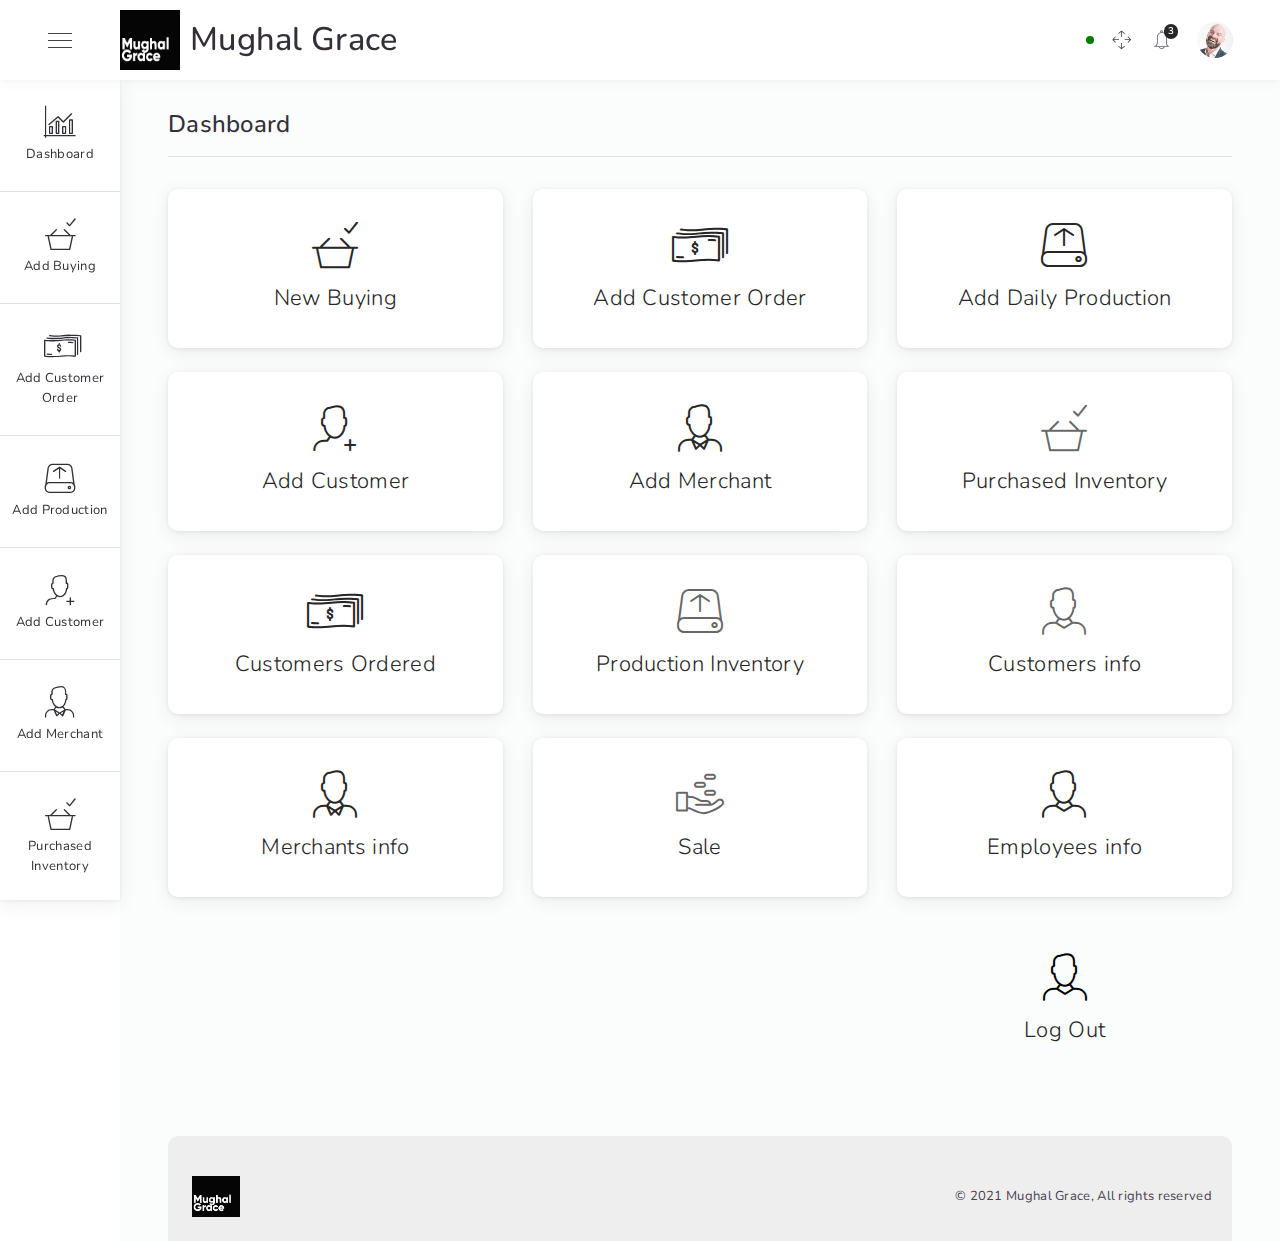
<file: admin.html>
﻿<!DOCTYPE html>
<html lang="en">

<head>
    <meta charset="UTF-8">
    <meta name="viewport" content="width=device-width,initial-scale=1">
    <meta http-equiv="X-UA-Compatible" content="ie=edge">
    <link rel="shortcut icon" href="./assets/images/fav-icon.png" type="image/x-icon">
    <title>Home | Mughal Grace</title>
    <link href="https://fonts.googleapis.com/css?family=Nunito:300,400,400i,600,700,800,900" rel="stylesheet">
    <link rel="stylesheet" href="assets\styles\css\themes\lite-purple.min.css">
    <link rel="stylesheet" href="assets\styles\vendor\perfect-scrollbar.css">
    <link rel="stylesheet" href="assets\styles\vendor\datatables.min.css">
    <link rel="stylesheet" href="./assets/js/datepicker/datepicker.css">
    <link rel="stylesheet" href="assets\styles\vendor\sweetalert2.min.css">
    <link rel="stylesheet" href="assets\styles\vendor\pickadate\classic.css">
    <link rel="stylesheet" href="assets\styles\vendor\pickadate\classic.date.css">
    <style>
        .modal input,
        .modal select {
            background-color: transparent !important;
            border: 0 !important;
            border-bottom: 1px solid #272727 !important;
            border-radius: 0 !important;
            margin-bottom: 25px !important;
        }

        .modal #collapseExample {
            margin-bottom: 25px;
        }

        @media screen and (max-width: 768px) {
            .brand-name {
                display: none;
            }
        }
    </style>
</head>

<body>
    <div class="app-admin-wrap">
        <div class="main-header">
            <div class="menu-toggle" style="width: 120px;margin: 0;">
                <div></div>
                <div></div>
                <div></div>
            </div>

            <div class="logo" style="width: auto;display: flex;align-items: center;">
                <img src="assets\images\logo.png" alt="" style="margin-right: 10px;">
                <h1 class="brand-name" style="margin: 0;">Mughal Grace</h1>
            </div>

            <div style="margin: auto"></div>

            <div class="header-part-right">

                <div class="mr-2" style="width: 8px;height: 8px;background: green;border-radius: 30px;"></div>

                <!-- Full screen toggle -->
                <i class="i-Full-Screen header-icon d-none d-sm-inline-block" data-fullscreen=""></i>
                <!-- Notificaiton -->
                <div class="dropdown">
                    <div class="badge-top-container" id="dropdownNotification" role="button" data-toggle="dropdown"
                        aria-haspopup="true" aria-expanded="false">
                        <span class="badge badge-primary">3</span>
                        <i class="i-Bell text-muted header-icon"></i>
                    </div>
                    <!-- Notification dropdown -->
                    <div class="dropdown-menu dropdown-menu-right notification-dropdown"
                        aria-labelledby="dropdownNotification" data-perfect-scrollbar="" data-suppress-scroll-x="true">
                        <div class="dropdown-item d-flex">
                            <div class="notification-icon">
                                <i class="i-Speach-Bubble-6 text-primary mr-1"></i>
                            </div>
                            <div class="notification-details flex-grow-1">
                                <p class="m-0 d-flex align-items-center">
                                    <span>New message</span>
                                    <span class="badge badge-pill badge-primary ml-1 mr-1">new</span>
                                    <span class="flex-grow-1"></span>
                                    <span class="text-small text-muted ml-auto">10 sec ago</span>
                                </p>
                                <p class="text-small text-muted m-0">James: Hey! are you busy?</p>
                            </div>
                        </div>
                        <div class="dropdown-item d-flex">
                            <div class="notification-icon">
                                <i class="i-Receipt-3 text-success mr-1"></i>
                            </div>
                            <div class="notification-details flex-grow-1">
                                <p class="m-0 d-flex align-items-center">
                                    <span>New order received</span>
                                    <span class="badge badge-pill badge-success ml-1 mr-1">new</span>
                                    <span class="flex-grow-1"></span>
                                    <span class="text-small text-muted ml-auto">2 hours ago</span>
                                </p>
                                <p class="text-small text-muted m-0">1 Headphone, 3 iPhone x</p>
                            </div>
                        </div>
                        <div class="dropdown-item d-flex">
                            <div class="notification-icon">
                                <i class="i-Empty-Box text-danger mr-1"></i>
                            </div>
                            <div class="notification-details flex-grow-1">
                                <p class="m-0 d-flex align-items-center">
                                    <span>Product out of stock</span>
                                    <span class="badge badge-pill badge-danger ml-1 mr-1">3</span>
                                    <span class="flex-grow-1"></span>
                                    <span class="text-small text-muted ml-auto">10 hours ago</span>
                                </p>
                                <p class="text-small text-muted m-0">Headphone E67, R98, XL90, Q77</p>
                            </div>
                        </div>
                        <div class="dropdown-item d-flex">
                            <div class="notification-icon">
                                <i class="i-Data-Power text-success mr-1"></i>
                            </div>
                            <div class="notification-details flex-grow-1">
                                <p class="m-0 d-flex align-items-center">
                                    <span>Server Up!</span>
                                    <span class="badge badge-pill badge-success ml-1 mr-1">3</span>
                                    <span class="flex-grow-1"></span>
                                    <span class="text-small text-muted ml-auto">14 hours ago</span>
                                </p>
                                <p class="text-small text-muted m-0">Server rebooted successfully</p>
                            </div>
                        </div>
                    </div>
                </div>
                <!-- Notificaiton End -->

                <!-- User avatar dropdown -->
                <div class="dropdown">
                    <div class="user col align-self-end">
                        <img src="assets\images\faces\1.jpeg" id="userDropdown" alt="" data-toggle="dropdown"
                            aria-haspopup="true" aria-expanded="false" style="cursor: pointer;">

                        <div class="dropdown-menu dropdown-menu-right" aria-labelledby="userDropdown">
                            <div class="dropdown-header">
                                <strong>Mr. Umer</strong>
                            </div>
                            <a class="dropdown-item" href="../index.html">Sign out</a>
                        </div>
                    </div>
                </div>
            </div>

        </div>

        <div class="side-content-wrap">
            <div class="sidebar-left open" data-perfect-scrollbar="" data-suppress-scroll-x="true">
                <ul class="navigation-left">
                    <li class="nav-item">
                        <a class="nav-item-hold" href="./admin.html">
                            <i class="nav-icon i-Bar-Chart"></i>
                            <span class="nav-text">Dashboard</span>
                        </a>
                        <div class="triangle"></div>
                    </li>
                    <li class="nav-item" type="button" data-toggle="modal" data-target="#newOrder">
                        <a class="nav-item-hold" href="#">
                            <i class="nav-icon i-Checkout-Basket"></i>
                            <span class="nav-text">Add Buying</span>
                        </a>
                        <div class="triangle"></div>
                    </li>
                    <li class="nav-item" type="button" data-toggle="modal" data-target="#newCustomerOrder">
                        <a class="nav-item-hold" href="#">
                            <i class="nav-icon i-Money-2"></i>
                            <span class="nav-text">Add Customer Order</span>
                        </a>
                        <div class="triangle"></div>
                    </li>
                    <li class="nav-item" type="button" data-toggle="modal" data-target="#newProduct">
                        <a class="nav-item-hold" href="#">
                            <i class="nav-icon i-Data-Upload"></i>
                            <span class="nav-text">Add Production</span>
                        </a>
                        <div class="triangle"></div>
                    </li>
                    <li class="nav-item" type="button" data-toggle="modal" data-target="#newCustomer">
                        <a class="nav-item-hold" href="#">
                            <i class="nav-icon i-Add-User"></i>
                            <span class="nav-text">Add Customer</span>
                        </a>
                        <div class="triangle"></div>
                    </li>
                    <li class="nav-item" type="button" data-toggle="modal" data-target="#newMerchant">
                        <a class="nav-item-hold" href="#">
                            <i class="nav-icon i-Business-Man"></i>
                            <span class="nav-text">Add Merchant</span>
                        </a>
                        <div class="triangle"></div>
                    </li>
                    <li class="nav-item">
                        <a class="nav-item-hold" href="./purchased-stock.html">
                            <i class="nav-icon i-Checkout-Basket"></i>
                            <span class="nav-text">Purchased Inventory</span>
                        </a>
                        <div class="triangle"></div>
                    </li>
                    <li class="nav-item">
                        <a class="nav-item-hold" href="./customers-order.html">
                            <i class="nav-icon i-Money-2"></i>
                            <span class="nav-text">Customer Ordered</span>
                        </a>
                        <div class="triangle"></div>
                    </li>
                    <li class="nav-item">
                        <a class="nav-item-hold" href="./production.html">
                            <i class="nav-icon i-Data-Upload"></i>
                            <span class="nav-text">Production Inventory</span>
                        </a>
                        <div class="triangle"></div>
                    </li>
                    <li class="nav-item">
                        <a class="nav-item-hold" href="./customers.html">
                            <i class="nav-icon i-Administrator"></i>
                            <span class="nav-text">Customers info</span>
                        </a>
                        <div class="triangle"></div>
                    </li>
                    <li class="nav-item">
                        <a class="nav-item-hold" href="./merchant.html">
                            <i class="nav-icon i-Business-Man"></i>
                            <span class="nav-text">Merchants info</span>
                        </a>
                        <div class="triangle"></div>
                    </li>
                    <li class="nav-item">
                        <a class="nav-item-hold" href="./invoice.html">
                            <i class="nav-icon i-Financial"></i>
                            <span class="nav-text">Sale</span>
                        </a>
                        <div class="triangle"></div>
                    </li>
                    <li class="nav-item">
                        <a class="nav-item-hold" href="./employee.html">
                            <i class="nav-icon i-Administrator"></i>
                            <span class="nav-text">Employees info</span>
                        </a>
                        <div class="triangle"></div>
                    </li>
                    <li class="nav-item">
                        <a class="nav-item-hold" href="../index.html" style="color: white;background: black;">
                            <i class="nav-icon i-Administrator"></i>
                            <span class="nav-text">Log Out</span>
                        </a>
                        <div class="triangle"></div>
                    </li>
                </ul>
            </div>
            <div class="sidebar-overlay"></div>
        </div>
        <!--=============== Left side End ================-->

        <!-- ============ Body content start ============= -->
        <div class="main-content-wrap sidenav-open d-flex flex-column pl-5 pr-5">
            <div class="breadcrumb">
                <h1>Dashboard</h1>
            </div>

            <div class="separator-breadcrumb border-top"></div>

            <div class="row">
                <div class="col-md-4">
                    <div style="cursor: pointer;" class="card card-icon mb-4" type="button" data-toggle="modal"
                    data-target="#newOrder">
                        <div class="card-body text-center">
                            <i class="i-Checkout-Basket"></i>
                            <p class="text-muted mt-2 mb-2"></p>
                            <p class="lead text-22 m-0">New Buying</p>
                        </div>
                    </div>
                </div>
                <div class="col-md-4">
                    <div style="cursor: pointer;" class="card card-icon mb-4" type="button" data-toggle="modal"
                    data-target="#newCustomerOrder">
                        <div class="card-body text-center">
                            <i class="i-Money-2"></i>
                            <p class="text-muted mt-2 mb-2"></p>
                            <p class="lead text-22 m-0">Add Customer Order</p>
                        </div>
                    </div>
                </div>
                <div class="col-md-4">
                    <div style="cursor: pointer;" class="card card-icon mb-4" type="button" data-toggle="modal"
                    data-target="#newProduct">
                        <div class="card-body text-center">
                            <i class="i-Data-Upload"></i>
                            <p class="text-muted mt-2 mb-2"></p>
                            <p class="lead text-22 m-0">Add Daily Production</p>
                        </div>
                    </div>
                </div>
                <div class="col-md-4">
                    <div style="cursor: pointer;" class="card card-icon mb-4" type="button" data-toggle="modal"
                    data-target="#newCustomer">
                        <div class="card-body text-center">
                            <i class="i-Add-User"></i>
                            <p class="text-muted mt-2 mb-2"></p>
                            <p class="lead text-22 m-0">Add Customer</p>
                        </div>
                    </div>
                </div>
                <div class="col-md-4">
                    <div style="cursor: pointer;" class="card card-icon mb-4" type="button" data-toggle="modal"
                    data-target="#newMerchant">
                        <div class="card-body text-center">
                            <i class="i-Business-Man"></i>
                            <p class="text-muted mt-2 mb-2"></p>
                            <p class="lead text-22 m-0">Add Merchant</p>
                        </div>
                    </div>
                </div>
                <div class="col-md-4">
                    <a href="purchased-stock.html">
                        <div class="card card-icon-big mb-4">
                            <div class="card-body text-center">
                                <i class="i-Checkout-Basket"></i>
                                <p class="text-muted mt-2 mb-2"></p>
                                <p class="lead text-22 mb-0">Purchased Inventory</p>
                            </div>
                        </div>
                    </a>
                </div>
                <div class="col-md-4">
                    <a href="customers-order.html">
                        <div class="card card-icon mb-4">
                            <div class="card-body text-center">
                                <i class="i-Money-2"></i>
                                <p class="text-muted mt-2 mb-2"></p>
                                <p class="lead text-22 m-0">Customers Ordered</p>
                            </div>
                        </div>
                    </a>
                </div>
                <div class="col-md-4">
                    <a href="./production.html">
                        <div class="card card-icon-big mb-4">
                            <div class="card-body text-center">
                                <i class="i-Data-Upload"></i>
                                <p class="text-muted mt-2 mb-2"></p>
                                <p class="lead text-22 mb-0">Production Inventory</p>
                            </div>
                        </div>
                    </a>
                </div>
                <div class="col-md-4">
                    <a href="./customers.html">
                        <div class="card card-icon-big mb-4">
                            <div class="card-body text-center">
                                <i class="i-Administrator"></i>
                                <p class="text-muted mt-2 mb-2"></p>
                                <p class="lead text-22 mb-0">Customers info</p>
                            </div>
                        </div>
                    </a>
                </div>
                <div class="col-md-4">
                    <a href="./merchant.html">
                        <div class="card card-icon mb-4">
                            <div class="card-body text-center">
                                <i class="i-Business-Man"></i>
                                <p class="text-muted mt-2 mb-2"></p>
                                <p class="lead text-22 m-0">Merchants info</p>
                            </div>
                        </div>
                    </a>
                </div>
                <div class="col-md-4">
                    <a href="invoice.html">
                        <div class="card card-icon-big mb-4">
                            <div class="card-body text-center">
                                <i class="i-Financial"></i>
                                <p class="text-muted mt-2 mb-2"></p>
                                <p class="lead text-22 mb-0">Sale</p>
                            </div>
                        </div>
                    </a>
                </div>
                <div class="col-md-4">
                    <a href="./employee.html">
                        <div class="card card-icon mb-4">
                            <div class="card-body text-center">
                                <i class="i-Administrator"></i>
                                <p class="text-muted mt-2 mb-2"></p>
                                <p class="lead text-22 m-0">Employees info</p>
                            </div>
                        </div>
                    </a>
                </div>
                <div class="col-md-4 ml-auto">
                    <a href="../index.html">
                        <div class="card-icon-big mb-4">
                            <div class="card-body text-center">
                                <i class="i-Administrator" style="color: black;"></i>
                                <p class="text-muted mt-2 mb-2"></p>
                                <p class="lead text-22 mb-0">Log Out</p>
                            </div>
                        </div>
                    </a>
                </div>
            </div>

            <!-- Footer Start -->
            <div class="flex-grow-1"></div>
            <div class="app-footer">
                <div class="footer-bottom pt-3 d-flex flex-column flex-sm-row align-items-center">
                    <img class="logo" src="assets\images\logo.png" alt="">
                    <!-- <a class="btn btn-primary text-white btn-rounded" href="https://themeforest.net/user/mh_rafi" target="_blank">
                    </a> -->
                    <span class="flex-grow-1"></span>
                    <div class="d-flex align-items-center">
                        <div>
                            <p class="m-0">&copy; 2021 Mughal Grace, All rights reserved</p>
                            <!-- <p class="m-0">All rights reserved</p> -->
                        </div>
                    </div>
                </div>
            </div>
            <!-- fotter end -->
        </div>
        <!-- ============ Body content End ============= -->
    </div>
    <!--=============== End app-admin-wrap ================-->


    <div class="modal fade" id="newOrder" tabindex="-1" role="dialog" aria-labelledby="newOrderLabel"
        style="display: none;" aria-hidden="true">
        <div class="modal-dialog modal-lg" role="document">
            <div class="modal-content">
                <div class="modal-header">
                    <h5 class="modal-title" id="newOrderLabel">New Buying</h5>
                    <button type="button" class="close" data-dismiss="modal" aria-label="Close">
                        <span aria-hidden="true">×</span>
                    </button>
                </div>
                <div class="modal-body card-body">
                    <form class="card-body">
                        <div class="row">
                            <div class="col-md-6">
                                <div class="form-group">
                                    <label for="customerNameList">Select Merchant</label>
                                    <select id="customerNameList" class="form-control">
                                        <option>Merchant Name</option>
                                        <option>Merchant 1</option>
                                        <option>Merchant 2</option>
                                        <option>Merchant 3</option>
                                    </select>
                                </div>
                            </div>
                            <div class="col-md-3">
                                <div class="form-group">
                                    <label for="customerName">
                                        <p class="m-0"></p>
                                    </label>
                                    <button class="d-block btn btn-primary mx-auto" type="button" data-toggle="collapse"
                                        data-target="#collapseExample" aria-expanded="false"
                                        aria-controls="collapseExample">
                                        Add Merchant
                                    </button>
                                </div>
                            </div>
                            <div class="col-md-3">
                                <div class="form-group float-right">
                                    <label for="customerName">
                                        <p class="m-0">Date</p>
                                    </label>
                                    <input type="date" class="form-control" id="date" placeholder="Enter Date">
                                </div>
                            </div>
                        </div>
                        <div class="row">
                            <div class="col-md-12">
                                <div class="collapse" id="collapseExample">
                                    <div class="card card-body">
                                        <div class="card-body">
                                            <div class="form-group">
                                                <label for="formGroupExampleInput4">Merchant Name:*</label>
                                                <input type="text" class="form-control" id="formGroupExampleInput4"
                                                    placeholder="Enter Merchant Name">
                                            </div>
                                            <div class="form-group">
                                                <label for="phone-1">CNIC Number:</label>
                                                <input type="number" class="form-control" id="phone-1"
                                                    placeholder="Enter CNIC Number">
                                            </div>
                                            <div class="row">
                                                <div class="col-md-6">
                                                    <div class="form-group">
                                                        <label for="officePhone">Phone:*</label>
                                                        <input type="tel" class="form-control" id="officePhone"
                                                            placeholder="Enter Phone Number">
                                                    </div>
                                                </div>
                                                <div class="col-md-6">
                                                    <div class="form-group">
                                                        <label for="formGroupExampleInput3">Email:*</label>
                                                        <input type="email" class="form-control" id="formGroupExampleInput3"
                                                            placeholder="Enter Email Address">
                                                    </div>
                                                </div>
                                            </div>
                                            <div class="form-group">
                                                <label for="formGroupExampleInput5">Address:*</label>
                                                <input type="text" class="form-control" id="formGroupExampleInput5"
                                                    placeholder="Enter Company Address">
                                            </div>
                                            <button class="btn btn-secondary" type="button" data-toggle="collapse"
                                                data-target="#collapseExample" aria-expanded="false"
                                                aria-controls="collapseExample">
                                                Cancel
                                            </button>
                                            <button class="btn btn-primary" type="button" data-toggle="collapse"
                                                data-target="#collapseExample" aria-expanded="false"
                                                aria-controls="collapseExample">
                                                Add Merchant
                                            </button>
                                        </div>
                                    </div>
                                </div>
                            </div>
                        </div>
                        <div class="row">
                            <div class="col-md-6">
                                <div class="form-group">
                                    <label for="formGroupExampleInput">Product Name:</label>
                                    <select id="formGroupExampleInput" class="form-control">
                                        <option>Yarn</option>
                                        <option>Niddles</option>
                                        <option>Product 1</option>
                                        <option>Product 2</option>
                                        <option>Product 3</option>
                                    </select>
                                </div>
                            </div>
                            <div class="col-md-6">
                                <div class="form-group">
                                    <label for="formGroupExampleInput2">Product Type</label>
                                    <select id="formGroupExampleInput2" class="form-control">
                                        <option>Nylone</option>
                                        <option>Cotton</option>
                                        <option>Polyster</option>
                                        <option>Type 1</option>
                                        <option>Type 2</option>
                                        <option>Type 3</option>
                                    </select>
                                </div>
                            </div>
                        </div>
                        <div class="row">
                            <div class="col-md-6">
                                <div class="form-group">
                                    <label for="lot-number-1">Lot Number:</label>
                                    <input type="number" class="form-control" id="lot-number-1"
                                        placeholder="Enter Lot Number">
                                </div>
                            </div>
                            <div class="col-md-6">
                                <div class="form-group">
                                    <label for="color">Select Color:</label>
                                    <select id="color" class="form-control">
                                        <option>Select Color</option>
                                        <option>Black</option>
                                        <option>White</option>
                                    </select>
                                </div>
                            </div>
                        </div>
                        <div class="row">
                            <div class="col-md-3">
                                <div class="form-group">
                                    <label for="box-weight-1">Box Weight:</label>
                                    <input type="number" class="form-control" id="box-weight-1"
                                        placeholder="Enter Box Weight">
                                </div>
                            </div>
                            <div class="col-md-3">
                                <div class="form-group">
                                    <label for="weight-type-1">Select Weight Type:</label>
                                    <select id="weight-type-1" class="form-control">
                                        <option>Kgs / Pounds</option>
                                        <option>Kgs</option>
                                        <option>Pounds</option>
                                    </select>
                                </div>
                            </div>
                            <div class="col-md-3">
                                <div class="form-group">
                                    <label for="quantity-1">Quantity</label>
                                    <input type="number" class="form-control" id="quantity-1"
                                        placeholder="Enter quantity">
                                </div>
                            </div>
                            <div class="col-md-3">
                                <div class="form-group">
                                    <label for="per-price-1">Price Per Quantity</label>
                                    <input type="number" class="form-control" id="per-price-1"
                                        placeholder="Enter Price Per Quantity">
                                </div>
                            </div>
                        </div>
                        <div class="row">
                            <div class="col-md-12">
                                <div class="form-group">
                                    <label for="total-price-1">Total Price</label>
                                    <input type="number" class="form-control" id="total-price-1"
                                        placeholder="Enter Total Price">
                                </div>
                            </div>
                        </div>
                        <div class="form-group">
                            <button class="d-block btn btn-primary" type="button" data-toggle="collapse"
                                data-target="#paymentMethodAddCollapseExample" aria-expanded="false"
                                aria-controls="paymentMethodAddCollapseExample">
                                Add Payment
                            </button>
                        </div>
                        <div class="row">
                            <div class="col-md-12">
                                <div class="collapse" id="paymentMethodAddCollapseExample">
                                    <div class="card card-body">
                                        <div class="card-body">
                                            <ul role="tablist" class="nav bg-light nav-pills nav-fill mb-3"
                                                style="border-radius: 30px;">
                                                <li class="nav-item">
                                                    <a data-toggle="pill" href="#nav-tab-paypal" class="nav-link active"
                                                        style="border-radius: 30px;">
                                                        Cash
                                                    </a>
                                                </li>
                                                <li class="nav-item">
                                                    <a data-toggle="pill" href="#nav-tab-cheque" class="nav-link"
                                                        style="border-radius: 30px;">
                                                        Cheque
                                                    </a>
                                                </li>
                                                <li class="nav-item">
                                                    <a data-toggle="pill" href="#nav-tab-card" class="nav-link"
                                                        style="border-radius: 30px;">
                                                        Bank Transfer
                                                    </a>
                                                </li>
                                            </ul>
                                            <div class="tab-content">

                                                <!-- cheque info -->
                                                <div id="nav-tab-cheque" class="tab-pane fade">
                                                    <div class="form-group mb-5">
                                                        <label data-toggle="tooltip">Cheque From:
                                                        </label>
                                                        <input type="text" required="" class="form-control"
                                                            name="chequeFrom">
                                                    </div>
                                                    <div class="form-group mb-5">
                                                        <label data-toggle="tooltip">Cheque Number:
                                                        </label>
                                                        <input type="number" required="" class="form-control"
                                                            name="chequeNumber">
                                                    </div>
                                                    <div class="form-group mb-5">
                                                        <label data-toggle="tooltip">Cheque To:
                                                        </label>
                                                        <input type="text" required="" class="form-control"
                                                            name="chequeTo">
                                                    </div>
                                                    <div class="form-group mb-5">
                                                        <label data-toggle="tooltip">Amount:
                                                        </label>
                                                        <input type="text" required="" class="form-control"
                                                            name="chequeAmount">
                                                    </div>
                                                    <div class="form-group mb-5">
                                                        <label data-toggle="tooltip">Cheque Image:
                                                        </label>
                                                        <input type="file" required="" class="form-control"
                                                            name="chequeAmount">
                                                    </div>
                                                </div>
                                                <!-- End -->

                                                <!-- credit card info-->
                                                <div id="nav-tab-card" class="tab-pane fade">
                                                    <div class="form-group">
                                                        <label for="username">Account Title</label>
                                                        <input type="text" name="title" placeholder="Account Title"
                                                            required="" class="form-control">
                                                    </div>
                                                    <div class="form-group mt-5 mb-5">
                                                        <label for="cardNumber">Account Number</label>
                                                        <input type="text" name="chk_no"
                                                            placeholder="54000**********" class="form-control"
                                                            required="" style="margin-bottom: 0px !important;">
                                                    </div>
                                                    <div class="form-group mt-5 mb-5">
                                                        <label for="cardNumber">IBAN</label>
                                                        <input type="text" name="chk_no"
                                                            placeholder="PK123000000000000000000"
                                                            class="form-control" required=""
                                                            style="margin-bottom: 0px !important;">
                                                    </div>
                                                    <div class="form-group mt-5 mb-5">
                                                        <label for="cardNumber">Amount</label>
                                                        <input type="number" name="chk_no" placeholder="Amount"
                                                            class="form-control" required=""
                                                            style="margin-bottom: 0px !important;">
                                                    </div>
                                                </div>
                                                <!-- End -->

                                                <!-- Paypal info -->
                                                <div id="nav-tab-paypal" class="tab-pane fade show active">
                                                    <div class="form-group mb-5">
                                                        <label data-toggle="tooltip">Name
                                                        </label>
                                                        <input type="text" required="" class="form-control"
                                                            name="amount">
                                                    </div>
                                                    <div class="form-group mb-5">
                                                        <label data-toggle="tooltip">Amount
                                                        </label>
                                                        <input type="text" required="" class="form-control"
                                                            name="amount">
                                                    </div>
                                                    <div class="row">
                                                        <div class="col-md-12">
                                                            <h4 class="card-title mb-3">Payment Category</h4>
                                                            <label class="radio radio-warning">
                                                                <input type="radio" name="radio" value="3">
                                                                <span>Debit</span>
                                                                <span class="checkmark"></span>
                                                            </label>
                                                            <label class="radio radio-success">
                                                                <input type="radio" name="radio" value="2">
                                                                <span>Credit</span>
                                                                <span class="checkmark"></span>
                                                            </label>
                                                        </div>
                                                    </div>
                                                </div>
                                                <!-- End -->
                                            </div>
                                            <button class="btn btn-secondary" type="button" data-toggle="collapse"
                                                data-target="#paymentMethodAddCollapseExample" aria-expanded="false"
                                                aria-controls="paymentMethodAddCollapseExample">
                                                Cancel
                                            </button>
                                            <button class="btn btn-primary" type="button" data-toggle="collapse"
                                                data-target="#paymentMethodAddCollapseExample" aria-expanded="false"
                                                aria-controls="paymentMethodAddCollapseExample">
                                                Add Payment
                                            </button>
                                        </div>
                                    </div>
                                </div>
                            </div>
                        </div>
                    </form>
                </div>
                <div class="modal-footer">
                    <button type="button" class="btn btn-secondary" data-dismiss="modal">Close</button>
                    <button type="button" class="btn btn-primary" data-dismiss="modal">Place Order</button>
                </div>
            </div>
        </div>
    </div>
    <div class="modal fade" id="newCustomerOrder" tabindex="-1" role="dialog" aria-labelledby="newCustomerOrderLabel"
        style="display: none;" aria-hidden="true">
        <div class="modal-dialog modal-lg" role="document">
            <div class="modal-content">
                <div class="modal-header">
                    <h5 class="modal-title" id="newCustomerOrderLabel">New Customer Order</h5>
                    <button type="button" class="close" data-dismiss="modal" aria-label="Close">
                        <span aria-hidden="true">×</span>
                    </button>
                </div>
                <div class="modal-body card-body">
                    <form class="card-body">
                        <div class="row">
                            <div class="col-md-5">
                                <div class="form-group">
                                    <label for="productName">Product Name:</label>
                                    <select id="productName" class="form-control">
                                        <option>Yarn</option>
                                        <option>Niddles</option>
                                        <option>Product 1</option>
                                        <option>Product 2</option>
                                        <option>Product 3</option>
                                    </select>
                                </div>
                            </div>
                            <div class="col-md-4">
                                <div class="form-group">
                                    <label for="productQuantity">Product Quantity(Kg)</label>
                                    <input type="number" class="form-control" id="productQuantity"
                                        placeholder="Enter Quantity">
                                </div>
                            </div>
                            <div class="col-md-3">
                                <div class="form-group">
                                    <label for="date">Date</label>
                                    <input type="date" class="form-control" id="date" placeholder="Enter Date">
                                </div>
                            </div>
                        </div>
                        <div class="row">
                            <div class="col-md-4">
                                <div class="form-group">
                                    <label for="pricePerQuantity">Price Per Quantity(Rs)</label>
                                    <input type="number" class="form-control" id="pricePerQuantity"
                                        placeholder="Enter Price Per Quantity">
                                </div>
                            </div>
                            <div class="col-md-3">
                                <div class="form-group">
                                    <label for="weight-type-1">Select Weight Type:</label>
                                    <select id="weight-type-1" class="form-control">
                                        <option>Kgs / Pounds</option>
                                        <option>Kgs</option>
                                        <option>Pounds</option>
                                    </select>
                                </div>
                            </div>
                            <div class="col-md-5">
                                <div class="row">
                                    <div class="col-sm-9">
                                        <div class="form-group">
                                            <label for="color-1">Select Product Color</label>
                                            <select id="color-1" class="form-control">
                                                <option>Product Color</option>
                                                <option>White</option>
                                                <option>Black</option>
                                            </select>
                                        </div>
                                    </div>
                                    <div class="col-sm-3">
                                        <div class="form-group">
                                            <label for="customerName">
                                                <p class="m-0">Daying</p>
                                            </label>
                                            <label class="checkbox checkbox-dark mt-2">
                                                <input type="checkbox">
                                                <span class="checkmark"></span>
                                            </label>
                                        </div>
                                    </div>
                                </div>
                            </div>
                        </div>
                        <div class="row">
                            <div class="col-md-12">
                                <div class="form-group">
                                    <label for="total-price-1">Total Price</label>
                                    <input type="number" class="form-control" id="total-price-1"
                                        placeholder="Enter Total Price">
                                </div>
                            </div>
                        </div>
                        <div class="form-group">
                            <button class="d-block btn btn-primary" type="button" data-toggle="collapse"
                                data-target="#customerOrderPaymentMethodAddCollapse" aria-expanded="false"
                                aria-controls="customerOrderPaymentMethodAddCollapse">
                                Add Payment
                            </button>
                        </div>
                        <div class="row">
                            <div class="col-md-12">
                                <div class="collapse" id="customerOrderPaymentMethodAddCollapse">
                                    <div class="card card-body">
                                        <div class="card-body">
                                            <ul role="tablist" class="nav bg-light nav-pills nav-fill mb-3"
                                                style="border-radius: 30px;">
                                                <li class="nav-item">
                                                    <a data-toggle="pill" href="#nav-tab-paypal-1" class="nav-link active"
                                                        style="border-radius: 30px;">
                                                        Cash
                                                    </a>
                                                </li>
                                                <li class="nav-item">
                                                    <a data-toggle="pill" href="#nav-tab-cheque-1" class="nav-link"
                                                        style="border-radius: 30px;">
                                                        Cheque
                                                    </a>
                                                </li>
                                                <li class="nav-item">
                                                    <a data-toggle="pill" href="#nav-tab-card-1" class="nav-link"
                                                        style="border-radius: 30px;">
                                                        Bank Transfer
                                                    </a>
                                                </li>
                                            </ul>
                                            <div class="tab-content">

                                                <!-- cheque info -->
                                                <div id="nav-tab-cheque-1" class="tab-pane fade">
                                                    <div class="form-group mb-5">
                                                        <label data-toggle="tooltip">Cheque From:
                                                        </label>
                                                        <input type="text" required="" class="form-control"
                                                            name="chequeFrom">
                                                    </div>
                                                    <div class="form-group mb-5">
                                                        <label data-toggle="tooltip">Cheque Number:
                                                        </label>
                                                        <input type="number" required="" class="form-control"
                                                            name="chequeNumber">
                                                    </div>
                                                    <div class="form-group mb-5">
                                                        <label data-toggle="tooltip">Cheque To:
                                                        </label>
                                                        <input type="text" required="" class="form-control"
                                                            name="chequeTo">
                                                    </div>
                                                    <div class="form-group mb-5">
                                                        <label data-toggle="tooltip">Amount:
                                                        </label>
                                                        <input type="text" required="" class="form-control"
                                                            name="chequeAmount">
                                                    </div>
                                                    <div class="form-group mb-5">
                                                        <label data-toggle="tooltip">Cheque Image:
                                                        </label>
                                                        <input type="file" required="" class="form-control"
                                                            name="chequeAmount">
                                                    </div>
                                                </div>
                                                <!-- End -->

                                                <!-- credit card info-->
                                                <div id="nav-tab-card-1" class="tab-pane fade">
                                                    <div class="form-group">
                                                        <label for="username">Account Title</label>
                                                        <input type="text" name="title" placeholder="Account Title"
                                                            required="" class="form-control">
                                                    </div>
                                                    <div class="form-group mt-5 mb-5">
                                                        <label for="cardNumber">Account Number</label>
                                                        <input type="text" name="chk_no"
                                                            placeholder="54000**********" class="form-control"
                                                            required="" style="margin-bottom: 0px !important;">
                                                    </div>
                                                    <div class="form-group mt-5 mb-5">
                                                        <label for="cardNumber">IBAN</label>
                                                        <input type="text" name="chk_no"
                                                            placeholder="PK123000000000000000000"
                                                            class="form-control" required=""
                                                            style="margin-bottom: 0px !important;">
                                                    </div>
                                                    <div class="form-group mt-5 mb-5">
                                                        <label for="cardNumber">Amount</label>
                                                        <input type="number" name="chk_no" placeholder="Amount"
                                                            class="form-control" required=""
                                                            style="margin-bottom: 0px !important;">
                                                    </div>
                                                </div>
                                                <!-- End -->

                                                <!-- Paypal info -->
                                                <div id="nav-tab-paypal-1" class="tab-pane fade show active">
                                                    <div class="form-group mb-5">
                                                        <label data-toggle="tooltip">Name
                                                        </label>
                                                        <input type="text" required="" class="form-control"
                                                            name="amount">
                                                    </div>
                                                    <div class="form-group mb-5">
                                                        <label data-toggle="tooltip">Amount
                                                        </label>
                                                        <input type="text" required="" class="form-control"
                                                            name="amount">
                                                    </div>
                                                    <div class="row">
                                                        <div class="col-md-12">
                                                            <h4 class="card-title mb-3">Payment Category</h4>
                                                            <label class="radio radio-warning">
                                                                <input type="radio" name="radio" value="3">
                                                                <span>Debit</span>
                                                                <span class="checkmark"></span>
                                                            </label>
                                                            <label class="radio radio-success">
                                                                <input type="radio" name="radio" value="2">
                                                                <span>Credit</span>
                                                                <span class="checkmark"></span>
                                                            </label>
                                                        </div>
                                                    </div>
                                                </div>
                                                <!-- End -->
                                            </div>
                                            <button class="btn btn-secondary" type="button" data-toggle="collapse"
                                                data-target="#customerOrderPaymentMethodAddCollapse" aria-expanded="false"
                                                aria-controls="customerOrderPaymentMethodAddCollapse">
                                                Cancel
                                            </button>
                                            <button class="btn btn-primary" type="button" data-toggle="collapse"
                                                data-target="#customerOrderPaymentMethodAddCollapse" aria-expanded="false"
                                                aria-controls="customerOrderPaymentMethodAddCollapse">
                                                Add Payment
                                            </button>
                                        </div>
                                    </div>
                                </div>
                            </div>
                        </div>
                    </form>
                </div>
                <div class="modal-footer">
                    <button type="button" class="btn btn-secondary" data-dismiss="modal">Close</button>
                    <button type="button" class="btn btn-primary" data-dismiss="modal">Place Order</button>
                </div>
            </div>
        </div>
    </div>
    <div class="modal fade" id="newProduct" tabindex="-1" role="dialog" aria-labelledby="newProductLabel"
        style="display: none;" aria-hidden="true">
        <div class="modal-dialog modal-lg" role="document">
            <div class="modal-content">
                <div class="modal-header">
                    <h5 class="modal-title" id="newProductLabel">New Daily Production</h5>
                    <button type="button" class="close" data-dismiss="modal" aria-label="Close">
                        <span aria-hidden="true">×</span>
                    </button>
                </div>
                <div class="modal-body">
                    <form>
                        <div class="row">
                            <div class="col-md-5">
                                <div class="form-group">
                                    <label for="formGroupExampleInput7">Product Name</label>
                                    <input type="text" class="form-control" id="formGroupExampleInput7"
                                        placeholder="Enter Product Name">
                                </div>
                            </div>
                            <div class="col-md-4">
                                <div class="form-group">
                                    <label for="quantity-2">Quantity</label>
                                    <input type="number" class="form-control" id="quantity-2"
                                        placeholder="Enter quantity">
                                </div>
                            </div>
                            <div class="col-md-3">
                                <div class="form-group">
                                    <label for="date">Date</label>
                                    <input type="date" class="form-control" id="date"
                                        placeholder="Enter Date">
                                </div>
                            </div>
                        </div>
                        <div class="row">
                            <div class="col-md-6">
                                <div class="form-group">
                                    <label for="warehouse-id">Warehouse ID</label>
                                    <input type="number" class="form-control" id="warehouse-id"
                                        placeholder="Enter Warehouse ID">
                                </div>
                            </div>
                            <div class="col-md-6">
                                <div class="row">
                                    <div class="col-sm-3">
                                        <div class="form-group">
                                            <label for="customerName">
                                                <p class="m-0">Daying</p>
                                            </label>
                                            <label class="checkbox checkbox-dark mt-2">
                                                <input type="checkbox">
                                                <span class="checkmark"></span>
                                            </label>
                                        </div>
                                    </div>
                                    <div class="col-sm-9">
                                        <div class="form-group">
                                            <label for="color-1">Select Product Color</label>
                                            <select id="color-1" class="form-control">
                                                <option>Product Color</option>
                                                <option>White</option>
                                                <option>Black</option>
                                            </select>
                                        </div>
                                    </div>
                                </div>
                            </div>
                        </div>
                    </form>
                </div>
                <div class="modal-footer">
                    <button type="button" class="btn btn-secondary" data-dismiss="modal">Close</button>
                    <button type="button" class="btn btn-primary" data-dismiss="modal">Save Product</button>
                </div>
            </div>
        </div>
    </div>
    <div class="modal fade" id="newCustomer" tabindex="-1" role="dialog" aria-labelledby="newCustomerLabel"
        style="display: none;" aria-hidden="true">
        <div class="modal-dialog modal-lg" role="document">
            <div class="modal-content">
                <div class="modal-header">
                    <h5 class="modal-title" id="newCustomerLabel">New Customer</h5>
                    <button type="button" class="close" data-dismiss="modal" aria-label="Close">
                        <span aria-hidden="true">×</span>
                    </button>
                </div>
                <div class="modal-body">
                    <form class="card-body">
                        <div class="row">
                            <div class="col-md-6">
                                <label for="ntnNumber">NTN:</label>
                                <input type="number" class="form-control" id="ntnNumber"
                                    placeholder="Enter NTN Number">
                            </div>
                            <div class="col-md-6">
                                <label for="customer-name">Name:</label>
                                <input type="text" class="form-control" id="customer-name"
                                    placeholder="Enter Customer Name">
                            </div>
                        </div>
                        <div class="form-group">
                            <label for="formGroupExampleInput9">Company:</label>
                            <input type="text" class="form-control" id="formGroupExampleInput9"
                                placeholder="Enter Company Name">
                        </div>
                        <div class="row">
                            <div class="col-md-6">
                                <div class="form-group">
                                    <label for="phone-2">Phone:</label>
                                    <input type="number" class="form-control" id="phone-2"
                                        placeholder="Enter Phone Number">
                                </div>
                            </div>
                            <div class="col-md-6">
                                <div class="form-group">
                                    <label for="office-email">Email:</label>
                                    <input type="number" class="form-control" id="office-email"
                                        placeholder="Enter Office Phone Number">
                                </div>
                            </div>
                        </div>
                        <div class="form-group">
                            <label for="formGroupExampleInput10">Address</label>
                            <input type="text" class="form-control" id="formGroupExampleInput10"
                                placeholder="Enter Company Address">
                        </div>
                    </form>
                </div>
                <div class="modal-footer">
                    <button type="button" class="btn btn-secondary" data-dismiss="modal">Close</button>
                    <button type="button" class="btn btn-primary" data-dismiss="modal">Save</button>
                </div>
            </div>
        </div>
    </div>
    <div class="modal fade" id="newEmployee" tabindex="-1" role="dialog" aria-labelledby="newEmployeeLabel"
        style="display: none;" aria-hidden="true">
        <div class="modal-dialog" role="document">
            <div class="modal-content">
                <div class="modal-header">
                    <h5 class="modal-title" id="newEmployeeLabel">New Employee</h5>
                    <button type="button" class="close" data-dismiss="modal" aria-label="Close">
                        <span aria-hidden="true">×</span>
                    </button>
                </div>
                <div class="modal-body">
                    <form class="card-body">
                        <div class="form-group">
                            <label for="formGroupExampleInput11">Full Name:</label>
                            <input type="text" class="form-control" id="formGroupExampleInput11"
                                placeholder="Enter Customer Name">
                        </div>
                        <div class="row">
                            <div class="col-md-6">
                                <div class="form-group">
                                    <label for="phone-3">Phone:</label>
                                    <input type="number" class="form-control" id="phone-3"
                                        placeholder="Enter Phone Number">
                                </div>
                            </div>
                            <div class="col-md-6">
                                <div class="form-group">
                                    <label for="email">Email:</label>
                                    <input type="number" class="form-control" id="email" placeholder="Enter Email">
                                </div>
                            </div>
                        </div>
                        <div class="form-group">
                            <label for="formGroupExampleInput12">CNIC Number:</label>
                            <input type="text" class="form-control" id="formGroupExampleInput12"
                                placeholder="Enter CNIC Number">
                        </div>
                        <div class="form-group">
                            <label for="formGroupExampleInput13">Address</label>
                            <input type="text" class="form-control" id="formGroupExampleInput13"
                                placeholder="Enter Address">
                        </div>
                        <div class="form-group">
                            <label for="formGroupExampleInput14">Department:</label>
                            <input type="text" class="form-control" id="formGroupExampleInput14"
                                placeholder="Enter Employee Department">
                        </div>
                    </form>
                </div>
                <div class="modal-footer">
                    <button type="button" class="btn btn-secondary" data-dismiss="modal">Close</button>
                    <button type="button" class="btn btn-primary" data-dismiss="modal">Save</button>
                </div>
            </div>
        </div>
    </div>
    <div class="modal fade" id="newMerchant" tabindex="-1" role="dialog"
        aria-labelledby="newMerchantLabel" style="display: none;" aria-hidden="true">
        <div class="modal-dialog" role="document">
            <div class="modal-content">
                <div class="modal-header">
                    <h5 class="modal-title" id="newMerchantLabel">Add Merchant</h5>
                    <button type="button" class="close" data-dismiss="modal" aria-label="Close">
                        <span aria-hidden="true">×</span>
                    </button>
                </div>
                <div class="modal-body">
                    <form class="card-body">
                        <div class="form-group">
                            <label for="merchantName">Name:</label>
                            <input type="text" class="form-control" id="merchantName"
                                placeholder="Enter Merchant Name">
                        </div>
                        <div class="row">
                            <div class="col-md-6">
                                <div class="form-group">
                                    <label for="merchantPhoneNumber">Phone:</label>
                                    <input type="number" class="form-control" id="merchantPhoneNumber"
                                        placeholder="Enter Phone Number">
                                </div>
                            </div>
                            <div class="col-md-6">
                                <div class="form-group">
                                    <label for="merchantEmail">Email:</label>
                                    <input type="email" class="form-control" id="merchantEmail" placeholder="Enter Office Email">
                                </div>
                            </div>
                        </div>
                        <div class="form-group">
                            <label for="merchant-cnic-number">CNIC</label>
                            <input type="text" class="form-control" id="merchant-cnic-number"
                                placeholder="Enter CNIC Number">
                        </div>
                        <div class="form-group">
                            <label for="merchantAddress">Address</label>
                            <input type="text" class="form-control" id="merchantAddress"
                                placeholder="Enter Company Address">
                        </div>
                    </form>
                </div>
                <div class="modal-footer">
                    <button type="button" class="btn btn-secondary" data-dismiss="modal">Close</button>
                    <button type="button" class="btn btn-primary" data-dismiss="modal">Add Merchant</button>
                </div>
            </div>
        </div>
    </div>
    <div class="modal fade" id="perchasedUpdateModal" tabindex="-1" role="dialog" aria-labelledby="perchasedUpdateModalLabel"
        style="display: none;" aria-hidden="true">
        <div class="modal-dialog modal-lg" role="document">
            <div class="modal-content">
                <div class="modal-header">
                    <h5 class="modal-title" id="perchasedUpdateModalLabel">New Buying</h5>
                    <button type="button" class="close" data-dismiss="modal" aria-label="Close">
                        <span aria-hidden="true">×</span>
                    </button>
                </div>
                <div class="modal-body card-body">
                    <form class="card-body">
                        <div class="row">
                            <div class="col-md-9">
                                <div class="form-group">
                                    <label for="customerNameList">Select Merchant</label>
                                    <select id="customerNameList" class="form-control" disabled>
                                        <option>Merchant Name</option>
                                        <option selected>Mr.Ahmed</option>
                                        <option>Merchant 2</option>
                                        <option>Merchant 3</option>
                                    </select>
                                </div>
                            </div>
                            <div class="col-md-3">
                                <div class="form-group float-right">
                                    <label for="customerName">
                                        <p class="m-0"></p>
                                    </label>
                                    <button class="d-block btn btn-primary ml-auto" type="button" data-toggle="collapse"
                                        data-target="#collapseExample" aria-expanded="false"
                                        aria-controls="collapseExample" disabled>
                                        Add Merchant
                                    </button>
                                </div>
                            </div>
                        </div>
                        <div class="row">
                            <div class="col-md-12">
                                <div class="collapse" id="collapseExample">
                                    <div class="card card-body">
                                        <div class="card-body">
                                            <div class="form-group">
                                                <label for="formGroupExampleInput4">Merchant Name:*</label>
                                                <input type="text" class="form-control" id="formGroupExampleInput4"
                                                    placeholder="Enter Merchant Name">
                                            </div>
                                            <div class="form-group">
                                                <label for="phone-1">CNIC Number:</label>
                                                <input type="number" class="form-control" id="phone-1"
                                                    placeholder="Enter CNIC Number">
                                            </div>
                                            <div class="row">
                                                <div class="col-md-6">
                                                    <div class="form-group">
                                                        <label for="officePhone">Phone:*</label>
                                                        <input type="tel" class="form-control" id="officePhone"
                                                            placeholder="Enter Phone Number">
                                                    </div>
                                                </div>
                                                <div class="col-md-6">
                                                    <div class="form-group">
                                                        <label for="formGroupExampleInput3">Email:*</label>
                                                        <input type="email" class="form-control" id="formGroupExampleInput3"
                                                            placeholder="Enter Email Address">
                                                    </div>
                                                </div>
                                            </div>
                                            <div class="form-group">
                                                <label for="formGroupExampleInput5">Address:*</label>
                                                <input type="text" class="form-control" id="formGroupExampleInput5"
                                                    placeholder="Enter Company Address">
                                            </div>
                                            <button class="btn btn-secondary" type="button" data-toggle="collapse"
                                                data-target="#collapseExample" aria-expanded="false"
                                                aria-controls="collapseExample">
                                                Cancel
                                            </button>
                                            <button class="btn btn-primary" type="button" data-toggle="collapse"
                                                data-target="#collapseExample" aria-expanded="false"
                                                aria-controls="collapseExample">
                                                Add Merchant
                                            </button>
                                        </div>
                                    </div>
                                </div>
                            </div>
                        </div>
                        <div class="row">
                            <div class="col-md-6">
                                <div class="form-group">
                                    <label for="formGroupExampleInput">Product Name:</label>
                                    <select id="formGroupExampleInput" class="form-control">
                                        <option>Product Name</option>
                                        <option selected>Yarn</option>
                                        <option>Niddles</option>
                                        <option>Product 1</option>
                                        <option>Product 2</option>
                                        <option>Product 3</option>
                                    </select>
                                </div>
                            </div>
                            <div class="col-md-6">
                                <div class="form-group">
                                    <label for="formGroupExampleInput2">Product Type</label>
                                    <select id="formGroupExampleInput2" class="form-control">
                                        <option>Nylone</option>
                                        <option selected>Cotton</option>
                                        <option>Polyster</option>
                                        <option>Type 1</option>
                                        <option>Type 2</option>
                                        <option>Type 3</option>
                                    </select>
                                </div>
                            </div>
                        </div>
                        <div class="row">
                            <div class="col-md-6">
                                <div class="form-group">
                                    <label for="lot-number-1">Lot Number:</label>
                                    <input type="number" class="form-control" id="lot-number-1"
                                        placeholder="Enter Lot Number" value="LPG-111">
                                </div>
                            </div>
                            <div class="col-md-6">
                                <div class="form-group">
                                    <label for="color">Select Color:</label>
                                    <select id="color" class="form-control">
                                        <option>Select Color</option>
                                        <option>Black</option>
                                        <option selected>White</option>
                                    </select>
                                </div>
                            </div>
                        </div>
                        <div class="row">
                            <div class="col-md-9">
                                <div class="form-group">
                                    <label for="box-weight-1">Box Weight:</label>
                                    <input type="number" class="form-control" id="box-weight-1"
                                        placeholder="Enter Box Weight" value="1000">
                                </div>
                            </div>
                            <div class="col-md-3">
                                <div class="form-group">
                                    <label for="weight-type-1">Select Weight Type:</label>
                                    <select id="weight-type-1" class="form-control">
                                        <option>Kgs / Pounds</option>
                                        <option selected>Kgs</option>
                                        <option>Pounds</option>
                                    </select>
                                </div>
                            </div>
                        </div>
                        <div class="row">
                            <div class="col-md-6">
                                <div class="form-group">
                                    <label for="quantity-1">Quantity</label>
                                    <input type="number" class="form-control" id="quantity-1"
                                        placeholder="Enter quantity" value="300">
                                </div>
                            </div>
                            <div class="col-md-6">
                                <div class="form-group">
                                    <label for="per-price-1">Price Per Quantity</label>
                                    <input type="number" class="form-control" id="per-price-1"
                                        placeholder="Enter Price Per Quantity" value="1300">
                                </div>
                            </div>
                        </div>
                        <div class="row">
                            <div class="col-sm-4">
                                <div class="form-group">
                                    <label for="date">Date</label>
                                    <input type="date" class="form-control" id="date" placeholder="Enter Date" value="12-01-2021">
                                </div>
                            </div>
                            <div class="col-md-5">
                                <div class="form-group">
                                    <label for="total-price-1">Total Price</label>
                                    <input type="number" class="form-control" id="total-price-1"
                                        placeholder="Enter Total Price" value="761300">
                                </div>
                            </div>
                            <div class="col-md-3">
                                <div class="form-group float-right">
                                    <label for="customerName">
                                        <p class="m-0"></p>
                                    </label>
                                    <button class="d-block btn btn-primary ml-auto" type="button" data-toggle="collapse"
                                        data-target="#paymentMethodAddCollapseExample" aria-expanded="false"
                                        aria-controls="paymentMethodAddCollapseExample">
                                        Add Payment
                                    </button>
                                </div>
                            </div>
                        </div>
                        <div class="row">
                            <div class="col-md-12">
                                <div class="collapse" id="paymentMethodAddCollapseExample">
                                    <div class="card card-body">
                                        <div class="card-body">
                                            <ul role="tablist" class="nav bg-light nav-pills nav-fill mb-3"
                                                style="border-radius: 30px;">
                                                <li class="nav-item">
                                                    <a data-toggle="pill" href="#nav-tab-paypal" class="nav-link active"
                                                        style="border-radius: 30px;">
                                                        Cash
                                                    </a>
                                                </li>
                                                <li class="nav-item">
                                                    <a data-toggle="pill" href="#nav-tab-cheque" class="nav-link"
                                                        style="border-radius: 30px;">
                                                        Cheque
                                                    </a>
                                                </li>
                                                <li class="nav-item">
                                                    <a data-toggle="pill" href="#nav-tab-card" class="nav-link"
                                                        style="border-radius: 30px;">
                                                        Bank Transfer
                                                    </a>
                                                </li>
                                            </ul>
                                            <div class="tab-content">

                                                <!-- cheque info -->
                                                <div id="nav-tab-cheque" class="tab-pane fade">
                                                    <div class="form-group mb-5">
                                                        <label data-toggle="tooltip">Cheque From:
                                                        </label>
                                                        <input type="text" required="" class="form-control"
                                                            name="chequeFrom">
                                                    </div>
                                                    <div class="form-group mb-5">
                                                        <label data-toggle="tooltip">Cheque Number:
                                                        </label>
                                                        <input type="number" required="" class="form-control"
                                                            name="chequeNumber">
                                                    </div>
                                                    <div class="form-group mb-5">
                                                        <label data-toggle="tooltip">Cheque To:
                                                        </label>
                                                        <input type="text" required="" class="form-control"
                                                            name="chequeTo">
                                                    </div>
                                                    <div class="form-group mb-5">
                                                        <label data-toggle="tooltip">Amount:
                                                        </label>
                                                        <input type="text" required="" class="form-control"
                                                            name="chequeAmount">
                                                    </div>
                                                    <div class="form-group mb-5">
                                                        <label data-toggle="tooltip">Cheque Image:
                                                        </label>
                                                        <input type="file" required="" class="form-control"
                                                            name="chequeAmount">
                                                    </div>
                                                </div>
                                                <!-- End -->

                                                <!-- credit card info-->
                                                <div id="nav-tab-card" class="tab-pane fade">
                                                    <div class="form-group">
                                                        <label for="username">Account Title</label>
                                                        <input type="text" name="title" placeholder="Account Title"
                                                            required="" class="form-control">
                                                    </div>
                                                    <div class="form-group mt-5 mb-5">
                                                        <label for="cardNumber">Account Number</label>
                                                        <input type="text" name="chk_no"
                                                            placeholder="54000**********" class="form-control"
                                                            required="" style="margin-bottom: 0px !important;">
                                                    </div>
                                                    <div class="form-group mt-5 mb-5">
                                                        <label for="cardNumber">IBAN</label>
                                                        <input type="text" name="chk_no"
                                                            placeholder="PK123000000000000000000"
                                                            class="form-control" required=""
                                                            style="margin-bottom: 0px !important;">
                                                    </div>
                                                    <div class="form-group mt-5 mb-5">
                                                        <label for="cardNumber">Amount</label>
                                                        <input type="number" name="chk_no" placeholder="Amount"
                                                            class="form-control" required=""
                                                            style="margin-bottom: 0px !important;">
                                                    </div>
                                                </div>
                                                <!-- End -->

                                                <!-- Paypal info -->
                                                <div id="nav-tab-paypal" class="tab-pane fade show active">
                                                    <div class="form-group mb-5">
                                                        <label data-toggle="tooltip">Name
                                                        </label>
                                                        <input type="text" required="" class="form-control"
                                                            name="amount">
                                                    </div>
                                                    <div class="form-group mb-5">
                                                        <label data-toggle="tooltip">Amount
                                                        </label>
                                                        <input type="text" required="" class="form-control"
                                                            name="amount">
                                                    </div>
                                                    <div class="row">
                                                        <div class="col-md-12">
                                                            <h4 class="card-title mb-3">Payment Category</h4>
                                                            <label class="radio radio-warning">
                                                                <input type="radio" name="radio" value="3">
                                                                <span>Debit</span>
                                                                <span class="checkmark"></span>
                                                            </label>
                                                            <label class="radio radio-success">
                                                                <input type="radio" name="radio" value="2">
                                                                <span>Credit</span>
                                                                <span class="checkmark"></span>
                                                            </label>
                                                        </div>
                                                    </div>
                                                </div>
                                                <!-- End -->
                                            </div>
                                            <button class="btn btn-secondary" type="button" data-toggle="collapse"
                                                data-target="#paymentMethodAddCollapseExample" aria-expanded="false"
                                                aria-controls="paymentMethodAddCollapseExample">
                                                Cancel
                                            </button>
                                            <button class="btn btn-primary" type="button" data-toggle="collapse"
                                                data-target="#paymentMethodAddCollapseExample" aria-expanded="false"
                                                aria-controls="paymentMethodAddCollapseExample">
                                                Add Payment
                                            </button>
                                        </div>
                                    </div>
                                </div>
                            </div>
                        </div>
                    </form>
                </div>
                <div class="modal-footer">
                    <button type="button" class="btn btn-secondary" data-dismiss="modal">Close</button>
                    <button type="button" class="btn btn-primary" data-dismiss="modal">Place Order</button>
                </div>
            </div>
        </div>
    </div>
    <div class="modal fade" id="updateEmployee" tabindex="-1" role="dialog" aria-labelledby="updateEmployeeLabel"
        style="display: none;" aria-hidden="true">
        <div class="modal-dialog" role="document">
            <div class="modal-content">
                <div class="modal-header">
                    <h5 class="modal-title" id="updateEmployeeLabel">Update employee</h5>
                    <button type="button" class="close" data-dismiss="modal" aria-label="Close">
                        <span aria-hidden="true">×</span>
                    </button>
                </div>
                <div class="modal-body">
                    <form>
                        <div class="form-group">
                            <label for="formGroupExampleInput15">Full Name:</label>
                            <input type="text" class="form-control" id="formGroupExampleInput15"
                                placeholder="Enter Customer Name" value="John Wick">
                        </div>
                        <div class="row">
                            <div class="col-md-6">
                                <div class="form-group">
                                    <label for="phone-4">Phone:</label>
                                    <input type="tel" class="form-control" id="phone-4"
                                        placeholder="Enter Phone Number" value="0312 1234567">
                                </div>
                            </div>
                            <div class="col-md-6">
                                <div class="form-group">
                                    <label for="email-1">Email:</label>
                                    <input type="email" class="form-control" id="email-1"
                                        placeholder="Enter Email" value="example@email.com">
                                </div>
                            </div>
                        </div>
                        <div class="form-group">
                            <label for="formGroupExampleInput16">CNIC Number:</label>
                            <input type="text" class="form-control" id="formGroupExampleInput16"
                                placeholder="Enter CNIC Number" value="12345-12345678-0">
                        </div>
                        <div class="form-group">
                            <label for="formGroupExampleInput17">Address</label>
                            <input type="text" class="form-control" id="formGroupExampleInput17"
                                placeholder="Enter Address" value="house no 112 block - m mustafabad gulberg - 3">
                        </div>
                        <div class="form-group">
                            <label for="formGroupExampleInput18">Department:</label>
                            <input type="text" class="form-control" id="formGroupExampleInput18"
                                placeholder="Enter Employee Department" value="Operator">
                        </div>
                    </form>
                </div>
                <div class="modal-footer">
                    <button type="button" class="btn btn-secondary" data-dismiss="modal">Close</button>
                    <button type="button" class="btn btn-primary" data-dismiss="modal">Update</button>
                </div>
            </div>
        </div>
    </div>
    <div class="modal fade" id="viewInvoice" tabindex="-1" role="dialog" aria-labelledby="viewInvoiceLabel"
        style="display: none;" aria-hidden="true">
        <div class="modal-dialog modal-lg" role="document">
            <div class="modal-content">
                <div class="modal-header">
                    <h5 class="modal-title" id="newOrderLabel">Invoice</h5>
                    <button type="button" class="close" data-dismiss="modal" aria-label="Close">
                        <span aria-hidden="true">×</span>
                    </button>
                </div>
                <div class="modal-body">
                    <div class="tab-content" id="myTabContent">
                        <div class="tab-pane fade show active" id="invoice" role="tabpanel"
                            aria-labelledby="invoice-tab">
                            <div class="d-sm-flex mb-5" data-view="print">
                                <span class="m-auto"></span>
                                <button class="btn btn-primary mb-sm-0 mb-3 print-invoice">Print Invoice</button>
                            </div>
                            <!---===== Print Area =======-->
                            <div id="print-area">
                                <div class="row">
                                    <div class="col-md-6">
                                        <h4 class="font-weight-bold">Order Info</h4>
                                        <p>#106</p>
                                    </div>
                                    <div class="col-md-6 text-sm-right">
                                        <p><strong>Order status: </strong> Delivered</p>
                                        <p><strong>Order date: </strong> 10 Dec, 2018</p>
                                    </div>
                                </div>
                                <div class="mt-3 mb-4 border-top"></div>
                                <div class="row mb-5">
                                    <div class="col-md-6 mb-3 mb-sm-0">
                                        <h5 class="font-weight-bold">Bill From</h5>
                                        <p>New Age Inc.</p>
                                        <span style="white-space: pre-line">
                                            rodriguez.trent@senger.com
                                            61 Johnson St. Shirley, NY 11967.

                                            +202-555-0170
                                        </span>
                                    </div>
                                    <div class="col-md-6 text-sm-right">
                                        <h5 class="font-weight-bold">Bill To</h5>
                                        <p>UI Lib</p>
                                        <span style="white-space: pre-line">
                                            sales@ui-lib.com
                                            8254 S. Garfield Street. Villa Rica, GA 30180.

                                            +1-202-555-0170
                                        </span>
                                    </div>
                                </div>
                                <div class="row">
                                    <div class="col-md-12 table-responsive">
                                        <table class="table table-hover mb-4">
                                            <thead class="bg-gray-300">
                                                <tr>
                                                    <th scope="col">#</th>
                                                    <th scope="col">Serial Number</th>
                                                    <th scope="col">Name</th>
                                                    <th scope="col">Quantity</th>
                                                    <th scope="col">Price Per Quantity(Rs)</th>
                                                    <th scope="col">Total Price(Rs)</th>
                                                </tr>
                                            </thead>
                                            <tbody>
                                                <tr>
                                                    <th scope="row">1</th>
                                                    <td>300</td>
                                                    <td>Product 1</td>
                                                    <td>300</td>
                                                    <td>2200</td>
                                                    <td>10600</td>
                                                </tr>
                                                <tr>
                                                    <th scope="row">2</th>
                                                    <td>V-10</td>
                                                    <td>Product 2</td>
                                                    <td>100</td>
                                                    <td>200</td>
                                                    <td>10600</td>
                                                </tr>
                                            </tbody>
                                        </table>
                                    </div>

                                    <div class="col-md-12">
                                        <div class="invoice-summary">
                                            <p>Sub total: <span>PKR 1200</span></p>
                                            <p>Vat: <span>PKR 120</span></p>
                                            <h5 class="font-weight-bold">Grand Total: <span> PKR 1320</span></h5>
                                        </div>
                                    </div>
                                </div>
                            </div>
                            <!--==== / Print Area =====-->
                        </div>
                    </div>
                </div>
                <div class="modal-footer">
                    <button type="button" class="btn btn-secondary" data-dismiss="modal">Close</button>
                    <button class="btn btn-primary mb-sm-0 mb-3 print-invoice" data-dismiss="modal">Print
                        Invoice</button>
                </div>
            </div>
        </div>
    </div>
    <div class="modal fade" id="unpublishInvoice" tabindex="-1" role="dialog" aria-labelledby="unpublishInvoiceLabel"
        style="display: none;" aria-hidden="true">
        <div class="modal-dialog modal-lg" role="document">
            <div class="modal-content">
                <div class="modal-header">
                    <h5 class="modal-title" id="newOrderLabel">Invoice</h5>
                    <button type="button" class="close" data-dismiss="modal" aria-label="Close">
                        <span aria-hidden="true">×</span>
                    </button>
                </div>
                <div class="modal-body">
                    <div class="tab-content" id="myTabContent">
                        <div class="tab-pane fade show active" id="invoice" role="tabpanel"
                            aria-labelledby="invoice-tab">
                            <!---===== Print Area =======-->
                            <div id="print-area">
                                <div class="row">
                                    <div class="col-md-6">
                                        <h4 class="font-weight-bold">Order Info</h4>
                                        <p>#106</p>
                                    </div>
                                    <div class="col-md-6 text-sm-right">
                                        <p><strong>Order status: </strong> Delivered</p>
                                        <p><strong>Order date: </strong> 10 Dec, 2018</p>
                                    </div>
                                </div>
                                <div class="mt-3 mb-4 border-top"></div>
                                <div class="row mb-5">
                                    <div class="col-md-6 mb-3 mb-sm-0">
                                        <h5 class="font-weight-bold">Bill From</h5>
                                        <p>New Age Inc.</p>
                                        <span style="white-space: pre-line">
                                            rodriguez.trent@senger.com
                                            61 Johnson St. Shirley, NY 11967.

                                            +202-555-0170
                                        </span>
                                    </div>
                                    <div class="col-md-6 text-sm-right">
                                        <h5 class="font-weight-bold">Bill To</h5>
                                        <p>UI Lib</p>
                                        <span style="white-space: pre-line">
                                            sales@ui-lib.com
                                            8254 S. Garfield Street. Villa Rica, GA 30180.

                                            +1-202-555-0170
                                        </span>
                                    </div>
                                </div>
                                <div class="row">
                                    <div class="col-md-12 table-responsive">
                                        <table class="table table-hover mb-4">
                                            <thead class="bg-gray-300">
                                                <tr>
                                                    <th scope="col">#</th>
                                                    <th scope="col">Serial Number</th>
                                                    <th scope="col">Name</th>
                                                    <th scope="col">Quantity</th>
                                                    <th scope="col">Price Per Quantity(Rs)</th>
                                                    <th scope="col">Total Price(Rs)</th>
                                                </tr>
                                            </thead>
                                            <tbody>
                                                <tr>
                                                    <th scope="row">1</th>
                                                    <td>300</td>
                                                    <td>Product 1</td>
                                                    <td>300</td>
                                                    <td>2200</td>
                                                    <td>10600</td>
                                                </tr>
                                                <tr>
                                                    <th scope="row">2</th>
                                                    <td>V-10</td>
                                                    <td>Product 2</td>
                                                    <td>100</td>
                                                    <td>200</td>
                                                    <td>10600</td>
                                                </tr>
                                            </tbody>
                                        </table>
                                    </div>

                                    <div class="col-md-12">
                                        <div class="invoice-summary">
                                            <p>Sub total: <span>PKR 1200</span></p>
                                            <p>Vat: <span>PKR 120</span></p>
                                            <h5 class="font-weight-bold">Grand Total: <span> PKR 1320</span></h5>
                                        </div>
                                    </div>
                                </div>
                            </div>
                            <!--==== / Print Area =====-->
                        </div>
                    </div>
                </div>
                <div class="modal-footer">
                    <button type="button" class="btn btn-secondary" data-dismiss="modal">Close</button>
                </div>
            </div>
        </div>
    </div>
    <div class="modal fade" id="UpdateModal" tabindex="-1" role="dialog" aria-labelledby="newOrderLabel"
        style="display: none;" aria-hidden="true">
        <div class="modal-dialog modal-lg" role="document">
            <div class="modal-content">
                <div class="modal-header">
                    <h5 class="modal-title" id="newOrderLabel">Update Order</h5>
                    <button type="button" class="close" data-dismiss="modal" aria-label="Close">
                        <span aria-hidden="true">×</span>
                    </button>
                </div>
                <div class="modal-body">
                    <form>
                        <div class="row">
                            <div class="col-md-9">
                                <div class="form-group">
                                    <label for="updateCustomerNameList">Select Customer Name</label>
                                    <select id="updateCustomerNameList" class="form-control" disabled style="cursor: no-drop;">
                                        <option>Customer Name</option>
                                        <option selected>Pel</option>
                                        <option>Nadeem</option>
                                        <option>Customer 3</option>
                                    </select>
                                </div>
                            </div>
                            <div class="col-md-3">
                                <div class="form-group float-right">
                                    <label for="customerName">
                                        <p class="m-0"></p>
                                    </label>
                                    <button class="d-block btn btn-primary ml-auto" type="button" data-toggle="collapse"
                                        data-target="#customerDisabledCollapseExample" aria-expanded="false"
                                        aria-controls="customerDisabledCollapseExample" disabled style="cursor: no-drop;">
                                        Add Customer
                                    </button>
                                </div>
                            </div>
                        </div>
                        <div class="row">
                            <div class="col-md-12">
                                <div class="collapse" id="customerDisabledCollapseExample">
                                    <div class="card card-body">
                                        <div class="card-body">
                                            <div class="row">
                                                <div class="col-md-6">
                                                    <label for="ntnNumber">NTN:</label>
                                                    <input type="number" class="form-control" id="ntnNumber" placeholder="Enter NTN Number">
                                                </div>
                                                <div class="col-md-6">
                                                    <label for="customer-name">Name:</label>
                                                    <input type="text" class="form-control" id="customer-name" placeholder="Enter Customer Name">
                                                </div>
                                            </div>
                                            <div class="form-group">
                                                <label for="formGroupExampleInput9">Company:</label>
                                                <input type="text" class="form-control" id="formGroupExampleInput9" placeholder="Enter Company Name">
                                            </div>
                                            <div class="row">
                                                <div class="col-md-6">
                                                    <div class="form-group">
                                                        <label for="phone-2">Phone:</label>
                                                        <input type="number" class="form-control" id="phone-2" placeholder="Enter Phone Number">
                                                    </div>
                                                </div>
                                                <div class="col-md-6">
                                                    <div class="form-group">
                                                        <label for="office-email">Email:</label>
                                                        <input type="number" class="form-control" id="office-email" placeholder="Enter Office Phone Number">
                                                    </div>
                                                </div>
                                            </div>
                                            <div class="form-group">
                                                <label for="formGroupExampleInput10">Address</label>
                                                <input type="text" class="form-control" id="formGroupExampleInput10" placeholder="Enter Company Address">
                                            </div>
                                            <button class="btn btn-secondary" type="button" data-toggle="collapse"
                                                data-target="#collapseExample" aria-expanded="false"
                                                aria-controls="collapseExample">
                                                Cancel
                                            </button>
                                            <button class="btn btn-primary" type="button" data-toggle="collapse"
                                                data-target="#collapseExample" aria-expanded="false"
                                                aria-controls="collapseExample">
                                                Add Customer
                                            </button>
                                        </div>
                                    </div>
                                </div>
                            </div>
                        </div>
                        <div class="row">
                            <div class="col-md-6">
                                <div class="form-group">
                                    <label for="updateCustomerNameList">Select Product Name</label>
                                    <select id="updateCustomerNameList" class="form-control">
                                        <option>Product Name</option>
                                        <option selected>Niddle</option>
                                        <option>Product 2</option>
                                        <option>Product 3</option>
                                    </select>
                                </div>
                            </div>
                            <div class="col-md-6">
                                <div class="row">
                                    <div class="col-sm-3">
                                        <div class="form-group">
                                            <label for="customerName">
                                                <p class="m-0">Daying</p>
                                            </label>
                                            <label class="checkbox checkbox-dark mt-2">
                                                <input type="checkbox" checked="checked">
                                                <span class="checkmark"></span>
                                            </label>
                                        </div>
                                    </div>
                                    <div class="col-sm-9">
                                        <div class="form-group">
                                            <label for="color-1">Select Product Color</label>
                                            <select id="color-1" class="form-control">
                                                <option>Product Color</option>
                                                <option selected>White</option>
                                                <option>Black</option>
                                            </select>
                                        </div>
                                    </div>
                                </div>
                            </div>
                        </div>
                        <div class="row">
                            <div class="col-md-6">
                                <div class="form-group">
                                    <label for="per-price-3">Price Per Quantity (Rs)</label>
                                    <input type="number" class="form-control" id="per-price-3" placeholder="Enter Price Per Quantity" value="1600">
                                </div>
                            </div>
                            <div class="col-md-6">
                                <div class="form-group">
                                    <label for="total-price-2"> Total Price</label>
                                    <input type="number" class="form-control" id="total-price-2" placeholder="Enter Total Price" value="44600">
                                </div>
                            </div>
                        </div>
                    </form>
                </div>
                <div class="modal-footer">
                    <button type="button" class="btn btn-secondary" data-dismiss="modal">Close</button>
                    <button type="button" class="btn btn-primary" data-dismiss="modal">Update</button>
                </div>
            </div>
        </div>
    </div>
    <div class="modal fade" id="deliveryStatusModal" tabindex="-1" role="dialog"
        aria-labelledby="deliveryStatusModalLabel" style="display: none;" aria-hidden="true">
        <div class="modal-dialog" role="document">
            <div class="modal-content">
                <div class="modal-header">
                    <h5 class="modal-title" id="newOrderLabel">Order Status</h5>
                    <button type="button" class="close" data-dismiss="modal" aria-label="Close">
                        <span aria-hidden="true">×</span>
                    </button>
                </div>
                <div class="modal-body">
                    <form>
                        <div class="card-title">Delivery Status</div>
                        <label class="radio radio-warning">
                            <input type="radio" name="radio" value="3" checked>
                            <span>Not Delivered</span>
                            <span class="checkmark"></span>
                        </label>
                        <label class="radio radio-success">
                            <input type="radio" name="radio" value="2">
                            <span>Delivered</span>
                            <span class="checkmark"></span>
                        </label>
                    </form>
                </div>
                <div class="modal-footer">
                    <button type="button" class="btn btn-secondary" data-dismiss="modal">Close</button>
                    <button type="button" class="btn btn-primary" data-dismiss="modal">Update</button>
                </div>
            </div>
        </div>
    </div>
    <div class="modal fade" id="customerUpdateModal" tabindex="-1" role="dialog"
        aria-labelledby="customerUpdateModalLabel" style="display: none;" aria-hidden="true">
        <div class="modal-dialog" role="document">
            <div class="modal-content">
                <div class="modal-header">
                    <h5 class="modal-title" id="newOrderLabel">Customer Info Update</h5>
                    <button type="button" class="close" data-dismiss="modal" aria-label="Close">
                        <span aria-hidden="true">×</span>
                    </button>
                </div>
                <div class="modal-body">
                    <form>
                        <div class="row">
                            <div class="col-md-6">
                                <div class="form-group">
                                    <label for="ntn-number">NTN:</label>
                                    <input type="number" class="form-control" id="ntn-number"
                                        placeholder="Enter NTN Number" value="123456-7">
                                </div>
                            </div>
                            <div class="col-md-6">
                                <div class="form-group">
                                    <label for="formGroupExampleInput23">Name:</label>
                                    <input type="text" class="form-control" id="formGroupExampleInput23"
                                        placeholder="Enter Name" value="Mr. Ahmed">
                                </div>
                            </div>
                        </div>
                        <div class="form-group">
                            <label for="company-name">Company:</label>
                            <input type="text" class="form-control" id="company-name"
                                placeholder="Enter Company Name" value="Pel">
                        </div>
                        <div class="row">
                            <div class="col-md-6">
                                <div class="form-group">
                                    <label for="office-phone-1">Phone:</label>
                                    <input type="number" class="form-control" id="office-phone-1"
                                        placeholder="Enter Phone Number" value="0322841803">
                                </div>
                            </div>
                            <div class="col-md-6">
                                <div class="form-group">
                                    <label for="office-email-1">Email:</label>
                                    <input type="email" class="form-control" id="office-email-1" placeholder="Enter Office Email"
                                        value="example@email.com">
                                </div>
                            </div>
                        </div>
                        <div class="form-group">
                            <label for="formGroupExampleInput24">Address</label>
                            <input type="text" class="form-control" id="formGroupExampleInput24"
                                placeholder="Enter Company Address"
                                value="house no 112 block - m mustafabad gulberg - 3">
                        </div>
                    </form>
                </div>
                <div class="modal-footer">
                    <button type="button" class="btn btn-secondary" data-dismiss="modal">Close</button>
                    <button type="button" class="btn btn-primary" data-dismiss="modal">Update</button>
                </div>
            </div>
        </div>
    </div>
    <div class="modal fade" id="merchantUpdateModal" tabindex="-1" role="dialog"
        aria-labelledby="merchantUpdateModalLabel" style="display: none;" aria-hidden="true">
        <div class="modal-dialog" role="document">
            <div class="modal-content">
                <div class="modal-header">
                    <h5 class="modal-title" id="newOrderLabel">Merchant Info Update</h5>
                    <button type="button" class="close" data-dismiss="modal" aria-label="Close">
                        <span aria-hidden="true">×</span>
                    </button>
                </div>
                <div class="modal-body">
                    <form>
                        <div class="form-group">
                            <label for="merchantName">Name:</label>
                            <input type="text" class="form-control" id="merchantName"
                                placeholder="Enter Company Name" value="Mr. Ahmed">
                        </div>
                        <div class="row">
                            <div class="col-md-6">
                                <div class="form-group">
                                    <label for="merchantPhoneNumber">Phone:</label>
                                    <input type="number" class="form-control" id="merchantPhoneNumber"
                                        placeholder="Enter Phone Number" value="0322841803">
                                </div>
                            </div>
                            <div class="col-md-6">
                                <div class="form-group">
                                    <label for="merchantEmail">Email:</label>
                                    <input type="email" class="form-control" id="merchantEmail" placeholder="Enter Office Email"
                                        value="example@email.com">
                                </div>
                            </div>
                        </div>
                        <div class="form-group">
                            <label for="merchant-cnic-number">CNIC</label>
                            <input type="text" class="form-control" id="merchant-cnic-number"
                                placeholder="Enter CNIC Number"
                                value="12345-1234567-0">
                        </div>
                        <div class="form-group">
                            <label for="merchantAddress">Address</label>
                            <input type="text" class="form-control" id="merchantAddress"
                                placeholder="Enter Company Address"
                                value="house no 112 block - m mustafabad gulberg - 3">
                        </div>
                    </form>
                </div>
                <div class="modal-footer">
                    <button type="button" class="btn btn-secondary" data-dismiss="modal">Close</button>
                    <button type="button" class="btn btn-primary" data-dismiss="modal">Update</button>
                </div>
            </div>
        </div>
    </div>
    <div class="modal fade" id="stockInventoryUpdateModal" tabindex="-1" role="dialog"
        aria-labelledby="stockInventoryUpdateModalLabel" style="display: none;" aria-hidden="true">
        <div class="modal-dialog" role="document">
            <div class="modal-content">
                <div class="modal-header">
                    <h5 class="modal-title" id="newOrderLabel">Product Update</h5>
                    <button type="button" class="close" data-dismiss="modal" aria-label="Close">
                        <span aria-hidden="true">×</span>
                    </button>
                </div>
                <div class="modal-body">
                    <form>
                        <div class="row">
                            <div class="col-md-6">
                                <div class="form-group">
                                    <label for="formGroupExampleInput25">Serial Number:</label>
                                    <input type="text" class="form-control" id="formGroupExampleInput25"
                                        placeholder="Enter Product Serial Number" value="Q-11" disabled>
                                </div>
                            </div>
                            <div class="col-md-6">
                                <div class="form-group">
                                    <label for="formGroupExampleInput26">Product Name:</label>
                                    <input type="text" class="form-control" id="formGroupExampleInput26"
                                        placeholder="Enter Product Name" value="Tiger Nixon">
                                </div>
                            </div>
                        </div>
                        <div class="row">
                            <div class="col-md-6">
                                <div class="form-group">
                                    <label for="quantity-4">Quantity:</label>
                                    <input type="text" class="form-control" id="quantity-4"
                                        placeholder="Enter Product Quantity" value="22">
                                </div>
                            </div>
                            <div class="col-md-6">
                                <div class="form-group">
                                    <label for="warehouseID">Warehouse ID:</label>
                                    <input type="text" class="form-control" id="warehouseID"
                                        placeholder="Enter Warehouse ID" value="PG-11">
                                </div>
                            </div>
                        </div>
                        <div class="row">
                            <div class="col-md-6">
                                <div class="form-group">
                                    <label for="color-1">Select Product Color</label>
                                    <select id="color-1" class="form-control">
                                        <option>Product Color</option>
                                        <option>White</option>
                                        <option selected>Black</option>
                                    </select>
                                </div>
                            </div>
                            <div class="col-md-6">
                                <div class="form-group">
                                    <label for="customerName">
                                        <p class="m-0">Daying</p>
                                    </label>
                                    <label class="checkbox checkbox-dark mt-2">
                                        <input type="checkbox" checked="checked">
                                        <span class="checkmark"></span>
                                    </label>
                                </div>
                            </div>
                        </div>
                    </form>
                </div>
                <div class="modal-footer">
                    <button type="button" class="btn btn-secondary" data-dismiss="modal">Close</button>
                    <button type="button" class="btn btn-primary" data-dismiss="modal">Update</button>
                </div>
            </div>
        </div>
    </div>
    <div class="modal fade" id="paymentInfoModal" tabindex="-1" role="dialog"
        aria-labelledby="paymentInfoModalLabel" style="display: none;" aria-hidden="true">
        <div class="modal-dialog modal-lg" role="document">
            <div class="modal-content">
                <div class="modal-header">
                    <h5 class="modal-title" id="newOrderLabel">Payment info</h5>
                    <button type="button" class="close" data-dismiss="modal" aria-label="Close">
                        <span aria-hidden="true">×</span>
                    </button>
                </div>
                <div class="modal-body">
                    <div class="row">
                        <div class="col-lg-12 mx-auto">
                            <div class="px-5 py-3">
                                <!-- Credit card form tabs -->
                                <ul role="tablist" class="nav bg-light nav-pills nav-fill mb-3"
                                    style="border-radius: 30px;">
                                    <li class="nav-item">
                                        <a data-toggle="pill" href="#nav-tab-cheque-2" class="nav-link active" style="border-radius: 30px;">
                                            Cheque
                                        </a>
                                    </li>
                                    <li class="nav-item">
                                        <a data-toggle="pill" href="#nav-tab-card-2" class="nav-link"
                                            style="border-radius: 30px;">
                                            <i class="fas fa-money-check-alt text-dark" aria-hidden="true"></i>
                                            Online Transfer
                                        </a>
                                    </li>
                                    <li class="nav-item">
                                        <a data-toggle="pill" href="#nav-tab-paypal-2" class="nav-link"
                                            style="border-radius: 30px;">
                                            <i class="fas fa-money-bill-alt text-dark" aria-hidden="true"></i>
                                            Cash
                                        </a>
                                    </li>
                                </ul>
                                <!-- End -->


                                <!-- Credit card form content -->
                                <div class="tab-content">

                                    <!--  -->
                                    <div id="nav-tab-cheque-2" class="tab-pane fade show active">
                                        <div class="row">
                                            <div class="col-md-12 table-responsive">
                                                <table class="table table-hover mb-4">
                                                    <thead class="bg-gray-300">
                                                        <tr>
                                                            <th scope="col" class="text-center">#</th>
                                                            <th scope="col" class="text-center">Date</th>
                                                            <th scope="col" class="text-center">Cheque From</th>
                                                            <th scope="col">Cheque Number</th>
                                                            <th scope="col" class="text-center">Cheque To</th>
                                                            <th scope="col" class="text-center">Amount</th>
                                                        </tr>
                                                    </thead>
                                                    <tbody>
                                                        <tr>
                                                            <td class="text-center">1</td>
                                                            <td class="text-center">24-12-2020</td>
                                                            <td class="text-center">Ahmed</td>
                                                            <td>PK123000000000000000000</td>
                                                            <td class="text-center">Abdul Rehamn</td>
                                                            <td class="text-center">74000</td>
                                                        </tr>
                                                        <tr>
                                                            <td class="text-center">2</td>
                                                            <td class="text-center">24-2-2021</td>
                                                            <td class="text-center">Ahmed</td>
                                                            <td>PK123000000000000000000</td>
                                                            <td class="text-center">Abdul Rehamn</td>
                                                            <td class="text-center">74000</td>
                                                        </tr>
                                                        <tr>
                                                            <td class="text-center">3</td>
                                                            <td class="text-center">04-03-2021</td>
                                                            <td class="text-center">Ahmed</td>
                                                            <td>PK123000000000000000000</td>
                                                            <td class="text-center">Abdul Rehamn</td>
                                                            <td class="text-center">74000</td>
                                                        </tr>
                                                    </tbody>
                                                </table>
                                            </div>
                                        </div>
                                    </div>

                                    <!-- credit card info-->
                                    <div id="nav-tab-card-2" class="tab-pane fade">
                                        <div class="row">
                                            <div class="col-md-12 table-responsive">
                                                <table class="table table-hover mb-4">
                                                    <thead class="bg-gray-300">
                                                        <tr>
                                                            <th scope="col" class="text-center">#</th>
                                                            <th scope="col" class="text-center">Date</th>
                                                            <th scope="col">Name</th>
                                                            <th scope="col" class="text-center">IBAN</th>
                                                            <th scope="col" class="text-center">Acount Number</th>
                                                        </tr>
                                                    </thead>
                                                    <tbody>
                                                        <tr>
                                                            <td class="text-center">1</td>
                                                            <td class="text-center">18-12-2020</td>
                                                            <td>Abdul Rehamn</td>
                                                            <td class="text-center">PK123000000000000000000</td>
                                                            <td class="text-center">54000**********</td>
                                                        </tr>
                                                        <tr>
                                                            <td class="text-center">2</td>
                                                            <td class="text-center">19-12-2020</td>
                                                            <td>Abdul Rehamn</td>
                                                            <td class="text-center">PK123000000000000000000</td>
                                                            <td class="text-center">54000**********</td>
                                                        </tr>
                                                        <tr>
                                                            <td class="text-center">3</td>
                                                            <td class="text-center">25-12-2020</td>
                                                            <td>Abdul Rehamn</td>
                                                            <td class="text-center">PK123000000000000000000</td>
                                                            <td class="text-center">54000**********</td>
                                                        </tr>
                                                    </tbody>
                                                </table>
                                            </div>
                                        </div>
                                    </div>
                                    <!-- End -->

                                    <!-- Paypal info -->
                                    <div id="nav-tab-paypal-2" class="tab-pane fade">
                                        <div class="row">
                                            <div class="col-md-12 table-responsive">
                                                <table class="table table-hover mb-4">
                                                    <thead class="bg-gray-300">
                                                        <tr>
                                                            <td class="text-center">#</td>
                                                            <td class="text-center">Date</td>
                                                            <th scope="col">Customer Name</th>
                                                            <th scope="col">Receiver Name</th>
                                                            <th scope="col" class="text-center">Amount(Rs)</th>
                                                        </tr>
                                                    </thead>
                                                    <tbody>
                                                        <tr>
                                                            <td class="text-center">1</td>
                                                            <td class="text-center">17-12-2020</td>
                                                            <td>Mr. Abdul Rehamn</td>
                                                            <td>Mr. Arsalan</td>
                                                            <td class="text-center">1,000,000</td>
                                                        </tr>
                                                        <tr>
                                                            <td class="text-center">2</td>
                                                            <td class="text-center">23-12-2020</td>
                                                            <td>Mr. Abdul Rehamn</td>
                                                            <td>Mr. Arsalan</td>
                                                            <td class="text-center">1,000,000</td>
                                                        </tr>
                                                        <tr>
                                                            <td class="text-center">3</td>
                                                            <td class="text-center">27-12-2020</td>
                                                            <td>Mr. Abdul Rehamn</td>
                                                            <td>Mr. Arsalan</td>
                                                            <td class="text-center">1,000,000</td>
                                                        </tr>
                                                    </tbody>
                                                </table>
                                            </div>
                                        </div>
                                    </div>
                                    <!-- End -->
                                </div>
                                <!-- End -->

                            </div>
                        </div>
                    </div>
                </div>
                <div class="modal-footer">
                    <button type="button" class="btn btn-secondary" data-dismiss="modal">Close</button>
                </div>
            </div>
        </div>
    </div>
    <div class="modal fade" id="paymentUpdateModal" tabindex="-1" role="dialog"
        aria-labelledby="paymentUpdateModalLabel" style="display: none;" aria-hidden="true">
        <div class="modal-dialog" role="document">
            <div class="modal-content">
                <div class="modal-header">
                    <h5 class="modal-title" id="newOrderLabel">Add Payment</h5>
                    <button type="button" class="close" data-dismiss="modal" aria-label="Close">
                        <span aria-hidden="true">×</span>
                    </button>
                </div>
                <div class="modal-body">
                    <div class="">
                        <div class="card-body">
                            <ul role="tablist" class="nav bg-light nav-pills nav-fill mb-3"
                                style="border-radius: 30px;">
                                <li class="nav-item">
                                    <a data-toggle="pill" href="#nav-tab-paypal-3" class="nav-link active"
                                        style="border-radius: 30px;">
                                        Cash
                                    </a>
                                </li>
                                <li class="nav-item">
                                    <a data-toggle="pill" href="#nav-tab-cheque-3" class="nav-link"
                                        style="border-radius: 30px;">
                                        Cheque
                                    </a>
                                </li>
                                <li class="nav-item">
                                    <a data-toggle="pill" href="#nav-tab-card-3" class="nav-link"
                                        style="border-radius: 30px;">
                                        Bank Transfer
                                    </a>
                                </li>
                            </ul>
                            <div class="tab-content">

                                <!-- cheque info -->
                                <div id="nav-tab-cheque-3" class="tab-pane fade">
                                    <div class="form-group mb-5">
                                        <label data-toggle="tooltip">Cheque From:
                                        </label>
                                        <input type="text" required="" class="form-control"
                                            name="chequeFrom">
                                    </div>
                                    <div class="form-group mb-5">
                                        <label data-toggle="tooltip">Cheque Number:
                                        </label>
                                        <input type="number" required="" class="form-control"
                                            name="chequeNumber">
                                    </div>
                                    <div class="form-group mb-5">
                                        <label data-toggle="tooltip">Cheque To:
                                        </label>
                                        <input type="text" required="" class="form-control"
                                            name="chequeTo">
                                    </div>
                                    <div class="form-group mb-5">
                                        <label data-toggle="tooltip">Amount:
                                        </label>
                                        <input type="text" required="" class="form-control"
                                            name="chequeAmount">
                                    </div>
                                    <div class="form-group mb-5">
                                        <label data-toggle="tooltip">Cheque Image:
                                        </label>
                                        <input type="file" required="" class="form-control"
                                            name="chequeAmount">
                                    </div>
                                </div>
                                <!-- End -->

                                <!-- credit card info-->
                                <div id="nav-tab-card-3" class="tab-pane fade">
                                    <div class="form-group">
                                        <label for="username">Account Title</label>
                                        <input type="text" name="title" placeholder="Account Title"
                                            required="" class="form-control">
                                    </div>
                                    <div class="form-group mt-5 mb-5">
                                        <label for="cardNumber">Account Number</label>
                                        <input type="text" name="chk_no"
                                            placeholder="54000**********" class="form-control"
                                            required="" style="margin-bottom: 0px !important;">
                                    </div>
                                    <div class="form-group mt-5 mb-5">
                                        <label for="cardNumber">IBAN</label>
                                        <input type="text" name="chk_no"
                                            placeholder="PK123000000000000000000"
                                            class="form-control" required=""
                                            style="margin-bottom: 0px !important;">
                                    </div>
                                    <div class="form-group mt-5 mb-5">
                                        <label for="cardNumber">Amount</label>
                                        <input type="number" name="chk_no" placeholder="Amount"
                                            class="form-control" required=""
                                            style="margin-bottom: 0px !important;">
                                    </div>
                                </div>
                                <!-- End -->

                                <!-- Paypal info -->
                                <div id="nav-tab-paypal-3" class="tab-pane fade show active">
                                    <div class="form-group mb-5">
                                        <label data-toggle="tooltip">Name
                                        </label>
                                        <input type="text" required="" class="form-control"
                                            name="amount">
                                    </div>
                                    <div class="form-group mb-5">
                                        <label data-toggle="tooltip">Amount
                                        </label>
                                        <input type="text" required="" class="form-control"
                                            name="amount">
                                    </div>
                                    <div class="row">
                                        <div class="col-md-12">
                                            <h4 class="card-title mb-3">Payment Category</h4>
                                            <label class="radio radio-warning">
                                                <input type="radio" name="radio" value="3">
                                                <span>Debit</span>
                                                <span class="checkmark"></span>
                                            </label>
                                            <label class="radio radio-success">
                                                <input type="radio" name="radio" value="2">
                                                <span>Credit</span>
                                                <span class="checkmark"></span>
                                            </label>
                                        </div>
                                    </div>
                                </div>
                                <!-- End -->
                            </div>
                        </div>
                    </div>
                </div>
                <div class="modal-footer">
                    <button type="button" class="btn btn-secondary" data-dismiss="modal">Close</button>
                    <button type="button" class="btn btn-primary" data-dismiss="modal">Add Payment</button>
                </div>
            </div>
        </div>
    </div>
    <div class="modal fade" id="deleteModal" tabindex="-1" role="dialog" aria-labelledby="deleteModalLabel"
        style="display: none;" aria-hidden="true">
        <div class="modal-dialog" role="document">
            <div class="modal-content">
                <div class="modal-header">
                    <h5 class="modal-title" id="newOrderLabel">Delete Order</h5>
                    <button type="button" class="close" data-dismiss="modal" aria-label="Close">
                        <span aria-hidden="true">×</span>
                    </button>
                </div>
                <div class="modal-body">
                    <form>
                        <h3 class="card-title mb2">Delete Order</h3>
                        <p>* You are going to delete this order permanently</p>
                        <form>
                            <div class="form-group">
                                <label for="reEnterPassword-1">Password</label>
                                <input type="password" class="form-control" id="reEnterPassword-1"
                                    placeholder="Please Enter Your Password">
                            </div>
                        </form>
                    </form>
                </div>
                <div class="modal-footer">
                    <button type="button" class="btn btn-secondary" data-dismiss="modal">Cancel</button>
                    <button type="button" class="btn btn-primary" data-dismiss="modal">Delete</button>
                </div>
            </div>
        </div>
    </div>
    <div class="modal fade" id="deleteCustomerModal" tabindex="-1" role="dialog"
        aria-labelledby="deleteCustomerModalLabel" style="display: none;" aria-hidden="true">
        <div class="modal-dialog" role="document">
            <div class="modal-content">
                <div class="modal-header">
                    <h5 class="modal-title" id="newCustomerLabel">Delete Customer</h5>
                    <button type="button" class="close" data-dismiss="modal" aria-label="Close">
                        <span aria-hidden="true">×</span>
                    </button>
                </div>
                <div class="modal-body">
                    <form>
                        <h3 class="card-title mb2">Delete Customer</h3>
                        <p>* You are going to delete this Customer permanently</p>
                        <form>
                            <div class="form-group">
                                <label for="reEnterPassword-2">Password</label>
                                <input type="password" class="form-control" id="reEnterPassword-2"
                                    placeholder="Please Enter Your Password">
                            </div>
                        </form>
                    </form>
                </div>
                <div class="modal-footer">
                    <button type="button" class="btn btn-secondary" data-dismiss="modal">Cancel</button>
                    <button type="button" class="btn btn-primary" data-dismiss="modal">Delete</button>
                </div>
            </div>
        </div>
    </div>
    <div class="modal fade" id="deleteMerchantModal" tabindex="-1" role="dialog"
        aria-labelledby="deleteMerchantModalLabel" style="display: none;" aria-hidden="true">
        <div class="modal-dialog" role="document">
            <div class="modal-content">
                <div class="modal-header">
                    <h5 class="modal-title" id="newMerchantLabel">Delete Merchant</h5>
                    <button type="button" class="close" data-dismiss="modal" aria-label="Close">
                        <span aria-hidden="true">×</span>
                    </button>
                </div>
                <div class="modal-body">
                    <form>
                        <h3 class="card-title mb2">Delete Merchant</h3>
                        <p>* You are going to delete this Merchant permanently</p>
                        <form>
                            <div class="form-group">
                                <label for="reEnterPassword-2">Password</label>
                                <input type="password" class="form-control" id="reEnterPassword-2"
                                    placeholder="Please Enter Your Password">
                            </div>
                        </form>
                    </form>
                </div>
                <div class="modal-footer">
                    <button type="button" class="btn btn-secondary" data-dismiss="modal">Cancel</button>
                    <button type="button" class="btn btn-primary" data-dismiss="modal">Delete</button>
                </div>
            </div>
        </div>
    </div>
    <div class="modal fade" id="deleteEmployeeModal" tabindex="-1" role="dialog" aria-labelledby="deleteEmployeeModalLabel"
        style="display: none;" aria-hidden="true">
        <div class="modal-dialog" role="document">
            <div class="modal-content">
                <div class="modal-header">
                    <h5 class="modal-title" id="newEmployeeLabel">Delete Employee</h5>
                    <button type="button" class="close" data-dismiss="modal" aria-label="Close">
                        <span aria-hidden="true">×</span>
                    </button>
                </div>
                <div class="modal-body">
                    <form>
                        <h3 class="card-title mb2">Delete Employee</h3>
                        <p>* You are going to delete this order permanently</p>
                        <form>
                            <div class="form-group">
                                <label for="reEnterPassword-3">Password</label>
                                <input type="password" class="form-control" id="reEnterPassword-3"
                                    placeholder="Please Enter Your Password">
                            </div>
                        </form>
                    </form>
                </div>
                <div class="modal-footer">
                    <button type="button" class="btn btn-secondary" data-dismiss="modal">Cancel</button>
                    <button type="button" class="btn btn-primary" data-dismiss="modal">Delete</button>
                </div>
            </div>
        </div>
    </div>


    <script src="assets\js\vendor\jquery-3.3.1.min.js"></script>
    <script src="assets\js\vendor\bootstrap.bundle.min.js"></script>
    <script src="assets\js\vendor\perfect-scrollbar.min.js"></script>
    <script src="assets\js\vendor\echarts.min.js"></script>

    <script src="assets\js\es5\echart.options.min.js"></script>
    <script src="assets\js\es5\dashboard.v1.script.min.js"></script>

    <script src="assets\js\vendor\pickadate\picker.js"></script>
    <script src="assets\js\vendor\pickadate\picker.date.js"></script>

    <!-- page vendor js -->
    <script src="assets\js\vendor\datatables.min.js"></script>
    <script src="assets\js\vendor\sweetalert2.min.js"></script>
    <script src="assets\js\es5\script.min.js"></script>
    <script src="assets\js\sweetalert.script.js"></script>

    <!-- page custom js -->
    <script src="assets\js\datatables.script.js"></script>
    <script src="assets\js\modal.script.js"></script>
    <script src="assets\js\invoice.script.js"></script>
    <script src="./assets/js/datepicker/datepicker.js"></script>
    <script>
        $(function () {
            var $startDate = $('.start-date');
            var $endDate = $('.end-date');

            $startDate.datepicker({
                autoHide: true,
            });
            $endDate.datepicker({
                autoHide: true,
                startDate: $startDate.datepicker('getDate'),
            });

            $startDate.on('change', function () {
                $endDate.datepicker('setStartDate', $startDate.datepicker('getDate'));
            });
        });
    </script>
</body>

</html>
</file>
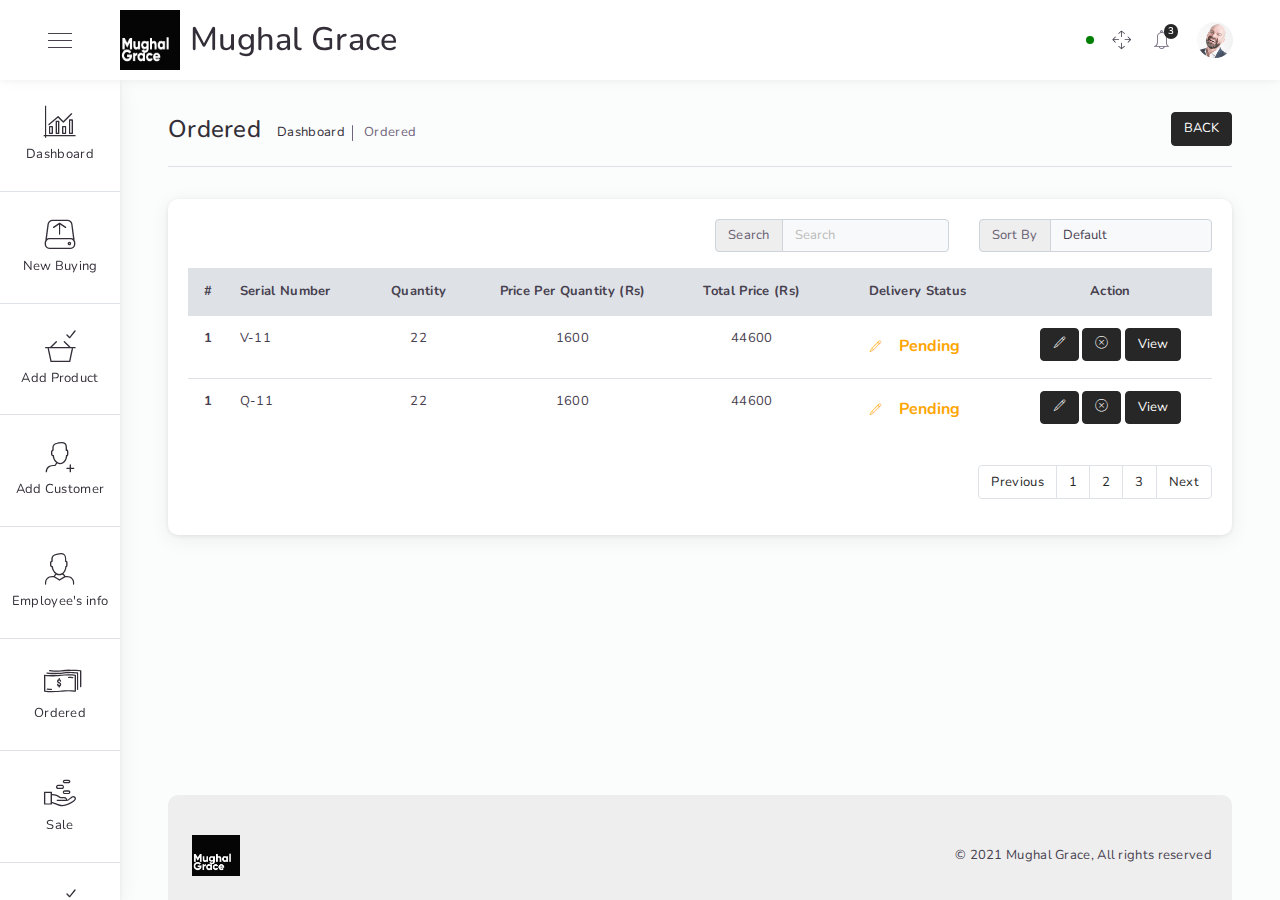
<file: billing-history.html>
<!DOCTYPE html>
<html lang="en">

<head>
    <meta charset="UTF-8">
    <meta name="viewport" content="width=device-width,initial-scale=1">
    <meta http-equiv="X-UA-Compatible" content="ie=edge">
    <link rel="shortcut icon" href="assets/images/fav-icon.png" type="image/x-icon">
    <title>Ordered | Mughal Grace</title>
    <link href="https://fonts.googleapis.com/css?family=Nunito:300,400,400i,600,700,800,900" rel="stylesheet">
    <link rel="stylesheet" href="assets\styles\css\themes\lite-purple.min.css">
    <link rel="stylesheet" href="assets\styles\vendor\perfect-scrollbar.css">
    <link rel="stylesheet" href="assets\styles\vendor\datatables.min.css">
    <link rel="stylesheet" href="./assets/js/datepicker/datepicker.css">
    <link rel="stylesheet" href="assets\styles\vendor\sweetalert2.min.css">
    <link rel="stylesheet" href="assets\styles\vendor\pickadate\classic.css">
    <link rel="stylesheet" href="assets\styles\vendor\pickadate\classic.date.css">
    <style>
        .modal input,.modal select{
            background: transparent !important;
            border: 0 !important;
            border-bottom: 1px solid #272727 !important;
            border-radius: 0 !important;
            margin-bottom: 25px !important;
        }
        .modal #collapseExample{
            margin-bottom: 25px;
        }
        @media screen and (max-width: 768px) {
            .brand-name{
                display: none;
            }
        }
    </style>
</head>

<body>
    <div class="app-admin-wrap">
        <div class="main-header">
            <div class="menu-toggle" style="width: 120px;margin: 0;">
                <div></div>
                <div></div>
                <div></div>
            </div>

            <div class="logo" style="width: auto;display: flex;align-items: center;">
                <img src="assets\images\logo.png" alt="" style="margin-right: 10px;">
                <h1 class="brand-name" style="margin: 0;">Mughal Grace</h1>
            </div>

            <div style="margin: auto"></div>

            <div class="header-part-right">

                <div class="mr-2" style="width: 8px;height: 8px;background: green;border-radius: 30px;"></div>

                <!-- Full screen toggle -->
                <i class="i-Full-Screen header-icon d-none d-sm-inline-block" data-fullscreen=""></i>
                <!-- Notificaiton -->
                <div class="dropdown">
                    <div class="badge-top-container" id="dropdownNotification" role="button" data-toggle="dropdown"
                        aria-haspopup="true" aria-expanded="false">
                        <span class="badge badge-primary">3</span>
                        <i class="i-Bell text-muted header-icon"></i>
                    </div>
                    <!-- Notification dropdown -->
                    <div class="dropdown-menu dropdown-menu-right notification-dropdown"
                        aria-labelledby="dropdownNotification" data-perfect-scrollbar="" data-suppress-scroll-x="true">
                        <div class="dropdown-item d-flex">
                            <div class="notification-icon">
                                <i class="i-Speach-Bubble-6 text-primary mr-1"></i>
                            </div>
                            <div class="notification-details flex-grow-1">
                                <p class="m-0 d-flex align-items-center">
                                    <span>New message</span>
                                    <span class="badge badge-pill badge-primary ml-1 mr-1">new</span>
                                    <span class="flex-grow-1"></span>
                                    <span class="text-small text-muted ml-auto">10 sec ago</span>
                                </p>
                                <p class="text-small text-muted m-0">James: Hey! are you busy?</p>
                            </div>
                        </div>
                        <div class="dropdown-item d-flex">
                            <div class="notification-icon">
                                <i class="i-Receipt-3 text-success mr-1"></i>
                            </div>
                            <div class="notification-details flex-grow-1">
                                <p class="m-0 d-flex align-items-center">
                                    <span>New order received</span>
                                    <span class="badge badge-pill badge-success ml-1 mr-1">new</span>
                                    <span class="flex-grow-1"></span>
                                    <span class="text-small text-muted ml-auto">2 hours ago</span>
                                </p>
                                <p class="text-small text-muted m-0">1 Headphone, 3 iPhone x</p>
                            </div>
                        </div>
                        <div class="dropdown-item d-flex">
                            <div class="notification-icon">
                                <i class="i-Empty-Box text-danger mr-1"></i>
                            </div>
                            <div class="notification-details flex-grow-1">
                                <p class="m-0 d-flex align-items-center">
                                    <span>Product out of stock</span>
                                    <span class="badge badge-pill badge-danger ml-1 mr-1">3</span>
                                    <span class="flex-grow-1"></span>
                                    <span class="text-small text-muted ml-auto">10 hours ago</span>
                                </p>
                                <p class="text-small text-muted m-0">Headphone E67, R98, XL90, Q77</p>
                            </div>
                        </div>
                        <div class="dropdown-item d-flex">
                            <div class="notification-icon">
                                <i class="i-Data-Power text-success mr-1"></i>
                            </div>
                            <div class="notification-details flex-grow-1">
                                <p class="m-0 d-flex align-items-center">
                                    <span>Server Up!</span>
                                    <span class="badge badge-pill badge-success ml-1 mr-1">3</span>
                                    <span class="flex-grow-1"></span>
                                    <span class="text-small text-muted ml-auto">14 hours ago</span>
                                </p>
                                <p class="text-small text-muted m-0">Server rebooted successfully</p>
                            </div>
                        </div>
                    </div>
                </div>
                <!-- Notificaiton End -->

                <!-- User avatar dropdown -->
                <div class="dropdown">
                    <div class="user col align-self-end">
                        <img src="assets\images\faces\1.jpeg" id="userDropdown" alt="" data-toggle="dropdown"
                            aria-haspopup="true" aria-expanded="false" style="cursor: pointer;">

                        <div class="dropdown-menu dropdown-menu-right" aria-labelledby="userDropdown">
                            <div class="dropdown-header">
                                <strong>Mr. Umer</strong>
                            </div>
                            <a class="dropdown-item" href="../index.html">Sign out</a>
                        </div>
                    </div>
                </div>
            </div>

        </div>

        <div class="side-content-wrap">
            <div class="sidebar-left open" data-perfect-scrollbar="" data-suppress-scroll-x="true">
                <ul class="navigation-left">
                    <li class="nav-item">
                        <a class="nav-item-hold" href="./admin.html">
                            <i class="nav-icon i-Bar-Chart"></i>
                            <span class="nav-text">Dashboard</span>
                        </a>
                        <div class="triangle"></div>
                    </li>
                    <li class="nav-item" type="button" data-toggle="modal" data-target="#newOrder">
                        <a class="nav-item-hold" href="#">
                            <i class="nav-icon i-Data-Upload"></i>
                            <span class="nav-text">New Buying</span>
                        </a>
                        <div class="triangle"></div>
                    </li>
                    <li class="nav-item" type="button" data-toggle="modal" data-target="#newProduct">
                        <a class="nav-item-hold" href="#">
                            <i class="nav-icon i-Checkout-Basket"></i>
                            <span class="nav-text">Add Product</span>
                        </a>
                        <div class="triangle"></div>
                    </li>
                    <li class="nav-item" type="button" data-toggle="modal" data-target="#newCustomer">
                        <a class="nav-item-hold" href="#">
                            <i class="nav-icon i-Add-User"></i>
                            <span class="nav-text">Add Customer</span>
                        </a>
                        <div class="triangle"></div>
                    </li>
                    <li class="nav-item">
                        <a class="nav-item-hold" href="./employee.html">
                            <i class="nav-icon i-Administrator"></i>
                            <span class="nav-text">Employee's info</span>
                        </a>
                        <div class="triangle"></div>
                    </li>
                    <li class="nav-item">
                        <a class="nav-item-hold" href="./billing-history.html">
                            <i class="nav-icon i-Money-2"></i>
                            <span class="nav-text">Ordered</span>
                        </a>
                        <div class="triangle"></div>
                    </li>
                    <li class="nav-item">
                        <a class="nav-item-hold" href="./invoice.html">
                            <i class="nav-icon i-Financial"></i>
                            <span class="nav-text">Sale</span>
                        </a>
                        <div class="triangle"></div>
                    </li>
                    <li class="nav-item">
                        <a class="nav-item-hold" href="./stock-list.html">
                            <i class="nav-icon i-Checkout-Basket"></i>
                            <span class="nav-text">Stock Inventory</span>
                        </a>
                        <div class="triangle"></div>
                    </li>
                    <li class="nav-item">
                        <a class="nav-item-hold" href="./customers.html">
                            <i class="nav-icon i-Administrator"></i>
                            <span class="nav-text">Customer</span>
                        </a>
                        <div class="triangle"></div>
                    </li>
                    <li class="nav-item">
                        <a class="nav-item-hold" href="./merchant.html">
                            <i class="nav-icon i-Business-Man"></i>
                            <span class="nav-text">Merchant</span>
                        </a>
                        <div class="triangle"></div>
                    </li>
                    <li class="nav-item">
                        <a class="nav-item-hold" href="../index.html" style="color: white;background: black;">
                            <i class="nav-icon i-Administrator"></i>
                            <span class="nav-text">Log Out</span>
                        </a>
                        <div class="triangle"></div>
                    </li>
                </ul>
            </div>
            <div class="sidebar-overlay"></div>
        </div>
        <!--=============== Left side End ================-->

        <!-- ============ Body content start ============= -->
        <div class="main-content-wrap sidenav-open d-flex flex-column pl-5 pr-5">
            <div class="breadcrumb">
                <h1>Ordered</h1>
                <ul>
                    <li><a href="./admin.html">Dashboard</a></li>
                    <li>Ordered</li>
                </ul>
                <button type="button" class="btn btn-primary ml-auto text-uppercase" onclick="history.back()">Back</button>
            </div>

            <div class="separator-breadcrumb border-top"></div>

            <div class="card">
                <div class="card-body">
                    <div class="row mb-3">
                        <div class="col-md-6">
                        </div>
                        <div class="col-md-6">
                            <div class="row">
                                <div class="col-md-6 ml-auto">
                                    <div class="input-group">
                                        <div class="input-group-prepend">
                                          <span class="input-group-text">Search</span>
                                        </div>
                                        <input type="search" placeholder="Search" class="form-control">
                                    </div>
                                </div>
                                <div class="col-md-6">
                                    <div class="input-group">
                                        <div class="input-group-prepend">
                                          <span class="input-group-text">Sort By</span>
                                        </div>
                                        <select id="customerNameList" class="form-control">
                                            <option>Default</option>
                                            <option>Ascending</option>
                                            <option>Descending</option>
                                            <option>Alphabetical</option>
                                        </select>
                                    </div>
                                </div>
                            </div>
                        </div>
                    </div>
                    <div class="row">
                        <div class="col-md-12 table-responsive">
                            <table class="table table-hover mb-4">
                                <thead class="bg-gray-300">
                                    <tr>
                                        <th scope="col" class="text-center">#</th>
                                        <th scope="col">Serial Number</th>
                                        <th scope="col" class="text-center">Quantity</th>
                                        <th scope="col" class="text-center">Price Per Quantity (Rs)</th>
                                        <th scope="col" class="text-center">Total Price (Rs)</th>
                                        <th scope="col" class="text-center">Delivery Status</th>
                                        <th scope="col" class="text-center">Action</th>
                                    </tr>
                                </thead>
                                <tbody>
                                    <tr>
                                        <th scope="row" class="text-center">1</th>
                                        <td>V-11</td>
                                        <td class="text-center">22</td>
                                        <td class="text-center">1600</td>
                                        <td class="text-center">44600</td>
                                        <td class="text-center">
                                            <button type="button" class="btn" style="background: transparent;" data-toggle="modal" data-target="#deliveryStatusModal">
                                                <i class="nav-icon i-Pen-2 mr-2" style="color: orange;"></i>
                                                <span class="badge"style="color: orange;font-weight: bold;font-size: 16px;">Pending</span>
                                            </button>
                                        </td>
                                        <td class="text-center">
                                            <button type="button" class="btn btn-primary" data-toggle="modal" data-target="#UpdateModal">
                                                <i class="nav-icon i-Pen-2"></i>
                                            </button>
                                            <button type="button" class="btn btn-primary" data-toggle="modal" data-target="#deleteModal">
                                                <i class="nav-icon i-Close-Window"></i>
                                            </button>
                                            <button type="button" class="btn btn-primary" data-toggle="modal" data-target="#unpublishInvoice">View</button>
                                        </td>
                                    </tr>
                                    <tr>
                                        <th scope="row" class="text-center">1</th>
                                        <td>Q-11</td>
                                        <td class="text-center">22</td>
                                        <td class="text-center">1600</td>
                                        <td class="text-center">44600</td>
                                        <td class="text-center">
                                            <button type="button" class="btn" style="background: transparent;" data-toggle="modal" data-target="#deliveryStatusModal">
                                                <i class="nav-icon i-Pen-2 mr-2" style="color: orange;"></i>
                                                <span class="badge"style="color: orange;font-weight: bold;font-size: 16px;">Pending</span>
                                            </button>
                                        </td>
                                        <td class="text-center">
                                            <button type="button" class="btn btn-primary" data-toggle="modal" data-target="#UpdateModal">
                                                <i class="nav-icon i-Pen-2"></i>
                                            </button>
                                            <button type="button" class="btn btn-primary" id="alert-confirm">
                                                <i class="nav-icon i-Close-Window"></i>
                                            </button>
                                            <button type="button" class="btn btn-primary" data-toggle="modal" data-target="#unpublishInvoice">View</button>
                                        </td>
                                    </tr>
                                </tbody>
                            </table>
                        </div>
                    </div>
                    <div class="row">
                        <div class="col-md-12">
                            <nav aria-label="Page navigation example" style="float: right;">
                                <ul class="pagination">
                                    <li class="page-item"><a class="page-link" href="#">Previous</a></li>
                                    <li class="page-item"><a class="page-link" href="#">1</a></li>
                                    <li class="page-item"><a class="page-link" href="#">2</a></li>
                                    <li class="page-item"><a class="page-link" href="#">3</a></li>
                                    <li class="page-item"><a class="page-link" href="#">Next</a></li>
                                </ul>
                            </nav>
                        </div>
                    </div>
                </div>
            </div>

            <!-- Footer Start -->
            <div class="flex-grow-1"></div>
            <div class="app-footer">
                <div class="footer-bottom pt-3 d-flex flex-column flex-sm-row align-items-center">
                    <img class="logo" src="assets\images\logo.png" alt="">
                    <!-- <a class="btn btn-primary text-white btn-rounded" href="https://themeforest.net/user/mh_rafi" target="_blank">
                    </a> -->
                    <span class="flex-grow-1"></span>
                    <div class="d-flex align-items-center">
                        <div>
                            <p class="m-0">&copy; 2021 Mughal Grace, All rights reserved</p>
                            <!-- <p class="m-0">All rights reserved</p> -->
                        </div>
                    </div>
                </div>
            </div>
            <!-- fotter end -->
        </div>
        <!-- ============ Body content End ============= -->
    </div>
    <!--=============== End app-admin-wrap ================-->

    
    <div class="modal fade" id="newOrder" tabindex="-1" role="dialog" aria-labelledby="newOrderLabel"
        style="display: none;" aria-hidden="true">
        <div class="modal-dialog modal-lg" role="document">
            <div class="modal-content">
                <div class="modal-header">
                    <h5 class="modal-title" id="newOrderLabel">New Buying</h5>
                    <button type="button" class="close" data-dismiss="modal" aria-label="Close">
                        <span aria-hidden="true">×</span>
                    </button>
                </div>
                <div class="modal-body card-body">
                    <form class="card-body">
                        <div class="row">
                            <div class="col-md-9">
                                <div class="form-group">
                                    <label for="customerNameList">Select Merchant</label>
                                    <select id="customerNameList" class="form-control">
                                        <option>Merchant Name</option>
                                        <option>Merchant 1</option>
                                        <option>Merchant 2</option>
                                        <option>Merchant 3</option>
                                    </select>
                                </div>
                            </div>
                            <div class="col-md-3">
                                <div class="form-group float-right">
                                    <label for="customerName">
                                        <p class="m-0"></p>
                                    </label>
                                    <button class="d-block btn btn-primary ml-auto" type="button" data-toggle="collapse"
                                        data-target="#collapseExample" aria-expanded="false"
                                        aria-controls="collapseExample">
                                        Add Merchant
                                    </button>
                                </div>
                            </div>
                        </div>
                        <div class="row">
                            <div class="col-md-12">
                                <div class="collapse" id="collapseExample">
                                    <div class="card card-body">
                                        <div class="card-body">
                                            <div class="form-group">
                                                <label for="formGroupExampleInput4">Merchant Name:*</label>
                                                <input type="text" class="form-control" id="formGroupExampleInput4"
                                                    placeholder="Enter Merchant Name">
                                            </div>
                                            <div class="form-group">
                                                <label for="phone-1">CNIC Number:</label>
                                                <input type="number" class="form-control" id="phone-1"
                                                    placeholder="Enter CNIC Number">
                                            </div>
                                            <div class="row">
                                                <div class="col-md-6">
                                                    <div class="form-group">
                                                        <label for="officePhone">Phone:*</label>
                                                        <input type="tel" class="form-control" id="officePhone"
                                                            placeholder="Enter Phone Number">
                                                    </div>
                                                </div>
                                                <div class="col-md-6">
                                                    <div class="form-group">
                                                        <label for="formGroupExampleInput3">Email:*</label>
                                                        <input type="email" class="form-control" id="formGroupExampleInput3"
                                                            placeholder="Enter Email Address">
                                                    </div>
                                                </div>
                                            </div>
                                            <div class="form-group">
                                                <label for="formGroupExampleInput5">Address:*</label>
                                                <input type="text" class="form-control" id="formGroupExampleInput5"
                                                    placeholder="Enter Company Address">
                                            </div>
                                            <button class="btn btn-secondary" type="button" data-toggle="collapse"
                                                data-target="#collapseExample" aria-expanded="false"
                                                aria-controls="collapseExample">
                                                Cancel
                                            </button>
                                            <button class="btn btn-primary" type="button" data-toggle="collapse"
                                                data-target="#collapseExample" aria-expanded="false"
                                                aria-controls="collapseExample">
                                                Add Merchant
                                            </button>
                                        </div>
                                    </div>
                                </div>
                            </div>
                        </div>
                        <div class="row">
                            <div class="col-md-6">
                                <div class="form-group">
                                    <label for="formGroupExampleInput">Product Name:</label>
                                    <select id="formGroupExampleInput" class="form-control">
                                        <option>Yarn</option>
                                        <option>Niddles</option>
                                        <option>Product 1</option>
                                        <option>Product 2</option>
                                        <option>Product 3</option>
                                    </select>
                                </div>
                            </div>
                            <div class="col-md-6">
                                <div class="form-group">
                                    <label for="formGroupExampleInput2">Product Type</label>
                                    <select id="formGroupExampleInput2" class="form-control">
                                        <option>Nylone</option>
                                        <option>Cotton</option>
                                        <option>Polyster</option>
                                        <option>Type 1</option>
                                        <option>Type 2</option>
                                        <option>Type 3</option>
                                    </select>
                                </div>
                            </div>
                        </div>
                        <div class="row">
                            <div class="col-md-6">
                                <div class="form-group">
                                    <label for="lot-number-1">Lot Number:</label>
                                    <input type="number" class="form-control" id="lot-number-1"
                                        placeholder="Enter Lot Number">
                                </div>
                            </div>
                            <div class="col-md-6">
                                <div class="form-group">
                                    <label for="color">Select Color:</label>
                                    <select id="color" class="form-control">
                                        <option>Select Color</option>
                                        <option>Black</option>
                                        <option>White</option>
                                    </select>
                                </div>
                            </div>
                        </div>
                        <div class="row">
                            <div class="col-md-9">
                                <div class="form-group">
                                    <label for="box-weight-1">Box Weight:</label>
                                    <input type="number" class="form-control" id="box-weight-1"
                                        placeholder="Enter Box Weight">
                                </div>
                            </div>
                            <div class="col-md-3">
                                <div class="form-group">
                                    <label for="weight-type-1">Select Weight Type:</label>
                                    <select id="weight-type-1" class="form-control">
                                        <option>Kgs / Pounds</option>
                                        <option>Kgs</option>
                                        <option>Pounds</option>
                                    </select>
                                </div>
                            </div>
                        </div>
                        <div class="row">
                            <div class="col-md-6">
                                <div class="form-group">
                                    <label for="quantity-1">Quantity</label>
                                    <input type="number" class="form-control" id="quantity-1"
                                        placeholder="Enter quantity">
                                </div>
                            </div>
                            <div class="col-md-6">
                                <div class="form-group">
                                    <label for="per-price-1">Price Per Quantity</label>
                                    <input type="number" class="form-control" id="per-price-1"
                                        placeholder="Enter Price Per Quantity">
                                </div>
                            </div>
                        </div>
                        <div class="row">
                            <div class="col-md-9">
                                <div class="form-group">
                                    <label for="total-price-1">Total Price</label>
                                    <input type="number" class="form-control" id="total-price-1"
                                        placeholder="Enter Total Price">
                                </div>
                            </div>
                            <div class="col-md-3">
                                <div class="form-group float-right">
                                    <label for="customerName">
                                        <p class="m-0"></p>
                                    </label>
                                    <button class="d-block btn btn-primary ml-auto" type="button" data-toggle="collapse"
                                        data-target="#paymentMethodAddCollapseExample" aria-expanded="false"
                                        aria-controls="paymentMethodAddCollapseExample">
                                        Add Payment
                                    </button>
                                </div>
                            </div>
                        </div>
                        <div class="row">
                            <div class="col-md-12">
                                <div class="collapse" id="paymentMethodAddCollapseExample">
                                    <div class="card card-body">
                                        <div class="card-body">
                                            <ul role="tablist" class="nav bg-light nav-pills nav-fill mb-3"
                                                style="border-radius: 30px;">
                                                <li class="nav-item">
                                                    <a data-toggle="pill" href="#nav-tab-paypal" class="nav-link active"
                                                        style="border-radius: 30px;">
                                                        Cash
                                                    </a>
                                                </li>
                                                <li class="nav-item">
                                                    <a data-toggle="pill" href="#nav-tab-cheque" class="nav-link"
                                                        style="border-radius: 30px;">
                                                        Cheque
                                                    </a>
                                                </li>
                                                <li class="nav-item">
                                                    <a data-toggle="pill" href="#nav-tab-card" class="nav-link"
                                                        style="border-radius: 30px;">
                                                        Bank Transfer
                                                    </a>
                                                </li>
                                            </ul>
                                            <div class="tab-content">

                                                <!-- cheque info -->
                                                <div id="nav-tab-cheque" class="tab-pane fade">
                                                    <div class="form-group mb-5">
                                                        <label data-toggle="tooltip">Cheque From:
                                                        </label>
                                                        <input type="text" required="" class="form-control"
                                                            name="chequeFrom">
                                                    </div>
                                                    <div class="form-group mb-5">
                                                        <label data-toggle="tooltip">Cheque Number:
                                                        </label>
                                                        <input type="number" required="" class="form-control"
                                                            name="chequeNumber">
                                                    </div>
                                                    <div class="form-group mb-5">
                                                        <label data-toggle="tooltip">Cheque To:
                                                        </label>
                                                        <input type="text" required="" class="form-control"
                                                            name="chequeTo">
                                                    </div>
                                                    <div class="form-group mb-5">
                                                        <label data-toggle="tooltip">Amount:
                                                        </label>
                                                        <input type="text" required="" class="form-control"
                                                            name="chequeAmount">
                                                    </div>
                                                    <div class="form-group mb-5">
                                                        <label data-toggle="tooltip">Amount:
                                                        </label>
                                                        <input type="file" required="" class="form-control"
                                                            name="chequeAmount">
                                                    </div>
                                                    <div class="form-group">
                                                        <label for="order-datepicker">Date:</label>
                                                        <input id="order-datepicker" class="form-control picker__input" placeholder="dd-mm-yyyy" name="dp" readonly="" aria-haspopup="true" aria-expanded="false" aria-readonly="false" aria-owns="order-datepicker_root"><div class="picker" id="order-datepicker_root" aria-hidden="true"><div class="picker__holder" tabindex="-1"><div class="picker__frame"><div class="picker__wrap"><div class="picker__box"><div class="picker__header"><div class="picker__month">April</div><div class="picker__year">2021</div><div class="picker__nav--prev" data-nav="-1" role="button" aria-controls="order-datepicker_table" title="Previous month"> </div><div class="picker__nav--next" data-nav="1" role="button" aria-controls="order-datepicker_table" title="Next month"> </div></div><table class="picker__table" id="order-datepicker_table" role="grid" aria-controls="order-datepicker" aria-readonly="true"><thead><tr><th class="picker__weekday" scope="col" title="Sunday">Sun</th><th class="picker__weekday" scope="col" title="Monday">Mon</th><th class="picker__weekday" scope="col" title="Tuesday">Tue</th><th class="picker__weekday" scope="col" title="Wednesday">Wed</th><th class="picker__weekday" scope="col" title="Thursday">Thu</th><th class="picker__weekday" scope="col" title="Friday">Fri</th><th class="picker__weekday" scope="col" title="Saturday">Sat</th></tr></thead><tbody><tr><td role="presentation"><div class="picker__day picker__day--outfocus" data-pick="1616871600000" role="gridcell" aria-label="28 March, 2021">28</div></td><td role="presentation"><div class="picker__day picker__day--outfocus" data-pick="1616958000000" role="gridcell" aria-label="29 March, 2021">29</div></td><td role="presentation"><div class="picker__day picker__day--outfocus" data-pick="1617044400000" role="gridcell" aria-label="30 March, 2021">30</div></td><td role="presentation"><div class="picker__day picker__day--outfocus" data-pick="1617130800000" role="gridcell" aria-label="31 March, 2021">31</div></td><td role="presentation"><div class="picker__day picker__day--infocus" data-pick="1617217200000" role="gridcell" aria-label="1 April, 2021">1</div></td><td role="presentation"><div class="picker__day picker__day--infocus" data-pick="1617303600000" role="gridcell" aria-label="2 April, 2021">2</div></td><td role="presentation"><div class="picker__day picker__day--infocus" data-pick="1617390000000" role="gridcell" aria-label="3 April, 2021">3</div></td></tr><tr><td role="presentation"><div class="picker__day picker__day--infocus" data-pick="1617476400000" role="gridcell" aria-label="4 April, 2021">4</div></td><td role="presentation"><div class="picker__day picker__day--infocus" data-pick="1617562800000" role="gridcell" aria-label="5 April, 2021">5</div></td><td role="presentation"><div class="picker__day picker__day--infocus" data-pick="1617649200000" role="gridcell" aria-label="6 April, 2021">6</div></td><td role="presentation"><div class="picker__day picker__day--infocus" data-pick="1617735600000" role="gridcell" aria-label="7 April, 2021">7</div></td><td role="presentation"><div class="picker__day picker__day--infocus" data-pick="1617822000000" role="gridcell" aria-label="8 April, 2021">8</div></td><td role="presentation"><div class="picker__day picker__day--infocus" data-pick="1617908400000" role="gridcell" aria-label="9 April, 2021">9</div></td><td role="presentation"><div class="picker__day picker__day--infocus" data-pick="1617994800000" role="gridcell" aria-label="10 April, 2021">10</div></td></tr><tr><td role="presentation"><div class="picker__day picker__day--infocus" data-pick="1618081200000" role="gridcell" aria-label="11 April, 2021">11</div></td><td role="presentation"><div class="picker__day picker__day--infocus" data-pick="1618167600000" role="gridcell" aria-label="12 April, 2021">12</div></td><td role="presentation"><div class="picker__day picker__day--infocus" data-pick="1618254000000" role="gridcell" aria-label="13 April, 2021">13</div></td><td role="presentation"><div class="picker__day picker__day--infocus" data-pick="1618340400000" role="gridcell" aria-label="14 April, 2021">14</div></td><td role="presentation"><div class="picker__day picker__day--infocus" data-pick="1618426800000" role="gridcell" aria-label="15 April, 2021">15</div></td><td role="presentation"><div class="picker__day picker__day--infocus" data-pick="1618513200000" role="gridcell" aria-label="16 April, 2021">16</div></td><td role="presentation"><div class="picker__day picker__day--infocus" data-pick="1618599600000" role="gridcell" aria-label="17 April, 2021">17</div></td></tr><tr><td role="presentation"><div class="picker__day picker__day--infocus" data-pick="1618686000000" role="gridcell" aria-label="18 April, 2021">18</div></td><td role="presentation"><div class="picker__day picker__day--infocus" data-pick="1618772400000" role="gridcell" aria-label="19 April, 2021">19</div></td><td role="presentation"><div class="picker__day picker__day--infocus" data-pick="1618858800000" role="gridcell" aria-label="20 April, 2021">20</div></td><td role="presentation"><div class="picker__day picker__day--infocus picker__day--today picker__day--highlighted" data-pick="1618945200000" role="gridcell" aria-label="21 April, 2021" aria-activedescendant="true">21</div></td><td role="presentation"><div class="picker__day picker__day--infocus" data-pick="1619031600000" role="gridcell" aria-label="22 April, 2021">22</div></td><td role="presentation"><div class="picker__day picker__day--infocus" data-pick="1619118000000" role="gridcell" aria-label="23 April, 2021">23</div></td><td role="presentation"><div class="picker__day picker__day--infocus" data-pick="1619204400000" role="gridcell" aria-label="24 April, 2021">24</div></td></tr><tr><td role="presentation"><div class="picker__day picker__day--infocus" data-pick="1619290800000" role="gridcell" aria-label="25 April, 2021">25</div></td><td role="presentation"><div class="picker__day picker__day--infocus" data-pick="1619377200000" role="gridcell" aria-label="26 April, 2021">26</div></td><td role="presentation"><div class="picker__day picker__day--infocus" data-pick="1619463600000" role="gridcell" aria-label="27 April, 2021">27</div></td><td role="presentation"><div class="picker__day picker__day--infocus" data-pick="1619550000000" role="gridcell" aria-label="28 April, 2021">28</div></td><td role="presentation"><div class="picker__day picker__day--infocus" data-pick="1619636400000" role="gridcell" aria-label="29 April, 2021">29</div></td><td role="presentation"><div class="picker__day picker__day--infocus" data-pick="1619722800000" role="gridcell" aria-label="30 April, 2021">30</div></td><td role="presentation"><div class="picker__day picker__day--outfocus" data-pick="1619809200000" role="gridcell" aria-label="1 May, 2021">1</div></td></tr><tr><td role="presentation"><div class="picker__day picker__day--outfocus" data-pick="1619895600000" role="gridcell" aria-label="2 May, 2021">2</div></td><td role="presentation"><div class="picker__day picker__day--outfocus" data-pick="1619982000000" role="gridcell" aria-label="3 May, 2021">3</div></td><td role="presentation"><div class="picker__day picker__day--outfocus" data-pick="1620068400000" role="gridcell" aria-label="4 May, 2021">4</div></td><td role="presentation"><div class="picker__day picker__day--outfocus" data-pick="1620154800000" role="gridcell" aria-label="5 May, 2021">5</div></td><td role="presentation"><div class="picker__day picker__day--outfocus" data-pick="1620241200000" role="gridcell" aria-label="6 May, 2021">6</div></td><td role="presentation"><div class="picker__day picker__day--outfocus" data-pick="1620327600000" role="gridcell" aria-label="7 May, 2021">7</div></td><td role="presentation"><div class="picker__day picker__day--outfocus" data-pick="1620414000000" role="gridcell" aria-label="8 May, 2021">8</div></td></tr></tbody></table><div class="picker__footer"><button class="picker__button--today" type="button" data-pick="1618945200000" disabled="" aria-controls="order-datepicker">Today</button><button class="picker__button--clear" type="button" data-clear="1" disabled="" aria-controls="order-datepicker">Clear</button><button class="picker__button--close" type="button" data-close="true" disabled="" aria-controls="order-datepicker">Close</button></div></div></div></div></div></div>
                                                    </div>
                                                </div>
                                                <!-- End -->

                                                <!-- credit card info-->
                                                <div id="nav-tab-card" class="tab-pane fade">
                                                    <div class="form-group">
                                                        <label for="username">Account Title</label>
                                                        <input type="text" name="title" placeholder="Account Title"
                                                            required="" class="form-control">
                                                    </div>
                                                    <div class="form-group mt-5 mb-5">
                                                        <label for="cardNumber">Account Number</label>
                                                        <input type="text" name="chk_no"
                                                            placeholder="54000**********" class="form-control"
                                                            required="" style="margin-bottom: 0px !important;">
                                                    </div>
                                                    <div class="form-group mt-5 mb-5">
                                                        <label for="cardNumber">IBAN</label>
                                                        <input type="text" name="chk_no"
                                                            placeholder="PK123000000000000000000"
                                                            class="form-control" required=""
                                                            style="margin-bottom: 0px !important;">
                                                    </div>
                                                    <div class="form-group mt-5 mb-5">
                                                        <label for="cardNumber">Amount</label>
                                                        <input type="number" name="chk_no" placeholder="Amount"
                                                            class="form-control" required=""
                                                            style="margin-bottom: 0px !important;">
                                                    </div>
                                                    <div class="form-group mb-3">
                                                        <label for="order-datepicker">Date</label>
                                                        <input id="order-datepicker" class="form-control picker__input" placeholder="dd-mm-yyyy" name="dp" readonly="" aria-haspopup="true" aria-expanded="false" aria-readonly="false" aria-owns="order-datepicker_root"><div class="picker" id="order-datepicker_root" aria-hidden="true"><div class="picker__holder" tabindex="-1"><div class="picker__frame"><div class="picker__wrap"><div class="picker__box"><div class="picker__header"><div class="picker__month">April</div><div class="picker__year">2021</div><div class="picker__nav--prev" data-nav="-1" role="button" aria-controls="order-datepicker_table" title="Previous month"> </div><div class="picker__nav--next" data-nav="1" role="button" aria-controls="order-datepicker_table" title="Next month"> </div></div><table class="picker__table" id="order-datepicker_table" role="grid" aria-controls="order-datepicker" aria-readonly="true"><thead><tr><th class="picker__weekday" scope="col" title="Sunday">Sun</th><th class="picker__weekday" scope="col" title="Monday">Mon</th><th class="picker__weekday" scope="col" title="Tuesday">Tue</th><th class="picker__weekday" scope="col" title="Wednesday">Wed</th><th class="picker__weekday" scope="col" title="Thursday">Thu</th><th class="picker__weekday" scope="col" title="Friday">Fri</th><th class="picker__weekday" scope="col" title="Saturday">Sat</th></tr></thead><tbody><tr><td role="presentation"><div class="picker__day picker__day--outfocus" data-pick="1616871600000" role="gridcell" aria-label="28 March, 2021">28</div></td><td role="presentation"><div class="picker__day picker__day--outfocus" data-pick="1616958000000" role="gridcell" aria-label="29 March, 2021">29</div></td><td role="presentation"><div class="picker__day picker__day--outfocus" data-pick="1617044400000" role="gridcell" aria-label="30 March, 2021">30</div></td><td role="presentation"><div class="picker__day picker__day--outfocus" data-pick="1617130800000" role="gridcell" aria-label="31 March, 2021">31</div></td><td role="presentation"><div class="picker__day picker__day--infocus" data-pick="1617217200000" role="gridcell" aria-label="1 April, 2021">1</div></td><td role="presentation"><div class="picker__day picker__day--infocus" data-pick="1617303600000" role="gridcell" aria-label="2 April, 2021">2</div></td><td role="presentation"><div class="picker__day picker__day--infocus" data-pick="1617390000000" role="gridcell" aria-label="3 April, 2021">3</div></td></tr><tr><td role="presentation"><div class="picker__day picker__day--infocus" data-pick="1617476400000" role="gridcell" aria-label="4 April, 2021">4</div></td><td role="presentation"><div class="picker__day picker__day--infocus" data-pick="1617562800000" role="gridcell" aria-label="5 April, 2021">5</div></td><td role="presentation"><div class="picker__day picker__day--infocus" data-pick="1617649200000" role="gridcell" aria-label="6 April, 2021">6</div></td><td role="presentation"><div class="picker__day picker__day--infocus" data-pick="1617735600000" role="gridcell" aria-label="7 April, 2021">7</div></td><td role="presentation"><div class="picker__day picker__day--infocus" data-pick="1617822000000" role="gridcell" aria-label="8 April, 2021">8</div></td><td role="presentation"><div class="picker__day picker__day--infocus" data-pick="1617908400000" role="gridcell" aria-label="9 April, 2021">9</div></td><td role="presentation"><div class="picker__day picker__day--infocus" data-pick="1617994800000" role="gridcell" aria-label="10 April, 2021">10</div></td></tr><tr><td role="presentation"><div class="picker__day picker__day--infocus" data-pick="1618081200000" role="gridcell" aria-label="11 April, 2021">11</div></td><td role="presentation"><div class="picker__day picker__day--infocus" data-pick="1618167600000" role="gridcell" aria-label="12 April, 2021">12</div></td><td role="presentation"><div class="picker__day picker__day--infocus" data-pick="1618254000000" role="gridcell" aria-label="13 April, 2021">13</div></td><td role="presentation"><div class="picker__day picker__day--infocus" data-pick="1618340400000" role="gridcell" aria-label="14 April, 2021">14</div></td><td role="presentation"><div class="picker__day picker__day--infocus" data-pick="1618426800000" role="gridcell" aria-label="15 April, 2021">15</div></td><td role="presentation"><div class="picker__day picker__day--infocus" data-pick="1618513200000" role="gridcell" aria-label="16 April, 2021">16</div></td><td role="presentation"><div class="picker__day picker__day--infocus" data-pick="1618599600000" role="gridcell" aria-label="17 April, 2021">17</div></td></tr><tr><td role="presentation"><div class="picker__day picker__day--infocus" data-pick="1618686000000" role="gridcell" aria-label="18 April, 2021">18</div></td><td role="presentation"><div class="picker__day picker__day--infocus" data-pick="1618772400000" role="gridcell" aria-label="19 April, 2021">19</div></td><td role="presentation"><div class="picker__day picker__day--infocus" data-pick="1618858800000" role="gridcell" aria-label="20 April, 2021">20</div></td><td role="presentation"><div class="picker__day picker__day--infocus picker__day--today picker__day--highlighted" data-pick="1618945200000" role="gridcell" aria-label="21 April, 2021" aria-activedescendant="true">21</div></td><td role="presentation"><div class="picker__day picker__day--infocus" data-pick="1619031600000" role="gridcell" aria-label="22 April, 2021">22</div></td><td role="presentation"><div class="picker__day picker__day--infocus" data-pick="1619118000000" role="gridcell" aria-label="23 April, 2021">23</div></td><td role="presentation"><div class="picker__day picker__day--infocus" data-pick="1619204400000" role="gridcell" aria-label="24 April, 2021">24</div></td></tr><tr><td role="presentation"><div class="picker__day picker__day--infocus" data-pick="1619290800000" role="gridcell" aria-label="25 April, 2021">25</div></td><td role="presentation"><div class="picker__day picker__day--infocus" data-pick="1619377200000" role="gridcell" aria-label="26 April, 2021">26</div></td><td role="presentation"><div class="picker__day picker__day--infocus" data-pick="1619463600000" role="gridcell" aria-label="27 April, 2021">27</div></td><td role="presentation"><div class="picker__day picker__day--infocus" data-pick="1619550000000" role="gridcell" aria-label="28 April, 2021">28</div></td><td role="presentation"><div class="picker__day picker__day--infocus" data-pick="1619636400000" role="gridcell" aria-label="29 April, 2021">29</div></td><td role="presentation"><div class="picker__day picker__day--infocus" data-pick="1619722800000" role="gridcell" aria-label="30 April, 2021">30</div></td><td role="presentation"><div class="picker__day picker__day--outfocus" data-pick="1619809200000" role="gridcell" aria-label="1 May, 2021">1</div></td></tr><tr><td role="presentation"><div class="picker__day picker__day--outfocus" data-pick="1619895600000" role="gridcell" aria-label="2 May, 2021">2</div></td><td role="presentation"><div class="picker__day picker__day--outfocus" data-pick="1619982000000" role="gridcell" aria-label="3 May, 2021">3</div></td><td role="presentation"><div class="picker__day picker__day--outfocus" data-pick="1620068400000" role="gridcell" aria-label="4 May, 2021">4</div></td><td role="presentation"><div class="picker__day picker__day--outfocus" data-pick="1620154800000" role="gridcell" aria-label="5 May, 2021">5</div></td><td role="presentation"><div class="picker__day picker__day--outfocus" data-pick="1620241200000" role="gridcell" aria-label="6 May, 2021">6</div></td><td role="presentation"><div class="picker__day picker__day--outfocus" data-pick="1620327600000" role="gridcell" aria-label="7 May, 2021">7</div></td><td role="presentation"><div class="picker__day picker__day--outfocus" data-pick="1620414000000" role="gridcell" aria-label="8 May, 2021">8</div></td></tr></tbody></table><div class="picker__footer"><button class="picker__button--today" type="button" data-pick="1618945200000" disabled="" aria-controls="order-datepicker">Today</button><button class="picker__button--clear" type="button" data-clear="1" disabled="" aria-controls="order-datepicker">Clear</button><button class="picker__button--close" type="button" data-close="true" disabled="" aria-controls="order-datepicker">Close</button></div></div></div></div></div></div>
                                                    </div>
                                                </div>
                                                <!-- End -->

                                                <!-- Paypal info -->
                                                <div id="nav-tab-paypal" class="tab-pane fade show active">
                                                    <div class="form-group mb-5">
                                                        <label data-toggle="tooltip">Name
                                                        </label>
                                                        <input type="text" required="" class="form-control"
                                                            name="amount">
                                                    </div>
                                                    <div class="form-group mb-5">
                                                        <label data-toggle="tooltip">Amount
                                                        </label>
                                                        <input type="text" required="" class="form-control"
                                                            name="amount">
                                                    </div>
                                                    <div class="form-group mb-3">
                                                        <label for="order-datepicker">Date</label>
                                                        <input id="order-datepicker" class="form-control picker__input" placeholder="dd-mm-yyyy" name="dp" readonly="" aria-haspopup="true" aria-expanded="false" aria-readonly="false" aria-owns="order-datepicker_root"><div class="picker" id="order-datepicker_root" aria-hidden="true"><div class="picker__holder" tabindex="-1"><div class="picker__frame"><div class="picker__wrap"><div class="picker__box"><div class="picker__header"><div class="picker__month">April</div><div class="picker__year">2021</div><div class="picker__nav--prev" data-nav="-1" role="button" aria-controls="order-datepicker_table" title="Previous month"> </div><div class="picker__nav--next" data-nav="1" role="button" aria-controls="order-datepicker_table" title="Next month"> </div></div><table class="picker__table" id="order-datepicker_table" role="grid" aria-controls="order-datepicker" aria-readonly="true"><thead><tr><th class="picker__weekday" scope="col" title="Sunday">Sun</th><th class="picker__weekday" scope="col" title="Monday">Mon</th><th class="picker__weekday" scope="col" title="Tuesday">Tue</th><th class="picker__weekday" scope="col" title="Wednesday">Wed</th><th class="picker__weekday" scope="col" title="Thursday">Thu</th><th class="picker__weekday" scope="col" title="Friday">Fri</th><th class="picker__weekday" scope="col" title="Saturday">Sat</th></tr></thead><tbody><tr><td role="presentation"><div class="picker__day picker__day--outfocus" data-pick="1616871600000" role="gridcell" aria-label="28 March, 2021">28</div></td><td role="presentation"><div class="picker__day picker__day--outfocus" data-pick="1616958000000" role="gridcell" aria-label="29 March, 2021">29</div></td><td role="presentation"><div class="picker__day picker__day--outfocus" data-pick="1617044400000" role="gridcell" aria-label="30 March, 2021">30</div></td><td role="presentation"><div class="picker__day picker__day--outfocus" data-pick="1617130800000" role="gridcell" aria-label="31 March, 2021">31</div></td><td role="presentation"><div class="picker__day picker__day--infocus" data-pick="1617217200000" role="gridcell" aria-label="1 April, 2021">1</div></td><td role="presentation"><div class="picker__day picker__day--infocus" data-pick="1617303600000" role="gridcell" aria-label="2 April, 2021">2</div></td><td role="presentation"><div class="picker__day picker__day--infocus" data-pick="1617390000000" role="gridcell" aria-label="3 April, 2021">3</div></td></tr><tr><td role="presentation"><div class="picker__day picker__day--infocus" data-pick="1617476400000" role="gridcell" aria-label="4 April, 2021">4</div></td><td role="presentation"><div class="picker__day picker__day--infocus" data-pick="1617562800000" role="gridcell" aria-label="5 April, 2021">5</div></td><td role="presentation"><div class="picker__day picker__day--infocus" data-pick="1617649200000" role="gridcell" aria-label="6 April, 2021">6</div></td><td role="presentation"><div class="picker__day picker__day--infocus" data-pick="1617735600000" role="gridcell" aria-label="7 April, 2021">7</div></td><td role="presentation"><div class="picker__day picker__day--infocus" data-pick="1617822000000" role="gridcell" aria-label="8 April, 2021">8</div></td><td role="presentation"><div class="picker__day picker__day--infocus" data-pick="1617908400000" role="gridcell" aria-label="9 April, 2021">9</div></td><td role="presentation"><div class="picker__day picker__day--infocus" data-pick="1617994800000" role="gridcell" aria-label="10 April, 2021">10</div></td></tr><tr><td role="presentation"><div class="picker__day picker__day--infocus" data-pick="1618081200000" role="gridcell" aria-label="11 April, 2021">11</div></td><td role="presentation"><div class="picker__day picker__day--infocus" data-pick="1618167600000" role="gridcell" aria-label="12 April, 2021">12</div></td><td role="presentation"><div class="picker__day picker__day--infocus" data-pick="1618254000000" role="gridcell" aria-label="13 April, 2021">13</div></td><td role="presentation"><div class="picker__day picker__day--infocus" data-pick="1618340400000" role="gridcell" aria-label="14 April, 2021">14</div></td><td role="presentation"><div class="picker__day picker__day--infocus" data-pick="1618426800000" role="gridcell" aria-label="15 April, 2021">15</div></td><td role="presentation"><div class="picker__day picker__day--infocus" data-pick="1618513200000" role="gridcell" aria-label="16 April, 2021">16</div></td><td role="presentation"><div class="picker__day picker__day--infocus" data-pick="1618599600000" role="gridcell" aria-label="17 April, 2021">17</div></td></tr><tr><td role="presentation"><div class="picker__day picker__day--infocus" data-pick="1618686000000" role="gridcell" aria-label="18 April, 2021">18</div></td><td role="presentation"><div class="picker__day picker__day--infocus" data-pick="1618772400000" role="gridcell" aria-label="19 April, 2021">19</div></td><td role="presentation"><div class="picker__day picker__day--infocus" data-pick="1618858800000" role="gridcell" aria-label="20 April, 2021">20</div></td><td role="presentation"><div class="picker__day picker__day--infocus picker__day--today picker__day--highlighted" data-pick="1618945200000" role="gridcell" aria-label="21 April, 2021" aria-activedescendant="true">21</div></td><td role="presentation"><div class="picker__day picker__day--infocus" data-pick="1619031600000" role="gridcell" aria-label="22 April, 2021">22</div></td><td role="presentation"><div class="picker__day picker__day--infocus" data-pick="1619118000000" role="gridcell" aria-label="23 April, 2021">23</div></td><td role="presentation"><div class="picker__day picker__day--infocus" data-pick="1619204400000" role="gridcell" aria-label="24 April, 2021">24</div></td></tr><tr><td role="presentation"><div class="picker__day picker__day--infocus" data-pick="1619290800000" role="gridcell" aria-label="25 April, 2021">25</div></td><td role="presentation"><div class="picker__day picker__day--infocus" data-pick="1619377200000" role="gridcell" aria-label="26 April, 2021">26</div></td><td role="presentation"><div class="picker__day picker__day--infocus" data-pick="1619463600000" role="gridcell" aria-label="27 April, 2021">27</div></td><td role="presentation"><div class="picker__day picker__day--infocus" data-pick="1619550000000" role="gridcell" aria-label="28 April, 2021">28</div></td><td role="presentation"><div class="picker__day picker__day--infocus" data-pick="1619636400000" role="gridcell" aria-label="29 April, 2021">29</div></td><td role="presentation"><div class="picker__day picker__day--infocus" data-pick="1619722800000" role="gridcell" aria-label="30 April, 2021">30</div></td><td role="presentation"><div class="picker__day picker__day--outfocus" data-pick="1619809200000" role="gridcell" aria-label="1 May, 2021">1</div></td></tr><tr><td role="presentation"><div class="picker__day picker__day--outfocus" data-pick="1619895600000" role="gridcell" aria-label="2 May, 2021">2</div></td><td role="presentation"><div class="picker__day picker__day--outfocus" data-pick="1619982000000" role="gridcell" aria-label="3 May, 2021">3</div></td><td role="presentation"><div class="picker__day picker__day--outfocus" data-pick="1620068400000" role="gridcell" aria-label="4 May, 2021">4</div></td><td role="presentation"><div class="picker__day picker__day--outfocus" data-pick="1620154800000" role="gridcell" aria-label="5 May, 2021">5</div></td><td role="presentation"><div class="picker__day picker__day--outfocus" data-pick="1620241200000" role="gridcell" aria-label="6 May, 2021">6</div></td><td role="presentation"><div class="picker__day picker__day--outfocus" data-pick="1620327600000" role="gridcell" aria-label="7 May, 2021">7</div></td><td role="presentation"><div class="picker__day picker__day--outfocus" data-pick="1620414000000" role="gridcell" aria-label="8 May, 2021">8</div></td></tr></tbody></table><div class="picker__footer"><button class="picker__button--today" type="button" data-pick="1618945200000" disabled="" aria-controls="order-datepicker">Today</button><button class="picker__button--clear" type="button" data-clear="1" disabled="" aria-controls="order-datepicker">Clear</button><button class="picker__button--close" type="button" data-close="true" disabled="" aria-controls="order-datepicker">Close</button></div></div></div></div></div></div>
                                                    </div>
                                                    <div class="row">
                                                        <div class="col-md-12">
                                                            <h4 class="card-title mb-3">Payment Category</h4>
                                                            <label class="radio radio-warning">
                                                                <input type="radio" name="radio" value="3">
                                                                <span>Debit</span>
                                                                <span class="checkmark"></span>
                                                            </label>
                                                            <label class="radio radio-success">
                                                                <input type="radio" name="radio" value="2">
                                                                <span>Credit</span>
                                                                <span class="checkmark"></span>
                                                            </label>
                                                        </div>
                                                    </div>
                                                </div>
                                                <!-- End -->
                                            </div>
                                            <button class="btn btn-secondary" type="button" data-toggle="collapse"
                                                data-target="#paymentMethodAddCollapseExample" aria-expanded="false"
                                                aria-controls="paymentMethodAddCollapseExample">
                                                Cancel
                                            </button>
                                            <button class="btn btn-primary" type="button" data-toggle="collapse"
                                                data-target="#paymentMethodAddCollapseExample" aria-expanded="false"
                                                aria-controls="paymentMethodAddCollapseExample">
                                                Add Payment
                                            </button>
                                        </div>
                                    </div>
                                </div>
                            </div>
                        </div>
                    </form>
                </div>
                <div class="modal-footer">
                    <button type="button" class="btn btn-secondary" data-dismiss="modal">Close</button>
                    <button type="button" class="btn btn-primary" data-dismiss="modal">Place Order</button>
                </div>
            </div>
        </div>
    </div>
    <div class="modal fade" id="newProduct" tabindex="-1" role="dialog" aria-labelledby="newProductLabel"
        style="display: none;" aria-hidden="true">
        <div class="modal-dialog modal-lg" role="document">
            <div class="modal-content">
                <div class="modal-header">
                    <h5 class="modal-title" id="newProductLabel">New Product</h5>
                    <button type="button" class="close" data-dismiss="modal" aria-label="Close">
                        <span aria-hidden="true">×</span>
                    </button>
                </div>
                <div class="modal-body">
                    <form>
                        <div class="row">
                            <div class="col-md-6">
                                <div class="form-group">
                                    <label for="formGroupExampleInput6">Serial Number</label>
                                    <input type="text" class="form-control" id="formGroupExampleInput6"
                                        placeholder="Enter Serial Number">
                                </div>
                            </div>
                            <div class="col-md-6">
                                <div class="form-group">
                                    <label for="formGroupExampleInput7">Product Name</label>
                                    <input type="text" class="form-control" id="formGroupExampleInput7"
                                        placeholder="Enter Product Name">
                                </div>
                            </div>
                        </div>
                        <div class="row">
                            <div class="col-md-6">
                                <div class="form-group">
                                    <label for="quantity-2">Quantity</label>
                                    <input type="number" class="form-control" id="quantity-2"
                                        placeholder="Enter quantity">
                                </div>
                            </div>
                            <div class="col-md-6">
                                <div class="form-group">
                                    <label for="per-price-2">Price Per Quantity</label>
                                    <input type="number" class="form-control" id="per-price-2" placeholder="Enter Price Per Quantity">
                                </div>
                            </div>
                        </div>
                    </form>
                </div>
                <div class="modal-footer">
                    <button type="button" class="btn btn-secondary" data-dismiss="modal">Close</button>
                    <button type="button" class="btn btn-primary" data-dismiss="modal">Save Product</button>
                </div>
            </div>
        </div>
    </div>
    <div class="modal fade" id="newCustomer" tabindex="-1" role="dialog" aria-labelledby="newCustomerLabel"
        style="display: none;" aria-hidden="true">
        <div class="modal-dialog modal-lg" role="document">
            <div class="modal-content">
                <div class="modal-header">
                    <h5 class="modal-title" id="newCustomerLabel">New Customer</h5>
                    <button type="button" class="close" data-dismiss="modal" aria-label="Close">
                        <span aria-hidden="true">×</span>
                    </button>
                </div>
                <div class="modal-body">
                    <form>
                        <div class="row">
                            <div class="col-md-6">
                                <label for="ntnNumber">NTN:</label>
                                <input type="number" class="form-control" id="ntnNumber"
                                    placeholder="Enter NTN Number">
                            </div>
                            <div class="col-md-6">
                                <label for="customer-name">Name:</label>
                                <input type="text" class="form-control" id="customer-name"
                                    placeholder="Enter Customer Name">
                            </div>
                        </div>
                        <div class="form-group">
                            <label for="formGroupExampleInput9">Company:</label>
                            <input type="text" class="form-control" id="formGroupExampleInput9"
                                placeholder="Enter Company Name">
                        </div>
                        <div class="row">
                            <div class="col-md-6">
                                <div class="form-group">
                                    <label for="phone-2">Phone:</label>
                                    <input type="number" class="form-control" id="phone-2"
                                        placeholder="Enter Phone Number">
                                </div>
                            </div>
                            <div class="col-md-6">
                                <div class="form-group">
                                    <label for="office-email">Email:</label>
                                    <input type="number" class="form-control" id="office-email"
                                        placeholder="Enter Office Phone Number">
                                </div>
                            </div>
                        </div>
                        <div class="form-group">
                            <label for="formGroupExampleInput10">Address</label>
                            <input type="text" class="form-control" id="formGroupExampleInput10"
                                placeholder="Enter Company Address">
                        </div>
                    </form>
                </div>
                <div class="modal-footer">
                    <button type="button" class="btn btn-secondary" data-dismiss="modal">Close</button>
                    <button type="button" class="btn btn-primary" data-dismiss="modal">Save</button>
                </div>
            </div>
        </div>
    </div>
    <div class="modal fade" id="newEmployee" tabindex="-1" role="dialog" aria-labelledby="newEmployeeLabel"
        style="display: none;" aria-hidden="true">
        <div class="modal-dialog" role="document">
            <div class="modal-content">
                <div class="modal-header">
                    <h5 class="modal-title" id="newEmployeeLabel">New Employee</h5>
                    <button type="button" class="close" data-dismiss="modal" aria-label="Close">
                        <span aria-hidden="true">×</span>
                    </button>
                </div>
                <div class="modal-body">
                    <form>
                        <div class="form-group">
                            <label for="formGroupExampleInput11">Full Name:</label>
                            <input type="text" class="form-control" id="formGroupExampleInput11"
                                placeholder="Enter Customer Name">
                        </div>
                        <div class="row">
                            <div class="col-md-6">
                                <div class="form-group">
                                    <label for="phone-3">Phone:</label>
                                    <input type="number" class="form-control" id="phone-3"
                                        placeholder="Enter Phone Number">
                                </div>
                            </div>
                            <div class="col-md-6">
                                <div class="form-group">
                                    <label for="email">Email:</label>
                                    <input type="number" class="form-control" id="email" placeholder="Enter Email">
                                </div>
                            </div>
                        </div>
                        <div class="form-group">
                            <label for="formGroupExampleInput12">CNIC Number:</label>
                            <input type="text" class="form-control" id="formGroupExampleInput12"
                                placeholder="Enter CNIC Number">
                        </div>
                        <div class="form-group">
                            <label for="formGroupExampleInput13">Address</label>
                            <input type="text" class="form-control" id="formGroupExampleInput13"
                                placeholder="Enter Address">
                        </div>
                        <div class="form-group">
                            <label for="formGroupExampleInput14">Department:</label>
                            <input type="text" class="form-control" id="formGroupExampleInput14"
                                placeholder="Enter Employee Department">
                        </div>
                    </form>
                </div>
                <div class="modal-footer">
                    <button type="button" class="btn btn-secondary" data-dismiss="modal">Close</button>
                    <button type="button" class="btn btn-primary" data-dismiss="modal">Save</button>
                </div>
            </div>
        </div>
    </div>
    <div class="modal fade" id="updateEmployee" tabindex="-1" role="dialog" aria-labelledby="updateEmployeeLabel"
        style="display: none;" aria-hidden="true">
        <div class="modal-dialog" role="document">
            <div class="modal-content">
                <div class="modal-header">
                    <h5 class="modal-title" id="updateEmployeeLabel">Update employee</h5>
                    <button type="button" class="close" data-dismiss="modal" aria-label="Close">
                        <span aria-hidden="true">×</span>
                    </button>
                </div>
                <div class="modal-body">
                    <form>
                        <div class="form-group">
                            <label for="formGroupExampleInput15">Full Name:</label>
                            <input type="text" class="form-control" id="formGroupExampleInput15"
                                placeholder="Enter Customer Name" value="John Wick">
                        </div>
                        <div class="row">
                            <div class="col-md-6">
                                <div class="form-group">
                                    <label for="phone-4">Phone:</label>
                                    <input type="tel" class="form-control" id="phone-4"
                                        placeholder="Enter Phone Number" value="0312 1234567">
                                </div>
                            </div>
                            <div class="col-md-6">
                                <div class="form-group">
                                    <label for="email-1">Email:</label>
                                    <input type="email" class="form-control" id="email-1"
                                        placeholder="Enter Email" value="example@email.com">
                                </div>
                            </div>
                        </div>
                        <div class="form-group">
                            <label for="formGroupExampleInput16">CNIC Number:</label>
                            <input type="text" class="form-control" id="formGroupExampleInput16"
                                placeholder="Enter CNIC Number" value="12345-12345678-0">
                        </div>
                        <div class="form-group">
                            <label for="formGroupExampleInput17">Address</label>
                            <input type="text" class="form-control" id="formGroupExampleInput17"
                                placeholder="Enter Address" value="house no 112 block - m mustafabad gulberg - 3">
                        </div>
                        <div class="form-group">
                            <label for="formGroupExampleInput18">Department:</label>
                            <input type="text" class="form-control" id="formGroupExampleInput18"
                                placeholder="Enter Employee Department" value="Operator">
                        </div>
                    </form>
                </div>
                <div class="modal-footer">
                    <button type="button" class="btn btn-secondary" data-dismiss="modal">Close</button>
                    <button type="button" class="btn btn-primary" data-dismiss="modal">Update</button>
                </div>
            </div>
        </div>
    </div>
    <div class="modal fade" id="viewInvoice" tabindex="-1" role="dialog" aria-labelledby="viewInvoiceLabel"
        style="display: none;" aria-hidden="true">
        <div class="modal-dialog modal-lg" role="document">
            <div class="modal-content">
                <div class="modal-header">
                    <h5 class="modal-title" id="newOrderLabel">Invoice</h5>
                    <button type="button" class="close" data-dismiss="modal" aria-label="Close">
                        <span aria-hidden="true">×</span>
                    </button>
                </div>
                <div class="modal-body">
                    <div class="tab-content" id="myTabContent">
                        <div class="tab-pane fade show active" id="invoice" role="tabpanel"
                            aria-labelledby="invoice-tab">
                            <div class="d-sm-flex mb-5" data-view="print">
                                <span class="m-auto"></span>
                                <button class="btn btn-primary mb-sm-0 mb-3 print-invoice">Print Invoice</button>
                            </div>
                            <!---===== Print Area =======-->
                            <div id="print-area">
                                <div class="row">
                                    <div class="col-md-6">
                                        <h4 class="font-weight-bold">Order Info</h4>
                                        <p>#106</p>
                                    </div>
                                    <div class="col-md-6 text-sm-right">
                                        <p><strong>Order status: </strong> Delivered</p>
                                        <p><strong>Order date: </strong> 10 Dec, 2018</p>
                                    </div>
                                </div>
                                <div class="mt-3 mb-4 border-top"></div>
                                <div class="row mb-5">
                                    <div class="col-md-6 mb-3 mb-sm-0">
                                        <h5 class="font-weight-bold">Bill From</h5>
                                        <p>New Age Inc.</p>
                                        <span style="white-space: pre-line">
                                            rodriguez.trent@senger.com
                                            61 Johnson St. Shirley, NY 11967.

                                            +202-555-0170
                                        </span>
                                    </div>
                                    <div class="col-md-6 text-sm-right">
                                        <h5 class="font-weight-bold">Bill To</h5>
                                        <p>UI Lib</p>
                                        <span style="white-space: pre-line">
                                            sales@ui-lib.com
                                            8254 S. Garfield Street. Villa Rica, GA 30180.

                                            +1-202-555-0170
                                        </span>
                                    </div>
                                </div>
                                <div class="row">
                                    <div class="col-md-12 table-responsive">
                                        <table class="table table-hover mb-4">
                                            <thead class="bg-gray-300">
                                                <tr>
                                                    <th scope="col">#</th>
                                                    <th scope="col">Item Name</th>
                                                    <th scope="col">Unit Price</th>
                                                    <th scope="col">Unit</th>
                                                    <th scope="col">Cost</th>
                                                </tr>
                                            </thead>
                                            <tbody>
                                                <tr>
                                                    <th scope="row">1</th>
                                                    <td>Product 1</td>
                                                    <td>300</td>
                                                    <td>2</td>
                                                    <td>600</td>
                                                </tr>
                                                <tr>
                                                    <th scope="row">1</th>
                                                    <td>Product 2</td>
                                                    <td>200</td>
                                                    <td>3</td>
                                                    <td>600</td>
                                                </tr>
                                            </tbody>
                                        </table>
                                    </div>

                                    <div class="col-md-12">
                                        <div class="invoice-summary">
                                            <p>Sub total: <span>PKR 1200</span></p>
                                            <p>Vat: <span>PKR 120</span></p>
                                            <h5 class="font-weight-bold">Grand Total: <span> PKR 1320</span></h5>
                                        </div>
                                    </div>
                                </div>
                            </div>
                            <!--==== / Print Area =====-->
                        </div>
                    </div>
                </div>
                <div class="modal-footer">
                    <button type="button" class="btn btn-secondary" data-dismiss="modal">Close</button>
                    <button class="btn btn-primary mb-sm-0 mb-3 print-invoice" data-dismiss="modal">Print
                        Invoice</button>
                </div>
            </div>
        </div>
    </div>
    <div class="modal fade" id="unpublishInvoice" tabindex="-1" role="dialog" aria-labelledby="unpublishInvoiceLabel"
        style="display: none;" aria-hidden="true">
        <div class="modal-dialog modal-lg" role="document">
            <div class="modal-content">
                <div class="modal-header">
                    <h5 class="modal-title" id="newOrderLabel">Invoice</h5>
                    <button type="button" class="close" data-dismiss="modal" aria-label="Close">
                        <span aria-hidden="true">×</span>
                    </button>
                </div>
                <div class="modal-body">
                    <div class="tab-content" id="myTabContent">
                        <div class="tab-pane fade show active" id="invoice" role="tabpanel"
                            aria-labelledby="invoice-tab">
                            <!---===== Print Area =======-->
                            <div id="print-area">
                                <div class="row">
                                    <div class="col-md-6">
                                        <h4 class="font-weight-bold">Order Info</h4>
                                        <p>#106</p>
                                    </div>
                                    <div class="col-md-6 text-sm-right">
                                        <p><strong>Order status: </strong> Delivered</p>
                                        <p><strong>Order date: </strong> 10 Dec, 2018</p>
                                    </div>
                                </div>
                                <div class="mt-3 mb-4 border-top"></div>
                                <div class="row mb-5">
                                    <div class="col-md-6 mb-3 mb-sm-0">
                                        <h5 class="font-weight-bold">Bill From</h5>
                                        <p>New Age Inc.</p>
                                        <span style="white-space: pre-line">
                                            rodriguez.trent@senger.com
                                            61 Johnson St. Shirley, NY 11967.

                                            +202-555-0170
                                        </span>
                                    </div>
                                    <div class="col-md-6 text-sm-right">
                                        <h5 class="font-weight-bold">Bill To</h5>
                                        <p>UI Lib</p>
                                        <span style="white-space: pre-line">
                                            sales@ui-lib.com
                                            8254 S. Garfield Street. Villa Rica, GA 30180.

                                            +1-202-555-0170
                                        </span>
                                    </div>
                                </div>
                                <div class="row">
                                    <div class="col-md-12 table-responsive">
                                        <table class="table table-hover mb-4">
                                            <thead class="bg-gray-300">
                                                <tr>
                                                    <th scope="col">#</th>
                                                    <th scope="col">Item Name</th>
                                                    <th scope="col">Unit Price</th>
                                                    <th scope="col">Unit</th>
                                                    <th scope="col">Cost</th>
                                                </tr>
                                            </thead>
                                            <tbody>
                                                <tr>
                                                    <th scope="row">1</th>
                                                    <td>Product 1</td>
                                                    <td>300</td>
                                                    <td>2</td>
                                                    <td>600</td>
                                                </tr>
                                                <tr>
                                                    <th scope="row">1</th>
                                                    <td>Product 2</td>
                                                    <td>200</td>
                                                    <td>3</td>
                                                    <td>600</td>
                                                </tr>
                                            </tbody>
                                        </table>
                                    </div>

                                    <div class="col-md-12">
                                        <div class="invoice-summary">
                                            <p>Sub total: <span>PKR 1200</span></p>
                                            <p>Vat: <span>PKR 120</span></p>
                                            <h5 class="font-weight-bold">Grand Total: <span> PKR 1320</span></h5>
                                        </div>
                                    </div>
                                </div>
                            </div>
                            <!--==== / Print Area =====-->
                        </div>
                    </div>
                </div>
                <div class="modal-footer">
                    <button type="button" class="btn btn-secondary" data-dismiss="modal">Close</button>
                </div>
            </div>
        </div>
    </div>
    <div class="modal fade" id="UpdateModal" tabindex="-1" role="dialog" aria-labelledby="newOrderLabel"
        style="display: none;" aria-hidden="true">
        <div class="modal-dialog modal-lg" role="document">
            <div class="modal-content">
                <div class="modal-header">
                    <h5 class="modal-title" id="newOrderLabel">Update Order</h5>
                    <button type="button" class="close" data-dismiss="modal" aria-label="Close">
                        <span aria-hidden="true">×</span>
                    </button>
                </div>
                <div class="modal-body">
                    <form>
                        <div class="row">
                            <div class="col-md-6">
                                <div class="form-group">
                                    <label for="formGroupExampleInput19">Serial Number</label>
                                    <input type="text" class="form-control" id="formGroupExampleInput19"
                                        placeholder="Enter Serial Number" value="V-11">
                                </div>
                            </div>
                            <div class="col-md-6">
                                <div class="form-group">
                                    <label for="quantity-3">Quantity</label>
                                    <input type="number" class="form-control" id="quantity-3"
                                        placeholder="Enter quantity" value="22">
                                </div>
                            </div>
                        </div>
                        <div class="row">
                            <div class="col-md-9">
                                <div class="form-group">
                                    <label for="updateCustomerNameList">Select Customer Name</label>
                                    <select id="updateCustomerNameList" class="form-control" disabled style="cursor: no-drop;">
                                        <option>Customer Name</option>
                                        <option selected>Aslam</option>
                                        <option>Nadeem</option>
                                        <option>Customer 3</option>
                                    </select>
                                </div>
                            </div>
                            <div class="col-md-3">
                                <div class="form-group float-right">
                                    <label for="customerName">
                                        <p class="m-0"></p>
                                    </label>
                                    <button class="d-block btn btn-primary ml-auto" type="button" data-toggle="collapse"
                                        data-target="#disabledCollapseExample" aria-expanded="false"
                                        aria-controls="disabledCollapseExample" disabled style="cursor: no-drop;">
                                        Add Customer
                                    </button>
                                </div>
                            </div>
                        </div>
                        <div class="row">
                            <div class="col-md-12">
                                <div class="collapse" id="disabledCollapseExample">
                                    <div class="card card-body">
                                        <div class="card-body">
                                            <div class="form-group">
                                                <label for="formGroupExampleInput20">Customer:</label>
                                                <input type="text" class="form-control" id="formGroupExampleInput20"
                                                    placeholder="Enter Customer Name">
                                            </div>
                                            <div class="form-group">
                                                <label for="formGroupExampleInput21">Company:</label>
                                                <input type="text" class="form-control" id="formGroupExampleInput21"
                                                    placeholder="Enter Company Name">
                                            </div>
                                            <div class="row">
                                                <div class="col-md-6">
                                                    <div class="form-group">
                                                        <label for="phone-5">Phone:</label>
                                                        <input type="number" class="form-control" id="phone-5"
                                                            placeholder="Enter Phone Number">
                                                    </div>
                                                </div>
                                                <div class="col-md-6">
                                                    <div class="form-group">
                                                        <label for="officePhone-1">Office Phone:</label>
                                                        <input type="number" class="form-control" id="officePhone-1"
                                                            placeholder="Enter Office Phone Number">
                                                    </div>
                                                </div>
                                            </div>
                                            <div class="form-group">
                                                <label for="formGroupExampleInput22">Address</label>
                                                <input type="text" class="form-control" id="formGroupExampleInput22"
                                                    placeholder="Enter Company Address">
                                            </div>
                                            <button class="btn btn-secondary" type="button" data-toggle="collapse"
                                                data-target="#collapseExample" aria-expanded="false"
                                                aria-controls="collapseExample">
                                                Cancel
                                            </button>
                                            <button class="btn btn-primary" type="button" data-toggle="collapse"
                                                data-target="#collapseExample" aria-expanded="false"
                                                aria-controls="collapseExample">
                                                Add Customer
                                            </button>
                                        </div>
                                    </div>
                                </div>
                            </div>
                        </div>
                        <div class="row">
                            <div class="col-md-6">
                                <div class="form-group">
                                    <label for="per-price-3">Price Per Quantity (Rs)</label>
                                    <input type="number" class="form-control" id="per-price-3" placeholder="Enter Price Per Quantity" value="1600">
                                </div>
                            </div>
                            <div class="col-md-6">
                                <div class="form-group">
                                    <label for="total-price-2"> Total Price</label>
                                    <input type="number" class="form-control" id="total-price-2" placeholder="Enter Total Price" value="44600">
                                </div>
                            </div>
                        </div>
                    </form>
                </div>
                <div class="modal-footer">
                    <button type="button" class="btn btn-secondary" data-dismiss="modal">Close</button>
                    <button type="button" class="btn btn-primary" data-dismiss="modal">Update</button>
                </div>
            </div>
        </div>
    </div>
    <div class="modal fade" id="deliveryStatusModal" tabindex="-1" role="dialog"
        aria-labelledby="deliveryStatusModalLabel" style="display: none;" aria-hidden="true">
        <div class="modal-dialog" role="document">
            <div class="modal-content">
                <div class="modal-header">
                    <h5 class="modal-title" id="newOrderLabel">Order Status</h5>
                    <button type="button" class="close" data-dismiss="modal" aria-label="Close">
                        <span aria-hidden="true">×</span>
                    </button>
                </div>
                <div class="modal-body">
                    <form>
                        <div class="card-title">Delivery Status</div>
                        <label class="radio radio-warning">
                            <input type="radio" name="radio" value="3" checked>
                            <span>Not Delivered</span>
                            <span class="checkmark"></span>
                        </label>
                        <label class="radio radio-success">
                            <input type="radio" name="radio" value="2">
                            <span>Delivered</span>
                            <span class="checkmark"></span>
                        </label>
                    </form>
                </div>
                <div class="modal-footer">
                    <button type="button" class="btn btn-secondary" data-dismiss="modal">Close</button>
                    <button type="button" class="btn btn-primary" data-dismiss="modal">Update</button>
                </div>
            </div>
        </div>
    </div>
    <div class="modal fade" id="customerUpdateModal" tabindex="-1" role="dialog"
        aria-labelledby="customerUpdateModalLabel" style="display: none;" aria-hidden="true">
        <div class="modal-dialog" role="document">
            <div class="modal-content">
                <div class="modal-header">
                    <h5 class="modal-title" id="newOrderLabel">Customer Info Update</h5>
                    <button type="button" class="close" data-dismiss="modal" aria-label="Close">
                        <span aria-hidden="true">×</span>
                    </button>
                </div>
                <div class="modal-body">
                    <form>
                        <div class="row">
                            <div class="col-md-6">
                                <div class="form-group">
                                    <label for="ntn-number">NTN:</label>
                                    <input type="number" class="form-control" id="ntn-number"
                                        placeholder="Enter NTN Number" value="123456-7">
                                </div>
                            </div>
                            <div class="col-md-6">
                                <div class="form-group">
                                    <label for="formGroupExampleInput23">Name:</label>
                                    <input type="text" class="form-control" id="formGroupExampleInput23"
                                        placeholder="Enter Name" value="Mr. Ahmed">
                                </div>
                            </div>
                        </div>
                        <div class="form-group">
                            <label for="company-name">Company:</label>
                            <input type="text" class="form-control" id="company-name"
                                placeholder="Enter Company Name" value="Pel">
                        </div>
                        <div class="row">
                            <div class="col-md-6">
                                <div class="form-group">
                                    <label for="office-phone-1">Phone:</label>
                                    <input type="number" class="form-control" id="office-phone-1"
                                        placeholder="Enter Phone Number" value="0322841803">
                                </div>
                            </div>
                            <div class="col-md-6">
                                <div class="form-group">
                                    <label for="office-email-1">Email:</label>
                                    <input type="email" class="form-control" id="office-email-1" placeholder="Enter Office Email"
                                        value="example@email.com">
                                </div>
                            </div>
                        </div>
                        <div class="form-group">
                            <label for="formGroupExampleInput24">Address</label>
                            <input type="text" class="form-control" id="formGroupExampleInput24"
                                placeholder="Enter Company Address"
                                value="house no 112 block - m mustafabad gulberg - 3">
                        </div>
                    </form>
                </div>
                <div class="modal-footer">
                    <button type="button" class="btn btn-secondary" data-dismiss="modal">Close</button>
                    <button type="button" class="btn btn-primary" data-dismiss="modal">Update</button>
                </div>
            </div>
        </div>
    </div>
    <div class="modal fade" id="merchantUpdateModal" tabindex="-1" role="dialog"
        aria-labelledby="merchantUpdateModalLabel" style="display: none;" aria-hidden="true">
        <div class="modal-dialog" role="document">
            <div class="modal-content">
                <div class="modal-header">
                    <h5 class="modal-title" id="newOrderLabel">Merchant Info Update</h5>
                    <button type="button" class="close" data-dismiss="modal" aria-label="Close">
                        <span aria-hidden="true">×</span>
                    </button>
                </div>
                <div class="modal-body">
                    <form>
                        <div class="form-group">
                            <label for="merchantName">Name:</label>
                            <input type="text" class="form-control" id="merchantName"
                                placeholder="Enter Company Name" value="Mr. Ahmed">
                        </div>
                        <div class="row">
                            <div class="col-md-6">
                                <div class="form-group">
                                    <label for="merchantPhoneNumber">Phone:</label>
                                    <input type="number" class="form-control" id="merchantPhoneNumber"
                                        placeholder="Enter Phone Number" value="0322841803">
                                </div>
                            </div>
                            <div class="col-md-6">
                                <div class="form-group">
                                    <label for="merchantEmail">Email:</label>
                                    <input type="email" class="form-control" id="merchantEmail" placeholder="Enter Office Email"
                                        value="example@email.com">
                                </div>
                            </div>
                        </div>
                        <div class="form-group">
                            <label for="merchant-cnic-number">CNIC</label>
                            <input type="text" class="form-control" id="merchant-cnic-number"
                                placeholder="Enter CNIC Number"
                                value="12345-1234567-0">
                        </div>
                        <div class="form-group">
                            <label for="merchantAddress">Address</label>
                            <input type="text" class="form-control" id="merchantAddress"
                                placeholder="Enter Company Address"
                                value="house no 112 block - m mustafabad gulberg - 3">
                        </div>
                    </form>
                </div>
                <div class="modal-footer">
                    <button type="button" class="btn btn-secondary" data-dismiss="modal">Close</button>
                    <button type="button" class="btn btn-primary" data-dismiss="modal">Update</button>
                </div>
            </div>
        </div>
    </div>
    <div class="modal fade" id="stockInventoryUpdateModal" tabindex="-1" role="dialog"
        aria-labelledby="stockInventoryUpdateModalLabel" style="display: none;" aria-hidden="true">
        <div class="modal-dialog" role="document">
            <div class="modal-content">
                <div class="modal-header">
                    <h5 class="modal-title" id="newOrderLabel">Product Update</h5>
                    <button type="button" class="close" data-dismiss="modal" aria-label="Close">
                        <span aria-hidden="true">×</span>
                    </button>
                </div>
                <div class="modal-body">
                    <form>
                        <div class="row">
                            <div class="col-md-6">
                                <div class="form-group">
                                    <label for="formGroupExampleInput25">Serial Number:</label>
                                    <input type="text" class="form-control" id="formGroupExampleInput25"
                                        placeholder="Enter Product Serial Number" value="Q-11">
                                </div>
                            </div>
                            <div class="col-md-6">
                                <div class="form-group">
                                    <label for="formGroupExampleInput26">Product Name:</label>
                                    <input type="text" class="form-control" id="formGroupExampleInput26"
                                        placeholder="Enter Product Name" value="Tiger Nixon">
                                </div>
                            </div>
                        </div>
                        <div class="row">
                            <div class="col-md-6">
                                <div class="form-group">
                                    <label for="quantity-4">Quantity:</label>
                                    <input type="number" class="form-control" id="quantity-4"
                                        placeholder="Enter Product Quantity" value="22">
                                </div>
                            </div>
                            <div class="col-md-6">
                                <div class="form-group">
                                    <label for="perPrice">Price Per Quantity (Rs):</label>
                                    <input type="number" class="form-control" id="perPrice"
                                        placeholder="Enter Per Quantity Price" value="1600">
                                </div>
                            </div>
                        </div>
                        <div class="form-group">
                            <label for="total-price">Total Price (Rs):</label>
                            <input type="number" class="form-control" id="total-price"
                                placeholder="Enter Total Price" value="4600">
                        </div>
                    </form>
                </div>
                <div class="modal-footer">
                    <button type="button" class="btn btn-secondary" data-dismiss="modal">Close</button>
                    <button type="button" class="btn btn-primary" data-dismiss="modal">Update</button>
                </div>
            </div>
        </div>
    </div>
    <div class="modal fade" id="paymentInfoModal" tabindex="-1" role="dialog"
        aria-labelledby="paymentInfoModalLabel" style="display: none;" aria-hidden="true">
        <div class="modal-dialog modal-lg" role="document">
            <div class="modal-content">
                <div class="modal-header">
                    <h5 class="modal-title" id="newOrderLabel">Payment info</h5>
                    <button type="button" class="close" data-dismiss="modal" aria-label="Close">
                        <span aria-hidden="true">×</span>
                    </button>
                </div>
                <div class="modal-body">
                    <div class="row">
                        <div class="col-lg-12 mx-auto">
                            <div class="px-5 py-3">
                                <!-- Credit card form tabs -->
                                <ul role="tablist" class="nav bg-light nav-pills nav-fill mb-3"
                                    style="border-radius: 30px;">
                                    <li class="nav-item">
                                        <a data-toggle="pill" href="#nav-tab-card-2" class="nav-link active"
                                            style="border-radius: 30px;">
                                            <i class="fas fa-money-check-alt text-dark" aria-hidden="true"></i>
                                            Online Transfer
                                        </a>
                                    </li>
                                    <li class="nav-item">
                                        <a data-toggle="pill" href="#nav-tab-paypal-2" class="nav-link"
                                            style="border-radius: 30px;">
                                            <i class="fas fa-money-bill-alt text-dark" aria-hidden="true"></i>
                                            Cash
                                        </a>
                                    </li>
                                </ul>
                                <!-- End -->


                                <!-- Credit card form content -->
                                <div class="tab-content">

                                    <!-- credit card info-->
                                    <div id="nav-tab-card-2" class="tab-pane fade show active">
                                        <div class="row">
                                            <div class="col-md-12 table-responsive">
                                                <table class="table table-hover mb-4">
                                                    <thead class="bg-gray-300">
                                                        <tr>
                                                            <th scope="col" class="text-center">#</th>
                                                            <th scope="col" class="text-center">Date</th>
                                                            <th scope="col">Name</th>
                                                            <th scope="col" class="text-center">IBAN</th>
                                                            <th scope="col" class="text-center">Acount Number</th>
                                                        </tr>
                                                    </thead>
                                                    <tbody>
                                                        <tr>
                                                            <td class="text-center">1</td>
                                                            <td class="text-center">18-12-2020</td>
                                                            <td>Abdul Rehamn</td>
                                                            <td class="text-center">PK123000000000000000000</td>
                                                            <td class="text-center">54000**********</td>
                                                        </tr>
                                                        <tr>
                                                            <td class="text-center">2</td>
                                                            <td class="text-center">19-12-2020</td>
                                                            <td>Abdul Rehamn</td>
                                                            <td class="text-center">PK123000000000000000000</td>
                                                            <td class="text-center">54000**********</td>
                                                        </tr>
                                                        <tr>
                                                            <td class="text-center">3</td>
                                                            <td class="text-center">25-12-2020</td>
                                                            <td>Abdul Rehamn</td>
                                                            <td class="text-center">PK123000000000000000000</td>
                                                            <td class="text-center">54000**********</td>
                                                        </tr>
                                                    </tbody>
                                                </table>
                                            </div>
                                        </div>
                                    </div>
                                    <!-- End -->

                                    <!-- Paypal info -->
                                    <div id="nav-tab-paypal-2" class="tab-pane fade">
                                        <div class="row">
                                            <div class="col-md-12 table-responsive">
                                                <table class="table table-hover mb-4">
                                                    <thead class="bg-gray-300">
                                                        <tr>
                                                            <td class="text-center">#</td>
                                                            <td class="text-center">Date</td>
                                                            <th scope="col">Customer Name</th>
                                                            <th scope="col">Receiver Name</th>
                                                            <th scope="col" class="text-center">Amount(Rs)</th>
                                                        </tr>
                                                    </thead>
                                                    <tbody>
                                                        <tr>
                                                            <td class="text-center">1</td>
                                                            <td class="text-center">17-12-2020</td>
                                                            <td>Mr. Abdul Rehamn</td>
                                                            <td>Mr. Arsalan</td>
                                                            <td class="text-center">1,000,000</td>
                                                        </tr>
                                                        <tr>
                                                            <td class="text-center">2</td>
                                                            <td class="text-center">23-12-2020</td>
                                                            <td>Mr. Abdul Rehamn</td>
                                                            <td>Mr. Arsalan</td>
                                                            <td class="text-center">1,000,000</td>
                                                        </tr>
                                                        <tr>
                                                            <td class="text-center">3</td>
                                                            <td class="text-center">27-12-2020</td>
                                                            <td>Mr. Abdul Rehamn</td>
                                                            <td>Mr. Arsalan</td>
                                                            <td class="text-center">1,000,000</td>
                                                        </tr>
                                                    </tbody>
                                                </table>
                                            </div>
                                        </div>
                                    </div>
                                    <!-- End -->
                                </div>
                                <!-- End -->

                            </div>
                        </div>
                    </div>
                </div>
                <div class="modal-footer">
                    <button type="button" class="btn btn-secondary" data-dismiss="modal">Close</button>
                </div>
            </div>
        </div>
    </div>
    <div class="modal fade" id="paymentUpdateModal" tabindex="-1" role="dialog"
        aria-labelledby="paymentUpdateModalLabel" style="display: none;" aria-hidden="true">
        <div class="modal-dialog" role="document">
            <div class="modal-content">
                <div class="modal-header">
                    <h5 class="modal-title" id="newOrderLabel">Payment info</h5>
                    <button type="button" class="close" data-dismiss="modal" aria-label="Close">
                        <span aria-hidden="true">×</span>
                    </button>
                </div>
                <div class="modal-body">
                    <div class="row">
                        <div class="col-lg-12 mx-auto">
                            <div class="px-5 py-3">
                                <!-- Credit card form tabs -->
                                <ul role="tablist" class="nav bg-light nav-pills nav-fill mb-3"
                                    style="border-radius: 30px;">
                                    <li class="nav-item">
                                        <a data-toggle="pill" href="#nav-tab-card-1" class="nav-link active show"
                                            style="border-radius: 30px;">
                                            <i class="fas fa-money-check-alt text-dark" aria-hidden="true"></i>
                                            Online Transfer
                                        </a>
                                    </li>
                                    <li class="nav-item">
                                        <a data-toggle="pill" href="#nav-tab-paypal-1" class="nav-link"
                                            style="border-radius: 30px;">
                                            <i class="fas fa-money-bill-alt text-dark" aria-hidden="true"></i>
                                            Cash
                                        </a>
                                    </li>
                                </ul>
                                <!-- End -->


                                <!-- Credit card form content -->
                                <div class="tab-content">

                                    <!-- credit card info-->
                                    <div id="nav-tab-card-1" class="tab-pane fade active show">
                                        <form role="form" action="f_payment.php?sr=1" method="post">
                                            <div class="form-group">
                                                <label for="username">Account Title</label>
                                                <input type="text" name="title" placeholder="Account Title"
                                                    required="" class="form-control">
                                            </div>
                                            <div class="form-group mt-5 mb-5">
                                                <label for="cardNumber">Account Number</label>
                                                <input type="text" name="chk_no"
                                                    placeholder="54000**********" class="form-control"
                                                    required="" style="margin-bottom: 0px !important;">
                                            </div>
                                            <div class="form-group mt-5 mb-5">
                                                <label for="cardNumber">IBAN</label>
                                                <input type="text" name="chk_no"
                                                    placeholder="PK123000000000000000000" class="form-control"
                                                    required="" style="margin-bottom: 0px !important;">
                                            </div>
                                            <div class="form-group mt-5 mb-5">
                                                <label for="cardNumber">Amount</label>
                                                <input type="number" name="chk_no"
                                                    placeholder="Amount" class="form-control"
                                                    required="" style="margin-bottom: 0px !important;">
                                            </div>
                                            <div class="row">
                                                <div class="col-md-12">
                                                    <h4 class="card-title mb-3">Payment Category</h4>
                                                    <label class="radio radio-warning">
                                                        <input type="radio" name="radio" value="3">
                                                        <span>Debit</span>
                                                        <span class="checkmark"></span>
                                                    </label>
                                                    <label class="radio radio-success">
                                                        <input type="radio" name="radio" value="2">
                                                        <span>Credit</span>
                                                        <span class="checkmark"></span>
                                                    </label>
                                                </div>
                                            </div>
                                        </form>
                                    </div>
                                    <!-- End -->

                                    <!-- Paypal info -->
                                    <div id="nav-tab-paypal-1" class="tab-pane fade">
                                        <form role="form" action="f_payment.php?sr=1" method="post">
                                            <div class="form-group mb-5">
                                                <label data-toggle="tooltip">Name
                                                </label>
                                                <input type="text" required="" class="form-control" name="amount">
                                            </div>
                                            <div class="form-group mb-5">
                                                <label data-toggle="tooltip">Amount
                                                </label>
                                                <input type="text" required="" class="form-control" name="amount">
                                            </div>
                                            <div class="row">
                                                <div class="col-md-12">
                                                    <h4 class="card-title mb-3">Payment Category</h4>
                                                    <label class="radio radio-warning">
                                                        <input type="radio" name="radio" value="3">
                                                        <span>Debit</span>
                                                        <span class="checkmark"></span>
                                                    </label>
                                                    <label class="radio radio-success">
                                                        <input type="radio" name="radio" value="2">
                                                        <span>Credit</span>
                                                        <span class="checkmark"></span>
                                                    </label>
                                                </div>
                                            </div>
                                        </form>
                                    </div>
                                    <!-- End -->
                                </div>
                                <!-- End -->

                            </div>
                        </div>
                    </div>
                </div>
                <div class="modal-footer">
                    <button type="button" class="btn btn-secondary" data-dismiss="modal">Close</button>
                    <button type="button" class="btn btn-primary" data-dismiss="modal">Add Payment</button>
                </div>
            </div>
        </div>
    </div>
    <div class="modal fade" id="deleteModal" tabindex="-1" role="dialog" aria-labelledby="deleteModalLabel"
        style="display: none;" aria-hidden="true">
        <div class="modal-dialog" role="document">
            <div class="modal-content">
                <div class="modal-header">
                    <h5 class="modal-title" id="newOrderLabel">Delete Order</h5>
                    <button type="button" class="close" data-dismiss="modal" aria-label="Close">
                        <span aria-hidden="true">×</span>
                    </button>
                </div>
                <div class="modal-body">
                    <form>
                        <h3 class="card-title mb2">Delete Order</h3>
                        <p>* You are going to delete this order permanently</p>
                        <form>
                            <div class="form-group">
                                <label for="reEnterPassword-1">Password</label>
                                <input type="password" class="form-control" id="reEnterPassword-1"
                                    placeholder="Please Enter Your Password">
                            </div>
                        </form>
                    </form>
                </div>
                <div class="modal-footer">
                    <button type="button" class="btn btn-secondary" data-dismiss="modal">Cancel</button>
                    <button type="button" class="btn btn-primary" data-dismiss="modal">Delete</button>
                </div>
            </div>
        </div>
    </div>
    <div class="modal fade" id="deleteCustomerModal" tabindex="-1" role="dialog"
        aria-labelledby="deleteCustomerModalLabel" style="display: none;" aria-hidden="true">
        <div class="modal-dialog" role="document">
            <div class="modal-content">
                <div class="modal-header">
                    <h5 class="modal-title" id="newCustomerLabel">Delete Customer</h5>
                    <button type="button" class="close" data-dismiss="modal" aria-label="Close">
                        <span aria-hidden="true">×</span>
                    </button>
                </div>
                <div class="modal-body">
                    <form>
                        <h3 class="card-title mb2">Delete Customer</h3>
                        <p>* You are going to delete this Customer permanently</p>
                        <form>
                            <div class="form-group">
                                <label for="reEnterPassword-2">Password</label>
                                <input type="password" class="form-control" id="reEnterPassword-2"
                                    placeholder="Please Enter Your Password">
                            </div>
                        </form>
                    </form>
                </div>
                <div class="modal-footer">
                    <button type="button" class="btn btn-secondary" data-dismiss="modal">Cancel</button>
                    <button type="button" class="btn btn-primary" data-dismiss="modal">Delete</button>
                </div>
            </div>
        </div>
    </div>
    <div class="modal fade" id="deleteMerchantModal" tabindex="-1" role="dialog"
        aria-labelledby="deleteMerchantModalLabel" style="display: none;" aria-hidden="true">
        <div class="modal-dialog" role="document">
            <div class="modal-content">
                <div class="modal-header">
                    <h5 class="modal-title" id="newMerchantLabel">Delete Merchant</h5>
                    <button type="button" class="close" data-dismiss="modal" aria-label="Close">
                        <span aria-hidden="true">×</span>
                    </button>
                </div>
                <div class="modal-body">
                    <form>
                        <h3 class="card-title mb2">Delete Merchant</h3>
                        <p>* You are going to delete this Merchant permanently</p>
                        <form>
                            <div class="form-group">
                                <label for="reEnterPassword-2">Password</label>
                                <input type="password" class="form-control" id="reEnterPassword-2"
                                    placeholder="Please Enter Your Password">
                            </div>
                        </form>
                    </form>
                </div>
                <div class="modal-footer">
                    <button type="button" class="btn btn-secondary" data-dismiss="modal">Cancel</button>
                    <button type="button" class="btn btn-primary" data-dismiss="modal">Delete</button>
                </div>
            </div>
        </div>
    </div>
    <div class="modal fade" id="deleteEmployeeModal" tabindex="-1" role="dialog" aria-labelledby="deleteEmployeeModalLabel"
        style="display: none;" aria-hidden="true">
        <div class="modal-dialog" role="document">
            <div class="modal-content">
                <div class="modal-header">
                    <h5 class="modal-title" id="newEmployeeLabel">Delete Employee</h5>
                    <button type="button" class="close" data-dismiss="modal" aria-label="Close">
                        <span aria-hidden="true">×</span>
                    </button>
                </div>
                <div class="modal-body">
                    <form>
                        <h3 class="card-title mb2">Delete Employee</h3>
                        <p>* You are going to delete this order permanently</p>
                        <form>
                            <div class="form-group">
                                <label for="reEnterPassword-3">Password</label>
                                <input type="password" class="form-control" id="reEnterPassword-3"
                                    placeholder="Please Enter Your Password">
                            </div>
                        </form>
                    </form>
                </div>
                <div class="modal-footer">
                    <button type="button" class="btn btn-secondary" data-dismiss="modal">Cancel</button>
                    <button type="button" class="btn btn-primary" data-dismiss="modal">Delete</button>
                </div>
            </div>
        </div>
    </div>



    <script src="assets\js\vendor\jquery-3.3.1.min.js"></script>
    <script src="assets\js\vendor\bootstrap.bundle.min.js"></script>
    <script src="assets\js\vendor\perfect-scrollbar.min.js"></script>
    <script src="assets\js\vendor\echarts.min.js"></script>

    <script src="assets\js\es5\echart.options.min.js"></script>
    <script src="assets\js\es5\dashboard.v1.script.min.js"></script>

    <script src="assets\js\vendor\pickadate\picker.js"></script>
    <script src="assets\js\vendor\pickadate\picker.date.js"></script>

    <!-- page vendor js -->
    <script src="assets\js\vendor\datatables.min.js"></script>
    <script src="assets\js\vendor\sweetalert2.min.js"></script>
    <script src="assets\js\es5\script.min.js"></script>
    <script src="assets\js\sweetalert.script.js"></script>

    <!-- page custom js -->
    <script src="assets\js\datatables.script.js"></script>
    <script src="assets\js\modal.script.js"></script>
    <script src="assets\js\invoice.script.js"></script>
    <script src="./assets/js/datepicker/datepicker.js"></script>
    <script>
        $(function() {
          var $startDate = $('.start-date');
          var $endDate = $('.end-date');
    
          $startDate.datepicker({
            autoHide: true,
          });
          $endDate.datepicker({
            autoHide: true,
            startDate: $startDate.datepicker('getDate'),
          });
    
          $startDate.on('change', function () {
            $endDate.datepicker('setStartDate', $startDate.datepicker('getDate'));
          });
        });
      </script>
</body>

</html>
</file>
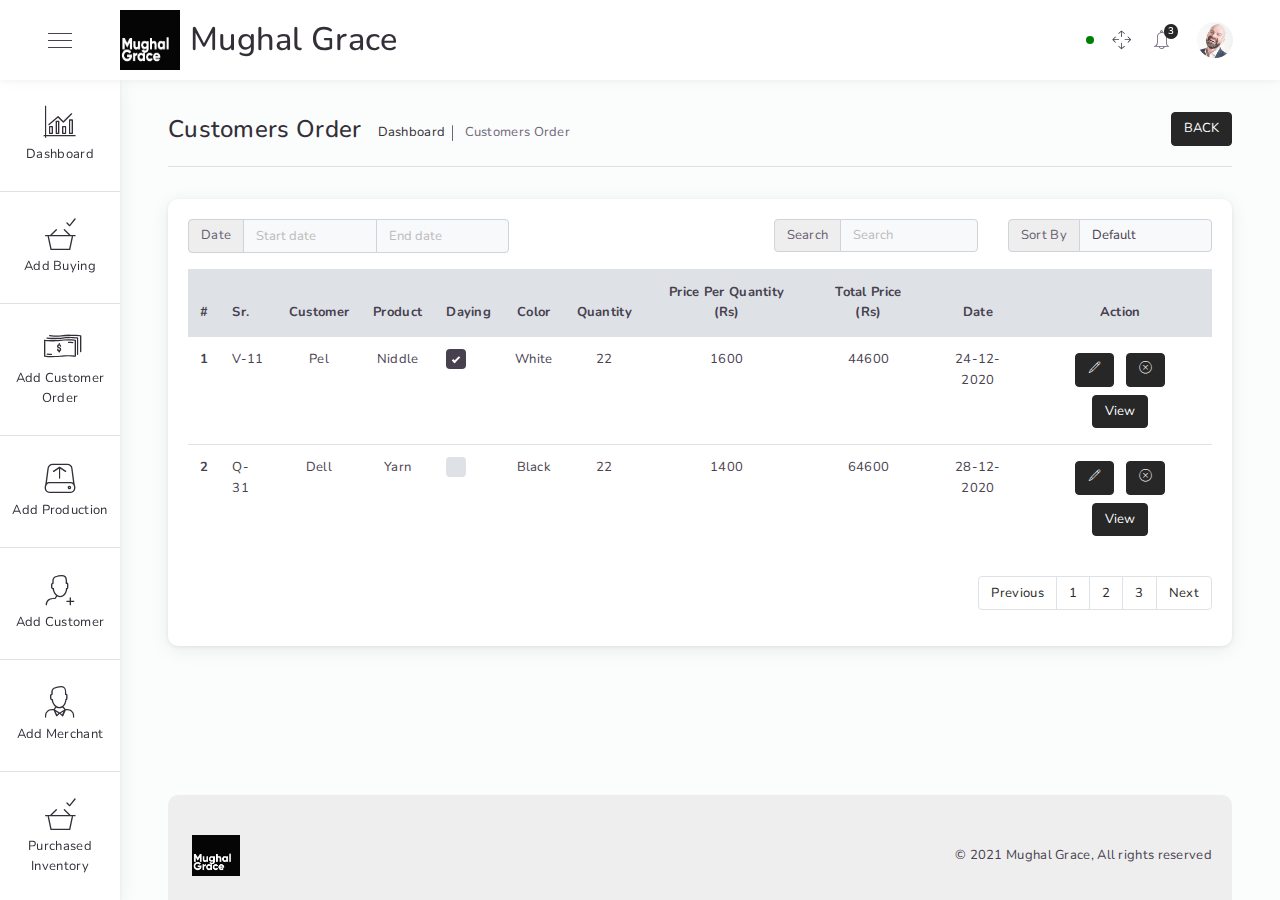
<file: customers-order.html>
<!DOCTYPE html>
<html lang="en">

<head>
    <meta charset="UTF-8">
    <meta name="viewport" content="width=device-width,initial-scale=1">
    <meta http-equiv="X-UA-Compatible" content="ie=edge">
    <link rel="shortcut icon" href="assets/images/fav-icon.png" type="image/x-icon">
    <title>Customers Ordered | Mughal Grace</title>
    <link href="https://fonts.googleapis.com/css?family=Nunito:300,400,400i,600,700,800,900" rel="stylesheet">
    <link rel="stylesheet" href="assets\styles\css\themes\lite-purple.min.css">
    <link rel="stylesheet" href="assets\styles\vendor\perfect-scrollbar.css">
    <link rel="stylesheet" href="assets\styles\vendor\datatables.min.css">
    <link rel="stylesheet" href="./assets/js/datepicker/datepicker.css">
    <link rel="stylesheet" href="assets\styles\vendor\sweetalert2.min.css">
    <link rel="stylesheet" href="assets\styles\vendor\pickadate\classic.css">
    <link rel="stylesheet" href="assets\styles\vendor\pickadate\classic.date.css">
    <style>
        .modal input,.modal select{
            background: transparent !important;
            border: 0 !important;
            border-bottom: 1px solid #272727 !important;
            border-radius: 0 !important;
            margin-bottom: 25px !important;
        }
        .modal #collapseExample{
            margin-bottom: 25px;
        }
        @media screen and (max-width: 768px) {
            .brand-name{
                display: none;
            }
        }
    </style>
</head>

<body>
    <div class="app-admin-wrap">
        <div class="main-header">
            <div class="menu-toggle" style="width: 120px;margin: 0;">
                <div></div>
                <div></div>
                <div></div>
            </div>

            <div class="logo" style="width: auto;display: flex;align-items: center;">
                <img src="assets\images\logo.png" alt="" style="margin-right: 10px;">
                <h1 class="brand-name" style="margin: 0;">Mughal Grace</h1>
            </div>

            <div style="margin: auto"></div>

            <div class="header-part-right">

                <div class="mr-2" style="width: 8px;height: 8px;background: green;border-radius: 30px;"></div>

                <!-- Full screen toggle -->
                <i class="i-Full-Screen header-icon d-none d-sm-inline-block" data-fullscreen=""></i>
                <!-- Notificaiton -->
                <div class="dropdown">
                    <div class="badge-top-container" id="dropdownNotification" role="button" data-toggle="dropdown"
                        aria-haspopup="true" aria-expanded="false">
                        <span class="badge badge-primary">3</span>
                        <i class="i-Bell text-muted header-icon"></i>
                    </div>
                    <!-- Notification dropdown -->
                    <div class="dropdown-menu dropdown-menu-right notification-dropdown"
                        aria-labelledby="dropdownNotification" data-perfect-scrollbar="" data-suppress-scroll-x="true">
                        <div class="dropdown-item d-flex">
                            <div class="notification-icon">
                                <i class="i-Speach-Bubble-6 text-primary mr-1"></i>
                            </div>
                            <div class="notification-details flex-grow-1">
                                <p class="m-0 d-flex align-items-center">
                                    <span>New message</span>
                                    <span class="badge badge-pill badge-primary ml-1 mr-1">new</span>
                                    <span class="flex-grow-1"></span>
                                    <span class="text-small text-muted ml-auto">10 sec ago</span>
                                </p>
                                <p class="text-small text-muted m-0">James: Hey! are you busy?</p>
                            </div>
                        </div>
                        <div class="dropdown-item d-flex">
                            <div class="notification-icon">
                                <i class="i-Receipt-3 text-success mr-1"></i>
                            </div>
                            <div class="notification-details flex-grow-1">
                                <p class="m-0 d-flex align-items-center">
                                    <span>New order received</span>
                                    <span class="badge badge-pill badge-success ml-1 mr-1">new</span>
                                    <span class="flex-grow-1"></span>
                                    <span class="text-small text-muted ml-auto">2 hours ago</span>
                                </p>
                                <p class="text-small text-muted m-0">1 Headphone, 3 iPhone x</p>
                            </div>
                        </div>
                        <div class="dropdown-item d-flex">
                            <div class="notification-icon">
                                <i class="i-Empty-Box text-danger mr-1"></i>
                            </div>
                            <div class="notification-details flex-grow-1">
                                <p class="m-0 d-flex align-items-center">
                                    <span>Product out of stock</span>
                                    <span class="badge badge-pill badge-danger ml-1 mr-1">3</span>
                                    <span class="flex-grow-1"></span>
                                    <span class="text-small text-muted ml-auto">10 hours ago</span>
                                </p>
                                <p class="text-small text-muted m-0">Headphone E67, R98, XL90, Q77</p>
                            </div>
                        </div>
                        <div class="dropdown-item d-flex">
                            <div class="notification-icon">
                                <i class="i-Data-Power text-success mr-1"></i>
                            </div>
                            <div class="notification-details flex-grow-1">
                                <p class="m-0 d-flex align-items-center">
                                    <span>Server Up!</span>
                                    <span class="badge badge-pill badge-success ml-1 mr-1">3</span>
                                    <span class="flex-grow-1"></span>
                                    <span class="text-small text-muted ml-auto">14 hours ago</span>
                                </p>
                                <p class="text-small text-muted m-0">Server rebooted successfully</p>
                            </div>
                        </div>
                    </div>
                </div>
                <!-- Notificaiton End -->

                <!-- User avatar dropdown -->
                <div class="dropdown">
                    <div class="user col align-self-end">
                        <img src="assets\images\faces\1.jpeg" id="userDropdown" alt="" data-toggle="dropdown"
                            aria-haspopup="true" aria-expanded="false" style="cursor: pointer;">

                        <div class="dropdown-menu dropdown-menu-right" aria-labelledby="userDropdown">
                            <div class="dropdown-header">
                                <strong>Mr. Umer</strong>
                            </div>
                            <a class="dropdown-item" href="../index.html">Sign out</a>
                        </div>
                    </div>
                </div>
            </div>

        </div>

        <div class="side-content-wrap">
            <div class="sidebar-left open" data-perfect-scrollbar="" data-suppress-scroll-x="true">
                <ul class="navigation-left">
                    <li class="nav-item">
                        <a class="nav-item-hold" href="./admin.html">
                            <i class="nav-icon i-Bar-Chart"></i>
                            <span class="nav-text">Dashboard</span>
                        </a>
                        <div class="triangle"></div>
                    </li>
                    <li class="nav-item" type="button" data-toggle="modal" data-target="#newOrder">
                        <a class="nav-item-hold" href="#">
                            <i class="nav-icon i-Checkout-Basket"></i>
                            <span class="nav-text">Add Buying</span>
                        </a>
                        <div class="triangle"></div>
                    </li>
                    <li class="nav-item" type="button" data-toggle="modal" data-target="#newCustomerOrder">
                        <a class="nav-item-hold" href="#">
                            <i class="nav-icon i-Money-2"></i>
                            <span class="nav-text">Add Customer Order</span>
                        </a>
                        <div class="triangle"></div>
                    </li>
                    <li class="nav-item" type="button" data-toggle="modal" data-target="#newProduct">
                        <a class="nav-item-hold" href="#">
                            <i class="nav-icon i-Data-Upload"></i>
                            <span class="nav-text">Add Production</span>
                        </a>
                        <div class="triangle"></div>
                    </li>
                    <li class="nav-item" type="button" data-toggle="modal" data-target="#newCustomer">
                        <a class="nav-item-hold" href="#">
                            <i class="nav-icon i-Add-User"></i>
                            <span class="nav-text">Add Customer</span>
                        </a>
                        <div class="triangle"></div>
                    </li>
                    <li class="nav-item" type="button" data-toggle="modal" data-target="#newMerchant">
                        <a class="nav-item-hold" href="#">
                            <i class="nav-icon i-Business-Man"></i>
                            <span class="nav-text">Add Merchant</span>
                        </a>
                        <div class="triangle"></div>
                    </li>
                    <li class="nav-item">
                        <a class="nav-item-hold" href="./purchased-stock.html">
                            <i class="nav-icon i-Checkout-Basket"></i>
                            <span class="nav-text">Purchased Inventory</span>
                        </a>
                        <div class="triangle"></div>
                    </li>
                    <li class="nav-item">
                        <a class="nav-item-hold" href="./customers-order.html">
                            <i class="nav-icon i-Money-2"></i>
                            <span class="nav-text">Customer Ordered</span>
                        </a>
                        <div class="triangle"></div>
                    </li>
                    <li class="nav-item">
                        <a class="nav-item-hold" href="./production.html">
                            <i class="nav-icon i-Data-Upload"></i>
                            <span class="nav-text">Production Inventory</span>
                        </a>
                        <div class="triangle"></div>
                    </li>
                    <li class="nav-item">
                        <a class="nav-item-hold" href="./customers.html">
                            <i class="nav-icon i-Administrator"></i>
                            <span class="nav-text">Customers info</span>
                        </a>
                        <div class="triangle"></div>
                    </li>
                    <li class="nav-item">
                        <a class="nav-item-hold" href="./merchant.html">
                            <i class="nav-icon i-Business-Man"></i>
                            <span class="nav-text">Merchants info</span>
                        </a>
                        <div class="triangle"></div>
                    </li>
                    <li class="nav-item">
                        <a class="nav-item-hold" href="./invoice.html">
                            <i class="nav-icon i-Financial"></i>
                            <span class="nav-text">Sale</span>
                        </a>
                        <div class="triangle"></div>
                    </li>
                    <li class="nav-item">
                        <a class="nav-item-hold" href="./employee.html">
                            <i class="nav-icon i-Administrator"></i>
                            <span class="nav-text">Employees info</span>
                        </a>
                        <div class="triangle"></div>
                    </li>
                    <li class="nav-item">
                        <a class="nav-item-hold" href="../index.html" style="color: white;background: black;">
                            <i class="nav-icon i-Administrator"></i>
                            <span class="nav-text">Log Out</span>
                        </a>
                        <div class="triangle"></div>
                    </li>
                </ul>
            </div>
            <div class="sidebar-overlay"></div>
        </div>
        <!--=============== Left side End ================-->

        <!-- ============ Body content start ============= -->
        <div class="main-content-wrap sidenav-open d-flex flex-column pl-5 pr-5">
            <div class="breadcrumb">
                <h1>Customers Order</h1>
                <ul>
                    <li><a href="./admin.html">Dashboard</a></li>
                    <li>Customers Order</li>
                </ul>
                <button type="button" class="btn btn-primary ml-auto text-uppercase" onclick="history.back()">Back</button>
            </div>

            <div class="separator-breadcrumb border-top"></div>

            <div class="card">
                <div class="card-body">
                    <div class="row mb-3">
                        <div class="col-md-4">
                            <div class="input-group">
                                <div class="input-group-prepend">
                                  <span class="input-group-text">Date</span>
                                </div>
                                <input type="text" placeholder="Start date" aria-label="First name" class="form-control start-date">
                                <input type="text" placeholder="End date" aria-label="Last name" class="form-control end-date">
                              </div>
                        </div>
                        <div class="col-md-8">
                            <div class="row">
                                <div class="col-md-4 ml-auto">
                                    <div class="input-group">
                                        <div class="input-group-prepend">
                                          <span class="input-group-text">Search</span>
                                        </div>
                                        <input type="search" placeholder="Search" class="form-control">
                                    </div>
                                </div>
                                <div class="col-md-4">
                                    <div class="input-group">
                                        <div class="input-group-prepend">
                                          <span class="input-group-text">Sort By</span>
                                        </div>
                                        <select id="customerNameList" class="form-control">
                                            <option>Default</option>
                                            <option>Ascending</option>
                                            <option>Descending</option>
                                            <option>Alphabetical</option>
                                        </select>
                                    </div>
                                </div>
                            </div>
                        </div>
                    </div>
                    <div class="row">
                        <div class="col-md-12 table-responsive">
                            <table class="table table-hover mb-4">
                                <thead class="bg-gray-300">
                                    <tr>
                                        <th scope="col" class="text-center">#</th>
                                        <th scope="col">Sr.</th>
                                        <th scope="col" class="text-center">Customer</th>
                                        <th scope="col" class="text-center">Product</th>
                                        <th scope="col" class="text-center">Daying</th>
                                        <th scope="col" class="text-center">Color</th>
                                        <th scope="col" class="text-center">Quantity</th>
                                        <th scope="col" class="text-center">Price Per Quantity (Rs)</th>
                                        <th scope="col" class="text-center">Total Price (Rs)</th>
                                        <th scope="col" class="text-center">Date</th>
                                        <!-- <th scope="col" class="text-center">Delivery Status</th> -->
                                        <th scope="col" class="text-center">Action</th>
                                    </tr>
                                </thead>
                                <tbody>
                                    <tr>
                                        <th scope="row" class="text-center">1</th>
                                        <td>V-11</td>
                                        <td class="text-center">Pel</td>
                                        <td class="text-center">Niddle</td>
                                        <td class="text-center">
                                            <label class="checkbox checkbox-dark">
                                                <input type="checkbox" checked="checked" disabled>
                                                <span class="checkmark"></span>
                                            </label>
                                        </td>
                                        <td class="text-center">White</td>
                                        <td class="text-center">22</td>
                                        <td class="text-center">1600</td>
                                        <td class="text-center">44600</td>
                                        <td class="text-center">24-12-2020</td>
                                        <!-- <td class="text-center">
                                            <button type="button" class="btn" style="background: transparent;" data-toggle="modal" data-target="#deliveryStatusModal">
                                                <i class="nav-icon i-Pen-2 mr-2" style="color: orange;"></i>
                                                <span class="badge"style="color: orange;font-weight: bold;font-size: 16px;">Pending</span>
                                            </button>
                                        </td> -->
                                        <td class="text-center">
                                            <button type="button" class="btn btn-primary m-1" data-toggle="modal" data-target="#UpdateModal">
                                                <i class="nav-icon i-Pen-2"></i>
                                            </button>
                                            <button type="button" class="btn btn-primary m-1" data-toggle="modal" data-target="#deleteModal">
                                                <i class="nav-icon i-Close-Window"></i>
                                            </button>
                                            <button type="button" class="btn btn-primary m-1" data-toggle="modal" data-target="#unpublishInvoice">View</button>
                                        </td>
                                    </tr>
                                    <tr>
                                        <th scope="row" class="text-center">2</th>
                                        <td>Q-31</td>
                                        <td class="text-center">Dell</td>
                                        <td class="text-center">Yarn</td>
                                        <td class="text-center">
                                            <label class="checkbox checkbox-dark">
                                                <input type="checkbox" disabled>
                                                <span class="checkmark"></span>
                                            </label>
                                        </td>
                                        <td class="text-center">Black</td>
                                        <td class="text-center">22</td>
                                        <td class="text-center">1400</td>
                                        <td class="text-center">64600</td>
                                        <td class="text-center">28-12-2020</td>
                                        <!-- <td class="text-center">
                                            <button type="button" class="btn" style="background: transparent;" data-toggle="modal" data-target="#deliveryStatusModal">
                                                <i class="nav-icon i-Pen-2 mr-2" style="color: orange;"></i>
                                                <span class="badge"style="color: orange;font-weight: bold;font-size: 16px;">Pending</span>
                                            </button>
                                        </td> -->
                                        <td class="text-center">
                                            <button type="button" class="btn btn-primary m-1" data-toggle="modal" data-target="#UpdateModal">
                                                <i class="nav-icon i-Pen-2"></i>
                                            </button>
                                            <button type="button" class="btn btn-primary m-1" data-toggle="modal" data-target="#deleteModal">
                                                <i class="nav-icon i-Close-Window"></i>
                                            </button>
                                            <button type="button" class="btn btn-primary m-1" data-toggle="modal" data-target="#unpublishInvoice">View</button>
                                        </td>
                                    </tr>
                                </tbody>
                            </table>
                        </div>
                    </div>
                    <div class="row">
                        <div class="col-md-12">
                            <nav aria-label="Page navigation example" style="float: right;">
                                <ul class="pagination">
                                    <li class="page-item"><a class="page-link" href="#">Previous</a></li>
                                    <li class="page-item"><a class="page-link" href="#">1</a></li>
                                    <li class="page-item"><a class="page-link" href="#">2</a></li>
                                    <li class="page-item"><a class="page-link" href="#">3</a></li>
                                    <li class="page-item"><a class="page-link" href="#">Next</a></li>
                                </ul>
                            </nav>
                        </div>
                    </div>
                </div>
            </div>

            <!-- Footer Start -->
            <div class="flex-grow-1"></div>
            <div class="app-footer">
                <div class="footer-bottom pt-3 d-flex flex-column flex-sm-row align-items-center">
                    <img class="logo" src="assets\images\logo.png" alt="">
                    <!-- <a class="btn btn-primary text-white btn-rounded" href="https://themeforest.net/user/mh_rafi" target="_blank">
                    </a> -->
                    <span class="flex-grow-1"></span>
                    <div class="d-flex align-items-center">
                        <div>
                            <p class="m-0">&copy; 2021 Mughal Grace, All rights reserved</p>
                            <!-- <p class="m-0">All rights reserved</p> -->
                        </div>
                    </div>
                </div>
            </div>
            <!-- fotter end -->
        </div>
        <!-- ============ Body content End ============= -->
    </div>
    <!--=============== End app-admin-wrap ================-->

    
    <div class="modal fade" id="newOrder" tabindex="-1" role="dialog" aria-labelledby="newOrderLabel"
        style="display: none;" aria-hidden="true">
        <div class="modal-dialog modal-lg" role="document">
            <div class="modal-content">
                <div class="modal-header">
                    <h5 class="modal-title" id="newOrderLabel">New Buying</h5>
                    <button type="button" class="close" data-dismiss="modal" aria-label="Close">
                        <span aria-hidden="true">×</span>
                    </button>
                </div>
                <div class="modal-body card-body">
                    <form class="card-body">
                        <div class="row">
                            <div class="col-md-6">
                                <div class="form-group">
                                    <label for="customerNameList">Select Merchant</label>
                                    <select id="customerNameList" class="form-control">
                                        <option>Merchant Name</option>
                                        <option>Merchant 1</option>
                                        <option>Merchant 2</option>
                                        <option>Merchant 3</option>
                                    </select>
                                </div>
                            </div>
                            <div class="col-md-3">
                                <div class="form-group">
                                    <label for="customerName">
                                        <p class="m-0"></p>
                                    </label>
                                    <button class="d-block btn btn-primary mx-auto" type="button" data-toggle="collapse"
                                        data-target="#collapseExample" aria-expanded="false"
                                        aria-controls="collapseExample">
                                        Add Merchant
                                    </button>
                                </div>
                            </div>
                            <div class="col-md-3">
                                <div class="form-group float-right">
                                    <label for="customerName">
                                        <p class="m-0">Date</p>
                                    </label>
                                    <input type="date" class="form-control" id="date" placeholder="Enter Date">
                                </div>
                            </div>
                        </div>
                        <div class="row">
                            <div class="col-md-12">
                                <div class="collapse" id="collapseExample">
                                    <div class="card card-body">
                                        <div class="card-body">
                                            <div class="form-group">
                                                <label for="formGroupExampleInput4">Merchant Name:*</label>
                                                <input type="text" class="form-control" id="formGroupExampleInput4"
                                                    placeholder="Enter Merchant Name">
                                            </div>
                                            <div class="form-group">
                                                <label for="phone-1">CNIC Number:</label>
                                                <input type="number" class="form-control" id="phone-1"
                                                    placeholder="Enter CNIC Number">
                                            </div>
                                            <div class="row">
                                                <div class="col-md-6">
                                                    <div class="form-group">
                                                        <label for="officePhone">Phone:*</label>
                                                        <input type="tel" class="form-control" id="officePhone"
                                                            placeholder="Enter Phone Number">
                                                    </div>
                                                </div>
                                                <div class="col-md-6">
                                                    <div class="form-group">
                                                        <label for="formGroupExampleInput3">Email:*</label>
                                                        <input type="email" class="form-control" id="formGroupExampleInput3"
                                                            placeholder="Enter Email Address">
                                                    </div>
                                                </div>
                                            </div>
                                            <div class="form-group">
                                                <label for="formGroupExampleInput5">Address:*</label>
                                                <input type="text" class="form-control" id="formGroupExampleInput5"
                                                    placeholder="Enter Company Address">
                                            </div>
                                            <button class="btn btn-secondary" type="button" data-toggle="collapse"
                                                data-target="#collapseExample" aria-expanded="false"
                                                aria-controls="collapseExample">
                                                Cancel
                                            </button>
                                            <button class="btn btn-primary" type="button" data-toggle="collapse"
                                                data-target="#collapseExample" aria-expanded="false"
                                                aria-controls="collapseExample">
                                                Add Merchant
                                            </button>
                                        </div>
                                    </div>
                                </div>
                            </div>
                        </div>
                        <div class="row">
                            <div class="col-md-6">
                                <div class="form-group">
                                    <label for="formGroupExampleInput">Product Name:</label>
                                    <select id="formGroupExampleInput" class="form-control">
                                        <option>Yarn</option>
                                        <option>Niddles</option>
                                        <option>Product 1</option>
                                        <option>Product 2</option>
                                        <option>Product 3</option>
                                    </select>
                                </div>
                            </div>
                            <div class="col-md-6">
                                <div class="form-group">
                                    <label for="formGroupExampleInput2">Product Type</label>
                                    <select id="formGroupExampleInput2" class="form-control">
                                        <option>Nylone</option>
                                        <option>Cotton</option>
                                        <option>Polyster</option>
                                        <option>Type 1</option>
                                        <option>Type 2</option>
                                        <option>Type 3</option>
                                    </select>
                                </div>
                            </div>
                        </div>
                        <div class="row">
                            <div class="col-md-6">
                                <div class="form-group">
                                    <label for="lot-number-1">Lot Number:</label>
                                    <input type="number" class="form-control" id="lot-number-1"
                                        placeholder="Enter Lot Number">
                                </div>
                            </div>
                            <div class="col-md-6">
                                <div class="form-group">
                                    <label for="color">Select Color:</label>
                                    <select id="color" class="form-control">
                                        <option>Select Color</option>
                                        <option>Black</option>
                                        <option>White</option>
                                    </select>
                                </div>
                            </div>
                        </div>
                        <div class="row">
                            <div class="col-md-3">
                                <div class="form-group">
                                    <label for="box-weight-1">Box Weight:</label>
                                    <input type="number" class="form-control" id="box-weight-1"
                                        placeholder="Enter Box Weight">
                                </div>
                            </div>
                            <div class="col-md-3">
                                <div class="form-group">
                                    <label for="weight-type-1">Select Weight Type:</label>
                                    <select id="weight-type-1" class="form-control">
                                        <option>Kgs / Pounds</option>
                                        <option>Kgs</option>
                                        <option>Pounds</option>
                                    </select>
                                </div>
                            </div>
                            <div class="col-md-3">
                                <div class="form-group">
                                    <label for="quantity-1">Quantity</label>
                                    <input type="number" class="form-control" id="quantity-1"
                                        placeholder="Enter quantity">
                                </div>
                            </div>
                            <div class="col-md-3">
                                <div class="form-group">
                                    <label for="per-price-1">Price Per Quantity</label>
                                    <input type="number" class="form-control" id="per-price-1"
                                        placeholder="Enter Price Per Quantity">
                                </div>
                            </div>
                        </div>
                        <div class="row">
                            <div class="col-md-12">
                                <div class="form-group">
                                    <label for="total-price-1">Total Price</label>
                                    <input type="number" class="form-control" id="total-price-1"
                                        placeholder="Enter Total Price">
                                </div>
                            </div>
                        </div>
                        <div class="form-group">
                            <button class="d-block btn btn-primary" type="button" data-toggle="collapse"
                                data-target="#paymentMethodAddCollapseExample" aria-expanded="false"
                                aria-controls="paymentMethodAddCollapseExample">
                                Add Payment
                            </button>
                        </div>
                        <div class="row">
                            <div class="col-md-12">
                                <div class="collapse" id="paymentMethodAddCollapseExample">
                                    <div class="card card-body">
                                        <div class="card-body">
                                            <ul role="tablist" class="nav bg-light nav-pills nav-fill mb-3"
                                                style="border-radius: 30px;">
                                                <li class="nav-item">
                                                    <a data-toggle="pill" href="#nav-tab-paypal" class="nav-link active"
                                                        style="border-radius: 30px;">
                                                        Cash
                                                    </a>
                                                </li>
                                                <li class="nav-item">
                                                    <a data-toggle="pill" href="#nav-tab-cheque" class="nav-link"
                                                        style="border-radius: 30px;">
                                                        Cheque
                                                    </a>
                                                </li>
                                                <li class="nav-item">
                                                    <a data-toggle="pill" href="#nav-tab-card" class="nav-link"
                                                        style="border-radius: 30px;">
                                                        Bank Transfer
                                                    </a>
                                                </li>
                                            </ul>
                                            <div class="tab-content">

                                                <!-- cheque info -->
                                                <div id="nav-tab-cheque" class="tab-pane fade">
                                                    <div class="form-group mb-5">
                                                        <label data-toggle="tooltip">Cheque From:
                                                        </label>
                                                        <input type="text" required="" class="form-control"
                                                            name="chequeFrom">
                                                    </div>
                                                    <div class="form-group mb-5">
                                                        <label data-toggle="tooltip">Cheque Number:
                                                        </label>
                                                        <input type="number" required="" class="form-control"
                                                            name="chequeNumber">
                                                    </div>
                                                    <div class="form-group mb-5">
                                                        <label data-toggle="tooltip">Cheque To:
                                                        </label>
                                                        <input type="text" required="" class="form-control"
                                                            name="chequeTo">
                                                    </div>
                                                    <div class="form-group mb-5">
                                                        <label data-toggle="tooltip">Amount:
                                                        </label>
                                                        <input type="text" required="" class="form-control"
                                                            name="chequeAmount">
                                                    </div>
                                                    <div class="form-group mb-5">
                                                        <label data-toggle="tooltip">Cheque Image:
                                                        </label>
                                                        <input type="file" required="" class="form-control"
                                                            name="chequeAmount">
                                                    </div>
                                                </div>
                                                <!-- End -->

                                                <!-- credit card info-->
                                                <div id="nav-tab-card" class="tab-pane fade">
                                                    <div class="form-group">
                                                        <label for="username">Account Title</label>
                                                        <input type="text" name="title" placeholder="Account Title"
                                                            required="" class="form-control">
                                                    </div>
                                                    <div class="form-group mt-5 mb-5">
                                                        <label for="cardNumber">Account Number</label>
                                                        <input type="text" name="chk_no"
                                                            placeholder="54000**********" class="form-control"
                                                            required="" style="margin-bottom: 0px !important;">
                                                    </div>
                                                    <div class="form-group mt-5 mb-5">
                                                        <label for="cardNumber">IBAN</label>
                                                        <input type="text" name="chk_no"
                                                            placeholder="PK123000000000000000000"
                                                            class="form-control" required=""
                                                            style="margin-bottom: 0px !important;">
                                                    </div>
                                                    <div class="form-group mt-5 mb-5">
                                                        <label for="cardNumber">Amount</label>
                                                        <input type="number" name="chk_no" placeholder="Amount"
                                                            class="form-control" required=""
                                                            style="margin-bottom: 0px !important;">
                                                    </div>
                                                </div>
                                                <!-- End -->

                                                <!-- Paypal info -->
                                                <div id="nav-tab-paypal" class="tab-pane fade show active">
                                                    <div class="form-group mb-5">
                                                        <label data-toggle="tooltip">Name
                                                        </label>
                                                        <input type="text" required="" class="form-control"
                                                            name="amount">
                                                    </div>
                                                    <div class="form-group mb-5">
                                                        <label data-toggle="tooltip">Amount
                                                        </label>
                                                        <input type="text" required="" class="form-control"
                                                            name="amount">
                                                    </div>
                                                    <div class="row">
                                                        <div class="col-md-12">
                                                            <h4 class="card-title mb-3">Payment Category</h4>
                                                            <label class="radio radio-warning">
                                                                <input type="radio" name="radio" value="3">
                                                                <span>Debit</span>
                                                                <span class="checkmark"></span>
                                                            </label>
                                                            <label class="radio radio-success">
                                                                <input type="radio" name="radio" value="2">
                                                                <span>Credit</span>
                                                                <span class="checkmark"></span>
                                                            </label>
                                                        </div>
                                                    </div>
                                                </div>
                                                <!-- End -->
                                            </div>
                                            <button class="btn btn-secondary" type="button" data-toggle="collapse"
                                                data-target="#paymentMethodAddCollapseExample" aria-expanded="false"
                                                aria-controls="paymentMethodAddCollapseExample">
                                                Cancel
                                            </button>
                                            <button class="btn btn-primary" type="button" data-toggle="collapse"
                                                data-target="#paymentMethodAddCollapseExample" aria-expanded="false"
                                                aria-controls="paymentMethodAddCollapseExample">
                                                Add Payment
                                            </button>
                                        </div>
                                    </div>
                                </div>
                            </div>
                        </div>
                    </form>
                </div>
                <div class="modal-footer">
                    <button type="button" class="btn btn-secondary" data-dismiss="modal">Close</button>
                    <button type="button" class="btn btn-primary" data-dismiss="modal">Place Order</button>
                </div>
            </div>
        </div>
    </div>
    <div class="modal fade" id="newCustomerOrder" tabindex="-1" role="dialog" aria-labelledby="newCustomerOrderLabel"
        style="display: none;" aria-hidden="true">
        <div class="modal-dialog modal-lg" role="document">
            <div class="modal-content">
                <div class="modal-header">
                    <h5 class="modal-title" id="newCustomerOrderLabel">New Customer Order</h5>
                    <button type="button" class="close" data-dismiss="modal" aria-label="Close">
                        <span aria-hidden="true">×</span>
                    </button>
                </div>
                <div class="modal-body card-body">
                    <form class="card-body">
                        <div class="row">
                            <div class="col-md-5">
                                <div class="form-group">
                                    <label for="productName">Product Name:</label>
                                    <select id="productName" class="form-control">
                                        <option>Yarn</option>
                                        <option>Niddles</option>
                                        <option>Product 1</option>
                                        <option>Product 2</option>
                                        <option>Product 3</option>
                                    </select>
                                </div>
                            </div>
                            <div class="col-md-4">
                                <div class="form-group">
                                    <label for="productQuantity">Product Quantity(Kg)</label>
                                    <input type="number" class="form-control" id="productQuantity"
                                        placeholder="Enter Quantity">
                                </div>
                            </div>
                            <div class="col-md-3">
                                <div class="form-group">
                                    <label for="date">Date</label>
                                    <input type="date" class="form-control" id="date" placeholder="Enter Date">
                                </div>
                            </div>
                        </div>
                        <div class="row">
                            <div class="col-md-4">
                                <div class="form-group">
                                    <label for="pricePerQuantity">Price Per Quantity(Rs)</label>
                                    <input type="number" class="form-control" id="pricePerQuantity"
                                        placeholder="Enter Price Per Quantity">
                                </div>
                            </div>
                            <div class="col-md-3">
                                <div class="form-group">
                                    <label for="weight-type-1">Select Weight Type:</label>
                                    <select id="weight-type-1" class="form-control">
                                        <option>Kgs / Pounds</option>
                                        <option>Kgs</option>
                                        <option>Pounds</option>
                                    </select>
                                </div>
                            </div>
                            <div class="col-md-5">
                                <div class="row">
                                    <div class="col-sm-9">
                                        <div class="form-group">
                                            <label for="color-1">Select Product Color</label>
                                            <select id="color-1" class="form-control">
                                                <option>Product Color</option>
                                                <option>White</option>
                                                <option>Black</option>
                                            </select>
                                        </div>
                                    </div>
                                    <div class="col-sm-3">
                                        <div class="form-group">
                                            <label for="customerName">
                                                <p class="m-0">Daying</p>
                                            </label>
                                            <label class="checkbox checkbox-dark mt-2">
                                                <input type="checkbox">
                                                <span class="checkmark"></span>
                                            </label>
                                        </div>
                                    </div>
                                </div>
                            </div>
                        </div>
                        <div class="row">
                            <div class="col-md-12">
                                <div class="form-group">
                                    <label for="total-price-1">Total Price</label>
                                    <input type="number" class="form-control" id="total-price-1"
                                        placeholder="Enter Total Price">
                                </div>
                            </div>
                        </div>
                        <div class="form-group">
                            <button class="d-block btn btn-primary" type="button" data-toggle="collapse"
                                data-target="#customerOrderPaymentMethodAddCollapse" aria-expanded="false"
                                aria-controls="customerOrderPaymentMethodAddCollapse">
                                Add Payment
                            </button>
                        </div>
                        <div class="row">
                            <div class="col-md-12">
                                <div class="collapse" id="customerOrderPaymentMethodAddCollapse">
                                    <div class="card card-body">
                                        <div class="card-body">
                                            <ul role="tablist" class="nav bg-light nav-pills nav-fill mb-3"
                                                style="border-radius: 30px;">
                                                <li class="nav-item">
                                                    <a data-toggle="pill" href="#nav-tab-paypal-1" class="nav-link active"
                                                        style="border-radius: 30px;">
                                                        Cash
                                                    </a>
                                                </li>
                                                <li class="nav-item">
                                                    <a data-toggle="pill" href="#nav-tab-cheque-1" class="nav-link"
                                                        style="border-radius: 30px;">
                                                        Cheque
                                                    </a>
                                                </li>
                                                <li class="nav-item">
                                                    <a data-toggle="pill" href="#nav-tab-card-1" class="nav-link"
                                                        style="border-radius: 30px;">
                                                        Bank Transfer
                                                    </a>
                                                </li>
                                            </ul>
                                            <div class="tab-content">

                                                <!-- cheque info -->
                                                <div id="nav-tab-cheque-1" class="tab-pane fade">
                                                    <div class="form-group mb-5">
                                                        <label data-toggle="tooltip">Cheque From:
                                                        </label>
                                                        <input type="text" required="" class="form-control"
                                                            name="chequeFrom">
                                                    </div>
                                                    <div class="form-group mb-5">
                                                        <label data-toggle="tooltip">Cheque Number:
                                                        </label>
                                                        <input type="number" required="" class="form-control"
                                                            name="chequeNumber">
                                                    </div>
                                                    <div class="form-group mb-5">
                                                        <label data-toggle="tooltip">Cheque To:
                                                        </label>
                                                        <input type="text" required="" class="form-control"
                                                            name="chequeTo">
                                                    </div>
                                                    <div class="form-group mb-5">
                                                        <label data-toggle="tooltip">Amount:
                                                        </label>
                                                        <input type="text" required="" class="form-control"
                                                            name="chequeAmount">
                                                    </div>
                                                    <div class="form-group mb-5">
                                                        <label data-toggle="tooltip">Cheque Image:
                                                        </label>
                                                        <input type="file" required="" class="form-control"
                                                            name="chequeAmount">
                                                    </div>
                                                </div>
                                                <!-- End -->

                                                <!-- credit card info-->
                                                <div id="nav-tab-card-1" class="tab-pane fade">
                                                    <div class="form-group">
                                                        <label for="username">Account Title</label>
                                                        <input type="text" name="title" placeholder="Account Title"
                                                            required="" class="form-control">
                                                    </div>
                                                    <div class="form-group mt-5 mb-5">
                                                        <label for="cardNumber">Account Number</label>
                                                        <input type="text" name="chk_no"
                                                            placeholder="54000**********" class="form-control"
                                                            required="" style="margin-bottom: 0px !important;">
                                                    </div>
                                                    <div class="form-group mt-5 mb-5">
                                                        <label for="cardNumber">IBAN</label>
                                                        <input type="text" name="chk_no"
                                                            placeholder="PK123000000000000000000"
                                                            class="form-control" required=""
                                                            style="margin-bottom: 0px !important;">
                                                    </div>
                                                    <div class="form-group mt-5 mb-5">
                                                        <label for="cardNumber">Amount</label>
                                                        <input type="number" name="chk_no" placeholder="Amount"
                                                            class="form-control" required=""
                                                            style="margin-bottom: 0px !important;">
                                                    </div>
                                                </div>
                                                <!-- End -->

                                                <!-- Paypal info -->
                                                <div id="nav-tab-paypal-1" class="tab-pane fade show active">
                                                    <div class="form-group mb-5">
                                                        <label data-toggle="tooltip">Name
                                                        </label>
                                                        <input type="text" required="" class="form-control"
                                                            name="amount">
                                                    </div>
                                                    <div class="form-group mb-5">
                                                        <label data-toggle="tooltip">Amount
                                                        </label>
                                                        <input type="text" required="" class="form-control"
                                                            name="amount">
                                                    </div>
                                                    <div class="row">
                                                        <div class="col-md-12">
                                                            <h4 class="card-title mb-3">Payment Category</h4>
                                                            <label class="radio radio-warning">
                                                                <input type="radio" name="radio" value="3">
                                                                <span>Debit</span>
                                                                <span class="checkmark"></span>
                                                            </label>
                                                            <label class="radio radio-success">
                                                                <input type="radio" name="radio" value="2">
                                                                <span>Credit</span>
                                                                <span class="checkmark"></span>
                                                            </label>
                                                        </div>
                                                    </div>
                                                </div>
                                                <!-- End -->
                                            </div>
                                            <button class="btn btn-secondary" type="button" data-toggle="collapse"
                                                data-target="#customerOrderPaymentMethodAddCollapse" aria-expanded="false"
                                                aria-controls="customerOrderPaymentMethodAddCollapse">
                                                Cancel
                                            </button>
                                            <button class="btn btn-primary" type="button" data-toggle="collapse"
                                                data-target="#customerOrderPaymentMethodAddCollapse" aria-expanded="false"
                                                aria-controls="customerOrderPaymentMethodAddCollapse">
                                                Add Payment
                                            </button>
                                        </div>
                                    </div>
                                </div>
                            </div>
                        </div>
                    </form>
                </div>
                <div class="modal-footer">
                    <button type="button" class="btn btn-secondary" data-dismiss="modal">Close</button>
                    <button type="button" class="btn btn-primary" data-dismiss="modal">Place Order</button>
                </div>
            </div>
        </div>
    </div>
    <div class="modal fade" id="newProduct" tabindex="-1" role="dialog" aria-labelledby="newProductLabel"
        style="display: none;" aria-hidden="true">
        <div class="modal-dialog modal-lg" role="document">
            <div class="modal-content">
                <div class="modal-header">
                    <h5 class="modal-title" id="newProductLabel">New Daily Production</h5>
                    <button type="button" class="close" data-dismiss="modal" aria-label="Close">
                        <span aria-hidden="true">×</span>
                    </button>
                </div>
                <div class="modal-body">
                    <form>
                        <div class="row">
                            <div class="col-md-5">
                                <div class="form-group">
                                    <label for="formGroupExampleInput7">Product Name</label>
                                    <input type="text" class="form-control" id="formGroupExampleInput7"
                                        placeholder="Enter Product Name">
                                </div>
                            </div>
                            <div class="col-md-4">
                                <div class="form-group">
                                    <label for="quantity-2">Quantity</label>
                                    <input type="number" class="form-control" id="quantity-2"
                                        placeholder="Enter quantity">
                                </div>
                            </div>
                            <div class="col-md-3">
                                <div class="form-group">
                                    <label for="date">Date</label>
                                    <input type="date" class="form-control" id="date"
                                        placeholder="Enter Date">
                                </div>
                            </div>
                        </div>
                        <div class="row">
                            <div class="col-md-6">
                                <div class="form-group">
                                    <label for="warehouse-id">Warehouse ID</label>
                                    <input type="number" class="form-control" id="warehouse-id"
                                        placeholder="Enter Warehouse ID">
                                </div>
                            </div>
                            <div class="col-md-6">
                                <div class="row">
                                    <div class="col-sm-3">
                                        <div class="form-group">
                                            <label for="customerName">
                                                <p class="m-0">Daying</p>
                                            </label>
                                            <label class="checkbox checkbox-dark mt-2">
                                                <input type="checkbox">
                                                <span class="checkmark"></span>
                                            </label>
                                        </div>
                                    </div>
                                    <div class="col-sm-9">
                                        <div class="form-group">
                                            <label for="color-1">Select Product Color</label>
                                            <select id="color-1" class="form-control">
                                                <option>Product Color</option>
                                                <option>White</option>
                                                <option>Black</option>
                                            </select>
                                        </div>
                                    </div>
                                </div>
                            </div>
                        </div>
                    </form>
                </div>
                <div class="modal-footer">
                    <button type="button" class="btn btn-secondary" data-dismiss="modal">Close</button>
                    <button type="button" class="btn btn-primary" data-dismiss="modal">Save Product</button>
                </div>
            </div>
        </div>
    </div>
    <div class="modal fade" id="newCustomer" tabindex="-1" role="dialog" aria-labelledby="newCustomerLabel"
        style="display: none;" aria-hidden="true">
        <div class="modal-dialog modal-lg" role="document">
            <div class="modal-content">
                <div class="modal-header">
                    <h5 class="modal-title" id="newCustomerLabel">New Customer</h5>
                    <button type="button" class="close" data-dismiss="modal" aria-label="Close">
                        <span aria-hidden="true">×</span>
                    </button>
                </div>
                <div class="modal-body">
                    <form class="card-body">
                        <div class="row">
                            <div class="col-md-6">
                                <label for="ntnNumber">NTN:</label>
                                <input type="number" class="form-control" id="ntnNumber"
                                    placeholder="Enter NTN Number">
                            </div>
                            <div class="col-md-6">
                                <label for="customer-name">Name:</label>
                                <input type="text" class="form-control" id="customer-name"
                                    placeholder="Enter Customer Name">
                            </div>
                        </div>
                        <div class="form-group">
                            <label for="formGroupExampleInput9">Company:</label>
                            <input type="text" class="form-control" id="formGroupExampleInput9"
                                placeholder="Enter Company Name">
                        </div>
                        <div class="row">
                            <div class="col-md-6">
                                <div class="form-group">
                                    <label for="phone-2">Phone:</label>
                                    <input type="number" class="form-control" id="phone-2"
                                        placeholder="Enter Phone Number">
                                </div>
                            </div>
                            <div class="col-md-6">
                                <div class="form-group">
                                    <label for="office-email">Email:</label>
                                    <input type="number" class="form-control" id="office-email"
                                        placeholder="Enter Office Phone Number">
                                </div>
                            </div>
                        </div>
                        <div class="form-group">
                            <label for="formGroupExampleInput10">Address</label>
                            <input type="text" class="form-control" id="formGroupExampleInput10"
                                placeholder="Enter Company Address">
                        </div>
                    </form>
                </div>
                <div class="modal-footer">
                    <button type="button" class="btn btn-secondary" data-dismiss="modal">Close</button>
                    <button type="button" class="btn btn-primary" data-dismiss="modal">Save</button>
                </div>
            </div>
        </div>
    </div>
    <div class="modal fade" id="newEmployee" tabindex="-1" role="dialog" aria-labelledby="newEmployeeLabel"
        style="display: none;" aria-hidden="true">
        <div class="modal-dialog" role="document">
            <div class="modal-content">
                <div class="modal-header">
                    <h5 class="modal-title" id="newEmployeeLabel">New Employee</h5>
                    <button type="button" class="close" data-dismiss="modal" aria-label="Close">
                        <span aria-hidden="true">×</span>
                    </button>
                </div>
                <div class="modal-body">
                    <form class="card-body">
                        <div class="form-group">
                            <label for="formGroupExampleInput11">Full Name:</label>
                            <input type="text" class="form-control" id="formGroupExampleInput11"
                                placeholder="Enter Customer Name">
                        </div>
                        <div class="row">
                            <div class="col-md-6">
                                <div class="form-group">
                                    <label for="phone-3">Phone:</label>
                                    <input type="number" class="form-control" id="phone-3"
                                        placeholder="Enter Phone Number">
                                </div>
                            </div>
                            <div class="col-md-6">
                                <div class="form-group">
                                    <label for="email">Email:</label>
                                    <input type="number" class="form-control" id="email" placeholder="Enter Email">
                                </div>
                            </div>
                        </div>
                        <div class="form-group">
                            <label for="formGroupExampleInput12">CNIC Number:</label>
                            <input type="text" class="form-control" id="formGroupExampleInput12"
                                placeholder="Enter CNIC Number">
                        </div>
                        <div class="form-group">
                            <label for="formGroupExampleInput13">Address</label>
                            <input type="text" class="form-control" id="formGroupExampleInput13"
                                placeholder="Enter Address">
                        </div>
                        <div class="form-group">
                            <label for="formGroupExampleInput14">Department:</label>
                            <input type="text" class="form-control" id="formGroupExampleInput14"
                                placeholder="Enter Employee Department">
                        </div>
                    </form>
                </div>
                <div class="modal-footer">
                    <button type="button" class="btn btn-secondary" data-dismiss="modal">Close</button>
                    <button type="button" class="btn btn-primary" data-dismiss="modal">Save</button>
                </div>
            </div>
        </div>
    </div>
    <div class="modal fade" id="newMerchant" tabindex="-1" role="dialog"
        aria-labelledby="newMerchantLabel" style="display: none;" aria-hidden="true">
        <div class="modal-dialog" role="document">
            <div class="modal-content">
                <div class="modal-header">
                    <h5 class="modal-title" id="newMerchantLabel">Add Merchant</h5>
                    <button type="button" class="close" data-dismiss="modal" aria-label="Close">
                        <span aria-hidden="true">×</span>
                    </button>
                </div>
                <div class="modal-body">
                    <form class="card-body">
                        <div class="form-group">
                            <label for="merchantName">Name:</label>
                            <input type="text" class="form-control" id="merchantName"
                                placeholder="Enter Merchant Name">
                        </div>
                        <div class="row">
                            <div class="col-md-6">
                                <div class="form-group">
                                    <label for="merchantPhoneNumber">Phone:</label>
                                    <input type="number" class="form-control" id="merchantPhoneNumber"
                                        placeholder="Enter Phone Number">
                                </div>
                            </div>
                            <div class="col-md-6">
                                <div class="form-group">
                                    <label for="merchantEmail">Email:</label>
                                    <input type="email" class="form-control" id="merchantEmail" placeholder="Enter Office Email">
                                </div>
                            </div>
                        </div>
                        <div class="form-group">
                            <label for="merchant-cnic-number">CNIC</label>
                            <input type="text" class="form-control" id="merchant-cnic-number"
                                placeholder="Enter CNIC Number">
                        </div>
                        <div class="form-group">
                            <label for="merchantAddress">Address</label>
                            <input type="text" class="form-control" id="merchantAddress"
                                placeholder="Enter Company Address">
                        </div>
                    </form>
                </div>
                <div class="modal-footer">
                    <button type="button" class="btn btn-secondary" data-dismiss="modal">Close</button>
                    <button type="button" class="btn btn-primary" data-dismiss="modal">Add Merchant</button>
                </div>
            </div>
        </div>
    </div>
    <div class="modal fade" id="perchasedUpdateModal" tabindex="-1" role="dialog" aria-labelledby="perchasedUpdateModalLabel"
        style="display: none;" aria-hidden="true">
        <div class="modal-dialog modal-lg" role="document">
            <div class="modal-content">
                <div class="modal-header">
                    <h5 class="modal-title" id="perchasedUpdateModalLabel">New Buying</h5>
                    <button type="button" class="close" data-dismiss="modal" aria-label="Close">
                        <span aria-hidden="true">×</span>
                    </button>
                </div>
                <div class="modal-body card-body">
                    <form class="card-body">
                        <div class="row">
                            <div class="col-md-9">
                                <div class="form-group">
                                    <label for="customerNameList">Select Merchant</label>
                                    <select id="customerNameList" class="form-control" disabled>
                                        <option>Merchant Name</option>
                                        <option selected>Mr.Ahmed</option>
                                        <option>Merchant 2</option>
                                        <option>Merchant 3</option>
                                    </select>
                                </div>
                            </div>
                            <div class="col-md-3">
                                <div class="form-group float-right">
                                    <label for="customerName">
                                        <p class="m-0"></p>
                                    </label>
                                    <button class="d-block btn btn-primary ml-auto" type="button" data-toggle="collapse"
                                        data-target="#collapseExample" aria-expanded="false"
                                        aria-controls="collapseExample" disabled>
                                        Add Merchant
                                    </button>
                                </div>
                            </div>
                        </div>
                        <div class="row">
                            <div class="col-md-12">
                                <div class="collapse" id="collapseExample">
                                    <div class="card card-body">
                                        <div class="card-body">
                                            <div class="form-group">
                                                <label for="formGroupExampleInput4">Merchant Name:*</label>
                                                <input type="text" class="form-control" id="formGroupExampleInput4"
                                                    placeholder="Enter Merchant Name">
                                            </div>
                                            <div class="form-group">
                                                <label for="phone-1">CNIC Number:</label>
                                                <input type="number" class="form-control" id="phone-1"
                                                    placeholder="Enter CNIC Number">
                                            </div>
                                            <div class="row">
                                                <div class="col-md-6">
                                                    <div class="form-group">
                                                        <label for="officePhone">Phone:*</label>
                                                        <input type="tel" class="form-control" id="officePhone"
                                                            placeholder="Enter Phone Number">
                                                    </div>
                                                </div>
                                                <div class="col-md-6">
                                                    <div class="form-group">
                                                        <label for="formGroupExampleInput3">Email:*</label>
                                                        <input type="email" class="form-control" id="formGroupExampleInput3"
                                                            placeholder="Enter Email Address">
                                                    </div>
                                                </div>
                                            </div>
                                            <div class="form-group">
                                                <label for="formGroupExampleInput5">Address:*</label>
                                                <input type="text" class="form-control" id="formGroupExampleInput5"
                                                    placeholder="Enter Company Address">
                                            </div>
                                            <button class="btn btn-secondary" type="button" data-toggle="collapse"
                                                data-target="#collapseExample" aria-expanded="false"
                                                aria-controls="collapseExample">
                                                Cancel
                                            </button>
                                            <button class="btn btn-primary" type="button" data-toggle="collapse"
                                                data-target="#collapseExample" aria-expanded="false"
                                                aria-controls="collapseExample">
                                                Add Merchant
                                            </button>
                                        </div>
                                    </div>
                                </div>
                            </div>
                        </div>
                        <div class="row">
                            <div class="col-md-6">
                                <div class="form-group">
                                    <label for="formGroupExampleInput">Product Name:</label>
                                    <select id="formGroupExampleInput" class="form-control">
                                        <option>Product Name</option>
                                        <option selected>Yarn</option>
                                        <option>Niddles</option>
                                        <option>Product 1</option>
                                        <option>Product 2</option>
                                        <option>Product 3</option>
                                    </select>
                                </div>
                            </div>
                            <div class="col-md-6">
                                <div class="form-group">
                                    <label for="formGroupExampleInput2">Product Type</label>
                                    <select id="formGroupExampleInput2" class="form-control">
                                        <option>Nylone</option>
                                        <option selected>Cotton</option>
                                        <option>Polyster</option>
                                        <option>Type 1</option>
                                        <option>Type 2</option>
                                        <option>Type 3</option>
                                    </select>
                                </div>
                            </div>
                        </div>
                        <div class="row">
                            <div class="col-md-6">
                                <div class="form-group">
                                    <label for="lot-number-1">Lot Number:</label>
                                    <input type="number" class="form-control" id="lot-number-1"
                                        placeholder="Enter Lot Number" value="LPG-111">
                                </div>
                            </div>
                            <div class="col-md-6">
                                <div class="form-group">
                                    <label for="color">Select Color:</label>
                                    <select id="color" class="form-control">
                                        <option>Select Color</option>
                                        <option>Black</option>
                                        <option selected>White</option>
                                    </select>
                                </div>
                            </div>
                        </div>
                        <div class="row">
                            <div class="col-md-9">
                                <div class="form-group">
                                    <label for="box-weight-1">Box Weight:</label>
                                    <input type="number" class="form-control" id="box-weight-1"
                                        placeholder="Enter Box Weight" value="1000">
                                </div>
                            </div>
                            <div class="col-md-3">
                                <div class="form-group">
                                    <label for="weight-type-1">Select Weight Type:</label>
                                    <select id="weight-type-1" class="form-control">
                                        <option>Kgs / Pounds</option>
                                        <option selected>Kgs</option>
                                        <option>Pounds</option>
                                    </select>
                                </div>
                            </div>
                        </div>
                        <div class="row">
                            <div class="col-md-6">
                                <div class="form-group">
                                    <label for="quantity-1">Quantity</label>
                                    <input type="number" class="form-control" id="quantity-1"
                                        placeholder="Enter quantity" value="300">
                                </div>
                            </div>
                            <div class="col-md-6">
                                <div class="form-group">
                                    <label for="per-price-1">Price Per Quantity</label>
                                    <input type="number" class="form-control" id="per-price-1"
                                        placeholder="Enter Price Per Quantity" value="1300">
                                </div>
                            </div>
                        </div>
                        <div class="row">
                            <div class="col-sm-4">
                                <div class="form-group">
                                    <label for="date">Date</label>
                                    <input type="date" class="form-control" id="date" placeholder="Enter Date" value="12-01-2021">
                                </div>
                            </div>
                            <div class="col-md-5">
                                <div class="form-group">
                                    <label for="total-price-1">Total Price</label>
                                    <input type="number" class="form-control" id="total-price-1"
                                        placeholder="Enter Total Price" value="761300">
                                </div>
                            </div>
                            <div class="col-md-3">
                                <div class="form-group float-right">
                                    <label for="customerName">
                                        <p class="m-0"></p>
                                    </label>
                                    <button class="d-block btn btn-primary ml-auto" type="button" data-toggle="collapse"
                                        data-target="#paymentMethodAddCollapseExample" aria-expanded="false"
                                        aria-controls="paymentMethodAddCollapseExample">
                                        Add Payment
                                    </button>
                                </div>
                            </div>
                        </div>
                        <div class="row">
                            <div class="col-md-12">
                                <div class="collapse" id="paymentMethodAddCollapseExample">
                                    <div class="card card-body">
                                        <div class="card-body">
                                            <ul role="tablist" class="nav bg-light nav-pills nav-fill mb-3"
                                                style="border-radius: 30px;">
                                                <li class="nav-item">
                                                    <a data-toggle="pill" href="#nav-tab-paypal" class="nav-link active"
                                                        style="border-radius: 30px;">
                                                        Cash
                                                    </a>
                                                </li>
                                                <li class="nav-item">
                                                    <a data-toggle="pill" href="#nav-tab-cheque" class="nav-link"
                                                        style="border-radius: 30px;">
                                                        Cheque
                                                    </a>
                                                </li>
                                                <li class="nav-item">
                                                    <a data-toggle="pill" href="#nav-tab-card" class="nav-link"
                                                        style="border-radius: 30px;">
                                                        Bank Transfer
                                                    </a>
                                                </li>
                                            </ul>
                                            <div class="tab-content">

                                                <!-- cheque info -->
                                                <div id="nav-tab-cheque" class="tab-pane fade">
                                                    <div class="form-group mb-5">
                                                        <label data-toggle="tooltip">Cheque From:
                                                        </label>
                                                        <input type="text" required="" class="form-control"
                                                            name="chequeFrom">
                                                    </div>
                                                    <div class="form-group mb-5">
                                                        <label data-toggle="tooltip">Cheque Number:
                                                        </label>
                                                        <input type="number" required="" class="form-control"
                                                            name="chequeNumber">
                                                    </div>
                                                    <div class="form-group mb-5">
                                                        <label data-toggle="tooltip">Cheque To:
                                                        </label>
                                                        <input type="text" required="" class="form-control"
                                                            name="chequeTo">
                                                    </div>
                                                    <div class="form-group mb-5">
                                                        <label data-toggle="tooltip">Amount:
                                                        </label>
                                                        <input type="text" required="" class="form-control"
                                                            name="chequeAmount">
                                                    </div>
                                                    <div class="form-group mb-5">
                                                        <label data-toggle="tooltip">Cheque Image:
                                                        </label>
                                                        <input type="file" required="" class="form-control"
                                                            name="chequeAmount">
                                                    </div>
                                                </div>
                                                <!-- End -->

                                                <!-- credit card info-->
                                                <div id="nav-tab-card" class="tab-pane fade">
                                                    <div class="form-group">
                                                        <label for="username">Account Title</label>
                                                        <input type="text" name="title" placeholder="Account Title"
                                                            required="" class="form-control">
                                                    </div>
                                                    <div class="form-group mt-5 mb-5">
                                                        <label for="cardNumber">Account Number</label>
                                                        <input type="text" name="chk_no"
                                                            placeholder="54000**********" class="form-control"
                                                            required="" style="margin-bottom: 0px !important;">
                                                    </div>
                                                    <div class="form-group mt-5 mb-5">
                                                        <label for="cardNumber">IBAN</label>
                                                        <input type="text" name="chk_no"
                                                            placeholder="PK123000000000000000000"
                                                            class="form-control" required=""
                                                            style="margin-bottom: 0px !important;">
                                                    </div>
                                                    <div class="form-group mt-5 mb-5">
                                                        <label for="cardNumber">Amount</label>
                                                        <input type="number" name="chk_no" placeholder="Amount"
                                                            class="form-control" required=""
                                                            style="margin-bottom: 0px !important;">
                                                    </div>
                                                </div>
                                                <!-- End -->

                                                <!-- Paypal info -->
                                                <div id="nav-tab-paypal" class="tab-pane fade show active">
                                                    <div class="form-group mb-5">
                                                        <label data-toggle="tooltip">Name
                                                        </label>
                                                        <input type="text" required="" class="form-control"
                                                            name="amount">
                                                    </div>
                                                    <div class="form-group mb-5">
                                                        <label data-toggle="tooltip">Amount
                                                        </label>
                                                        <input type="text" required="" class="form-control"
                                                            name="amount">
                                                    </div>
                                                    <div class="row">
                                                        <div class="col-md-12">
                                                            <h4 class="card-title mb-3">Payment Category</h4>
                                                            <label class="radio radio-warning">
                                                                <input type="radio" name="radio" value="3">
                                                                <span>Debit</span>
                                                                <span class="checkmark"></span>
                                                            </label>
                                                            <label class="radio radio-success">
                                                                <input type="radio" name="radio" value="2">
                                                                <span>Credit</span>
                                                                <span class="checkmark"></span>
                                                            </label>
                                                        </div>
                                                    </div>
                                                </div>
                                                <!-- End -->
                                            </div>
                                            <button class="btn btn-secondary" type="button" data-toggle="collapse"
                                                data-target="#paymentMethodAddCollapseExample" aria-expanded="false"
                                                aria-controls="paymentMethodAddCollapseExample">
                                                Cancel
                                            </button>
                                            <button class="btn btn-primary" type="button" data-toggle="collapse"
                                                data-target="#paymentMethodAddCollapseExample" aria-expanded="false"
                                                aria-controls="paymentMethodAddCollapseExample">
                                                Add Payment
                                            </button>
                                        </div>
                                    </div>
                                </div>
                            </div>
                        </div>
                    </form>
                </div>
                <div class="modal-footer">
                    <button type="button" class="btn btn-secondary" data-dismiss="modal">Close</button>
                    <button type="button" class="btn btn-primary" data-dismiss="modal">Place Order</button>
                </div>
            </div>
        </div>
    </div>
    <div class="modal fade" id="updateEmployee" tabindex="-1" role="dialog" aria-labelledby="updateEmployeeLabel"
        style="display: none;" aria-hidden="true">
        <div class="modal-dialog" role="document">
            <div class="modal-content">
                <div class="modal-header">
                    <h5 class="modal-title" id="updateEmployeeLabel">Update employee</h5>
                    <button type="button" class="close" data-dismiss="modal" aria-label="Close">
                        <span aria-hidden="true">×</span>
                    </button>
                </div>
                <div class="modal-body">
                    <form>
                        <div class="form-group">
                            <label for="formGroupExampleInput15">Full Name:</label>
                            <input type="text" class="form-control" id="formGroupExampleInput15"
                                placeholder="Enter Customer Name" value="John Wick">
                        </div>
                        <div class="row">
                            <div class="col-md-6">
                                <div class="form-group">
                                    <label for="phone-4">Phone:</label>
                                    <input type="tel" class="form-control" id="phone-4"
                                        placeholder="Enter Phone Number" value="0312 1234567">
                                </div>
                            </div>
                            <div class="col-md-6">
                                <div class="form-group">
                                    <label for="email-1">Email:</label>
                                    <input type="email" class="form-control" id="email-1"
                                        placeholder="Enter Email" value="example@email.com">
                                </div>
                            </div>
                        </div>
                        <div class="form-group">
                            <label for="formGroupExampleInput16">CNIC Number:</label>
                            <input type="text" class="form-control" id="formGroupExampleInput16"
                                placeholder="Enter CNIC Number" value="12345-12345678-0">
                        </div>
                        <div class="form-group">
                            <label for="formGroupExampleInput17">Address</label>
                            <input type="text" class="form-control" id="formGroupExampleInput17"
                                placeholder="Enter Address" value="house no 112 block - m mustafabad gulberg - 3">
                        </div>
                        <div class="form-group">
                            <label for="formGroupExampleInput18">Department:</label>
                            <input type="text" class="form-control" id="formGroupExampleInput18"
                                placeholder="Enter Employee Department" value="Operator">
                        </div>
                    </form>
                </div>
                <div class="modal-footer">
                    <button type="button" class="btn btn-secondary" data-dismiss="modal">Close</button>
                    <button type="button" class="btn btn-primary" data-dismiss="modal">Update</button>
                </div>
            </div>
        </div>
    </div>
    <div class="modal fade" id="viewInvoice" tabindex="-1" role="dialog" aria-labelledby="viewInvoiceLabel"
        style="display: none;" aria-hidden="true">
        <div class="modal-dialog modal-lg" role="document">
            <div class="modal-content">
                <div class="modal-header">
                    <h5 class="modal-title" id="newOrderLabel">Invoice</h5>
                    <button type="button" class="close" data-dismiss="modal" aria-label="Close">
                        <span aria-hidden="true">×</span>
                    </button>
                </div>
                <div class="modal-body">
                    <div class="tab-content" id="myTabContent">
                        <div class="tab-pane fade show active" id="invoice" role="tabpanel"
                            aria-labelledby="invoice-tab">
                            <div class="d-sm-flex mb-5" data-view="print">
                                <span class="m-auto"></span>
                                <button class="btn btn-primary mb-sm-0 mb-3 print-invoice">Print Invoice</button>
                            </div>
                            <!---===== Print Area =======-->
                            <div id="print-area">
                                <div class="row">
                                    <div class="col-md-6">
                                        <h4 class="font-weight-bold">Order Info</h4>
                                        <p>#106</p>
                                    </div>
                                    <div class="col-md-6 text-sm-right">
                                        <p><strong>Order status: </strong> Delivered</p>
                                        <p><strong>Order date: </strong> 10 Dec, 2018</p>
                                    </div>
                                </div>
                                <div class="mt-3 mb-4 border-top"></div>
                                <div class="row mb-5">
                                    <div class="col-md-6 mb-3 mb-sm-0">
                                        <h5 class="font-weight-bold">Bill From</h5>
                                        <p>New Age Inc.</p>
                                        <span style="white-space: pre-line">
                                            rodriguez.trent@senger.com
                                            61 Johnson St. Shirley, NY 11967.

                                            +202-555-0170
                                        </span>
                                    </div>
                                    <div class="col-md-6 text-sm-right">
                                        <h5 class="font-weight-bold">Bill To</h5>
                                        <p>UI Lib</p>
                                        <span style="white-space: pre-line">
                                            sales@ui-lib.com
                                            8254 S. Garfield Street. Villa Rica, GA 30180.

                                            +1-202-555-0170
                                        </span>
                                    </div>
                                </div>
                                <div class="row">
                                    <div class="col-md-12 table-responsive">
                                        <table class="table table-hover mb-4">
                                            <thead class="bg-gray-300">
                                                <tr>
                                                    <th scope="col">#</th>
                                                    <th scope="col">Serial Number</th>
                                                    <th scope="col">Name</th>
                                                    <th scope="col">Quantity</th>
                                                    <th scope="col">Price Per Quantity(Rs)</th>
                                                    <th scope="col">Total Price(Rs)</th>
                                                </tr>
                                            </thead>
                                            <tbody>
                                                <tr>
                                                    <th scope="row">1</th>
                                                    <td>300</td>
                                                    <td>Product 1</td>
                                                    <td>300</td>
                                                    <td>2200</td>
                                                    <td>10600</td>
                                                </tr>
                                                <tr>
                                                    <th scope="row">2</th>
                                                    <td>V-10</td>
                                                    <td>Product 2</td>
                                                    <td>100</td>
                                                    <td>200</td>
                                                    <td>10600</td>
                                                </tr>
                                            </tbody>
                                        </table>
                                    </div>

                                    <div class="col-md-12">
                                        <div class="invoice-summary">
                                            <p>Sub total: <span>PKR 1200</span></p>
                                            <p>Vat: <span>PKR 120</span></p>
                                            <h5 class="font-weight-bold">Grand Total: <span> PKR 1320</span></h5>
                                        </div>
                                    </div>
                                </div>
                            </div>
                            <!--==== / Print Area =====-->
                        </div>
                    </div>
                </div>
                <div class="modal-footer">
                    <button type="button" class="btn btn-secondary" data-dismiss="modal">Close</button>
                    <button class="btn btn-primary mb-sm-0 mb-3 print-invoice" data-dismiss="modal">Print
                        Invoice</button>
                </div>
            </div>
        </div>
    </div>
    <div class="modal fade" id="unpublishInvoice" tabindex="-1" role="dialog" aria-labelledby="unpublishInvoiceLabel"
        style="display: none;" aria-hidden="true">
        <div class="modal-dialog modal-lg" role="document">
            <div class="modal-content">
                <div class="modal-header">
                    <h5 class="modal-title" id="newOrderLabel">Invoice</h5>
                    <button type="button" class="close" data-dismiss="modal" aria-label="Close">
                        <span aria-hidden="true">×</span>
                    </button>
                </div>
                <div class="modal-body">
                    <div class="tab-content" id="myTabContent">
                        <div class="tab-pane fade show active" id="invoice" role="tabpanel"
                            aria-labelledby="invoice-tab">
                            <!---===== Print Area =======-->
                            <div id="print-area">
                                <div class="row">
                                    <div class="col-md-6">
                                        <h4 class="font-weight-bold">Order Info</h4>
                                        <p>#106</p>
                                    </div>
                                    <div class="col-md-6 text-sm-right">
                                        <p><strong>Order status: </strong> Delivered</p>
                                        <p><strong>Order date: </strong> 10 Dec, 2018</p>
                                    </div>
                                </div>
                                <div class="mt-3 mb-4 border-top"></div>
                                <div class="row mb-5">
                                    <div class="col-md-6 mb-3 mb-sm-0">
                                        <h5 class="font-weight-bold">Bill From</h5>
                                        <p>New Age Inc.</p>
                                        <span style="white-space: pre-line">
                                            rodriguez.trent@senger.com
                                            61 Johnson St. Shirley, NY 11967.

                                            +202-555-0170
                                        </span>
                                    </div>
                                    <div class="col-md-6 text-sm-right">
                                        <h5 class="font-weight-bold">Bill To</h5>
                                        <p>UI Lib</p>
                                        <span style="white-space: pre-line">
                                            sales@ui-lib.com
                                            8254 S. Garfield Street. Villa Rica, GA 30180.

                                            +1-202-555-0170
                                        </span>
                                    </div>
                                </div>
                                <div class="row">
                                    <div class="col-md-12 table-responsive">
                                        <table class="table table-hover mb-4">
                                            <thead class="bg-gray-300">
                                                <tr>
                                                    <th scope="col">#</th>
                                                    <th scope="col">Serial Number</th>
                                                    <th scope="col">Name</th>
                                                    <th scope="col">Quantity</th>
                                                    <th scope="col">Price Per Quantity(Rs)</th>
                                                    <th scope="col">Total Price(Rs)</th>
                                                </tr>
                                            </thead>
                                            <tbody>
                                                <tr>
                                                    <th scope="row">1</th>
                                                    <td>300</td>
                                                    <td>Product 1</td>
                                                    <td>300</td>
                                                    <td>2200</td>
                                                    <td>10600</td>
                                                </tr>
                                                <tr>
                                                    <th scope="row">2</th>
                                                    <td>V-10</td>
                                                    <td>Product 2</td>
                                                    <td>100</td>
                                                    <td>200</td>
                                                    <td>10600</td>
                                                </tr>
                                            </tbody>
                                        </table>
                                    </div>

                                    <div class="col-md-12">
                                        <div class="invoice-summary">
                                            <p>Sub total: <span>PKR 1200</span></p>
                                            <p>Vat: <span>PKR 120</span></p>
                                            <h5 class="font-weight-bold">Grand Total: <span> PKR 1320</span></h5>
                                        </div>
                                    </div>
                                </div>
                            </div>
                            <!--==== / Print Area =====-->
                        </div>
                    </div>
                </div>
                <div class="modal-footer">
                    <button type="button" class="btn btn-secondary" data-dismiss="modal">Close</button>
                </div>
            </div>
        </div>
    </div>
    <div class="modal fade" id="UpdateModal" tabindex="-1" role="dialog" aria-labelledby="newOrderLabel"
        style="display: none;" aria-hidden="true">
        <div class="modal-dialog modal-lg" role="document">
            <div class="modal-content">
                <div class="modal-header">
                    <h5 class="modal-title" id="newOrderLabel">Update Order</h5>
                    <button type="button" class="close" data-dismiss="modal" aria-label="Close">
                        <span aria-hidden="true">×</span>
                    </button>
                </div>
                <div class="modal-body">
                    <form>
                        <div class="row">
                            <div class="col-md-9">
                                <div class="form-group">
                                    <label for="updateCustomerNameList">Select Customer Name</label>
                                    <select id="updateCustomerNameList" class="form-control" disabled style="cursor: no-drop;">
                                        <option>Customer Name</option>
                                        <option selected>Pel</option>
                                        <option>Nadeem</option>
                                        <option>Customer 3</option>
                                    </select>
                                </div>
                            </div>
                            <div class="col-md-3">
                                <div class="form-group float-right">
                                    <label for="customerName">
                                        <p class="m-0"></p>
                                    </label>
                                    <button class="d-block btn btn-primary ml-auto" type="button" data-toggle="collapse"
                                        data-target="#customerDisabledCollapseExample" aria-expanded="false"
                                        aria-controls="customerDisabledCollapseExample" disabled style="cursor: no-drop;">
                                        Add Customer
                                    </button>
                                </div>
                            </div>
                        </div>
                        <div class="row">
                            <div class="col-md-12">
                                <div class="collapse" id="customerDisabledCollapseExample">
                                    <div class="card card-body">
                                        <div class="card-body">
                                            <div class="row">
                                                <div class="col-md-6">
                                                    <label for="ntnNumber">NTN:</label>
                                                    <input type="number" class="form-control" id="ntnNumber" placeholder="Enter NTN Number">
                                                </div>
                                                <div class="col-md-6">
                                                    <label for="customer-name">Name:</label>
                                                    <input type="text" class="form-control" id="customer-name" placeholder="Enter Customer Name">
                                                </div>
                                            </div>
                                            <div class="form-group">
                                                <label for="formGroupExampleInput9">Company:</label>
                                                <input type="text" class="form-control" id="formGroupExampleInput9" placeholder="Enter Company Name">
                                            </div>
                                            <div class="row">
                                                <div class="col-md-6">
                                                    <div class="form-group">
                                                        <label for="phone-2">Phone:</label>
                                                        <input type="number" class="form-control" id="phone-2" placeholder="Enter Phone Number">
                                                    </div>
                                                </div>
                                                <div class="col-md-6">
                                                    <div class="form-group">
                                                        <label for="office-email">Email:</label>
                                                        <input type="number" class="form-control" id="office-email" placeholder="Enter Office Phone Number">
                                                    </div>
                                                </div>
                                            </div>
                                            <div class="form-group">
                                                <label for="formGroupExampleInput10">Address</label>
                                                <input type="text" class="form-control" id="formGroupExampleInput10" placeholder="Enter Company Address">
                                            </div>
                                            <button class="btn btn-secondary" type="button" data-toggle="collapse"
                                                data-target="#collapseExample" aria-expanded="false"
                                                aria-controls="collapseExample">
                                                Cancel
                                            </button>
                                            <button class="btn btn-primary" type="button" data-toggle="collapse"
                                                data-target="#collapseExample" aria-expanded="false"
                                                aria-controls="collapseExample">
                                                Add Customer
                                            </button>
                                        </div>
                                    </div>
                                </div>
                            </div>
                        </div>
                        <div class="row">
                            <div class="col-md-6">
                                <div class="form-group">
                                    <label for="updateCustomerNameList">Select Product Name</label>
                                    <select id="updateCustomerNameList" class="form-control">
                                        <option>Product Name</option>
                                        <option selected>Niddle</option>
                                        <option>Product 2</option>
                                        <option>Product 3</option>
                                    </select>
                                </div>
                            </div>
                            <div class="col-md-6">
                                <div class="row">
                                    <div class="col-sm-3">
                                        <div class="form-group">
                                            <label for="customerName">
                                                <p class="m-0">Daying</p>
                                            </label>
                                            <label class="checkbox checkbox-dark mt-2">
                                                <input type="checkbox" checked="checked">
                                                <span class="checkmark"></span>
                                            </label>
                                        </div>
                                    </div>
                                    <div class="col-sm-9">
                                        <div class="form-group">
                                            <label for="color-1">Select Product Color</label>
                                            <select id="color-1" class="form-control">
                                                <option>Product Color</option>
                                                <option selected>White</option>
                                                <option>Black</option>
                                            </select>
                                        </div>
                                    </div>
                                </div>
                            </div>
                        </div>
                        <div class="row">
                            <div class="col-md-6">
                                <div class="form-group">
                                    <label for="per-price-3">Price Per Quantity (Rs)</label>
                                    <input type="number" class="form-control" id="per-price-3" placeholder="Enter Price Per Quantity" value="1600">
                                </div>
                            </div>
                            <div class="col-md-6">
                                <div class="form-group">
                                    <label for="total-price-2"> Total Price</label>
                                    <input type="number" class="form-control" id="total-price-2" placeholder="Enter Total Price" value="44600">
                                </div>
                            </div>
                        </div>
                    </form>
                </div>
                <div class="modal-footer">
                    <button type="button" class="btn btn-secondary" data-dismiss="modal">Close</button>
                    <button type="button" class="btn btn-primary" data-dismiss="modal">Update</button>
                </div>
            </div>
        </div>
    </div>
    <div class="modal fade" id="deliveryStatusModal" tabindex="-1" role="dialog"
        aria-labelledby="deliveryStatusModalLabel" style="display: none;" aria-hidden="true">
        <div class="modal-dialog" role="document">
            <div class="modal-content">
                <div class="modal-header">
                    <h5 class="modal-title" id="newOrderLabel">Order Status</h5>
                    <button type="button" class="close" data-dismiss="modal" aria-label="Close">
                        <span aria-hidden="true">×</span>
                    </button>
                </div>
                <div class="modal-body">
                    <form>
                        <div class="card-title">Delivery Status</div>
                        <label class="radio radio-warning">
                            <input type="radio" name="radio" value="3" checked>
                            <span>Not Delivered</span>
                            <span class="checkmark"></span>
                        </label>
                        <label class="radio radio-success">
                            <input type="radio" name="radio" value="2">
                            <span>Delivered</span>
                            <span class="checkmark"></span>
                        </label>
                    </form>
                </div>
                <div class="modal-footer">
                    <button type="button" class="btn btn-secondary" data-dismiss="modal">Close</button>
                    <button type="button" class="btn btn-primary" data-dismiss="modal">Update</button>
                </div>
            </div>
        </div>
    </div>
    <div class="modal fade" id="customerUpdateModal" tabindex="-1" role="dialog"
        aria-labelledby="customerUpdateModalLabel" style="display: none;" aria-hidden="true">
        <div class="modal-dialog" role="document">
            <div class="modal-content">
                <div class="modal-header">
                    <h5 class="modal-title" id="newOrderLabel">Customer Info Update</h5>
                    <button type="button" class="close" data-dismiss="modal" aria-label="Close">
                        <span aria-hidden="true">×</span>
                    </button>
                </div>
                <div class="modal-body">
                    <form>
                        <div class="row">
                            <div class="col-md-6">
                                <div class="form-group">
                                    <label for="ntn-number">NTN:</label>
                                    <input type="number" class="form-control" id="ntn-number"
                                        placeholder="Enter NTN Number" value="123456-7">
                                </div>
                            </div>
                            <div class="col-md-6">
                                <div class="form-group">
                                    <label for="formGroupExampleInput23">Name:</label>
                                    <input type="text" class="form-control" id="formGroupExampleInput23"
                                        placeholder="Enter Name" value="Mr. Ahmed">
                                </div>
                            </div>
                        </div>
                        <div class="form-group">
                            <label for="company-name">Company:</label>
                            <input type="text" class="form-control" id="company-name"
                                placeholder="Enter Company Name" value="Pel">
                        </div>
                        <div class="row">
                            <div class="col-md-6">
                                <div class="form-group">
                                    <label for="office-phone-1">Phone:</label>
                                    <input type="number" class="form-control" id="office-phone-1"
                                        placeholder="Enter Phone Number" value="0322841803">
                                </div>
                            </div>
                            <div class="col-md-6">
                                <div class="form-group">
                                    <label for="office-email-1">Email:</label>
                                    <input type="email" class="form-control" id="office-email-1" placeholder="Enter Office Email"
                                        value="example@email.com">
                                </div>
                            </div>
                        </div>
                        <div class="form-group">
                            <label for="formGroupExampleInput24">Address</label>
                            <input type="text" class="form-control" id="formGroupExampleInput24"
                                placeholder="Enter Company Address"
                                value="house no 112 block - m mustafabad gulberg - 3">
                        </div>
                    </form>
                </div>
                <div class="modal-footer">
                    <button type="button" class="btn btn-secondary" data-dismiss="modal">Close</button>
                    <button type="button" class="btn btn-primary" data-dismiss="modal">Update</button>
                </div>
            </div>
        </div>
    </div>
    <div class="modal fade" id="merchantUpdateModal" tabindex="-1" role="dialog"
        aria-labelledby="merchantUpdateModalLabel" style="display: none;" aria-hidden="true">
        <div class="modal-dialog" role="document">
            <div class="modal-content">
                <div class="modal-header">
                    <h5 class="modal-title" id="newOrderLabel">Merchant Info Update</h5>
                    <button type="button" class="close" data-dismiss="modal" aria-label="Close">
                        <span aria-hidden="true">×</span>
                    </button>
                </div>
                <div class="modal-body">
                    <form>
                        <div class="form-group">
                            <label for="merchantName">Name:</label>
                            <input type="text" class="form-control" id="merchantName"
                                placeholder="Enter Company Name" value="Mr. Ahmed">
                        </div>
                        <div class="row">
                            <div class="col-md-6">
                                <div class="form-group">
                                    <label for="merchantPhoneNumber">Phone:</label>
                                    <input type="number" class="form-control" id="merchantPhoneNumber"
                                        placeholder="Enter Phone Number" value="0322841803">
                                </div>
                            </div>
                            <div class="col-md-6">
                                <div class="form-group">
                                    <label for="merchantEmail">Email:</label>
                                    <input type="email" class="form-control" id="merchantEmail" placeholder="Enter Office Email"
                                        value="example@email.com">
                                </div>
                            </div>
                        </div>
                        <div class="form-group">
                            <label for="merchant-cnic-number">CNIC</label>
                            <input type="text" class="form-control" id="merchant-cnic-number"
                                placeholder="Enter CNIC Number"
                                value="12345-1234567-0">
                        </div>
                        <div class="form-group">
                            <label for="merchantAddress">Address</label>
                            <input type="text" class="form-control" id="merchantAddress"
                                placeholder="Enter Company Address"
                                value="house no 112 block - m mustafabad gulberg - 3">
                        </div>
                    </form>
                </div>
                <div class="modal-footer">
                    <button type="button" class="btn btn-secondary" data-dismiss="modal">Close</button>
                    <button type="button" class="btn btn-primary" data-dismiss="modal">Update</button>
                </div>
            </div>
        </div>
    </div>
    <div class="modal fade" id="stockInventoryUpdateModal" tabindex="-1" role="dialog"
        aria-labelledby="stockInventoryUpdateModalLabel" style="display: none;" aria-hidden="true">
        <div class="modal-dialog" role="document">
            <div class="modal-content">
                <div class="modal-header">
                    <h5 class="modal-title" id="newOrderLabel">Product Update</h5>
                    <button type="button" class="close" data-dismiss="modal" aria-label="Close">
                        <span aria-hidden="true">×</span>
                    </button>
                </div>
                <div class="modal-body">
                    <form>
                        <div class="row">
                            <div class="col-md-6">
                                <div class="form-group">
                                    <label for="formGroupExampleInput25">Serial Number:</label>
                                    <input type="text" class="form-control" id="formGroupExampleInput25"
                                        placeholder="Enter Product Serial Number" value="Q-11" disabled>
                                </div>
                            </div>
                            <div class="col-md-6">
                                <div class="form-group">
                                    <label for="formGroupExampleInput26">Product Name:</label>
                                    <input type="text" class="form-control" id="formGroupExampleInput26"
                                        placeholder="Enter Product Name" value="Tiger Nixon">
                                </div>
                            </div>
                        </div>
                        <div class="row">
                            <div class="col-md-6">
                                <div class="form-group">
                                    <label for="quantity-4">Quantity:</label>
                                    <input type="text" class="form-control" id="quantity-4"
                                        placeholder="Enter Product Quantity" value="22">
                                </div>
                            </div>
                            <div class="col-md-6">
                                <div class="form-group">
                                    <label for="warehouseID">Warehouse ID:</label>
                                    <input type="text" class="form-control" id="warehouseID"
                                        placeholder="Enter Warehouse ID" value="PG-11">
                                </div>
                            </div>
                        </div>
                        <div class="row">
                            <div class="col-md-6">
                                <div class="form-group">
                                    <label for="color-1">Select Product Color</label>
                                    <select id="color-1" class="form-control">
                                        <option>Product Color</option>
                                        <option>White</option>
                                        <option selected>Black</option>
                                    </select>
                                </div>
                            </div>
                            <div class="col-md-6">
                                <div class="form-group">
                                    <label for="customerName">
                                        <p class="m-0">Daying</p>
                                    </label>
                                    <label class="checkbox checkbox-dark mt-2">
                                        <input type="checkbox" checked="checked">
                                        <span class="checkmark"></span>
                                    </label>
                                </div>
                            </div>
                        </div>
                    </form>
                </div>
                <div class="modal-footer">
                    <button type="button" class="btn btn-secondary" data-dismiss="modal">Close</button>
                    <button type="button" class="btn btn-primary" data-dismiss="modal">Update</button>
                </div>
            </div>
        </div>
    </div>
    <div class="modal fade" id="paymentInfoModal" tabindex="-1" role="dialog"
        aria-labelledby="paymentInfoModalLabel" style="display: none;" aria-hidden="true">
        <div class="modal-dialog modal-lg" role="document">
            <div class="modal-content">
                <div class="modal-header">
                    <h5 class="modal-title" id="newOrderLabel">Payment info</h5>
                    <button type="button" class="close" data-dismiss="modal" aria-label="Close">
                        <span aria-hidden="true">×</span>
                    </button>
                </div>
                <div class="modal-body">
                    <div class="row">
                        <div class="col-lg-12 mx-auto">
                            <div class="px-5 py-3">
                                <!-- Credit card form tabs -->
                                <ul role="tablist" class="nav bg-light nav-pills nav-fill mb-3"
                                    style="border-radius: 30px;">
                                    <li class="nav-item">
                                        <a data-toggle="pill" href="#nav-tab-cheque-2" class="nav-link active" style="border-radius: 30px;">
                                            Cheque
                                        </a>
                                    </li>
                                    <li class="nav-item">
                                        <a data-toggle="pill" href="#nav-tab-card-2" class="nav-link"
                                            style="border-radius: 30px;">
                                            <i class="fas fa-money-check-alt text-dark" aria-hidden="true"></i>
                                            Online Transfer
                                        </a>
                                    </li>
                                    <li class="nav-item">
                                        <a data-toggle="pill" href="#nav-tab-paypal-2" class="nav-link"
                                            style="border-radius: 30px;">
                                            <i class="fas fa-money-bill-alt text-dark" aria-hidden="true"></i>
                                            Cash
                                        </a>
                                    </li>
                                </ul>
                                <!-- End -->


                                <!-- Credit card form content -->
                                <div class="tab-content">

                                    <!--  -->
                                    <div id="nav-tab-cheque-2" class="tab-pane fade show active">
                                        <div class="row">
                                            <div class="col-md-12 table-responsive">
                                                <table class="table table-hover mb-4">
                                                    <thead class="bg-gray-300">
                                                        <tr>
                                                            <th scope="col" class="text-center">#</th>
                                                            <th scope="col" class="text-center">Date</th>
                                                            <th scope="col" class="text-center">Cheque From</th>
                                                            <th scope="col">Cheque Number</th>
                                                            <th scope="col" class="text-center">Cheque To</th>
                                                            <th scope="col" class="text-center">Amount</th>
                                                        </tr>
                                                    </thead>
                                                    <tbody>
                                                        <tr>
                                                            <td class="text-center">1</td>
                                                            <td class="text-center">24-12-2020</td>
                                                            <td class="text-center">Ahmed</td>
                                                            <td>PK123000000000000000000</td>
                                                            <td class="text-center">Abdul Rehamn</td>
                                                            <td class="text-center">74000</td>
                                                        </tr>
                                                        <tr>
                                                            <td class="text-center">2</td>
                                                            <td class="text-center">24-2-2021</td>
                                                            <td class="text-center">Ahmed</td>
                                                            <td>PK123000000000000000000</td>
                                                            <td class="text-center">Abdul Rehamn</td>
                                                            <td class="text-center">74000</td>
                                                        </tr>
                                                        <tr>
                                                            <td class="text-center">3</td>
                                                            <td class="text-center">04-03-2021</td>
                                                            <td class="text-center">Ahmed</td>
                                                            <td>PK123000000000000000000</td>
                                                            <td class="text-center">Abdul Rehamn</td>
                                                            <td class="text-center">74000</td>
                                                        </tr>
                                                    </tbody>
                                                </table>
                                            </div>
                                        </div>
                                    </div>

                                    <!-- credit card info-->
                                    <div id="nav-tab-card-2" class="tab-pane fade">
                                        <div class="row">
                                            <div class="col-md-12 table-responsive">
                                                <table class="table table-hover mb-4">
                                                    <thead class="bg-gray-300">
                                                        <tr>
                                                            <th scope="col" class="text-center">#</th>
                                                            <th scope="col" class="text-center">Date</th>
                                                            <th scope="col">Name</th>
                                                            <th scope="col" class="text-center">IBAN</th>
                                                            <th scope="col" class="text-center">Acount Number</th>
                                                        </tr>
                                                    </thead>
                                                    <tbody>
                                                        <tr>
                                                            <td class="text-center">1</td>
                                                            <td class="text-center">18-12-2020</td>
                                                            <td>Abdul Rehamn</td>
                                                            <td class="text-center">PK123000000000000000000</td>
                                                            <td class="text-center">54000**********</td>
                                                        </tr>
                                                        <tr>
                                                            <td class="text-center">2</td>
                                                            <td class="text-center">19-12-2020</td>
                                                            <td>Abdul Rehamn</td>
                                                            <td class="text-center">PK123000000000000000000</td>
                                                            <td class="text-center">54000**********</td>
                                                        </tr>
                                                        <tr>
                                                            <td class="text-center">3</td>
                                                            <td class="text-center">25-12-2020</td>
                                                            <td>Abdul Rehamn</td>
                                                            <td class="text-center">PK123000000000000000000</td>
                                                            <td class="text-center">54000**********</td>
                                                        </tr>
                                                    </tbody>
                                                </table>
                                            </div>
                                        </div>
                                    </div>
                                    <!-- End -->

                                    <!-- Paypal info -->
                                    <div id="nav-tab-paypal-2" class="tab-pane fade">
                                        <div class="row">
                                            <div class="col-md-12 table-responsive">
                                                <table class="table table-hover mb-4">
                                                    <thead class="bg-gray-300">
                                                        <tr>
                                                            <td class="text-center">#</td>
                                                            <td class="text-center">Date</td>
                                                            <th scope="col">Customer Name</th>
                                                            <th scope="col">Receiver Name</th>
                                                            <th scope="col" class="text-center">Amount(Rs)</th>
                                                        </tr>
                                                    </thead>
                                                    <tbody>
                                                        <tr>
                                                            <td class="text-center">1</td>
                                                            <td class="text-center">17-12-2020</td>
                                                            <td>Mr. Abdul Rehamn</td>
                                                            <td>Mr. Arsalan</td>
                                                            <td class="text-center">1,000,000</td>
                                                        </tr>
                                                        <tr>
                                                            <td class="text-center">2</td>
                                                            <td class="text-center">23-12-2020</td>
                                                            <td>Mr. Abdul Rehamn</td>
                                                            <td>Mr. Arsalan</td>
                                                            <td class="text-center">1,000,000</td>
                                                        </tr>
                                                        <tr>
                                                            <td class="text-center">3</td>
                                                            <td class="text-center">27-12-2020</td>
                                                            <td>Mr. Abdul Rehamn</td>
                                                            <td>Mr. Arsalan</td>
                                                            <td class="text-center">1,000,000</td>
                                                        </tr>
                                                    </tbody>
                                                </table>
                                            </div>
                                        </div>
                                    </div>
                                    <!-- End -->
                                </div>
                                <!-- End -->

                            </div>
                        </div>
                    </div>
                </div>
                <div class="modal-footer">
                    <button type="button" class="btn btn-secondary" data-dismiss="modal">Close</button>
                </div>
            </div>
        </div>
    </div>
    <div class="modal fade" id="paymentUpdateModal" tabindex="-1" role="dialog"
        aria-labelledby="paymentUpdateModalLabel" style="display: none;" aria-hidden="true">
        <div class="modal-dialog" role="document">
            <div class="modal-content">
                <div class="modal-header">
                    <h5 class="modal-title" id="newOrderLabel">Add Payment</h5>
                    <button type="button" class="close" data-dismiss="modal" aria-label="Close">
                        <span aria-hidden="true">×</span>
                    </button>
                </div>
                <div class="modal-body">
                    <div class="">
                        <div class="card-body">
                            <ul role="tablist" class="nav bg-light nav-pills nav-fill mb-3"
                                style="border-radius: 30px;">
                                <li class="nav-item">
                                    <a data-toggle="pill" href="#nav-tab-paypal-3" class="nav-link active"
                                        style="border-radius: 30px;">
                                        Cash
                                    </a>
                                </li>
                                <li class="nav-item">
                                    <a data-toggle="pill" href="#nav-tab-cheque-3" class="nav-link"
                                        style="border-radius: 30px;">
                                        Cheque
                                    </a>
                                </li>
                                <li class="nav-item">
                                    <a data-toggle="pill" href="#nav-tab-card-3" class="nav-link"
                                        style="border-radius: 30px;">
                                        Bank Transfer
                                    </a>
                                </li>
                            </ul>
                            <div class="tab-content">

                                <!-- cheque info -->
                                <div id="nav-tab-cheque-3" class="tab-pane fade">
                                    <div class="form-group mb-5">
                                        <label data-toggle="tooltip">Cheque From:
                                        </label>
                                        <input type="text" required="" class="form-control"
                                            name="chequeFrom">
                                    </div>
                                    <div class="form-group mb-5">
                                        <label data-toggle="tooltip">Cheque Number:
                                        </label>
                                        <input type="number" required="" class="form-control"
                                            name="chequeNumber">
                                    </div>
                                    <div class="form-group mb-5">
                                        <label data-toggle="tooltip">Cheque To:
                                        </label>
                                        <input type="text" required="" class="form-control"
                                            name="chequeTo">
                                    </div>
                                    <div class="form-group mb-5">
                                        <label data-toggle="tooltip">Amount:
                                        </label>
                                        <input type="text" required="" class="form-control"
                                            name="chequeAmount">
                                    </div>
                                    <div class="form-group mb-5">
                                        <label data-toggle="tooltip">Cheque Image:
                                        </label>
                                        <input type="file" required="" class="form-control"
                                            name="chequeAmount">
                                    </div>
                                </div>
                                <!-- End -->

                                <!-- credit card info-->
                                <div id="nav-tab-card-3" class="tab-pane fade">
                                    <div class="form-group">
                                        <label for="username">Account Title</label>
                                        <input type="text" name="title" placeholder="Account Title"
                                            required="" class="form-control">
                                    </div>
                                    <div class="form-group mt-5 mb-5">
                                        <label for="cardNumber">Account Number</label>
                                        <input type="text" name="chk_no"
                                            placeholder="54000**********" class="form-control"
                                            required="" style="margin-bottom: 0px !important;">
                                    </div>
                                    <div class="form-group mt-5 mb-5">
                                        <label for="cardNumber">IBAN</label>
                                        <input type="text" name="chk_no"
                                            placeholder="PK123000000000000000000"
                                            class="form-control" required=""
                                            style="margin-bottom: 0px !important;">
                                    </div>
                                    <div class="form-group mt-5 mb-5">
                                        <label for="cardNumber">Amount</label>
                                        <input type="number" name="chk_no" placeholder="Amount"
                                            class="form-control" required=""
                                            style="margin-bottom: 0px !important;">
                                    </div>
                                </div>
                                <!-- End -->

                                <!-- Paypal info -->
                                <div id="nav-tab-paypal-3" class="tab-pane fade show active">
                                    <div class="form-group mb-5">
                                        <label data-toggle="tooltip">Name
                                        </label>
                                        <input type="text" required="" class="form-control"
                                            name="amount">
                                    </div>
                                    <div class="form-group mb-5">
                                        <label data-toggle="tooltip">Amount
                                        </label>
                                        <input type="text" required="" class="form-control"
                                            name="amount">
                                    </div>
                                    <div class="row">
                                        <div class="col-md-12">
                                            <h4 class="card-title mb-3">Payment Category</h4>
                                            <label class="radio radio-warning">
                                                <input type="radio" name="radio" value="3">
                                                <span>Debit</span>
                                                <span class="checkmark"></span>
                                            </label>
                                            <label class="radio radio-success">
                                                <input type="radio" name="radio" value="2">
                                                <span>Credit</span>
                                                <span class="checkmark"></span>
                                            </label>
                                        </div>
                                    </div>
                                </div>
                                <!-- End -->
                            </div>
                        </div>
                    </div>
                </div>
                <div class="modal-footer">
                    <button type="button" class="btn btn-secondary" data-dismiss="modal">Close</button>
                    <button type="button" class="btn btn-primary" data-dismiss="modal">Add Payment</button>
                </div>
            </div>
        </div>
    </div>
    <div class="modal fade" id="deleteModal" tabindex="-1" role="dialog" aria-labelledby="deleteModalLabel"
        style="display: none;" aria-hidden="true">
        <div class="modal-dialog" role="document">
            <div class="modal-content">
                <div class="modal-header">
                    <h5 class="modal-title" id="newOrderLabel">Delete Order</h5>
                    <button type="button" class="close" data-dismiss="modal" aria-label="Close">
                        <span aria-hidden="true">×</span>
                    </button>
                </div>
                <div class="modal-body">
                    <form>
                        <h3 class="card-title mb2">Delete Order</h3>
                        <p>* You are going to delete this order permanently</p>
                        <form>
                            <div class="form-group">
                                <label for="reEnterPassword-1">Password</label>
                                <input type="password" class="form-control" id="reEnterPassword-1"
                                    placeholder="Please Enter Your Password">
                            </div>
                        </form>
                    </form>
                </div>
                <div class="modal-footer">
                    <button type="button" class="btn btn-secondary" data-dismiss="modal">Cancel</button>
                    <button type="button" class="btn btn-primary" data-dismiss="modal">Delete</button>
                </div>
            </div>
        </div>
    </div>
    <div class="modal fade" id="deleteCustomerModal" tabindex="-1" role="dialog"
        aria-labelledby="deleteCustomerModalLabel" style="display: none;" aria-hidden="true">
        <div class="modal-dialog" role="document">
            <div class="modal-content">
                <div class="modal-header">
                    <h5 class="modal-title" id="newCustomerLabel">Delete Customer</h5>
                    <button type="button" class="close" data-dismiss="modal" aria-label="Close">
                        <span aria-hidden="true">×</span>
                    </button>
                </div>
                <div class="modal-body">
                    <form>
                        <h3 class="card-title mb2">Delete Customer</h3>
                        <p>* You are going to delete this Customer permanently</p>
                        <form>
                            <div class="form-group">
                                <label for="reEnterPassword-2">Password</label>
                                <input type="password" class="form-control" id="reEnterPassword-2"
                                    placeholder="Please Enter Your Password">
                            </div>
                        </form>
                    </form>
                </div>
                <div class="modal-footer">
                    <button type="button" class="btn btn-secondary" data-dismiss="modal">Cancel</button>
                    <button type="button" class="btn btn-primary" data-dismiss="modal">Delete</button>
                </div>
            </div>
        </div>
    </div>
    <div class="modal fade" id="deleteMerchantModal" tabindex="-1" role="dialog"
        aria-labelledby="deleteMerchantModalLabel" style="display: none;" aria-hidden="true">
        <div class="modal-dialog" role="document">
            <div class="modal-content">
                <div class="modal-header">
                    <h5 class="modal-title" id="newMerchantLabel">Delete Merchant</h5>
                    <button type="button" class="close" data-dismiss="modal" aria-label="Close">
                        <span aria-hidden="true">×</span>
                    </button>
                </div>
                <div class="modal-body">
                    <form>
                        <h3 class="card-title mb2">Delete Merchant</h3>
                        <p>* You are going to delete this Merchant permanently</p>
                        <form>
                            <div class="form-group">
                                <label for="reEnterPassword-2">Password</label>
                                <input type="password" class="form-control" id="reEnterPassword-2"
                                    placeholder="Please Enter Your Password">
                            </div>
                        </form>
                    </form>
                </div>
                <div class="modal-footer">
                    <button type="button" class="btn btn-secondary" data-dismiss="modal">Cancel</button>
                    <button type="button" class="btn btn-primary" data-dismiss="modal">Delete</button>
                </div>
            </div>
        </div>
    </div>
    <div class="modal fade" id="deleteEmployeeModal" tabindex="-1" role="dialog" aria-labelledby="deleteEmployeeModalLabel"
        style="display: none;" aria-hidden="true">
        <div class="modal-dialog" role="document">
            <div class="modal-content">
                <div class="modal-header">
                    <h5 class="modal-title" id="newEmployeeLabel">Delete Employee</h5>
                    <button type="button" class="close" data-dismiss="modal" aria-label="Close">
                        <span aria-hidden="true">×</span>
                    </button>
                </div>
                <div class="modal-body">
                    <form>
                        <h3 class="card-title mb2">Delete Employee</h3>
                        <p>* You are going to delete this order permanently</p>
                        <form>
                            <div class="form-group">
                                <label for="reEnterPassword-3">Password</label>
                                <input type="password" class="form-control" id="reEnterPassword-3"
                                    placeholder="Please Enter Your Password">
                            </div>
                        </form>
                    </form>
                </div>
                <div class="modal-footer">
                    <button type="button" class="btn btn-secondary" data-dismiss="modal">Cancel</button>
                    <button type="button" class="btn btn-primary" data-dismiss="modal">Delete</button>
                </div>
            </div>
        </div>
    </div>



    <script src="assets\js\vendor\jquery-3.3.1.min.js"></script>
    <script src="assets\js\vendor\bootstrap.bundle.min.js"></script>
    <script src="assets\js\vendor\perfect-scrollbar.min.js"></script>
    <script src="assets\js\vendor\echarts.min.js"></script>

    <script src="assets\js\es5\echart.options.min.js"></script>
    <script src="assets\js\es5\dashboard.v1.script.min.js"></script>

    <script src="assets\js\vendor\pickadate\picker.js"></script>
    <script src="assets\js\vendor\pickadate\picker.date.js"></script>

    <!-- page vendor js -->
    <script src="assets\js\vendor\datatables.min.js"></script>
    <script src="assets\js\vendor\sweetalert2.min.js"></script>
    <script src="assets\js\es5\script.min.js"></script>
    <script src="assets\js\sweetalert.script.js"></script>

    <!-- page custom js -->
    <script src="assets\js\datatables.script.js"></script>
    <script src="assets\js\modal.script.js"></script>
    <script src="assets\js\invoice.script.js"></script>
    <script src="./assets/js/datepicker/datepicker.js"></script>
    <script>
        $(function() {
          var $startDate = $('.start-date');
          var $endDate = $('.end-date');
    
          $startDate.datepicker({
            autoHide: true,
          });
          $endDate.datepicker({
            autoHide: true,
            startDate: $startDate.datepicker('getDate'),
          });
    
          $startDate.on('change', function () {
            $endDate.datepicker('setStartDate', $startDate.datepicker('getDate'));
          });
        });
      </script>
</body>

</html>
</file>
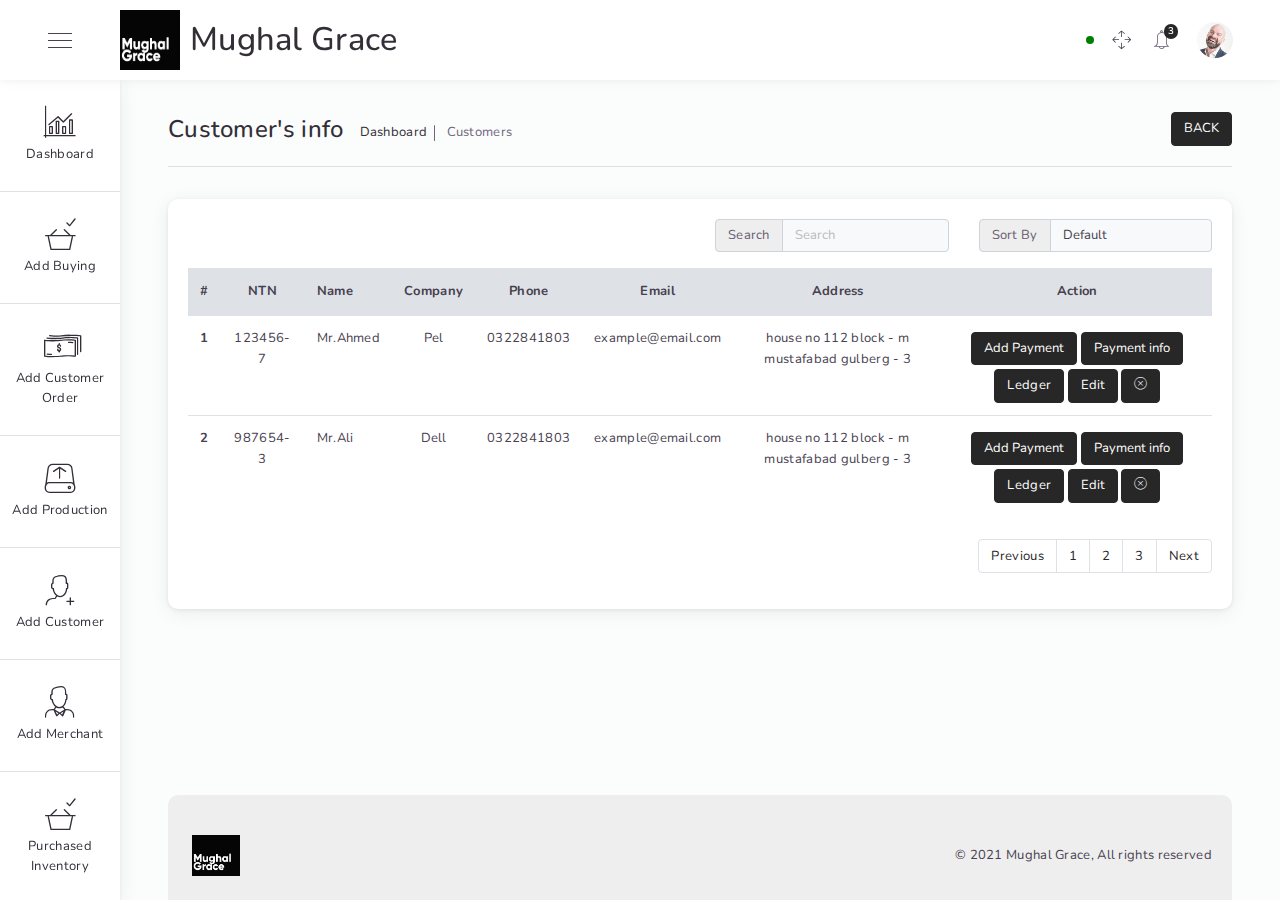
<file: customers.html>
<!DOCTYPE html>
<html lang="en">

<head>
    <meta charset="UTF-8">
    <meta name="viewport" content="width=device-width,initial-scale=1">
    <meta http-equiv="X-UA-Compatible" content="ie=edge">
    <link rel="shortcut icon" href="./assets/images/fav-icon.png" type="image/x-icon">
    <title>Customers | Mughal Grace</title>
    <link href="https://fonts.googleapis.com/css?family=Nunito:300,400,400i,600,700,800,900" rel="stylesheet">
    <link rel="stylesheet" href="assets\styles\css\themes\lite-purple.min.css">
    <link rel="stylesheet" href="assets\styles\vendor\perfect-scrollbar.css">
    <link rel="stylesheet" href="assets\styles\vendor\datatables.min.css">
    <link rel="stylesheet" href="./assets/js/datepicker/datepicker.css">
    <link rel="stylesheet" href="assets\styles\vendor\sweetalert2.min.css">
    <link rel="stylesheet" href="assets\styles\vendor\pickadate\classic.css">
    <link rel="stylesheet" href="assets\styles\vendor\pickadate\classic.date.css">
    <style>
        .modal input,
        .modal select {
            background: transparent !important;
            border: 0 !important;
            border-bottom: 1px solid #272727 !important;
            border-radius: 0 !important;
            margin-bottom: 25px !important;
        }

        .modal #collapseExample {
            margin-bottom: 25px;
        }

        @media screen and (max-width: 768px) {
            .brand-name {
                display: none;
            }
        }
    </style>
</head>

<body>
    <div class="app-admin-wrap">
        <div class="main-header">
            <div class="menu-toggle" style="width: 120px;margin: 0;">
                <div></div>
                <div></div>
                <div></div>
            </div>

            <div class="logo" style="width: auto;display: flex;align-items: center;">
                <img src="assets\images\logo.png" alt="" style="margin-right: 10px;">
                <h1 class="brand-name" style="margin: 0;">Mughal Grace</h1>
            </div>

            <div style="margin: auto"></div>

            <div class="header-part-right">

                <div class="mr-2" style="width: 8px;height: 8px;background: green;border-radius: 30px;"></div>

                <!-- Full screen toggle -->
                <i class="i-Full-Screen header-icon d-none d-sm-inline-block" data-fullscreen=""></i>
                <!-- Notificaiton -->
                <div class="dropdown">
                    <div class="badge-top-container" id="dropdownNotification" role="button" data-toggle="dropdown"
                        aria-haspopup="true" aria-expanded="false">
                        <span class="badge badge-primary">3</span>
                        <i class="i-Bell text-muted header-icon"></i>
                    </div>
                    <!-- Notification dropdown -->
                    <div class="dropdown-menu dropdown-menu-right notification-dropdown"
                        aria-labelledby="dropdownNotification" data-perfect-scrollbar="" data-suppress-scroll-x="true">
                        <div class="dropdown-item d-flex">
                            <div class="notification-icon">
                                <i class="i-Speach-Bubble-6 text-primary mr-1"></i>
                            </div>
                            <div class="notification-details flex-grow-1">
                                <p class="m-0 d-flex align-items-center">
                                    <span>New message</span>
                                    <span class="badge badge-pill badge-primary ml-1 mr-1">new</span>
                                    <span class="flex-grow-1"></span>
                                    <span class="text-small text-muted ml-auto">10 sec ago</span>
                                </p>
                                <p class="text-small text-muted m-0">James: Hey! are you busy?</p>
                            </div>
                        </div>
                        <div class="dropdown-item d-flex">
                            <div class="notification-icon">
                                <i class="i-Receipt-3 text-success mr-1"></i>
                            </div>
                            <div class="notification-details flex-grow-1">
                                <p class="m-0 d-flex align-items-center">
                                    <span>New order received</span>
                                    <span class="badge badge-pill badge-success ml-1 mr-1">new</span>
                                    <span class="flex-grow-1"></span>
                                    <span class="text-small text-muted ml-auto">2 hours ago</span>
                                </p>
                                <p class="text-small text-muted m-0">1 Headphone, 3 iPhone x</p>
                            </div>
                        </div>
                        <div class="dropdown-item d-flex">
                            <div class="notification-icon">
                                <i class="i-Empty-Box text-danger mr-1"></i>
                            </div>
                            <div class="notification-details flex-grow-1">
                                <p class="m-0 d-flex align-items-center">
                                    <span>Product out of stock</span>
                                    <span class="badge badge-pill badge-danger ml-1 mr-1">3</span>
                                    <span class="flex-grow-1"></span>
                                    <span class="text-small text-muted ml-auto">10 hours ago</span>
                                </p>
                                <p class="text-small text-muted m-0">Headphone E67, R98, XL90, Q77</p>
                            </div>
                        </div>
                        <div class="dropdown-item d-flex">
                            <div class="notification-icon">
                                <i class="i-Data-Power text-success mr-1"></i>
                            </div>
                            <div class="notification-details flex-grow-1">
                                <p class="m-0 d-flex align-items-center">
                                    <span>Server Up!</span>
                                    <span class="badge badge-pill badge-success ml-1 mr-1">3</span>
                                    <span class="flex-grow-1"></span>
                                    <span class="text-small text-muted ml-auto">14 hours ago</span>
                                </p>
                                <p class="text-small text-muted m-0">Server rebooted successfully</p>
                            </div>
                        </div>
                    </div>
                </div>
                <!-- Notificaiton End -->

                <!-- User avatar dropdown -->
                <div class="dropdown">
                    <div class="user col align-self-end">
                        <img src="assets\images\faces\1.jpeg" id="userDropdown" alt="" data-toggle="dropdown"
                            aria-haspopup="true" aria-expanded="false" style="cursor: pointer;">

                        <div class="dropdown-menu dropdown-menu-right" aria-labelledby="userDropdown">
                            <div class="dropdown-header">
                                <strong>Mr. Umer</strong>
                            </div>
                            <a class="dropdown-item" href="../index.html">Sign out</a>
                        </div>
                    </div>
                </div>
            </div>

        </div>

        <div class="side-content-wrap">
            <div class="sidebar-left open" data-perfect-scrollbar="" data-suppress-scroll-x="true">
                <ul class="navigation-left">
                    <li class="nav-item">
                        <a class="nav-item-hold" href="./admin.html">
                            <i class="nav-icon i-Bar-Chart"></i>
                            <span class="nav-text">Dashboard</span>
                        </a>
                        <div class="triangle"></div>
                    </li>
                    <li class="nav-item" type="button" data-toggle="modal" data-target="#newOrder">
                        <a class="nav-item-hold" href="#">
                            <i class="nav-icon i-Checkout-Basket"></i>
                            <span class="nav-text">Add Buying</span>
                        </a>
                        <div class="triangle"></div>
                    </li>
                    <li class="nav-item" type="button" data-toggle="modal" data-target="#newCustomerOrder">
                        <a class="nav-item-hold" href="#">
                            <i class="nav-icon i-Money-2"></i>
                            <span class="nav-text">Add Customer Order</span>
                        </a>
                        <div class="triangle"></div>
                    </li>
                    <li class="nav-item" type="button" data-toggle="modal" data-target="#newProduct">
                        <a class="nav-item-hold" href="#">
                            <i class="nav-icon i-Data-Upload"></i>
                            <span class="nav-text">Add Production</span>
                        </a>
                        <div class="triangle"></div>
                    </li>
                    <li class="nav-item" type="button" data-toggle="modal" data-target="#newCustomer">
                        <a class="nav-item-hold" href="#">
                            <i class="nav-icon i-Add-User"></i>
                            <span class="nav-text">Add Customer</span>
                        </a>
                        <div class="triangle"></div>
                    </li>
                    <li class="nav-item" type="button" data-toggle="modal" data-target="#newMerchant">
                        <a class="nav-item-hold" href="#">
                            <i class="nav-icon i-Business-Man"></i>
                            <span class="nav-text">Add Merchant</span>
                        </a>
                        <div class="triangle"></div>
                    </li>
                    <li class="nav-item">
                        <a class="nav-item-hold" href="./purchased-stock.html">
                            <i class="nav-icon i-Checkout-Basket"></i>
                            <span class="nav-text">Purchased Inventory</span>
                        </a>
                        <div class="triangle"></div>
                    </li>
                    <li class="nav-item">
                        <a class="nav-item-hold" href="./customers-order.html">
                            <i class="nav-icon i-Money-2"></i>
                            <span class="nav-text">Customer Ordered</span>
                        </a>
                        <div class="triangle"></div>
                    </li>
                    <li class="nav-item">
                        <a class="nav-item-hold" href="./production.html">
                            <i class="nav-icon i-Data-Upload"></i>
                            <span class="nav-text">Production Inventory</span>
                        </a>
                        <div class="triangle"></div>
                    </li>
                    <li class="nav-item">
                        <a class="nav-item-hold" href="./customers.html">
                            <i class="nav-icon i-Administrator"></i>
                            <span class="nav-text">Customers info</span>
                        </a>
                        <div class="triangle"></div>
                    </li>
                    <li class="nav-item">
                        <a class="nav-item-hold" href="./merchant.html">
                            <i class="nav-icon i-Business-Man"></i>
                            <span class="nav-text">Merchants info</span>
                        </a>
                        <div class="triangle"></div>
                    </li>
                    <li class="nav-item">
                        <a class="nav-item-hold" href="./invoice.html">
                            <i class="nav-icon i-Financial"></i>
                            <span class="nav-text">Sale</span>
                        </a>
                        <div class="triangle"></div>
                    </li>
                    <li class="nav-item">
                        <a class="nav-item-hold" href="./employee.html">
                            <i class="nav-icon i-Administrator"></i>
                            <span class="nav-text">Employees info</span>
                        </a>
                        <div class="triangle"></div>
                    </li>
                    <li class="nav-item">
                        <a class="nav-item-hold" href="../index.html" style="color: white;background: black;">
                            <i class="nav-icon i-Administrator"></i>
                            <span class="nav-text">Log Out</span>
                        </a>
                        <div class="triangle"></div>
                    </li>
                </ul>
            </div>
            <div class="sidebar-overlay"></div>
        </div>
        <!--=============== Left side End ================-->

        <!-- ============ Body content start ============= -->
        <div class="main-content-wrap sidenav-open d-flex flex-column pl-5 pr-5">
            <div class="breadcrumb">
                <h1>Customer's info</h1>
                <ul>
                    <li><a href="./admin.html">Dashboard</a></li>
                    <li>Customers</li>
                </ul>
                <button type="button" class="btn btn-primary ml-auto text-uppercase" onclick="history.back()">Back</button>
            </div>
            <div class="separator-breadcrumb border-top"></div>

            <div class="card">
                <div class="card-body">
                    <div class="row mb-3">
                        <div class="col-md-6">
                        </div>
                        <div class="col-md-6">
                            <div class="row">
                                <div class="col-md-6 ml-auto">
                                    <div class="input-group">
                                        <div class="input-group-prepend">
                                            <span class="input-group-text">Search</span>
                                        </div>
                                        <input type="search" placeholder="Search" class="form-control">
                                    </div>
                                </div>
                                <div class="col-md-6">
                                    <div class="input-group">
                                        <div class="input-group-prepend">
                                            <span class="input-group-text">Sort By</span>
                                        </div>
                                        <select id="customerNameList" class="form-control">
                                            <option>Default</option>
                                            <option>Ascending</option>
                                            <option>Descending</option>
                                            <option>Alphabetical</option>
                                        </select>
                                    </div>
                                </div>
                            </div>
                        </div>
                    </div>
                    <div class="row">
                        <div class="col-md-12 table-responsive">
                            <table class="table table-hover mb-4">
                                <thead class="bg-gray-300">
                                    <tr>
                                        <th scope="col" class="text-center">#</th>
                                        <th scope="col" class="text-center">NTN</th>
                                        <th scope="col">Name</th>
                                        <th scope="col" class="text-center">Company</th>
                                        <th scope="col" class="text-center">Phone</th>
                                        <th scope="col" class="text-center">Email</th>
                                        <th scope="col" class="text-center">Address</th>
                                        <th scope="col" class="text-center">Action</th>
                                    </tr>
                                </thead>
                                <tbody>
                                    <tr>
                                        <th scope="row" class="text-center">1</th>
                                        <td class="text-center">123456-7</td>
                                        <td>Mr.Ahmed</td>
                                        <td class="text-center">Pel</td>
                                        <td class="text-center">0322841803</td>
                                        <td class="text-center">example@email.com</td>
                                        <td class="text-center">house no 112 block - m mustafabad gulberg - 3</td>
                                        <td class="text-center">
                                            <button type="button" class="btn btn-primary mt-1" data-toggle="modal"
                                                data-target="#paymentUpdateModal">Add Payment</button>
                                            <button type="button" class="btn btn-primary mt-1" data-toggle="modal"
                                                data-target="#paymentInfoModal">Payment info</button>
                                            <a type="button" class="btn btn-primary mt-1" href="./ledger.html">Ledger</a>
                                            <button type="button" class="btn btn-primary mt-1" data-toggle="modal"
                                                data-target="#customerUpdateModal">Edit</button>
                                            <button type="button" class="btn btn-primary mt-1" data-toggle="modal" data-target="#deleteCustomerModal">
                                                <i class="nav-icon i-Close-Window"></i>
                                            </button>
                                        </td>
                                    </tr>
                                    <tr>
                                        <th scope="row" class="text-center">2</th>
                                        <td class="text-center">987654-3</td>
                                        <td>Mr.Ali</td>
                                        <td class="text-center">Dell</td>
                                        <td class="text-center">0322841803</td>
                                        <td class="text-center">example@email.com</td>
                                        <td class="text-center">house no 112 block - m mustafabad gulberg - 3</td>
                                        <td class="text-center">
                                            <button type="button" class="btn btn-primary mt-1" data-toggle="modal"
                                                data-target="#paymentUpdateModal">Add Payment</button>
                                            <button type="button" class="btn btn-primary mt-1" data-toggle="modal"
                                                data-target="#paymentInfoModal">Payment info</button>
                                            <a type="button" class="btn btn-primary mt-1" href="./ledger.html">Ledger</a>
                                            <button type="button" class="btn btn-primary mt-1" data-toggle="modal"
                                                data-target="#customerUpdateModal">Edit</button>
                                            <button type="button" class="btn btn-primary mt-1" data-toggle="modal" data-target="#deleteCustomerModal">
                                                <i class="nav-icon i-Close-Window"></i>
                                            </button>
                                        </td>
                                    </tr>
                                </tbody>
                            </table>
                        </div>
                    </div>
                    <div class="row">
                        <div class="col-md-12">
                            <nav aria-label="Page navigation example" style="float: right;">
                                <ul class="pagination">
                                    <li class="page-item"><a class="page-link" href="#">Previous</a></li>
                                    <li class="page-item"><a class="page-link" href="#">1</a></li>
                                    <li class="page-item"><a class="page-link" href="#">2</a></li>
                                    <li class="page-item"><a class="page-link" href="#">3</a></li>
                                    <li class="page-item"><a class="page-link" href="#">Next</a></li>
                                </ul>
                            </nav>
                        </div>
                    </div>
                </div>
            </div>
            <!-- end of row -->

            <!-- Footer Start -->
            <div class="flex-grow-1"></div>
            <div class="app-footer">
                <div class="footer-bottom pt-3 d-flex flex-column flex-sm-row align-items-center">
                    <img class="logo" src="assets\images\logo.png" alt="">
                    <!-- <a class="btn btn-primary text-white btn-rounded" href="https://themeforest.net/user/mh_rafi" target="_blank">
                    </a> -->
                    <span class="flex-grow-1"></span>
                    <div class="d-flex align-items-center">
                        <div>
                            <p class="m-0">&copy; 2021 Mughal Grace, All rights reserved</p>
                            <!-- <p class="m-0">All rights reserved</p> -->
                        </div>
                    </div>
                </div>
            </div>
            <!-- fotter end -->
        </div>
        <!-- ============ Body content End ============= -->
    </div>
    <!--=============== End app-admin-wrap ================-->



    <div class="modal fade" id="newOrder" tabindex="-1" role="dialog" aria-labelledby="newOrderLabel"
        style="display: none;" aria-hidden="true">
        <div class="modal-dialog modal-lg" role="document">
            <div class="modal-content">
                <div class="modal-header">
                    <h5 class="modal-title" id="newOrderLabel">New Buying</h5>
                    <button type="button" class="close" data-dismiss="modal" aria-label="Close">
                        <span aria-hidden="true">×</span>
                    </button>
                </div>
                <div class="modal-body card-body">
                    <form class="card-body">
                        <div class="row">
                            <div class="col-md-6">
                                <div class="form-group">
                                    <label for="customerNameList">Select Merchant</label>
                                    <select id="customerNameList" class="form-control">
                                        <option>Merchant Name</option>
                                        <option>Merchant 1</option>
                                        <option>Merchant 2</option>
                                        <option>Merchant 3</option>
                                    </select>
                                </div>
                            </div>
                            <div class="col-md-3">
                                <div class="form-group">
                                    <label for="customerName">
                                        <p class="m-0"></p>
                                    </label>
                                    <button class="d-block btn btn-primary mx-auto" type="button" data-toggle="collapse"
                                        data-target="#collapseExample" aria-expanded="false"
                                        aria-controls="collapseExample">
                                        Add Merchant
                                    </button>
                                </div>
                            </div>
                            <div class="col-md-3">
                                <div class="form-group float-right">
                                    <label for="customerName">
                                        <p class="m-0">Date</p>
                                    </label>
                                    <input type="date" class="form-control" id="date" placeholder="Enter Date">
                                </div>
                            </div>
                        </div>
                        <div class="row">
                            <div class="col-md-12">
                                <div class="collapse" id="collapseExample">
                                    <div class="card card-body">
                                        <div class="card-body">
                                            <div class="form-group">
                                                <label for="formGroupExampleInput4">Merchant Name:*</label>
                                                <input type="text" class="form-control" id="formGroupExampleInput4"
                                                    placeholder="Enter Merchant Name">
                                            </div>
                                            <div class="form-group">
                                                <label for="phone-1">CNIC Number:</label>
                                                <input type="number" class="form-control" id="phone-1"
                                                    placeholder="Enter CNIC Number">
                                            </div>
                                            <div class="row">
                                                <div class="col-md-6">
                                                    <div class="form-group">
                                                        <label for="officePhone">Phone:*</label>
                                                        <input type="tel" class="form-control" id="officePhone"
                                                            placeholder="Enter Phone Number">
                                                    </div>
                                                </div>
                                                <div class="col-md-6">
                                                    <div class="form-group">
                                                        <label for="formGroupExampleInput3">Email:*</label>
                                                        <input type="email" class="form-control" id="formGroupExampleInput3"
                                                            placeholder="Enter Email Address">
                                                    </div>
                                                </div>
                                            </div>
                                            <div class="form-group">
                                                <label for="formGroupExampleInput5">Address:*</label>
                                                <input type="text" class="form-control" id="formGroupExampleInput5"
                                                    placeholder="Enter Company Address">
                                            </div>
                                            <button class="btn btn-secondary" type="button" data-toggle="collapse"
                                                data-target="#collapseExample" aria-expanded="false"
                                                aria-controls="collapseExample">
                                                Cancel
                                            </button>
                                            <button class="btn btn-primary" type="button" data-toggle="collapse"
                                                data-target="#collapseExample" aria-expanded="false"
                                                aria-controls="collapseExample">
                                                Add Merchant
                                            </button>
                                        </div>
                                    </div>
                                </div>
                            </div>
                        </div>
                        <div class="row">
                            <div class="col-md-6">
                                <div class="form-group">
                                    <label for="formGroupExampleInput">Product Name:</label>
                                    <select id="formGroupExampleInput" class="form-control">
                                        <option>Yarn</option>
                                        <option>Niddles</option>
                                        <option>Product 1</option>
                                        <option>Product 2</option>
                                        <option>Product 3</option>
                                    </select>
                                </div>
                            </div>
                            <div class="col-md-6">
                                <div class="form-group">
                                    <label for="formGroupExampleInput2">Product Type</label>
                                    <select id="formGroupExampleInput2" class="form-control">
                                        <option>Nylone</option>
                                        <option>Cotton</option>
                                        <option>Polyster</option>
                                        <option>Type 1</option>
                                        <option>Type 2</option>
                                        <option>Type 3</option>
                                    </select>
                                </div>
                            </div>
                        </div>
                        <div class="row">
                            <div class="col-md-6">
                                <div class="form-group">
                                    <label for="lot-number-1">Lot Number:</label>
                                    <input type="number" class="form-control" id="lot-number-1"
                                        placeholder="Enter Lot Number">
                                </div>
                            </div>
                            <div class="col-md-6">
                                <div class="form-group">
                                    <label for="color">Select Color:</label>
                                    <select id="color" class="form-control">
                                        <option>Select Color</option>
                                        <option>Black</option>
                                        <option>White</option>
                                    </select>
                                </div>
                            </div>
                        </div>
                        <div class="row">
                            <div class="col-md-3">
                                <div class="form-group">
                                    <label for="box-weight-1">Box Weight:</label>
                                    <input type="number" class="form-control" id="box-weight-1"
                                        placeholder="Enter Box Weight">
                                </div>
                            </div>
                            <div class="col-md-3">
                                <div class="form-group">
                                    <label for="weight-type-1">Select Weight Type:</label>
                                    <select id="weight-type-1" class="form-control">
                                        <option>Kgs / Pounds</option>
                                        <option>Kgs</option>
                                        <option>Pounds</option>
                                    </select>
                                </div>
                            </div>
                            <div class="col-md-3">
                                <div class="form-group">
                                    <label for="quantity-1">Quantity</label>
                                    <input type="number" class="form-control" id="quantity-1"
                                        placeholder="Enter quantity">
                                </div>
                            </div>
                            <div class="col-md-3">
                                <div class="form-group">
                                    <label for="per-price-1">Price Per Quantity</label>
                                    <input type="number" class="form-control" id="per-price-1"
                                        placeholder="Enter Price Per Quantity">
                                </div>
                            </div>
                        </div>
                        <div class="row">
                            <div class="col-md-12">
                                <div class="form-group">
                                    <label for="total-price-1">Total Price</label>
                                    <input type="number" class="form-control" id="total-price-1"
                                        placeholder="Enter Total Price">
                                </div>
                            </div>
                        </div>
                        <div class="form-group">
                            <button class="d-block btn btn-primary" type="button" data-toggle="collapse"
                                data-target="#paymentMethodAddCollapseExample" aria-expanded="false"
                                aria-controls="paymentMethodAddCollapseExample">
                                Add Payment
                            </button>
                        </div>
                        <div class="row">
                            <div class="col-md-12">
                                <div class="collapse" id="paymentMethodAddCollapseExample">
                                    <div class="card card-body">
                                        <div class="card-body">
                                            <ul role="tablist" class="nav bg-light nav-pills nav-fill mb-3"
                                                style="border-radius: 30px;">
                                                <li class="nav-item">
                                                    <a data-toggle="pill" href="#nav-tab-paypal" class="nav-link active"
                                                        style="border-radius: 30px;">
                                                        Cash
                                                    </a>
                                                </li>
                                                <li class="nav-item">
                                                    <a data-toggle="pill" href="#nav-tab-cheque" class="nav-link"
                                                        style="border-radius: 30px;">
                                                        Cheque
                                                    </a>
                                                </li>
                                                <li class="nav-item">
                                                    <a data-toggle="pill" href="#nav-tab-card" class="nav-link"
                                                        style="border-radius: 30px;">
                                                        Bank Transfer
                                                    </a>
                                                </li>
                                            </ul>
                                            <div class="tab-content">

                                                <!-- cheque info -->
                                                <div id="nav-tab-cheque" class="tab-pane fade">
                                                    <div class="form-group mb-5">
                                                        <label data-toggle="tooltip">Cheque From:
                                                        </label>
                                                        <input type="text" required="" class="form-control"
                                                            name="chequeFrom">
                                                    </div>
                                                    <div class="form-group mb-5">
                                                        <label data-toggle="tooltip">Cheque Number:
                                                        </label>
                                                        <input type="number" required="" class="form-control"
                                                            name="chequeNumber">
                                                    </div>
                                                    <div class="form-group mb-5">
                                                        <label data-toggle="tooltip">Cheque To:
                                                        </label>
                                                        <input type="text" required="" class="form-control"
                                                            name="chequeTo">
                                                    </div>
                                                    <div class="form-group mb-5">
                                                        <label data-toggle="tooltip">Amount:
                                                        </label>
                                                        <input type="text" required="" class="form-control"
                                                            name="chequeAmount">
                                                    </div>
                                                    <div class="form-group mb-5">
                                                        <label data-toggle="tooltip">Cheque Image:
                                                        </label>
                                                        <input type="file" required="" class="form-control"
                                                            name="chequeAmount">
                                                    </div>
                                                </div>
                                                <!-- End -->

                                                <!-- credit card info-->
                                                <div id="nav-tab-card" class="tab-pane fade">
                                                    <div class="form-group">
                                                        <label for="username">Account Title</label>
                                                        <input type="text" name="title" placeholder="Account Title"
                                                            required="" class="form-control">
                                                    </div>
                                                    <div class="form-group mt-5 mb-5">
                                                        <label for="cardNumber">Account Number</label>
                                                        <input type="text" name="chk_no"
                                                            placeholder="54000**********" class="form-control"
                                                            required="" style="margin-bottom: 0px !important;">
                                                    </div>
                                                    <div class="form-group mt-5 mb-5">
                                                        <label for="cardNumber">IBAN</label>
                                                        <input type="text" name="chk_no"
                                                            placeholder="PK123000000000000000000"
                                                            class="form-control" required=""
                                                            style="margin-bottom: 0px !important;">
                                                    </div>
                                                    <div class="form-group mt-5 mb-5">
                                                        <label for="cardNumber">Amount</label>
                                                        <input type="number" name="chk_no" placeholder="Amount"
                                                            class="form-control" required=""
                                                            style="margin-bottom: 0px !important;">
                                                    </div>
                                                </div>
                                                <!-- End -->

                                                <!-- Paypal info -->
                                                <div id="nav-tab-paypal" class="tab-pane fade show active">
                                                    <div class="form-group mb-5">
                                                        <label data-toggle="tooltip">Name
                                                        </label>
                                                        <input type="text" required="" class="form-control"
                                                            name="amount">
                                                    </div>
                                                    <div class="form-group mb-5">
                                                        <label data-toggle="tooltip">Amount
                                                        </label>
                                                        <input type="text" required="" class="form-control"
                                                            name="amount">
                                                    </div>
                                                    <div class="row">
                                                        <div class="col-md-12">
                                                            <h4 class="card-title mb-3">Payment Category</h4>
                                                            <label class="radio radio-warning">
                                                                <input type="radio" name="radio" value="3">
                                                                <span>Debit</span>
                                                                <span class="checkmark"></span>
                                                            </label>
                                                            <label class="radio radio-success">
                                                                <input type="radio" name="radio" value="2">
                                                                <span>Credit</span>
                                                                <span class="checkmark"></span>
                                                            </label>
                                                        </div>
                                                    </div>
                                                </div>
                                                <!-- End -->
                                            </div>
                                            <button class="btn btn-secondary" type="button" data-toggle="collapse"
                                                data-target="#paymentMethodAddCollapseExample" aria-expanded="false"
                                                aria-controls="paymentMethodAddCollapseExample">
                                                Cancel
                                            </button>
                                            <button class="btn btn-primary" type="button" data-toggle="collapse"
                                                data-target="#paymentMethodAddCollapseExample" aria-expanded="false"
                                                aria-controls="paymentMethodAddCollapseExample">
                                                Add Payment
                                            </button>
                                        </div>
                                    </div>
                                </div>
                            </div>
                        </div>
                    </form>
                </div>
                <div class="modal-footer">
                    <button type="button" class="btn btn-secondary" data-dismiss="modal">Close</button>
                    <button type="button" class="btn btn-primary" data-dismiss="modal">Place Order</button>
                </div>
            </div>
        </div>
    </div>
    <div class="modal fade" id="newCustomerOrder" tabindex="-1" role="dialog" aria-labelledby="newCustomerOrderLabel"
        style="display: none;" aria-hidden="true">
        <div class="modal-dialog modal-lg" role="document">
            <div class="modal-content">
                <div class="modal-header">
                    <h5 class="modal-title" id="newCustomerOrderLabel">New Customer Order</h5>
                    <button type="button" class="close" data-dismiss="modal" aria-label="Close">
                        <span aria-hidden="true">×</span>
                    </button>
                </div>
                <div class="modal-body card-body">
                    <form class="card-body">
                        <div class="row">
                            <div class="col-md-5">
                                <div class="form-group">
                                    <label for="productName">Product Name:</label>
                                    <select id="productName" class="form-control">
                                        <option>Yarn</option>
                                        <option>Niddles</option>
                                        <option>Product 1</option>
                                        <option>Product 2</option>
                                        <option>Product 3</option>
                                    </select>
                                </div>
                            </div>
                            <div class="col-md-4">
                                <div class="form-group">
                                    <label for="productQuantity">Product Quantity(Kg)</label>
                                    <input type="number" class="form-control" id="productQuantity"
                                        placeholder="Enter Quantity">
                                </div>
                            </div>
                            <div class="col-md-3">
                                <div class="form-group">
                                    <label for="date">Date</label>
                                    <input type="date" class="form-control" id="date" placeholder="Enter Date">
                                </div>
                            </div>
                        </div>
                        <div class="row">
                            <div class="col-md-4">
                                <div class="form-group">
                                    <label for="pricePerQuantity">Price Per Quantity(Rs)</label>
                                    <input type="number" class="form-control" id="pricePerQuantity"
                                        placeholder="Enter Price Per Quantity">
                                </div>
                            </div>
                            <div class="col-md-3">
                                <div class="form-group">
                                    <label for="weight-type-1">Select Weight Type:</label>
                                    <select id="weight-type-1" class="form-control">
                                        <option>Kgs / Pounds</option>
                                        <option>Kgs</option>
                                        <option>Pounds</option>
                                    </select>
                                </div>
                            </div>
                            <div class="col-md-5">
                                <div class="row">
                                    <div class="col-sm-9">
                                        <div class="form-group">
                                            <label for="color-1">Select Product Color</label>
                                            <select id="color-1" class="form-control">
                                                <option>Product Color</option>
                                                <option>White</option>
                                                <option>Black</option>
                                            </select>
                                        </div>
                                    </div>
                                    <div class="col-sm-3">
                                        <div class="form-group">
                                            <label for="customerName">
                                                <p class="m-0">Daying</p>
                                            </label>
                                            <label class="checkbox checkbox-dark mt-2">
                                                <input type="checkbox">
                                                <span class="checkmark"></span>
                                            </label>
                                        </div>
                                    </div>
                                </div>
                            </div>
                        </div>
                        <div class="row">
                            <div class="col-md-12">
                                <div class="form-group">
                                    <label for="total-price-1">Total Price</label>
                                    <input type="number" class="form-control" id="total-price-1"
                                        placeholder="Enter Total Price">
                                </div>
                            </div>
                        </div>
                        <div class="form-group">
                            <button class="d-block btn btn-primary" type="button" data-toggle="collapse"
                                data-target="#customerOrderPaymentMethodAddCollapse" aria-expanded="false"
                                aria-controls="customerOrderPaymentMethodAddCollapse">
                                Add Payment
                            </button>
                        </div>
                        <div class="row">
                            <div class="col-md-12">
                                <div class="collapse" id="customerOrderPaymentMethodAddCollapse">
                                    <div class="card card-body">
                                        <div class="card-body">
                                            <ul role="tablist" class="nav bg-light nav-pills nav-fill mb-3"
                                                style="border-radius: 30px;">
                                                <li class="nav-item">
                                                    <a data-toggle="pill" href="#nav-tab-paypal-1" class="nav-link active"
                                                        style="border-radius: 30px;">
                                                        Cash
                                                    </a>
                                                </li>
                                                <li class="nav-item">
                                                    <a data-toggle="pill" href="#nav-tab-cheque-1" class="nav-link"
                                                        style="border-radius: 30px;">
                                                        Cheque
                                                    </a>
                                                </li>
                                                <li class="nav-item">
                                                    <a data-toggle="pill" href="#nav-tab-card-1" class="nav-link"
                                                        style="border-radius: 30px;">
                                                        Bank Transfer
                                                    </a>
                                                </li>
                                            </ul>
                                            <div class="tab-content">

                                                <!-- cheque info -->
                                                <div id="nav-tab-cheque-1" class="tab-pane fade">
                                                    <div class="form-group mb-5">
                                                        <label data-toggle="tooltip">Cheque From:
                                                        </label>
                                                        <input type="text" required="" class="form-control"
                                                            name="chequeFrom">
                                                    </div>
                                                    <div class="form-group mb-5">
                                                        <label data-toggle="tooltip">Cheque Number:
                                                        </label>
                                                        <input type="number" required="" class="form-control"
                                                            name="chequeNumber">
                                                    </div>
                                                    <div class="form-group mb-5">
                                                        <label data-toggle="tooltip">Cheque To:
                                                        </label>
                                                        <input type="text" required="" class="form-control"
                                                            name="chequeTo">
                                                    </div>
                                                    <div class="form-group mb-5">
                                                        <label data-toggle="tooltip">Amount:
                                                        </label>
                                                        <input type="text" required="" class="form-control"
                                                            name="chequeAmount">
                                                    </div>
                                                    <div class="form-group mb-5">
                                                        <label data-toggle="tooltip">Cheque Image:
                                                        </label>
                                                        <input type="file" required="" class="form-control"
                                                            name="chequeAmount">
                                                    </div>
                                                </div>
                                                <!-- End -->

                                                <!-- credit card info-->
                                                <div id="nav-tab-card-1" class="tab-pane fade">
                                                    <div class="form-group">
                                                        <label for="username">Account Title</label>
                                                        <input type="text" name="title" placeholder="Account Title"
                                                            required="" class="form-control">
                                                    </div>
                                                    <div class="form-group mt-5 mb-5">
                                                        <label for="cardNumber">Account Number</label>
                                                        <input type="text" name="chk_no"
                                                            placeholder="54000**********" class="form-control"
                                                            required="" style="margin-bottom: 0px !important;">
                                                    </div>
                                                    <div class="form-group mt-5 mb-5">
                                                        <label for="cardNumber">IBAN</label>
                                                        <input type="text" name="chk_no"
                                                            placeholder="PK123000000000000000000"
                                                            class="form-control" required=""
                                                            style="margin-bottom: 0px !important;">
                                                    </div>
                                                    <div class="form-group mt-5 mb-5">
                                                        <label for="cardNumber">Amount</label>
                                                        <input type="number" name="chk_no" placeholder="Amount"
                                                            class="form-control" required=""
                                                            style="margin-bottom: 0px !important;">
                                                    </div>
                                                </div>
                                                <!-- End -->

                                                <!-- Paypal info -->
                                                <div id="nav-tab-paypal-1" class="tab-pane fade show active">
                                                    <div class="form-group mb-5">
                                                        <label data-toggle="tooltip">Name
                                                        </label>
                                                        <input type="text" required="" class="form-control"
                                                            name="amount">
                                                    </div>
                                                    <div class="form-group mb-5">
                                                        <label data-toggle="tooltip">Amount
                                                        </label>
                                                        <input type="text" required="" class="form-control"
                                                            name="amount">
                                                    </div>
                                                    <div class="row">
                                                        <div class="col-md-12">
                                                            <h4 class="card-title mb-3">Payment Category</h4>
                                                            <label class="radio radio-warning">
                                                                <input type="radio" name="radio" value="3">
                                                                <span>Debit</span>
                                                                <span class="checkmark"></span>
                                                            </label>
                                                            <label class="radio radio-success">
                                                                <input type="radio" name="radio" value="2">
                                                                <span>Credit</span>
                                                                <span class="checkmark"></span>
                                                            </label>
                                                        </div>
                                                    </div>
                                                </div>
                                                <!-- End -->
                                            </div>
                                            <button class="btn btn-secondary" type="button" data-toggle="collapse"
                                                data-target="#customerOrderPaymentMethodAddCollapse" aria-expanded="false"
                                                aria-controls="customerOrderPaymentMethodAddCollapse">
                                                Cancel
                                            </button>
                                            <button class="btn btn-primary" type="button" data-toggle="collapse"
                                                data-target="#customerOrderPaymentMethodAddCollapse" aria-expanded="false"
                                                aria-controls="customerOrderPaymentMethodAddCollapse">
                                                Add Payment
                                            </button>
                                        </div>
                                    </div>
                                </div>
                            </div>
                        </div>
                    </form>
                </div>
                <div class="modal-footer">
                    <button type="button" class="btn btn-secondary" data-dismiss="modal">Close</button>
                    <button type="button" class="btn btn-primary" data-dismiss="modal">Place Order</button>
                </div>
            </div>
        </div>
    </div>
    <div class="modal fade" id="newProduct" tabindex="-1" role="dialog" aria-labelledby="newProductLabel"
        style="display: none;" aria-hidden="true">
        <div class="modal-dialog modal-lg" role="document">
            <div class="modal-content">
                <div class="modal-header">
                    <h5 class="modal-title" id="newProductLabel">New Daily Production</h5>
                    <button type="button" class="close" data-dismiss="modal" aria-label="Close">
                        <span aria-hidden="true">×</span>
                    </button>
                </div>
                <div class="modal-body">
                    <form>
                        <div class="row">
                            <div class="col-md-5">
                                <div class="form-group">
                                    <label for="formGroupExampleInput7">Product Name</label>
                                    <input type="text" class="form-control" id="formGroupExampleInput7"
                                        placeholder="Enter Product Name">
                                </div>
                            </div>
                            <div class="col-md-4">
                                <div class="form-group">
                                    <label for="quantity-2">Quantity</label>
                                    <input type="number" class="form-control" id="quantity-2"
                                        placeholder="Enter quantity">
                                </div>
                            </div>
                            <div class="col-md-3">
                                <div class="form-group">
                                    <label for="date">Date</label>
                                    <input type="date" class="form-control" id="date"
                                        placeholder="Enter Date">
                                </div>
                            </div>
                        </div>
                        <div class="row">
                            <div class="col-md-6">
                                <div class="form-group">
                                    <label for="warehouse-id">Warehouse ID</label>
                                    <input type="number" class="form-control" id="warehouse-id"
                                        placeholder="Enter Warehouse ID">
                                </div>
                            </div>
                            <div class="col-md-6">
                                <div class="row">
                                    <div class="col-sm-3">
                                        <div class="form-group">
                                            <label for="customerName">
                                                <p class="m-0">Daying</p>
                                            </label>
                                            <label class="checkbox checkbox-dark mt-2">
                                                <input type="checkbox">
                                                <span class="checkmark"></span>
                                            </label>
                                        </div>
                                    </div>
                                    <div class="col-sm-9">
                                        <div class="form-group">
                                            <label for="color-1">Select Product Color</label>
                                            <select id="color-1" class="form-control">
                                                <option>Product Color</option>
                                                <option>White</option>
                                                <option>Black</option>
                                            </select>
                                        </div>
                                    </div>
                                </div>
                            </div>
                        </div>
                    </form>
                </div>
                <div class="modal-footer">
                    <button type="button" class="btn btn-secondary" data-dismiss="modal">Close</button>
                    <button type="button" class="btn btn-primary" data-dismiss="modal">Save Product</button>
                </div>
            </div>
        </div>
    </div>
    <div class="modal fade" id="newCustomer" tabindex="-1" role="dialog" aria-labelledby="newCustomerLabel"
        style="display: none;" aria-hidden="true">
        <div class="modal-dialog modal-lg" role="document">
            <div class="modal-content">
                <div class="modal-header">
                    <h5 class="modal-title" id="newCustomerLabel">New Customer</h5>
                    <button type="button" class="close" data-dismiss="modal" aria-label="Close">
                        <span aria-hidden="true">×</span>
                    </button>
                </div>
                <div class="modal-body">
                    <form class="card-body">
                        <div class="row">
                            <div class="col-md-6">
                                <label for="ntnNumber">NTN:</label>
                                <input type="number" class="form-control" id="ntnNumber"
                                    placeholder="Enter NTN Number">
                            </div>
                            <div class="col-md-6">
                                <label for="customer-name">Name:</label>
                                <input type="text" class="form-control" id="customer-name"
                                    placeholder="Enter Customer Name">
                            </div>
                        </div>
                        <div class="form-group">
                            <label for="formGroupExampleInput9">Company:</label>
                            <input type="text" class="form-control" id="formGroupExampleInput9"
                                placeholder="Enter Company Name">
                        </div>
                        <div class="row">
                            <div class="col-md-6">
                                <div class="form-group">
                                    <label for="phone-2">Phone:</label>
                                    <input type="number" class="form-control" id="phone-2"
                                        placeholder="Enter Phone Number">
                                </div>
                            </div>
                            <div class="col-md-6">
                                <div class="form-group">
                                    <label for="office-email">Email:</label>
                                    <input type="number" class="form-control" id="office-email"
                                        placeholder="Enter Office Phone Number">
                                </div>
                            </div>
                        </div>
                        <div class="form-group">
                            <label for="formGroupExampleInput10">Address</label>
                            <input type="text" class="form-control" id="formGroupExampleInput10"
                                placeholder="Enter Company Address">
                        </div>
                    </form>
                </div>
                <div class="modal-footer">
                    <button type="button" class="btn btn-secondary" data-dismiss="modal">Close</button>
                    <button type="button" class="btn btn-primary" data-dismiss="modal">Save</button>
                </div>
            </div>
        </div>
    </div>
    <div class="modal fade" id="newEmployee" tabindex="-1" role="dialog" aria-labelledby="newEmployeeLabel"
        style="display: none;" aria-hidden="true">
        <div class="modal-dialog" role="document">
            <div class="modal-content">
                <div class="modal-header">
                    <h5 class="modal-title" id="newEmployeeLabel">New Employee</h5>
                    <button type="button" class="close" data-dismiss="modal" aria-label="Close">
                        <span aria-hidden="true">×</span>
                    </button>
                </div>
                <div class="modal-body">
                    <form class="card-body">
                        <div class="form-group">
                            <label for="formGroupExampleInput11">Full Name:</label>
                            <input type="text" class="form-control" id="formGroupExampleInput11"
                                placeholder="Enter Customer Name">
                        </div>
                        <div class="row">
                            <div class="col-md-6">
                                <div class="form-group">
                                    <label for="phone-3">Phone:</label>
                                    <input type="number" class="form-control" id="phone-3"
                                        placeholder="Enter Phone Number">
                                </div>
                            </div>
                            <div class="col-md-6">
                                <div class="form-group">
                                    <label for="email">Email:</label>
                                    <input type="number" class="form-control" id="email" placeholder="Enter Email">
                                </div>
                            </div>
                        </div>
                        <div class="form-group">
                            <label for="formGroupExampleInput12">CNIC Number:</label>
                            <input type="text" class="form-control" id="formGroupExampleInput12"
                                placeholder="Enter CNIC Number">
                        </div>
                        <div class="form-group">
                            <label for="formGroupExampleInput13">Address</label>
                            <input type="text" class="form-control" id="formGroupExampleInput13"
                                placeholder="Enter Address">
                        </div>
                        <div class="form-group">
                            <label for="formGroupExampleInput14">Department:</label>
                            <input type="text" class="form-control" id="formGroupExampleInput14"
                                placeholder="Enter Employee Department">
                        </div>
                    </form>
                </div>
                <div class="modal-footer">
                    <button type="button" class="btn btn-secondary" data-dismiss="modal">Close</button>
                    <button type="button" class="btn btn-primary" data-dismiss="modal">Save</button>
                </div>
            </div>
        </div>
    </div>
    <div class="modal fade" id="newMerchant" tabindex="-1" role="dialog"
        aria-labelledby="newMerchantLabel" style="display: none;" aria-hidden="true">
        <div class="modal-dialog" role="document">
            <div class="modal-content">
                <div class="modal-header">
                    <h5 class="modal-title" id="newMerchantLabel">Add Merchant</h5>
                    <button type="button" class="close" data-dismiss="modal" aria-label="Close">
                        <span aria-hidden="true">×</span>
                    </button>
                </div>
                <div class="modal-body">
                    <form class="card-body">
                        <div class="form-group">
                            <label for="merchantName">Name:</label>
                            <input type="text" class="form-control" id="merchantName"
                                placeholder="Enter Merchant Name">
                        </div>
                        <div class="row">
                            <div class="col-md-6">
                                <div class="form-group">
                                    <label for="merchantPhoneNumber">Phone:</label>
                                    <input type="number" class="form-control" id="merchantPhoneNumber"
                                        placeholder="Enter Phone Number">
                                </div>
                            </div>
                            <div class="col-md-6">
                                <div class="form-group">
                                    <label for="merchantEmail">Email:</label>
                                    <input type="email" class="form-control" id="merchantEmail" placeholder="Enter Office Email">
                                </div>
                            </div>
                        </div>
                        <div class="form-group">
                            <label for="merchant-cnic-number">CNIC</label>
                            <input type="text" class="form-control" id="merchant-cnic-number"
                                placeholder="Enter CNIC Number">
                        </div>
                        <div class="form-group">
                            <label for="merchantAddress">Address</label>
                            <input type="text" class="form-control" id="merchantAddress"
                                placeholder="Enter Company Address">
                        </div>
                    </form>
                </div>
                <div class="modal-footer">
                    <button type="button" class="btn btn-secondary" data-dismiss="modal">Close</button>
                    <button type="button" class="btn btn-primary" data-dismiss="modal">Add Merchant</button>
                </div>
            </div>
        </div>
    </div>
    <div class="modal fade" id="perchasedUpdateModal" tabindex="-1" role="dialog" aria-labelledby="perchasedUpdateModalLabel"
        style="display: none;" aria-hidden="true">
        <div class="modal-dialog modal-lg" role="document">
            <div class="modal-content">
                <div class="modal-header">
                    <h5 class="modal-title" id="perchasedUpdateModalLabel">New Buying</h5>
                    <button type="button" class="close" data-dismiss="modal" aria-label="Close">
                        <span aria-hidden="true">×</span>
                    </button>
                </div>
                <div class="modal-body card-body">
                    <form class="card-body">
                        <div class="row">
                            <div class="col-md-9">
                                <div class="form-group">
                                    <label for="customerNameList">Select Merchant</label>
                                    <select id="customerNameList" class="form-control" disabled>
                                        <option>Merchant Name</option>
                                        <option selected>Mr.Ahmed</option>
                                        <option>Merchant 2</option>
                                        <option>Merchant 3</option>
                                    </select>
                                </div>
                            </div>
                            <div class="col-md-3">
                                <div class="form-group float-right">
                                    <label for="customerName">
                                        <p class="m-0"></p>
                                    </label>
                                    <button class="d-block btn btn-primary ml-auto" type="button" data-toggle="collapse"
                                        data-target="#collapseExample" aria-expanded="false"
                                        aria-controls="collapseExample" disabled>
                                        Add Merchant
                                    </button>
                                </div>
                            </div>
                        </div>
                        <div class="row">
                            <div class="col-md-12">
                                <div class="collapse" id="collapseExample">
                                    <div class="card card-body">
                                        <div class="card-body">
                                            <div class="form-group">
                                                <label for="formGroupExampleInput4">Merchant Name:*</label>
                                                <input type="text" class="form-control" id="formGroupExampleInput4"
                                                    placeholder="Enter Merchant Name">
                                            </div>
                                            <div class="form-group">
                                                <label for="phone-1">CNIC Number:</label>
                                                <input type="number" class="form-control" id="phone-1"
                                                    placeholder="Enter CNIC Number">
                                            </div>
                                            <div class="row">
                                                <div class="col-md-6">
                                                    <div class="form-group">
                                                        <label for="officePhone">Phone:*</label>
                                                        <input type="tel" class="form-control" id="officePhone"
                                                            placeholder="Enter Phone Number">
                                                    </div>
                                                </div>
                                                <div class="col-md-6">
                                                    <div class="form-group">
                                                        <label for="formGroupExampleInput3">Email:*</label>
                                                        <input type="email" class="form-control" id="formGroupExampleInput3"
                                                            placeholder="Enter Email Address">
                                                    </div>
                                                </div>
                                            </div>
                                            <div class="form-group">
                                                <label for="formGroupExampleInput5">Address:*</label>
                                                <input type="text" class="form-control" id="formGroupExampleInput5"
                                                    placeholder="Enter Company Address">
                                            </div>
                                            <button class="btn btn-secondary" type="button" data-toggle="collapse"
                                                data-target="#collapseExample" aria-expanded="false"
                                                aria-controls="collapseExample">
                                                Cancel
                                            </button>
                                            <button class="btn btn-primary" type="button" data-toggle="collapse"
                                                data-target="#collapseExample" aria-expanded="false"
                                                aria-controls="collapseExample">
                                                Add Merchant
                                            </button>
                                        </div>
                                    </div>
                                </div>
                            </div>
                        </div>
                        <div class="row">
                            <div class="col-md-6">
                                <div class="form-group">
                                    <label for="formGroupExampleInput">Product Name:</label>
                                    <select id="formGroupExampleInput" class="form-control">
                                        <option>Product Name</option>
                                        <option selected>Yarn</option>
                                        <option>Niddles</option>
                                        <option>Product 1</option>
                                        <option>Product 2</option>
                                        <option>Product 3</option>
                                    </select>
                                </div>
                            </div>
                            <div class="col-md-6">
                                <div class="form-group">
                                    <label for="formGroupExampleInput2">Product Type</label>
                                    <select id="formGroupExampleInput2" class="form-control">
                                        <option>Nylone</option>
                                        <option selected>Cotton</option>
                                        <option>Polyster</option>
                                        <option>Type 1</option>
                                        <option>Type 2</option>
                                        <option>Type 3</option>
                                    </select>
                                </div>
                            </div>
                        </div>
                        <div class="row">
                            <div class="col-md-6">
                                <div class="form-group">
                                    <label for="lot-number-1">Lot Number:</label>
                                    <input type="number" class="form-control" id="lot-number-1"
                                        placeholder="Enter Lot Number" value="LPG-111">
                                </div>
                            </div>
                            <div class="col-md-6">
                                <div class="form-group">
                                    <label for="color">Select Color:</label>
                                    <select id="color" class="form-control">
                                        <option>Select Color</option>
                                        <option>Black</option>
                                        <option selected>White</option>
                                    </select>
                                </div>
                            </div>
                        </div>
                        <div class="row">
                            <div class="col-md-9">
                                <div class="form-group">
                                    <label for="box-weight-1">Box Weight:</label>
                                    <input type="number" class="form-control" id="box-weight-1"
                                        placeholder="Enter Box Weight" value="1000">
                                </div>
                            </div>
                            <div class="col-md-3">
                                <div class="form-group">
                                    <label for="weight-type-1">Select Weight Type:</label>
                                    <select id="weight-type-1" class="form-control">
                                        <option>Kgs / Pounds</option>
                                        <option selected>Kgs</option>
                                        <option>Pounds</option>
                                    </select>
                                </div>
                            </div>
                        </div>
                        <div class="row">
                            <div class="col-md-6">
                                <div class="form-group">
                                    <label for="quantity-1">Quantity</label>
                                    <input type="number" class="form-control" id="quantity-1"
                                        placeholder="Enter quantity" value="300">
                                </div>
                            </div>
                            <div class="col-md-6">
                                <div class="form-group">
                                    <label for="per-price-1">Price Per Quantity</label>
                                    <input type="number" class="form-control" id="per-price-1"
                                        placeholder="Enter Price Per Quantity" value="1300">
                                </div>
                            </div>
                        </div>
                        <div class="row">
                            <div class="col-sm-4">
                                <div class="form-group">
                                    <label for="date">Date</label>
                                    <input type="date" class="form-control" id="date" placeholder="Enter Date" value="12-01-2021">
                                </div>
                            </div>
                            <div class="col-md-5">
                                <div class="form-group">
                                    <label for="total-price-1">Total Price</label>
                                    <input type="number" class="form-control" id="total-price-1"
                                        placeholder="Enter Total Price" value="761300">
                                </div>
                            </div>
                            <div class="col-md-3">
                                <div class="form-group float-right">
                                    <label for="customerName">
                                        <p class="m-0"></p>
                                    </label>
                                    <button class="d-block btn btn-primary ml-auto" type="button" data-toggle="collapse"
                                        data-target="#paymentMethodAddCollapseExample" aria-expanded="false"
                                        aria-controls="paymentMethodAddCollapseExample">
                                        Add Payment
                                    </button>
                                </div>
                            </div>
                        </div>
                        <div class="row">
                            <div class="col-md-12">
                                <div class="collapse" id="paymentMethodAddCollapseExample">
                                    <div class="card card-body">
                                        <div class="card-body">
                                            <ul role="tablist" class="nav bg-light nav-pills nav-fill mb-3"
                                                style="border-radius: 30px;">
                                                <li class="nav-item">
                                                    <a data-toggle="pill" href="#nav-tab-paypal" class="nav-link active"
                                                        style="border-radius: 30px;">
                                                        Cash
                                                    </a>
                                                </li>
                                                <li class="nav-item">
                                                    <a data-toggle="pill" href="#nav-tab-cheque" class="nav-link"
                                                        style="border-radius: 30px;">
                                                        Cheque
                                                    </a>
                                                </li>
                                                <li class="nav-item">
                                                    <a data-toggle="pill" href="#nav-tab-card" class="nav-link"
                                                        style="border-radius: 30px;">
                                                        Bank Transfer
                                                    </a>
                                                </li>
                                            </ul>
                                            <div class="tab-content">

                                                <!-- cheque info -->
                                                <div id="nav-tab-cheque" class="tab-pane fade">
                                                    <div class="form-group mb-5">
                                                        <label data-toggle="tooltip">Cheque From:
                                                        </label>
                                                        <input type="text" required="" class="form-control"
                                                            name="chequeFrom">
                                                    </div>
                                                    <div class="form-group mb-5">
                                                        <label data-toggle="tooltip">Cheque Number:
                                                        </label>
                                                        <input type="number" required="" class="form-control"
                                                            name="chequeNumber">
                                                    </div>
                                                    <div class="form-group mb-5">
                                                        <label data-toggle="tooltip">Cheque To:
                                                        </label>
                                                        <input type="text" required="" class="form-control"
                                                            name="chequeTo">
                                                    </div>
                                                    <div class="form-group mb-5">
                                                        <label data-toggle="tooltip">Amount:
                                                        </label>
                                                        <input type="text" required="" class="form-control"
                                                            name="chequeAmount">
                                                    </div>
                                                    <div class="form-group mb-5">
                                                        <label data-toggle="tooltip">Cheque Image:
                                                        </label>
                                                        <input type="file" required="" class="form-control"
                                                            name="chequeAmount">
                                                    </div>
                                                </div>
                                                <!-- End -->

                                                <!-- credit card info-->
                                                <div id="nav-tab-card" class="tab-pane fade">
                                                    <div class="form-group">
                                                        <label for="username">Account Title</label>
                                                        <input type="text" name="title" placeholder="Account Title"
                                                            required="" class="form-control">
                                                    </div>
                                                    <div class="form-group mt-5 mb-5">
                                                        <label for="cardNumber">Account Number</label>
                                                        <input type="text" name="chk_no"
                                                            placeholder="54000**********" class="form-control"
                                                            required="" style="margin-bottom: 0px !important;">
                                                    </div>
                                                    <div class="form-group mt-5 mb-5">
                                                        <label for="cardNumber">IBAN</label>
                                                        <input type="text" name="chk_no"
                                                            placeholder="PK123000000000000000000"
                                                            class="form-control" required=""
                                                            style="margin-bottom: 0px !important;">
                                                    </div>
                                                    <div class="form-group mt-5 mb-5">
                                                        <label for="cardNumber">Amount</label>
                                                        <input type="number" name="chk_no" placeholder="Amount"
                                                            class="form-control" required=""
                                                            style="margin-bottom: 0px !important;">
                                                    </div>
                                                </div>
                                                <!-- End -->

                                                <!-- Paypal info -->
                                                <div id="nav-tab-paypal" class="tab-pane fade show active">
                                                    <div class="form-group mb-5">
                                                        <label data-toggle="tooltip">Name
                                                        </label>
                                                        <input type="text" required="" class="form-control"
                                                            name="amount">
                                                    </div>
                                                    <div class="form-group mb-5">
                                                        <label data-toggle="tooltip">Amount
                                                        </label>
                                                        <input type="text" required="" class="form-control"
                                                            name="amount">
                                                    </div>
                                                    <div class="row">
                                                        <div class="col-md-12">
                                                            <h4 class="card-title mb-3">Payment Category</h4>
                                                            <label class="radio radio-warning">
                                                                <input type="radio" name="radio" value="3">
                                                                <span>Debit</span>
                                                                <span class="checkmark"></span>
                                                            </label>
                                                            <label class="radio radio-success">
                                                                <input type="radio" name="radio" value="2">
                                                                <span>Credit</span>
                                                                <span class="checkmark"></span>
                                                            </label>
                                                        </div>
                                                    </div>
                                                </div>
                                                <!-- End -->
                                            </div>
                                            <button class="btn btn-secondary" type="button" data-toggle="collapse"
                                                data-target="#paymentMethodAddCollapseExample" aria-expanded="false"
                                                aria-controls="paymentMethodAddCollapseExample">
                                                Cancel
                                            </button>
                                            <button class="btn btn-primary" type="button" data-toggle="collapse"
                                                data-target="#paymentMethodAddCollapseExample" aria-expanded="false"
                                                aria-controls="paymentMethodAddCollapseExample">
                                                Add Payment
                                            </button>
                                        </div>
                                    </div>
                                </div>
                            </div>
                        </div>
                    </form>
                </div>
                <div class="modal-footer">
                    <button type="button" class="btn btn-secondary" data-dismiss="modal">Close</button>
                    <button type="button" class="btn btn-primary" data-dismiss="modal">Place Order</button>
                </div>
            </div>
        </div>
    </div>
    <div class="modal fade" id="updateEmployee" tabindex="-1" role="dialog" aria-labelledby="updateEmployeeLabel"
        style="display: none;" aria-hidden="true">
        <div class="modal-dialog" role="document">
            <div class="modal-content">
                <div class="modal-header">
                    <h5 class="modal-title" id="updateEmployeeLabel">Update employee</h5>
                    <button type="button" class="close" data-dismiss="modal" aria-label="Close">
                        <span aria-hidden="true">×</span>
                    </button>
                </div>
                <div class="modal-body">
                    <form>
                        <div class="form-group">
                            <label for="formGroupExampleInput15">Full Name:</label>
                            <input type="text" class="form-control" id="formGroupExampleInput15"
                                placeholder="Enter Customer Name" value="John Wick">
                        </div>
                        <div class="row">
                            <div class="col-md-6">
                                <div class="form-group">
                                    <label for="phone-4">Phone:</label>
                                    <input type="tel" class="form-control" id="phone-4"
                                        placeholder="Enter Phone Number" value="0312 1234567">
                                </div>
                            </div>
                            <div class="col-md-6">
                                <div class="form-group">
                                    <label for="email-1">Email:</label>
                                    <input type="email" class="form-control" id="email-1"
                                        placeholder="Enter Email" value="example@email.com">
                                </div>
                            </div>
                        </div>
                        <div class="form-group">
                            <label for="formGroupExampleInput16">CNIC Number:</label>
                            <input type="text" class="form-control" id="formGroupExampleInput16"
                                placeholder="Enter CNIC Number" value="12345-12345678-0">
                        </div>
                        <div class="form-group">
                            <label for="formGroupExampleInput17">Address</label>
                            <input type="text" class="form-control" id="formGroupExampleInput17"
                                placeholder="Enter Address" value="house no 112 block - m mustafabad gulberg - 3">
                        </div>
                        <div class="form-group">
                            <label for="formGroupExampleInput18">Department:</label>
                            <input type="text" class="form-control" id="formGroupExampleInput18"
                                placeholder="Enter Employee Department" value="Operator">
                        </div>
                    </form>
                </div>
                <div class="modal-footer">
                    <button type="button" class="btn btn-secondary" data-dismiss="modal">Close</button>
                    <button type="button" class="btn btn-primary" data-dismiss="modal">Update</button>
                </div>
            </div>
        </div>
    </div>
    <div class="modal fade" id="viewInvoice" tabindex="-1" role="dialog" aria-labelledby="viewInvoiceLabel"
        style="display: none;" aria-hidden="true">
        <div class="modal-dialog modal-lg" role="document">
            <div class="modal-content">
                <div class="modal-header">
                    <h5 class="modal-title" id="newOrderLabel">Invoice</h5>
                    <button type="button" class="close" data-dismiss="modal" aria-label="Close">
                        <span aria-hidden="true">×</span>
                    </button>
                </div>
                <div class="modal-body">
                    <div class="tab-content" id="myTabContent">
                        <div class="tab-pane fade show active" id="invoice" role="tabpanel"
                            aria-labelledby="invoice-tab">
                            <div class="d-sm-flex mb-5" data-view="print">
                                <span class="m-auto"></span>
                                <button class="btn btn-primary mb-sm-0 mb-3 print-invoice">Print Invoice</button>
                            </div>
                            <!---===== Print Area =======-->
                            <div id="print-area">
                                <div class="row">
                                    <div class="col-md-6">
                                        <h4 class="font-weight-bold">Order Info</h4>
                                        <p>#106</p>
                                    </div>
                                    <div class="col-md-6 text-sm-right">
                                        <p><strong>Order status: </strong> Delivered</p>
                                        <p><strong>Order date: </strong> 10 Dec, 2018</p>
                                    </div>
                                </div>
                                <div class="mt-3 mb-4 border-top"></div>
                                <div class="row mb-5">
                                    <div class="col-md-6 mb-3 mb-sm-0">
                                        <h5 class="font-weight-bold">Bill From</h5>
                                        <p>New Age Inc.</p>
                                        <span style="white-space: pre-line">
                                            rodriguez.trent@senger.com
                                            61 Johnson St. Shirley, NY 11967.

                                            +202-555-0170
                                        </span>
                                    </div>
                                    <div class="col-md-6 text-sm-right">
                                        <h5 class="font-weight-bold">Bill To</h5>
                                        <p>UI Lib</p>
                                        <span style="white-space: pre-line">
                                            sales@ui-lib.com
                                            8254 S. Garfield Street. Villa Rica, GA 30180.

                                            +1-202-555-0170
                                        </span>
                                    </div>
                                </div>
                                <div class="row">
                                    <div class="col-md-12 table-responsive">
                                        <table class="table table-hover mb-4">
                                            <thead class="bg-gray-300">
                                                <tr>
                                                    <th scope="col">#</th>
                                                    <th scope="col">Serial Number</th>
                                                    <th scope="col">Name</th>
                                                    <th scope="col">Quantity</th>
                                                    <th scope="col">Price Per Quantity(Rs)</th>
                                                    <th scope="col">Total Price(Rs)</th>
                                                </tr>
                                            </thead>
                                            <tbody>
                                                <tr>
                                                    <th scope="row">1</th>
                                                    <td>300</td>
                                                    <td>Product 1</td>
                                                    <td>300</td>
                                                    <td>2200</td>
                                                    <td>10600</td>
                                                </tr>
                                                <tr>
                                                    <th scope="row">2</th>
                                                    <td>V-10</td>
                                                    <td>Product 2</td>
                                                    <td>100</td>
                                                    <td>200</td>
                                                    <td>10600</td>
                                                </tr>
                                            </tbody>
                                        </table>
                                    </div>

                                    <div class="col-md-12">
                                        <div class="invoice-summary">
                                            <p>Sub total: <span>PKR 1200</span></p>
                                            <p>Vat: <span>PKR 120</span></p>
                                            <h5 class="font-weight-bold">Grand Total: <span> PKR 1320</span></h5>
                                        </div>
                                    </div>
                                </div>
                            </div>
                            <!--==== / Print Area =====-->
                        </div>
                    </div>
                </div>
                <div class="modal-footer">
                    <button type="button" class="btn btn-secondary" data-dismiss="modal">Close</button>
                    <button class="btn btn-primary mb-sm-0 mb-3 print-invoice" data-dismiss="modal">Print
                        Invoice</button>
                </div>
            </div>
        </div>
    </div>
    <div class="modal fade" id="unpublishInvoice" tabindex="-1" role="dialog" aria-labelledby="unpublishInvoiceLabel"
        style="display: none;" aria-hidden="true">
        <div class="modal-dialog modal-lg" role="document">
            <div class="modal-content">
                <div class="modal-header">
                    <h5 class="modal-title" id="newOrderLabel">Invoice</h5>
                    <button type="button" class="close" data-dismiss="modal" aria-label="Close">
                        <span aria-hidden="true">×</span>
                    </button>
                </div>
                <div class="modal-body">
                    <div class="tab-content" id="myTabContent">
                        <div class="tab-pane fade show active" id="invoice" role="tabpanel"
                            aria-labelledby="invoice-tab">
                            <!---===== Print Area =======-->
                            <div id="print-area">
                                <div class="row">
                                    <div class="col-md-6">
                                        <h4 class="font-weight-bold">Order Info</h4>
                                        <p>#106</p>
                                    </div>
                                    <div class="col-md-6 text-sm-right">
                                        <p><strong>Order status: </strong> Delivered</p>
                                        <p><strong>Order date: </strong> 10 Dec, 2018</p>
                                    </div>
                                </div>
                                <div class="mt-3 mb-4 border-top"></div>
                                <div class="row mb-5">
                                    <div class="col-md-6 mb-3 mb-sm-0">
                                        <h5 class="font-weight-bold">Bill From</h5>
                                        <p>New Age Inc.</p>
                                        <span style="white-space: pre-line">
                                            rodriguez.trent@senger.com
                                            61 Johnson St. Shirley, NY 11967.

                                            +202-555-0170
                                        </span>
                                    </div>
                                    <div class="col-md-6 text-sm-right">
                                        <h5 class="font-weight-bold">Bill To</h5>
                                        <p>UI Lib</p>
                                        <span style="white-space: pre-line">
                                            sales@ui-lib.com
                                            8254 S. Garfield Street. Villa Rica, GA 30180.

                                            +1-202-555-0170
                                        </span>
                                    </div>
                                </div>
                                <div class="row">
                                    <div class="col-md-12 table-responsive">
                                        <table class="table table-hover mb-4">
                                            <thead class="bg-gray-300">
                                                <tr>
                                                    <th scope="col">#</th>
                                                    <th scope="col">Serial Number</th>
                                                    <th scope="col">Name</th>
                                                    <th scope="col">Quantity</th>
                                                    <th scope="col">Price Per Quantity(Rs)</th>
                                                    <th scope="col">Total Price(Rs)</th>
                                                </tr>
                                            </thead>
                                            <tbody>
                                                <tr>
                                                    <th scope="row">1</th>
                                                    <td>300</td>
                                                    <td>Product 1</td>
                                                    <td>300</td>
                                                    <td>2200</td>
                                                    <td>10600</td>
                                                </tr>
                                                <tr>
                                                    <th scope="row">2</th>
                                                    <td>V-10</td>
                                                    <td>Product 2</td>
                                                    <td>100</td>
                                                    <td>200</td>
                                                    <td>10600</td>
                                                </tr>
                                            </tbody>
                                        </table>
                                    </div>

                                    <div class="col-md-12">
                                        <div class="invoice-summary">
                                            <p>Sub total: <span>PKR 1200</span></p>
                                            <p>Vat: <span>PKR 120</span></p>
                                            <h5 class="font-weight-bold">Grand Total: <span> PKR 1320</span></h5>
                                        </div>
                                    </div>
                                </div>
                            </div>
                            <!--==== / Print Area =====-->
                        </div>
                    </div>
                </div>
                <div class="modal-footer">
                    <button type="button" class="btn btn-secondary" data-dismiss="modal">Close</button>
                </div>
            </div>
        </div>
    </div>
    <div class="modal fade" id="UpdateModal" tabindex="-1" role="dialog" aria-labelledby="newOrderLabel"
        style="display: none;" aria-hidden="true">
        <div class="modal-dialog modal-lg" role="document">
            <div class="modal-content">
                <div class="modal-header">
                    <h5 class="modal-title" id="newOrderLabel">Update Order</h5>
                    <button type="button" class="close" data-dismiss="modal" aria-label="Close">
                        <span aria-hidden="true">×</span>
                    </button>
                </div>
                <div class="modal-body">
                    <form>
                        <div class="row">
                            <div class="col-md-9">
                                <div class="form-group">
                                    <label for="updateCustomerNameList">Select Customer Name</label>
                                    <select id="updateCustomerNameList" class="form-control" disabled style="cursor: no-drop;">
                                        <option>Customer Name</option>
                                        <option selected>Pel</option>
                                        <option>Nadeem</option>
                                        <option>Customer 3</option>
                                    </select>
                                </div>
                            </div>
                            <div class="col-md-3">
                                <div class="form-group float-right">
                                    <label for="customerName">
                                        <p class="m-0"></p>
                                    </label>
                                    <button class="d-block btn btn-primary ml-auto" type="button" data-toggle="collapse"
                                        data-target="#customerDisabledCollapseExample" aria-expanded="false"
                                        aria-controls="customerDisabledCollapseExample" disabled style="cursor: no-drop;">
                                        Add Customer
                                    </button>
                                </div>
                            </div>
                        </div>
                        <div class="row">
                            <div class="col-md-12">
                                <div class="collapse" id="customerDisabledCollapseExample">
                                    <div class="card card-body">
                                        <div class="card-body">
                                            <div class="row">
                                                <div class="col-md-6">
                                                    <label for="ntnNumber">NTN:</label>
                                                    <input type="number" class="form-control" id="ntnNumber" placeholder="Enter NTN Number">
                                                </div>
                                                <div class="col-md-6">
                                                    <label for="customer-name">Name:</label>
                                                    <input type="text" class="form-control" id="customer-name" placeholder="Enter Customer Name">
                                                </div>
                                            </div>
                                            <div class="form-group">
                                                <label for="formGroupExampleInput9">Company:</label>
                                                <input type="text" class="form-control" id="formGroupExampleInput9" placeholder="Enter Company Name">
                                            </div>
                                            <div class="row">
                                                <div class="col-md-6">
                                                    <div class="form-group">
                                                        <label for="phone-2">Phone:</label>
                                                        <input type="number" class="form-control" id="phone-2" placeholder="Enter Phone Number">
                                                    </div>
                                                </div>
                                                <div class="col-md-6">
                                                    <div class="form-group">
                                                        <label for="office-email">Email:</label>
                                                        <input type="number" class="form-control" id="office-email" placeholder="Enter Office Phone Number">
                                                    </div>
                                                </div>
                                            </div>
                                            <div class="form-group">
                                                <label for="formGroupExampleInput10">Address</label>
                                                <input type="text" class="form-control" id="formGroupExampleInput10" placeholder="Enter Company Address">
                                            </div>
                                            <button class="btn btn-secondary" type="button" data-toggle="collapse"
                                                data-target="#collapseExample" aria-expanded="false"
                                                aria-controls="collapseExample">
                                                Cancel
                                            </button>
                                            <button class="btn btn-primary" type="button" data-toggle="collapse"
                                                data-target="#collapseExample" aria-expanded="false"
                                                aria-controls="collapseExample">
                                                Add Customer
                                            </button>
                                        </div>
                                    </div>
                                </div>
                            </div>
                        </div>
                        <div class="row">
                            <div class="col-md-6">
                                <div class="form-group">
                                    <label for="updateCustomerNameList">Select Product Name</label>
                                    <select id="updateCustomerNameList" class="form-control">
                                        <option>Product Name</option>
                                        <option selected>Niddle</option>
                                        <option>Product 2</option>
                                        <option>Product 3</option>
                                    </select>
                                </div>
                            </div>
                            <div class="col-md-6">
                                <div class="row">
                                    <div class="col-sm-3">
                                        <div class="form-group">
                                            <label for="customerName">
                                                <p class="m-0">Daying</p>
                                            </label>
                                            <label class="checkbox checkbox-dark mt-2">
                                                <input type="checkbox" checked="checked">
                                                <span class="checkmark"></span>
                                            </label>
                                        </div>
                                    </div>
                                    <div class="col-sm-9">
                                        <div class="form-group">
                                            <label for="color-1">Select Product Color</label>
                                            <select id="color-1" class="form-control">
                                                <option>Product Color</option>
                                                <option selected>White</option>
                                                <option>Black</option>
                                            </select>
                                        </div>
                                    </div>
                                </div>
                            </div>
                        </div>
                        <div class="row">
                            <div class="col-md-6">
                                <div class="form-group">
                                    <label for="per-price-3">Price Per Quantity (Rs)</label>
                                    <input type="number" class="form-control" id="per-price-3" placeholder="Enter Price Per Quantity" value="1600">
                                </div>
                            </div>
                            <div class="col-md-6">
                                <div class="form-group">
                                    <label for="total-price-2"> Total Price</label>
                                    <input type="number" class="form-control" id="total-price-2" placeholder="Enter Total Price" value="44600">
                                </div>
                            </div>
                        </div>
                    </form>
                </div>
                <div class="modal-footer">
                    <button type="button" class="btn btn-secondary" data-dismiss="modal">Close</button>
                    <button type="button" class="btn btn-primary" data-dismiss="modal">Update</button>
                </div>
            </div>
        </div>
    </div>
    <div class="modal fade" id="deliveryStatusModal" tabindex="-1" role="dialog"
        aria-labelledby="deliveryStatusModalLabel" style="display: none;" aria-hidden="true">
        <div class="modal-dialog" role="document">
            <div class="modal-content">
                <div class="modal-header">
                    <h5 class="modal-title" id="newOrderLabel">Order Status</h5>
                    <button type="button" class="close" data-dismiss="modal" aria-label="Close">
                        <span aria-hidden="true">×</span>
                    </button>
                </div>
                <div class="modal-body">
                    <form>
                        <div class="card-title">Delivery Status</div>
                        <label class="radio radio-warning">
                            <input type="radio" name="radio" value="3" checked>
                            <span>Not Delivered</span>
                            <span class="checkmark"></span>
                        </label>
                        <label class="radio radio-success">
                            <input type="radio" name="radio" value="2">
                            <span>Delivered</span>
                            <span class="checkmark"></span>
                        </label>
                    </form>
                </div>
                <div class="modal-footer">
                    <button type="button" class="btn btn-secondary" data-dismiss="modal">Close</button>
                    <button type="button" class="btn btn-primary" data-dismiss="modal">Update</button>
                </div>
            </div>
        </div>
    </div>
    <div class="modal fade" id="customerUpdateModal" tabindex="-1" role="dialog"
        aria-labelledby="customerUpdateModalLabel" style="display: none;" aria-hidden="true">
        <div class="modal-dialog" role="document">
            <div class="modal-content">
                <div class="modal-header">
                    <h5 class="modal-title" id="newOrderLabel">Customer Info Update</h5>
                    <button type="button" class="close" data-dismiss="modal" aria-label="Close">
                        <span aria-hidden="true">×</span>
                    </button>
                </div>
                <div class="modal-body">
                    <form>
                        <div class="row">
                            <div class="col-md-6">
                                <div class="form-group">
                                    <label for="ntn-number">NTN:</label>
                                    <input type="number" class="form-control" id="ntn-number"
                                        placeholder="Enter NTN Number" value="123456-7">
                                </div>
                            </div>
                            <div class="col-md-6">
                                <div class="form-group">
                                    <label for="formGroupExampleInput23">Name:</label>
                                    <input type="text" class="form-control" id="formGroupExampleInput23"
                                        placeholder="Enter Name" value="Mr. Ahmed">
                                </div>
                            </div>
                        </div>
                        <div class="form-group">
                            <label for="company-name">Company:</label>
                            <input type="text" class="form-control" id="company-name"
                                placeholder="Enter Company Name" value="Pel">
                        </div>
                        <div class="row">
                            <div class="col-md-6">
                                <div class="form-group">
                                    <label for="office-phone-1">Phone:</label>
                                    <input type="number" class="form-control" id="office-phone-1"
                                        placeholder="Enter Phone Number" value="0322841803">
                                </div>
                            </div>
                            <div class="col-md-6">
                                <div class="form-group">
                                    <label for="office-email-1">Email:</label>
                                    <input type="email" class="form-control" id="office-email-1" placeholder="Enter Office Email"
                                        value="example@email.com">
                                </div>
                            </div>
                        </div>
                        <div class="form-group">
                            <label for="formGroupExampleInput24">Address</label>
                            <input type="text" class="form-control" id="formGroupExampleInput24"
                                placeholder="Enter Company Address"
                                value="house no 112 block - m mustafabad gulberg - 3">
                        </div>
                    </form>
                </div>
                <div class="modal-footer">
                    <button type="button" class="btn btn-secondary" data-dismiss="modal">Close</button>
                    <button type="button" class="btn btn-primary" data-dismiss="modal">Update</button>
                </div>
            </div>
        </div>
    </div>
    <div class="modal fade" id="merchantUpdateModal" tabindex="-1" role="dialog"
        aria-labelledby="merchantUpdateModalLabel" style="display: none;" aria-hidden="true">
        <div class="modal-dialog" role="document">
            <div class="modal-content">
                <div class="modal-header">
                    <h5 class="modal-title" id="newOrderLabel">Merchant Info Update</h5>
                    <button type="button" class="close" data-dismiss="modal" aria-label="Close">
                        <span aria-hidden="true">×</span>
                    </button>
                </div>
                <div class="modal-body">
                    <form>
                        <div class="form-group">
                            <label for="merchantName">Name:</label>
                            <input type="text" class="form-control" id="merchantName"
                                placeholder="Enter Company Name" value="Mr. Ahmed">
                        </div>
                        <div class="row">
                            <div class="col-md-6">
                                <div class="form-group">
                                    <label for="merchantPhoneNumber">Phone:</label>
                                    <input type="number" class="form-control" id="merchantPhoneNumber"
                                        placeholder="Enter Phone Number" value="0322841803">
                                </div>
                            </div>
                            <div class="col-md-6">
                                <div class="form-group">
                                    <label for="merchantEmail">Email:</label>
                                    <input type="email" class="form-control" id="merchantEmail" placeholder="Enter Office Email"
                                        value="example@email.com">
                                </div>
                            </div>
                        </div>
                        <div class="form-group">
                            <label for="merchant-cnic-number">CNIC</label>
                            <input type="text" class="form-control" id="merchant-cnic-number"
                                placeholder="Enter CNIC Number"
                                value="12345-1234567-0">
                        </div>
                        <div class="form-group">
                            <label for="merchantAddress">Address</label>
                            <input type="text" class="form-control" id="merchantAddress"
                                placeholder="Enter Company Address"
                                value="house no 112 block - m mustafabad gulberg - 3">
                        </div>
                    </form>
                </div>
                <div class="modal-footer">
                    <button type="button" class="btn btn-secondary" data-dismiss="modal">Close</button>
                    <button type="button" class="btn btn-primary" data-dismiss="modal">Update</button>
                </div>
            </div>
        </div>
    </div>
    <div class="modal fade" id="stockInventoryUpdateModal" tabindex="-1" role="dialog"
        aria-labelledby="stockInventoryUpdateModalLabel" style="display: none;" aria-hidden="true">
        <div class="modal-dialog" role="document">
            <div class="modal-content">
                <div class="modal-header">
                    <h5 class="modal-title" id="newOrderLabel">Product Update</h5>
                    <button type="button" class="close" data-dismiss="modal" aria-label="Close">
                        <span aria-hidden="true">×</span>
                    </button>
                </div>
                <div class="modal-body">
                    <form>
                        <div class="row">
                            <div class="col-md-6">
                                <div class="form-group">
                                    <label for="formGroupExampleInput25">Serial Number:</label>
                                    <input type="text" class="form-control" id="formGroupExampleInput25"
                                        placeholder="Enter Product Serial Number" value="Q-11" disabled>
                                </div>
                            </div>
                            <div class="col-md-6">
                                <div class="form-group">
                                    <label for="formGroupExampleInput26">Product Name:</label>
                                    <input type="text" class="form-control" id="formGroupExampleInput26"
                                        placeholder="Enter Product Name" value="Tiger Nixon">
                                </div>
                            </div>
                        </div>
                        <div class="row">
                            <div class="col-md-6">
                                <div class="form-group">
                                    <label for="quantity-4">Quantity:</label>
                                    <input type="text" class="form-control" id="quantity-4"
                                        placeholder="Enter Product Quantity" value="22">
                                </div>
                            </div>
                            <div class="col-md-6">
                                <div class="form-group">
                                    <label for="warehouseID">Warehouse ID:</label>
                                    <input type="text" class="form-control" id="warehouseID"
                                        placeholder="Enter Warehouse ID" value="PG-11">
                                </div>
                            </div>
                        </div>
                        <div class="row">
                            <div class="col-md-6">
                                <div class="form-group">
                                    <label for="color-1">Select Product Color</label>
                                    <select id="color-1" class="form-control">
                                        <option>Product Color</option>
                                        <option>White</option>
                                        <option selected>Black</option>
                                    </select>
                                </div>
                            </div>
                            <div class="col-md-6">
                                <div class="form-group">
                                    <label for="customerName">
                                        <p class="m-0">Daying</p>
                                    </label>
                                    <label class="checkbox checkbox-dark mt-2">
                                        <input type="checkbox" checked="checked">
                                        <span class="checkmark"></span>
                                    </label>
                                </div>
                            </div>
                        </div>
                    </form>
                </div>
                <div class="modal-footer">
                    <button type="button" class="btn btn-secondary" data-dismiss="modal">Close</button>
                    <button type="button" class="btn btn-primary" data-dismiss="modal">Update</button>
                </div>
            </div>
        </div>
    </div>
    <div class="modal fade" id="paymentInfoModal" tabindex="-1" role="dialog"
        aria-labelledby="paymentInfoModalLabel" style="display: none;" aria-hidden="true">
        <div class="modal-dialog modal-lg" role="document">
            <div class="modal-content">
                <div class="modal-header">
                    <h5 class="modal-title" id="newOrderLabel">Payment info</h5>
                    <button type="button" class="close" data-dismiss="modal" aria-label="Close">
                        <span aria-hidden="true">×</span>
                    </button>
                </div>
                <div class="modal-body">
                    <div class="row">
                        <div class="col-lg-12 mx-auto">
                            <div class="px-5 py-3">
                                <!-- Credit card form tabs -->
                                <ul role="tablist" class="nav bg-light nav-pills nav-fill mb-3"
                                    style="border-radius: 30px;">
                                    <li class="nav-item">
                                        <a data-toggle="pill" href="#nav-tab-cheque-2" class="nav-link active" style="border-radius: 30px;">
                                            Cheque
                                        </a>
                                    </li>
                                    <li class="nav-item">
                                        <a data-toggle="pill" href="#nav-tab-card-2" class="nav-link"
                                            style="border-radius: 30px;">
                                            <i class="fas fa-money-check-alt text-dark" aria-hidden="true"></i>
                                            Online Transfer
                                        </a>
                                    </li>
                                    <li class="nav-item">
                                        <a data-toggle="pill" href="#nav-tab-paypal-2" class="nav-link"
                                            style="border-radius: 30px;">
                                            <i class="fas fa-money-bill-alt text-dark" aria-hidden="true"></i>
                                            Cash
                                        </a>
                                    </li>
                                </ul>
                                <!-- End -->


                                <!-- Credit card form content -->
                                <div class="tab-content">

                                    <!--  -->
                                    <div id="nav-tab-cheque-2" class="tab-pane fade show active">
                                        <div class="row">
                                            <div class="col-md-12 table-responsive">
                                                <table class="table table-hover mb-4">
                                                    <thead class="bg-gray-300">
                                                        <tr>
                                                            <th scope="col" class="text-center">#</th>
                                                            <th scope="col" class="text-center">Date</th>
                                                            <th scope="col" class="text-center">Cheque From</th>
                                                            <th scope="col">Cheque Number</th>
                                                            <th scope="col" class="text-center">Cheque To</th>
                                                            <th scope="col" class="text-center">Amount</th>
                                                        </tr>
                                                    </thead>
                                                    <tbody>
                                                        <tr>
                                                            <td class="text-center">1</td>
                                                            <td class="text-center">24-12-2020</td>
                                                            <td class="text-center">Ahmed</td>
                                                            <td>PK123000000000000000000</td>
                                                            <td class="text-center">Abdul Rehamn</td>
                                                            <td class="text-center">74000</td>
                                                        </tr>
                                                        <tr>
                                                            <td class="text-center">2</td>
                                                            <td class="text-center">24-2-2021</td>
                                                            <td class="text-center">Ahmed</td>
                                                            <td>PK123000000000000000000</td>
                                                            <td class="text-center">Abdul Rehamn</td>
                                                            <td class="text-center">74000</td>
                                                        </tr>
                                                        <tr>
                                                            <td class="text-center">3</td>
                                                            <td class="text-center">04-03-2021</td>
                                                            <td class="text-center">Ahmed</td>
                                                            <td>PK123000000000000000000</td>
                                                            <td class="text-center">Abdul Rehamn</td>
                                                            <td class="text-center">74000</td>
                                                        </tr>
                                                    </tbody>
                                                </table>
                                            </div>
                                        </div>
                                    </div>

                                    <!-- credit card info-->
                                    <div id="nav-tab-card-2" class="tab-pane fade">
                                        <div class="row">
                                            <div class="col-md-12 table-responsive">
                                                <table class="table table-hover mb-4">
                                                    <thead class="bg-gray-300">
                                                        <tr>
                                                            <th scope="col" class="text-center">#</th>
                                                            <th scope="col" class="text-center">Date</th>
                                                            <th scope="col">Name</th>
                                                            <th scope="col" class="text-center">IBAN</th>
                                                            <th scope="col" class="text-center">Acount Number</th>
                                                        </tr>
                                                    </thead>
                                                    <tbody>
                                                        <tr>
                                                            <td class="text-center">1</td>
                                                            <td class="text-center">18-12-2020</td>
                                                            <td>Abdul Rehamn</td>
                                                            <td class="text-center">PK123000000000000000000</td>
                                                            <td class="text-center">54000**********</td>
                                                        </tr>
                                                        <tr>
                                                            <td class="text-center">2</td>
                                                            <td class="text-center">19-12-2020</td>
                                                            <td>Abdul Rehamn</td>
                                                            <td class="text-center">PK123000000000000000000</td>
                                                            <td class="text-center">54000**********</td>
                                                        </tr>
                                                        <tr>
                                                            <td class="text-center">3</td>
                                                            <td class="text-center">25-12-2020</td>
                                                            <td>Abdul Rehamn</td>
                                                            <td class="text-center">PK123000000000000000000</td>
                                                            <td class="text-center">54000**********</td>
                                                        </tr>
                                                    </tbody>
                                                </table>
                                            </div>
                                        </div>
                                    </div>
                                    <!-- End -->

                                    <!-- Paypal info -->
                                    <div id="nav-tab-paypal-2" class="tab-pane fade">
                                        <div class="row">
                                            <div class="col-md-12 table-responsive">
                                                <table class="table table-hover mb-4">
                                                    <thead class="bg-gray-300">
                                                        <tr>
                                                            <td class="text-center">#</td>
                                                            <td class="text-center">Date</td>
                                                            <th scope="col">Customer Name</th>
                                                            <th scope="col">Receiver Name</th>
                                                            <th scope="col" class="text-center">Amount(Rs)</th>
                                                        </tr>
                                                    </thead>
                                                    <tbody>
                                                        <tr>
                                                            <td class="text-center">1</td>
                                                            <td class="text-center">17-12-2020</td>
                                                            <td>Mr. Abdul Rehamn</td>
                                                            <td>Mr. Arsalan</td>
                                                            <td class="text-center">1,000,000</td>
                                                        </tr>
                                                        <tr>
                                                            <td class="text-center">2</td>
                                                            <td class="text-center">23-12-2020</td>
                                                            <td>Mr. Abdul Rehamn</td>
                                                            <td>Mr. Arsalan</td>
                                                            <td class="text-center">1,000,000</td>
                                                        </tr>
                                                        <tr>
                                                            <td class="text-center">3</td>
                                                            <td class="text-center">27-12-2020</td>
                                                            <td>Mr. Abdul Rehamn</td>
                                                            <td>Mr. Arsalan</td>
                                                            <td class="text-center">1,000,000</td>
                                                        </tr>
                                                    </tbody>
                                                </table>
                                            </div>
                                        </div>
                                    </div>
                                    <!-- End -->
                                </div>
                                <!-- End -->

                            </div>
                        </div>
                    </div>
                </div>
                <div class="modal-footer">
                    <button type="button" class="btn btn-secondary" data-dismiss="modal">Close</button>
                </div>
            </div>
        </div>
    </div>
    <div class="modal fade" id="paymentUpdateModal" tabindex="-1" role="dialog"
        aria-labelledby="paymentUpdateModalLabel" style="display: none;" aria-hidden="true">
        <div class="modal-dialog" role="document">
            <div class="modal-content">
                <div class="modal-header">
                    <h5 class="modal-title" id="newOrderLabel">Add Payment</h5>
                    <button type="button" class="close" data-dismiss="modal" aria-label="Close">
                        <span aria-hidden="true">×</span>
                    </button>
                </div>
                <div class="modal-body">
                    <div class="">
                        <div class="card-body">
                            <ul role="tablist" class="nav bg-light nav-pills nav-fill mb-3"
                                style="border-radius: 30px;">
                                <li class="nav-item">
                                    <a data-toggle="pill" href="#nav-tab-paypal-3" class="nav-link active"
                                        style="border-radius: 30px;">
                                        Cash
                                    </a>
                                </li>
                                <li class="nav-item">
                                    <a data-toggle="pill" href="#nav-tab-cheque-3" class="nav-link"
                                        style="border-radius: 30px;">
                                        Cheque
                                    </a>
                                </li>
                                <li class="nav-item">
                                    <a data-toggle="pill" href="#nav-tab-card-3" class="nav-link"
                                        style="border-radius: 30px;">
                                        Bank Transfer
                                    </a>
                                </li>
                            </ul>
                            <div class="tab-content">

                                <!-- cheque info -->
                                <div id="nav-tab-cheque-3" class="tab-pane fade">
                                    <div class="form-group mb-5">
                                        <label data-toggle="tooltip">Cheque From:
                                        </label>
                                        <input type="text" required="" class="form-control"
                                            name="chequeFrom">
                                    </div>
                                    <div class="form-group mb-5">
                                        <label data-toggle="tooltip">Cheque Number:
                                        </label>
                                        <input type="number" required="" class="form-control"
                                            name="chequeNumber">
                                    </div>
                                    <div class="form-group mb-5">
                                        <label data-toggle="tooltip">Cheque To:
                                        </label>
                                        <input type="text" required="" class="form-control"
                                            name="chequeTo">
                                    </div>
                                    <div class="form-group mb-5">
                                        <label data-toggle="tooltip">Amount:
                                        </label>
                                        <input type="text" required="" class="form-control"
                                            name="chequeAmount">
                                    </div>
                                    <div class="form-group mb-5">
                                        <label data-toggle="tooltip">Cheque Image:
                                        </label>
                                        <input type="file" required="" class="form-control"
                                            name="chequeAmount">
                                    </div>
                                </div>
                                <!-- End -->

                                <!-- credit card info-->
                                <div id="nav-tab-card-3" class="tab-pane fade">
                                    <div class="form-group">
                                        <label for="username">Account Title</label>
                                        <input type="text" name="title" placeholder="Account Title"
                                            required="" class="form-control">
                                    </div>
                                    <div class="form-group mt-5 mb-5">
                                        <label for="cardNumber">Account Number</label>
                                        <input type="text" name="chk_no"
                                            placeholder="54000**********" class="form-control"
                                            required="" style="margin-bottom: 0px !important;">
                                    </div>
                                    <div class="form-group mt-5 mb-5">
                                        <label for="cardNumber">IBAN</label>
                                        <input type="text" name="chk_no"
                                            placeholder="PK123000000000000000000"
                                            class="form-control" required=""
                                            style="margin-bottom: 0px !important;">
                                    </div>
                                    <div class="form-group mt-5 mb-5">
                                        <label for="cardNumber">Amount</label>
                                        <input type="number" name="chk_no" placeholder="Amount"
                                            class="form-control" required=""
                                            style="margin-bottom: 0px !important;">
                                    </div>
                                </div>
                                <!-- End -->

                                <!-- Paypal info -->
                                <div id="nav-tab-paypal-3" class="tab-pane fade show active">
                                    <div class="form-group mb-5">
                                        <label data-toggle="tooltip">Name
                                        </label>
                                        <input type="text" required="" class="form-control"
                                            name="amount">
                                    </div>
                                    <div class="form-group mb-5">
                                        <label data-toggle="tooltip">Amount
                                        </label>
                                        <input type="text" required="" class="form-control"
                                            name="amount">
                                    </div>
                                    <div class="row">
                                        <div class="col-md-12">
                                            <h4 class="card-title mb-3">Payment Category</h4>
                                            <label class="radio radio-warning">
                                                <input type="radio" name="radio" value="3">
                                                <span>Debit</span>
                                                <span class="checkmark"></span>
                                            </label>
                                            <label class="radio radio-success">
                                                <input type="radio" name="radio" value="2">
                                                <span>Credit</span>
                                                <span class="checkmark"></span>
                                            </label>
                                        </div>
                                    </div>
                                </div>
                                <!-- End -->
                            </div>
                        </div>
                    </div>
                </div>
                <div class="modal-footer">
                    <button type="button" class="btn btn-secondary" data-dismiss="modal">Close</button>
                    <button type="button" class="btn btn-primary" data-dismiss="modal">Add Payment</button>
                </div>
            </div>
        </div>
    </div>
    <div class="modal fade" id="deleteModal" tabindex="-1" role="dialog" aria-labelledby="deleteModalLabel"
        style="display: none;" aria-hidden="true">
        <div class="modal-dialog" role="document">
            <div class="modal-content">
                <div class="modal-header">
                    <h5 class="modal-title" id="newOrderLabel">Delete Order</h5>
                    <button type="button" class="close" data-dismiss="modal" aria-label="Close">
                        <span aria-hidden="true">×</span>
                    </button>
                </div>
                <div class="modal-body">
                    <form>
                        <h3 class="card-title mb2">Delete Order</h3>
                        <p>* You are going to delete this order permanently</p>
                        <form>
                            <div class="form-group">
                                <label for="reEnterPassword-1">Password</label>
                                <input type="password" class="form-control" id="reEnterPassword-1"
                                    placeholder="Please Enter Your Password">
                            </div>
                        </form>
                    </form>
                </div>
                <div class="modal-footer">
                    <button type="button" class="btn btn-secondary" data-dismiss="modal">Cancel</button>
                    <button type="button" class="btn btn-primary" data-dismiss="modal">Delete</button>
                </div>
            </div>
        </div>
    </div>
    <div class="modal fade" id="deleteCustomerModal" tabindex="-1" role="dialog"
        aria-labelledby="deleteCustomerModalLabel" style="display: none;" aria-hidden="true">
        <div class="modal-dialog" role="document">
            <div class="modal-content">
                <div class="modal-header">
                    <h5 class="modal-title" id="newCustomerLabel">Delete Customer</h5>
                    <button type="button" class="close" data-dismiss="modal" aria-label="Close">
                        <span aria-hidden="true">×</span>
                    </button>
                </div>
                <div class="modal-body">
                    <form>
                        <h3 class="card-title mb2">Delete Customer</h3>
                        <p>* You are going to delete this Customer permanently</p>
                        <form>
                            <div class="form-group">
                                <label for="reEnterPassword-2">Password</label>
                                <input type="password" class="form-control" id="reEnterPassword-2"
                                    placeholder="Please Enter Your Password">
                            </div>
                        </form>
                    </form>
                </div>
                <div class="modal-footer">
                    <button type="button" class="btn btn-secondary" data-dismiss="modal">Cancel</button>
                    <button type="button" class="btn btn-primary" data-dismiss="modal">Delete</button>
                </div>
            </div>
        </div>
    </div>
    <div class="modal fade" id="deleteMerchantModal" tabindex="-1" role="dialog"
        aria-labelledby="deleteMerchantModalLabel" style="display: none;" aria-hidden="true">
        <div class="modal-dialog" role="document">
            <div class="modal-content">
                <div class="modal-header">
                    <h5 class="modal-title" id="newMerchantLabel">Delete Merchant</h5>
                    <button type="button" class="close" data-dismiss="modal" aria-label="Close">
                        <span aria-hidden="true">×</span>
                    </button>
                </div>
                <div class="modal-body">
                    <form>
                        <h3 class="card-title mb2">Delete Merchant</h3>
                        <p>* You are going to delete this Merchant permanently</p>
                        <form>
                            <div class="form-group">
                                <label for="reEnterPassword-2">Password</label>
                                <input type="password" class="form-control" id="reEnterPassword-2"
                                    placeholder="Please Enter Your Password">
                            </div>
                        </form>
                    </form>
                </div>
                <div class="modal-footer">
                    <button type="button" class="btn btn-secondary" data-dismiss="modal">Cancel</button>
                    <button type="button" class="btn btn-primary" data-dismiss="modal">Delete</button>
                </div>
            </div>
        </div>
    </div>
    <div class="modal fade" id="deleteEmployeeModal" tabindex="-1" role="dialog" aria-labelledby="deleteEmployeeModalLabel"
        style="display: none;" aria-hidden="true">
        <div class="modal-dialog" role="document">
            <div class="modal-content">
                <div class="modal-header">
                    <h5 class="modal-title" id="newEmployeeLabel">Delete Employee</h5>
                    <button type="button" class="close" data-dismiss="modal" aria-label="Close">
                        <span aria-hidden="true">×</span>
                    </button>
                </div>
                <div class="modal-body">
                    <form>
                        <h3 class="card-title mb2">Delete Employee</h3>
                        <p>* You are going to delete this order permanently</p>
                        <form>
                            <div class="form-group">
                                <label for="reEnterPassword-3">Password</label>
                                <input type="password" class="form-control" id="reEnterPassword-3"
                                    placeholder="Please Enter Your Password">
                            </div>
                        </form>
                    </form>
                </div>
                <div class="modal-footer">
                    <button type="button" class="btn btn-secondary" data-dismiss="modal">Cancel</button>
                    <button type="button" class="btn btn-primary" data-dismiss="modal">Delete</button>
                </div>
            </div>
        </div>
    </div>


    <script src="assets\js\vendor\jquery-3.3.1.min.js"></script>
    <script src="assets\js\vendor\bootstrap.bundle.min.js"></script>
    <script src="assets\js\vendor\perfect-scrollbar.min.js"></script>
    <script src="assets\js\vendor\echarts.min.js"></script>

    <script src="assets\js\es5\echart.options.min.js"></script>
    <script src="assets\js\es5\dashboard.v1.script.min.js"></script>

    <script src="assets\js\vendor\pickadate\picker.js"></script>
    <script src="assets\js\vendor\pickadate\picker.date.js"></script>

    <!-- page vendor js -->
    <script src="assets\js\vendor\datatables.min.js"></script>
    <script src="assets\js\vendor\sweetalert2.min.js"></script>
    <script src="assets\js\es5\script.min.js"></script>
    <script src="assets\js\sweetalert.script.js"></script>

    <!-- page custom js -->
    <script src="assets\js\datatables.script.js"></script>
    <script src="assets\js\modal.script.js"></script>
    <script src="assets\js\invoice.script.js"></script>
    <script src="./assets/js/datepicker/datepicker.js"></script>
    <script>
        $(function () {
            var $startDate = $('.start-date');
            var $endDate = $('.end-date');

            $startDate.datepicker({
                autoHide: true,
            });
            $endDate.datepicker({
                autoHide: true,
                startDate: $startDate.datepicker('getDate'),
            });

            $startDate.on('change', function () {
                $endDate.datepicker('setStartDate', $startDate.datepicker('getDate'));
            });
        });
    </script>
</body>

</html>
</file>
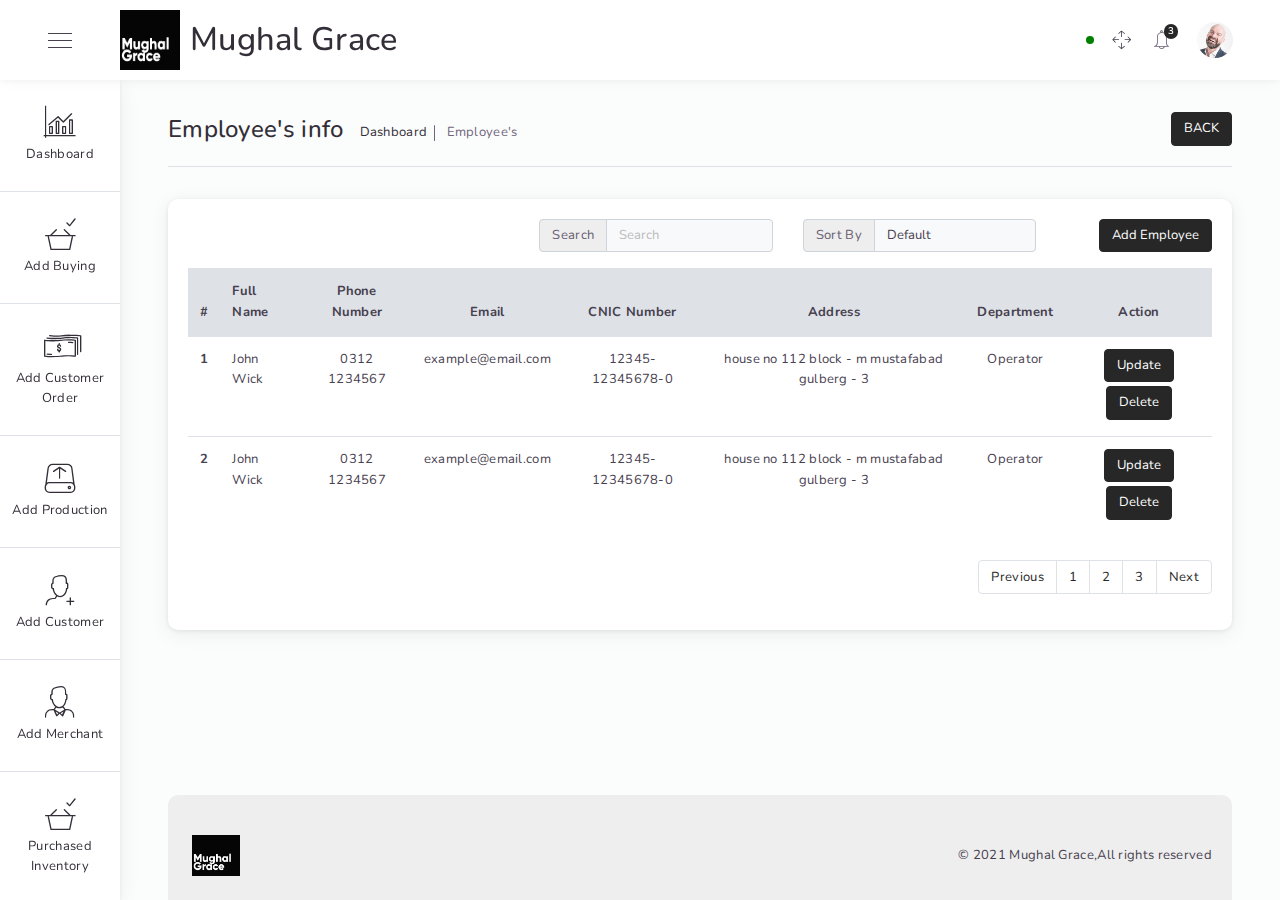
<file: employee.html>
<!DOCTYPE html>
<html lang="en">

<head>
    <meta charset="UTF-8">
    <meta name="viewport" content="width=device-width,initial-scale=1">
    <meta http-equiv="X-UA-Compatible" content="ie=edge">
    <link rel="shortcut icon" href="assets/images/fav-icon.png" type="image/x-icon">
    <title>Employee | Mughal Grace</title>
    <link href="https://fonts.googleapis.com/css?family=Nunito:300,400,400i,600,700,800,900" rel="stylesheet">
    <link rel="stylesheet" href="assets\styles\css\themes\lite-purple.min.css">
    <link rel="stylesheet" href="assets\styles\vendor\perfect-scrollbar.css">
    <link rel="stylesheet" href="assets\styles\vendor\datatables.min.css">
    <link rel="stylesheet" href="./assets/js/datepicker/datepicker.css">
    <link rel="stylesheet" href="assets\styles\vendor\sweetalert2.min.css">
    <link rel="stylesheet" href="assets\styles\vendor\pickadate\classic.css">
    <link rel="stylesheet" href="assets\styles\vendor\pickadate\classic.date.css">
    <style>
        .modal input,
        .modal select {
            background-color: transparent !important;
            border: 0 !important;
            border-bottom: 1px solid #272727 !important;
            border-radius: 0 !important;
            margin-bottom: 25px !important;
        }

        .modal #collapseExample {
            margin-bottom: 25px;
        }

        @media screen and (max-width: 768px) {
            .brand-name {
                display: none;
            }
        }
    </style>
</head>

<body>
    <div class="app-admin-wrap">
        <div class="main-header">
            <div class="menu-toggle" style="width: 120px;margin: 0;">
                <div></div>
                <div></div>
                <div></div>
            </div>

            <div class="logo" style="width: auto;display: flex;align-items: center;">
                <img src="assets\images\logo.png" alt="" style="margin-right: 10px;">
                <h1 class="brand-name" style="margin: 0;">Mughal Grace</h1>
            </div>

            <div style="margin: auto"></div>

            <div class="header-part-right">

                <div class="mr-2" style="width: 8px;height: 8px;background: green;border-radius: 30px;"></div>

                <!-- Full screen toggle -->
                <i class="i-Full-Screen header-icon d-none d-sm-inline-block" data-fullscreen=""></i>
                <!-- Notificaiton -->
                <div class="dropdown">
                    <div class="badge-top-container" id="dropdownNotification" role="button" data-toggle="dropdown"
                        aria-haspopup="true" aria-expanded="false">
                        <span class="badge badge-primary">3</span>
                        <i class="i-Bell text-muted header-icon"></i>
                    </div>
                    <!-- Notification dropdown -->
                    <div class="dropdown-menu dropdown-menu-right notification-dropdown"
                        aria-labelledby="dropdownNotification" data-perfect-scrollbar="" data-suppress-scroll-x="true">
                        <div class="dropdown-item d-flex">
                            <div class="notification-icon">
                                <i class="i-Speach-Bubble-6 text-primary mr-1"></i>
                            </div>
                            <div class="notification-details flex-grow-1">
                                <p class="m-0 d-flex align-items-center">
                                    <span>New message</span>
                                    <span class="badge badge-pill badge-primary ml-1 mr-1">new</span>
                                    <span class="flex-grow-1"></span>
                                    <span class="text-small text-muted ml-auto">10 sec ago</span>
                                </p>
                                <p class="text-small text-muted m-0">James: Hey! are you busy?</p>
                            </div>
                        </div>
                        <div class="dropdown-item d-flex">
                            <div class="notification-icon">
                                <i class="i-Receipt-3 text-success mr-1"></i>
                            </div>
                            <div class="notification-details flex-grow-1">
                                <p class="m-0 d-flex align-items-center">
                                    <span>New order received</span>
                                    <span class="badge badge-pill badge-success ml-1 mr-1">new</span>
                                    <span class="flex-grow-1"></span>
                                    <span class="text-small text-muted ml-auto">2 hours ago</span>
                                </p>
                                <p class="text-small text-muted m-0">1 Headphone, 3 iPhone x</p>
                            </div>
                        </div>
                        <div class="dropdown-item d-flex">
                            <div class="notification-icon">
                                <i class="i-Empty-Box text-danger mr-1"></i>
                            </div>
                            <div class="notification-details flex-grow-1">
                                <p class="m-0 d-flex align-items-center">
                                    <span>Product out of stock</span>
                                    <span class="badge badge-pill badge-danger ml-1 mr-1">3</span>
                                    <span class="flex-grow-1"></span>
                                    <span class="text-small text-muted ml-auto">10 hours ago</span>
                                </p>
                                <p class="text-small text-muted m-0">Headphone E67, R98, XL90, Q77</p>
                            </div>
                        </div>
                        <div class="dropdown-item d-flex">
                            <div class="notification-icon">
                                <i class="i-Data-Power text-success mr-1"></i>
                            </div>
                            <div class="notification-details flex-grow-1">
                                <p class="m-0 d-flex align-items-center">
                                    <span>Server Up!</span>
                                    <span class="badge badge-pill badge-success ml-1 mr-1">3</span>
                                    <span class="flex-grow-1"></span>
                                    <span class="text-small text-muted ml-auto">14 hours ago</span>
                                </p>
                                <p class="text-small text-muted m-0">Server rebooted successfully</p>
                            </div>
                        </div>
                    </div>
                </div>
                <!-- Notificaiton End -->

                <!-- User avatar dropdown -->
                <div class="dropdown">
                    <div class="user col align-self-end">
                        <img src="assets\images\faces\1.jpeg" id="userDropdown" alt="" data-toggle="dropdown"
                            aria-haspopup="true" aria-expanded="false" style="cursor: pointer;">

                        <div class="dropdown-menu dropdown-menu-right" aria-labelledby="userDropdown">
                            <div class="dropdown-header">
                                <strong>Mr. Umer</strong>
                            </div>
                            <a class="dropdown-item" href="../index.html">Sign out</a>
                        </div>
                    </div>
                </div>
            </div>

        </div>

        <div class="side-content-wrap">
            <div class="sidebar-left open" data-perfect-scrollbar="" data-suppress-scroll-x="true">
                <ul class="navigation-left">
                    <li class="nav-item">
                        <a class="nav-item-hold" href="./admin.html">
                            <i class="nav-icon i-Bar-Chart"></i>
                            <span class="nav-text">Dashboard</span>
                        </a>
                        <div class="triangle"></div>
                    </li>
                    <li class="nav-item" type="button" data-toggle="modal" data-target="#newOrder">
                        <a class="nav-item-hold" href="#">
                            <i class="nav-icon i-Checkout-Basket"></i>
                            <span class="nav-text">Add Buying</span>
                        </a>
                        <div class="triangle"></div>
                    </li>
                    <li class="nav-item" type="button" data-toggle="modal" data-target="#newCustomerOrder">
                        <a class="nav-item-hold" href="#">
                            <i class="nav-icon i-Money-2"></i>
                            <span class="nav-text">Add Customer Order</span>
                        </a>
                        <div class="triangle"></div>
                    </li>
                    <li class="nav-item" type="button" data-toggle="modal" data-target="#newProduct">
                        <a class="nav-item-hold" href="#">
                            <i class="nav-icon i-Data-Upload"></i>
                            <span class="nav-text">Add Production</span>
                        </a>
                        <div class="triangle"></div>
                    </li>
                    <li class="nav-item" type="button" data-toggle="modal" data-target="#newCustomer">
                        <a class="nav-item-hold" href="#">
                            <i class="nav-icon i-Add-User"></i>
                            <span class="nav-text">Add Customer</span>
                        </a>
                        <div class="triangle"></div>
                    </li>
                    <li class="nav-item" type="button" data-toggle="modal" data-target="#newMerchant">
                        <a class="nav-item-hold" href="#">
                            <i class="nav-icon i-Business-Man"></i>
                            <span class="nav-text">Add Merchant</span>
                        </a>
                        <div class="triangle"></div>
                    </li>
                    <li class="nav-item">
                        <a class="nav-item-hold" href="./purchased-stock.html">
                            <i class="nav-icon i-Checkout-Basket"></i>
                            <span class="nav-text">Purchased Inventory</span>
                        </a>
                        <div class="triangle"></div>
                    </li>
                    <li class="nav-item">
                        <a class="nav-item-hold" href="./customers-order.html">
                            <i class="nav-icon i-Money-2"></i>
                            <span class="nav-text">Customer Ordered</span>
                        </a>
                        <div class="triangle"></div>
                    </li>
                    <li class="nav-item">
                        <a class="nav-item-hold" href="./production.html">
                            <i class="nav-icon i-Data-Upload"></i>
                            <span class="nav-text">Production Inventory</span>
                        </a>
                        <div class="triangle"></div>
                    </li>
                    <li class="nav-item">
                        <a class="nav-item-hold" href="./customers.html">
                            <i class="nav-icon i-Administrator"></i>
                            <span class="nav-text">Customers info</span>
                        </a>
                        <div class="triangle"></div>
                    </li>
                    <li class="nav-item">
                        <a class="nav-item-hold" href="./merchant.html">
                            <i class="nav-icon i-Business-Man"></i>
                            <span class="nav-text">Merchants info</span>
                        </a>
                        <div class="triangle"></div>
                    </li>
                    <li class="nav-item">
                        <a class="nav-item-hold" href="./invoice.html">
                            <i class="nav-icon i-Financial"></i>
                            <span class="nav-text">Sale</span>
                        </a>
                        <div class="triangle"></div>
                    </li>
                    <li class="nav-item">
                        <a class="nav-item-hold" href="./employee.html">
                            <i class="nav-icon i-Administrator"></i>
                            <span class="nav-text">Employees info</span>
                        </a>
                        <div class="triangle"></div>
                    </li>
                    <li class="nav-item">
                        <a class="nav-item-hold" href="../index.html" style="color: white;background: black;">
                            <i class="nav-icon i-Administrator"></i>
                            <span class="nav-text">Log Out</span>
                        </a>
                        <div class="triangle"></div>
                    </li>
                </ul>
            </div>
            <div class="sidebar-overlay"></div>
        </div>
        <!--=============== Left side End ================-->

        <!-- ============ Body content start ============= -->
        <div class="main-content-wrap sidenav-open d-flex flex-column pl-5 pr-5">
            <div class="breadcrumb">
                <h1>Employee's info</h1>
                <ul>
                    <li><a href="./admin.html">Dashboard</a></li>
                    <li>Employee's</li>
                </ul>
                <button type="button" class="btn btn-primary ml-auto text-uppercase" onclick="history.back()">Back</button>
            </div>

            <div class="separator-breadcrumb border-top"></div>

            <div class="card">
                <div class="card-body">
                    <div class="row mb-3">
                        <div class="col-md-12">
                            <div class="row">
                                <div class="col-md-3 ml-auto">
                                    <div class="input-group">
                                        <div class="input-group-prepend">
                                          <span class="input-group-text">Search</span>
                                        </div>
                                        <input type="search" placeholder="Search" class="form-control">
                                    </div>
                                </div>
                                <div class="col-md-3">
                                    <div class="input-group">
                                        <div class="input-group-prepend">
                                          <span class="input-group-text">Sort By</span>
                                        </div>
                                        <select id="customerNameList" class="form-control">
                                            <option>Default</option>
                                            <option>Ascending</option>
                                            <option>Descending</option>
                                            <option>Alphabetical</option>
                                        </select>
                                    </div>
                                </div>
                                <div class="col-md-2 text-right">
                                    <button type="button" class="btn btn-primary" data-toggle="modal" data-target="#newEmployee">Add Employee</button>
                                </div>
                            </div>
                        </div>
                    </div>
                    <div class="row">
                        <div class="col-md-12 table-responsive">
                            <table class="table table-hover mb-4">
                                <thead class="bg-gray-300">
                                    <tr>
                                        <th scope="col" class="text-center">#</th>
                                        <th scope="col">Full Name</th>
                                        <th scope="col" class="text-center">Phone Number</th>
                                        <th scope="col" class="text-center">Email</th>
                                        <th scope="col" class="text-center">CNIC Number</th>
                                        <th scope="col" class="text-center">Address</th>
                                        <th scope="col" class="text-center">Department</th>
                                        <th scope="col" class="text-center">Action</th>
                                    </tr>
                                </thead>
                                <tbody>
                                    <tr>
                                        <th scope="row" class="text-center">1</th>
                                        <td>John Wick</td>
                                        <td class="text-center">0312 1234567</td>
                                        <td class="text-center">example@email.com</td>
                                        <td class="text-center">12345-12345678-0</td>
                                        <td class="text-center">house no 112 block - m mustafabad gulberg - 3	</td>
                                        <td class="text-center">Operator</td>
                                        <td class="text-center">
                                            <button type="button" class="btn btn-primary mb-1" data-toggle="modal" data-target="#updateEmployee">Update</button>
                                            <button type="button" class="btn btn-primary mb-1" data-toggle="modal" data-target="#deleteEmployeeModal">Delete</button>
                                        </td>
                                    </tr>
                                    <tr>
                                        <th scope="row" class="text-center">2</th>
                                        <td>John Wick</td>
                                        <td class="text-center">0312 1234567</td>
                                        <td class="text-center">example@email.com</td>
                                        <td class="text-center">12345-12345678-0</td>
                                        <td class="text-center">house no 112 block - m mustafabad gulberg - 3	</td>
                                        <td class="text-center">Operator</td>
                                        <td class="text-center">
                                            <button type="button" class="btn btn-primary mb-1" data-toggle="modal" data-target="#updateEmployee">Update</button>
                                            <button type="button" class="btn btn-primary mb-1" data-toggle="modal" data-target="#deleteEmployeeModal">Delete</button>
                                        </td>
                                    </tr>
                                </tbody>
                            </table>
                        </div>
                    </div>
                    <div class="row">
                        <div class="col-md-12">
                            <nav aria-label="Page navigation example" style="float: right;">
                                <ul class="pagination">
                                    <li class="page-item"><a class="page-link" href="#">Previous</a></li>
                                    <li class="page-item"><a class="page-link" href="#">1</a></li>
                                    <li class="page-item"><a class="page-link" href="#">2</a></li>
                                    <li class="page-item"><a class="page-link" href="#">3</a></li>
                                    <li class="page-item"><a class="page-link" href="#">Next</a></li>
                                </ul>
                            </nav>
                        </div>
                    </div>
                </div>
            </div>

            <!-- Footer Start -->
            <div class="flex-grow-1"></div>
            <div class="app-footer">
                <div class="footer-bottom pt-3 d-flex flex-column flex-sm-row align-items-center">
                    <img class="logo" src="assets\images\logo.png" alt="">
                    <!-- <a class="btn btn-primary text-white btn-rounded" href="https://themeforest.net/user/mh_rafi" target="_blank">
                    </a> -->
                    <span class="flex-grow-1"></span>
                    <div class="d-flex align-items-center">
                        <div>
                            <p class="m-0">&copy; 2021 Mughal Grace,All rights reserved</p>
                            <!-- <p class="m-0">All rights reserved</p> -->
                        </div>
                    </div>
                </div>
            </div>
            <!-- fotter end -->
        </div>
        <!-- ============ Body content End ============= -->
    </div>
    <!--=============== End app-admin-wrap ================-->


    <div class="modal fade" id="newOrder" tabindex="-1" role="dialog" aria-labelledby="newOrderLabel"
        style="display: none;" aria-hidden="true">
        <div class="modal-dialog modal-lg" role="document">
            <div class="modal-content">
                <div class="modal-header">
                    <h5 class="modal-title" id="newOrderLabel">New Buying</h5>
                    <button type="button" class="close" data-dismiss="modal" aria-label="Close">
                        <span aria-hidden="true">×</span>
                    </button>
                </div>
                <div class="modal-body card-body">
                    <form class="card-body">
                        <div class="row">
                            <div class="col-md-6">
                                <div class="form-group">
                                    <label for="customerNameList">Select Merchant</label>
                                    <select id="customerNameList" class="form-control">
                                        <option>Merchant Name</option>
                                        <option>Merchant 1</option>
                                        <option>Merchant 2</option>
                                        <option>Merchant 3</option>
                                    </select>
                                </div>
                            </div>
                            <div class="col-md-3">
                                <div class="form-group">
                                    <label for="customerName">
                                        <p class="m-0"></p>
                                    </label>
                                    <button class="d-block btn btn-primary mx-auto" type="button" data-toggle="collapse"
                                        data-target="#collapseExample" aria-expanded="false"
                                        aria-controls="collapseExample">
                                        Add Merchant
                                    </button>
                                </div>
                            </div>
                            <div class="col-md-3">
                                <div class="form-group float-right">
                                    <label for="customerName">
                                        <p class="m-0">Date</p>
                                    </label>
                                    <input type="date" class="form-control" id="date" placeholder="Enter Date">
                                </div>
                            </div>
                        </div>
                        <div class="row">
                            <div class="col-md-12">
                                <div class="collapse" id="collapseExample">
                                    <div class="card card-body">
                                        <div class="card-body">
                                            <div class="form-group">
                                                <label for="formGroupExampleInput4">Merchant Name:*</label>
                                                <input type="text" class="form-control" id="formGroupExampleInput4"
                                                    placeholder="Enter Merchant Name">
                                            </div>
                                            <div class="form-group">
                                                <label for="phone-1">CNIC Number:</label>
                                                <input type="number" class="form-control" id="phone-1"
                                                    placeholder="Enter CNIC Number">
                                            </div>
                                            <div class="row">
                                                <div class="col-md-6">
                                                    <div class="form-group">
                                                        <label for="officePhone">Phone:*</label>
                                                        <input type="tel" class="form-control" id="officePhone"
                                                            placeholder="Enter Phone Number">
                                                    </div>
                                                </div>
                                                <div class="col-md-6">
                                                    <div class="form-group">
                                                        <label for="formGroupExampleInput3">Email:*</label>
                                                        <input type="email" class="form-control" id="formGroupExampleInput3"
                                                            placeholder="Enter Email Address">
                                                    </div>
                                                </div>
                                            </div>
                                            <div class="form-group">
                                                <label for="formGroupExampleInput5">Address:*</label>
                                                <input type="text" class="form-control" id="formGroupExampleInput5"
                                                    placeholder="Enter Company Address">
                                            </div>
                                            <button class="btn btn-secondary" type="button" data-toggle="collapse"
                                                data-target="#collapseExample" aria-expanded="false"
                                                aria-controls="collapseExample">
                                                Cancel
                                            </button>
                                            <button class="btn btn-primary" type="button" data-toggle="collapse"
                                                data-target="#collapseExample" aria-expanded="false"
                                                aria-controls="collapseExample">
                                                Add Merchant
                                            </button>
                                        </div>
                                    </div>
                                </div>
                            </div>
                        </div>
                        <div class="row">
                            <div class="col-md-6">
                                <div class="form-group">
                                    <label for="formGroupExampleInput">Product Name:</label>
                                    <select id="formGroupExampleInput" class="form-control">
                                        <option>Yarn</option>
                                        <option>Niddles</option>
                                        <option>Product 1</option>
                                        <option>Product 2</option>
                                        <option>Product 3</option>
                                    </select>
                                </div>
                            </div>
                            <div class="col-md-6">
                                <div class="form-group">
                                    <label for="formGroupExampleInput2">Product Type</label>
                                    <select id="formGroupExampleInput2" class="form-control">
                                        <option>Nylone</option>
                                        <option>Cotton</option>
                                        <option>Polyster</option>
                                        <option>Type 1</option>
                                        <option>Type 2</option>
                                        <option>Type 3</option>
                                    </select>
                                </div>
                            </div>
                        </div>
                        <div class="row">
                            <div class="col-md-6">
                                <div class="form-group">
                                    <label for="lot-number-1">Lot Number:</label>
                                    <input type="number" class="form-control" id="lot-number-1"
                                        placeholder="Enter Lot Number">
                                </div>
                            </div>
                            <div class="col-md-6">
                                <div class="form-group">
                                    <label for="color">Select Color:</label>
                                    <select id="color" class="form-control">
                                        <option>Select Color</option>
                                        <option>Black</option>
                                        <option>White</option>
                                    </select>
                                </div>
                            </div>
                        </div>
                        <div class="row">
                            <div class="col-md-3">
                                <div class="form-group">
                                    <label for="box-weight-1">Box Weight:</label>
                                    <input type="number" class="form-control" id="box-weight-1"
                                        placeholder="Enter Box Weight">
                                </div>
                            </div>
                            <div class="col-md-3">
                                <div class="form-group">
                                    <label for="weight-type-1">Select Weight Type:</label>
                                    <select id="weight-type-1" class="form-control">
                                        <option>Kgs / Pounds</option>
                                        <option>Kgs</option>
                                        <option>Pounds</option>
                                    </select>
                                </div>
                            </div>
                            <div class="col-md-3">
                                <div class="form-group">
                                    <label for="quantity-1">Quantity</label>
                                    <input type="number" class="form-control" id="quantity-1"
                                        placeholder="Enter quantity">
                                </div>
                            </div>
                            <div class="col-md-3">
                                <div class="form-group">
                                    <label for="per-price-1">Price Per Quantity</label>
                                    <input type="number" class="form-control" id="per-price-1"
                                        placeholder="Enter Price Per Quantity">
                                </div>
                            </div>
                        </div>
                        <div class="row">
                            <div class="col-md-12">
                                <div class="form-group">
                                    <label for="total-price-1">Total Price</label>
                                    <input type="number" class="form-control" id="total-price-1"
                                        placeholder="Enter Total Price">
                                </div>
                            </div>
                        </div>
                        <div class="form-group">
                            <button class="d-block btn btn-primary" type="button" data-toggle="collapse"
                                data-target="#paymentMethodAddCollapseExample" aria-expanded="false"
                                aria-controls="paymentMethodAddCollapseExample">
                                Add Payment
                            </button>
                        </div>
                        <div class="row">
                            <div class="col-md-12">
                                <div class="collapse" id="paymentMethodAddCollapseExample">
                                    <div class="card card-body">
                                        <div class="card-body">
                                            <ul role="tablist" class="nav bg-light nav-pills nav-fill mb-3"
                                                style="border-radius: 30px;">
                                                <li class="nav-item">
                                                    <a data-toggle="pill" href="#nav-tab-paypal" class="nav-link active"
                                                        style="border-radius: 30px;">
                                                        Cash
                                                    </a>
                                                </li>
                                                <li class="nav-item">
                                                    <a data-toggle="pill" href="#nav-tab-cheque" class="nav-link"
                                                        style="border-radius: 30px;">
                                                        Cheque
                                                    </a>
                                                </li>
                                                <li class="nav-item">
                                                    <a data-toggle="pill" href="#nav-tab-card" class="nav-link"
                                                        style="border-radius: 30px;">
                                                        Bank Transfer
                                                    </a>
                                                </li>
                                            </ul>
                                            <div class="tab-content">

                                                <!-- cheque info -->
                                                <div id="nav-tab-cheque" class="tab-pane fade">
                                                    <div class="form-group mb-5">
                                                        <label data-toggle="tooltip">Cheque From:
                                                        </label>
                                                        <input type="text" required="" class="form-control"
                                                            name="chequeFrom">
                                                    </div>
                                                    <div class="form-group mb-5">
                                                        <label data-toggle="tooltip">Cheque Number:
                                                        </label>
                                                        <input type="number" required="" class="form-control"
                                                            name="chequeNumber">
                                                    </div>
                                                    <div class="form-group mb-5">
                                                        <label data-toggle="tooltip">Cheque To:
                                                        </label>
                                                        <input type="text" required="" class="form-control"
                                                            name="chequeTo">
                                                    </div>
                                                    <div class="form-group mb-5">
                                                        <label data-toggle="tooltip">Amount:
                                                        </label>
                                                        <input type="text" required="" class="form-control"
                                                            name="chequeAmount">
                                                    </div>
                                                    <div class="form-group mb-5">
                                                        <label data-toggle="tooltip">Cheque Image:
                                                        </label>
                                                        <input type="file" required="" class="form-control"
                                                            name="chequeAmount">
                                                    </div>
                                                </div>
                                                <!-- End -->

                                                <!-- credit card info-->
                                                <div id="nav-tab-card" class="tab-pane fade">
                                                    <div class="form-group">
                                                        <label for="username">Account Title</label>
                                                        <input type="text" name="title" placeholder="Account Title"
                                                            required="" class="form-control">
                                                    </div>
                                                    <div class="form-group mt-5 mb-5">
                                                        <label for="cardNumber">Account Number</label>
                                                        <input type="text" name="chk_no"
                                                            placeholder="54000**********" class="form-control"
                                                            required="" style="margin-bottom: 0px !important;">
                                                    </div>
                                                    <div class="form-group mt-5 mb-5">
                                                        <label for="cardNumber">IBAN</label>
                                                        <input type="text" name="chk_no"
                                                            placeholder="PK123000000000000000000"
                                                            class="form-control" required=""
                                                            style="margin-bottom: 0px !important;">
                                                    </div>
                                                    <div class="form-group mt-5 mb-5">
                                                        <label for="cardNumber">Amount</label>
                                                        <input type="number" name="chk_no" placeholder="Amount"
                                                            class="form-control" required=""
                                                            style="margin-bottom: 0px !important;">
                                                    </div>
                                                </div>
                                                <!-- End -->

                                                <!-- Paypal info -->
                                                <div id="nav-tab-paypal" class="tab-pane fade show active">
                                                    <div class="form-group mb-5">
                                                        <label data-toggle="tooltip">Name
                                                        </label>
                                                        <input type="text" required="" class="form-control"
                                                            name="amount">
                                                    </div>
                                                    <div class="form-group mb-5">
                                                        <label data-toggle="tooltip">Amount
                                                        </label>
                                                        <input type="text" required="" class="form-control"
                                                            name="amount">
                                                    </div>
                                                    <div class="row">
                                                        <div class="col-md-12">
                                                            <h4 class="card-title mb-3">Payment Category</h4>
                                                            <label class="radio radio-warning">
                                                                <input type="radio" name="radio" value="3">
                                                                <span>Debit</span>
                                                                <span class="checkmark"></span>
                                                            </label>
                                                            <label class="radio radio-success">
                                                                <input type="radio" name="radio" value="2">
                                                                <span>Credit</span>
                                                                <span class="checkmark"></span>
                                                            </label>
                                                        </div>
                                                    </div>
                                                </div>
                                                <!-- End -->
                                            </div>
                                            <button class="btn btn-secondary" type="button" data-toggle="collapse"
                                                data-target="#paymentMethodAddCollapseExample" aria-expanded="false"
                                                aria-controls="paymentMethodAddCollapseExample">
                                                Cancel
                                            </button>
                                            <button class="btn btn-primary" type="button" data-toggle="collapse"
                                                data-target="#paymentMethodAddCollapseExample" aria-expanded="false"
                                                aria-controls="paymentMethodAddCollapseExample">
                                                Add Payment
                                            </button>
                                        </div>
                                    </div>
                                </div>
                            </div>
                        </div>
                    </form>
                </div>
                <div class="modal-footer">
                    <button type="button" class="btn btn-secondary" data-dismiss="modal">Close</button>
                    <button type="button" class="btn btn-primary" data-dismiss="modal">Place Order</button>
                </div>
            </div>
        </div>
    </div>
    <div class="modal fade" id="newCustomerOrder" tabindex="-1" role="dialog" aria-labelledby="newCustomerOrderLabel"
        style="display: none;" aria-hidden="true">
        <div class="modal-dialog modal-lg" role="document">
            <div class="modal-content">
                <div class="modal-header">
                    <h5 class="modal-title" id="newCustomerOrderLabel">New Customer Order</h5>
                    <button type="button" class="close" data-dismiss="modal" aria-label="Close">
                        <span aria-hidden="true">×</span>
                    </button>
                </div>
                <div class="modal-body card-body">
                    <form class="card-body">
                        <div class="row">
                            <div class="col-md-5">
                                <div class="form-group">
                                    <label for="productName">Product Name:</label>
                                    <select id="productName" class="form-control">
                                        <option>Yarn</option>
                                        <option>Niddles</option>
                                        <option>Product 1</option>
                                        <option>Product 2</option>
                                        <option>Product 3</option>
                                    </select>
                                </div>
                            </div>
                            <div class="col-md-4">
                                <div class="form-group">
                                    <label for="productQuantity">Product Quantity(Kg)</label>
                                    <input type="number" class="form-control" id="productQuantity"
                                        placeholder="Enter Quantity">
                                </div>
                            </div>
                            <div class="col-md-3">
                                <div class="form-group">
                                    <label for="date">Date</label>
                                    <input type="date" class="form-control" id="date" placeholder="Enter Date">
                                </div>
                            </div>
                        </div>
                        <div class="row">
                            <div class="col-md-4">
                                <div class="form-group">
                                    <label for="pricePerQuantity">Price Per Quantity(Rs)</label>
                                    <input type="number" class="form-control" id="pricePerQuantity"
                                        placeholder="Enter Price Per Quantity">
                                </div>
                            </div>
                            <div class="col-md-3">
                                <div class="form-group">
                                    <label for="weight-type-1">Select Weight Type:</label>
                                    <select id="weight-type-1" class="form-control">
                                        <option>Kgs / Pounds</option>
                                        <option>Kgs</option>
                                        <option>Pounds</option>
                                    </select>
                                </div>
                            </div>
                            <div class="col-md-5">
                                <div class="row">
                                    <div class="col-sm-9">
                                        <div class="form-group">
                                            <label for="color-1">Select Product Color</label>
                                            <select id="color-1" class="form-control">
                                                <option>Product Color</option>
                                                <option>White</option>
                                                <option>Black</option>
                                            </select>
                                        </div>
                                    </div>
                                    <div class="col-sm-3">
                                        <div class="form-group">
                                            <label for="customerName">
                                                <p class="m-0">Daying</p>
                                            </label>
                                            <label class="checkbox checkbox-dark mt-2">
                                                <input type="checkbox">
                                                <span class="checkmark"></span>
                                            </label>
                                        </div>
                                    </div>
                                </div>
                            </div>
                        </div>
                        <div class="row">
                            <div class="col-md-12">
                                <div class="form-group">
                                    <label for="total-price-1">Total Price</label>
                                    <input type="number" class="form-control" id="total-price-1"
                                        placeholder="Enter Total Price">
                                </div>
                            </div>
                        </div>
                        <div class="form-group">
                            <button class="d-block btn btn-primary" type="button" data-toggle="collapse"
                                data-target="#customerOrderPaymentMethodAddCollapse" aria-expanded="false"
                                aria-controls="customerOrderPaymentMethodAddCollapse">
                                Add Payment
                            </button>
                        </div>
                        <div class="row">
                            <div class="col-md-12">
                                <div class="collapse" id="customerOrderPaymentMethodAddCollapse">
                                    <div class="card card-body">
                                        <div class="card-body">
                                            <ul role="tablist" class="nav bg-light nav-pills nav-fill mb-3"
                                                style="border-radius: 30px;">
                                                <li class="nav-item">
                                                    <a data-toggle="pill" href="#nav-tab-paypal-1" class="nav-link active"
                                                        style="border-radius: 30px;">
                                                        Cash
                                                    </a>
                                                </li>
                                                <li class="nav-item">
                                                    <a data-toggle="pill" href="#nav-tab-cheque-1" class="nav-link"
                                                        style="border-radius: 30px;">
                                                        Cheque
                                                    </a>
                                                </li>
                                                <li class="nav-item">
                                                    <a data-toggle="pill" href="#nav-tab-card-1" class="nav-link"
                                                        style="border-radius: 30px;">
                                                        Bank Transfer
                                                    </a>
                                                </li>
                                            </ul>
                                            <div class="tab-content">

                                                <!-- cheque info -->
                                                <div id="nav-tab-cheque-1" class="tab-pane fade">
                                                    <div class="form-group mb-5">
                                                        <label data-toggle="tooltip">Cheque From:
                                                        </label>
                                                        <input type="text" required="" class="form-control"
                                                            name="chequeFrom">
                                                    </div>
                                                    <div class="form-group mb-5">
                                                        <label data-toggle="tooltip">Cheque Number:
                                                        </label>
                                                        <input type="number" required="" class="form-control"
                                                            name="chequeNumber">
                                                    </div>
                                                    <div class="form-group mb-5">
                                                        <label data-toggle="tooltip">Cheque To:
                                                        </label>
                                                        <input type="text" required="" class="form-control"
                                                            name="chequeTo">
                                                    </div>
                                                    <div class="form-group mb-5">
                                                        <label data-toggle="tooltip">Amount:
                                                        </label>
                                                        <input type="text" required="" class="form-control"
                                                            name="chequeAmount">
                                                    </div>
                                                    <div class="form-group mb-5">
                                                        <label data-toggle="tooltip">Cheque Image:
                                                        </label>
                                                        <input type="file" required="" class="form-control"
                                                            name="chequeAmount">
                                                    </div>
                                                </div>
                                                <!-- End -->

                                                <!-- credit card info-->
                                                <div id="nav-tab-card-1" class="tab-pane fade">
                                                    <div class="form-group">
                                                        <label for="username">Account Title</label>
                                                        <input type="text" name="title" placeholder="Account Title"
                                                            required="" class="form-control">
                                                    </div>
                                                    <div class="form-group mt-5 mb-5">
                                                        <label for="cardNumber">Account Number</label>
                                                        <input type="text" name="chk_no"
                                                            placeholder="54000**********" class="form-control"
                                                            required="" style="margin-bottom: 0px !important;">
                                                    </div>
                                                    <div class="form-group mt-5 mb-5">
                                                        <label for="cardNumber">IBAN</label>
                                                        <input type="text" name="chk_no"
                                                            placeholder="PK123000000000000000000"
                                                            class="form-control" required=""
                                                            style="margin-bottom: 0px !important;">
                                                    </div>
                                                    <div class="form-group mt-5 mb-5">
                                                        <label for="cardNumber">Amount</label>
                                                        <input type="number" name="chk_no" placeholder="Amount"
                                                            class="form-control" required=""
                                                            style="margin-bottom: 0px !important;">
                                                    </div>
                                                </div>
                                                <!-- End -->

                                                <!-- Paypal info -->
                                                <div id="nav-tab-paypal-1" class="tab-pane fade show active">
                                                    <div class="form-group mb-5">
                                                        <label data-toggle="tooltip">Name
                                                        </label>
                                                        <input type="text" required="" class="form-control"
                                                            name="amount">
                                                    </div>
                                                    <div class="form-group mb-5">
                                                        <label data-toggle="tooltip">Amount
                                                        </label>
                                                        <input type="text" required="" class="form-control"
                                                            name="amount">
                                                    </div>
                                                    <div class="row">
                                                        <div class="col-md-12">
                                                            <h4 class="card-title mb-3">Payment Category</h4>
                                                            <label class="radio radio-warning">
                                                                <input type="radio" name="radio" value="3">
                                                                <span>Debit</span>
                                                                <span class="checkmark"></span>
                                                            </label>
                                                            <label class="radio radio-success">
                                                                <input type="radio" name="radio" value="2">
                                                                <span>Credit</span>
                                                                <span class="checkmark"></span>
                                                            </label>
                                                        </div>
                                                    </div>
                                                </div>
                                                <!-- End -->
                                            </div>
                                            <button class="btn btn-secondary" type="button" data-toggle="collapse"
                                                data-target="#customerOrderPaymentMethodAddCollapse" aria-expanded="false"
                                                aria-controls="customerOrderPaymentMethodAddCollapse">
                                                Cancel
                                            </button>
                                            <button class="btn btn-primary" type="button" data-toggle="collapse"
                                                data-target="#customerOrderPaymentMethodAddCollapse" aria-expanded="false"
                                                aria-controls="customerOrderPaymentMethodAddCollapse">
                                                Add Payment
                                            </button>
                                        </div>
                                    </div>
                                </div>
                            </div>
                        </div>
                    </form>
                </div>
                <div class="modal-footer">
                    <button type="button" class="btn btn-secondary" data-dismiss="modal">Close</button>
                    <button type="button" class="btn btn-primary" data-dismiss="modal">Place Order</button>
                </div>
            </div>
        </div>
    </div>
    <div class="modal fade" id="newProduct" tabindex="-1" role="dialog" aria-labelledby="newProductLabel"
        style="display: none;" aria-hidden="true">
        <div class="modal-dialog modal-lg" role="document">
            <div class="modal-content">
                <div class="modal-header">
                    <h5 class="modal-title" id="newProductLabel">New Daily Production</h5>
                    <button type="button" class="close" data-dismiss="modal" aria-label="Close">
                        <span aria-hidden="true">×</span>
                    </button>
                </div>
                <div class="modal-body">
                    <form>
                        <div class="row">
                            <div class="col-md-5">
                                <div class="form-group">
                                    <label for="formGroupExampleInput7">Product Name</label>
                                    <input type="text" class="form-control" id="formGroupExampleInput7"
                                        placeholder="Enter Product Name">
                                </div>
                            </div>
                            <div class="col-md-4">
                                <div class="form-group">
                                    <label for="quantity-2">Quantity</label>
                                    <input type="number" class="form-control" id="quantity-2"
                                        placeholder="Enter quantity">
                                </div>
                            </div>
                            <div class="col-md-3">
                                <div class="form-group">
                                    <label for="date">Date</label>
                                    <input type="date" class="form-control" id="date"
                                        placeholder="Enter Date">
                                </div>
                            </div>
                        </div>
                        <div class="row">
                            <div class="col-md-6">
                                <div class="form-group">
                                    <label for="warehouse-id">Warehouse ID</label>
                                    <input type="number" class="form-control" id="warehouse-id"
                                        placeholder="Enter Warehouse ID">
                                </div>
                            </div>
                            <div class="col-md-6">
                                <div class="row">
                                    <div class="col-sm-3">
                                        <div class="form-group">
                                            <label for="customerName">
                                                <p class="m-0">Daying</p>
                                            </label>
                                            <label class="checkbox checkbox-dark mt-2">
                                                <input type="checkbox">
                                                <span class="checkmark"></span>
                                            </label>
                                        </div>
                                    </div>
                                    <div class="col-sm-9">
                                        <div class="form-group">
                                            <label for="color-1">Select Product Color</label>
                                            <select id="color-1" class="form-control">
                                                <option>Product Color</option>
                                                <option>White</option>
                                                <option>Black</option>
                                            </select>
                                        </div>
                                    </div>
                                </div>
                            </div>
                        </div>
                    </form>
                </div>
                <div class="modal-footer">
                    <button type="button" class="btn btn-secondary" data-dismiss="modal">Close</button>
                    <button type="button" class="btn btn-primary" data-dismiss="modal">Save Product</button>
                </div>
            </div>
        </div>
    </div>
    <div class="modal fade" id="newCustomer" tabindex="-1" role="dialog" aria-labelledby="newCustomerLabel"
        style="display: none;" aria-hidden="true">
        <div class="modal-dialog modal-lg" role="document">
            <div class="modal-content">
                <div class="modal-header">
                    <h5 class="modal-title" id="newCustomerLabel">New Customer</h5>
                    <button type="button" class="close" data-dismiss="modal" aria-label="Close">
                        <span aria-hidden="true">×</span>
                    </button>
                </div>
                <div class="modal-body">
                    <form class="card-body">
                        <div class="row">
                            <div class="col-md-6">
                                <label for="ntnNumber">NTN:</label>
                                <input type="number" class="form-control" id="ntnNumber"
                                    placeholder="Enter NTN Number">
                            </div>
                            <div class="col-md-6">
                                <label for="customer-name">Name:</label>
                                <input type="text" class="form-control" id="customer-name"
                                    placeholder="Enter Customer Name">
                            </div>
                        </div>
                        <div class="form-group">
                            <label for="formGroupExampleInput9">Company:</label>
                            <input type="text" class="form-control" id="formGroupExampleInput9"
                                placeholder="Enter Company Name">
                        </div>
                        <div class="row">
                            <div class="col-md-6">
                                <div class="form-group">
                                    <label for="phone-2">Phone:</label>
                                    <input type="number" class="form-control" id="phone-2"
                                        placeholder="Enter Phone Number">
                                </div>
                            </div>
                            <div class="col-md-6">
                                <div class="form-group">
                                    <label for="office-email">Email:</label>
                                    <input type="number" class="form-control" id="office-email"
                                        placeholder="Enter Office Phone Number">
                                </div>
                            </div>
                        </div>
                        <div class="form-group">
                            <label for="formGroupExampleInput10">Address</label>
                            <input type="text" class="form-control" id="formGroupExampleInput10"
                                placeholder="Enter Company Address">
                        </div>
                    </form>
                </div>
                <div class="modal-footer">
                    <button type="button" class="btn btn-secondary" data-dismiss="modal">Close</button>
                    <button type="button" class="btn btn-primary" data-dismiss="modal">Save</button>
                </div>
            </div>
        </div>
    </div>
    <div class="modal fade" id="newEmployee" tabindex="-1" role="dialog" aria-labelledby="newEmployeeLabel"
        style="display: none;" aria-hidden="true">
        <div class="modal-dialog" role="document">
            <div class="modal-content">
                <div class="modal-header">
                    <h5 class="modal-title" id="newEmployeeLabel">New Employee</h5>
                    <button type="button" class="close" data-dismiss="modal" aria-label="Close">
                        <span aria-hidden="true">×</span>
                    </button>
                </div>
                <div class="modal-body">
                    <form class="card-body">
                        <div class="form-group">
                            <label for="formGroupExampleInput11">Full Name:</label>
                            <input type="text" class="form-control" id="formGroupExampleInput11"
                                placeholder="Enter Customer Name">
                        </div>
                        <div class="row">
                            <div class="col-md-6">
                                <div class="form-group">
                                    <label for="phone-3">Phone:</label>
                                    <input type="number" class="form-control" id="phone-3"
                                        placeholder="Enter Phone Number">
                                </div>
                            </div>
                            <div class="col-md-6">
                                <div class="form-group">
                                    <label for="email">Email:</label>
                                    <input type="number" class="form-control" id="email" placeholder="Enter Email">
                                </div>
                            </div>
                        </div>
                        <div class="form-group">
                            <label for="formGroupExampleInput12">CNIC Number:</label>
                            <input type="text" class="form-control" id="formGroupExampleInput12"
                                placeholder="Enter CNIC Number">
                        </div>
                        <div class="form-group">
                            <label for="formGroupExampleInput13">Address</label>
                            <input type="text" class="form-control" id="formGroupExampleInput13"
                                placeholder="Enter Address">
                        </div>
                        <div class="form-group">
                            <label for="formGroupExampleInput14">Department:</label>
                            <input type="text" class="form-control" id="formGroupExampleInput14"
                                placeholder="Enter Employee Department">
                        </div>
                    </form>
                </div>
                <div class="modal-footer">
                    <button type="button" class="btn btn-secondary" data-dismiss="modal">Close</button>
                    <button type="button" class="btn btn-primary" data-dismiss="modal">Save</button>
                </div>
            </div>
        </div>
    </div>
    <div class="modal fade" id="newMerchant" tabindex="-1" role="dialog"
        aria-labelledby="newMerchantLabel" style="display: none;" aria-hidden="true">
        <div class="modal-dialog" role="document">
            <div class="modal-content">
                <div class="modal-header">
                    <h5 class="modal-title" id="newMerchantLabel">Add Merchant</h5>
                    <button type="button" class="close" data-dismiss="modal" aria-label="Close">
                        <span aria-hidden="true">×</span>
                    </button>
                </div>
                <div class="modal-body">
                    <form class="card-body">
                        <div class="form-group">
                            <label for="merchantName">Name:</label>
                            <input type="text" class="form-control" id="merchantName"
                                placeholder="Enter Merchant Name">
                        </div>
                        <div class="row">
                            <div class="col-md-6">
                                <div class="form-group">
                                    <label for="merchantPhoneNumber">Phone:</label>
                                    <input type="number" class="form-control" id="merchantPhoneNumber"
                                        placeholder="Enter Phone Number">
                                </div>
                            </div>
                            <div class="col-md-6">
                                <div class="form-group">
                                    <label for="merchantEmail">Email:</label>
                                    <input type="email" class="form-control" id="merchantEmail" placeholder="Enter Office Email">
                                </div>
                            </div>
                        </div>
                        <div class="form-group">
                            <label for="merchant-cnic-number">CNIC</label>
                            <input type="text" class="form-control" id="merchant-cnic-number"
                                placeholder="Enter CNIC Number">
                        </div>
                        <div class="form-group">
                            <label for="merchantAddress">Address</label>
                            <input type="text" class="form-control" id="merchantAddress"
                                placeholder="Enter Company Address">
                        </div>
                    </form>
                </div>
                <div class="modal-footer">
                    <button type="button" class="btn btn-secondary" data-dismiss="modal">Close</button>
                    <button type="button" class="btn btn-primary" data-dismiss="modal">Add Merchant</button>
                </div>
            </div>
        </div>
    </div>
    <div class="modal fade" id="perchasedUpdateModal" tabindex="-1" role="dialog" aria-labelledby="perchasedUpdateModalLabel"
        style="display: none;" aria-hidden="true">
        <div class="modal-dialog modal-lg" role="document">
            <div class="modal-content">
                <div class="modal-header">
                    <h5 class="modal-title" id="perchasedUpdateModalLabel">New Buying</h5>
                    <button type="button" class="close" data-dismiss="modal" aria-label="Close">
                        <span aria-hidden="true">×</span>
                    </button>
                </div>
                <div class="modal-body card-body">
                    <form class="card-body">
                        <div class="row">
                            <div class="col-md-9">
                                <div class="form-group">
                                    <label for="customerNameList">Select Merchant</label>
                                    <select id="customerNameList" class="form-control" disabled>
                                        <option>Merchant Name</option>
                                        <option selected>Mr.Ahmed</option>
                                        <option>Merchant 2</option>
                                        <option>Merchant 3</option>
                                    </select>
                                </div>
                            </div>
                            <div class="col-md-3">
                                <div class="form-group float-right">
                                    <label for="customerName">
                                        <p class="m-0"></p>
                                    </label>
                                    <button class="d-block btn btn-primary ml-auto" type="button" data-toggle="collapse"
                                        data-target="#collapseExample" aria-expanded="false"
                                        aria-controls="collapseExample" disabled>
                                        Add Merchant
                                    </button>
                                </div>
                            </div>
                        </div>
                        <div class="row">
                            <div class="col-md-12">
                                <div class="collapse" id="collapseExample">
                                    <div class="card card-body">
                                        <div class="card-body">
                                            <div class="form-group">
                                                <label for="formGroupExampleInput4">Merchant Name:*</label>
                                                <input type="text" class="form-control" id="formGroupExampleInput4"
                                                    placeholder="Enter Merchant Name">
                                            </div>
                                            <div class="form-group">
                                                <label for="phone-1">CNIC Number:</label>
                                                <input type="number" class="form-control" id="phone-1"
                                                    placeholder="Enter CNIC Number">
                                            </div>
                                            <div class="row">
                                                <div class="col-md-6">
                                                    <div class="form-group">
                                                        <label for="officePhone">Phone:*</label>
                                                        <input type="tel" class="form-control" id="officePhone"
                                                            placeholder="Enter Phone Number">
                                                    </div>
                                                </div>
                                                <div class="col-md-6">
                                                    <div class="form-group">
                                                        <label for="formGroupExampleInput3">Email:*</label>
                                                        <input type="email" class="form-control" id="formGroupExampleInput3"
                                                            placeholder="Enter Email Address">
                                                    </div>
                                                </div>
                                            </div>
                                            <div class="form-group">
                                                <label for="formGroupExampleInput5">Address:*</label>
                                                <input type="text" class="form-control" id="formGroupExampleInput5"
                                                    placeholder="Enter Company Address">
                                            </div>
                                            <button class="btn btn-secondary" type="button" data-toggle="collapse"
                                                data-target="#collapseExample" aria-expanded="false"
                                                aria-controls="collapseExample">
                                                Cancel
                                            </button>
                                            <button class="btn btn-primary" type="button" data-toggle="collapse"
                                                data-target="#collapseExample" aria-expanded="false"
                                                aria-controls="collapseExample">
                                                Add Merchant
                                            </button>
                                        </div>
                                    </div>
                                </div>
                            </div>
                        </div>
                        <div class="row">
                            <div class="col-md-6">
                                <div class="form-group">
                                    <label for="formGroupExampleInput">Product Name:</label>
                                    <select id="formGroupExampleInput" class="form-control">
                                        <option>Product Name</option>
                                        <option selected>Yarn</option>
                                        <option>Niddles</option>
                                        <option>Product 1</option>
                                        <option>Product 2</option>
                                        <option>Product 3</option>
                                    </select>
                                </div>
                            </div>
                            <div class="col-md-6">
                                <div class="form-group">
                                    <label for="formGroupExampleInput2">Product Type</label>
                                    <select id="formGroupExampleInput2" class="form-control">
                                        <option>Nylone</option>
                                        <option selected>Cotton</option>
                                        <option>Polyster</option>
                                        <option>Type 1</option>
                                        <option>Type 2</option>
                                        <option>Type 3</option>
                                    </select>
                                </div>
                            </div>
                        </div>
                        <div class="row">
                            <div class="col-md-6">
                                <div class="form-group">
                                    <label for="lot-number-1">Lot Number:</label>
                                    <input type="number" class="form-control" id="lot-number-1"
                                        placeholder="Enter Lot Number" value="LPG-111">
                                </div>
                            </div>
                            <div class="col-md-6">
                                <div class="form-group">
                                    <label for="color">Select Color:</label>
                                    <select id="color" class="form-control">
                                        <option>Select Color</option>
                                        <option>Black</option>
                                        <option selected>White</option>
                                    </select>
                                </div>
                            </div>
                        </div>
                        <div class="row">
                            <div class="col-md-9">
                                <div class="form-group">
                                    <label for="box-weight-1">Box Weight:</label>
                                    <input type="number" class="form-control" id="box-weight-1"
                                        placeholder="Enter Box Weight" value="1000">
                                </div>
                            </div>
                            <div class="col-md-3">
                                <div class="form-group">
                                    <label for="weight-type-1">Select Weight Type:</label>
                                    <select id="weight-type-1" class="form-control">
                                        <option>Kgs / Pounds</option>
                                        <option selected>Kgs</option>
                                        <option>Pounds</option>
                                    </select>
                                </div>
                            </div>
                        </div>
                        <div class="row">
                            <div class="col-md-6">
                                <div class="form-group">
                                    <label for="quantity-1">Quantity</label>
                                    <input type="number" class="form-control" id="quantity-1"
                                        placeholder="Enter quantity" value="300">
                                </div>
                            </div>
                            <div class="col-md-6">
                                <div class="form-group">
                                    <label for="per-price-1">Price Per Quantity</label>
                                    <input type="number" class="form-control" id="per-price-1"
                                        placeholder="Enter Price Per Quantity" value="1300">
                                </div>
                            </div>
                        </div>
                        <div class="row">
                            <div class="col-sm-4">
                                <div class="form-group">
                                    <label for="date">Date</label>
                                    <input type="date" class="form-control" id="date" placeholder="Enter Date" value="12-01-2021">
                                </div>
                            </div>
                            <div class="col-md-5">
                                <div class="form-group">
                                    <label for="total-price-1">Total Price</label>
                                    <input type="number" class="form-control" id="total-price-1"
                                        placeholder="Enter Total Price" value="761300">
                                </div>
                            </div>
                            <div class="col-md-3">
                                <div class="form-group float-right">
                                    <label for="customerName">
                                        <p class="m-0"></p>
                                    </label>
                                    <button class="d-block btn btn-primary ml-auto" type="button" data-toggle="collapse"
                                        data-target="#paymentMethodAddCollapseExample" aria-expanded="false"
                                        aria-controls="paymentMethodAddCollapseExample">
                                        Add Payment
                                    </button>
                                </div>
                            </div>
                        </div>
                        <div class="row">
                            <div class="col-md-12">
                                <div class="collapse" id="paymentMethodAddCollapseExample">
                                    <div class="card card-body">
                                        <div class="card-body">
                                            <ul role="tablist" class="nav bg-light nav-pills nav-fill mb-3"
                                                style="border-radius: 30px;">
                                                <li class="nav-item">
                                                    <a data-toggle="pill" href="#nav-tab-paypal" class="nav-link active"
                                                        style="border-radius: 30px;">
                                                        Cash
                                                    </a>
                                                </li>
                                                <li class="nav-item">
                                                    <a data-toggle="pill" href="#nav-tab-cheque" class="nav-link"
                                                        style="border-radius: 30px;">
                                                        Cheque
                                                    </a>
                                                </li>
                                                <li class="nav-item">
                                                    <a data-toggle="pill" href="#nav-tab-card" class="nav-link"
                                                        style="border-radius: 30px;">
                                                        Bank Transfer
                                                    </a>
                                                </li>
                                            </ul>
                                            <div class="tab-content">

                                                <!-- cheque info -->
                                                <div id="nav-tab-cheque" class="tab-pane fade">
                                                    <div class="form-group mb-5">
                                                        <label data-toggle="tooltip">Cheque From:
                                                        </label>
                                                        <input type="text" required="" class="form-control"
                                                            name="chequeFrom">
                                                    </div>
                                                    <div class="form-group mb-5">
                                                        <label data-toggle="tooltip">Cheque Number:
                                                        </label>
                                                        <input type="number" required="" class="form-control"
                                                            name="chequeNumber">
                                                    </div>
                                                    <div class="form-group mb-5">
                                                        <label data-toggle="tooltip">Cheque To:
                                                        </label>
                                                        <input type="text" required="" class="form-control"
                                                            name="chequeTo">
                                                    </div>
                                                    <div class="form-group mb-5">
                                                        <label data-toggle="tooltip">Amount:
                                                        </label>
                                                        <input type="text" required="" class="form-control"
                                                            name="chequeAmount">
                                                    </div>
                                                    <div class="form-group mb-5">
                                                        <label data-toggle="tooltip">Cheque Image:
                                                        </label>
                                                        <input type="file" required="" class="form-control"
                                                            name="chequeAmount">
                                                    </div>
                                                </div>
                                                <!-- End -->

                                                <!-- credit card info-->
                                                <div id="nav-tab-card" class="tab-pane fade">
                                                    <div class="form-group">
                                                        <label for="username">Account Title</label>
                                                        <input type="text" name="title" placeholder="Account Title"
                                                            required="" class="form-control">
                                                    </div>
                                                    <div class="form-group mt-5 mb-5">
                                                        <label for="cardNumber">Account Number</label>
                                                        <input type="text" name="chk_no"
                                                            placeholder="54000**********" class="form-control"
                                                            required="" style="margin-bottom: 0px !important;">
                                                    </div>
                                                    <div class="form-group mt-5 mb-5">
                                                        <label for="cardNumber">IBAN</label>
                                                        <input type="text" name="chk_no"
                                                            placeholder="PK123000000000000000000"
                                                            class="form-control" required=""
                                                            style="margin-bottom: 0px !important;">
                                                    </div>
                                                    <div class="form-group mt-5 mb-5">
                                                        <label for="cardNumber">Amount</label>
                                                        <input type="number" name="chk_no" placeholder="Amount"
                                                            class="form-control" required=""
                                                            style="margin-bottom: 0px !important;">
                                                    </div>
                                                </div>
                                                <!-- End -->

                                                <!-- Paypal info -->
                                                <div id="nav-tab-paypal" class="tab-pane fade show active">
                                                    <div class="form-group mb-5">
                                                        <label data-toggle="tooltip">Name
                                                        </label>
                                                        <input type="text" required="" class="form-control"
                                                            name="amount">
                                                    </div>
                                                    <div class="form-group mb-5">
                                                        <label data-toggle="tooltip">Amount
                                                        </label>
                                                        <input type="text" required="" class="form-control"
                                                            name="amount">
                                                    </div>
                                                    <div class="row">
                                                        <div class="col-md-12">
                                                            <h4 class="card-title mb-3">Payment Category</h4>
                                                            <label class="radio radio-warning">
                                                                <input type="radio" name="radio" value="3">
                                                                <span>Debit</span>
                                                                <span class="checkmark"></span>
                                                            </label>
                                                            <label class="radio radio-success">
                                                                <input type="radio" name="radio" value="2">
                                                                <span>Credit</span>
                                                                <span class="checkmark"></span>
                                                            </label>
                                                        </div>
                                                    </div>
                                                </div>
                                                <!-- End -->
                                            </div>
                                            <button class="btn btn-secondary" type="button" data-toggle="collapse"
                                                data-target="#paymentMethodAddCollapseExample" aria-expanded="false"
                                                aria-controls="paymentMethodAddCollapseExample">
                                                Cancel
                                            </button>
                                            <button class="btn btn-primary" type="button" data-toggle="collapse"
                                                data-target="#paymentMethodAddCollapseExample" aria-expanded="false"
                                                aria-controls="paymentMethodAddCollapseExample">
                                                Add Payment
                                            </button>
                                        </div>
                                    </div>
                                </div>
                            </div>
                        </div>
                    </form>
                </div>
                <div class="modal-footer">
                    <button type="button" class="btn btn-secondary" data-dismiss="modal">Close</button>
                    <button type="button" class="btn btn-primary" data-dismiss="modal">Place Order</button>
                </div>
            </div>
        </div>
    </div>
    <div class="modal fade" id="updateEmployee" tabindex="-1" role="dialog" aria-labelledby="updateEmployeeLabel"
        style="display: none;" aria-hidden="true">
        <div class="modal-dialog" role="document">
            <div class="modal-content">
                <div class="modal-header">
                    <h5 class="modal-title" id="updateEmployeeLabel">Update employee</h5>
                    <button type="button" class="close" data-dismiss="modal" aria-label="Close">
                        <span aria-hidden="true">×</span>
                    </button>
                </div>
                <div class="modal-body">
                    <form>
                        <div class="form-group">
                            <label for="formGroupExampleInput15">Full Name:</label>
                            <input type="text" class="form-control" id="formGroupExampleInput15"
                                placeholder="Enter Customer Name" value="John Wick">
                        </div>
                        <div class="row">
                            <div class="col-md-6">
                                <div class="form-group">
                                    <label for="phone-4">Phone:</label>
                                    <input type="tel" class="form-control" id="phone-4"
                                        placeholder="Enter Phone Number" value="0312 1234567">
                                </div>
                            </div>
                            <div class="col-md-6">
                                <div class="form-group">
                                    <label for="email-1">Email:</label>
                                    <input type="email" class="form-control" id="email-1"
                                        placeholder="Enter Email" value="example@email.com">
                                </div>
                            </div>
                        </div>
                        <div class="form-group">
                            <label for="formGroupExampleInput16">CNIC Number:</label>
                            <input type="text" class="form-control" id="formGroupExampleInput16"
                                placeholder="Enter CNIC Number" value="12345-12345678-0">
                        </div>
                        <div class="form-group">
                            <label for="formGroupExampleInput17">Address</label>
                            <input type="text" class="form-control" id="formGroupExampleInput17"
                                placeholder="Enter Address" value="house no 112 block - m mustafabad gulberg - 3">
                        </div>
                        <div class="form-group">
                            <label for="formGroupExampleInput18">Department:</label>
                            <input type="text" class="form-control" id="formGroupExampleInput18"
                                placeholder="Enter Employee Department" value="Operator">
                        </div>
                    </form>
                </div>
                <div class="modal-footer">
                    <button type="button" class="btn btn-secondary" data-dismiss="modal">Close</button>
                    <button type="button" class="btn btn-primary" data-dismiss="modal">Update</button>
                </div>
            </div>
        </div>
    </div>
    <div class="modal fade" id="viewInvoice" tabindex="-1" role="dialog" aria-labelledby="viewInvoiceLabel"
        style="display: none;" aria-hidden="true">
        <div class="modal-dialog modal-lg" role="document">
            <div class="modal-content">
                <div class="modal-header">
                    <h5 class="modal-title" id="newOrderLabel">Invoice</h5>
                    <button type="button" class="close" data-dismiss="modal" aria-label="Close">
                        <span aria-hidden="true">×</span>
                    </button>
                </div>
                <div class="modal-body">
                    <div class="tab-content" id="myTabContent">
                        <div class="tab-pane fade show active" id="invoice" role="tabpanel"
                            aria-labelledby="invoice-tab">
                            <div class="d-sm-flex mb-5" data-view="print">
                                <span class="m-auto"></span>
                                <button class="btn btn-primary mb-sm-0 mb-3 print-invoice">Print Invoice</button>
                            </div>
                            <!---===== Print Area =======-->
                            <div id="print-area">
                                <div class="row">
                                    <div class="col-md-6">
                                        <h4 class="font-weight-bold">Order Info</h4>
                                        <p>#106</p>
                                    </div>
                                    <div class="col-md-6 text-sm-right">
                                        <p><strong>Order status: </strong> Delivered</p>
                                        <p><strong>Order date: </strong> 10 Dec, 2018</p>
                                    </div>
                                </div>
                                <div class="mt-3 mb-4 border-top"></div>
                                <div class="row mb-5">
                                    <div class="col-md-6 mb-3 mb-sm-0">
                                        <h5 class="font-weight-bold">Bill From</h5>
                                        <p>New Age Inc.</p>
                                        <span style="white-space: pre-line">
                                            rodriguez.trent@senger.com
                                            61 Johnson St. Shirley, NY 11967.

                                            +202-555-0170
                                        </span>
                                    </div>
                                    <div class="col-md-6 text-sm-right">
                                        <h5 class="font-weight-bold">Bill To</h5>
                                        <p>UI Lib</p>
                                        <span style="white-space: pre-line">
                                            sales@ui-lib.com
                                            8254 S. Garfield Street. Villa Rica, GA 30180.

                                            +1-202-555-0170
                                        </span>
                                    </div>
                                </div>
                                <div class="row">
                                    <div class="col-md-12 table-responsive">
                                        <table class="table table-hover mb-4">
                                            <thead class="bg-gray-300">
                                                <tr>
                                                    <th scope="col">#</th>
                                                    <th scope="col">Serial Number</th>
                                                    <th scope="col">Name</th>
                                                    <th scope="col">Quantity</th>
                                                    <th scope="col">Price Per Quantity(Rs)</th>
                                                    <th scope="col">Total Price(Rs)</th>
                                                </tr>
                                            </thead>
                                            <tbody>
                                                <tr>
                                                    <th scope="row">1</th>
                                                    <td>300</td>
                                                    <td>Product 1</td>
                                                    <td>300</td>
                                                    <td>2200</td>
                                                    <td>10600</td>
                                                </tr>
                                                <tr>
                                                    <th scope="row">2</th>
                                                    <td>V-10</td>
                                                    <td>Product 2</td>
                                                    <td>100</td>
                                                    <td>200</td>
                                                    <td>10600</td>
                                                </tr>
                                            </tbody>
                                        </table>
                                    </div>

                                    <div class="col-md-12">
                                        <div class="invoice-summary">
                                            <p>Sub total: <span>PKR 1200</span></p>
                                            <p>Vat: <span>PKR 120</span></p>
                                            <h5 class="font-weight-bold">Grand Total: <span> PKR 1320</span></h5>
                                        </div>
                                    </div>
                                </div>
                            </div>
                            <!--==== / Print Area =====-->
                        </div>
                    </div>
                </div>
                <div class="modal-footer">
                    <button type="button" class="btn btn-secondary" data-dismiss="modal">Close</button>
                    <button class="btn btn-primary mb-sm-0 mb-3 print-invoice" data-dismiss="modal">Print
                        Invoice</button>
                </div>
            </div>
        </div>
    </div>
    <div class="modal fade" id="unpublishInvoice" tabindex="-1" role="dialog" aria-labelledby="unpublishInvoiceLabel"
        style="display: none;" aria-hidden="true">
        <div class="modal-dialog modal-lg" role="document">
            <div class="modal-content">
                <div class="modal-header">
                    <h5 class="modal-title" id="newOrderLabel">Invoice</h5>
                    <button type="button" class="close" data-dismiss="modal" aria-label="Close">
                        <span aria-hidden="true">×</span>
                    </button>
                </div>
                <div class="modal-body">
                    <div class="tab-content" id="myTabContent">
                        <div class="tab-pane fade show active" id="invoice" role="tabpanel"
                            aria-labelledby="invoice-tab">
                            <!---===== Print Area =======-->
                            <div id="print-area">
                                <div class="row">
                                    <div class="col-md-6">
                                        <h4 class="font-weight-bold">Order Info</h4>
                                        <p>#106</p>
                                    </div>
                                    <div class="col-md-6 text-sm-right">
                                        <p><strong>Order status: </strong> Delivered</p>
                                        <p><strong>Order date: </strong> 10 Dec, 2018</p>
                                    </div>
                                </div>
                                <div class="mt-3 mb-4 border-top"></div>
                                <div class="row mb-5">
                                    <div class="col-md-6 mb-3 mb-sm-0">
                                        <h5 class="font-weight-bold">Bill From</h5>
                                        <p>New Age Inc.</p>
                                        <span style="white-space: pre-line">
                                            rodriguez.trent@senger.com
                                            61 Johnson St. Shirley, NY 11967.

                                            +202-555-0170
                                        </span>
                                    </div>
                                    <div class="col-md-6 text-sm-right">
                                        <h5 class="font-weight-bold">Bill To</h5>
                                        <p>UI Lib</p>
                                        <span style="white-space: pre-line">
                                            sales@ui-lib.com
                                            8254 S. Garfield Street. Villa Rica, GA 30180.

                                            +1-202-555-0170
                                        </span>
                                    </div>
                                </div>
                                <div class="row">
                                    <div class="col-md-12 table-responsive">
                                        <table class="table table-hover mb-4">
                                            <thead class="bg-gray-300">
                                                <tr>
                                                    <th scope="col">#</th>
                                                    <th scope="col">Serial Number</th>
                                                    <th scope="col">Name</th>
                                                    <th scope="col">Quantity</th>
                                                    <th scope="col">Price Per Quantity(Rs)</th>
                                                    <th scope="col">Total Price(Rs)</th>
                                                </tr>
                                            </thead>
                                            <tbody>
                                                <tr>
                                                    <th scope="row">1</th>
                                                    <td>300</td>
                                                    <td>Product 1</td>
                                                    <td>300</td>
                                                    <td>2200</td>
                                                    <td>10600</td>
                                                </tr>
                                                <tr>
                                                    <th scope="row">2</th>
                                                    <td>V-10</td>
                                                    <td>Product 2</td>
                                                    <td>100</td>
                                                    <td>200</td>
                                                    <td>10600</td>
                                                </tr>
                                            </tbody>
                                        </table>
                                    </div>

                                    <div class="col-md-12">
                                        <div class="invoice-summary">
                                            <p>Sub total: <span>PKR 1200</span></p>
                                            <p>Vat: <span>PKR 120</span></p>
                                            <h5 class="font-weight-bold">Grand Total: <span> PKR 1320</span></h5>
                                        </div>
                                    </div>
                                </div>
                            </div>
                            <!--==== / Print Area =====-->
                        </div>
                    </div>
                </div>
                <div class="modal-footer">
                    <button type="button" class="btn btn-secondary" data-dismiss="modal">Close</button>
                </div>
            </div>
        </div>
    </div>
    <div class="modal fade" id="UpdateModal" tabindex="-1" role="dialog" aria-labelledby="newOrderLabel"
        style="display: none;" aria-hidden="true">
        <div class="modal-dialog modal-lg" role="document">
            <div class="modal-content">
                <div class="modal-header">
                    <h5 class="modal-title" id="newOrderLabel">Update Order</h5>
                    <button type="button" class="close" data-dismiss="modal" aria-label="Close">
                        <span aria-hidden="true">×</span>
                    </button>
                </div>
                <div class="modal-body">
                    <form>
                        <div class="row">
                            <div class="col-md-9">
                                <div class="form-group">
                                    <label for="updateCustomerNameList">Select Customer Name</label>
                                    <select id="updateCustomerNameList" class="form-control" disabled style="cursor: no-drop;">
                                        <option>Customer Name</option>
                                        <option selected>Pel</option>
                                        <option>Nadeem</option>
                                        <option>Customer 3</option>
                                    </select>
                                </div>
                            </div>
                            <div class="col-md-3">
                                <div class="form-group float-right">
                                    <label for="customerName">
                                        <p class="m-0"></p>
                                    </label>
                                    <button class="d-block btn btn-primary ml-auto" type="button" data-toggle="collapse"
                                        data-target="#customerDisabledCollapseExample" aria-expanded="false"
                                        aria-controls="customerDisabledCollapseExample" disabled style="cursor: no-drop;">
                                        Add Customer
                                    </button>
                                </div>
                            </div>
                        </div>
                        <div class="row">
                            <div class="col-md-12">
                                <div class="collapse" id="customerDisabledCollapseExample">
                                    <div class="card card-body">
                                        <div class="card-body">
                                            <div class="row">
                                                <div class="col-md-6">
                                                    <label for="ntnNumber">NTN:</label>
                                                    <input type="number" class="form-control" id="ntnNumber" placeholder="Enter NTN Number">
                                                </div>
                                                <div class="col-md-6">
                                                    <label for="customer-name">Name:</label>
                                                    <input type="text" class="form-control" id="customer-name" placeholder="Enter Customer Name">
                                                </div>
                                            </div>
                                            <div class="form-group">
                                                <label for="formGroupExampleInput9">Company:</label>
                                                <input type="text" class="form-control" id="formGroupExampleInput9" placeholder="Enter Company Name">
                                            </div>
                                            <div class="row">
                                                <div class="col-md-6">
                                                    <div class="form-group">
                                                        <label for="phone-2">Phone:</label>
                                                        <input type="number" class="form-control" id="phone-2" placeholder="Enter Phone Number">
                                                    </div>
                                                </div>
                                                <div class="col-md-6">
                                                    <div class="form-group">
                                                        <label for="office-email">Email:</label>
                                                        <input type="number" class="form-control" id="office-email" placeholder="Enter Office Phone Number">
                                                    </div>
                                                </div>
                                            </div>
                                            <div class="form-group">
                                                <label for="formGroupExampleInput10">Address</label>
                                                <input type="text" class="form-control" id="formGroupExampleInput10" placeholder="Enter Company Address">
                                            </div>
                                            <button class="btn btn-secondary" type="button" data-toggle="collapse"
                                                data-target="#collapseExample" aria-expanded="false"
                                                aria-controls="collapseExample">
                                                Cancel
                                            </button>
                                            <button class="btn btn-primary" type="button" data-toggle="collapse"
                                                data-target="#collapseExample" aria-expanded="false"
                                                aria-controls="collapseExample">
                                                Add Customer
                                            </button>
                                        </div>
                                    </div>
                                </div>
                            </div>
                        </div>
                        <div class="row">
                            <div class="col-md-6">
                                <div class="form-group">
                                    <label for="updateCustomerNameList">Select Product Name</label>
                                    <select id="updateCustomerNameList" class="form-control">
                                        <option>Product Name</option>
                                        <option selected>Niddle</option>
                                        <option>Product 2</option>
                                        <option>Product 3</option>
                                    </select>
                                </div>
                            </div>
                            <div class="col-md-6">
                                <div class="row">
                                    <div class="col-sm-3">
                                        <div class="form-group">
                                            <label for="customerName">
                                                <p class="m-0">Daying</p>
                                            </label>
                                            <label class="checkbox checkbox-dark mt-2">
                                                <input type="checkbox" checked="checked">
                                                <span class="checkmark"></span>
                                            </label>
                                        </div>
                                    </div>
                                    <div class="col-sm-9">
                                        <div class="form-group">
                                            <label for="color-1">Select Product Color</label>
                                            <select id="color-1" class="form-control">
                                                <option>Product Color</option>
                                                <option selected>White</option>
                                                <option>Black</option>
                                            </select>
                                        </div>
                                    </div>
                                </div>
                            </div>
                        </div>
                        <div class="row">
                            <div class="col-md-6">
                                <div class="form-group">
                                    <label for="per-price-3">Price Per Quantity (Rs)</label>
                                    <input type="number" class="form-control" id="per-price-3" placeholder="Enter Price Per Quantity" value="1600">
                                </div>
                            </div>
                            <div class="col-md-6">
                                <div class="form-group">
                                    <label for="total-price-2"> Total Price</label>
                                    <input type="number" class="form-control" id="total-price-2" placeholder="Enter Total Price" value="44600">
                                </div>
                            </div>
                        </div>
                    </form>
                </div>
                <div class="modal-footer">
                    <button type="button" class="btn btn-secondary" data-dismiss="modal">Close</button>
                    <button type="button" class="btn btn-primary" data-dismiss="modal">Update</button>
                </div>
            </div>
        </div>
    </div>
    <div class="modal fade" id="deliveryStatusModal" tabindex="-1" role="dialog"
        aria-labelledby="deliveryStatusModalLabel" style="display: none;" aria-hidden="true">
        <div class="modal-dialog" role="document">
            <div class="modal-content">
                <div class="modal-header">
                    <h5 class="modal-title" id="newOrderLabel">Order Status</h5>
                    <button type="button" class="close" data-dismiss="modal" aria-label="Close">
                        <span aria-hidden="true">×</span>
                    </button>
                </div>
                <div class="modal-body">
                    <form>
                        <div class="card-title">Delivery Status</div>
                        <label class="radio radio-warning">
                            <input type="radio" name="radio" value="3" checked>
                            <span>Not Delivered</span>
                            <span class="checkmark"></span>
                        </label>
                        <label class="radio radio-success">
                            <input type="radio" name="radio" value="2">
                            <span>Delivered</span>
                            <span class="checkmark"></span>
                        </label>
                    </form>
                </div>
                <div class="modal-footer">
                    <button type="button" class="btn btn-secondary" data-dismiss="modal">Close</button>
                    <button type="button" class="btn btn-primary" data-dismiss="modal">Update</button>
                </div>
            </div>
        </div>
    </div>
    <div class="modal fade" id="customerUpdateModal" tabindex="-1" role="dialog"
        aria-labelledby="customerUpdateModalLabel" style="display: none;" aria-hidden="true">
        <div class="modal-dialog" role="document">
            <div class="modal-content">
                <div class="modal-header">
                    <h5 class="modal-title" id="newOrderLabel">Customer Info Update</h5>
                    <button type="button" class="close" data-dismiss="modal" aria-label="Close">
                        <span aria-hidden="true">×</span>
                    </button>
                </div>
                <div class="modal-body">
                    <form>
                        <div class="row">
                            <div class="col-md-6">
                                <div class="form-group">
                                    <label for="ntn-number">NTN:</label>
                                    <input type="number" class="form-control" id="ntn-number"
                                        placeholder="Enter NTN Number" value="123456-7">
                                </div>
                            </div>
                            <div class="col-md-6">
                                <div class="form-group">
                                    <label for="formGroupExampleInput23">Name:</label>
                                    <input type="text" class="form-control" id="formGroupExampleInput23"
                                        placeholder="Enter Name" value="Mr. Ahmed">
                                </div>
                            </div>
                        </div>
                        <div class="form-group">
                            <label for="company-name">Company:</label>
                            <input type="text" class="form-control" id="company-name"
                                placeholder="Enter Company Name" value="Pel">
                        </div>
                        <div class="row">
                            <div class="col-md-6">
                                <div class="form-group">
                                    <label for="office-phone-1">Phone:</label>
                                    <input type="number" class="form-control" id="office-phone-1"
                                        placeholder="Enter Phone Number" value="0322841803">
                                </div>
                            </div>
                            <div class="col-md-6">
                                <div class="form-group">
                                    <label for="office-email-1">Email:</label>
                                    <input type="email" class="form-control" id="office-email-1" placeholder="Enter Office Email"
                                        value="example@email.com">
                                </div>
                            </div>
                        </div>
                        <div class="form-group">
                            <label for="formGroupExampleInput24">Address</label>
                            <input type="text" class="form-control" id="formGroupExampleInput24"
                                placeholder="Enter Company Address"
                                value="house no 112 block - m mustafabad gulberg - 3">
                        </div>
                    </form>
                </div>
                <div class="modal-footer">
                    <button type="button" class="btn btn-secondary" data-dismiss="modal">Close</button>
                    <button type="button" class="btn btn-primary" data-dismiss="modal">Update</button>
                </div>
            </div>
        </div>
    </div>
    <div class="modal fade" id="merchantUpdateModal" tabindex="-1" role="dialog"
        aria-labelledby="merchantUpdateModalLabel" style="display: none;" aria-hidden="true">
        <div class="modal-dialog" role="document">
            <div class="modal-content">
                <div class="modal-header">
                    <h5 class="modal-title" id="newOrderLabel">Merchant Info Update</h5>
                    <button type="button" class="close" data-dismiss="modal" aria-label="Close">
                        <span aria-hidden="true">×</span>
                    </button>
                </div>
                <div class="modal-body">
                    <form>
                        <div class="form-group">
                            <label for="merchantName">Name:</label>
                            <input type="text" class="form-control" id="merchantName"
                                placeholder="Enter Company Name" value="Mr. Ahmed">
                        </div>
                        <div class="row">
                            <div class="col-md-6">
                                <div class="form-group">
                                    <label for="merchantPhoneNumber">Phone:</label>
                                    <input type="number" class="form-control" id="merchantPhoneNumber"
                                        placeholder="Enter Phone Number" value="0322841803">
                                </div>
                            </div>
                            <div class="col-md-6">
                                <div class="form-group">
                                    <label for="merchantEmail">Email:</label>
                                    <input type="email" class="form-control" id="merchantEmail" placeholder="Enter Office Email"
                                        value="example@email.com">
                                </div>
                            </div>
                        </div>
                        <div class="form-group">
                            <label for="merchant-cnic-number">CNIC</label>
                            <input type="text" class="form-control" id="merchant-cnic-number"
                                placeholder="Enter CNIC Number"
                                value="12345-1234567-0">
                        </div>
                        <div class="form-group">
                            <label for="merchantAddress">Address</label>
                            <input type="text" class="form-control" id="merchantAddress"
                                placeholder="Enter Company Address"
                                value="house no 112 block - m mustafabad gulberg - 3">
                        </div>
                    </form>
                </div>
                <div class="modal-footer">
                    <button type="button" class="btn btn-secondary" data-dismiss="modal">Close</button>
                    <button type="button" class="btn btn-primary" data-dismiss="modal">Update</button>
                </div>
            </div>
        </div>
    </div>
    <div class="modal fade" id="stockInventoryUpdateModal" tabindex="-1" role="dialog"
        aria-labelledby="stockInventoryUpdateModalLabel" style="display: none;" aria-hidden="true">
        <div class="modal-dialog" role="document">
            <div class="modal-content">
                <div class="modal-header">
                    <h5 class="modal-title" id="newOrderLabel">Product Update</h5>
                    <button type="button" class="close" data-dismiss="modal" aria-label="Close">
                        <span aria-hidden="true">×</span>
                    </button>
                </div>
                <div class="modal-body">
                    <form>
                        <div class="row">
                            <div class="col-md-6">
                                <div class="form-group">
                                    <label for="formGroupExampleInput25">Serial Number:</label>
                                    <input type="text" class="form-control" id="formGroupExampleInput25"
                                        placeholder="Enter Product Serial Number" value="Q-11" disabled>
                                </div>
                            </div>
                            <div class="col-md-6">
                                <div class="form-group">
                                    <label for="formGroupExampleInput26">Product Name:</label>
                                    <input type="text" class="form-control" id="formGroupExampleInput26"
                                        placeholder="Enter Product Name" value="Tiger Nixon">
                                </div>
                            </div>
                        </div>
                        <div class="row">
                            <div class="col-md-6">
                                <div class="form-group">
                                    <label for="quantity-4">Quantity:</label>
                                    <input type="text" class="form-control" id="quantity-4"
                                        placeholder="Enter Product Quantity" value="22">
                                </div>
                            </div>
                            <div class="col-md-6">
                                <div class="form-group">
                                    <label for="warehouseID">Warehouse ID:</label>
                                    <input type="text" class="form-control" id="warehouseID"
                                        placeholder="Enter Warehouse ID" value="PG-11">
                                </div>
                            </div>
                        </div>
                        <div class="row">
                            <div class="col-md-6">
                                <div class="form-group">
                                    <label for="color-1">Select Product Color</label>
                                    <select id="color-1" class="form-control">
                                        <option>Product Color</option>
                                        <option>White</option>
                                        <option selected>Black</option>
                                    </select>
                                </div>
                            </div>
                            <div class="col-md-6">
                                <div class="form-group">
                                    <label for="customerName">
                                        <p class="m-0">Daying</p>
                                    </label>
                                    <label class="checkbox checkbox-dark mt-2">
                                        <input type="checkbox" checked="checked">
                                        <span class="checkmark"></span>
                                    </label>
                                </div>
                            </div>
                        </div>
                    </form>
                </div>
                <div class="modal-footer">
                    <button type="button" class="btn btn-secondary" data-dismiss="modal">Close</button>
                    <button type="button" class="btn btn-primary" data-dismiss="modal">Update</button>
                </div>
            </div>
        </div>
    </div>
    <div class="modal fade" id="paymentInfoModal" tabindex="-1" role="dialog"
        aria-labelledby="paymentInfoModalLabel" style="display: none;" aria-hidden="true">
        <div class="modal-dialog modal-lg" role="document">
            <div class="modal-content">
                <div class="modal-header">
                    <h5 class="modal-title" id="newOrderLabel">Payment info</h5>
                    <button type="button" class="close" data-dismiss="modal" aria-label="Close">
                        <span aria-hidden="true">×</span>
                    </button>
                </div>
                <div class="modal-body">
                    <div class="row">
                        <div class="col-lg-12 mx-auto">
                            <div class="px-5 py-3">
                                <!-- Credit card form tabs -->
                                <ul role="tablist" class="nav bg-light nav-pills nav-fill mb-3"
                                    style="border-radius: 30px;">
                                    <li class="nav-item">
                                        <a data-toggle="pill" href="#nav-tab-cheque-2" class="nav-link active" style="border-radius: 30px;">
                                            Cheque
                                        </a>
                                    </li>
                                    <li class="nav-item">
                                        <a data-toggle="pill" href="#nav-tab-card-2" class="nav-link"
                                            style="border-radius: 30px;">
                                            <i class="fas fa-money-check-alt text-dark" aria-hidden="true"></i>
                                            Online Transfer
                                        </a>
                                    </li>
                                    <li class="nav-item">
                                        <a data-toggle="pill" href="#nav-tab-paypal-2" class="nav-link"
                                            style="border-radius: 30px;">
                                            <i class="fas fa-money-bill-alt text-dark" aria-hidden="true"></i>
                                            Cash
                                        </a>
                                    </li>
                                </ul>
                                <!-- End -->


                                <!-- Credit card form content -->
                                <div class="tab-content">

                                    <!--  -->
                                    <div id="nav-tab-cheque-2" class="tab-pane fade show active">
                                        <div class="row">
                                            <div class="col-md-12 table-responsive">
                                                <table class="table table-hover mb-4">
                                                    <thead class="bg-gray-300">
                                                        <tr>
                                                            <th scope="col" class="text-center">#</th>
                                                            <th scope="col" class="text-center">Date</th>
                                                            <th scope="col" class="text-center">Cheque From</th>
                                                            <th scope="col">Cheque Number</th>
                                                            <th scope="col" class="text-center">Cheque To</th>
                                                            <th scope="col" class="text-center">Amount</th>
                                                        </tr>
                                                    </thead>
                                                    <tbody>
                                                        <tr>
                                                            <td class="text-center">1</td>
                                                            <td class="text-center">24-12-2020</td>
                                                            <td class="text-center">Ahmed</td>
                                                            <td>PK123000000000000000000</td>
                                                            <td class="text-center">Abdul Rehamn</td>
                                                            <td class="text-center">74000</td>
                                                        </tr>
                                                        <tr>
                                                            <td class="text-center">2</td>
                                                            <td class="text-center">24-2-2021</td>
                                                            <td class="text-center">Ahmed</td>
                                                            <td>PK123000000000000000000</td>
                                                            <td class="text-center">Abdul Rehamn</td>
                                                            <td class="text-center">74000</td>
                                                        </tr>
                                                        <tr>
                                                            <td class="text-center">3</td>
                                                            <td class="text-center">04-03-2021</td>
                                                            <td class="text-center">Ahmed</td>
                                                            <td>PK123000000000000000000</td>
                                                            <td class="text-center">Abdul Rehamn</td>
                                                            <td class="text-center">74000</td>
                                                        </tr>
                                                    </tbody>
                                                </table>
                                            </div>
                                        </div>
                                    </div>

                                    <!-- credit card info-->
                                    <div id="nav-tab-card-2" class="tab-pane fade">
                                        <div class="row">
                                            <div class="col-md-12 table-responsive">
                                                <table class="table table-hover mb-4">
                                                    <thead class="bg-gray-300">
                                                        <tr>
                                                            <th scope="col" class="text-center">#</th>
                                                            <th scope="col" class="text-center">Date</th>
                                                            <th scope="col">Name</th>
                                                            <th scope="col" class="text-center">IBAN</th>
                                                            <th scope="col" class="text-center">Acount Number</th>
                                                        </tr>
                                                    </thead>
                                                    <tbody>
                                                        <tr>
                                                            <td class="text-center">1</td>
                                                            <td class="text-center">18-12-2020</td>
                                                            <td>Abdul Rehamn</td>
                                                            <td class="text-center">PK123000000000000000000</td>
                                                            <td class="text-center">54000**********</td>
                                                        </tr>
                                                        <tr>
                                                            <td class="text-center">2</td>
                                                            <td class="text-center">19-12-2020</td>
                                                            <td>Abdul Rehamn</td>
                                                            <td class="text-center">PK123000000000000000000</td>
                                                            <td class="text-center">54000**********</td>
                                                        </tr>
                                                        <tr>
                                                            <td class="text-center">3</td>
                                                            <td class="text-center">25-12-2020</td>
                                                            <td>Abdul Rehamn</td>
                                                            <td class="text-center">PK123000000000000000000</td>
                                                            <td class="text-center">54000**********</td>
                                                        </tr>
                                                    </tbody>
                                                </table>
                                            </div>
                                        </div>
                                    </div>
                                    <!-- End -->

                                    <!-- Paypal info -->
                                    <div id="nav-tab-paypal-2" class="tab-pane fade">
                                        <div class="row">
                                            <div class="col-md-12 table-responsive">
                                                <table class="table table-hover mb-4">
                                                    <thead class="bg-gray-300">
                                                        <tr>
                                                            <td class="text-center">#</td>
                                                            <td class="text-center">Date</td>
                                                            <th scope="col">Customer Name</th>
                                                            <th scope="col">Receiver Name</th>
                                                            <th scope="col" class="text-center">Amount(Rs)</th>
                                                        </tr>
                                                    </thead>
                                                    <tbody>
                                                        <tr>
                                                            <td class="text-center">1</td>
                                                            <td class="text-center">17-12-2020</td>
                                                            <td>Mr. Abdul Rehamn</td>
                                                            <td>Mr. Arsalan</td>
                                                            <td class="text-center">1,000,000</td>
                                                        </tr>
                                                        <tr>
                                                            <td class="text-center">2</td>
                                                            <td class="text-center">23-12-2020</td>
                                                            <td>Mr. Abdul Rehamn</td>
                                                            <td>Mr. Arsalan</td>
                                                            <td class="text-center">1,000,000</td>
                                                        </tr>
                                                        <tr>
                                                            <td class="text-center">3</td>
                                                            <td class="text-center">27-12-2020</td>
                                                            <td>Mr. Abdul Rehamn</td>
                                                            <td>Mr. Arsalan</td>
                                                            <td class="text-center">1,000,000</td>
                                                        </tr>
                                                    </tbody>
                                                </table>
                                            </div>
                                        </div>
                                    </div>
                                    <!-- End -->
                                </div>
                                <!-- End -->

                            </div>
                        </div>
                    </div>
                </div>
                <div class="modal-footer">
                    <button type="button" class="btn btn-secondary" data-dismiss="modal">Close</button>
                </div>
            </div>
        </div>
    </div>
    <div class="modal fade" id="paymentUpdateModal" tabindex="-1" role="dialog"
        aria-labelledby="paymentUpdateModalLabel" style="display: none;" aria-hidden="true">
        <div class="modal-dialog" role="document">
            <div class="modal-content">
                <div class="modal-header">
                    <h5 class="modal-title" id="newOrderLabel">Add Payment</h5>
                    <button type="button" class="close" data-dismiss="modal" aria-label="Close">
                        <span aria-hidden="true">×</span>
                    </button>
                </div>
                <div class="modal-body">
                    <div class="">
                        <div class="card-body">
                            <ul role="tablist" class="nav bg-light nav-pills nav-fill mb-3"
                                style="border-radius: 30px;">
                                <li class="nav-item">
                                    <a data-toggle="pill" href="#nav-tab-paypal-3" class="nav-link active"
                                        style="border-radius: 30px;">
                                        Cash
                                    </a>
                                </li>
                                <li class="nav-item">
                                    <a data-toggle="pill" href="#nav-tab-cheque-3" class="nav-link"
                                        style="border-radius: 30px;">
                                        Cheque
                                    </a>
                                </li>
                                <li class="nav-item">
                                    <a data-toggle="pill" href="#nav-tab-card-3" class="nav-link"
                                        style="border-radius: 30px;">
                                        Bank Transfer
                                    </a>
                                </li>
                            </ul>
                            <div class="tab-content">

                                <!-- cheque info -->
                                <div id="nav-tab-cheque-3" class="tab-pane fade">
                                    <div class="form-group mb-5">
                                        <label data-toggle="tooltip">Cheque From:
                                        </label>
                                        <input type="text" required="" class="form-control"
                                            name="chequeFrom">
                                    </div>
                                    <div class="form-group mb-5">
                                        <label data-toggle="tooltip">Cheque Number:
                                        </label>
                                        <input type="number" required="" class="form-control"
                                            name="chequeNumber">
                                    </div>
                                    <div class="form-group mb-5">
                                        <label data-toggle="tooltip">Cheque To:
                                        </label>
                                        <input type="text" required="" class="form-control"
                                            name="chequeTo">
                                    </div>
                                    <div class="form-group mb-5">
                                        <label data-toggle="tooltip">Amount:
                                        </label>
                                        <input type="text" required="" class="form-control"
                                            name="chequeAmount">
                                    </div>
                                    <div class="form-group mb-5">
                                        <label data-toggle="tooltip">Cheque Image:
                                        </label>
                                        <input type="file" required="" class="form-control"
                                            name="chequeAmount">
                                    </div>
                                </div>
                                <!-- End -->

                                <!-- credit card info-->
                                <div id="nav-tab-card-3" class="tab-pane fade">
                                    <div class="form-group">
                                        <label for="username">Account Title</label>
                                        <input type="text" name="title" placeholder="Account Title"
                                            required="" class="form-control">
                                    </div>
                                    <div class="form-group mt-5 mb-5">
                                        <label for="cardNumber">Account Number</label>
                                        <input type="text" name="chk_no"
                                            placeholder="54000**********" class="form-control"
                                            required="" style="margin-bottom: 0px !important;">
                                    </div>
                                    <div class="form-group mt-5 mb-5">
                                        <label for="cardNumber">IBAN</label>
                                        <input type="text" name="chk_no"
                                            placeholder="PK123000000000000000000"
                                            class="form-control" required=""
                                            style="margin-bottom: 0px !important;">
                                    </div>
                                    <div class="form-group mt-5 mb-5">
                                        <label for="cardNumber">Amount</label>
                                        <input type="number" name="chk_no" placeholder="Amount"
                                            class="form-control" required=""
                                            style="margin-bottom: 0px !important;">
                                    </div>
                                </div>
                                <!-- End -->

                                <!-- Paypal info -->
                                <div id="nav-tab-paypal-3" class="tab-pane fade show active">
                                    <div class="form-group mb-5">
                                        <label data-toggle="tooltip">Name
                                        </label>
                                        <input type="text" required="" class="form-control"
                                            name="amount">
                                    </div>
                                    <div class="form-group mb-5">
                                        <label data-toggle="tooltip">Amount
                                        </label>
                                        <input type="text" required="" class="form-control"
                                            name="amount">
                                    </div>
                                    <div class="row">
                                        <div class="col-md-12">
                                            <h4 class="card-title mb-3">Payment Category</h4>
                                            <label class="radio radio-warning">
                                                <input type="radio" name="radio" value="3">
                                                <span>Debit</span>
                                                <span class="checkmark"></span>
                                            </label>
                                            <label class="radio radio-success">
                                                <input type="radio" name="radio" value="2">
                                                <span>Credit</span>
                                                <span class="checkmark"></span>
                                            </label>
                                        </div>
                                    </div>
                                </div>
                                <!-- End -->
                            </div>
                        </div>
                    </div>
                </div>
                <div class="modal-footer">
                    <button type="button" class="btn btn-secondary" data-dismiss="modal">Close</button>
                    <button type="button" class="btn btn-primary" data-dismiss="modal">Add Payment</button>
                </div>
            </div>
        </div>
    </div>
    <div class="modal fade" id="deleteModal" tabindex="-1" role="dialog" aria-labelledby="deleteModalLabel"
        style="display: none;" aria-hidden="true">
        <div class="modal-dialog" role="document">
            <div class="modal-content">
                <div class="modal-header">
                    <h5 class="modal-title" id="newOrderLabel">Delete Order</h5>
                    <button type="button" class="close" data-dismiss="modal" aria-label="Close">
                        <span aria-hidden="true">×</span>
                    </button>
                </div>
                <div class="modal-body">
                    <form>
                        <h3 class="card-title mb2">Delete Order</h3>
                        <p>* You are going to delete this order permanently</p>
                        <form>
                            <div class="form-group">
                                <label for="reEnterPassword-1">Password</label>
                                <input type="password" class="form-control" id="reEnterPassword-1"
                                    placeholder="Please Enter Your Password">
                            </div>
                        </form>
                    </form>
                </div>
                <div class="modal-footer">
                    <button type="button" class="btn btn-secondary" data-dismiss="modal">Cancel</button>
                    <button type="button" class="btn btn-primary" data-dismiss="modal">Delete</button>
                </div>
            </div>
        </div>
    </div>
    <div class="modal fade" id="deleteCustomerModal" tabindex="-1" role="dialog"
        aria-labelledby="deleteCustomerModalLabel" style="display: none;" aria-hidden="true">
        <div class="modal-dialog" role="document">
            <div class="modal-content">
                <div class="modal-header">
                    <h5 class="modal-title" id="newCustomerLabel">Delete Customer</h5>
                    <button type="button" class="close" data-dismiss="modal" aria-label="Close">
                        <span aria-hidden="true">×</span>
                    </button>
                </div>
                <div class="modal-body">
                    <form>
                        <h3 class="card-title mb2">Delete Customer</h3>
                        <p>* You are going to delete this Customer permanently</p>
                        <form>
                            <div class="form-group">
                                <label for="reEnterPassword-2">Password</label>
                                <input type="password" class="form-control" id="reEnterPassword-2"
                                    placeholder="Please Enter Your Password">
                            </div>
                        </form>
                    </form>
                </div>
                <div class="modal-footer">
                    <button type="button" class="btn btn-secondary" data-dismiss="modal">Cancel</button>
                    <button type="button" class="btn btn-primary" data-dismiss="modal">Delete</button>
                </div>
            </div>
        </div>
    </div>
    <div class="modal fade" id="deleteMerchantModal" tabindex="-1" role="dialog"
        aria-labelledby="deleteMerchantModalLabel" style="display: none;" aria-hidden="true">
        <div class="modal-dialog" role="document">
            <div class="modal-content">
                <div class="modal-header">
                    <h5 class="modal-title" id="newMerchantLabel">Delete Merchant</h5>
                    <button type="button" class="close" data-dismiss="modal" aria-label="Close">
                        <span aria-hidden="true">×</span>
                    </button>
                </div>
                <div class="modal-body">
                    <form>
                        <h3 class="card-title mb2">Delete Merchant</h3>
                        <p>* You are going to delete this Merchant permanently</p>
                        <form>
                            <div class="form-group">
                                <label for="reEnterPassword-2">Password</label>
                                <input type="password" class="form-control" id="reEnterPassword-2"
                                    placeholder="Please Enter Your Password">
                            </div>
                        </form>
                    </form>
                </div>
                <div class="modal-footer">
                    <button type="button" class="btn btn-secondary" data-dismiss="modal">Cancel</button>
                    <button type="button" class="btn btn-primary" data-dismiss="modal">Delete</button>
                </div>
            </div>
        </div>
    </div>
    <div class="modal fade" id="deleteEmployeeModal" tabindex="-1" role="dialog" aria-labelledby="deleteEmployeeModalLabel"
        style="display: none;" aria-hidden="true">
        <div class="modal-dialog" role="document">
            <div class="modal-content">
                <div class="modal-header">
                    <h5 class="modal-title" id="newEmployeeLabel">Delete Employee</h5>
                    <button type="button" class="close" data-dismiss="modal" aria-label="Close">
                        <span aria-hidden="true">×</span>
                    </button>
                </div>
                <div class="modal-body">
                    <form>
                        <h3 class="card-title mb2">Delete Employee</h3>
                        <p>* You are going to delete this order permanently</p>
                        <form>
                            <div class="form-group">
                                <label for="reEnterPassword-3">Password</label>
                                <input type="password" class="form-control" id="reEnterPassword-3"
                                    placeholder="Please Enter Your Password">
                            </div>
                        </form>
                    </form>
                </div>
                <div class="modal-footer">
                    <button type="button" class="btn btn-secondary" data-dismiss="modal">Cancel</button>
                    <button type="button" class="btn btn-primary" data-dismiss="modal">Delete</button>
                </div>
            </div>
        </div>
    </div>


    <script src="assets\js\vendor\jquery-3.3.1.min.js"></script>
    <script src="assets\js\vendor\bootstrap.bundle.min.js"></script>
    <script src="assets\js\vendor\perfect-scrollbar.min.js"></script>
    <script src="assets\js\vendor\echarts.min.js"></script>

    <script src="assets\js\es5\echart.options.min.js"></script>
    <script src="assets\js\es5\dashboard.v1.script.min.js"></script>

    <script src="assets\js\vendor\pickadate\picker.js"></script>
    <script src="assets\js\vendor\pickadate\picker.date.js"></script>

    <!-- page vendor js -->
    <script src="assets\js\vendor\datatables.min.js"></script>
    <script src="assets\js\vendor\sweetalert2.min.js"></script>
    <script src="assets\js\es5\script.min.js"></script>
    <script src="assets\js\sweetalert.script.js"></script>

    <!-- page custom js -->
    <script src="assets\js\datatables.script.js"></script>
    <script src="assets\js\modal.script.js"></script>
    <script src="assets\js\invoice.script.js"></script>
    <script src="./assets/js/datepicker/datepicker.js"></script>
    <script>
        $(function () {
            var $startDate = $('.start-date');
            var $endDate = $('.end-date');

            $startDate.datepicker({
                autoHide: true,
            });
            $endDate.datepicker({
                autoHide: true,
                startDate: $startDate.datepicker('getDate'),
            });

            $startDate.on('change', function () {
                $endDate.datepicker('setStartDate', $startDate.datepicker('getDate'));
            });
        });
    </script>
</body>

</html>
</file>
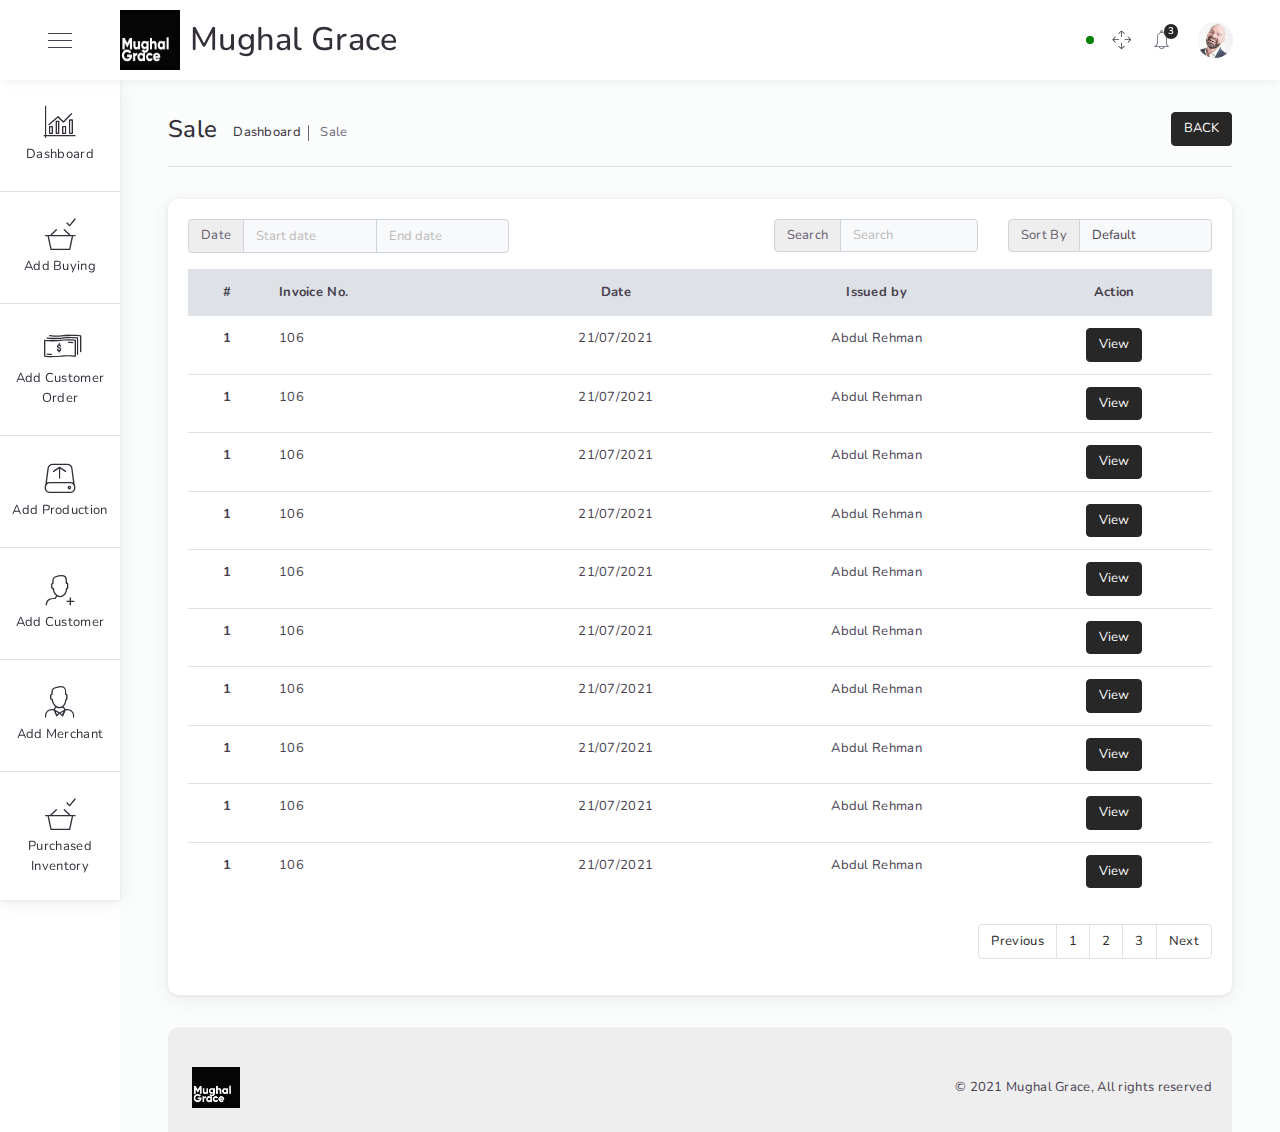
<file: invoice.html>
<!DOCTYPE html>
<html lang="en">

<head>
    <meta charset="UTF-8">
    <meta name="viewport" content="width=device-width,initial-scale=1">
    <meta http-equiv="X-UA-Compatible" content="ie=edge">
    <link rel="shortcut icon" href="./assets/images/fav-icon.png" type="image/x-icon">
    <title>Invoice | Mughal Grace</title>
    <link href="https://fonts.googleapis.com/css?family=Nunito:300,400,400i,600,700,800,900" rel="stylesheet">
    <link rel="stylesheet" href="assets\styles\css\themes\lite-purple.min.css">
    <link rel="stylesheet" href="assets\styles\vendor\perfect-scrollbar.css">
    <link rel="stylesheet" href="assets\styles\vendor\datatables.min.css">
    <link rel="stylesheet" href="./assets/js/datepicker/datepicker.css">
    <link rel="stylesheet" href="assets\styles\vendor\sweetalert2.min.css">
    <link rel="stylesheet" href="assets\styles\vendor\pickadate\classic.css">
    <link rel="stylesheet" href="assets\styles\vendor\pickadate\classic.date.css">
    <style>
        .modal input,.modal select{
            background: transparent !important;
            border: 0 !important;
            border-bottom: 1px solid #272727 !important;
            border-radius: 0 !important;
            margin-bottom: 25px !important;
        }
        .modal #collapseExample{
            margin-bottom: 25px;
        }
        @media screen and (max-width: 768px) {
            .brand-name{
                display: none;
            }
        }
    </style>
</head>

<body>
    <div class="app-admin-wrap">
        <div class="main-header">
            <div class="menu-toggle" style="width: 120px;margin: 0;">
                <div></div>
                <div></div>
                <div></div>
            </div>

            <div class="logo" style="width: auto;display: flex;align-items: center;">
                <img src="assets\images\logo.png" alt="" style="margin-right: 10px;">
                <h1 class="brand-name" style="margin: 0;">Mughal Grace</h1>
            </div>

            <div style="margin: auto"></div>

            <div class="header-part-right">

                <div class="mr-2" style="width: 8px;height: 8px;background: green;border-radius: 30px;"></div>

                <!-- Full screen toggle -->
                <i class="i-Full-Screen header-icon d-none d-sm-inline-block" data-fullscreen=""></i>
                <!-- Notificaiton -->
                <div class="dropdown">
                    <div class="badge-top-container" id="dropdownNotification" role="button" data-toggle="dropdown"
                        aria-haspopup="true" aria-expanded="false">
                        <span class="badge badge-primary">3</span>
                        <i class="i-Bell text-muted header-icon"></i>
                    </div>
                    <!-- Notification dropdown -->
                    <div class="dropdown-menu dropdown-menu-right notification-dropdown"
                        aria-labelledby="dropdownNotification" data-perfect-scrollbar="" data-suppress-scroll-x="true">
                        <div class="dropdown-item d-flex">
                            <div class="notification-icon">
                                <i class="i-Speach-Bubble-6 text-primary mr-1"></i>
                            </div>
                            <div class="notification-details flex-grow-1">
                                <p class="m-0 d-flex align-items-center">
                                    <span>New message</span>
                                    <span class="badge badge-pill badge-primary ml-1 mr-1">new</span>
                                    <span class="flex-grow-1"></span>
                                    <span class="text-small text-muted ml-auto">10 sec ago</span>
                                </p>
                                <p class="text-small text-muted m-0">James: Hey! are you busy?</p>
                            </div>
                        </div>
                        <div class="dropdown-item d-flex">
                            <div class="notification-icon">
                                <i class="i-Receipt-3 text-success mr-1"></i>
                            </div>
                            <div class="notification-details flex-grow-1">
                                <p class="m-0 d-flex align-items-center">
                                    <span>New order received</span>
                                    <span class="badge badge-pill badge-success ml-1 mr-1">new</span>
                                    <span class="flex-grow-1"></span>
                                    <span class="text-small text-muted ml-auto">2 hours ago</span>
                                </p>
                                <p class="text-small text-muted m-0">1 Headphone, 3 iPhone x</p>
                            </div>
                        </div>
                        <div class="dropdown-item d-flex">
                            <div class="notification-icon">
                                <i class="i-Empty-Box text-danger mr-1"></i>
                            </div>
                            <div class="notification-details flex-grow-1">
                                <p class="m-0 d-flex align-items-center">
                                    <span>Product out of stock</span>
                                    <span class="badge badge-pill badge-danger ml-1 mr-1">3</span>
                                    <span class="flex-grow-1"></span>
                                    <span class="text-small text-muted ml-auto">10 hours ago</span>
                                </p>
                                <p class="text-small text-muted m-0">Headphone E67, R98, XL90, Q77</p>
                            </div>
                        </div>
                        <div class="dropdown-item d-flex">
                            <div class="notification-icon">
                                <i class="i-Data-Power text-success mr-1"></i>
                            </div>
                            <div class="notification-details flex-grow-1">
                                <p class="m-0 d-flex align-items-center">
                                    <span>Server Up!</span>
                                    <span class="badge badge-pill badge-success ml-1 mr-1">3</span>
                                    <span class="flex-grow-1"></span>
                                    <span class="text-small text-muted ml-auto">14 hours ago</span>
                                </p>
                                <p class="text-small text-muted m-0">Server rebooted successfully</p>
                            </div>
                        </div>
                    </div>
                </div>
                <!-- Notificaiton End -->

                <!-- User avatar dropdown -->
                <div class="dropdown">
                    <div class="user col align-self-end">
                        <img src="assets\images\faces\1.jpeg" id="userDropdown" alt="" data-toggle="dropdown"
                            aria-haspopup="true" aria-expanded="false" style="cursor: pointer;">

                        <div class="dropdown-menu dropdown-menu-right" aria-labelledby="userDropdown">
                            <div class="dropdown-header">
                                <strong>Mr. Umer</strong>
                            </div>
                            <a class="dropdown-item" href="../index.html">Sign out</a>
                        </div>
                    </div>
                </div>
            </div>

        </div>

        <div class="side-content-wrap">
            <div class="sidebar-left open" data-perfect-scrollbar="" data-suppress-scroll-x="true">
                <ul class="navigation-left">
                    <li class="nav-item">
                        <a class="nav-item-hold" href="./admin.html">
                            <i class="nav-icon i-Bar-Chart"></i>
                            <span class="nav-text">Dashboard</span>
                        </a>
                        <div class="triangle"></div>
                    </li>
                    <li class="nav-item" type="button" data-toggle="modal" data-target="#newOrder">
                        <a class="nav-item-hold" href="#">
                            <i class="nav-icon i-Checkout-Basket"></i>
                            <span class="nav-text">Add Buying</span>
                        </a>
                        <div class="triangle"></div>
                    </li>
                    <li class="nav-item" type="button" data-toggle="modal" data-target="#newCustomerOrder">
                        <a class="nav-item-hold" href="#">
                            <i class="nav-icon i-Money-2"></i>
                            <span class="nav-text">Add Customer Order</span>
                        </a>
                        <div class="triangle"></div>
                    </li>
                    <li class="nav-item" type="button" data-toggle="modal" data-target="#newProduct">
                        <a class="nav-item-hold" href="#">
                            <i class="nav-icon i-Data-Upload"></i>
                            <span class="nav-text">Add Production</span>
                        </a>
                        <div class="triangle"></div>
                    </li>
                    <li class="nav-item" type="button" data-toggle="modal" data-target="#newCustomer">
                        <a class="nav-item-hold" href="#">
                            <i class="nav-icon i-Add-User"></i>
                            <span class="nav-text">Add Customer</span>
                        </a>
                        <div class="triangle"></div>
                    </li>
                    <li class="nav-item" type="button" data-toggle="modal" data-target="#newMerchant">
                        <a class="nav-item-hold" href="#">
                            <i class="nav-icon i-Business-Man"></i>
                            <span class="nav-text">Add Merchant</span>
                        </a>
                        <div class="triangle"></div>
                    </li>
                    <li class="nav-item">
                        <a class="nav-item-hold" href="./purchased-stock.html">
                            <i class="nav-icon i-Checkout-Basket"></i>
                            <span class="nav-text">Purchased Inventory</span>
                        </a>
                        <div class="triangle"></div>
                    </li>
                    <li class="nav-item">
                        <a class="nav-item-hold" href="./customers-order.html">
                            <i class="nav-icon i-Money-2"></i>
                            <span class="nav-text">Customer Ordered</span>
                        </a>
                        <div class="triangle"></div>
                    </li>
                    <li class="nav-item">
                        <a class="nav-item-hold" href="./production.html">
                            <i class="nav-icon i-Data-Upload"></i>
                            <span class="nav-text">Production Inventory</span>
                        </a>
                        <div class="triangle"></div>
                    </li>
                    <li class="nav-item">
                        <a class="nav-item-hold" href="./customers.html">
                            <i class="nav-icon i-Administrator"></i>
                            <span class="nav-text">Customers info</span>
                        </a>
                        <div class="triangle"></div>
                    </li>
                    <li class="nav-item">
                        <a class="nav-item-hold" href="./merchant.html">
                            <i class="nav-icon i-Business-Man"></i>
                            <span class="nav-text">Merchants info</span>
                        </a>
                        <div class="triangle"></div>
                    </li>
                    <li class="nav-item">
                        <a class="nav-item-hold" href="./invoice.html">
                            <i class="nav-icon i-Financial"></i>
                            <span class="nav-text">Sale</span>
                        </a>
                        <div class="triangle"></div>
                    </li>
                    <li class="nav-item">
                        <a class="nav-item-hold" href="./employee.html">
                            <i class="nav-icon i-Administrator"></i>
                            <span class="nav-text">Employees info</span>
                        </a>
                        <div class="triangle"></div>
                    </li>
                    <li class="nav-item">
                        <a class="nav-item-hold" href="../index.html" style="color: white;background: black;">
                            <i class="nav-icon i-Administrator"></i>
                            <span class="nav-text">Log Out</span>
                        </a>
                        <div class="triangle"></div>
                    </li>
                </ul>
            </div>
            <div class="sidebar-overlay"></div>
        </div>
        <!--=============== Left side End ================-->

        <!-- ============ Body content start ============= -->
        <div class="main-content-wrap sidenav-open d-flex flex-column pl-5 pr-5">
            <div class="breadcrumb">
                <h1>Sale</h1>
                <ul>
                    <li><a href="./admin.html">Dashboard</a></li>
                    <li>Sale</li>
                </ul>
                <button type="button" class="btn btn-primary ml-auto text-uppercase" onclick="history.back()">Back</button>
            </div>
            <div class="separator-breadcrumb border-top"></div>

            <div class="card">
                <div class="card-body">
                    <div class="row mb-3">
                        <div class="col-md-4">
                            <div class="input-group">
                                <div class="input-group-prepend">
                                  <span class="input-group-text">Date</span>
                                </div>
                                <input type="text" placeholder="Start date" aria-label="First name" class="form-control start-date">
                                <input type="text" placeholder="End date" aria-label="Last name" class="form-control end-date">
                              </div>
                        </div>
                        <div class="col-md-8">
                            <div class="row">
                                <div class="col-md-4 ml-auto">
                                    <div class="input-group">
                                        <div class="input-group-prepend">
                                          <span class="input-group-text">Search</span>
                                        </div>
                                        <input type="search" placeholder="Search" class="form-control">
                                    </div>
                                </div>
                                <div class="col-md-4">
                                    <div class="input-group">
                                        <div class="input-group-prepend">
                                          <span class="input-group-text">Sort By</span>
                                        </div>
                                        <select id="customerNameList" class="form-control">
                                            <option>Default</option>
                                            <option>Ascending</option>
                                            <option>Descending</option>
                                            <option>Alphabetical</option>
                                        </select>
                                    </div>
                                </div>
                            </div>
                        </div>
                    </div>
                    <div class="row">
                        <div class="col-md-12 table-responsive">
                            <table class="table table-hover mb-4">
                                <thead class="bg-gray-300">
                                    <tr>
                                        <th scope="col" class="text-center">#</th>
                                        <th scope="col">Invoice No.</th>
                                        <th scope="col" class="text-center">Date</th>
                                        <th scope="col" class="text-center">Issued by</th>
                                        <th scope="col" class="text-center">Action</th>
                                    </tr>
                                </thead>
                                <tbody>
                                    <tr>
                                        <th scope="row" class="text-center">1</th>
                                        <td>106</td>
                                        <td class="text-center">21/07/2021</td>
                                        <td class="text-center">Abdul Rehman</td>
                                        <td class="text-center">
                                            <button type="button" class="btn btn-primary" data-toggle="modal" data-target="#viewInvoice">View</button>
                                        </td>
                                    </tr>
                                    <tr>
                                        <th scope="row" class="text-center">1</th>
                                        <td>106</td>
                                        <td class="text-center">21/07/2021</td>
                                        <td class="text-center">Abdul Rehman</td>
                                        <td class="text-center">
                                            <button type="button" class="btn btn-primary" data-toggle="modal" data-target="#viewInvoice">View</button>
                                        </td>
                                    </tr>
                                    <tr>
                                        <th scope="row" class="text-center">1</th>
                                        <td>106</td>
                                        <td class="text-center">21/07/2021</td>
                                        <td class="text-center">Abdul Rehman</td>
                                        <td class="text-center">
                                            <button type="button" class="btn btn-primary" data-toggle="modal" data-target="#viewInvoice">View</button>
                                        </td>
                                    </tr>
                                    <tr>
                                        <th scope="row" class="text-center">1</th>
                                        <td>106</td>
                                        <td class="text-center">21/07/2021</td>
                                        <td class="text-center">Abdul Rehman</td>
                                        <td class="text-center">
                                            <button type="button" class="btn btn-primary" data-toggle="modal" data-target="#viewInvoice">View</button>
                                        </td>
                                    </tr>
                                    <tr>
                                        <th scope="row" class="text-center">1</th>
                                        <td>106</td>
                                        <td class="text-center">21/07/2021</td>
                                        <td class="text-center">Abdul Rehman</td>
                                        <td class="text-center">
                                            <button type="button" class="btn btn-primary" data-toggle="modal" data-target="#viewInvoice">View</button>
                                        </td>
                                    </tr>
                                    <tr>
                                        <th scope="row" class="text-center">1</th>
                                        <td>106</td>
                                        <td class="text-center">21/07/2021</td>
                                        <td class="text-center">Abdul Rehman</td>
                                        <td class="text-center">
                                            <button type="button" class="btn btn-primary" data-toggle="modal" data-target="#viewInvoice">View</button>
                                        </td>
                                    </tr>
                                    <tr>
                                        <th scope="row" class="text-center">1</th>
                                        <td>106</td>
                                        <td class="text-center">21/07/2021</td>
                                        <td class="text-center">Abdul Rehman</td>
                                        <td class="text-center">
                                            <button type="button" class="btn btn-primary" data-toggle="modal" data-target="#viewInvoice">View</button>
                                        </td>
                                    </tr>
                                    <tr>
                                        <th scope="row" class="text-center">1</th>
                                        <td>106</td>
                                        <td class="text-center">21/07/2021</td>
                                        <td class="text-center">Abdul Rehman</td>
                                        <td class="text-center">
                                            <button type="button" class="btn btn-primary" data-toggle="modal" data-target="#viewInvoice">View</button>
                                        </td>
                                    </tr>
                                    <tr>
                                        <th scope="row" class="text-center">1</th>
                                        <td>106</td>
                                        <td class="text-center">21/07/2021</td>
                                        <td class="text-center">Abdul Rehman</td>
                                        <td class="text-center">
                                            <button type="button" class="btn btn-primary" data-toggle="modal" data-target="#viewInvoice">View</button>
                                        </td>
                                    </tr>
                                    <tr>
                                        <th scope="row" class="text-center">1</th>
                                        <td>106</td>
                                        <td class="text-center">21/07/2021</td>
                                        <td class="text-center">Abdul Rehman</td>
                                        <td class="text-center">
                                            <button type="button" class="btn btn-primary" data-toggle="modal" data-target="#viewInvoice">View</button>
                                        </td>
                                    </tr>
                                </tbody>
                            </table>
                        </div>
                    </div>
                    <div class="row">
                        <div class="col-md-12">
                            <nav aria-label="Page navigation example" style="float: right;">
                                <ul class="pagination">
                                    <li class="page-item"><a class="page-link" href="#">Previous</a></li>
                                    <li class="page-item"><a class="page-link" href="#">1</a></li>
                                    <li class="page-item"><a class="page-link" href="#">2</a></li>
                                    <li class="page-item"><a class="page-link" href="#">3</a></li>
                                    <li class="page-item"><a class="page-link" href="#">Next</a></li>
                                </ul>
                            </nav>
                        </div>
                    </div>
                </div>
            </div>
            <!-- end of row -->



            <!-- Footer Start -->
            <div class="flex-grow-1"></div>
            <div class="app-footer">
                <div class="footer-bottom pt-3 d-flex flex-column flex-sm-row align-items-center">
                    <img class="logo" src="assets\images\logo.png" alt="">
                    <!-- <a class="btn btn-primary text-white btn-rounded" href="https://themeforest.net/user/mh_rafi" target="_blank">
                    </a> -->
                    <span class="flex-grow-1"></span>
                    <div class="d-flex align-items-center">
                        <div>
                            <p class="m-0">&copy; 2021 Mughal Grace, All rights reserved</p>
                            <!-- <p class="m-0">All rights reserved</p> -->
                        </div>
                    </div>
                </div>
            </div>
            <!-- fotter end -->
        </div>
        <!-- ============ Body content End ============= -->
    </div>
    <!--=============== End app-admin-wrap ================-->


    <div class="modal fade" id="newOrder" tabindex="-1" role="dialog" aria-labelledby="newOrderLabel"
        style="display: none;" aria-hidden="true">
        <div class="modal-dialog modal-lg" role="document">
            <div class="modal-content">
                <div class="modal-header">
                    <h5 class="modal-title" id="newOrderLabel">New Buying</h5>
                    <button type="button" class="close" data-dismiss="modal" aria-label="Close">
                        <span aria-hidden="true">×</span>
                    </button>
                </div>
                <div class="modal-body card-body">
                    <form class="card-body">
                        <div class="row">
                            <div class="col-md-6">
                                <div class="form-group">
                                    <label for="customerNameList">Select Merchant</label>
                                    <select id="customerNameList" class="form-control">
                                        <option>Merchant Name</option>
                                        <option>Merchant 1</option>
                                        <option>Merchant 2</option>
                                        <option>Merchant 3</option>
                                    </select>
                                </div>
                            </div>
                            <div class="col-md-3">
                                <div class="form-group">
                                    <label for="customerName">
                                        <p class="m-0"></p>
                                    </label>
                                    <button class="d-block btn btn-primary mx-auto" type="button" data-toggle="collapse"
                                        data-target="#collapseExample" aria-expanded="false"
                                        aria-controls="collapseExample">
                                        Add Merchant
                                    </button>
                                </div>
                            </div>
                            <div class="col-md-3">
                                <div class="form-group float-right">
                                    <label for="customerName">
                                        <p class="m-0">Date</p>
                                    </label>
                                    <input type="date" class="form-control" id="date" placeholder="Enter Date">
                                </div>
                            </div>
                        </div>
                        <div class="row">
                            <div class="col-md-12">
                                <div class="collapse" id="collapseExample">
                                    <div class="card card-body">
                                        <div class="card-body">
                                            <div class="form-group">
                                                <label for="formGroupExampleInput4">Merchant Name:*</label>
                                                <input type="text" class="form-control" id="formGroupExampleInput4"
                                                    placeholder="Enter Merchant Name">
                                            </div>
                                            <div class="form-group">
                                                <label for="phone-1">CNIC Number:</label>
                                                <input type="number" class="form-control" id="phone-1"
                                                    placeholder="Enter CNIC Number">
                                            </div>
                                            <div class="row">
                                                <div class="col-md-6">
                                                    <div class="form-group">
                                                        <label for="officePhone">Phone:*</label>
                                                        <input type="tel" class="form-control" id="officePhone"
                                                            placeholder="Enter Phone Number">
                                                    </div>
                                                </div>
                                                <div class="col-md-6">
                                                    <div class="form-group">
                                                        <label for="formGroupExampleInput3">Email:*</label>
                                                        <input type="email" class="form-control" id="formGroupExampleInput3"
                                                            placeholder="Enter Email Address">
                                                    </div>
                                                </div>
                                            </div>
                                            <div class="form-group">
                                                <label for="formGroupExampleInput5">Address:*</label>
                                                <input type="text" class="form-control" id="formGroupExampleInput5"
                                                    placeholder="Enter Company Address">
                                            </div>
                                            <button class="btn btn-secondary" type="button" data-toggle="collapse"
                                                data-target="#collapseExample" aria-expanded="false"
                                                aria-controls="collapseExample">
                                                Cancel
                                            </button>
                                            <button class="btn btn-primary" type="button" data-toggle="collapse"
                                                data-target="#collapseExample" aria-expanded="false"
                                                aria-controls="collapseExample">
                                                Add Merchant
                                            </button>
                                        </div>
                                    </div>
                                </div>
                            </div>
                        </div>
                        <div class="row">
                            <div class="col-md-6">
                                <div class="form-group">
                                    <label for="formGroupExampleInput">Product Name:</label>
                                    <select id="formGroupExampleInput" class="form-control">
                                        <option>Yarn</option>
                                        <option>Niddles</option>
                                        <option>Product 1</option>
                                        <option>Product 2</option>
                                        <option>Product 3</option>
                                    </select>
                                </div>
                            </div>
                            <div class="col-md-6">
                                <div class="form-group">
                                    <label for="formGroupExampleInput2">Product Type</label>
                                    <select id="formGroupExampleInput2" class="form-control">
                                        <option>Nylone</option>
                                        <option>Cotton</option>
                                        <option>Polyster</option>
                                        <option>Type 1</option>
                                        <option>Type 2</option>
                                        <option>Type 3</option>
                                    </select>
                                </div>
                            </div>
                        </div>
                        <div class="row">
                            <div class="col-md-6">
                                <div class="form-group">
                                    <label for="lot-number-1">Lot Number:</label>
                                    <input type="number" class="form-control" id="lot-number-1"
                                        placeholder="Enter Lot Number">
                                </div>
                            </div>
                            <div class="col-md-6">
                                <div class="form-group">
                                    <label for="color">Select Color:</label>
                                    <select id="color" class="form-control">
                                        <option>Select Color</option>
                                        <option>Black</option>
                                        <option>White</option>
                                    </select>
                                </div>
                            </div>
                        </div>
                        <div class="row">
                            <div class="col-md-3">
                                <div class="form-group">
                                    <label for="box-weight-1">Box Weight:</label>
                                    <input type="number" class="form-control" id="box-weight-1"
                                        placeholder="Enter Box Weight">
                                </div>
                            </div>
                            <div class="col-md-3">
                                <div class="form-group">
                                    <label for="weight-type-1">Select Weight Type:</label>
                                    <select id="weight-type-1" class="form-control">
                                        <option>Kgs / Pounds</option>
                                        <option>Kgs</option>
                                        <option>Pounds</option>
                                    </select>
                                </div>
                            </div>
                            <div class="col-md-3">
                                <div class="form-group">
                                    <label for="quantity-1">Quantity</label>
                                    <input type="number" class="form-control" id="quantity-1"
                                        placeholder="Enter quantity">
                                </div>
                            </div>
                            <div class="col-md-3">
                                <div class="form-group">
                                    <label for="per-price-1">Price Per Quantity</label>
                                    <input type="number" class="form-control" id="per-price-1"
                                        placeholder="Enter Price Per Quantity">
                                </div>
                            </div>
                        </div>
                        <div class="row">
                            <div class="col-md-12">
                                <div class="form-group">
                                    <label for="total-price-1">Total Price</label>
                                    <input type="number" class="form-control" id="total-price-1"
                                        placeholder="Enter Total Price">
                                </div>
                            </div>
                        </div>
                        <div class="form-group">
                            <button class="d-block btn btn-primary" type="button" data-toggle="collapse"
                                data-target="#paymentMethodAddCollapseExample" aria-expanded="false"
                                aria-controls="paymentMethodAddCollapseExample">
                                Add Payment
                            </button>
                        </div>
                        <div class="row">
                            <div class="col-md-12">
                                <div class="collapse" id="paymentMethodAddCollapseExample">
                                    <div class="card card-body">
                                        <div class="card-body">
                                            <ul role="tablist" class="nav bg-light nav-pills nav-fill mb-3"
                                                style="border-radius: 30px;">
                                                <li class="nav-item">
                                                    <a data-toggle="pill" href="#nav-tab-paypal" class="nav-link active"
                                                        style="border-radius: 30px;">
                                                        Cash
                                                    </a>
                                                </li>
                                                <li class="nav-item">
                                                    <a data-toggle="pill" href="#nav-tab-cheque" class="nav-link"
                                                        style="border-radius: 30px;">
                                                        Cheque
                                                    </a>
                                                </li>
                                                <li class="nav-item">
                                                    <a data-toggle="pill" href="#nav-tab-card" class="nav-link"
                                                        style="border-radius: 30px;">
                                                        Bank Transfer
                                                    </a>
                                                </li>
                                            </ul>
                                            <div class="tab-content">

                                                <!-- cheque info -->
                                                <div id="nav-tab-cheque" class="tab-pane fade">
                                                    <div class="form-group mb-5">
                                                        <label data-toggle="tooltip">Cheque From:
                                                        </label>
                                                        <input type="text" required="" class="form-control"
                                                            name="chequeFrom">
                                                    </div>
                                                    <div class="form-group mb-5">
                                                        <label data-toggle="tooltip">Cheque Number:
                                                        </label>
                                                        <input type="number" required="" class="form-control"
                                                            name="chequeNumber">
                                                    </div>
                                                    <div class="form-group mb-5">
                                                        <label data-toggle="tooltip">Cheque To:
                                                        </label>
                                                        <input type="text" required="" class="form-control"
                                                            name="chequeTo">
                                                    </div>
                                                    <div class="form-group mb-5">
                                                        <label data-toggle="tooltip">Amount:
                                                        </label>
                                                        <input type="text" required="" class="form-control"
                                                            name="chequeAmount">
                                                    </div>
                                                    <div class="form-group mb-5">
                                                        <label data-toggle="tooltip">Cheque Image:
                                                        </label>
                                                        <input type="file" required="" class="form-control"
                                                            name="chequeAmount">
                                                    </div>
                                                </div>
                                                <!-- End -->

                                                <!-- credit card info-->
                                                <div id="nav-tab-card" class="tab-pane fade">
                                                    <div class="form-group">
                                                        <label for="username">Account Title</label>
                                                        <input type="text" name="title" placeholder="Account Title"
                                                            required="" class="form-control">
                                                    </div>
                                                    <div class="form-group mt-5 mb-5">
                                                        <label for="cardNumber">Account Number</label>
                                                        <input type="text" name="chk_no"
                                                            placeholder="54000**********" class="form-control"
                                                            required="" style="margin-bottom: 0px !important;">
                                                    </div>
                                                    <div class="form-group mt-5 mb-5">
                                                        <label for="cardNumber">IBAN</label>
                                                        <input type="text" name="chk_no"
                                                            placeholder="PK123000000000000000000"
                                                            class="form-control" required=""
                                                            style="margin-bottom: 0px !important;">
                                                    </div>
                                                    <div class="form-group mt-5 mb-5">
                                                        <label for="cardNumber">Amount</label>
                                                        <input type="number" name="chk_no" placeholder="Amount"
                                                            class="form-control" required=""
                                                            style="margin-bottom: 0px !important;">
                                                    </div>
                                                </div>
                                                <!-- End -->

                                                <!-- Paypal info -->
                                                <div id="nav-tab-paypal" class="tab-pane fade show active">
                                                    <div class="form-group mb-5">
                                                        <label data-toggle="tooltip">Name
                                                        </label>
                                                        <input type="text" required="" class="form-control"
                                                            name="amount">
                                                    </div>
                                                    <div class="form-group mb-5">
                                                        <label data-toggle="tooltip">Amount
                                                        </label>
                                                        <input type="text" required="" class="form-control"
                                                            name="amount">
                                                    </div>
                                                    <div class="row">
                                                        <div class="col-md-12">
                                                            <h4 class="card-title mb-3">Payment Category</h4>
                                                            <label class="radio radio-warning">
                                                                <input type="radio" name="radio" value="3">
                                                                <span>Debit</span>
                                                                <span class="checkmark"></span>
                                                            </label>
                                                            <label class="radio radio-success">
                                                                <input type="radio" name="radio" value="2">
                                                                <span>Credit</span>
                                                                <span class="checkmark"></span>
                                                            </label>
                                                        </div>
                                                    </div>
                                                </div>
                                                <!-- End -->
                                            </div>
                                            <button class="btn btn-secondary" type="button" data-toggle="collapse"
                                                data-target="#paymentMethodAddCollapseExample" aria-expanded="false"
                                                aria-controls="paymentMethodAddCollapseExample">
                                                Cancel
                                            </button>
                                            <button class="btn btn-primary" type="button" data-toggle="collapse"
                                                data-target="#paymentMethodAddCollapseExample" aria-expanded="false"
                                                aria-controls="paymentMethodAddCollapseExample">
                                                Add Payment
                                            </button>
                                        </div>
                                    </div>
                                </div>
                            </div>
                        </div>
                    </form>
                </div>
                <div class="modal-footer">
                    <button type="button" class="btn btn-secondary" data-dismiss="modal">Close</button>
                    <button type="button" class="btn btn-primary" data-dismiss="modal">Place Order</button>
                </div>
            </div>
        </div>
    </div>
    <div class="modal fade" id="newCustomerOrder" tabindex="-1" role="dialog" aria-labelledby="newCustomerOrderLabel"
        style="display: none;" aria-hidden="true">
        <div class="modal-dialog modal-lg" role="document">
            <div class="modal-content">
                <div class="modal-header">
                    <h5 class="modal-title" id="newCustomerOrderLabel">New Customer Order</h5>
                    <button type="button" class="close" data-dismiss="modal" aria-label="Close">
                        <span aria-hidden="true">×</span>
                    </button>
                </div>
                <div class="modal-body card-body">
                    <form class="card-body">
                        <div class="row">
                            <div class="col-md-5">
                                <div class="form-group">
                                    <label for="productName">Product Name:</label>
                                    <select id="productName" class="form-control">
                                        <option>Yarn</option>
                                        <option>Niddles</option>
                                        <option>Product 1</option>
                                        <option>Product 2</option>
                                        <option>Product 3</option>
                                    </select>
                                </div>
                            </div>
                            <div class="col-md-4">
                                <div class="form-group">
                                    <label for="productQuantity">Product Quantity(Kg)</label>
                                    <input type="number" class="form-control" id="productQuantity"
                                        placeholder="Enter Quantity">
                                </div>
                            </div>
                            <div class="col-md-3">
                                <div class="form-group">
                                    <label for="date">Date</label>
                                    <input type="date" class="form-control" id="date" placeholder="Enter Date">
                                </div>
                            </div>
                        </div>
                        <div class="row">
                            <div class="col-md-4">
                                <div class="form-group">
                                    <label for="pricePerQuantity">Price Per Quantity(Rs)</label>
                                    <input type="number" class="form-control" id="pricePerQuantity"
                                        placeholder="Enter Price Per Quantity">
                                </div>
                            </div>
                            <div class="col-md-3">
                                <div class="form-group">
                                    <label for="weight-type-1">Select Weight Type:</label>
                                    <select id="weight-type-1" class="form-control">
                                        <option>Kgs / Pounds</option>
                                        <option>Kgs</option>
                                        <option>Pounds</option>
                                    </select>
                                </div>
                            </div>
                            <div class="col-md-5">
                                <div class="row">
                                    <div class="col-sm-9">
                                        <div class="form-group">
                                            <label for="color-1">Select Product Color</label>
                                            <select id="color-1" class="form-control">
                                                <option>Product Color</option>
                                                <option>White</option>
                                                <option>Black</option>
                                            </select>
                                        </div>
                                    </div>
                                    <div class="col-sm-3">
                                        <div class="form-group">
                                            <label for="customerName">
                                                <p class="m-0">Daying</p>
                                            </label>
                                            <label class="checkbox checkbox-dark mt-2">
                                                <input type="checkbox">
                                                <span class="checkmark"></span>
                                            </label>
                                        </div>
                                    </div>
                                </div>
                            </div>
                        </div>
                        <div class="row">
                            <div class="col-md-12">
                                <div class="form-group">
                                    <label for="total-price-1">Total Price</label>
                                    <input type="number" class="form-control" id="total-price-1"
                                        placeholder="Enter Total Price">
                                </div>
                            </div>
                        </div>
                        <div class="form-group">
                            <button class="d-block btn btn-primary" type="button" data-toggle="collapse"
                                data-target="#customerOrderPaymentMethodAddCollapse" aria-expanded="false"
                                aria-controls="customerOrderPaymentMethodAddCollapse">
                                Add Payment
                            </button>
                        </div>
                        <div class="row">
                            <div class="col-md-12">
                                <div class="collapse" id="customerOrderPaymentMethodAddCollapse">
                                    <div class="card card-body">
                                        <div class="card-body">
                                            <ul role="tablist" class="nav bg-light nav-pills nav-fill mb-3"
                                                style="border-radius: 30px;">
                                                <li class="nav-item">
                                                    <a data-toggle="pill" href="#nav-tab-paypal-1" class="nav-link active"
                                                        style="border-radius: 30px;">
                                                        Cash
                                                    </a>
                                                </li>
                                                <li class="nav-item">
                                                    <a data-toggle="pill" href="#nav-tab-cheque-1" class="nav-link"
                                                        style="border-radius: 30px;">
                                                        Cheque
                                                    </a>
                                                </li>
                                                <li class="nav-item">
                                                    <a data-toggle="pill" href="#nav-tab-card-1" class="nav-link"
                                                        style="border-radius: 30px;">
                                                        Bank Transfer
                                                    </a>
                                                </li>
                                            </ul>
                                            <div class="tab-content">

                                                <!-- cheque info -->
                                                <div id="nav-tab-cheque-1" class="tab-pane fade">
                                                    <div class="form-group mb-5">
                                                        <label data-toggle="tooltip">Cheque From:
                                                        </label>
                                                        <input type="text" required="" class="form-control"
                                                            name="chequeFrom">
                                                    </div>
                                                    <div class="form-group mb-5">
                                                        <label data-toggle="tooltip">Cheque Number:
                                                        </label>
                                                        <input type="number" required="" class="form-control"
                                                            name="chequeNumber">
                                                    </div>
                                                    <div class="form-group mb-5">
                                                        <label data-toggle="tooltip">Cheque To:
                                                        </label>
                                                        <input type="text" required="" class="form-control"
                                                            name="chequeTo">
                                                    </div>
                                                    <div class="form-group mb-5">
                                                        <label data-toggle="tooltip">Amount:
                                                        </label>
                                                        <input type="text" required="" class="form-control"
                                                            name="chequeAmount">
                                                    </div>
                                                    <div class="form-group mb-5">
                                                        <label data-toggle="tooltip">Cheque Image:
                                                        </label>
                                                        <input type="file" required="" class="form-control"
                                                            name="chequeAmount">
                                                    </div>
                                                </div>
                                                <!-- End -->

                                                <!-- credit card info-->
                                                <div id="nav-tab-card-1" class="tab-pane fade">
                                                    <div class="form-group">
                                                        <label for="username">Account Title</label>
                                                        <input type="text" name="title" placeholder="Account Title"
                                                            required="" class="form-control">
                                                    </div>
                                                    <div class="form-group mt-5 mb-5">
                                                        <label for="cardNumber">Account Number</label>
                                                        <input type="text" name="chk_no"
                                                            placeholder="54000**********" class="form-control"
                                                            required="" style="margin-bottom: 0px !important;">
                                                    </div>
                                                    <div class="form-group mt-5 mb-5">
                                                        <label for="cardNumber">IBAN</label>
                                                        <input type="text" name="chk_no"
                                                            placeholder="PK123000000000000000000"
                                                            class="form-control" required=""
                                                            style="margin-bottom: 0px !important;">
                                                    </div>
                                                    <div class="form-group mt-5 mb-5">
                                                        <label for="cardNumber">Amount</label>
                                                        <input type="number" name="chk_no" placeholder="Amount"
                                                            class="form-control" required=""
                                                            style="margin-bottom: 0px !important;">
                                                    </div>
                                                </div>
                                                <!-- End -->

                                                <!-- Paypal info -->
                                                <div id="nav-tab-paypal-1" class="tab-pane fade show active">
                                                    <div class="form-group mb-5">
                                                        <label data-toggle="tooltip">Name
                                                        </label>
                                                        <input type="text" required="" class="form-control"
                                                            name="amount">
                                                    </div>
                                                    <div class="form-group mb-5">
                                                        <label data-toggle="tooltip">Amount
                                                        </label>
                                                        <input type="text" required="" class="form-control"
                                                            name="amount">
                                                    </div>
                                                    <div class="row">
                                                        <div class="col-md-12">
                                                            <h4 class="card-title mb-3">Payment Category</h4>
                                                            <label class="radio radio-warning">
                                                                <input type="radio" name="radio" value="3">
                                                                <span>Debit</span>
                                                                <span class="checkmark"></span>
                                                            </label>
                                                            <label class="radio radio-success">
                                                                <input type="radio" name="radio" value="2">
                                                                <span>Credit</span>
                                                                <span class="checkmark"></span>
                                                            </label>
                                                        </div>
                                                    </div>
                                                </div>
                                                <!-- End -->
                                            </div>
                                            <button class="btn btn-secondary" type="button" data-toggle="collapse"
                                                data-target="#customerOrderPaymentMethodAddCollapse" aria-expanded="false"
                                                aria-controls="customerOrderPaymentMethodAddCollapse">
                                                Cancel
                                            </button>
                                            <button class="btn btn-primary" type="button" data-toggle="collapse"
                                                data-target="#customerOrderPaymentMethodAddCollapse" aria-expanded="false"
                                                aria-controls="customerOrderPaymentMethodAddCollapse">
                                                Add Payment
                                            </button>
                                        </div>
                                    </div>
                                </div>
                            </div>
                        </div>
                    </form>
                </div>
                <div class="modal-footer">
                    <button type="button" class="btn btn-secondary" data-dismiss="modal">Close</button>
                    <button type="button" class="btn btn-primary" data-dismiss="modal">Place Order</button>
                </div>
            </div>
        </div>
    </div>
    <div class="modal fade" id="newProduct" tabindex="-1" role="dialog" aria-labelledby="newProductLabel"
        style="display: none;" aria-hidden="true">
        <div class="modal-dialog modal-lg" role="document">
            <div class="modal-content">
                <div class="modal-header">
                    <h5 class="modal-title" id="newProductLabel">New Daily Production</h5>
                    <button type="button" class="close" data-dismiss="modal" aria-label="Close">
                        <span aria-hidden="true">×</span>
                    </button>
                </div>
                <div class="modal-body">
                    <form>
                        <div class="row">
                            <div class="col-md-5">
                                <div class="form-group">
                                    <label for="formGroupExampleInput7">Product Name</label>
                                    <input type="text" class="form-control" id="formGroupExampleInput7"
                                        placeholder="Enter Product Name">
                                </div>
                            </div>
                            <div class="col-md-4">
                                <div class="form-group">
                                    <label for="quantity-2">Quantity</label>
                                    <input type="number" class="form-control" id="quantity-2"
                                        placeholder="Enter quantity">
                                </div>
                            </div>
                            <div class="col-md-3">
                                <div class="form-group">
                                    <label for="date">Date</label>
                                    <input type="date" class="form-control" id="date"
                                        placeholder="Enter Date">
                                </div>
                            </div>
                        </div>
                        <div class="row">
                            <div class="col-md-6">
                                <div class="form-group">
                                    <label for="warehouse-id">Warehouse ID</label>
                                    <input type="number" class="form-control" id="warehouse-id"
                                        placeholder="Enter Warehouse ID">
                                </div>
                            </div>
                            <div class="col-md-6">
                                <div class="row">
                                    <div class="col-sm-3">
                                        <div class="form-group">
                                            <label for="customerName">
                                                <p class="m-0">Daying</p>
                                            </label>
                                            <label class="checkbox checkbox-dark mt-2">
                                                <input type="checkbox">
                                                <span class="checkmark"></span>
                                            </label>
                                        </div>
                                    </div>
                                    <div class="col-sm-9">
                                        <div class="form-group">
                                            <label for="color-1">Select Product Color</label>
                                            <select id="color-1" class="form-control">
                                                <option>Product Color</option>
                                                <option>White</option>
                                                <option>Black</option>
                                            </select>
                                        </div>
                                    </div>
                                </div>
                            </div>
                        </div>
                    </form>
                </div>
                <div class="modal-footer">
                    <button type="button" class="btn btn-secondary" data-dismiss="modal">Close</button>
                    <button type="button" class="btn btn-primary" data-dismiss="modal">Save Product</button>
                </div>
            </div>
        </div>
    </div>
    <div class="modal fade" id="newCustomer" tabindex="-1" role="dialog" aria-labelledby="newCustomerLabel"
        style="display: none;" aria-hidden="true">
        <div class="modal-dialog modal-lg" role="document">
            <div class="modal-content">
                <div class="modal-header">
                    <h5 class="modal-title" id="newCustomerLabel">New Customer</h5>
                    <button type="button" class="close" data-dismiss="modal" aria-label="Close">
                        <span aria-hidden="true">×</span>
                    </button>
                </div>
                <div class="modal-body">
                    <form class="card-body">
                        <div class="row">
                            <div class="col-md-6">
                                <label for="ntnNumber">NTN:</label>
                                <input type="number" class="form-control" id="ntnNumber"
                                    placeholder="Enter NTN Number">
                            </div>
                            <div class="col-md-6">
                                <label for="customer-name">Name:</label>
                                <input type="text" class="form-control" id="customer-name"
                                    placeholder="Enter Customer Name">
                            </div>
                        </div>
                        <div class="form-group">
                            <label for="formGroupExampleInput9">Company:</label>
                            <input type="text" class="form-control" id="formGroupExampleInput9"
                                placeholder="Enter Company Name">
                        </div>
                        <div class="row">
                            <div class="col-md-6">
                                <div class="form-group">
                                    <label for="phone-2">Phone:</label>
                                    <input type="number" class="form-control" id="phone-2"
                                        placeholder="Enter Phone Number">
                                </div>
                            </div>
                            <div class="col-md-6">
                                <div class="form-group">
                                    <label for="office-email">Email:</label>
                                    <input type="number" class="form-control" id="office-email"
                                        placeholder="Enter Office Phone Number">
                                </div>
                            </div>
                        </div>
                        <div class="form-group">
                            <label for="formGroupExampleInput10">Address</label>
                            <input type="text" class="form-control" id="formGroupExampleInput10"
                                placeholder="Enter Company Address">
                        </div>
                    </form>
                </div>
                <div class="modal-footer">
                    <button type="button" class="btn btn-secondary" data-dismiss="modal">Close</button>
                    <button type="button" class="btn btn-primary" data-dismiss="modal">Save</button>
                </div>
            </div>
        </div>
    </div>
    <div class="modal fade" id="newEmployee" tabindex="-1" role="dialog" aria-labelledby="newEmployeeLabel"
        style="display: none;" aria-hidden="true">
        <div class="modal-dialog" role="document">
            <div class="modal-content">
                <div class="modal-header">
                    <h5 class="modal-title" id="newEmployeeLabel">New Employee</h5>
                    <button type="button" class="close" data-dismiss="modal" aria-label="Close">
                        <span aria-hidden="true">×</span>
                    </button>
                </div>
                <div class="modal-body">
                    <form class="card-body">
                        <div class="form-group">
                            <label for="formGroupExampleInput11">Full Name:</label>
                            <input type="text" class="form-control" id="formGroupExampleInput11"
                                placeholder="Enter Customer Name">
                        </div>
                        <div class="row">
                            <div class="col-md-6">
                                <div class="form-group">
                                    <label for="phone-3">Phone:</label>
                                    <input type="number" class="form-control" id="phone-3"
                                        placeholder="Enter Phone Number">
                                </div>
                            </div>
                            <div class="col-md-6">
                                <div class="form-group">
                                    <label for="email">Email:</label>
                                    <input type="number" class="form-control" id="email" placeholder="Enter Email">
                                </div>
                            </div>
                        </div>
                        <div class="form-group">
                            <label for="formGroupExampleInput12">CNIC Number:</label>
                            <input type="text" class="form-control" id="formGroupExampleInput12"
                                placeholder="Enter CNIC Number">
                        </div>
                        <div class="form-group">
                            <label for="formGroupExampleInput13">Address</label>
                            <input type="text" class="form-control" id="formGroupExampleInput13"
                                placeholder="Enter Address">
                        </div>
                        <div class="form-group">
                            <label for="formGroupExampleInput14">Department:</label>
                            <input type="text" class="form-control" id="formGroupExampleInput14"
                                placeholder="Enter Employee Department">
                        </div>
                    </form>
                </div>
                <div class="modal-footer">
                    <button type="button" class="btn btn-secondary" data-dismiss="modal">Close</button>
                    <button type="button" class="btn btn-primary" data-dismiss="modal">Save</button>
                </div>
            </div>
        </div>
    </div>
    <div class="modal fade" id="newMerchant" tabindex="-1" role="dialog"
        aria-labelledby="newMerchantLabel" style="display: none;" aria-hidden="true">
        <div class="modal-dialog" role="document">
            <div class="modal-content">
                <div class="modal-header">
                    <h5 class="modal-title" id="newMerchantLabel">Add Merchant</h5>
                    <button type="button" class="close" data-dismiss="modal" aria-label="Close">
                        <span aria-hidden="true">×</span>
                    </button>
                </div>
                <div class="modal-body">
                    <form class="card-body">
                        <div class="form-group">
                            <label for="merchantName">Name:</label>
                            <input type="text" class="form-control" id="merchantName"
                                placeholder="Enter Merchant Name">
                        </div>
                        <div class="row">
                            <div class="col-md-6">
                                <div class="form-group">
                                    <label for="merchantPhoneNumber">Phone:</label>
                                    <input type="number" class="form-control" id="merchantPhoneNumber"
                                        placeholder="Enter Phone Number">
                                </div>
                            </div>
                            <div class="col-md-6">
                                <div class="form-group">
                                    <label for="merchantEmail">Email:</label>
                                    <input type="email" class="form-control" id="merchantEmail" placeholder="Enter Office Email">
                                </div>
                            </div>
                        </div>
                        <div class="form-group">
                            <label for="merchant-cnic-number">CNIC</label>
                            <input type="text" class="form-control" id="merchant-cnic-number"
                                placeholder="Enter CNIC Number">
                        </div>
                        <div class="form-group">
                            <label for="merchantAddress">Address</label>
                            <input type="text" class="form-control" id="merchantAddress"
                                placeholder="Enter Company Address">
                        </div>
                    </form>
                </div>
                <div class="modal-footer">
                    <button type="button" class="btn btn-secondary" data-dismiss="modal">Close</button>
                    <button type="button" class="btn btn-primary" data-dismiss="modal">Add Merchant</button>
                </div>
            </div>
        </div>
    </div>
    <div class="modal fade" id="perchasedUpdateModal" tabindex="-1" role="dialog" aria-labelledby="perchasedUpdateModalLabel"
        style="display: none;" aria-hidden="true">
        <div class="modal-dialog modal-lg" role="document">
            <div class="modal-content">
                <div class="modal-header">
                    <h5 class="modal-title" id="perchasedUpdateModalLabel">New Buying</h5>
                    <button type="button" class="close" data-dismiss="modal" aria-label="Close">
                        <span aria-hidden="true">×</span>
                    </button>
                </div>
                <div class="modal-body card-body">
                    <form class="card-body">
                        <div class="row">
                            <div class="col-md-9">
                                <div class="form-group">
                                    <label for="customerNameList">Select Merchant</label>
                                    <select id="customerNameList" class="form-control" disabled>
                                        <option>Merchant Name</option>
                                        <option selected>Mr.Ahmed</option>
                                        <option>Merchant 2</option>
                                        <option>Merchant 3</option>
                                    </select>
                                </div>
                            </div>
                            <div class="col-md-3">
                                <div class="form-group float-right">
                                    <label for="customerName">
                                        <p class="m-0"></p>
                                    </label>
                                    <button class="d-block btn btn-primary ml-auto" type="button" data-toggle="collapse"
                                        data-target="#collapseExample" aria-expanded="false"
                                        aria-controls="collapseExample" disabled>
                                        Add Merchant
                                    </button>
                                </div>
                            </div>
                        </div>
                        <div class="row">
                            <div class="col-md-12">
                                <div class="collapse" id="collapseExample">
                                    <div class="card card-body">
                                        <div class="card-body">
                                            <div class="form-group">
                                                <label for="formGroupExampleInput4">Merchant Name:*</label>
                                                <input type="text" class="form-control" id="formGroupExampleInput4"
                                                    placeholder="Enter Merchant Name">
                                            </div>
                                            <div class="form-group">
                                                <label for="phone-1">CNIC Number:</label>
                                                <input type="number" class="form-control" id="phone-1"
                                                    placeholder="Enter CNIC Number">
                                            </div>
                                            <div class="row">
                                                <div class="col-md-6">
                                                    <div class="form-group">
                                                        <label for="officePhone">Phone:*</label>
                                                        <input type="tel" class="form-control" id="officePhone"
                                                            placeholder="Enter Phone Number">
                                                    </div>
                                                </div>
                                                <div class="col-md-6">
                                                    <div class="form-group">
                                                        <label for="formGroupExampleInput3">Email:*</label>
                                                        <input type="email" class="form-control" id="formGroupExampleInput3"
                                                            placeholder="Enter Email Address">
                                                    </div>
                                                </div>
                                            </div>
                                            <div class="form-group">
                                                <label for="formGroupExampleInput5">Address:*</label>
                                                <input type="text" class="form-control" id="formGroupExampleInput5"
                                                    placeholder="Enter Company Address">
                                            </div>
                                            <button class="btn btn-secondary" type="button" data-toggle="collapse"
                                                data-target="#collapseExample" aria-expanded="false"
                                                aria-controls="collapseExample">
                                                Cancel
                                            </button>
                                            <button class="btn btn-primary" type="button" data-toggle="collapse"
                                                data-target="#collapseExample" aria-expanded="false"
                                                aria-controls="collapseExample">
                                                Add Merchant
                                            </button>
                                        </div>
                                    </div>
                                </div>
                            </div>
                        </div>
                        <div class="row">
                            <div class="col-md-6">
                                <div class="form-group">
                                    <label for="formGroupExampleInput">Product Name:</label>
                                    <select id="formGroupExampleInput" class="form-control">
                                        <option>Product Name</option>
                                        <option selected>Yarn</option>
                                        <option>Niddles</option>
                                        <option>Product 1</option>
                                        <option>Product 2</option>
                                        <option>Product 3</option>
                                    </select>
                                </div>
                            </div>
                            <div class="col-md-6">
                                <div class="form-group">
                                    <label for="formGroupExampleInput2">Product Type</label>
                                    <select id="formGroupExampleInput2" class="form-control">
                                        <option>Nylone</option>
                                        <option selected>Cotton</option>
                                        <option>Polyster</option>
                                        <option>Type 1</option>
                                        <option>Type 2</option>
                                        <option>Type 3</option>
                                    </select>
                                </div>
                            </div>
                        </div>
                        <div class="row">
                            <div class="col-md-6">
                                <div class="form-group">
                                    <label for="lot-number-1">Lot Number:</label>
                                    <input type="number" class="form-control" id="lot-number-1"
                                        placeholder="Enter Lot Number" value="LPG-111">
                                </div>
                            </div>
                            <div class="col-md-6">
                                <div class="form-group">
                                    <label for="color">Select Color:</label>
                                    <select id="color" class="form-control">
                                        <option>Select Color</option>
                                        <option>Black</option>
                                        <option selected>White</option>
                                    </select>
                                </div>
                            </div>
                        </div>
                        <div class="row">
                            <div class="col-md-9">
                                <div class="form-group">
                                    <label for="box-weight-1">Box Weight:</label>
                                    <input type="number" class="form-control" id="box-weight-1"
                                        placeholder="Enter Box Weight" value="1000">
                                </div>
                            </div>
                            <div class="col-md-3">
                                <div class="form-group">
                                    <label for="weight-type-1">Select Weight Type:</label>
                                    <select id="weight-type-1" class="form-control">
                                        <option>Kgs / Pounds</option>
                                        <option selected>Kgs</option>
                                        <option>Pounds</option>
                                    </select>
                                </div>
                            </div>
                        </div>
                        <div class="row">
                            <div class="col-md-6">
                                <div class="form-group">
                                    <label for="quantity-1">Quantity</label>
                                    <input type="number" class="form-control" id="quantity-1"
                                        placeholder="Enter quantity" value="300">
                                </div>
                            </div>
                            <div class="col-md-6">
                                <div class="form-group">
                                    <label for="per-price-1">Price Per Quantity</label>
                                    <input type="number" class="form-control" id="per-price-1"
                                        placeholder="Enter Price Per Quantity" value="1300">
                                </div>
                            </div>
                        </div>
                        <div class="row">
                            <div class="col-sm-4">
                                <div class="form-group">
                                    <label for="date">Date</label>
                                    <input type="date" class="form-control" id="date" placeholder="Enter Date" value="12-01-2021">
                                </div>
                            </div>
                            <div class="col-md-5">
                                <div class="form-group">
                                    <label for="total-price-1">Total Price</label>
                                    <input type="number" class="form-control" id="total-price-1"
                                        placeholder="Enter Total Price" value="761300">
                                </div>
                            </div>
                            <div class="col-md-3">
                                <div class="form-group float-right">
                                    <label for="customerName">
                                        <p class="m-0"></p>
                                    </label>
                                    <button class="d-block btn btn-primary ml-auto" type="button" data-toggle="collapse"
                                        data-target="#paymentMethodAddCollapseExample" aria-expanded="false"
                                        aria-controls="paymentMethodAddCollapseExample">
                                        Add Payment
                                    </button>
                                </div>
                            </div>
                        </div>
                        <div class="row">
                            <div class="col-md-12">
                                <div class="collapse" id="paymentMethodAddCollapseExample">
                                    <div class="card card-body">
                                        <div class="card-body">
                                            <ul role="tablist" class="nav bg-light nav-pills nav-fill mb-3"
                                                style="border-radius: 30px;">
                                                <li class="nav-item">
                                                    <a data-toggle="pill" href="#nav-tab-paypal" class="nav-link active"
                                                        style="border-radius: 30px;">
                                                        Cash
                                                    </a>
                                                </li>
                                                <li class="nav-item">
                                                    <a data-toggle="pill" href="#nav-tab-cheque" class="nav-link"
                                                        style="border-radius: 30px;">
                                                        Cheque
                                                    </a>
                                                </li>
                                                <li class="nav-item">
                                                    <a data-toggle="pill" href="#nav-tab-card" class="nav-link"
                                                        style="border-radius: 30px;">
                                                        Bank Transfer
                                                    </a>
                                                </li>
                                            </ul>
                                            <div class="tab-content">

                                                <!-- cheque info -->
                                                <div id="nav-tab-cheque" class="tab-pane fade">
                                                    <div class="form-group mb-5">
                                                        <label data-toggle="tooltip">Cheque From:
                                                        </label>
                                                        <input type="text" required="" class="form-control"
                                                            name="chequeFrom">
                                                    </div>
                                                    <div class="form-group mb-5">
                                                        <label data-toggle="tooltip">Cheque Number:
                                                        </label>
                                                        <input type="number" required="" class="form-control"
                                                            name="chequeNumber">
                                                    </div>
                                                    <div class="form-group mb-5">
                                                        <label data-toggle="tooltip">Cheque To:
                                                        </label>
                                                        <input type="text" required="" class="form-control"
                                                            name="chequeTo">
                                                    </div>
                                                    <div class="form-group mb-5">
                                                        <label data-toggle="tooltip">Amount:
                                                        </label>
                                                        <input type="text" required="" class="form-control"
                                                            name="chequeAmount">
                                                    </div>
                                                    <div class="form-group mb-5">
                                                        <label data-toggle="tooltip">Cheque Image:
                                                        </label>
                                                        <input type="file" required="" class="form-control"
                                                            name="chequeAmount">
                                                    </div>
                                                </div>
                                                <!-- End -->

                                                <!-- credit card info-->
                                                <div id="nav-tab-card" class="tab-pane fade">
                                                    <div class="form-group">
                                                        <label for="username">Account Title</label>
                                                        <input type="text" name="title" placeholder="Account Title"
                                                            required="" class="form-control">
                                                    </div>
                                                    <div class="form-group mt-5 mb-5">
                                                        <label for="cardNumber">Account Number</label>
                                                        <input type="text" name="chk_no"
                                                            placeholder="54000**********" class="form-control"
                                                            required="" style="margin-bottom: 0px !important;">
                                                    </div>
                                                    <div class="form-group mt-5 mb-5">
                                                        <label for="cardNumber">IBAN</label>
                                                        <input type="text" name="chk_no"
                                                            placeholder="PK123000000000000000000"
                                                            class="form-control" required=""
                                                            style="margin-bottom: 0px !important;">
                                                    </div>
                                                    <div class="form-group mt-5 mb-5">
                                                        <label for="cardNumber">Amount</label>
                                                        <input type="number" name="chk_no" placeholder="Amount"
                                                            class="form-control" required=""
                                                            style="margin-bottom: 0px !important;">
                                                    </div>
                                                </div>
                                                <!-- End -->

                                                <!-- Paypal info -->
                                                <div id="nav-tab-paypal" class="tab-pane fade show active">
                                                    <div class="form-group mb-5">
                                                        <label data-toggle="tooltip">Name
                                                        </label>
                                                        <input type="text" required="" class="form-control"
                                                            name="amount">
                                                    </div>
                                                    <div class="form-group mb-5">
                                                        <label data-toggle="tooltip">Amount
                                                        </label>
                                                        <input type="text" required="" class="form-control"
                                                            name="amount">
                                                    </div>
                                                    <div class="row">
                                                        <div class="col-md-12">
                                                            <h4 class="card-title mb-3">Payment Category</h4>
                                                            <label class="radio radio-warning">
                                                                <input type="radio" name="radio" value="3">
                                                                <span>Debit</span>
                                                                <span class="checkmark"></span>
                                                            </label>
                                                            <label class="radio radio-success">
                                                                <input type="radio" name="radio" value="2">
                                                                <span>Credit</span>
                                                                <span class="checkmark"></span>
                                                            </label>
                                                        </div>
                                                    </div>
                                                </div>
                                                <!-- End -->
                                            </div>
                                            <button class="btn btn-secondary" type="button" data-toggle="collapse"
                                                data-target="#paymentMethodAddCollapseExample" aria-expanded="false"
                                                aria-controls="paymentMethodAddCollapseExample">
                                                Cancel
                                            </button>
                                            <button class="btn btn-primary" type="button" data-toggle="collapse"
                                                data-target="#paymentMethodAddCollapseExample" aria-expanded="false"
                                                aria-controls="paymentMethodAddCollapseExample">
                                                Add Payment
                                            </button>
                                        </div>
                                    </div>
                                </div>
                            </div>
                        </div>
                    </form>
                </div>
                <div class="modal-footer">
                    <button type="button" class="btn btn-secondary" data-dismiss="modal">Close</button>
                    <button type="button" class="btn btn-primary" data-dismiss="modal">Place Order</button>
                </div>
            </div>
        </div>
    </div>
    <div class="modal fade" id="updateEmployee" tabindex="-1" role="dialog" aria-labelledby="updateEmployeeLabel"
        style="display: none;" aria-hidden="true">
        <div class="modal-dialog" role="document">
            <div class="modal-content">
                <div class="modal-header">
                    <h5 class="modal-title" id="updateEmployeeLabel">Update employee</h5>
                    <button type="button" class="close" data-dismiss="modal" aria-label="Close">
                        <span aria-hidden="true">×</span>
                    </button>
                </div>
                <div class="modal-body">
                    <form>
                        <div class="form-group">
                            <label for="formGroupExampleInput15">Full Name:</label>
                            <input type="text" class="form-control" id="formGroupExampleInput15"
                                placeholder="Enter Customer Name" value="John Wick">
                        </div>
                        <div class="row">
                            <div class="col-md-6">
                                <div class="form-group">
                                    <label for="phone-4">Phone:</label>
                                    <input type="tel" class="form-control" id="phone-4"
                                        placeholder="Enter Phone Number" value="0312 1234567">
                                </div>
                            </div>
                            <div class="col-md-6">
                                <div class="form-group">
                                    <label for="email-1">Email:</label>
                                    <input type="email" class="form-control" id="email-1"
                                        placeholder="Enter Email" value="example@email.com">
                                </div>
                            </div>
                        </div>
                        <div class="form-group">
                            <label for="formGroupExampleInput16">CNIC Number:</label>
                            <input type="text" class="form-control" id="formGroupExampleInput16"
                                placeholder="Enter CNIC Number" value="12345-12345678-0">
                        </div>
                        <div class="form-group">
                            <label for="formGroupExampleInput17">Address</label>
                            <input type="text" class="form-control" id="formGroupExampleInput17"
                                placeholder="Enter Address" value="house no 112 block - m mustafabad gulberg - 3">
                        </div>
                        <div class="form-group">
                            <label for="formGroupExampleInput18">Department:</label>
                            <input type="text" class="form-control" id="formGroupExampleInput18"
                                placeholder="Enter Employee Department" value="Operator">
                        </div>
                    </form>
                </div>
                <div class="modal-footer">
                    <button type="button" class="btn btn-secondary" data-dismiss="modal">Close</button>
                    <button type="button" class="btn btn-primary" data-dismiss="modal">Update</button>
                </div>
            </div>
        </div>
    </div>
    <div class="modal fade" id="viewInvoice" tabindex="-1" role="dialog" aria-labelledby="viewInvoiceLabel"
        style="display: none;" aria-hidden="true">
        <div class="modal-dialog modal-lg" role="document">
            <div class="modal-content">
                <div class="modal-header">
                    <h5 class="modal-title" id="newOrderLabel">Invoice</h5>
                    <button type="button" class="close" data-dismiss="modal" aria-label="Close">
                        <span aria-hidden="true">×</span>
                    </button>
                </div>
                <div class="modal-body">
                    <div class="tab-content" id="myTabContent">
                        <div class="tab-pane fade show active" id="invoice" role="tabpanel"
                            aria-labelledby="invoice-tab">
                            <div class="d-sm-flex mb-5" data-view="print">
                                <span class="m-auto"></span>
                                <button class="btn btn-primary mb-sm-0 mb-3 print-invoice">Print Invoice</button>
                            </div>
                            <!---===== Print Area =======-->
                            <div id="print-area">
                                <div class="row">
                                    <div class="col-md-6">
                                        <h4 class="font-weight-bold">Order Info</h4>
                                        <p>#106</p>
                                    </div>
                                    <div class="col-md-6 text-sm-right">
                                        <p><strong>Order status: </strong> Delivered</p>
                                        <p><strong>Order date: </strong> 10 Dec, 2018</p>
                                    </div>
                                </div>
                                <div class="mt-3 mb-4 border-top"></div>
                                <div class="row mb-5">
                                    <div class="col-md-6 mb-3 mb-sm-0">
                                        <h5 class="font-weight-bold">Bill From</h5>
                                        <p>New Age Inc.</p>
                                        <span style="white-space: pre-line">
                                            rodriguez.trent@senger.com
                                            61 Johnson St. Shirley, NY 11967.

                                            +202-555-0170
                                        </span>
                                    </div>
                                    <div class="col-md-6 text-sm-right">
                                        <h5 class="font-weight-bold">Bill To</h5>
                                        <p>UI Lib</p>
                                        <span style="white-space: pre-line">
                                            sales@ui-lib.com
                                            8254 S. Garfield Street. Villa Rica, GA 30180.

                                            +1-202-555-0170
                                        </span>
                                    </div>
                                </div>
                                <div class="row">
                                    <div class="col-md-12 table-responsive">
                                        <table class="table table-hover mb-4">
                                            <thead class="bg-gray-300">
                                                <tr>
                                                    <th scope="col">#</th>
                                                    <th scope="col">Serial Number</th>
                                                    <th scope="col">Name</th>
                                                    <th scope="col">Quantity</th>
                                                    <th scope="col">Price Per Quantity(Rs)</th>
                                                    <th scope="col">Total Price(Rs)</th>
                                                </tr>
                                            </thead>
                                            <tbody>
                                                <tr>
                                                    <th scope="row">1</th>
                                                    <td>300</td>
                                                    <td>Product 1</td>
                                                    <td>300</td>
                                                    <td>2200</td>
                                                    <td>10600</td>
                                                </tr>
                                                <tr>
                                                    <th scope="row">2</th>
                                                    <td>V-10</td>
                                                    <td>Product 2</td>
                                                    <td>100</td>
                                                    <td>200</td>
                                                    <td>10600</td>
                                                </tr>
                                            </tbody>
                                        </table>
                                    </div>

                                    <div class="col-md-12">
                                        <div class="invoice-summary">
                                            <p>Sub total: <span>PKR 1200</span></p>
                                            <p>Vat: <span>PKR 120</span></p>
                                            <h5 class="font-weight-bold">Grand Total: <span> PKR 1320</span></h5>
                                        </div>
                                    </div>
                                </div>
                            </div>
                            <!--==== / Print Area =====-->
                        </div>
                    </div>
                </div>
                <div class="modal-footer">
                    <button type="button" class="btn btn-secondary" data-dismiss="modal">Close</button>
                    <button class="btn btn-primary mb-sm-0 mb-3 print-invoice" data-dismiss="modal">Print
                        Invoice</button>
                </div>
            </div>
        </div>
    </div>
    <div class="modal fade" id="unpublishInvoice" tabindex="-1" role="dialog" aria-labelledby="unpublishInvoiceLabel"
        style="display: none;" aria-hidden="true">
        <div class="modal-dialog modal-lg" role="document">
            <div class="modal-content">
                <div class="modal-header">
                    <h5 class="modal-title" id="newOrderLabel">Invoice</h5>
                    <button type="button" class="close" data-dismiss="modal" aria-label="Close">
                        <span aria-hidden="true">×</span>
                    </button>
                </div>
                <div class="modal-body">
                    <div class="tab-content" id="myTabContent">
                        <div class="tab-pane fade show active" id="invoice" role="tabpanel"
                            aria-labelledby="invoice-tab">
                            <!---===== Print Area =======-->
                            <div id="print-area">
                                <div class="row">
                                    <div class="col-md-6">
                                        <h4 class="font-weight-bold">Order Info</h4>
                                        <p>#106</p>
                                    </div>
                                    <div class="col-md-6 text-sm-right">
                                        <p><strong>Order status: </strong> Delivered</p>
                                        <p><strong>Order date: </strong> 10 Dec, 2018</p>
                                    </div>
                                </div>
                                <div class="mt-3 mb-4 border-top"></div>
                                <div class="row mb-5">
                                    <div class="col-md-6 mb-3 mb-sm-0">
                                        <h5 class="font-weight-bold">Bill From</h5>
                                        <p>New Age Inc.</p>
                                        <span style="white-space: pre-line">
                                            rodriguez.trent@senger.com
                                            61 Johnson St. Shirley, NY 11967.

                                            +202-555-0170
                                        </span>
                                    </div>
                                    <div class="col-md-6 text-sm-right">
                                        <h5 class="font-weight-bold">Bill To</h5>
                                        <p>UI Lib</p>
                                        <span style="white-space: pre-line">
                                            sales@ui-lib.com
                                            8254 S. Garfield Street. Villa Rica, GA 30180.

                                            +1-202-555-0170
                                        </span>
                                    </div>
                                </div>
                                <div class="row">
                                    <div class="col-md-12 table-responsive">
                                        <table class="table table-hover mb-4">
                                            <thead class="bg-gray-300">
                                                <tr>
                                                    <th scope="col">#</th>
                                                    <th scope="col">Serial Number</th>
                                                    <th scope="col">Name</th>
                                                    <th scope="col">Quantity</th>
                                                    <th scope="col">Price Per Quantity(Rs)</th>
                                                    <th scope="col">Total Price(Rs)</th>
                                                </tr>
                                            </thead>
                                            <tbody>
                                                <tr>
                                                    <th scope="row">1</th>
                                                    <td>300</td>
                                                    <td>Product 1</td>
                                                    <td>300</td>
                                                    <td>2200</td>
                                                    <td>10600</td>
                                                </tr>
                                                <tr>
                                                    <th scope="row">2</th>
                                                    <td>V-10</td>
                                                    <td>Product 2</td>
                                                    <td>100</td>
                                                    <td>200</td>
                                                    <td>10600</td>
                                                </tr>
                                            </tbody>
                                        </table>
                                    </div>

                                    <div class="col-md-12">
                                        <div class="invoice-summary">
                                            <p>Sub total: <span>PKR 1200</span></p>
                                            <p>Vat: <span>PKR 120</span></p>
                                            <h5 class="font-weight-bold">Grand Total: <span> PKR 1320</span></h5>
                                        </div>
                                    </div>
                                </div>
                            </div>
                            <!--==== / Print Area =====-->
                        </div>
                    </div>
                </div>
                <div class="modal-footer">
                    <button type="button" class="btn btn-secondary" data-dismiss="modal">Close</button>
                </div>
            </div>
        </div>
    </div>
    <div class="modal fade" id="UpdateModal" tabindex="-1" role="dialog" aria-labelledby="newOrderLabel"
        style="display: none;" aria-hidden="true">
        <div class="modal-dialog modal-lg" role="document">
            <div class="modal-content">
                <div class="modal-header">
                    <h5 class="modal-title" id="newOrderLabel">Update Order</h5>
                    <button type="button" class="close" data-dismiss="modal" aria-label="Close">
                        <span aria-hidden="true">×</span>
                    </button>
                </div>
                <div class="modal-body">
                    <form>
                        <div class="row">
                            <div class="col-md-9">
                                <div class="form-group">
                                    <label for="updateCustomerNameList">Select Customer Name</label>
                                    <select id="updateCustomerNameList" class="form-control" disabled style="cursor: no-drop;">
                                        <option>Customer Name</option>
                                        <option selected>Pel</option>
                                        <option>Nadeem</option>
                                        <option>Customer 3</option>
                                    </select>
                                </div>
                            </div>
                            <div class="col-md-3">
                                <div class="form-group float-right">
                                    <label for="customerName">
                                        <p class="m-0"></p>
                                    </label>
                                    <button class="d-block btn btn-primary ml-auto" type="button" data-toggle="collapse"
                                        data-target="#customerDisabledCollapseExample" aria-expanded="false"
                                        aria-controls="customerDisabledCollapseExample" disabled style="cursor: no-drop;">
                                        Add Customer
                                    </button>
                                </div>
                            </div>
                        </div>
                        <div class="row">
                            <div class="col-md-12">
                                <div class="collapse" id="customerDisabledCollapseExample">
                                    <div class="card card-body">
                                        <div class="card-body">
                                            <div class="row">
                                                <div class="col-md-6">
                                                    <label for="ntnNumber">NTN:</label>
                                                    <input type="number" class="form-control" id="ntnNumber" placeholder="Enter NTN Number">
                                                </div>
                                                <div class="col-md-6">
                                                    <label for="customer-name">Name:</label>
                                                    <input type="text" class="form-control" id="customer-name" placeholder="Enter Customer Name">
                                                </div>
                                            </div>
                                            <div class="form-group">
                                                <label for="formGroupExampleInput9">Company:</label>
                                                <input type="text" class="form-control" id="formGroupExampleInput9" placeholder="Enter Company Name">
                                            </div>
                                            <div class="row">
                                                <div class="col-md-6">
                                                    <div class="form-group">
                                                        <label for="phone-2">Phone:</label>
                                                        <input type="number" class="form-control" id="phone-2" placeholder="Enter Phone Number">
                                                    </div>
                                                </div>
                                                <div class="col-md-6">
                                                    <div class="form-group">
                                                        <label for="office-email">Email:</label>
                                                        <input type="number" class="form-control" id="office-email" placeholder="Enter Office Phone Number">
                                                    </div>
                                                </div>
                                            </div>
                                            <div class="form-group">
                                                <label for="formGroupExampleInput10">Address</label>
                                                <input type="text" class="form-control" id="formGroupExampleInput10" placeholder="Enter Company Address">
                                            </div>
                                            <button class="btn btn-secondary" type="button" data-toggle="collapse"
                                                data-target="#collapseExample" aria-expanded="false"
                                                aria-controls="collapseExample">
                                                Cancel
                                            </button>
                                            <button class="btn btn-primary" type="button" data-toggle="collapse"
                                                data-target="#collapseExample" aria-expanded="false"
                                                aria-controls="collapseExample">
                                                Add Customer
                                            </button>
                                        </div>
                                    </div>
                                </div>
                            </div>
                        </div>
                        <div class="row">
                            <div class="col-md-6">
                                <div class="form-group">
                                    <label for="updateCustomerNameList">Select Product Name</label>
                                    <select id="updateCustomerNameList" class="form-control">
                                        <option>Product Name</option>
                                        <option selected>Niddle</option>
                                        <option>Product 2</option>
                                        <option>Product 3</option>
                                    </select>
                                </div>
                            </div>
                            <div class="col-md-6">
                                <div class="row">
                                    <div class="col-sm-3">
                                        <div class="form-group">
                                            <label for="customerName">
                                                <p class="m-0">Daying</p>
                                            </label>
                                            <label class="checkbox checkbox-dark mt-2">
                                                <input type="checkbox" checked="checked">
                                                <span class="checkmark"></span>
                                            </label>
                                        </div>
                                    </div>
                                    <div class="col-sm-9">
                                        <div class="form-group">
                                            <label for="color-1">Select Product Color</label>
                                            <select id="color-1" class="form-control">
                                                <option>Product Color</option>
                                                <option selected>White</option>
                                                <option>Black</option>
                                            </select>
                                        </div>
                                    </div>
                                </div>
                            </div>
                        </div>
                        <div class="row">
                            <div class="col-md-6">
                                <div class="form-group">
                                    <label for="per-price-3">Price Per Quantity (Rs)</label>
                                    <input type="number" class="form-control" id="per-price-3" placeholder="Enter Price Per Quantity" value="1600">
                                </div>
                            </div>
                            <div class="col-md-6">
                                <div class="form-group">
                                    <label for="total-price-2"> Total Price</label>
                                    <input type="number" class="form-control" id="total-price-2" placeholder="Enter Total Price" value="44600">
                                </div>
                            </div>
                        </div>
                    </form>
                </div>
                <div class="modal-footer">
                    <button type="button" class="btn btn-secondary" data-dismiss="modal">Close</button>
                    <button type="button" class="btn btn-primary" data-dismiss="modal">Update</button>
                </div>
            </div>
        </div>
    </div>
    <div class="modal fade" id="deliveryStatusModal" tabindex="-1" role="dialog"
        aria-labelledby="deliveryStatusModalLabel" style="display: none;" aria-hidden="true">
        <div class="modal-dialog" role="document">
            <div class="modal-content">
                <div class="modal-header">
                    <h5 class="modal-title" id="newOrderLabel">Order Status</h5>
                    <button type="button" class="close" data-dismiss="modal" aria-label="Close">
                        <span aria-hidden="true">×</span>
                    </button>
                </div>
                <div class="modal-body">
                    <form>
                        <div class="card-title">Delivery Status</div>
                        <label class="radio radio-warning">
                            <input type="radio" name="radio" value="3" checked>
                            <span>Not Delivered</span>
                            <span class="checkmark"></span>
                        </label>
                        <label class="radio radio-success">
                            <input type="radio" name="radio" value="2">
                            <span>Delivered</span>
                            <span class="checkmark"></span>
                        </label>
                    </form>
                </div>
                <div class="modal-footer">
                    <button type="button" class="btn btn-secondary" data-dismiss="modal">Close</button>
                    <button type="button" class="btn btn-primary" data-dismiss="modal">Update</button>
                </div>
            </div>
        </div>
    </div>
    <div class="modal fade" id="customerUpdateModal" tabindex="-1" role="dialog"
        aria-labelledby="customerUpdateModalLabel" style="display: none;" aria-hidden="true">
        <div class="modal-dialog" role="document">
            <div class="modal-content">
                <div class="modal-header">
                    <h5 class="modal-title" id="newOrderLabel">Customer Info Update</h5>
                    <button type="button" class="close" data-dismiss="modal" aria-label="Close">
                        <span aria-hidden="true">×</span>
                    </button>
                </div>
                <div class="modal-body">
                    <form>
                        <div class="row">
                            <div class="col-md-6">
                                <div class="form-group">
                                    <label for="ntn-number">NTN:</label>
                                    <input type="number" class="form-control" id="ntn-number"
                                        placeholder="Enter NTN Number" value="123456-7">
                                </div>
                            </div>
                            <div class="col-md-6">
                                <div class="form-group">
                                    <label for="formGroupExampleInput23">Name:</label>
                                    <input type="text" class="form-control" id="formGroupExampleInput23"
                                        placeholder="Enter Name" value="Mr. Ahmed">
                                </div>
                            </div>
                        </div>
                        <div class="form-group">
                            <label for="company-name">Company:</label>
                            <input type="text" class="form-control" id="company-name"
                                placeholder="Enter Company Name" value="Pel">
                        </div>
                        <div class="row">
                            <div class="col-md-6">
                                <div class="form-group">
                                    <label for="office-phone-1">Phone:</label>
                                    <input type="number" class="form-control" id="office-phone-1"
                                        placeholder="Enter Phone Number" value="0322841803">
                                </div>
                            </div>
                            <div class="col-md-6">
                                <div class="form-group">
                                    <label for="office-email-1">Email:</label>
                                    <input type="email" class="form-control" id="office-email-1" placeholder="Enter Office Email"
                                        value="example@email.com">
                                </div>
                            </div>
                        </div>
                        <div class="form-group">
                            <label for="formGroupExampleInput24">Address</label>
                            <input type="text" class="form-control" id="formGroupExampleInput24"
                                placeholder="Enter Company Address"
                                value="house no 112 block - m mustafabad gulberg - 3">
                        </div>
                    </form>
                </div>
                <div class="modal-footer">
                    <button type="button" class="btn btn-secondary" data-dismiss="modal">Close</button>
                    <button type="button" class="btn btn-primary" data-dismiss="modal">Update</button>
                </div>
            </div>
        </div>
    </div>
    <div class="modal fade" id="merchantUpdateModal" tabindex="-1" role="dialog"
        aria-labelledby="merchantUpdateModalLabel" style="display: none;" aria-hidden="true">
        <div class="modal-dialog" role="document">
            <div class="modal-content">
                <div class="modal-header">
                    <h5 class="modal-title" id="newOrderLabel">Merchant Info Update</h5>
                    <button type="button" class="close" data-dismiss="modal" aria-label="Close">
                        <span aria-hidden="true">×</span>
                    </button>
                </div>
                <div class="modal-body">
                    <form>
                        <div class="form-group">
                            <label for="merchantName">Name:</label>
                            <input type="text" class="form-control" id="merchantName"
                                placeholder="Enter Company Name" value="Mr. Ahmed">
                        </div>
                        <div class="row">
                            <div class="col-md-6">
                                <div class="form-group">
                                    <label for="merchantPhoneNumber">Phone:</label>
                                    <input type="number" class="form-control" id="merchantPhoneNumber"
                                        placeholder="Enter Phone Number" value="0322841803">
                                </div>
                            </div>
                            <div class="col-md-6">
                                <div class="form-group">
                                    <label for="merchantEmail">Email:</label>
                                    <input type="email" class="form-control" id="merchantEmail" placeholder="Enter Office Email"
                                        value="example@email.com">
                                </div>
                            </div>
                        </div>
                        <div class="form-group">
                            <label for="merchant-cnic-number">CNIC</label>
                            <input type="text" class="form-control" id="merchant-cnic-number"
                                placeholder="Enter CNIC Number"
                                value="12345-1234567-0">
                        </div>
                        <div class="form-group">
                            <label for="merchantAddress">Address</label>
                            <input type="text" class="form-control" id="merchantAddress"
                                placeholder="Enter Company Address"
                                value="house no 112 block - m mustafabad gulberg - 3">
                        </div>
                    </form>
                </div>
                <div class="modal-footer">
                    <button type="button" class="btn btn-secondary" data-dismiss="modal">Close</button>
                    <button type="button" class="btn btn-primary" data-dismiss="modal">Update</button>
                </div>
            </div>
        </div>
    </div>
    <div class="modal fade" id="stockInventoryUpdateModal" tabindex="-1" role="dialog"
        aria-labelledby="stockInventoryUpdateModalLabel" style="display: none;" aria-hidden="true">
        <div class="modal-dialog" role="document">
            <div class="modal-content">
                <div class="modal-header">
                    <h5 class="modal-title" id="newOrderLabel">Product Update</h5>
                    <button type="button" class="close" data-dismiss="modal" aria-label="Close">
                        <span aria-hidden="true">×</span>
                    </button>
                </div>
                <div class="modal-body">
                    <form>
                        <div class="row">
                            <div class="col-md-6">
                                <div class="form-group">
                                    <label for="formGroupExampleInput25">Serial Number:</label>
                                    <input type="text" class="form-control" id="formGroupExampleInput25"
                                        placeholder="Enter Product Serial Number" value="Q-11" disabled>
                                </div>
                            </div>
                            <div class="col-md-6">
                                <div class="form-group">
                                    <label for="formGroupExampleInput26">Product Name:</label>
                                    <input type="text" class="form-control" id="formGroupExampleInput26"
                                        placeholder="Enter Product Name" value="Tiger Nixon">
                                </div>
                            </div>
                        </div>
                        <div class="row">
                            <div class="col-md-6">
                                <div class="form-group">
                                    <label for="quantity-4">Quantity:</label>
                                    <input type="text" class="form-control" id="quantity-4"
                                        placeholder="Enter Product Quantity" value="22">
                                </div>
                            </div>
                            <div class="col-md-6">
                                <div class="form-group">
                                    <label for="warehouseID">Warehouse ID:</label>
                                    <input type="text" class="form-control" id="warehouseID"
                                        placeholder="Enter Warehouse ID" value="PG-11">
                                </div>
                            </div>
                        </div>
                        <div class="row">
                            <div class="col-md-6">
                                <div class="form-group">
                                    <label for="color-1">Select Product Color</label>
                                    <select id="color-1" class="form-control">
                                        <option>Product Color</option>
                                        <option>White</option>
                                        <option selected>Black</option>
                                    </select>
                                </div>
                            </div>
                            <div class="col-md-6">
                                <div class="form-group">
                                    <label for="customerName">
                                        <p class="m-0">Daying</p>
                                    </label>
                                    <label class="checkbox checkbox-dark mt-2">
                                        <input type="checkbox" checked="checked">
                                        <span class="checkmark"></span>
                                    </label>
                                </div>
                            </div>
                        </div>
                    </form>
                </div>
                <div class="modal-footer">
                    <button type="button" class="btn btn-secondary" data-dismiss="modal">Close</button>
                    <button type="button" class="btn btn-primary" data-dismiss="modal">Update</button>
                </div>
            </div>
        </div>
    </div>
    <div class="modal fade" id="paymentInfoModal" tabindex="-1" role="dialog"
        aria-labelledby="paymentInfoModalLabel" style="display: none;" aria-hidden="true">
        <div class="modal-dialog modal-lg" role="document">
            <div class="modal-content">
                <div class="modal-header">
                    <h5 class="modal-title" id="newOrderLabel">Payment info</h5>
                    <button type="button" class="close" data-dismiss="modal" aria-label="Close">
                        <span aria-hidden="true">×</span>
                    </button>
                </div>
                <div class="modal-body">
                    <div class="row">
                        <div class="col-lg-12 mx-auto">
                            <div class="px-5 py-3">
                                <!-- Credit card form tabs -->
                                <ul role="tablist" class="nav bg-light nav-pills nav-fill mb-3"
                                    style="border-radius: 30px;">
                                    <li class="nav-item">
                                        <a data-toggle="pill" href="#nav-tab-cheque-2" class="nav-link active" style="border-radius: 30px;">
                                            Cheque
                                        </a>
                                    </li>
                                    <li class="nav-item">
                                        <a data-toggle="pill" href="#nav-tab-card-2" class="nav-link"
                                            style="border-radius: 30px;">
                                            <i class="fas fa-money-check-alt text-dark" aria-hidden="true"></i>
                                            Online Transfer
                                        </a>
                                    </li>
                                    <li class="nav-item">
                                        <a data-toggle="pill" href="#nav-tab-paypal-2" class="nav-link"
                                            style="border-radius: 30px;">
                                            <i class="fas fa-money-bill-alt text-dark" aria-hidden="true"></i>
                                            Cash
                                        </a>
                                    </li>
                                </ul>
                                <!-- End -->


                                <!-- Credit card form content -->
                                <div class="tab-content">

                                    <!--  -->
                                    <div id="nav-tab-cheque-2" class="tab-pane fade show active">
                                        <div class="row">
                                            <div class="col-md-12 table-responsive">
                                                <table class="table table-hover mb-4">
                                                    <thead class="bg-gray-300">
                                                        <tr>
                                                            <th scope="col" class="text-center">#</th>
                                                            <th scope="col" class="text-center">Date</th>
                                                            <th scope="col" class="text-center">Cheque From</th>
                                                            <th scope="col">Cheque Number</th>
                                                            <th scope="col" class="text-center">Cheque To</th>
                                                            <th scope="col" class="text-center">Amount</th>
                                                        </tr>
                                                    </thead>
                                                    <tbody>
                                                        <tr>
                                                            <td class="text-center">1</td>
                                                            <td class="text-center">24-12-2020</td>
                                                            <td class="text-center">Ahmed</td>
                                                            <td>PK123000000000000000000</td>
                                                            <td class="text-center">Abdul Rehamn</td>
                                                            <td class="text-center">74000</td>
                                                        </tr>
                                                        <tr>
                                                            <td class="text-center">2</td>
                                                            <td class="text-center">24-2-2021</td>
                                                            <td class="text-center">Ahmed</td>
                                                            <td>PK123000000000000000000</td>
                                                            <td class="text-center">Abdul Rehamn</td>
                                                            <td class="text-center">74000</td>
                                                        </tr>
                                                        <tr>
                                                            <td class="text-center">3</td>
                                                            <td class="text-center">04-03-2021</td>
                                                            <td class="text-center">Ahmed</td>
                                                            <td>PK123000000000000000000</td>
                                                            <td class="text-center">Abdul Rehamn</td>
                                                            <td class="text-center">74000</td>
                                                        </tr>
                                                    </tbody>
                                                </table>
                                            </div>
                                        </div>
                                    </div>

                                    <!-- credit card info-->
                                    <div id="nav-tab-card-2" class="tab-pane fade">
                                        <div class="row">
                                            <div class="col-md-12 table-responsive">
                                                <table class="table table-hover mb-4">
                                                    <thead class="bg-gray-300">
                                                        <tr>
                                                            <th scope="col" class="text-center">#</th>
                                                            <th scope="col" class="text-center">Date</th>
                                                            <th scope="col">Name</th>
                                                            <th scope="col" class="text-center">IBAN</th>
                                                            <th scope="col" class="text-center">Acount Number</th>
                                                        </tr>
                                                    </thead>
                                                    <tbody>
                                                        <tr>
                                                            <td class="text-center">1</td>
                                                            <td class="text-center">18-12-2020</td>
                                                            <td>Abdul Rehamn</td>
                                                            <td class="text-center">PK123000000000000000000</td>
                                                            <td class="text-center">54000**********</td>
                                                        </tr>
                                                        <tr>
                                                            <td class="text-center">2</td>
                                                            <td class="text-center">19-12-2020</td>
                                                            <td>Abdul Rehamn</td>
                                                            <td class="text-center">PK123000000000000000000</td>
                                                            <td class="text-center">54000**********</td>
                                                        </tr>
                                                        <tr>
                                                            <td class="text-center">3</td>
                                                            <td class="text-center">25-12-2020</td>
                                                            <td>Abdul Rehamn</td>
                                                            <td class="text-center">PK123000000000000000000</td>
                                                            <td class="text-center">54000**********</td>
                                                        </tr>
                                                    </tbody>
                                                </table>
                                            </div>
                                        </div>
                                    </div>
                                    <!-- End -->

                                    <!-- Paypal info -->
                                    <div id="nav-tab-paypal-2" class="tab-pane fade">
                                        <div class="row">
                                            <div class="col-md-12 table-responsive">
                                                <table class="table table-hover mb-4">
                                                    <thead class="bg-gray-300">
                                                        <tr>
                                                            <td class="text-center">#</td>
                                                            <td class="text-center">Date</td>
                                                            <th scope="col">Customer Name</th>
                                                            <th scope="col">Receiver Name</th>
                                                            <th scope="col" class="text-center">Amount(Rs)</th>
                                                        </tr>
                                                    </thead>
                                                    <tbody>
                                                        <tr>
                                                            <td class="text-center">1</td>
                                                            <td class="text-center">17-12-2020</td>
                                                            <td>Mr. Abdul Rehamn</td>
                                                            <td>Mr. Arsalan</td>
                                                            <td class="text-center">1,000,000</td>
                                                        </tr>
                                                        <tr>
                                                            <td class="text-center">2</td>
                                                            <td class="text-center">23-12-2020</td>
                                                            <td>Mr. Abdul Rehamn</td>
                                                            <td>Mr. Arsalan</td>
                                                            <td class="text-center">1,000,000</td>
                                                        </tr>
                                                        <tr>
                                                            <td class="text-center">3</td>
                                                            <td class="text-center">27-12-2020</td>
                                                            <td>Mr. Abdul Rehamn</td>
                                                            <td>Mr. Arsalan</td>
                                                            <td class="text-center">1,000,000</td>
                                                        </tr>
                                                    </tbody>
                                                </table>
                                            </div>
                                        </div>
                                    </div>
                                    <!-- End -->
                                </div>
                                <!-- End -->

                            </div>
                        </div>
                    </div>
                </div>
                <div class="modal-footer">
                    <button type="button" class="btn btn-secondary" data-dismiss="modal">Close</button>
                </div>
            </div>
        </div>
    </div>
    <div class="modal fade" id="paymentUpdateModal" tabindex="-1" role="dialog"
        aria-labelledby="paymentUpdateModalLabel" style="display: none;" aria-hidden="true">
        <div class="modal-dialog" role="document">
            <div class="modal-content">
                <div class="modal-header">
                    <h5 class="modal-title" id="newOrderLabel">Add Payment</h5>
                    <button type="button" class="close" data-dismiss="modal" aria-label="Close">
                        <span aria-hidden="true">×</span>
                    </button>
                </div>
                <div class="modal-body">
                    <div class="">
                        <div class="card-body">
                            <ul role="tablist" class="nav bg-light nav-pills nav-fill mb-3"
                                style="border-radius: 30px;">
                                <li class="nav-item">
                                    <a data-toggle="pill" href="#nav-tab-paypal-3" class="nav-link active"
                                        style="border-radius: 30px;">
                                        Cash
                                    </a>
                                </li>
                                <li class="nav-item">
                                    <a data-toggle="pill" href="#nav-tab-cheque-3" class="nav-link"
                                        style="border-radius: 30px;">
                                        Cheque
                                    </a>
                                </li>
                                <li class="nav-item">
                                    <a data-toggle="pill" href="#nav-tab-card-3" class="nav-link"
                                        style="border-radius: 30px;">
                                        Bank Transfer
                                    </a>
                                </li>
                            </ul>
                            <div class="tab-content">

                                <!-- cheque info -->
                                <div id="nav-tab-cheque-3" class="tab-pane fade">
                                    <div class="form-group mb-5">
                                        <label data-toggle="tooltip">Cheque From:
                                        </label>
                                        <input type="text" required="" class="form-control"
                                            name="chequeFrom">
                                    </div>
                                    <div class="form-group mb-5">
                                        <label data-toggle="tooltip">Cheque Number:
                                        </label>
                                        <input type="number" required="" class="form-control"
                                            name="chequeNumber">
                                    </div>
                                    <div class="form-group mb-5">
                                        <label data-toggle="tooltip">Cheque To:
                                        </label>
                                        <input type="text" required="" class="form-control"
                                            name="chequeTo">
                                    </div>
                                    <div class="form-group mb-5">
                                        <label data-toggle="tooltip">Amount:
                                        </label>
                                        <input type="text" required="" class="form-control"
                                            name="chequeAmount">
                                    </div>
                                    <div class="form-group mb-5">
                                        <label data-toggle="tooltip">Cheque Image:
                                        </label>
                                        <input type="file" required="" class="form-control"
                                            name="chequeAmount">
                                    </div>
                                </div>
                                <!-- End -->

                                <!-- credit card info-->
                                <div id="nav-tab-card-3" class="tab-pane fade">
                                    <div class="form-group">
                                        <label for="username">Account Title</label>
                                        <input type="text" name="title" placeholder="Account Title"
                                            required="" class="form-control">
                                    </div>
                                    <div class="form-group mt-5 mb-5">
                                        <label for="cardNumber">Account Number</label>
                                        <input type="text" name="chk_no"
                                            placeholder="54000**********" class="form-control"
                                            required="" style="margin-bottom: 0px !important;">
                                    </div>
                                    <div class="form-group mt-5 mb-5">
                                        <label for="cardNumber">IBAN</label>
                                        <input type="text" name="chk_no"
                                            placeholder="PK123000000000000000000"
                                            class="form-control" required=""
                                            style="margin-bottom: 0px !important;">
                                    </div>
                                    <div class="form-group mt-5 mb-5">
                                        <label for="cardNumber">Amount</label>
                                        <input type="number" name="chk_no" placeholder="Amount"
                                            class="form-control" required=""
                                            style="margin-bottom: 0px !important;">
                                    </div>
                                </div>
                                <!-- End -->

                                <!-- Paypal info -->
                                <div id="nav-tab-paypal-3" class="tab-pane fade show active">
                                    <div class="form-group mb-5">
                                        <label data-toggle="tooltip">Name
                                        </label>
                                        <input type="text" required="" class="form-control"
                                            name="amount">
                                    </div>
                                    <div class="form-group mb-5">
                                        <label data-toggle="tooltip">Amount
                                        </label>
                                        <input type="text" required="" class="form-control"
                                            name="amount">
                                    </div>
                                    <div class="row">
                                        <div class="col-md-12">
                                            <h4 class="card-title mb-3">Payment Category</h4>
                                            <label class="radio radio-warning">
                                                <input type="radio" name="radio" value="3">
                                                <span>Debit</span>
                                                <span class="checkmark"></span>
                                            </label>
                                            <label class="radio radio-success">
                                                <input type="radio" name="radio" value="2">
                                                <span>Credit</span>
                                                <span class="checkmark"></span>
                                            </label>
                                        </div>
                                    </div>
                                </div>
                                <!-- End -->
                            </div>
                        </div>
                    </div>
                </div>
                <div class="modal-footer">
                    <button type="button" class="btn btn-secondary" data-dismiss="modal">Close</button>
                    <button type="button" class="btn btn-primary" data-dismiss="modal">Add Payment</button>
                </div>
            </div>
        </div>
    </div>
    <div class="modal fade" id="deleteModal" tabindex="-1" role="dialog" aria-labelledby="deleteModalLabel"
        style="display: none;" aria-hidden="true">
        <div class="modal-dialog" role="document">
            <div class="modal-content">
                <div class="modal-header">
                    <h5 class="modal-title" id="newOrderLabel">Delete Order</h5>
                    <button type="button" class="close" data-dismiss="modal" aria-label="Close">
                        <span aria-hidden="true">×</span>
                    </button>
                </div>
                <div class="modal-body">
                    <form>
                        <h3 class="card-title mb2">Delete Order</h3>
                        <p>* You are going to delete this order permanently</p>
                        <form>
                            <div class="form-group">
                                <label for="reEnterPassword-1">Password</label>
                                <input type="password" class="form-control" id="reEnterPassword-1"
                                    placeholder="Please Enter Your Password">
                            </div>
                        </form>
                    </form>
                </div>
                <div class="modal-footer">
                    <button type="button" class="btn btn-secondary" data-dismiss="modal">Cancel</button>
                    <button type="button" class="btn btn-primary" data-dismiss="modal">Delete</button>
                </div>
            </div>
        </div>
    </div>
    <div class="modal fade" id="deleteCustomerModal" tabindex="-1" role="dialog"
        aria-labelledby="deleteCustomerModalLabel" style="display: none;" aria-hidden="true">
        <div class="modal-dialog" role="document">
            <div class="modal-content">
                <div class="modal-header">
                    <h5 class="modal-title" id="newCustomerLabel">Delete Customer</h5>
                    <button type="button" class="close" data-dismiss="modal" aria-label="Close">
                        <span aria-hidden="true">×</span>
                    </button>
                </div>
                <div class="modal-body">
                    <form>
                        <h3 class="card-title mb2">Delete Customer</h3>
                        <p>* You are going to delete this Customer permanently</p>
                        <form>
                            <div class="form-group">
                                <label for="reEnterPassword-2">Password</label>
                                <input type="password" class="form-control" id="reEnterPassword-2"
                                    placeholder="Please Enter Your Password">
                            </div>
                        </form>
                    </form>
                </div>
                <div class="modal-footer">
                    <button type="button" class="btn btn-secondary" data-dismiss="modal">Cancel</button>
                    <button type="button" class="btn btn-primary" data-dismiss="modal">Delete</button>
                </div>
            </div>
        </div>
    </div>
    <div class="modal fade" id="deleteMerchantModal" tabindex="-1" role="dialog"
        aria-labelledby="deleteMerchantModalLabel" style="display: none;" aria-hidden="true">
        <div class="modal-dialog" role="document">
            <div class="modal-content">
                <div class="modal-header">
                    <h5 class="modal-title" id="newMerchantLabel">Delete Merchant</h5>
                    <button type="button" class="close" data-dismiss="modal" aria-label="Close">
                        <span aria-hidden="true">×</span>
                    </button>
                </div>
                <div class="modal-body">
                    <form>
                        <h3 class="card-title mb2">Delete Merchant</h3>
                        <p>* You are going to delete this Merchant permanently</p>
                        <form>
                            <div class="form-group">
                                <label for="reEnterPassword-2">Password</label>
                                <input type="password" class="form-control" id="reEnterPassword-2"
                                    placeholder="Please Enter Your Password">
                            </div>
                        </form>
                    </form>
                </div>
                <div class="modal-footer">
                    <button type="button" class="btn btn-secondary" data-dismiss="modal">Cancel</button>
                    <button type="button" class="btn btn-primary" data-dismiss="modal">Delete</button>
                </div>
            </div>
        </div>
    </div>
    <div class="modal fade" id="deleteEmployeeModal" tabindex="-1" role="dialog" aria-labelledby="deleteEmployeeModalLabel"
        style="display: none;" aria-hidden="true">
        <div class="modal-dialog" role="document">
            <div class="modal-content">
                <div class="modal-header">
                    <h5 class="modal-title" id="newEmployeeLabel">Delete Employee</h5>
                    <button type="button" class="close" data-dismiss="modal" aria-label="Close">
                        <span aria-hidden="true">×</span>
                    </button>
                </div>
                <div class="modal-body">
                    <form>
                        <h3 class="card-title mb2">Delete Employee</h3>
                        <p>* You are going to delete this order permanently</p>
                        <form>
                            <div class="form-group">
                                <label for="reEnterPassword-3">Password</label>
                                <input type="password" class="form-control" id="reEnterPassword-3"
                                    placeholder="Please Enter Your Password">
                            </div>
                        </form>
                    </form>
                </div>
                <div class="modal-footer">
                    <button type="button" class="btn btn-secondary" data-dismiss="modal">Cancel</button>
                    <button type="button" class="btn btn-primary" data-dismiss="modal">Delete</button>
                </div>
            </div>
        </div>
    </div>


    <script src="assets\js\vendor\jquery-3.3.1.min.js"></script>
    <script src="assets\js\vendor\bootstrap.bundle.min.js"></script>
    <script src="assets\js\vendor\perfect-scrollbar.min.js"></script>
    <script src="assets\js\vendor\echarts.min.js"></script>

    <script src="assets\js\es5\echart.options.min.js"></script>
    <script src="assets\js\es5\dashboard.v1.script.min.js"></script>

    <script src="assets\js\vendor\pickadate\picker.js"></script>
    <script src="assets\js\vendor\pickadate\picker.date.js"></script>

    <!-- page vendor js -->
    <script src="assets\js\vendor\datatables.min.js"></script>
    <script src="assets\js\vendor\sweetalert2.min.js"></script>
    <script src="assets\js\es5\script.min.js"></script>
    <script src="assets\js\sweetalert.script.js"></script>

    <!-- page custom js -->
    <script src="assets\js\datatables.script.js"></script>
    <script src="assets\js\modal.script.js"></script>
    <script src="assets\js\invoice.script.js"></script>
    <script src="./assets/js/datepicker/datepicker.js"></script>
    <script>
        $(function() {
          var $startDate = $('.start-date');
          var $endDate = $('.end-date');
    
          $startDate.datepicker({
            autoHide: true,
          });
          $endDate.datepicker({
            autoHide: true,
            startDate: $startDate.datepicker('getDate'),
          });
    
          $startDate.on('change', function () {
            $endDate.datepicker('setStartDate', $startDate.datepicker('getDate'));
          });
        });
      </script>
</body>

</html>
</file>
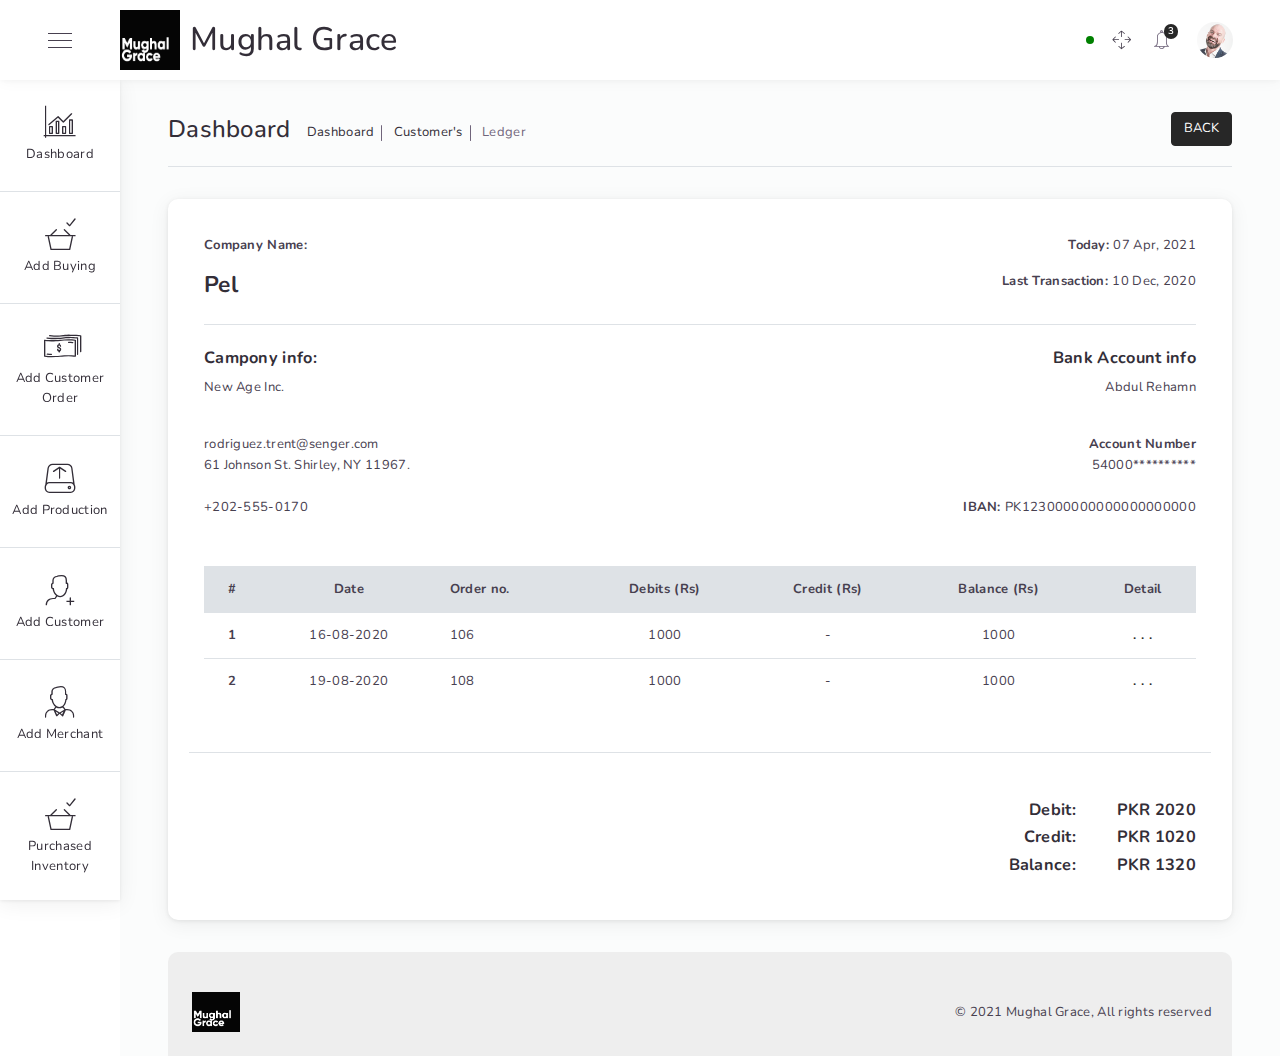
<file: ledger.html>
<!DOCTYPE html>
<html lang="en">

<head>
    <meta charset="UTF-8">
    <meta name="viewport" content="width=device-width,initial-scale=1">
    <meta http-equiv="X-UA-Compatible" content="ie=edge">
    <link rel="shortcut icon" href="assets/images/fav-icon.png" type="image/x-icon">
    <title>Ledger | Mughal Grace</title>
    <link href="https://fonts.googleapis.com/css?family=Nunito:300,400,400i,600,700,800,900" rel="stylesheet">
    <link rel="stylesheet" href="assets\styles\css\themes\lite-purple.min.css">
    <link rel="stylesheet" href="assets\styles\vendor\perfect-scrollbar.css">
    <link rel="stylesheet" href="assets\styles\vendor\datatables.min.css">
    <link rel="stylesheet" href="./assets/js/datepicker/datepicker.css">
    <link rel="stylesheet" href="assets\styles\vendor\sweetalert2.min.css">
    <link rel="stylesheet" href="assets\styles\vendor\pickadate\classic.css">
    <link rel="stylesheet" href="assets\styles\vendor\pickadate\classic.date.css">
    <style>
        .modal input,.modal select{
            background: transparent !important;
            border: 0 !important;
            border-bottom: 1px solid #272727 !important;
            border-radius: 0 !important;
            margin-bottom: 25px !important;
        }
        .modal #collapseExample{
            margin-bottom: 25px;
        }
        @media screen and (max-width: 768px) {
            .brand-name{
                display: none;
            }
        }
    </style>
</head>

<body>
    <div class="app-admin-wrap">
        <div class="main-header">
            <div class="menu-toggle" style="width: 120px;margin: 0;">
                <div></div>
                <div></div>
                <div></div>
            </div>

            <div class="logo" style="width: auto;display: flex;align-items: center;">
                <img src="assets\images\logo.png" alt="" style="margin-right: 10px;">
                <h1 class="brand-name" style="margin: 0;">Mughal Grace</h1>
            </div>

            <div style="margin: auto"></div>

            <div class="header-part-right">

                <div class="mr-2" style="width: 8px;height: 8px;background: green;border-radius: 30px;"></div>

                <!-- Full screen toggle -->
                <i class="i-Full-Screen header-icon d-none d-sm-inline-block" data-fullscreen=""></i>
                <!-- Notificaiton -->
                <div class="dropdown">
                    <div class="badge-top-container" id="dropdownNotification" role="button" data-toggle="dropdown"
                        aria-haspopup="true" aria-expanded="false">
                        <span class="badge badge-primary">3</span>
                        <i class="i-Bell text-muted header-icon"></i>
                    </div>
                    <!-- Notification dropdown -->
                    <div class="dropdown-menu dropdown-menu-right notification-dropdown"
                        aria-labelledby="dropdownNotification" data-perfect-scrollbar="" data-suppress-scroll-x="true">
                        <div class="dropdown-item d-flex">
                            <div class="notification-icon">
                                <i class="i-Speach-Bubble-6 text-primary mr-1"></i>
                            </div>
                            <div class="notification-details flex-grow-1">
                                <p class="m-0 d-flex align-items-center">
                                    <span>New message</span>
                                    <span class="badge badge-pill badge-primary ml-1 mr-1">new</span>
                                    <span class="flex-grow-1"></span>
                                    <span class="text-small text-muted ml-auto">10 sec ago</span>
                                </p>
                                <p class="text-small text-muted m-0">James: Hey! are you busy?</p>
                            </div>
                        </div>
                        <div class="dropdown-item d-flex">
                            <div class="notification-icon">
                                <i class="i-Receipt-3 text-success mr-1"></i>
                            </div>
                            <div class="notification-details flex-grow-1">
                                <p class="m-0 d-flex align-items-center">
                                    <span>New order received</span>
                                    <span class="badge badge-pill badge-success ml-1 mr-1">new</span>
                                    <span class="flex-grow-1"></span>
                                    <span class="text-small text-muted ml-auto">2 hours ago</span>
                                </p>
                                <p class="text-small text-muted m-0">1 Headphone, 3 iPhone x</p>
                            </div>
                        </div>
                        <div class="dropdown-item d-flex">
                            <div class="notification-icon">
                                <i class="i-Empty-Box text-danger mr-1"></i>
                            </div>
                            <div class="notification-details flex-grow-1">
                                <p class="m-0 d-flex align-items-center">
                                    <span>Product out of stock</span>
                                    <span class="badge badge-pill badge-danger ml-1 mr-1">3</span>
                                    <span class="flex-grow-1"></span>
                                    <span class="text-small text-muted ml-auto">10 hours ago</span>
                                </p>
                                <p class="text-small text-muted m-0">Headphone E67, R98, XL90, Q77</p>
                            </div>
                        </div>
                        <div class="dropdown-item d-flex">
                            <div class="notification-icon">
                                <i class="i-Data-Power text-success mr-1"></i>
                            </div>
                            <div class="notification-details flex-grow-1">
                                <p class="m-0 d-flex align-items-center">
                                    <span>Server Up!</span>
                                    <span class="badge badge-pill badge-success ml-1 mr-1">3</span>
                                    <span class="flex-grow-1"></span>
                                    <span class="text-small text-muted ml-auto">14 hours ago</span>
                                </p>
                                <p class="text-small text-muted m-0">Server rebooted successfully</p>
                            </div>
                        </div>
                    </div>
                </div>
                <!-- Notificaiton End -->

                <!-- User avatar dropdown -->
                <div class="dropdown">
                    <div class="user col align-self-end">
                        <img src="assets\images\faces\1.jpeg" id="userDropdown" alt="" data-toggle="dropdown"
                            aria-haspopup="true" aria-expanded="false" style="cursor: pointer;">

                        <div class="dropdown-menu dropdown-menu-right" aria-labelledby="userDropdown">
                            <div class="dropdown-header">
                                <strong>Mr. Umer</strong>
                            </div>
                            <a class="dropdown-item" href="../index.html">Sign out</a>
                        </div>
                    </div>
                </div>
            </div>

        </div>

        <div class="side-content-wrap">
            <div class="sidebar-left open" data-perfect-scrollbar="" data-suppress-scroll-x="true">
                <ul class="navigation-left">
                    <li class="nav-item">
                        <a class="nav-item-hold" href="./admin.html">
                            <i class="nav-icon i-Bar-Chart"></i>
                            <span class="nav-text">Dashboard</span>
                        </a>
                        <div class="triangle"></div>
                    </li>
                    <li class="nav-item" type="button" data-toggle="modal" data-target="#newOrder">
                        <a class="nav-item-hold" href="#">
                            <i class="nav-icon i-Checkout-Basket"></i>
                            <span class="nav-text">Add Buying</span>
                        </a>
                        <div class="triangle"></div>
                    </li>
                    <li class="nav-item" type="button" data-toggle="modal" data-target="#newCustomerOrder">
                        <a class="nav-item-hold" href="#">
                            <i class="nav-icon i-Money-2"></i>
                            <span class="nav-text">Add Customer Order</span>
                        </a>
                        <div class="triangle"></div>
                    </li>
                    <li class="nav-item" type="button" data-toggle="modal" data-target="#newProduct">
                        <a class="nav-item-hold" href="#">
                            <i class="nav-icon i-Data-Upload"></i>
                            <span class="nav-text">Add Production</span>
                        </a>
                        <div class="triangle"></div>
                    </li>
                    <li class="nav-item" type="button" data-toggle="modal" data-target="#newCustomer">
                        <a class="nav-item-hold" href="#">
                            <i class="nav-icon i-Add-User"></i>
                            <span class="nav-text">Add Customer</span>
                        </a>
                        <div class="triangle"></div>
                    </li>
                    <li class="nav-item" type="button" data-toggle="modal" data-target="#newMerchant">
                        <a class="nav-item-hold" href="#">
                            <i class="nav-icon i-Business-Man"></i>
                            <span class="nav-text">Add Merchant</span>
                        </a>
                        <div class="triangle"></div>
                    </li>
                    <li class="nav-item">
                        <a class="nav-item-hold" href="./purchased-stock.html">
                            <i class="nav-icon i-Checkout-Basket"></i>
                            <span class="nav-text">Purchased Inventory</span>
                        </a>
                        <div class="triangle"></div>
                    </li>
                    <li class="nav-item">
                        <a class="nav-item-hold" href="./customers-order.html">
                            <i class="nav-icon i-Money-2"></i>
                            <span class="nav-text">Customer Ordered</span>
                        </a>
                        <div class="triangle"></div>
                    </li>
                    <li class="nav-item">
                        <a class="nav-item-hold" href="./production.html">
                            <i class="nav-icon i-Data-Upload"></i>
                            <span class="nav-text">Production Inventory</span>
                        </a>
                        <div class="triangle"></div>
                    </li>
                    <li class="nav-item">
                        <a class="nav-item-hold" href="./customers.html">
                            <i class="nav-icon i-Administrator"></i>
                            <span class="nav-text">Customers info</span>
                        </a>
                        <div class="triangle"></div>
                    </li>
                    <li class="nav-item">
                        <a class="nav-item-hold" href="./merchant.html">
                            <i class="nav-icon i-Business-Man"></i>
                            <span class="nav-text">Merchants info</span>
                        </a>
                        <div class="triangle"></div>
                    </li>
                    <li class="nav-item">
                        <a class="nav-item-hold" href="./invoice.html">
                            <i class="nav-icon i-Financial"></i>
                            <span class="nav-text">Sale</span>
                        </a>
                        <div class="triangle"></div>
                    </li>
                    <li class="nav-item">
                        <a class="nav-item-hold" href="./employee.html">
                            <i class="nav-icon i-Administrator"></i>
                            <span class="nav-text">Employees info</span>
                        </a>
                        <div class="triangle"></div>
                    </li>
                    <li class="nav-item">
                        <a class="nav-item-hold" href="../index.html" style="color: white;background: black;">
                            <i class="nav-icon i-Administrator"></i>
                            <span class="nav-text">Log Out</span>
                        </a>
                        <div class="triangle"></div>
                    </li>
                </ul>
            </div>
            <div class="sidebar-overlay"></div>
        </div>
        <!--=============== Left side End ================-->

        <!-- ============ Body content start ============= -->
        <div class="main-content-wrap sidenav-open d-flex flex-column pl-5 pr-5">
            <div class="breadcrumb">
                <h1>Dashboard</h1>
                <ul>
                    <li><a href="./admin.html">Dashboard</a></li>
                    <li><a href="./customers.html">Customer's</a></li>
                    <li>Ledger</li>
                </ul>
                <button type="button" class="btn btn-primary ml-auto text-uppercase" onclick="history.back()">Back</button>
            </div>

            <div class="separator-breadcrumb border-top"></div>

            <div class="row">
                <div class="col-md-12">
                    <div class="card">
                        <div class="card-body">
                            <div class="tab-content" id="myTabContent">
                                <div class="tab-pane fade show active" id="invoice" role="tabpanel" aria-labelledby="invoice-tab">
                                    <!---===== Print Area =======-->
                                    <div id="print-area">
                                        <div class="row">
                                            <div class="col-md-6">
                                                <p class="font-weight-bold">Company Name:</p>
                                                <h3 class="font-weight-bold">Pel</h3>
                                            </div>
                                            <div class="col-md-6 text-sm-right">
                                                <p><strong>Today: </strong> 07 Apr, 2021</p>
                                                <p><strong>Last Transaction: </strong> 10 Dec, 2020</p>
                                            </div>
                                        </div>
                                        <div class="mt-3 mb-4 border-top"></div>
                                        <div class="row mb-5">
                                            <div class="col-md-6 mb-3 mb-sm-0">
                                                <h5 class="font-weight-bold">Campony info:</h5>
                                                <p>New Age Inc.</p>
                                                <span style="white-space: pre-line">
                                                    rodriguez.trent@senger.com
                                                    61 Johnson St. Shirley, NY 11967.
        
                                                    +202-555-0170
                                                </span>
                                            </div>
                                            <div class="col-md-6 text-sm-right">
                                                <h5 class="font-weight-bold">Bank Account info</h5>
                                                <p>Abdul Rehamn	</p>
                                                <span style="white-space: pre-line">
                                                    <strong>Account Number</strong>
                                                    54000**********

                                                    <strong>IBAN: </strong>PK123000000000000000000	
                                                </span>
                                            </div>
                                        </div>
                                        <div class="row">
                                            <div class="col-md-12 table-responsive">
                                                <table class="table table-hover mb-4">
                                                    <thead class="bg-gray-300">
                                                        <tr>
                                                            <th scope="col" class="text-center">#</th>
                                                            <th scope="col" class="text-center">Date</th>
                                                            <th scope="col">Order no.</th>
                                                            <th scope="col" class="text-center">Debits (Rs)</th>
                                                            <th scope="col" class="text-center">Credit (Rs)</th>
                                                            <th scope="col" class="text-center">Balance (Rs)</th>
                                                            <th scope="col" class="text-center">Detail</th>
                                                        </tr>
                                                    </thead>
                                                    <tbody>
                                                        <tr>
                                                            <th scope="row" class="text-center">1</th>
                                                            <td class="text-center">16-08-2020</td>
                                                            <td>106</td>
                                                            <td class="text-center">1000</td>
                                                            <td class="text-center"> - </td>
                                                            <td class="text-center">1000</td>
                                                            <td class="text-center">
                                                                <a href="#" type="button" class="font-weight-bold" data-toggle="modal" data-target="#viewInvoice"> . . . </a>
                                                            </td>
                                                        </tr>
                                                        <tr>
                                                            <th scope="row" class="text-center">2</th>
                                                            <td class="text-center">19-08-2020</td>
                                                            <td>108</td>
                                                            <td class="text-center">1000</td>
                                                            <td class="text-center"> - </td>
                                                            <td class="text-center">1000</td>
                                                            <td class="text-center">
                                                                <a href="#" type="button" class="font-weight-bold" data-toggle="modal" data-target="#viewInvoice"> . . . </a>
                                                            </td>
                                                        </tr>
                                                    </tbody>
                                                </table>
                                            </div>

                                            <div class="mt-4 pt-5 border-top col-md-12">
                                                <div class="invoice-summary">
                                                    <h5 class="font-weight-bold">Debit: <span> PKR 2020</span></h5>
                                                    <h5 class="font-weight-bold">Credit: <span> PKR 1020</span></h5>
                                                    <h5 class="font-weight-bold">Balance: <span> PKR 1320</span></h5>
                                                </div>
                                            </div>
                                        </div>
                                    </div>
                                    <!--==== / Print Area =====-->
                                </div>
                            </div>
                        </div>
                    </div>
                </div>
            </div>

            <!-- Footer Start -->
            <div class="flex-grow-1"></div>
            <div class="app-footer">
                <div class="footer-bottom pt-3 d-flex flex-column flex-sm-row align-items-center">
                    <img class="logo" src="assets\images\logo.png" alt="">
                    <!-- <a class="btn btn-primary text-white btn-rounded" href="https://themeforest.net/user/mh_rafi" target="_blank">
                    </a> -->
                    <span class="flex-grow-1"></span>
                    <div class="d-flex align-items-center">
                        <div>
                            <p class="m-0">&copy; 2021 Mughal Grace, All rights reserved</p>
                            <!-- <p class="m-0">All rights reserved</p> -->
                        </div>
                    </div>
                </div>
            </div>
            <!-- fotter end -->
        </div>
        <!-- ============ Body content End ============= -->
    </div>
    <!--=============== End app-admin-wrap ================-->


    <div class="modal fade" id="newOrder" tabindex="-1" role="dialog" aria-labelledby="newOrderLabel"
        style="display: none;" aria-hidden="true">
        <div class="modal-dialog modal-lg" role="document">
            <div class="modal-content">
                <div class="modal-header">
                    <h5 class="modal-title" id="newOrderLabel">New Buying</h5>
                    <button type="button" class="close" data-dismiss="modal" aria-label="Close">
                        <span aria-hidden="true">×</span>
                    </button>
                </div>
                <div class="modal-body card-body">
                    <form class="card-body">
                        <div class="row">
                            <div class="col-md-6">
                                <div class="form-group">
                                    <label for="customerNameList">Select Merchant</label>
                                    <select id="customerNameList" class="form-control">
                                        <option>Merchant Name</option>
                                        <option>Merchant 1</option>
                                        <option>Merchant 2</option>
                                        <option>Merchant 3</option>
                                    </select>
                                </div>
                            </div>
                            <div class="col-md-3">
                                <div class="form-group">
                                    <label for="customerName">
                                        <p class="m-0"></p>
                                    </label>
                                    <button class="d-block btn btn-primary mx-auto" type="button" data-toggle="collapse"
                                        data-target="#collapseExample" aria-expanded="false"
                                        aria-controls="collapseExample">
                                        Add Merchant
                                    </button>
                                </div>
                            </div>
                            <div class="col-md-3">
                                <div class="form-group float-right">
                                    <label for="customerName">
                                        <p class="m-0">Date</p>
                                    </label>
                                    <input type="date" class="form-control" id="date" placeholder="Enter Date">
                                </div>
                            </div>
                        </div>
                        <div class="row">
                            <div class="col-md-12">
                                <div class="collapse" id="collapseExample">
                                    <div class="card card-body">
                                        <div class="card-body">
                                            <div class="form-group">
                                                <label for="formGroupExampleInput4">Merchant Name:*</label>
                                                <input type="text" class="form-control" id="formGroupExampleInput4"
                                                    placeholder="Enter Merchant Name">
                                            </div>
                                            <div class="form-group">
                                                <label for="phone-1">CNIC Number:</label>
                                                <input type="number" class="form-control" id="phone-1"
                                                    placeholder="Enter CNIC Number">
                                            </div>
                                            <div class="row">
                                                <div class="col-md-6">
                                                    <div class="form-group">
                                                        <label for="officePhone">Phone:*</label>
                                                        <input type="tel" class="form-control" id="officePhone"
                                                            placeholder="Enter Phone Number">
                                                    </div>
                                                </div>
                                                <div class="col-md-6">
                                                    <div class="form-group">
                                                        <label for="formGroupExampleInput3">Email:*</label>
                                                        <input type="email" class="form-control" id="formGroupExampleInput3"
                                                            placeholder="Enter Email Address">
                                                    </div>
                                                </div>
                                            </div>
                                            <div class="form-group">
                                                <label for="formGroupExampleInput5">Address:*</label>
                                                <input type="text" class="form-control" id="formGroupExampleInput5"
                                                    placeholder="Enter Company Address">
                                            </div>
                                            <button class="btn btn-secondary" type="button" data-toggle="collapse"
                                                data-target="#collapseExample" aria-expanded="false"
                                                aria-controls="collapseExample">
                                                Cancel
                                            </button>
                                            <button class="btn btn-primary" type="button" data-toggle="collapse"
                                                data-target="#collapseExample" aria-expanded="false"
                                                aria-controls="collapseExample">
                                                Add Merchant
                                            </button>
                                        </div>
                                    </div>
                                </div>
                            </div>
                        </div>
                        <div class="row">
                            <div class="col-md-6">
                                <div class="form-group">
                                    <label for="formGroupExampleInput">Product Name:</label>
                                    <select id="formGroupExampleInput" class="form-control">
                                        <option>Yarn</option>
                                        <option>Niddles</option>
                                        <option>Product 1</option>
                                        <option>Product 2</option>
                                        <option>Product 3</option>
                                    </select>
                                </div>
                            </div>
                            <div class="col-md-6">
                                <div class="form-group">
                                    <label for="formGroupExampleInput2">Product Type</label>
                                    <select id="formGroupExampleInput2" class="form-control">
                                        <option>Nylone</option>
                                        <option>Cotton</option>
                                        <option>Polyster</option>
                                        <option>Type 1</option>
                                        <option>Type 2</option>
                                        <option>Type 3</option>
                                    </select>
                                </div>
                            </div>
                        </div>
                        <div class="row">
                            <div class="col-md-6">
                                <div class="form-group">
                                    <label for="lot-number-1">Lot Number:</label>
                                    <input type="number" class="form-control" id="lot-number-1"
                                        placeholder="Enter Lot Number">
                                </div>
                            </div>
                            <div class="col-md-6">
                                <div class="form-group">
                                    <label for="color">Select Color:</label>
                                    <select id="color" class="form-control">
                                        <option>Select Color</option>
                                        <option>Black</option>
                                        <option>White</option>
                                    </select>
                                </div>
                            </div>
                        </div>
                        <div class="row">
                            <div class="col-md-3">
                                <div class="form-group">
                                    <label for="box-weight-1">Box Weight:</label>
                                    <input type="number" class="form-control" id="box-weight-1"
                                        placeholder="Enter Box Weight">
                                </div>
                            </div>
                            <div class="col-md-3">
                                <div class="form-group">
                                    <label for="weight-type-1">Select Weight Type:</label>
                                    <select id="weight-type-1" class="form-control">
                                        <option>Kgs / Pounds</option>
                                        <option>Kgs</option>
                                        <option>Pounds</option>
                                    </select>
                                </div>
                            </div>
                            <div class="col-md-3">
                                <div class="form-group">
                                    <label for="quantity-1">Quantity</label>
                                    <input type="number" class="form-control" id="quantity-1"
                                        placeholder="Enter quantity">
                                </div>
                            </div>
                            <div class="col-md-3">
                                <div class="form-group">
                                    <label for="per-price-1">Price Per Quantity</label>
                                    <input type="number" class="form-control" id="per-price-1"
                                        placeholder="Enter Price Per Quantity">
                                </div>
                            </div>
                        </div>
                        <div class="row">
                            <div class="col-md-12">
                                <div class="form-group">
                                    <label for="total-price-1">Total Price</label>
                                    <input type="number" class="form-control" id="total-price-1"
                                        placeholder="Enter Total Price">
                                </div>
                            </div>
                        </div>
                        <div class="form-group">
                            <button class="d-block btn btn-primary" type="button" data-toggle="collapse"
                                data-target="#paymentMethodAddCollapseExample" aria-expanded="false"
                                aria-controls="paymentMethodAddCollapseExample">
                                Add Payment
                            </button>
                        </div>
                        <div class="row">
                            <div class="col-md-12">
                                <div class="collapse" id="paymentMethodAddCollapseExample">
                                    <div class="card card-body">
                                        <div class="card-body">
                                            <ul role="tablist" class="nav bg-light nav-pills nav-fill mb-3"
                                                style="border-radius: 30px;">
                                                <li class="nav-item">
                                                    <a data-toggle="pill" href="#nav-tab-paypal" class="nav-link active"
                                                        style="border-radius: 30px;">
                                                        Cash
                                                    </a>
                                                </li>
                                                <li class="nav-item">
                                                    <a data-toggle="pill" href="#nav-tab-cheque" class="nav-link"
                                                        style="border-radius: 30px;">
                                                        Cheque
                                                    </a>
                                                </li>
                                                <li class="nav-item">
                                                    <a data-toggle="pill" href="#nav-tab-card" class="nav-link"
                                                        style="border-radius: 30px;">
                                                        Bank Transfer
                                                    </a>
                                                </li>
                                            </ul>
                                            <div class="tab-content">

                                                <!-- cheque info -->
                                                <div id="nav-tab-cheque" class="tab-pane fade">
                                                    <div class="form-group mb-5">
                                                        <label data-toggle="tooltip">Cheque From:
                                                        </label>
                                                        <input type="text" required="" class="form-control"
                                                            name="chequeFrom">
                                                    </div>
                                                    <div class="form-group mb-5">
                                                        <label data-toggle="tooltip">Cheque Number:
                                                        </label>
                                                        <input type="number" required="" class="form-control"
                                                            name="chequeNumber">
                                                    </div>
                                                    <div class="form-group mb-5">
                                                        <label data-toggle="tooltip">Cheque To:
                                                        </label>
                                                        <input type="text" required="" class="form-control"
                                                            name="chequeTo">
                                                    </div>
                                                    <div class="form-group mb-5">
                                                        <label data-toggle="tooltip">Amount:
                                                        </label>
                                                        <input type="text" required="" class="form-control"
                                                            name="chequeAmount">
                                                    </div>
                                                    <div class="form-group mb-5">
                                                        <label data-toggle="tooltip">Cheque Image:
                                                        </label>
                                                        <input type="file" required="" class="form-control"
                                                            name="chequeAmount">
                                                    </div>
                                                </div>
                                                <!-- End -->

                                                <!-- credit card info-->
                                                <div id="nav-tab-card" class="tab-pane fade">
                                                    <div class="form-group">
                                                        <label for="username">Account Title</label>
                                                        <input type="text" name="title" placeholder="Account Title"
                                                            required="" class="form-control">
                                                    </div>
                                                    <div class="form-group mt-5 mb-5">
                                                        <label for="cardNumber">Account Number</label>
                                                        <input type="text" name="chk_no"
                                                            placeholder="54000**********" class="form-control"
                                                            required="" style="margin-bottom: 0px !important;">
                                                    </div>
                                                    <div class="form-group mt-5 mb-5">
                                                        <label for="cardNumber">IBAN</label>
                                                        <input type="text" name="chk_no"
                                                            placeholder="PK123000000000000000000"
                                                            class="form-control" required=""
                                                            style="margin-bottom: 0px !important;">
                                                    </div>
                                                    <div class="form-group mt-5 mb-5">
                                                        <label for="cardNumber">Amount</label>
                                                        <input type="number" name="chk_no" placeholder="Amount"
                                                            class="form-control" required=""
                                                            style="margin-bottom: 0px !important;">
                                                    </div>
                                                </div>
                                                <!-- End -->

                                                <!-- Paypal info -->
                                                <div id="nav-tab-paypal" class="tab-pane fade show active">
                                                    <div class="form-group mb-5">
                                                        <label data-toggle="tooltip">Name
                                                        </label>
                                                        <input type="text" required="" class="form-control"
                                                            name="amount">
                                                    </div>
                                                    <div class="form-group mb-5">
                                                        <label data-toggle="tooltip">Amount
                                                        </label>
                                                        <input type="text" required="" class="form-control"
                                                            name="amount">
                                                    </div>
                                                    <div class="row">
                                                        <div class="col-md-12">
                                                            <h4 class="card-title mb-3">Payment Category</h4>
                                                            <label class="radio radio-warning">
                                                                <input type="radio" name="radio" value="3">
                                                                <span>Debit</span>
                                                                <span class="checkmark"></span>
                                                            </label>
                                                            <label class="radio radio-success">
                                                                <input type="radio" name="radio" value="2">
                                                                <span>Credit</span>
                                                                <span class="checkmark"></span>
                                                            </label>
                                                        </div>
                                                    </div>
                                                </div>
                                                <!-- End -->
                                            </div>
                                            <button class="btn btn-secondary" type="button" data-toggle="collapse"
                                                data-target="#paymentMethodAddCollapseExample" aria-expanded="false"
                                                aria-controls="paymentMethodAddCollapseExample">
                                                Cancel
                                            </button>
                                            <button class="btn btn-primary" type="button" data-toggle="collapse"
                                                data-target="#paymentMethodAddCollapseExample" aria-expanded="false"
                                                aria-controls="paymentMethodAddCollapseExample">
                                                Add Payment
                                            </button>
                                        </div>
                                    </div>
                                </div>
                            </div>
                        </div>
                    </form>
                </div>
                <div class="modal-footer">
                    <button type="button" class="btn btn-secondary" data-dismiss="modal">Close</button>
                    <button type="button" class="btn btn-primary" data-dismiss="modal">Place Order</button>
                </div>
            </div>
        </div>
    </div>
    <div class="modal fade" id="newCustomerOrder" tabindex="-1" role="dialog" aria-labelledby="newCustomerOrderLabel"
        style="display: none;" aria-hidden="true">
        <div class="modal-dialog modal-lg" role="document">
            <div class="modal-content">
                <div class="modal-header">
                    <h5 class="modal-title" id="newCustomerOrderLabel">New Customer Order</h5>
                    <button type="button" class="close" data-dismiss="modal" aria-label="Close">
                        <span aria-hidden="true">×</span>
                    </button>
                </div>
                <div class="modal-body card-body">
                    <form class="card-body">
                        <div class="row">
                            <div class="col-md-5">
                                <div class="form-group">
                                    <label for="productName">Product Name:</label>
                                    <select id="productName" class="form-control">
                                        <option>Yarn</option>
                                        <option>Niddles</option>
                                        <option>Product 1</option>
                                        <option>Product 2</option>
                                        <option>Product 3</option>
                                    </select>
                                </div>
                            </div>
                            <div class="col-md-4">
                                <div class="form-group">
                                    <label for="productQuantity">Product Quantity(Kg)</label>
                                    <input type="number" class="form-control" id="productQuantity"
                                        placeholder="Enter Quantity">
                                </div>
                            </div>
                            <div class="col-md-3">
                                <div class="form-group">
                                    <label for="date">Date</label>
                                    <input type="date" class="form-control" id="date" placeholder="Enter Date">
                                </div>
                            </div>
                        </div>
                        <div class="row">
                            <div class="col-md-4">
                                <div class="form-group">
                                    <label for="pricePerQuantity">Price Per Quantity(Rs)</label>
                                    <input type="number" class="form-control" id="pricePerQuantity"
                                        placeholder="Enter Price Per Quantity">
                                </div>
                            </div>
                            <div class="col-md-3">
                                <div class="form-group">
                                    <label for="weight-type-1">Select Weight Type:</label>
                                    <select id="weight-type-1" class="form-control">
                                        <option>Kgs / Pounds</option>
                                        <option>Kgs</option>
                                        <option>Pounds</option>
                                    </select>
                                </div>
                            </div>
                            <div class="col-md-5">
                                <div class="row">
                                    <div class="col-sm-9">
                                        <div class="form-group">
                                            <label for="color-1">Select Product Color</label>
                                            <select id="color-1" class="form-control">
                                                <option>Product Color</option>
                                                <option>White</option>
                                                <option>Black</option>
                                            </select>
                                        </div>
                                    </div>
                                    <div class="col-sm-3">
                                        <div class="form-group">
                                            <label for="customerName">
                                                <p class="m-0">Daying</p>
                                            </label>
                                            <label class="checkbox checkbox-dark mt-2">
                                                <input type="checkbox">
                                                <span class="checkmark"></span>
                                            </label>
                                        </div>
                                    </div>
                                </div>
                            </div>
                        </div>
                        <div class="row">
                            <div class="col-md-12">
                                <div class="form-group">
                                    <label for="total-price-1">Total Price</label>
                                    <input type="number" class="form-control" id="total-price-1"
                                        placeholder="Enter Total Price">
                                </div>
                            </div>
                        </div>
                        <div class="form-group">
                            <button class="d-block btn btn-primary" type="button" data-toggle="collapse"
                                data-target="#customerOrderPaymentMethodAddCollapse" aria-expanded="false"
                                aria-controls="customerOrderPaymentMethodAddCollapse">
                                Add Payment
                            </button>
                        </div>
                        <div class="row">
                            <div class="col-md-12">
                                <div class="collapse" id="customerOrderPaymentMethodAddCollapse">
                                    <div class="card card-body">
                                        <div class="card-body">
                                            <ul role="tablist" class="nav bg-light nav-pills nav-fill mb-3"
                                                style="border-radius: 30px;">
                                                <li class="nav-item">
                                                    <a data-toggle="pill" href="#nav-tab-paypal-1" class="nav-link active"
                                                        style="border-radius: 30px;">
                                                        Cash
                                                    </a>
                                                </li>
                                                <li class="nav-item">
                                                    <a data-toggle="pill" href="#nav-tab-cheque-1" class="nav-link"
                                                        style="border-radius: 30px;">
                                                        Cheque
                                                    </a>
                                                </li>
                                                <li class="nav-item">
                                                    <a data-toggle="pill" href="#nav-tab-card-1" class="nav-link"
                                                        style="border-radius: 30px;">
                                                        Bank Transfer
                                                    </a>
                                                </li>
                                            </ul>
                                            <div class="tab-content">

                                                <!-- cheque info -->
                                                <div id="nav-tab-cheque-1" class="tab-pane fade">
                                                    <div class="form-group mb-5">
                                                        <label data-toggle="tooltip">Cheque From:
                                                        </label>
                                                        <input type="text" required="" class="form-control"
                                                            name="chequeFrom">
                                                    </div>
                                                    <div class="form-group mb-5">
                                                        <label data-toggle="tooltip">Cheque Number:
                                                        </label>
                                                        <input type="number" required="" class="form-control"
                                                            name="chequeNumber">
                                                    </div>
                                                    <div class="form-group mb-5">
                                                        <label data-toggle="tooltip">Cheque To:
                                                        </label>
                                                        <input type="text" required="" class="form-control"
                                                            name="chequeTo">
                                                    </div>
                                                    <div class="form-group mb-5">
                                                        <label data-toggle="tooltip">Amount:
                                                        </label>
                                                        <input type="text" required="" class="form-control"
                                                            name="chequeAmount">
                                                    </div>
                                                    <div class="form-group mb-5">
                                                        <label data-toggle="tooltip">Cheque Image:
                                                        </label>
                                                        <input type="file" required="" class="form-control"
                                                            name="chequeAmount">
                                                    </div>
                                                </div>
                                                <!-- End -->

                                                <!-- credit card info-->
                                                <div id="nav-tab-card-1" class="tab-pane fade">
                                                    <div class="form-group">
                                                        <label for="username">Account Title</label>
                                                        <input type="text" name="title" placeholder="Account Title"
                                                            required="" class="form-control">
                                                    </div>
                                                    <div class="form-group mt-5 mb-5">
                                                        <label for="cardNumber">Account Number</label>
                                                        <input type="text" name="chk_no"
                                                            placeholder="54000**********" class="form-control"
                                                            required="" style="margin-bottom: 0px !important;">
                                                    </div>
                                                    <div class="form-group mt-5 mb-5">
                                                        <label for="cardNumber">IBAN</label>
                                                        <input type="text" name="chk_no"
                                                            placeholder="PK123000000000000000000"
                                                            class="form-control" required=""
                                                            style="margin-bottom: 0px !important;">
                                                    </div>
                                                    <div class="form-group mt-5 mb-5">
                                                        <label for="cardNumber">Amount</label>
                                                        <input type="number" name="chk_no" placeholder="Amount"
                                                            class="form-control" required=""
                                                            style="margin-bottom: 0px !important;">
                                                    </div>
                                                </div>
                                                <!-- End -->

                                                <!-- Paypal info -->
                                                <div id="nav-tab-paypal-1" class="tab-pane fade show active">
                                                    <div class="form-group mb-5">
                                                        <label data-toggle="tooltip">Name
                                                        </label>
                                                        <input type="text" required="" class="form-control"
                                                            name="amount">
                                                    </div>
                                                    <div class="form-group mb-5">
                                                        <label data-toggle="tooltip">Amount
                                                        </label>
                                                        <input type="text" required="" class="form-control"
                                                            name="amount">
                                                    </div>
                                                    <div class="row">
                                                        <div class="col-md-12">
                                                            <h4 class="card-title mb-3">Payment Category</h4>
                                                            <label class="radio radio-warning">
                                                                <input type="radio" name="radio" value="3">
                                                                <span>Debit</span>
                                                                <span class="checkmark"></span>
                                                            </label>
                                                            <label class="radio radio-success">
                                                                <input type="radio" name="radio" value="2">
                                                                <span>Credit</span>
                                                                <span class="checkmark"></span>
                                                            </label>
                                                        </div>
                                                    </div>
                                                </div>
                                                <!-- End -->
                                            </div>
                                            <button class="btn btn-secondary" type="button" data-toggle="collapse"
                                                data-target="#customerOrderPaymentMethodAddCollapse" aria-expanded="false"
                                                aria-controls="customerOrderPaymentMethodAddCollapse">
                                                Cancel
                                            </button>
                                            <button class="btn btn-primary" type="button" data-toggle="collapse"
                                                data-target="#customerOrderPaymentMethodAddCollapse" aria-expanded="false"
                                                aria-controls="customerOrderPaymentMethodAddCollapse">
                                                Add Payment
                                            </button>
                                        </div>
                                    </div>
                                </div>
                            </div>
                        </div>
                    </form>
                </div>
                <div class="modal-footer">
                    <button type="button" class="btn btn-secondary" data-dismiss="modal">Close</button>
                    <button type="button" class="btn btn-primary" data-dismiss="modal">Place Order</button>
                </div>
            </div>
        </div>
    </div>
    <div class="modal fade" id="newProduct" tabindex="-1" role="dialog" aria-labelledby="newProductLabel"
        style="display: none;" aria-hidden="true">
        <div class="modal-dialog modal-lg" role="document">
            <div class="modal-content">
                <div class="modal-header">
                    <h5 class="modal-title" id="newProductLabel">New Daily Production</h5>
                    <button type="button" class="close" data-dismiss="modal" aria-label="Close">
                        <span aria-hidden="true">×</span>
                    </button>
                </div>
                <div class="modal-body">
                    <form>
                        <div class="row">
                            <div class="col-md-5">
                                <div class="form-group">
                                    <label for="formGroupExampleInput7">Product Name</label>
                                    <input type="text" class="form-control" id="formGroupExampleInput7"
                                        placeholder="Enter Product Name">
                                </div>
                            </div>
                            <div class="col-md-4">
                                <div class="form-group">
                                    <label for="quantity-2">Quantity</label>
                                    <input type="number" class="form-control" id="quantity-2"
                                        placeholder="Enter quantity">
                                </div>
                            </div>
                            <div class="col-md-3">
                                <div class="form-group">
                                    <label for="date">Date</label>
                                    <input type="date" class="form-control" id="date"
                                        placeholder="Enter Date">
                                </div>
                            </div>
                        </div>
                        <div class="row">
                            <div class="col-md-6">
                                <div class="form-group">
                                    <label for="warehouse-id">Warehouse ID</label>
                                    <input type="number" class="form-control" id="warehouse-id"
                                        placeholder="Enter Warehouse ID">
                                </div>
                            </div>
                            <div class="col-md-6">
                                <div class="row">
                                    <div class="col-sm-3">
                                        <div class="form-group">
                                            <label for="customerName">
                                                <p class="m-0">Daying</p>
                                            </label>
                                            <label class="checkbox checkbox-dark mt-2">
                                                <input type="checkbox">
                                                <span class="checkmark"></span>
                                            </label>
                                        </div>
                                    </div>
                                    <div class="col-sm-9">
                                        <div class="form-group">
                                            <label for="color-1">Select Product Color</label>
                                            <select id="color-1" class="form-control">
                                                <option>Product Color</option>
                                                <option>White</option>
                                                <option>Black</option>
                                            </select>
                                        </div>
                                    </div>
                                </div>
                            </div>
                        </div>
                    </form>
                </div>
                <div class="modal-footer">
                    <button type="button" class="btn btn-secondary" data-dismiss="modal">Close</button>
                    <button type="button" class="btn btn-primary" data-dismiss="modal">Save Product</button>
                </div>
            </div>
        </div>
    </div>
    <div class="modal fade" id="newCustomer" tabindex="-1" role="dialog" aria-labelledby="newCustomerLabel"
        style="display: none;" aria-hidden="true">
        <div class="modal-dialog modal-lg" role="document">
            <div class="modal-content">
                <div class="modal-header">
                    <h5 class="modal-title" id="newCustomerLabel">New Customer</h5>
                    <button type="button" class="close" data-dismiss="modal" aria-label="Close">
                        <span aria-hidden="true">×</span>
                    </button>
                </div>
                <div class="modal-body">
                    <form class="card-body">
                        <div class="row">
                            <div class="col-md-6">
                                <label for="ntnNumber">NTN:</label>
                                <input type="number" class="form-control" id="ntnNumber"
                                    placeholder="Enter NTN Number">
                            </div>
                            <div class="col-md-6">
                                <label for="customer-name">Name:</label>
                                <input type="text" class="form-control" id="customer-name"
                                    placeholder="Enter Customer Name">
                            </div>
                        </div>
                        <div class="form-group">
                            <label for="formGroupExampleInput9">Company:</label>
                            <input type="text" class="form-control" id="formGroupExampleInput9"
                                placeholder="Enter Company Name">
                        </div>
                        <div class="row">
                            <div class="col-md-6">
                                <div class="form-group">
                                    <label for="phone-2">Phone:</label>
                                    <input type="number" class="form-control" id="phone-2"
                                        placeholder="Enter Phone Number">
                                </div>
                            </div>
                            <div class="col-md-6">
                                <div class="form-group">
                                    <label for="office-email">Email:</label>
                                    <input type="number" class="form-control" id="office-email"
                                        placeholder="Enter Office Phone Number">
                                </div>
                            </div>
                        </div>
                        <div class="form-group">
                            <label for="formGroupExampleInput10">Address</label>
                            <input type="text" class="form-control" id="formGroupExampleInput10"
                                placeholder="Enter Company Address">
                        </div>
                    </form>
                </div>
                <div class="modal-footer">
                    <button type="button" class="btn btn-secondary" data-dismiss="modal">Close</button>
                    <button type="button" class="btn btn-primary" data-dismiss="modal">Save</button>
                </div>
            </div>
        </div>
    </div>
    <div class="modal fade" id="newEmployee" tabindex="-1" role="dialog" aria-labelledby="newEmployeeLabel"
        style="display: none;" aria-hidden="true">
        <div class="modal-dialog" role="document">
            <div class="modal-content">
                <div class="modal-header">
                    <h5 class="modal-title" id="newEmployeeLabel">New Employee</h5>
                    <button type="button" class="close" data-dismiss="modal" aria-label="Close">
                        <span aria-hidden="true">×</span>
                    </button>
                </div>
                <div class="modal-body">
                    <form class="card-body">
                        <div class="form-group">
                            <label for="formGroupExampleInput11">Full Name:</label>
                            <input type="text" class="form-control" id="formGroupExampleInput11"
                                placeholder="Enter Customer Name">
                        </div>
                        <div class="row">
                            <div class="col-md-6">
                                <div class="form-group">
                                    <label for="phone-3">Phone:</label>
                                    <input type="number" class="form-control" id="phone-3"
                                        placeholder="Enter Phone Number">
                                </div>
                            </div>
                            <div class="col-md-6">
                                <div class="form-group">
                                    <label for="email">Email:</label>
                                    <input type="number" class="form-control" id="email" placeholder="Enter Email">
                                </div>
                            </div>
                        </div>
                        <div class="form-group">
                            <label for="formGroupExampleInput12">CNIC Number:</label>
                            <input type="text" class="form-control" id="formGroupExampleInput12"
                                placeholder="Enter CNIC Number">
                        </div>
                        <div class="form-group">
                            <label for="formGroupExampleInput13">Address</label>
                            <input type="text" class="form-control" id="formGroupExampleInput13"
                                placeholder="Enter Address">
                        </div>
                        <div class="form-group">
                            <label for="formGroupExampleInput14">Department:</label>
                            <input type="text" class="form-control" id="formGroupExampleInput14"
                                placeholder="Enter Employee Department">
                        </div>
                    </form>
                </div>
                <div class="modal-footer">
                    <button type="button" class="btn btn-secondary" data-dismiss="modal">Close</button>
                    <button type="button" class="btn btn-primary" data-dismiss="modal">Save</button>
                </div>
            </div>
        </div>
    </div>
    <div class="modal fade" id="newMerchant" tabindex="-1" role="dialog"
        aria-labelledby="newMerchantLabel" style="display: none;" aria-hidden="true">
        <div class="modal-dialog" role="document">
            <div class="modal-content">
                <div class="modal-header">
                    <h5 class="modal-title" id="newMerchantLabel">Add Merchant</h5>
                    <button type="button" class="close" data-dismiss="modal" aria-label="Close">
                        <span aria-hidden="true">×</span>
                    </button>
                </div>
                <div class="modal-body">
                    <form class="card-body">
                        <div class="form-group">
                            <label for="merchantName">Name:</label>
                            <input type="text" class="form-control" id="merchantName"
                                placeholder="Enter Merchant Name">
                        </div>
                        <div class="row">
                            <div class="col-md-6">
                                <div class="form-group">
                                    <label for="merchantPhoneNumber">Phone:</label>
                                    <input type="number" class="form-control" id="merchantPhoneNumber"
                                        placeholder="Enter Phone Number">
                                </div>
                            </div>
                            <div class="col-md-6">
                                <div class="form-group">
                                    <label for="merchantEmail">Email:</label>
                                    <input type="email" class="form-control" id="merchantEmail" placeholder="Enter Office Email">
                                </div>
                            </div>
                        </div>
                        <div class="form-group">
                            <label for="merchant-cnic-number">CNIC</label>
                            <input type="text" class="form-control" id="merchant-cnic-number"
                                placeholder="Enter CNIC Number">
                        </div>
                        <div class="form-group">
                            <label for="merchantAddress">Address</label>
                            <input type="text" class="form-control" id="merchantAddress"
                                placeholder="Enter Company Address">
                        </div>
                    </form>
                </div>
                <div class="modal-footer">
                    <button type="button" class="btn btn-secondary" data-dismiss="modal">Close</button>
                    <button type="button" class="btn btn-primary" data-dismiss="modal">Add Merchant</button>
                </div>
            </div>
        </div>
    </div>
    <div class="modal fade" id="perchasedUpdateModal" tabindex="-1" role="dialog" aria-labelledby="perchasedUpdateModalLabel"
        style="display: none;" aria-hidden="true">
        <div class="modal-dialog modal-lg" role="document">
            <div class="modal-content">
                <div class="modal-header">
                    <h5 class="modal-title" id="perchasedUpdateModalLabel">New Buying</h5>
                    <button type="button" class="close" data-dismiss="modal" aria-label="Close">
                        <span aria-hidden="true">×</span>
                    </button>
                </div>
                <div class="modal-body card-body">
                    <form class="card-body">
                        <div class="row">
                            <div class="col-md-9">
                                <div class="form-group">
                                    <label for="customerNameList">Select Merchant</label>
                                    <select id="customerNameList" class="form-control" disabled>
                                        <option>Merchant Name</option>
                                        <option selected>Mr.Ahmed</option>
                                        <option>Merchant 2</option>
                                        <option>Merchant 3</option>
                                    </select>
                                </div>
                            </div>
                            <div class="col-md-3">
                                <div class="form-group float-right">
                                    <label for="customerName">
                                        <p class="m-0"></p>
                                    </label>
                                    <button class="d-block btn btn-primary ml-auto" type="button" data-toggle="collapse"
                                        data-target="#collapseExample" aria-expanded="false"
                                        aria-controls="collapseExample" disabled>
                                        Add Merchant
                                    </button>
                                </div>
                            </div>
                        </div>
                        <div class="row">
                            <div class="col-md-12">
                                <div class="collapse" id="collapseExample">
                                    <div class="card card-body">
                                        <div class="card-body">
                                            <div class="form-group">
                                                <label for="formGroupExampleInput4">Merchant Name:*</label>
                                                <input type="text" class="form-control" id="formGroupExampleInput4"
                                                    placeholder="Enter Merchant Name">
                                            </div>
                                            <div class="form-group">
                                                <label for="phone-1">CNIC Number:</label>
                                                <input type="number" class="form-control" id="phone-1"
                                                    placeholder="Enter CNIC Number">
                                            </div>
                                            <div class="row">
                                                <div class="col-md-6">
                                                    <div class="form-group">
                                                        <label for="officePhone">Phone:*</label>
                                                        <input type="tel" class="form-control" id="officePhone"
                                                            placeholder="Enter Phone Number">
                                                    </div>
                                                </div>
                                                <div class="col-md-6">
                                                    <div class="form-group">
                                                        <label for="formGroupExampleInput3">Email:*</label>
                                                        <input type="email" class="form-control" id="formGroupExampleInput3"
                                                            placeholder="Enter Email Address">
                                                    </div>
                                                </div>
                                            </div>
                                            <div class="form-group">
                                                <label for="formGroupExampleInput5">Address:*</label>
                                                <input type="text" class="form-control" id="formGroupExampleInput5"
                                                    placeholder="Enter Company Address">
                                            </div>
                                            <button class="btn btn-secondary" type="button" data-toggle="collapse"
                                                data-target="#collapseExample" aria-expanded="false"
                                                aria-controls="collapseExample">
                                                Cancel
                                            </button>
                                            <button class="btn btn-primary" type="button" data-toggle="collapse"
                                                data-target="#collapseExample" aria-expanded="false"
                                                aria-controls="collapseExample">
                                                Add Merchant
                                            </button>
                                        </div>
                                    </div>
                                </div>
                            </div>
                        </div>
                        <div class="row">
                            <div class="col-md-6">
                                <div class="form-group">
                                    <label for="formGroupExampleInput">Product Name:</label>
                                    <select id="formGroupExampleInput" class="form-control">
                                        <option>Product Name</option>
                                        <option selected>Yarn</option>
                                        <option>Niddles</option>
                                        <option>Product 1</option>
                                        <option>Product 2</option>
                                        <option>Product 3</option>
                                    </select>
                                </div>
                            </div>
                            <div class="col-md-6">
                                <div class="form-group">
                                    <label for="formGroupExampleInput2">Product Type</label>
                                    <select id="formGroupExampleInput2" class="form-control">
                                        <option>Nylone</option>
                                        <option selected>Cotton</option>
                                        <option>Polyster</option>
                                        <option>Type 1</option>
                                        <option>Type 2</option>
                                        <option>Type 3</option>
                                    </select>
                                </div>
                            </div>
                        </div>
                        <div class="row">
                            <div class="col-md-6">
                                <div class="form-group">
                                    <label for="lot-number-1">Lot Number:</label>
                                    <input type="number" class="form-control" id="lot-number-1"
                                        placeholder="Enter Lot Number" value="LPG-111">
                                </div>
                            </div>
                            <div class="col-md-6">
                                <div class="form-group">
                                    <label for="color">Select Color:</label>
                                    <select id="color" class="form-control">
                                        <option>Select Color</option>
                                        <option>Black</option>
                                        <option selected>White</option>
                                    </select>
                                </div>
                            </div>
                        </div>
                        <div class="row">
                            <div class="col-md-9">
                                <div class="form-group">
                                    <label for="box-weight-1">Box Weight:</label>
                                    <input type="number" class="form-control" id="box-weight-1"
                                        placeholder="Enter Box Weight" value="1000">
                                </div>
                            </div>
                            <div class="col-md-3">
                                <div class="form-group">
                                    <label for="weight-type-1">Select Weight Type:</label>
                                    <select id="weight-type-1" class="form-control">
                                        <option>Kgs / Pounds</option>
                                        <option selected>Kgs</option>
                                        <option>Pounds</option>
                                    </select>
                                </div>
                            </div>
                        </div>
                        <div class="row">
                            <div class="col-md-6">
                                <div class="form-group">
                                    <label for="quantity-1">Quantity</label>
                                    <input type="number" class="form-control" id="quantity-1"
                                        placeholder="Enter quantity" value="300">
                                </div>
                            </div>
                            <div class="col-md-6">
                                <div class="form-group">
                                    <label for="per-price-1">Price Per Quantity</label>
                                    <input type="number" class="form-control" id="per-price-1"
                                        placeholder="Enter Price Per Quantity" value="1300">
                                </div>
                            </div>
                        </div>
                        <div class="row">
                            <div class="col-sm-4">
                                <div class="form-group">
                                    <label for="date">Date</label>
                                    <input type="date" class="form-control" id="date" placeholder="Enter Date" value="12-01-2021">
                                </div>
                            </div>
                            <div class="col-md-5">
                                <div class="form-group">
                                    <label for="total-price-1">Total Price</label>
                                    <input type="number" class="form-control" id="total-price-1"
                                        placeholder="Enter Total Price" value="761300">
                                </div>
                            </div>
                            <div class="col-md-3">
                                <div class="form-group float-right">
                                    <label for="customerName">
                                        <p class="m-0"></p>
                                    </label>
                                    <button class="d-block btn btn-primary ml-auto" type="button" data-toggle="collapse"
                                        data-target="#paymentMethodAddCollapseExample" aria-expanded="false"
                                        aria-controls="paymentMethodAddCollapseExample">
                                        Add Payment
                                    </button>
                                </div>
                            </div>
                        </div>
                        <div class="row">
                            <div class="col-md-12">
                                <div class="collapse" id="paymentMethodAddCollapseExample">
                                    <div class="card card-body">
                                        <div class="card-body">
                                            <ul role="tablist" class="nav bg-light nav-pills nav-fill mb-3"
                                                style="border-radius: 30px;">
                                                <li class="nav-item">
                                                    <a data-toggle="pill" href="#nav-tab-paypal" class="nav-link active"
                                                        style="border-radius: 30px;">
                                                        Cash
                                                    </a>
                                                </li>
                                                <li class="nav-item">
                                                    <a data-toggle="pill" href="#nav-tab-cheque" class="nav-link"
                                                        style="border-radius: 30px;">
                                                        Cheque
                                                    </a>
                                                </li>
                                                <li class="nav-item">
                                                    <a data-toggle="pill" href="#nav-tab-card" class="nav-link"
                                                        style="border-radius: 30px;">
                                                        Bank Transfer
                                                    </a>
                                                </li>
                                            </ul>
                                            <div class="tab-content">

                                                <!-- cheque info -->
                                                <div id="nav-tab-cheque" class="tab-pane fade">
                                                    <div class="form-group mb-5">
                                                        <label data-toggle="tooltip">Cheque From:
                                                        </label>
                                                        <input type="text" required="" class="form-control"
                                                            name="chequeFrom">
                                                    </div>
                                                    <div class="form-group mb-5">
                                                        <label data-toggle="tooltip">Cheque Number:
                                                        </label>
                                                        <input type="number" required="" class="form-control"
                                                            name="chequeNumber">
                                                    </div>
                                                    <div class="form-group mb-5">
                                                        <label data-toggle="tooltip">Cheque To:
                                                        </label>
                                                        <input type="text" required="" class="form-control"
                                                            name="chequeTo">
                                                    </div>
                                                    <div class="form-group mb-5">
                                                        <label data-toggle="tooltip">Amount:
                                                        </label>
                                                        <input type="text" required="" class="form-control"
                                                            name="chequeAmount">
                                                    </div>
                                                    <div class="form-group mb-5">
                                                        <label data-toggle="tooltip">Cheque Image:
                                                        </label>
                                                        <input type="file" required="" class="form-control"
                                                            name="chequeAmount">
                                                    </div>
                                                </div>
                                                <!-- End -->

                                                <!-- credit card info-->
                                                <div id="nav-tab-card" class="tab-pane fade">
                                                    <div class="form-group">
                                                        <label for="username">Account Title</label>
                                                        <input type="text" name="title" placeholder="Account Title"
                                                            required="" class="form-control">
                                                    </div>
                                                    <div class="form-group mt-5 mb-5">
                                                        <label for="cardNumber">Account Number</label>
                                                        <input type="text" name="chk_no"
                                                            placeholder="54000**********" class="form-control"
                                                            required="" style="margin-bottom: 0px !important;">
                                                    </div>
                                                    <div class="form-group mt-5 mb-5">
                                                        <label for="cardNumber">IBAN</label>
                                                        <input type="text" name="chk_no"
                                                            placeholder="PK123000000000000000000"
                                                            class="form-control" required=""
                                                            style="margin-bottom: 0px !important;">
                                                    </div>
                                                    <div class="form-group mt-5 mb-5">
                                                        <label for="cardNumber">Amount</label>
                                                        <input type="number" name="chk_no" placeholder="Amount"
                                                            class="form-control" required=""
                                                            style="margin-bottom: 0px !important;">
                                                    </div>
                                                </div>
                                                <!-- End -->

                                                <!-- Paypal info -->
                                                <div id="nav-tab-paypal" class="tab-pane fade show active">
                                                    <div class="form-group mb-5">
                                                        <label data-toggle="tooltip">Name
                                                        </label>
                                                        <input type="text" required="" class="form-control"
                                                            name="amount">
                                                    </div>
                                                    <div class="form-group mb-5">
                                                        <label data-toggle="tooltip">Amount
                                                        </label>
                                                        <input type="text" required="" class="form-control"
                                                            name="amount">
                                                    </div>
                                                    <div class="row">
                                                        <div class="col-md-12">
                                                            <h4 class="card-title mb-3">Payment Category</h4>
                                                            <label class="radio radio-warning">
                                                                <input type="radio" name="radio" value="3">
                                                                <span>Debit</span>
                                                                <span class="checkmark"></span>
                                                            </label>
                                                            <label class="radio radio-success">
                                                                <input type="radio" name="radio" value="2">
                                                                <span>Credit</span>
                                                                <span class="checkmark"></span>
                                                            </label>
                                                        </div>
                                                    </div>
                                                </div>
                                                <!-- End -->
                                            </div>
                                            <button class="btn btn-secondary" type="button" data-toggle="collapse"
                                                data-target="#paymentMethodAddCollapseExample" aria-expanded="false"
                                                aria-controls="paymentMethodAddCollapseExample">
                                                Cancel
                                            </button>
                                            <button class="btn btn-primary" type="button" data-toggle="collapse"
                                                data-target="#paymentMethodAddCollapseExample" aria-expanded="false"
                                                aria-controls="paymentMethodAddCollapseExample">
                                                Add Payment
                                            </button>
                                        </div>
                                    </div>
                                </div>
                            </div>
                        </div>
                    </form>
                </div>
                <div class="modal-footer">
                    <button type="button" class="btn btn-secondary" data-dismiss="modal">Close</button>
                    <button type="button" class="btn btn-primary" data-dismiss="modal">Place Order</button>
                </div>
            </div>
        </div>
    </div>
    <div class="modal fade" id="updateEmployee" tabindex="-1" role="dialog" aria-labelledby="updateEmployeeLabel"
        style="display: none;" aria-hidden="true">
        <div class="modal-dialog" role="document">
            <div class="modal-content">
                <div class="modal-header">
                    <h5 class="modal-title" id="updateEmployeeLabel">Update employee</h5>
                    <button type="button" class="close" data-dismiss="modal" aria-label="Close">
                        <span aria-hidden="true">×</span>
                    </button>
                </div>
                <div class="modal-body">
                    <form>
                        <div class="form-group">
                            <label for="formGroupExampleInput15">Full Name:</label>
                            <input type="text" class="form-control" id="formGroupExampleInput15"
                                placeholder="Enter Customer Name" value="John Wick">
                        </div>
                        <div class="row">
                            <div class="col-md-6">
                                <div class="form-group">
                                    <label for="phone-4">Phone:</label>
                                    <input type="tel" class="form-control" id="phone-4"
                                        placeholder="Enter Phone Number" value="0312 1234567">
                                </div>
                            </div>
                            <div class="col-md-6">
                                <div class="form-group">
                                    <label for="email-1">Email:</label>
                                    <input type="email" class="form-control" id="email-1"
                                        placeholder="Enter Email" value="example@email.com">
                                </div>
                            </div>
                        </div>
                        <div class="form-group">
                            <label for="formGroupExampleInput16">CNIC Number:</label>
                            <input type="text" class="form-control" id="formGroupExampleInput16"
                                placeholder="Enter CNIC Number" value="12345-12345678-0">
                        </div>
                        <div class="form-group">
                            <label for="formGroupExampleInput17">Address</label>
                            <input type="text" class="form-control" id="formGroupExampleInput17"
                                placeholder="Enter Address" value="house no 112 block - m mustafabad gulberg - 3">
                        </div>
                        <div class="form-group">
                            <label for="formGroupExampleInput18">Department:</label>
                            <input type="text" class="form-control" id="formGroupExampleInput18"
                                placeholder="Enter Employee Department" value="Operator">
                        </div>
                    </form>
                </div>
                <div class="modal-footer">
                    <button type="button" class="btn btn-secondary" data-dismiss="modal">Close</button>
                    <button type="button" class="btn btn-primary" data-dismiss="modal">Update</button>
                </div>
            </div>
        </div>
    </div>
    <div class="modal fade" id="viewInvoice" tabindex="-1" role="dialog" aria-labelledby="viewInvoiceLabel"
        style="display: none;" aria-hidden="true">
        <div class="modal-dialog modal-lg" role="document">
            <div class="modal-content">
                <div class="modal-header">
                    <h5 class="modal-title" id="newOrderLabel">Invoice</h5>
                    <button type="button" class="close" data-dismiss="modal" aria-label="Close">
                        <span aria-hidden="true">×</span>
                    </button>
                </div>
                <div class="modal-body">
                    <div class="tab-content" id="myTabContent">
                        <div class="tab-pane fade show active" id="invoice" role="tabpanel"
                            aria-labelledby="invoice-tab">
                            <div class="d-sm-flex mb-5" data-view="print">
                                <span class="m-auto"></span>
                                <button class="btn btn-primary mb-sm-0 mb-3 print-invoice">Print Invoice</button>
                            </div>
                            <!---===== Print Area =======-->
                            <div id="print-area">
                                <div class="row">
                                    <div class="col-md-6">
                                        <h4 class="font-weight-bold">Order Info</h4>
                                        <p>#106</p>
                                    </div>
                                    <div class="col-md-6 text-sm-right">
                                        <p><strong>Order status: </strong> Delivered</p>
                                        <p><strong>Order date: </strong> 10 Dec, 2018</p>
                                    </div>
                                </div>
                                <div class="mt-3 mb-4 border-top"></div>
                                <div class="row mb-5">
                                    <div class="col-md-6 mb-3 mb-sm-0">
                                        <h5 class="font-weight-bold">Bill From</h5>
                                        <p>New Age Inc.</p>
                                        <span style="white-space: pre-line">
                                            rodriguez.trent@senger.com
                                            61 Johnson St. Shirley, NY 11967.

                                            +202-555-0170
                                        </span>
                                    </div>
                                    <div class="col-md-6 text-sm-right">
                                        <h5 class="font-weight-bold">Bill To</h5>
                                        <p>UI Lib</p>
                                        <span style="white-space: pre-line">
                                            sales@ui-lib.com
                                            8254 S. Garfield Street. Villa Rica, GA 30180.

                                            +1-202-555-0170
                                        </span>
                                    </div>
                                </div>
                                <div class="row">
                                    <div class="col-md-12 table-responsive">
                                        <table class="table table-hover mb-4">
                                            <thead class="bg-gray-300">
                                                <tr>
                                                    <th scope="col">#</th>
                                                    <th scope="col">Serial Number</th>
                                                    <th scope="col">Name</th>
                                                    <th scope="col">Quantity</th>
                                                    <th scope="col">Price Per Quantity(Rs)</th>
                                                    <th scope="col">Total Price(Rs)</th>
                                                </tr>
                                            </thead>
                                            <tbody>
                                                <tr>
                                                    <th scope="row">1</th>
                                                    <td>300</td>
                                                    <td>Product 1</td>
                                                    <td>300</td>
                                                    <td>2200</td>
                                                    <td>10600</td>
                                                </tr>
                                                <tr>
                                                    <th scope="row">2</th>
                                                    <td>V-10</td>
                                                    <td>Product 2</td>
                                                    <td>100</td>
                                                    <td>200</td>
                                                    <td>10600</td>
                                                </tr>
                                            </tbody>
                                        </table>
                                    </div>

                                    <div class="col-md-12">
                                        <div class="invoice-summary">
                                            <p>Sub total: <span>PKR 1200</span></p>
                                            <p>Vat: <span>PKR 120</span></p>
                                            <h5 class="font-weight-bold">Grand Total: <span> PKR 1320</span></h5>
                                        </div>
                                    </div>
                                </div>
                            </div>
                            <!--==== / Print Area =====-->
                        </div>
                    </div>
                </div>
                <div class="modal-footer">
                    <button type="button" class="btn btn-secondary" data-dismiss="modal">Close</button>
                    <button class="btn btn-primary mb-sm-0 mb-3 print-invoice" data-dismiss="modal">Print
                        Invoice</button>
                </div>
            </div>
        </div>
    </div>
    <div class="modal fade" id="unpublishInvoice" tabindex="-1" role="dialog" aria-labelledby="unpublishInvoiceLabel"
        style="display: none;" aria-hidden="true">
        <div class="modal-dialog modal-lg" role="document">
            <div class="modal-content">
                <div class="modal-header">
                    <h5 class="modal-title" id="newOrderLabel">Invoice</h5>
                    <button type="button" class="close" data-dismiss="modal" aria-label="Close">
                        <span aria-hidden="true">×</span>
                    </button>
                </div>
                <div class="modal-body">
                    <div class="tab-content" id="myTabContent">
                        <div class="tab-pane fade show active" id="invoice" role="tabpanel"
                            aria-labelledby="invoice-tab">
                            <!---===== Print Area =======-->
                            <div id="print-area">
                                <div class="row">
                                    <div class="col-md-6">
                                        <h4 class="font-weight-bold">Order Info</h4>
                                        <p>#106</p>
                                    </div>
                                    <div class="col-md-6 text-sm-right">
                                        <p><strong>Order status: </strong> Delivered</p>
                                        <p><strong>Order date: </strong> 10 Dec, 2018</p>
                                    </div>
                                </div>
                                <div class="mt-3 mb-4 border-top"></div>
                                <div class="row mb-5">
                                    <div class="col-md-6 mb-3 mb-sm-0">
                                        <h5 class="font-weight-bold">Bill From</h5>
                                        <p>New Age Inc.</p>
                                        <span style="white-space: pre-line">
                                            rodriguez.trent@senger.com
                                            61 Johnson St. Shirley, NY 11967.

                                            +202-555-0170
                                        </span>
                                    </div>
                                    <div class="col-md-6 text-sm-right">
                                        <h5 class="font-weight-bold">Bill To</h5>
                                        <p>UI Lib</p>
                                        <span style="white-space: pre-line">
                                            sales@ui-lib.com
                                            8254 S. Garfield Street. Villa Rica, GA 30180.

                                            +1-202-555-0170
                                        </span>
                                    </div>
                                </div>
                                <div class="row">
                                    <div class="col-md-12 table-responsive">
                                        <table class="table table-hover mb-4">
                                            <thead class="bg-gray-300">
                                                <tr>
                                                    <th scope="col">#</th>
                                                    <th scope="col">Serial Number</th>
                                                    <th scope="col">Name</th>
                                                    <th scope="col">Quantity</th>
                                                    <th scope="col">Price Per Quantity(Rs)</th>
                                                    <th scope="col">Total Price(Rs)</th>
                                                </tr>
                                            </thead>
                                            <tbody>
                                                <tr>
                                                    <th scope="row">1</th>
                                                    <td>300</td>
                                                    <td>Product 1</td>
                                                    <td>300</td>
                                                    <td>2200</td>
                                                    <td>10600</td>
                                                </tr>
                                                <tr>
                                                    <th scope="row">2</th>
                                                    <td>V-10</td>
                                                    <td>Product 2</td>
                                                    <td>100</td>
                                                    <td>200</td>
                                                    <td>10600</td>
                                                </tr>
                                            </tbody>
                                        </table>
                                    </div>

                                    <div class="col-md-12">
                                        <div class="invoice-summary">
                                            <p>Sub total: <span>PKR 1200</span></p>
                                            <p>Vat: <span>PKR 120</span></p>
                                            <h5 class="font-weight-bold">Grand Total: <span> PKR 1320</span></h5>
                                        </div>
                                    </div>
                                </div>
                            </div>
                            <!--==== / Print Area =====-->
                        </div>
                    </div>
                </div>
                <div class="modal-footer">
                    <button type="button" class="btn btn-secondary" data-dismiss="modal">Close</button>
                </div>
            </div>
        </div>
    </div>
    <div class="modal fade" id="UpdateModal" tabindex="-1" role="dialog" aria-labelledby="newOrderLabel"
        style="display: none;" aria-hidden="true">
        <div class="modal-dialog modal-lg" role="document">
            <div class="modal-content">
                <div class="modal-header">
                    <h5 class="modal-title" id="newOrderLabel">Update Order</h5>
                    <button type="button" class="close" data-dismiss="modal" aria-label="Close">
                        <span aria-hidden="true">×</span>
                    </button>
                </div>
                <div class="modal-body">
                    <form>
                        <div class="row">
                            <div class="col-md-9">
                                <div class="form-group">
                                    <label for="updateCustomerNameList">Select Customer Name</label>
                                    <select id="updateCustomerNameList" class="form-control" disabled style="cursor: no-drop;">
                                        <option>Customer Name</option>
                                        <option selected>Pel</option>
                                        <option>Nadeem</option>
                                        <option>Customer 3</option>
                                    </select>
                                </div>
                            </div>
                            <div class="col-md-3">
                                <div class="form-group float-right">
                                    <label for="customerName">
                                        <p class="m-0"></p>
                                    </label>
                                    <button class="d-block btn btn-primary ml-auto" type="button" data-toggle="collapse"
                                        data-target="#customerDisabledCollapseExample" aria-expanded="false"
                                        aria-controls="customerDisabledCollapseExample" disabled style="cursor: no-drop;">
                                        Add Customer
                                    </button>
                                </div>
                            </div>
                        </div>
                        <div class="row">
                            <div class="col-md-12">
                                <div class="collapse" id="customerDisabledCollapseExample">
                                    <div class="card card-body">
                                        <div class="card-body">
                                            <div class="row">
                                                <div class="col-md-6">
                                                    <label for="ntnNumber">NTN:</label>
                                                    <input type="number" class="form-control" id="ntnNumber" placeholder="Enter NTN Number">
                                                </div>
                                                <div class="col-md-6">
                                                    <label for="customer-name">Name:</label>
                                                    <input type="text" class="form-control" id="customer-name" placeholder="Enter Customer Name">
                                                </div>
                                            </div>
                                            <div class="form-group">
                                                <label for="formGroupExampleInput9">Company:</label>
                                                <input type="text" class="form-control" id="formGroupExampleInput9" placeholder="Enter Company Name">
                                            </div>
                                            <div class="row">
                                                <div class="col-md-6">
                                                    <div class="form-group">
                                                        <label for="phone-2">Phone:</label>
                                                        <input type="number" class="form-control" id="phone-2" placeholder="Enter Phone Number">
                                                    </div>
                                                </div>
                                                <div class="col-md-6">
                                                    <div class="form-group">
                                                        <label for="office-email">Email:</label>
                                                        <input type="number" class="form-control" id="office-email" placeholder="Enter Office Phone Number">
                                                    </div>
                                                </div>
                                            </div>
                                            <div class="form-group">
                                                <label for="formGroupExampleInput10">Address</label>
                                                <input type="text" class="form-control" id="formGroupExampleInput10" placeholder="Enter Company Address">
                                            </div>
                                            <button class="btn btn-secondary" type="button" data-toggle="collapse"
                                                data-target="#collapseExample" aria-expanded="false"
                                                aria-controls="collapseExample">
                                                Cancel
                                            </button>
                                            <button class="btn btn-primary" type="button" data-toggle="collapse"
                                                data-target="#collapseExample" aria-expanded="false"
                                                aria-controls="collapseExample">
                                                Add Customer
                                            </button>
                                        </div>
                                    </div>
                                </div>
                            </div>
                        </div>
                        <div class="row">
                            <div class="col-md-6">
                                <div class="form-group">
                                    <label for="updateCustomerNameList">Select Product Name</label>
                                    <select id="updateCustomerNameList" class="form-control">
                                        <option>Product Name</option>
                                        <option selected>Niddle</option>
                                        <option>Product 2</option>
                                        <option>Product 3</option>
                                    </select>
                                </div>
                            </div>
                            <div class="col-md-6">
                                <div class="row">
                                    <div class="col-sm-3">
                                        <div class="form-group">
                                            <label for="customerName">
                                                <p class="m-0">Daying</p>
                                            </label>
                                            <label class="checkbox checkbox-dark mt-2">
                                                <input type="checkbox" checked="checked">
                                                <span class="checkmark"></span>
                                            </label>
                                        </div>
                                    </div>
                                    <div class="col-sm-9">
                                        <div class="form-group">
                                            <label for="color-1">Select Product Color</label>
                                            <select id="color-1" class="form-control">
                                                <option>Product Color</option>
                                                <option selected>White</option>
                                                <option>Black</option>
                                            </select>
                                        </div>
                                    </div>
                                </div>
                            </div>
                        </div>
                        <div class="row">
                            <div class="col-md-6">
                                <div class="form-group">
                                    <label for="per-price-3">Price Per Quantity (Rs)</label>
                                    <input type="number" class="form-control" id="per-price-3" placeholder="Enter Price Per Quantity" value="1600">
                                </div>
                            </div>
                            <div class="col-md-6">
                                <div class="form-group">
                                    <label for="total-price-2"> Total Price</label>
                                    <input type="number" class="form-control" id="total-price-2" placeholder="Enter Total Price" value="44600">
                                </div>
                            </div>
                        </div>
                    </form>
                </div>
                <div class="modal-footer">
                    <button type="button" class="btn btn-secondary" data-dismiss="modal">Close</button>
                    <button type="button" class="btn btn-primary" data-dismiss="modal">Update</button>
                </div>
            </div>
        </div>
    </div>
    <div class="modal fade" id="deliveryStatusModal" tabindex="-1" role="dialog"
        aria-labelledby="deliveryStatusModalLabel" style="display: none;" aria-hidden="true">
        <div class="modal-dialog" role="document">
            <div class="modal-content">
                <div class="modal-header">
                    <h5 class="modal-title" id="newOrderLabel">Order Status</h5>
                    <button type="button" class="close" data-dismiss="modal" aria-label="Close">
                        <span aria-hidden="true">×</span>
                    </button>
                </div>
                <div class="modal-body">
                    <form>
                        <div class="card-title">Delivery Status</div>
                        <label class="radio radio-warning">
                            <input type="radio" name="radio" value="3" checked>
                            <span>Not Delivered</span>
                            <span class="checkmark"></span>
                        </label>
                        <label class="radio radio-success">
                            <input type="radio" name="radio" value="2">
                            <span>Delivered</span>
                            <span class="checkmark"></span>
                        </label>
                    </form>
                </div>
                <div class="modal-footer">
                    <button type="button" class="btn btn-secondary" data-dismiss="modal">Close</button>
                    <button type="button" class="btn btn-primary" data-dismiss="modal">Update</button>
                </div>
            </div>
        </div>
    </div>
    <div class="modal fade" id="customerUpdateModal" tabindex="-1" role="dialog"
        aria-labelledby="customerUpdateModalLabel" style="display: none;" aria-hidden="true">
        <div class="modal-dialog" role="document">
            <div class="modal-content">
                <div class="modal-header">
                    <h5 class="modal-title" id="newOrderLabel">Customer Info Update</h5>
                    <button type="button" class="close" data-dismiss="modal" aria-label="Close">
                        <span aria-hidden="true">×</span>
                    </button>
                </div>
                <div class="modal-body">
                    <form>
                        <div class="row">
                            <div class="col-md-6">
                                <div class="form-group">
                                    <label for="ntn-number">NTN:</label>
                                    <input type="number" class="form-control" id="ntn-number"
                                        placeholder="Enter NTN Number" value="123456-7">
                                </div>
                            </div>
                            <div class="col-md-6">
                                <div class="form-group">
                                    <label for="formGroupExampleInput23">Name:</label>
                                    <input type="text" class="form-control" id="formGroupExampleInput23"
                                        placeholder="Enter Name" value="Mr. Ahmed">
                                </div>
                            </div>
                        </div>
                        <div class="form-group">
                            <label for="company-name">Company:</label>
                            <input type="text" class="form-control" id="company-name"
                                placeholder="Enter Company Name" value="Pel">
                        </div>
                        <div class="row">
                            <div class="col-md-6">
                                <div class="form-group">
                                    <label for="office-phone-1">Phone:</label>
                                    <input type="number" class="form-control" id="office-phone-1"
                                        placeholder="Enter Phone Number" value="0322841803">
                                </div>
                            </div>
                            <div class="col-md-6">
                                <div class="form-group">
                                    <label for="office-email-1">Email:</label>
                                    <input type="email" class="form-control" id="office-email-1" placeholder="Enter Office Email"
                                        value="example@email.com">
                                </div>
                            </div>
                        </div>
                        <div class="form-group">
                            <label for="formGroupExampleInput24">Address</label>
                            <input type="text" class="form-control" id="formGroupExampleInput24"
                                placeholder="Enter Company Address"
                                value="house no 112 block - m mustafabad gulberg - 3">
                        </div>
                    </form>
                </div>
                <div class="modal-footer">
                    <button type="button" class="btn btn-secondary" data-dismiss="modal">Close</button>
                    <button type="button" class="btn btn-primary" data-dismiss="modal">Update</button>
                </div>
            </div>
        </div>
    </div>
    <div class="modal fade" id="merchantUpdateModal" tabindex="-1" role="dialog"
        aria-labelledby="merchantUpdateModalLabel" style="display: none;" aria-hidden="true">
        <div class="modal-dialog" role="document">
            <div class="modal-content">
                <div class="modal-header">
                    <h5 class="modal-title" id="newOrderLabel">Merchant Info Update</h5>
                    <button type="button" class="close" data-dismiss="modal" aria-label="Close">
                        <span aria-hidden="true">×</span>
                    </button>
                </div>
                <div class="modal-body">
                    <form>
                        <div class="form-group">
                            <label for="merchantName">Name:</label>
                            <input type="text" class="form-control" id="merchantName"
                                placeholder="Enter Company Name" value="Mr. Ahmed">
                        </div>
                        <div class="row">
                            <div class="col-md-6">
                                <div class="form-group">
                                    <label for="merchantPhoneNumber">Phone:</label>
                                    <input type="number" class="form-control" id="merchantPhoneNumber"
                                        placeholder="Enter Phone Number" value="0322841803">
                                </div>
                            </div>
                            <div class="col-md-6">
                                <div class="form-group">
                                    <label for="merchantEmail">Email:</label>
                                    <input type="email" class="form-control" id="merchantEmail" placeholder="Enter Office Email"
                                        value="example@email.com">
                                </div>
                            </div>
                        </div>
                        <div class="form-group">
                            <label for="merchant-cnic-number">CNIC</label>
                            <input type="text" class="form-control" id="merchant-cnic-number"
                                placeholder="Enter CNIC Number"
                                value="12345-1234567-0">
                        </div>
                        <div class="form-group">
                            <label for="merchantAddress">Address</label>
                            <input type="text" class="form-control" id="merchantAddress"
                                placeholder="Enter Company Address"
                                value="house no 112 block - m mustafabad gulberg - 3">
                        </div>
                    </form>
                </div>
                <div class="modal-footer">
                    <button type="button" class="btn btn-secondary" data-dismiss="modal">Close</button>
                    <button type="button" class="btn btn-primary" data-dismiss="modal">Update</button>
                </div>
            </div>
        </div>
    </div>
    <div class="modal fade" id="stockInventoryUpdateModal" tabindex="-1" role="dialog"
        aria-labelledby="stockInventoryUpdateModalLabel" style="display: none;" aria-hidden="true">
        <div class="modal-dialog" role="document">
            <div class="modal-content">
                <div class="modal-header">
                    <h5 class="modal-title" id="newOrderLabel">Product Update</h5>
                    <button type="button" class="close" data-dismiss="modal" aria-label="Close">
                        <span aria-hidden="true">×</span>
                    </button>
                </div>
                <div class="modal-body">
                    <form>
                        <div class="row">
                            <div class="col-md-6">
                                <div class="form-group">
                                    <label for="formGroupExampleInput25">Serial Number:</label>
                                    <input type="text" class="form-control" id="formGroupExampleInput25"
                                        placeholder="Enter Product Serial Number" value="Q-11" disabled>
                                </div>
                            </div>
                            <div class="col-md-6">
                                <div class="form-group">
                                    <label for="formGroupExampleInput26">Product Name:</label>
                                    <input type="text" class="form-control" id="formGroupExampleInput26"
                                        placeholder="Enter Product Name" value="Tiger Nixon">
                                </div>
                            </div>
                        </div>
                        <div class="row">
                            <div class="col-md-6">
                                <div class="form-group">
                                    <label for="quantity-4">Quantity:</label>
                                    <input type="text" class="form-control" id="quantity-4"
                                        placeholder="Enter Product Quantity" value="22">
                                </div>
                            </div>
                            <div class="col-md-6">
                                <div class="form-group">
                                    <label for="warehouseID">Warehouse ID:</label>
                                    <input type="text" class="form-control" id="warehouseID"
                                        placeholder="Enter Warehouse ID" value="PG-11">
                                </div>
                            </div>
                        </div>
                        <div class="row">
                            <div class="col-md-6">
                                <div class="form-group">
                                    <label for="color-1">Select Product Color</label>
                                    <select id="color-1" class="form-control">
                                        <option>Product Color</option>
                                        <option>White</option>
                                        <option selected>Black</option>
                                    </select>
                                </div>
                            </div>
                            <div class="col-md-6">
                                <div class="form-group">
                                    <label for="customerName">
                                        <p class="m-0">Daying</p>
                                    </label>
                                    <label class="checkbox checkbox-dark mt-2">
                                        <input type="checkbox" checked="checked">
                                        <span class="checkmark"></span>
                                    </label>
                                </div>
                            </div>
                        </div>
                    </form>
                </div>
                <div class="modal-footer">
                    <button type="button" class="btn btn-secondary" data-dismiss="modal">Close</button>
                    <button type="button" class="btn btn-primary" data-dismiss="modal">Update</button>
                </div>
            </div>
        </div>
    </div>
    <div class="modal fade" id="paymentInfoModal" tabindex="-1" role="dialog"
        aria-labelledby="paymentInfoModalLabel" style="display: none;" aria-hidden="true">
        <div class="modal-dialog modal-lg" role="document">
            <div class="modal-content">
                <div class="modal-header">
                    <h5 class="modal-title" id="newOrderLabel">Payment info</h5>
                    <button type="button" class="close" data-dismiss="modal" aria-label="Close">
                        <span aria-hidden="true">×</span>
                    </button>
                </div>
                <div class="modal-body">
                    <div class="row">
                        <div class="col-lg-12 mx-auto">
                            <div class="px-5 py-3">
                                <!-- Credit card form tabs -->
                                <ul role="tablist" class="nav bg-light nav-pills nav-fill mb-3"
                                    style="border-radius: 30px;">
                                    <li class="nav-item">
                                        <a data-toggle="pill" href="#nav-tab-cheque-2" class="nav-link active" style="border-radius: 30px;">
                                            Cheque
                                        </a>
                                    </li>
                                    <li class="nav-item">
                                        <a data-toggle="pill" href="#nav-tab-card-2" class="nav-link"
                                            style="border-radius: 30px;">
                                            <i class="fas fa-money-check-alt text-dark" aria-hidden="true"></i>
                                            Online Transfer
                                        </a>
                                    </li>
                                    <li class="nav-item">
                                        <a data-toggle="pill" href="#nav-tab-paypal-2" class="nav-link"
                                            style="border-radius: 30px;">
                                            <i class="fas fa-money-bill-alt text-dark" aria-hidden="true"></i>
                                            Cash
                                        </a>
                                    </li>
                                </ul>
                                <!-- End -->


                                <!-- Credit card form content -->
                                <div class="tab-content">

                                    <!--  -->
                                    <div id="nav-tab-cheque-2" class="tab-pane fade show active">
                                        <div class="row">
                                            <div class="col-md-12 table-responsive">
                                                <table class="table table-hover mb-4">
                                                    <thead class="bg-gray-300">
                                                        <tr>
                                                            <th scope="col" class="text-center">#</th>
                                                            <th scope="col" class="text-center">Date</th>
                                                            <th scope="col" class="text-center">Cheque From</th>
                                                            <th scope="col">Cheque Number</th>
                                                            <th scope="col" class="text-center">Cheque To</th>
                                                            <th scope="col" class="text-center">Amount</th>
                                                        </tr>
                                                    </thead>
                                                    <tbody>
                                                        <tr>
                                                            <td class="text-center">1</td>
                                                            <td class="text-center">24-12-2020</td>
                                                            <td class="text-center">Ahmed</td>
                                                            <td>PK123000000000000000000</td>
                                                            <td class="text-center">Abdul Rehamn</td>
                                                            <td class="text-center">74000</td>
                                                        </tr>
                                                        <tr>
                                                            <td class="text-center">2</td>
                                                            <td class="text-center">24-2-2021</td>
                                                            <td class="text-center">Ahmed</td>
                                                            <td>PK123000000000000000000</td>
                                                            <td class="text-center">Abdul Rehamn</td>
                                                            <td class="text-center">74000</td>
                                                        </tr>
                                                        <tr>
                                                            <td class="text-center">3</td>
                                                            <td class="text-center">04-03-2021</td>
                                                            <td class="text-center">Ahmed</td>
                                                            <td>PK123000000000000000000</td>
                                                            <td class="text-center">Abdul Rehamn</td>
                                                            <td class="text-center">74000</td>
                                                        </tr>
                                                    </tbody>
                                                </table>
                                            </div>
                                        </div>
                                    </div>

                                    <!-- credit card info-->
                                    <div id="nav-tab-card-2" class="tab-pane fade">
                                        <div class="row">
                                            <div class="col-md-12 table-responsive">
                                                <table class="table table-hover mb-4">
                                                    <thead class="bg-gray-300">
                                                        <tr>
                                                            <th scope="col" class="text-center">#</th>
                                                            <th scope="col" class="text-center">Date</th>
                                                            <th scope="col">Name</th>
                                                            <th scope="col" class="text-center">IBAN</th>
                                                            <th scope="col" class="text-center">Acount Number</th>
                                                        </tr>
                                                    </thead>
                                                    <tbody>
                                                        <tr>
                                                            <td class="text-center">1</td>
                                                            <td class="text-center">18-12-2020</td>
                                                            <td>Abdul Rehamn</td>
                                                            <td class="text-center">PK123000000000000000000</td>
                                                            <td class="text-center">54000**********</td>
                                                        </tr>
                                                        <tr>
                                                            <td class="text-center">2</td>
                                                            <td class="text-center">19-12-2020</td>
                                                            <td>Abdul Rehamn</td>
                                                            <td class="text-center">PK123000000000000000000</td>
                                                            <td class="text-center">54000**********</td>
                                                        </tr>
                                                        <tr>
                                                            <td class="text-center">3</td>
                                                            <td class="text-center">25-12-2020</td>
                                                            <td>Abdul Rehamn</td>
                                                            <td class="text-center">PK123000000000000000000</td>
                                                            <td class="text-center">54000**********</td>
                                                        </tr>
                                                    </tbody>
                                                </table>
                                            </div>
                                        </div>
                                    </div>
                                    <!-- End -->

                                    <!-- Paypal info -->
                                    <div id="nav-tab-paypal-2" class="tab-pane fade">
                                        <div class="row">
                                            <div class="col-md-12 table-responsive">
                                                <table class="table table-hover mb-4">
                                                    <thead class="bg-gray-300">
                                                        <tr>
                                                            <td class="text-center">#</td>
                                                            <td class="text-center">Date</td>
                                                            <th scope="col">Customer Name</th>
                                                            <th scope="col">Receiver Name</th>
                                                            <th scope="col" class="text-center">Amount(Rs)</th>
                                                        </tr>
                                                    </thead>
                                                    <tbody>
                                                        <tr>
                                                            <td class="text-center">1</td>
                                                            <td class="text-center">17-12-2020</td>
                                                            <td>Mr. Abdul Rehamn</td>
                                                            <td>Mr. Arsalan</td>
                                                            <td class="text-center">1,000,000</td>
                                                        </tr>
                                                        <tr>
                                                            <td class="text-center">2</td>
                                                            <td class="text-center">23-12-2020</td>
                                                            <td>Mr. Abdul Rehamn</td>
                                                            <td>Mr. Arsalan</td>
                                                            <td class="text-center">1,000,000</td>
                                                        </tr>
                                                        <tr>
                                                            <td class="text-center">3</td>
                                                            <td class="text-center">27-12-2020</td>
                                                            <td>Mr. Abdul Rehamn</td>
                                                            <td>Mr. Arsalan</td>
                                                            <td class="text-center">1,000,000</td>
                                                        </tr>
                                                    </tbody>
                                                </table>
                                            </div>
                                        </div>
                                    </div>
                                    <!-- End -->
                                </div>
                                <!-- End -->

                            </div>
                        </div>
                    </div>
                </div>
                <div class="modal-footer">
                    <button type="button" class="btn btn-secondary" data-dismiss="modal">Close</button>
                </div>
            </div>
        </div>
    </div>
    <div class="modal fade" id="paymentUpdateModal" tabindex="-1" role="dialog"
        aria-labelledby="paymentUpdateModalLabel" style="display: none;" aria-hidden="true">
        <div class="modal-dialog" role="document">
            <div class="modal-content">
                <div class="modal-header">
                    <h5 class="modal-title" id="newOrderLabel">Add Payment</h5>
                    <button type="button" class="close" data-dismiss="modal" aria-label="Close">
                        <span aria-hidden="true">×</span>
                    </button>
                </div>
                <div class="modal-body">
                    <div class="">
                        <div class="card-body">
                            <ul role="tablist" class="nav bg-light nav-pills nav-fill mb-3"
                                style="border-radius: 30px;">
                                <li class="nav-item">
                                    <a data-toggle="pill" href="#nav-tab-paypal-3" class="nav-link active"
                                        style="border-radius: 30px;">
                                        Cash
                                    </a>
                                </li>
                                <li class="nav-item">
                                    <a data-toggle="pill" href="#nav-tab-cheque-3" class="nav-link"
                                        style="border-radius: 30px;">
                                        Cheque
                                    </a>
                                </li>
                                <li class="nav-item">
                                    <a data-toggle="pill" href="#nav-tab-card-3" class="nav-link"
                                        style="border-radius: 30px;">
                                        Bank Transfer
                                    </a>
                                </li>
                            </ul>
                            <div class="tab-content">

                                <!-- cheque info -->
                                <div id="nav-tab-cheque-3" class="tab-pane fade">
                                    <div class="form-group mb-5">
                                        <label data-toggle="tooltip">Cheque From:
                                        </label>
                                        <input type="text" required="" class="form-control"
                                            name="chequeFrom">
                                    </div>
                                    <div class="form-group mb-5">
                                        <label data-toggle="tooltip">Cheque Number:
                                        </label>
                                        <input type="number" required="" class="form-control"
                                            name="chequeNumber">
                                    </div>
                                    <div class="form-group mb-5">
                                        <label data-toggle="tooltip">Cheque To:
                                        </label>
                                        <input type="text" required="" class="form-control"
                                            name="chequeTo">
                                    </div>
                                    <div class="form-group mb-5">
                                        <label data-toggle="tooltip">Amount:
                                        </label>
                                        <input type="text" required="" class="form-control"
                                            name="chequeAmount">
                                    </div>
                                    <div class="form-group mb-5">
                                        <label data-toggle="tooltip">Cheque Image:
                                        </label>
                                        <input type="file" required="" class="form-control"
                                            name="chequeAmount">
                                    </div>
                                </div>
                                <!-- End -->

                                <!-- credit card info-->
                                <div id="nav-tab-card-3" class="tab-pane fade">
                                    <div class="form-group">
                                        <label for="username">Account Title</label>
                                        <input type="text" name="title" placeholder="Account Title"
                                            required="" class="form-control">
                                    </div>
                                    <div class="form-group mt-5 mb-5">
                                        <label for="cardNumber">Account Number</label>
                                        <input type="text" name="chk_no"
                                            placeholder="54000**********" class="form-control"
                                            required="" style="margin-bottom: 0px !important;">
                                    </div>
                                    <div class="form-group mt-5 mb-5">
                                        <label for="cardNumber">IBAN</label>
                                        <input type="text" name="chk_no"
                                            placeholder="PK123000000000000000000"
                                            class="form-control" required=""
                                            style="margin-bottom: 0px !important;">
                                    </div>
                                    <div class="form-group mt-5 mb-5">
                                        <label for="cardNumber">Amount</label>
                                        <input type="number" name="chk_no" placeholder="Amount"
                                            class="form-control" required=""
                                            style="margin-bottom: 0px !important;">
                                    </div>
                                </div>
                                <!-- End -->

                                <!-- Paypal info -->
                                <div id="nav-tab-paypal-3" class="tab-pane fade show active">
                                    <div class="form-group mb-5">
                                        <label data-toggle="tooltip">Name
                                        </label>
                                        <input type="text" required="" class="form-control"
                                            name="amount">
                                    </div>
                                    <div class="form-group mb-5">
                                        <label data-toggle="tooltip">Amount
                                        </label>
                                        <input type="text" required="" class="form-control"
                                            name="amount">
                                    </div>
                                    <div class="row">
                                        <div class="col-md-12">
                                            <h4 class="card-title mb-3">Payment Category</h4>
                                            <label class="radio radio-warning">
                                                <input type="radio" name="radio" value="3">
                                                <span>Debit</span>
                                                <span class="checkmark"></span>
                                            </label>
                                            <label class="radio radio-success">
                                                <input type="radio" name="radio" value="2">
                                                <span>Credit</span>
                                                <span class="checkmark"></span>
                                            </label>
                                        </div>
                                    </div>
                                </div>
                                <!-- End -->
                            </div>
                        </div>
                    </div>
                </div>
                <div class="modal-footer">
                    <button type="button" class="btn btn-secondary" data-dismiss="modal">Close</button>
                    <button type="button" class="btn btn-primary" data-dismiss="modal">Add Payment</button>
                </div>
            </div>
        </div>
    </div>
    <div class="modal fade" id="deleteModal" tabindex="-1" role="dialog" aria-labelledby="deleteModalLabel"
        style="display: none;" aria-hidden="true">
        <div class="modal-dialog" role="document">
            <div class="modal-content">
                <div class="modal-header">
                    <h5 class="modal-title" id="newOrderLabel">Delete Order</h5>
                    <button type="button" class="close" data-dismiss="modal" aria-label="Close">
                        <span aria-hidden="true">×</span>
                    </button>
                </div>
                <div class="modal-body">
                    <form>
                        <h3 class="card-title mb2">Delete Order</h3>
                        <p>* You are going to delete this order permanently</p>
                        <form>
                            <div class="form-group">
                                <label for="reEnterPassword-1">Password</label>
                                <input type="password" class="form-control" id="reEnterPassword-1"
                                    placeholder="Please Enter Your Password">
                            </div>
                        </form>
                    </form>
                </div>
                <div class="modal-footer">
                    <button type="button" class="btn btn-secondary" data-dismiss="modal">Cancel</button>
                    <button type="button" class="btn btn-primary" data-dismiss="modal">Delete</button>
                </div>
            </div>
        </div>
    </div>
    <div class="modal fade" id="deleteCustomerModal" tabindex="-1" role="dialog"
        aria-labelledby="deleteCustomerModalLabel" style="display: none;" aria-hidden="true">
        <div class="modal-dialog" role="document">
            <div class="modal-content">
                <div class="modal-header">
                    <h5 class="modal-title" id="newCustomerLabel">Delete Customer</h5>
                    <button type="button" class="close" data-dismiss="modal" aria-label="Close">
                        <span aria-hidden="true">×</span>
                    </button>
                </div>
                <div class="modal-body">
                    <form>
                        <h3 class="card-title mb2">Delete Customer</h3>
                        <p>* You are going to delete this Customer permanently</p>
                        <form>
                            <div class="form-group">
                                <label for="reEnterPassword-2">Password</label>
                                <input type="password" class="form-control" id="reEnterPassword-2"
                                    placeholder="Please Enter Your Password">
                            </div>
                        </form>
                    </form>
                </div>
                <div class="modal-footer">
                    <button type="button" class="btn btn-secondary" data-dismiss="modal">Cancel</button>
                    <button type="button" class="btn btn-primary" data-dismiss="modal">Delete</button>
                </div>
            </div>
        </div>
    </div>
    <div class="modal fade" id="deleteMerchantModal" tabindex="-1" role="dialog"
        aria-labelledby="deleteMerchantModalLabel" style="display: none;" aria-hidden="true">
        <div class="modal-dialog" role="document">
            <div class="modal-content">
                <div class="modal-header">
                    <h5 class="modal-title" id="newMerchantLabel">Delete Merchant</h5>
                    <button type="button" class="close" data-dismiss="modal" aria-label="Close">
                        <span aria-hidden="true">×</span>
                    </button>
                </div>
                <div class="modal-body">
                    <form>
                        <h3 class="card-title mb2">Delete Merchant</h3>
                        <p>* You are going to delete this Merchant permanently</p>
                        <form>
                            <div class="form-group">
                                <label for="reEnterPassword-2">Password</label>
                                <input type="password" class="form-control" id="reEnterPassword-2"
                                    placeholder="Please Enter Your Password">
                            </div>
                        </form>
                    </form>
                </div>
                <div class="modal-footer">
                    <button type="button" class="btn btn-secondary" data-dismiss="modal">Cancel</button>
                    <button type="button" class="btn btn-primary" data-dismiss="modal">Delete</button>
                </div>
            </div>
        </div>
    </div>
    <div class="modal fade" id="deleteEmployeeModal" tabindex="-1" role="dialog" aria-labelledby="deleteEmployeeModalLabel"
        style="display: none;" aria-hidden="true">
        <div class="modal-dialog" role="document">
            <div class="modal-content">
                <div class="modal-header">
                    <h5 class="modal-title" id="newEmployeeLabel">Delete Employee</h5>
                    <button type="button" class="close" data-dismiss="modal" aria-label="Close">
                        <span aria-hidden="true">×</span>
                    </button>
                </div>
                <div class="modal-body">
                    <form>
                        <h3 class="card-title mb2">Delete Employee</h3>
                        <p>* You are going to delete this order permanently</p>
                        <form>
                            <div class="form-group">
                                <label for="reEnterPassword-3">Password</label>
                                <input type="password" class="form-control" id="reEnterPassword-3"
                                    placeholder="Please Enter Your Password">
                            </div>
                        </form>
                    </form>
                </div>
                <div class="modal-footer">
                    <button type="button" class="btn btn-secondary" data-dismiss="modal">Cancel</button>
                    <button type="button" class="btn btn-primary" data-dismiss="modal">Delete</button>
                </div>
            </div>
        </div>
    </div>


    <script src="assets\js\vendor\jquery-3.3.1.min.js"></script>
    <script src="assets\js\vendor\bootstrap.bundle.min.js"></script>
    <script src="assets\js\vendor\perfect-scrollbar.min.js"></script>
    <script src="assets\js\vendor\echarts.min.js"></script>

    <script src="assets\js\es5\echart.options.min.js"></script>
    <script src="assets\js\es5\dashboard.v1.script.min.js"></script>

    <script src="assets\js\vendor\pickadate\picker.js"></script>
    <script src="assets\js\vendor\pickadate\picker.date.js"></script>

    <!-- page vendor js -->
    <script src="assets\js\vendor\datatables.min.js"></script>
    <script src="assets\js\vendor\sweetalert2.min.js"></script>
    <script src="assets\js\es5\script.min.js"></script>
    <script src="assets\js\sweetalert.script.js"></script>

    <!-- page custom js -->
    <script src="assets\js\datatables.script.js"></script>
    <script src="assets\js\modal.script.js"></script>
    <script src="assets\js\invoice.script.js"></script>
    <script src="./assets/js/datepicker/datepicker.js"></script>
    <script>
        $(function() {
          var $startDate = $('.start-date');
          var $endDate = $('.end-date');
    
          $startDate.datepicker({
            autoHide: true,
          });
          $endDate.datepicker({
            autoHide: true,
            startDate: $startDate.datepicker('getDate'),
          });
    
          $startDate.on('change', function () {
            $endDate.datepicker('setStartDate', $startDate.datepicker('getDate'));
          });
        });
      </script>
</body>

</html>
</file>
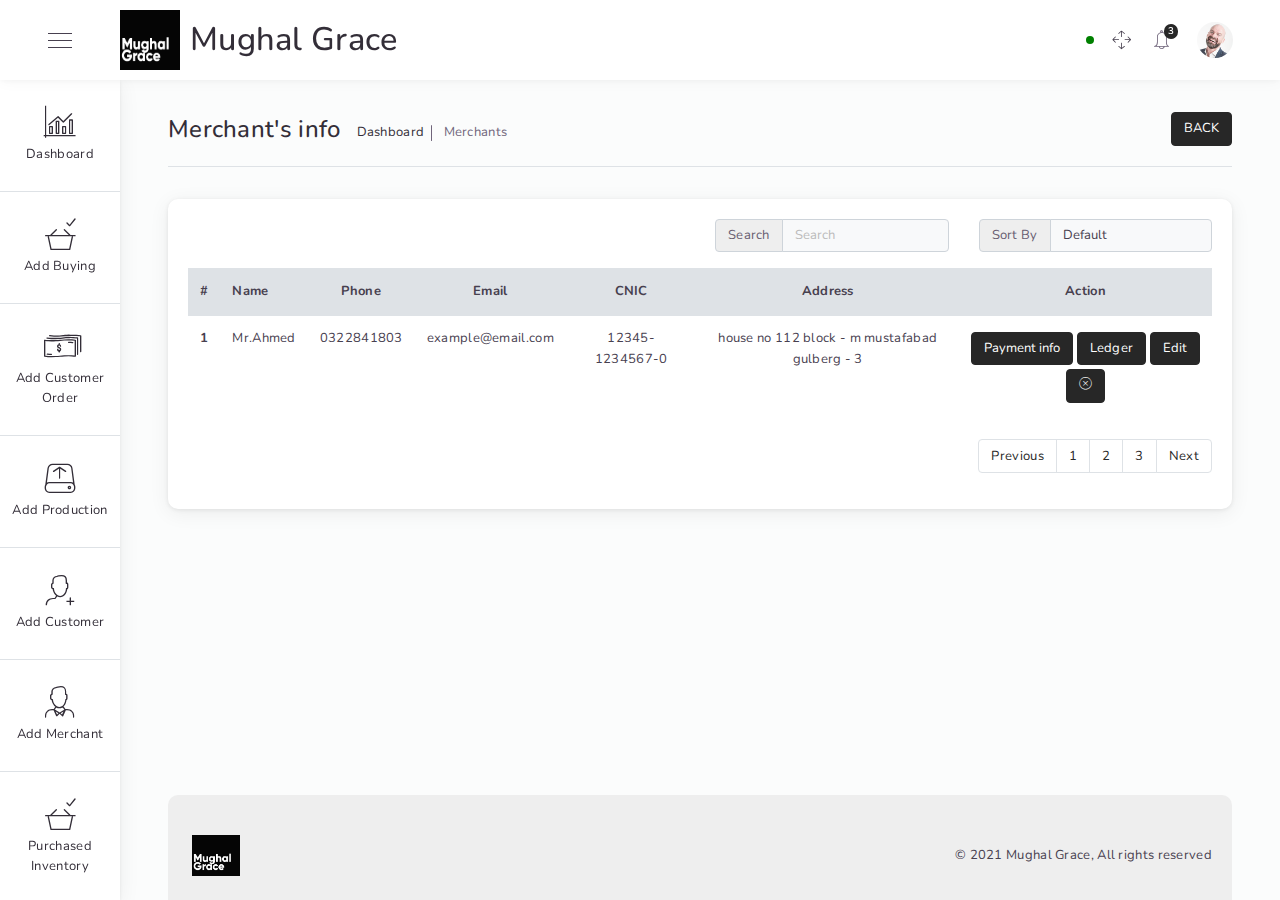
<file: merchant.html>
<!DOCTYPE html>
<html lang="en">

<head>
    <meta charset="UTF-8">
    <meta name="viewport" content="width=device-width,initial-scale=1">
    <meta http-equiv="X-UA-Compatible" content="ie=edge">
    <link rel="shortcut icon" href="./assets/images/fav-icon.png" type="image/x-icon">
    <title>Customers | Mughal Grace</title>
    <link href="https://fonts.googleapis.com/css?family=Nunito:300,400,400i,600,700,800,900" rel="stylesheet">
    <link rel="stylesheet" href="assets\styles\css\themes\lite-purple.min.css">
    <link rel="stylesheet" href="assets\styles\vendor\perfect-scrollbar.css">
    <link rel="stylesheet" href="assets\styles\vendor\datatables.min.css">
    <link rel="stylesheet" href="./assets/js/datepicker/datepicker.css">
    <link rel="stylesheet" href="assets\styles\vendor\sweetalert2.min.css">
    <link rel="stylesheet" href="assets\styles\vendor\pickadate\classic.css">
    <link rel="stylesheet" href="assets\styles\vendor\pickadate\classic.date.css">
    <style>
        .modal input,
        .modal select {
            background: transparent !important;
            border: 0 !important;
            border-bottom: 1px solid #272727 !important;
            border-radius: 0 !important;
            margin-bottom: 25px !important;
        }

        .modal #collapseExample {
            margin-bottom: 25px;
        }

        @media screen and (max-width: 768px) {
            .brand-name {
                display: none;
            }
        }
    </style>
</head>

<body>
    <div class="app-admin-wrap">
        <div class="main-header">
            <div class="menu-toggle" style="width: 120px;margin: 0;">
                <div></div>
                <div></div>
                <div></div>
            </div>

            <div class="logo" style="width: auto;display: flex;align-items: center;">
                <img src="assets\images\logo.png" alt="" style="margin-right: 10px;">
                <h1 class="brand-name" style="margin: 0;">Mughal Grace</h1>
            </div>

            <div style="margin: auto"></div>

            <div class="header-part-right">

                <div class="mr-2" style="width: 8px;height: 8px;background: green;border-radius: 30px;"></div>

                <!-- Full screen toggle -->
                <i class="i-Full-Screen header-icon d-none d-sm-inline-block" data-fullscreen=""></i>
                <!-- Notificaiton -->
                <div class="dropdown">
                    <div class="badge-top-container" id="dropdownNotification" role="button" data-toggle="dropdown"
                        aria-haspopup="true" aria-expanded="false">
                        <span class="badge badge-primary">3</span>
                        <i class="i-Bell text-muted header-icon"></i>
                    </div>
                    <!-- Notification dropdown -->
                    <div class="dropdown-menu dropdown-menu-right notification-dropdown"
                        aria-labelledby="dropdownNotification" data-perfect-scrollbar="" data-suppress-scroll-x="true">
                        <div class="dropdown-item d-flex">
                            <div class="notification-icon">
                                <i class="i-Speach-Bubble-6 text-primary mr-1"></i>
                            </div>
                            <div class="notification-details flex-grow-1">
                                <p class="m-0 d-flex align-items-center">
                                    <span>New message</span>
                                    <span class="badge badge-pill badge-primary ml-1 mr-1">new</span>
                                    <span class="flex-grow-1"></span>
                                    <span class="text-small text-muted ml-auto">10 sec ago</span>
                                </p>
                                <p class="text-small text-muted m-0">James: Hey! are you busy?</p>
                            </div>
                        </div>
                        <div class="dropdown-item d-flex">
                            <div class="notification-icon">
                                <i class="i-Receipt-3 text-success mr-1"></i>
                            </div>
                            <div class="notification-details flex-grow-1">
                                <p class="m-0 d-flex align-items-center">
                                    <span>New order received</span>
                                    <span class="badge badge-pill badge-success ml-1 mr-1">new</span>
                                    <span class="flex-grow-1"></span>
                                    <span class="text-small text-muted ml-auto">2 hours ago</span>
                                </p>
                                <p class="text-small text-muted m-0">1 Headphone, 3 iPhone x</p>
                            </div>
                        </div>
                        <div class="dropdown-item d-flex">
                            <div class="notification-icon">
                                <i class="i-Empty-Box text-danger mr-1"></i>
                            </div>
                            <div class="notification-details flex-grow-1">
                                <p class="m-0 d-flex align-items-center">
                                    <span>Product out of stock</span>
                                    <span class="badge badge-pill badge-danger ml-1 mr-1">3</span>
                                    <span class="flex-grow-1"></span>
                                    <span class="text-small text-muted ml-auto">10 hours ago</span>
                                </p>
                                <p class="text-small text-muted m-0">Headphone E67, R98, XL90, Q77</p>
                            </div>
                        </div>
                        <div class="dropdown-item d-flex">
                            <div class="notification-icon">
                                <i class="i-Data-Power text-success mr-1"></i>
                            </div>
                            <div class="notification-details flex-grow-1">
                                <p class="m-0 d-flex align-items-center">
                                    <span>Server Up!</span>
                                    <span class="badge badge-pill badge-success ml-1 mr-1">3</span>
                                    <span class="flex-grow-1"></span>
                                    <span class="text-small text-muted ml-auto">14 hours ago</span>
                                </p>
                                <p class="text-small text-muted m-0">Server rebooted successfully</p>
                            </div>
                        </div>
                    </div>
                </div>
                <!-- Notificaiton End -->

                <!-- User avatar dropdown -->
                <div class="dropdown">
                    <div class="user col align-self-end">
                        <img src="assets\images\faces\1.jpeg" id="userDropdown" alt="" data-toggle="dropdown"
                            aria-haspopup="true" aria-expanded="false" style="cursor: pointer;">

                        <div class="dropdown-menu dropdown-menu-right" aria-labelledby="userDropdown">
                            <div class="dropdown-header">
                                <strong>Mr. Umer</strong>
                            </div>
                            <a class="dropdown-item" href="../index.html">Sign out</a>
                        </div>
                    </div>
                </div>
            </div>

        </div>

        <div class="side-content-wrap">
            <div class="sidebar-left open" data-perfect-scrollbar="" data-suppress-scroll-x="true">
                <ul class="navigation-left">
                    <li class="nav-item">
                        <a class="nav-item-hold" href="./admin.html">
                            <i class="nav-icon i-Bar-Chart"></i>
                            <span class="nav-text">Dashboard</span>
                        </a>
                        <div class="triangle"></div>
                    </li>
                    <li class="nav-item" type="button" data-toggle="modal" data-target="#newOrder">
                        <a class="nav-item-hold" href="#">
                            <i class="nav-icon i-Checkout-Basket"></i>
                            <span class="nav-text">Add Buying</span>
                        </a>
                        <div class="triangle"></div>
                    </li>
                    <li class="nav-item" type="button" data-toggle="modal" data-target="#newCustomerOrder">
                        <a class="nav-item-hold" href="#">
                            <i class="nav-icon i-Money-2"></i>
                            <span class="nav-text">Add Customer Order</span>
                        </a>
                        <div class="triangle"></div>
                    </li>
                    <li class="nav-item" type="button" data-toggle="modal" data-target="#newProduct">
                        <a class="nav-item-hold" href="#">
                            <i class="nav-icon i-Data-Upload"></i>
                            <span class="nav-text">Add Production</span>
                        </a>
                        <div class="triangle"></div>
                    </li>
                    <li class="nav-item" type="button" data-toggle="modal" data-target="#newCustomer">
                        <a class="nav-item-hold" href="#">
                            <i class="nav-icon i-Add-User"></i>
                            <span class="nav-text">Add Customer</span>
                        </a>
                        <div class="triangle"></div>
                    </li>
                    <li class="nav-item" type="button" data-toggle="modal" data-target="#newMerchant">
                        <a class="nav-item-hold" href="#">
                            <i class="nav-icon i-Business-Man"></i>
                            <span class="nav-text">Add Merchant</span>
                        </a>
                        <div class="triangle"></div>
                    </li>
                    <li class="nav-item">
                        <a class="nav-item-hold" href="./purchased-stock.html">
                            <i class="nav-icon i-Checkout-Basket"></i>
                            <span class="nav-text">Purchased Inventory</span>
                        </a>
                        <div class="triangle"></div>
                    </li>
                    <li class="nav-item">
                        <a class="nav-item-hold" href="./customers-order.html">
                            <i class="nav-icon i-Money-2"></i>
                            <span class="nav-text">Customer Ordered</span>
                        </a>
                        <div class="triangle"></div>
                    </li>
                    <li class="nav-item">
                        <a class="nav-item-hold" href="./production.html">
                            <i class="nav-icon i-Data-Upload"></i>
                            <span class="nav-text">Production Inventory</span>
                        </a>
                        <div class="triangle"></div>
                    </li>
                    <li class="nav-item">
                        <a class="nav-item-hold" href="./customers.html">
                            <i class="nav-icon i-Administrator"></i>
                            <span class="nav-text">Customers info</span>
                        </a>
                        <div class="triangle"></div>
                    </li>
                    <li class="nav-item">
                        <a class="nav-item-hold" href="./merchant.html">
                            <i class="nav-icon i-Business-Man"></i>
                            <span class="nav-text">Merchants info</span>
                        </a>
                        <div class="triangle"></div>
                    </li>
                    <li class="nav-item">
                        <a class="nav-item-hold" href="./invoice.html">
                            <i class="nav-icon i-Financial"></i>
                            <span class="nav-text">Sale</span>
                        </a>
                        <div class="triangle"></div>
                    </li>
                    <li class="nav-item">
                        <a class="nav-item-hold" href="./employee.html">
                            <i class="nav-icon i-Administrator"></i>
                            <span class="nav-text">Employees info</span>
                        </a>
                        <div class="triangle"></div>
                    </li>
                    <li class="nav-item">
                        <a class="nav-item-hold" href="../index.html" style="color: white;background: black;">
                            <i class="nav-icon i-Administrator"></i>
                            <span class="nav-text">Log Out</span>
                        </a>
                        <div class="triangle"></div>
                    </li>
                </ul>
            </div>
            <div class="sidebar-overlay"></div>
        </div>
        <!--=============== Left side End ================-->

        <!-- ============ Body content start ============= -->
        <div class="main-content-wrap sidenav-open d-flex flex-column pl-5 pr-5">
            <div class="breadcrumb">
                <h1>Merchant's info</h1>
                <ul>
                    <li><a href="./admin.html">Dashboard</a></li>
                    <li>Merchants</li>
                </ul>
                <button type="button" class="btn btn-primary ml-auto text-uppercase" onclick="history.back()">Back</button>
            </div>
            <div class="separator-breadcrumb border-top"></div>

            <div class="card">
                <div class="card-body">
                    <div class="row mb-3">
                        <div class="col-md-6">
                        </div>
                        <div class="col-md-6">
                            <div class="row">
                                <div class="col-md-6 ml-auto">
                                    <div class="input-group">
                                        <div class="input-group-prepend">
                                            <span class="input-group-text">Search</span>
                                        </div>
                                        <input type="search" placeholder="Search" class="form-control">
                                    </div>
                                </div>
                                <div class="col-md-6">
                                    <div class="input-group">
                                        <div class="input-group-prepend">
                                            <span class="input-group-text">Sort By</span>
                                        </div>
                                        <select id="customerNameList" class="form-control">
                                            <option>Default</option>
                                            <option>Ascending</option>
                                            <option>Descending</option>
                                            <option>Alphabetical</option>
                                        </select>
                                    </div>
                                </div>
                            </div>
                        </div>
                    </div>
                    <div class="row">
                        <div class="col-md-12 table-responsive">
                            <table class="table table-hover mb-4">
                                <thead class="bg-gray-300">
                                    <tr>
                                        <th scope="col" class="text-center">#</th>
                                        <th scope="col">Name</th>
                                        <th scope="col" class="text-center">Phone</th>
                                        <th scope="col" class="text-center">Email</th>
                                        <th scope="col" class="text-center">CNIC</th>
                                        <th scope="col" class="text-center">Address</th>
                                        <th scope="col" class="text-center">Action</th>
                                    </tr>
                                </thead>
                                <tbody>
                                    <tr>
                                        <th scope="row" class="text-center">1</th>
                                        <td>Mr.Ahmed</td>
                                        <td class="text-center">0322841803</td>
                                        <td class="text-center">example@email.com</td>
                                        <td class="text-center">12345-1234567-0</td>
                                        <td class="text-center">house no 112 block - m mustafabad gulberg - 3</td>
                                        <td class="text-center">
                                            <button type="button" class="btn btn-primary mt-1" data-toggle="modal"
                                                data-target="#paymentInfoModal">Payment info</button>
                                            <a type="button" class="btn btn-primary mt-1" href="./ledger.html">Ledger</a>
                                            <button type="button" class="btn btn-primary mt-1" data-toggle="modal"
                                                data-target="#merchantUpdateModal">Edit</button>
                                            <button type="button" class="btn btn-primary mt-1" data-toggle="modal" data-target="#deleteMerchantModal">
                                                <i class="nav-icon i-Close-Window"></i>
                                            </button>
                                        </td>
                                    </tr>
                                </tbody>
                            </table>
                        </div>
                    </div>
                    <div class="row">
                        <div class="col-md-12">
                            <nav aria-label="Page navigation example" style="float: right;">
                                <ul class="pagination">
                                    <li class="page-item"><a class="page-link" href="#">Previous</a></li>
                                    <li class="page-item"><a class="page-link" href="#">1</a></li>
                                    <li class="page-item"><a class="page-link" href="#">2</a></li>
                                    <li class="page-item"><a class="page-link" href="#">3</a></li>
                                    <li class="page-item"><a class="page-link" href="#">Next</a></li>
                                </ul>
                            </nav>
                        </div>
                    </div>
                </div>
            </div>
            <!-- end of row -->

            <!-- Footer Start -->
            <div class="flex-grow-1"></div>
            <div class="app-footer">
                <div class="footer-bottom pt-3 d-flex flex-column flex-sm-row align-items-center">
                    <img class="logo" src="assets\images\logo.png" alt="">
                    <!-- <a class="btn btn-primary text-white btn-rounded" href="https://themeforest.net/user/mh_rafi" target="_blank">
                    </a> -->
                    <span class="flex-grow-1"></span>
                    <div class="d-flex align-items-center">
                        <div>
                            <p class="m-0">&copy; 2021 Mughal Grace, All rights reserved</p>
                            <!-- <p class="m-0">All rights reserved</p> -->
                        </div>
                    </div>
                </div>
            </div>
            <!-- fotter end -->
        </div>
        <!-- ============ Body content End ============= -->
    </div>
    <!--=============== End app-admin-wrap ================-->



    <div class="modal fade" id="newOrder" tabindex="-1" role="dialog" aria-labelledby="newOrderLabel"
        style="display: none;" aria-hidden="true">
        <div class="modal-dialog modal-lg" role="document">
            <div class="modal-content">
                <div class="modal-header">
                    <h5 class="modal-title" id="newOrderLabel">New Buying</h5>
                    <button type="button" class="close" data-dismiss="modal" aria-label="Close">
                        <span aria-hidden="true">×</span>
                    </button>
                </div>
                <div class="modal-body card-body">
                    <form class="card-body">
                        <div class="row">
                            <div class="col-md-6">
                                <div class="form-group">
                                    <label for="customerNameList">Select Merchant</label>
                                    <select id="customerNameList" class="form-control">
                                        <option>Merchant Name</option>
                                        <option>Merchant 1</option>
                                        <option>Merchant 2</option>
                                        <option>Merchant 3</option>
                                    </select>
                                </div>
                            </div>
                            <div class="col-md-3">
                                <div class="form-group">
                                    <label for="customerName">
                                        <p class="m-0"></p>
                                    </label>
                                    <button class="d-block btn btn-primary mx-auto" type="button" data-toggle="collapse"
                                        data-target="#collapseExample" aria-expanded="false"
                                        aria-controls="collapseExample">
                                        Add Merchant
                                    </button>
                                </div>
                            </div>
                            <div class="col-md-3">
                                <div class="form-group float-right">
                                    <label for="customerName">
                                        <p class="m-0">Date</p>
                                    </label>
                                    <input type="date" class="form-control" id="date" placeholder="Enter Date">
                                </div>
                            </div>
                        </div>
                        <div class="row">
                            <div class="col-md-12">
                                <div class="collapse" id="collapseExample">
                                    <div class="card card-body">
                                        <div class="card-body">
                                            <div class="form-group">
                                                <label for="formGroupExampleInput4">Merchant Name:*</label>
                                                <input type="text" class="form-control" id="formGroupExampleInput4"
                                                    placeholder="Enter Merchant Name">
                                            </div>
                                            <div class="form-group">
                                                <label for="phone-1">CNIC Number:</label>
                                                <input type="number" class="form-control" id="phone-1"
                                                    placeholder="Enter CNIC Number">
                                            </div>
                                            <div class="row">
                                                <div class="col-md-6">
                                                    <div class="form-group">
                                                        <label for="officePhone">Phone:*</label>
                                                        <input type="tel" class="form-control" id="officePhone"
                                                            placeholder="Enter Phone Number">
                                                    </div>
                                                </div>
                                                <div class="col-md-6">
                                                    <div class="form-group">
                                                        <label for="formGroupExampleInput3">Email:*</label>
                                                        <input type="email" class="form-control" id="formGroupExampleInput3"
                                                            placeholder="Enter Email Address">
                                                    </div>
                                                </div>
                                            </div>
                                            <div class="form-group">
                                                <label for="formGroupExampleInput5">Address:*</label>
                                                <input type="text" class="form-control" id="formGroupExampleInput5"
                                                    placeholder="Enter Company Address">
                                            </div>
                                            <button class="btn btn-secondary" type="button" data-toggle="collapse"
                                                data-target="#collapseExample" aria-expanded="false"
                                                aria-controls="collapseExample">
                                                Cancel
                                            </button>
                                            <button class="btn btn-primary" type="button" data-toggle="collapse"
                                                data-target="#collapseExample" aria-expanded="false"
                                                aria-controls="collapseExample">
                                                Add Merchant
                                            </button>
                                        </div>
                                    </div>
                                </div>
                            </div>
                        </div>
                        <div class="row">
                            <div class="col-md-6">
                                <div class="form-group">
                                    <label for="formGroupExampleInput">Product Name:</label>
                                    <select id="formGroupExampleInput" class="form-control">
                                        <option>Yarn</option>
                                        <option>Niddles</option>
                                        <option>Product 1</option>
                                        <option>Product 2</option>
                                        <option>Product 3</option>
                                    </select>
                                </div>
                            </div>
                            <div class="col-md-6">
                                <div class="form-group">
                                    <label for="formGroupExampleInput2">Product Type</label>
                                    <select id="formGroupExampleInput2" class="form-control">
                                        <option>Nylone</option>
                                        <option>Cotton</option>
                                        <option>Polyster</option>
                                        <option>Type 1</option>
                                        <option>Type 2</option>
                                        <option>Type 3</option>
                                    </select>
                                </div>
                            </div>
                        </div>
                        <div class="row">
                            <div class="col-md-6">
                                <div class="form-group">
                                    <label for="lot-number-1">Lot Number:</label>
                                    <input type="number" class="form-control" id="lot-number-1"
                                        placeholder="Enter Lot Number">
                                </div>
                            </div>
                            <div class="col-md-6">
                                <div class="form-group">
                                    <label for="color">Select Color:</label>
                                    <select id="color" class="form-control">
                                        <option>Select Color</option>
                                        <option>Black</option>
                                        <option>White</option>
                                    </select>
                                </div>
                            </div>
                        </div>
                        <div class="row">
                            <div class="col-md-3">
                                <div class="form-group">
                                    <label for="box-weight-1">Box Weight:</label>
                                    <input type="number" class="form-control" id="box-weight-1"
                                        placeholder="Enter Box Weight">
                                </div>
                            </div>
                            <div class="col-md-3">
                                <div class="form-group">
                                    <label for="weight-type-1">Select Weight Type:</label>
                                    <select id="weight-type-1" class="form-control">
                                        <option>Kgs / Pounds</option>
                                        <option>Kgs</option>
                                        <option>Pounds</option>
                                    </select>
                                </div>
                            </div>
                            <div class="col-md-3">
                                <div class="form-group">
                                    <label for="quantity-1">Quantity</label>
                                    <input type="number" class="form-control" id="quantity-1"
                                        placeholder="Enter quantity">
                                </div>
                            </div>
                            <div class="col-md-3">
                                <div class="form-group">
                                    <label for="per-price-1">Price Per Quantity</label>
                                    <input type="number" class="form-control" id="per-price-1"
                                        placeholder="Enter Price Per Quantity">
                                </div>
                            </div>
                        </div>
                        <div class="row">
                            <div class="col-md-12">
                                <div class="form-group">
                                    <label for="total-price-1">Total Price</label>
                                    <input type="number" class="form-control" id="total-price-1"
                                        placeholder="Enter Total Price">
                                </div>
                            </div>
                        </div>
                        <div class="form-group">
                            <button class="d-block btn btn-primary" type="button" data-toggle="collapse"
                                data-target="#paymentMethodAddCollapseExample" aria-expanded="false"
                                aria-controls="paymentMethodAddCollapseExample">
                                Add Payment
                            </button>
                        </div>
                        <div class="row">
                            <div class="col-md-12">
                                <div class="collapse" id="paymentMethodAddCollapseExample">
                                    <div class="card card-body">
                                        <div class="card-body">
                                            <ul role="tablist" class="nav bg-light nav-pills nav-fill mb-3"
                                                style="border-radius: 30px;">
                                                <li class="nav-item">
                                                    <a data-toggle="pill" href="#nav-tab-paypal" class="nav-link active"
                                                        style="border-radius: 30px;">
                                                        Cash
                                                    </a>
                                                </li>
                                                <li class="nav-item">
                                                    <a data-toggle="pill" href="#nav-tab-cheque" class="nav-link"
                                                        style="border-radius: 30px;">
                                                        Cheque
                                                    </a>
                                                </li>
                                                <li class="nav-item">
                                                    <a data-toggle="pill" href="#nav-tab-card" class="nav-link"
                                                        style="border-radius: 30px;">
                                                        Bank Transfer
                                                    </a>
                                                </li>
                                            </ul>
                                            <div class="tab-content">

                                                <!-- cheque info -->
                                                <div id="nav-tab-cheque" class="tab-pane fade">
                                                    <div class="form-group mb-5">
                                                        <label data-toggle="tooltip">Cheque From:
                                                        </label>
                                                        <input type="text" required="" class="form-control"
                                                            name="chequeFrom">
                                                    </div>
                                                    <div class="form-group mb-5">
                                                        <label data-toggle="tooltip">Cheque Number:
                                                        </label>
                                                        <input type="number" required="" class="form-control"
                                                            name="chequeNumber">
                                                    </div>
                                                    <div class="form-group mb-5">
                                                        <label data-toggle="tooltip">Cheque To:
                                                        </label>
                                                        <input type="text" required="" class="form-control"
                                                            name="chequeTo">
                                                    </div>
                                                    <div class="form-group mb-5">
                                                        <label data-toggle="tooltip">Amount:
                                                        </label>
                                                        <input type="text" required="" class="form-control"
                                                            name="chequeAmount">
                                                    </div>
                                                    <div class="form-group mb-5">
                                                        <label data-toggle="tooltip">Cheque Image:
                                                        </label>
                                                        <input type="file" required="" class="form-control"
                                                            name="chequeAmount">
                                                    </div>
                                                </div>
                                                <!-- End -->

                                                <!-- credit card info-->
                                                <div id="nav-tab-card" class="tab-pane fade">
                                                    <div class="form-group">
                                                        <label for="username">Account Title</label>
                                                        <input type="text" name="title" placeholder="Account Title"
                                                            required="" class="form-control">
                                                    </div>
                                                    <div class="form-group mt-5 mb-5">
                                                        <label for="cardNumber">Account Number</label>
                                                        <input type="text" name="chk_no"
                                                            placeholder="54000**********" class="form-control"
                                                            required="" style="margin-bottom: 0px !important;">
                                                    </div>
                                                    <div class="form-group mt-5 mb-5">
                                                        <label for="cardNumber">IBAN</label>
                                                        <input type="text" name="chk_no"
                                                            placeholder="PK123000000000000000000"
                                                            class="form-control" required=""
                                                            style="margin-bottom: 0px !important;">
                                                    </div>
                                                    <div class="form-group mt-5 mb-5">
                                                        <label for="cardNumber">Amount</label>
                                                        <input type="number" name="chk_no" placeholder="Amount"
                                                            class="form-control" required=""
                                                            style="margin-bottom: 0px !important;">
                                                    </div>
                                                </div>
                                                <!-- End -->

                                                <!-- Paypal info -->
                                                <div id="nav-tab-paypal" class="tab-pane fade show active">
                                                    <div class="form-group mb-5">
                                                        <label data-toggle="tooltip">Name
                                                        </label>
                                                        <input type="text" required="" class="form-control"
                                                            name="amount">
                                                    </div>
                                                    <div class="form-group mb-5">
                                                        <label data-toggle="tooltip">Amount
                                                        </label>
                                                        <input type="text" required="" class="form-control"
                                                            name="amount">
                                                    </div>
                                                    <div class="row">
                                                        <div class="col-md-12">
                                                            <h4 class="card-title mb-3">Payment Category</h4>
                                                            <label class="radio radio-warning">
                                                                <input type="radio" name="radio" value="3">
                                                                <span>Debit</span>
                                                                <span class="checkmark"></span>
                                                            </label>
                                                            <label class="radio radio-success">
                                                                <input type="radio" name="radio" value="2">
                                                                <span>Credit</span>
                                                                <span class="checkmark"></span>
                                                            </label>
                                                        </div>
                                                    </div>
                                                </div>
                                                <!-- End -->
                                            </div>
                                            <button class="btn btn-secondary" type="button" data-toggle="collapse"
                                                data-target="#paymentMethodAddCollapseExample" aria-expanded="false"
                                                aria-controls="paymentMethodAddCollapseExample">
                                                Cancel
                                            </button>
                                            <button class="btn btn-primary" type="button" data-toggle="collapse"
                                                data-target="#paymentMethodAddCollapseExample" aria-expanded="false"
                                                aria-controls="paymentMethodAddCollapseExample">
                                                Add Payment
                                            </button>
                                        </div>
                                    </div>
                                </div>
                            </div>
                        </div>
                    </form>
                </div>
                <div class="modal-footer">
                    <button type="button" class="btn btn-secondary" data-dismiss="modal">Close</button>
                    <button type="button" class="btn btn-primary" data-dismiss="modal">Place Order</button>
                </div>
            </div>
        </div>
    </div>
    <div class="modal fade" id="newCustomerOrder" tabindex="-1" role="dialog" aria-labelledby="newCustomerOrderLabel"
        style="display: none;" aria-hidden="true">
        <div class="modal-dialog modal-lg" role="document">
            <div class="modal-content">
                <div class="modal-header">
                    <h5 class="modal-title" id="newCustomerOrderLabel">New Customer Order</h5>
                    <button type="button" class="close" data-dismiss="modal" aria-label="Close">
                        <span aria-hidden="true">×</span>
                    </button>
                </div>
                <div class="modal-body card-body">
                    <form class="card-body">
                        <div class="row">
                            <div class="col-md-5">
                                <div class="form-group">
                                    <label for="productName">Product Name:</label>
                                    <select id="productName" class="form-control">
                                        <option>Yarn</option>
                                        <option>Niddles</option>
                                        <option>Product 1</option>
                                        <option>Product 2</option>
                                        <option>Product 3</option>
                                    </select>
                                </div>
                            </div>
                            <div class="col-md-4">
                                <div class="form-group">
                                    <label for="productQuantity">Product Quantity(Kg)</label>
                                    <input type="number" class="form-control" id="productQuantity"
                                        placeholder="Enter Quantity">
                                </div>
                            </div>
                            <div class="col-md-3">
                                <div class="form-group">
                                    <label for="date">Date</label>
                                    <input type="date" class="form-control" id="date" placeholder="Enter Date">
                                </div>
                            </div>
                        </div>
                        <div class="row">
                            <div class="col-md-4">
                                <div class="form-group">
                                    <label for="pricePerQuantity">Price Per Quantity(Rs)</label>
                                    <input type="number" class="form-control" id="pricePerQuantity"
                                        placeholder="Enter Price Per Quantity">
                                </div>
                            </div>
                            <div class="col-md-3">
                                <div class="form-group">
                                    <label for="weight-type-1">Select Weight Type:</label>
                                    <select id="weight-type-1" class="form-control">
                                        <option>Kgs / Pounds</option>
                                        <option>Kgs</option>
                                        <option>Pounds</option>
                                    </select>
                                </div>
                            </div>
                            <div class="col-md-5">
                                <div class="row">
                                    <div class="col-sm-9">
                                        <div class="form-group">
                                            <label for="color-1">Select Product Color</label>
                                            <select id="color-1" class="form-control">
                                                <option>Product Color</option>
                                                <option>White</option>
                                                <option>Black</option>
                                            </select>
                                        </div>
                                    </div>
                                    <div class="col-sm-3">
                                        <div class="form-group">
                                            <label for="customerName">
                                                <p class="m-0">Daying</p>
                                            </label>
                                            <label class="checkbox checkbox-dark mt-2">
                                                <input type="checkbox">
                                                <span class="checkmark"></span>
                                            </label>
                                        </div>
                                    </div>
                                </div>
                            </div>
                        </div>
                        <div class="row">
                            <div class="col-md-12">
                                <div class="form-group">
                                    <label for="total-price-1">Total Price</label>
                                    <input type="number" class="form-control" id="total-price-1"
                                        placeholder="Enter Total Price">
                                </div>
                            </div>
                        </div>
                        <div class="form-group">
                            <button class="d-block btn btn-primary" type="button" data-toggle="collapse"
                                data-target="#customerOrderPaymentMethodAddCollapse" aria-expanded="false"
                                aria-controls="customerOrderPaymentMethodAddCollapse">
                                Add Payment
                            </button>
                        </div>
                        <div class="row">
                            <div class="col-md-12">
                                <div class="collapse" id="customerOrderPaymentMethodAddCollapse">
                                    <div class="card card-body">
                                        <div class="card-body">
                                            <ul role="tablist" class="nav bg-light nav-pills nav-fill mb-3"
                                                style="border-radius: 30px;">
                                                <li class="nav-item">
                                                    <a data-toggle="pill" href="#nav-tab-paypal-1" class="nav-link active"
                                                        style="border-radius: 30px;">
                                                        Cash
                                                    </a>
                                                </li>
                                                <li class="nav-item">
                                                    <a data-toggle="pill" href="#nav-tab-cheque-1" class="nav-link"
                                                        style="border-radius: 30px;">
                                                        Cheque
                                                    </a>
                                                </li>
                                                <li class="nav-item">
                                                    <a data-toggle="pill" href="#nav-tab-card-1" class="nav-link"
                                                        style="border-radius: 30px;">
                                                        Bank Transfer
                                                    </a>
                                                </li>
                                            </ul>
                                            <div class="tab-content">

                                                <!-- cheque info -->
                                                <div id="nav-tab-cheque-1" class="tab-pane fade">
                                                    <div class="form-group mb-5">
                                                        <label data-toggle="tooltip">Cheque From:
                                                        </label>
                                                        <input type="text" required="" class="form-control"
                                                            name="chequeFrom">
                                                    </div>
                                                    <div class="form-group mb-5">
                                                        <label data-toggle="tooltip">Cheque Number:
                                                        </label>
                                                        <input type="number" required="" class="form-control"
                                                            name="chequeNumber">
                                                    </div>
                                                    <div class="form-group mb-5">
                                                        <label data-toggle="tooltip">Cheque To:
                                                        </label>
                                                        <input type="text" required="" class="form-control"
                                                            name="chequeTo">
                                                    </div>
                                                    <div class="form-group mb-5">
                                                        <label data-toggle="tooltip">Amount:
                                                        </label>
                                                        <input type="text" required="" class="form-control"
                                                            name="chequeAmount">
                                                    </div>
                                                    <div class="form-group mb-5">
                                                        <label data-toggle="tooltip">Cheque Image:
                                                        </label>
                                                        <input type="file" required="" class="form-control"
                                                            name="chequeAmount">
                                                    </div>
                                                </div>
                                                <!-- End -->

                                                <!-- credit card info-->
                                                <div id="nav-tab-card-1" class="tab-pane fade">
                                                    <div class="form-group">
                                                        <label for="username">Account Title</label>
                                                        <input type="text" name="title" placeholder="Account Title"
                                                            required="" class="form-control">
                                                    </div>
                                                    <div class="form-group mt-5 mb-5">
                                                        <label for="cardNumber">Account Number</label>
                                                        <input type="text" name="chk_no"
                                                            placeholder="54000**********" class="form-control"
                                                            required="" style="margin-bottom: 0px !important;">
                                                    </div>
                                                    <div class="form-group mt-5 mb-5">
                                                        <label for="cardNumber">IBAN</label>
                                                        <input type="text" name="chk_no"
                                                            placeholder="PK123000000000000000000"
                                                            class="form-control" required=""
                                                            style="margin-bottom: 0px !important;">
                                                    </div>
                                                    <div class="form-group mt-5 mb-5">
                                                        <label for="cardNumber">Amount</label>
                                                        <input type="number" name="chk_no" placeholder="Amount"
                                                            class="form-control" required=""
                                                            style="margin-bottom: 0px !important;">
                                                    </div>
                                                </div>
                                                <!-- End -->

                                                <!-- Paypal info -->
                                                <div id="nav-tab-paypal-1" class="tab-pane fade show active">
                                                    <div class="form-group mb-5">
                                                        <label data-toggle="tooltip">Name
                                                        </label>
                                                        <input type="text" required="" class="form-control"
                                                            name="amount">
                                                    </div>
                                                    <div class="form-group mb-5">
                                                        <label data-toggle="tooltip">Amount
                                                        </label>
                                                        <input type="text" required="" class="form-control"
                                                            name="amount">
                                                    </div>
                                                    <div class="row">
                                                        <div class="col-md-12">
                                                            <h4 class="card-title mb-3">Payment Category</h4>
                                                            <label class="radio radio-warning">
                                                                <input type="radio" name="radio" value="3">
                                                                <span>Debit</span>
                                                                <span class="checkmark"></span>
                                                            </label>
                                                            <label class="radio radio-success">
                                                                <input type="radio" name="radio" value="2">
                                                                <span>Credit</span>
                                                                <span class="checkmark"></span>
                                                            </label>
                                                        </div>
                                                    </div>
                                                </div>
                                                <!-- End -->
                                            </div>
                                            <button class="btn btn-secondary" type="button" data-toggle="collapse"
                                                data-target="#customerOrderPaymentMethodAddCollapse" aria-expanded="false"
                                                aria-controls="customerOrderPaymentMethodAddCollapse">
                                                Cancel
                                            </button>
                                            <button class="btn btn-primary" type="button" data-toggle="collapse"
                                                data-target="#customerOrderPaymentMethodAddCollapse" aria-expanded="false"
                                                aria-controls="customerOrderPaymentMethodAddCollapse">
                                                Add Payment
                                            </button>
                                        </div>
                                    </div>
                                </div>
                            </div>
                        </div>
                    </form>
                </div>
                <div class="modal-footer">
                    <button type="button" class="btn btn-secondary" data-dismiss="modal">Close</button>
                    <button type="button" class="btn btn-primary" data-dismiss="modal">Place Order</button>
                </div>
            </div>
        </div>
    </div>
    <div class="modal fade" id="newProduct" tabindex="-1" role="dialog" aria-labelledby="newProductLabel"
        style="display: none;" aria-hidden="true">
        <div class="modal-dialog modal-lg" role="document">
            <div class="modal-content">
                <div class="modal-header">
                    <h5 class="modal-title" id="newProductLabel">New Daily Production</h5>
                    <button type="button" class="close" data-dismiss="modal" aria-label="Close">
                        <span aria-hidden="true">×</span>
                    </button>
                </div>
                <div class="modal-body">
                    <form>
                        <div class="row">
                            <div class="col-md-5">
                                <div class="form-group">
                                    <label for="formGroupExampleInput7">Product Name</label>
                                    <input type="text" class="form-control" id="formGroupExampleInput7"
                                        placeholder="Enter Product Name">
                                </div>
                            </div>
                            <div class="col-md-4">
                                <div class="form-group">
                                    <label for="quantity-2">Quantity</label>
                                    <input type="number" class="form-control" id="quantity-2"
                                        placeholder="Enter quantity">
                                </div>
                            </div>
                            <div class="col-md-3">
                                <div class="form-group">
                                    <label for="date">Date</label>
                                    <input type="date" class="form-control" id="date"
                                        placeholder="Enter Date">
                                </div>
                            </div>
                        </div>
                        <div class="row">
                            <div class="col-md-6">
                                <div class="form-group">
                                    <label for="warehouse-id">Warehouse ID</label>
                                    <input type="number" class="form-control" id="warehouse-id"
                                        placeholder="Enter Warehouse ID">
                                </div>
                            </div>
                            <div class="col-md-6">
                                <div class="row">
                                    <div class="col-sm-3">
                                        <div class="form-group">
                                            <label for="customerName">
                                                <p class="m-0">Daying</p>
                                            </label>
                                            <label class="checkbox checkbox-dark mt-2">
                                                <input type="checkbox">
                                                <span class="checkmark"></span>
                                            </label>
                                        </div>
                                    </div>
                                    <div class="col-sm-9">
                                        <div class="form-group">
                                            <label for="color-1">Select Product Color</label>
                                            <select id="color-1" class="form-control">
                                                <option>Product Color</option>
                                                <option>White</option>
                                                <option>Black</option>
                                            </select>
                                        </div>
                                    </div>
                                </div>
                            </div>
                        </div>
                    </form>
                </div>
                <div class="modal-footer">
                    <button type="button" class="btn btn-secondary" data-dismiss="modal">Close</button>
                    <button type="button" class="btn btn-primary" data-dismiss="modal">Save Product</button>
                </div>
            </div>
        </div>
    </div>
    <div class="modal fade" id="newCustomer" tabindex="-1" role="dialog" aria-labelledby="newCustomerLabel"
        style="display: none;" aria-hidden="true">
        <div class="modal-dialog modal-lg" role="document">
            <div class="modal-content">
                <div class="modal-header">
                    <h5 class="modal-title" id="newCustomerLabel">New Customer</h5>
                    <button type="button" class="close" data-dismiss="modal" aria-label="Close">
                        <span aria-hidden="true">×</span>
                    </button>
                </div>
                <div class="modal-body">
                    <form class="card-body">
                        <div class="row">
                            <div class="col-md-6">
                                <label for="ntnNumber">NTN:</label>
                                <input type="number" class="form-control" id="ntnNumber"
                                    placeholder="Enter NTN Number">
                            </div>
                            <div class="col-md-6">
                                <label for="customer-name">Name:</label>
                                <input type="text" class="form-control" id="customer-name"
                                    placeholder="Enter Customer Name">
                            </div>
                        </div>
                        <div class="form-group">
                            <label for="formGroupExampleInput9">Company:</label>
                            <input type="text" class="form-control" id="formGroupExampleInput9"
                                placeholder="Enter Company Name">
                        </div>
                        <div class="row">
                            <div class="col-md-6">
                                <div class="form-group">
                                    <label for="phone-2">Phone:</label>
                                    <input type="number" class="form-control" id="phone-2"
                                        placeholder="Enter Phone Number">
                                </div>
                            </div>
                            <div class="col-md-6">
                                <div class="form-group">
                                    <label for="office-email">Email:</label>
                                    <input type="number" class="form-control" id="office-email"
                                        placeholder="Enter Office Phone Number">
                                </div>
                            </div>
                        </div>
                        <div class="form-group">
                            <label for="formGroupExampleInput10">Address</label>
                            <input type="text" class="form-control" id="formGroupExampleInput10"
                                placeholder="Enter Company Address">
                        </div>
                    </form>
                </div>
                <div class="modal-footer">
                    <button type="button" class="btn btn-secondary" data-dismiss="modal">Close</button>
                    <button type="button" class="btn btn-primary" data-dismiss="modal">Save</button>
                </div>
            </div>
        </div>
    </div>
    <div class="modal fade" id="newEmployee" tabindex="-1" role="dialog" aria-labelledby="newEmployeeLabel"
        style="display: none;" aria-hidden="true">
        <div class="modal-dialog" role="document">
            <div class="modal-content">
                <div class="modal-header">
                    <h5 class="modal-title" id="newEmployeeLabel">New Employee</h5>
                    <button type="button" class="close" data-dismiss="modal" aria-label="Close">
                        <span aria-hidden="true">×</span>
                    </button>
                </div>
                <div class="modal-body">
                    <form class="card-body">
                        <div class="form-group">
                            <label for="formGroupExampleInput11">Full Name:</label>
                            <input type="text" class="form-control" id="formGroupExampleInput11"
                                placeholder="Enter Customer Name">
                        </div>
                        <div class="row">
                            <div class="col-md-6">
                                <div class="form-group">
                                    <label for="phone-3">Phone:</label>
                                    <input type="number" class="form-control" id="phone-3"
                                        placeholder="Enter Phone Number">
                                </div>
                            </div>
                            <div class="col-md-6">
                                <div class="form-group">
                                    <label for="email">Email:</label>
                                    <input type="number" class="form-control" id="email" placeholder="Enter Email">
                                </div>
                            </div>
                        </div>
                        <div class="form-group">
                            <label for="formGroupExampleInput12">CNIC Number:</label>
                            <input type="text" class="form-control" id="formGroupExampleInput12"
                                placeholder="Enter CNIC Number">
                        </div>
                        <div class="form-group">
                            <label for="formGroupExampleInput13">Address</label>
                            <input type="text" class="form-control" id="formGroupExampleInput13"
                                placeholder="Enter Address">
                        </div>
                        <div class="form-group">
                            <label for="formGroupExampleInput14">Department:</label>
                            <input type="text" class="form-control" id="formGroupExampleInput14"
                                placeholder="Enter Employee Department">
                        </div>
                    </form>
                </div>
                <div class="modal-footer">
                    <button type="button" class="btn btn-secondary" data-dismiss="modal">Close</button>
                    <button type="button" class="btn btn-primary" data-dismiss="modal">Save</button>
                </div>
            </div>
        </div>
    </div>
    <div class="modal fade" id="newMerchant" tabindex="-1" role="dialog"
        aria-labelledby="newMerchantLabel" style="display: none;" aria-hidden="true">
        <div class="modal-dialog" role="document">
            <div class="modal-content">
                <div class="modal-header">
                    <h5 class="modal-title" id="newMerchantLabel">Add Merchant</h5>
                    <button type="button" class="close" data-dismiss="modal" aria-label="Close">
                        <span aria-hidden="true">×</span>
                    </button>
                </div>
                <div class="modal-body">
                    <form class="card-body">
                        <div class="form-group">
                            <label for="merchantName">Name:</label>
                            <input type="text" class="form-control" id="merchantName"
                                placeholder="Enter Merchant Name">
                        </div>
                        <div class="row">
                            <div class="col-md-6">
                                <div class="form-group">
                                    <label for="merchantPhoneNumber">Phone:</label>
                                    <input type="number" class="form-control" id="merchantPhoneNumber"
                                        placeholder="Enter Phone Number">
                                </div>
                            </div>
                            <div class="col-md-6">
                                <div class="form-group">
                                    <label for="merchantEmail">Email:</label>
                                    <input type="email" class="form-control" id="merchantEmail" placeholder="Enter Office Email">
                                </div>
                            </div>
                        </div>
                        <div class="form-group">
                            <label for="merchant-cnic-number">CNIC</label>
                            <input type="text" class="form-control" id="merchant-cnic-number"
                                placeholder="Enter CNIC Number">
                        </div>
                        <div class="form-group">
                            <label for="merchantAddress">Address</label>
                            <input type="text" class="form-control" id="merchantAddress"
                                placeholder="Enter Company Address">
                        </div>
                    </form>
                </div>
                <div class="modal-footer">
                    <button type="button" class="btn btn-secondary" data-dismiss="modal">Close</button>
                    <button type="button" class="btn btn-primary" data-dismiss="modal">Add Merchant</button>
                </div>
            </div>
        </div>
    </div>
    <div class="modal fade" id="perchasedUpdateModal" tabindex="-1" role="dialog" aria-labelledby="perchasedUpdateModalLabel"
        style="display: none;" aria-hidden="true">
        <div class="modal-dialog modal-lg" role="document">
            <div class="modal-content">
                <div class="modal-header">
                    <h5 class="modal-title" id="perchasedUpdateModalLabel">New Buying</h5>
                    <button type="button" class="close" data-dismiss="modal" aria-label="Close">
                        <span aria-hidden="true">×</span>
                    </button>
                </div>
                <div class="modal-body card-body">
                    <form class="card-body">
                        <div class="row">
                            <div class="col-md-9">
                                <div class="form-group">
                                    <label for="customerNameList">Select Merchant</label>
                                    <select id="customerNameList" class="form-control" disabled>
                                        <option>Merchant Name</option>
                                        <option selected>Mr.Ahmed</option>
                                        <option>Merchant 2</option>
                                        <option>Merchant 3</option>
                                    </select>
                                </div>
                            </div>
                            <div class="col-md-3">
                                <div class="form-group float-right">
                                    <label for="customerName">
                                        <p class="m-0"></p>
                                    </label>
                                    <button class="d-block btn btn-primary ml-auto" type="button" data-toggle="collapse"
                                        data-target="#collapseExample" aria-expanded="false"
                                        aria-controls="collapseExample" disabled>
                                        Add Merchant
                                    </button>
                                </div>
                            </div>
                        </div>
                        <div class="row">
                            <div class="col-md-12">
                                <div class="collapse" id="collapseExample">
                                    <div class="card card-body">
                                        <div class="card-body">
                                            <div class="form-group">
                                                <label for="formGroupExampleInput4">Merchant Name:*</label>
                                                <input type="text" class="form-control" id="formGroupExampleInput4"
                                                    placeholder="Enter Merchant Name">
                                            </div>
                                            <div class="form-group">
                                                <label for="phone-1">CNIC Number:</label>
                                                <input type="number" class="form-control" id="phone-1"
                                                    placeholder="Enter CNIC Number">
                                            </div>
                                            <div class="row">
                                                <div class="col-md-6">
                                                    <div class="form-group">
                                                        <label for="officePhone">Phone:*</label>
                                                        <input type="tel" class="form-control" id="officePhone"
                                                            placeholder="Enter Phone Number">
                                                    </div>
                                                </div>
                                                <div class="col-md-6">
                                                    <div class="form-group">
                                                        <label for="formGroupExampleInput3">Email:*</label>
                                                        <input type="email" class="form-control" id="formGroupExampleInput3"
                                                            placeholder="Enter Email Address">
                                                    </div>
                                                </div>
                                            </div>
                                            <div class="form-group">
                                                <label for="formGroupExampleInput5">Address:*</label>
                                                <input type="text" class="form-control" id="formGroupExampleInput5"
                                                    placeholder="Enter Company Address">
                                            </div>
                                            <button class="btn btn-secondary" type="button" data-toggle="collapse"
                                                data-target="#collapseExample" aria-expanded="false"
                                                aria-controls="collapseExample">
                                                Cancel
                                            </button>
                                            <button class="btn btn-primary" type="button" data-toggle="collapse"
                                                data-target="#collapseExample" aria-expanded="false"
                                                aria-controls="collapseExample">
                                                Add Merchant
                                            </button>
                                        </div>
                                    </div>
                                </div>
                            </div>
                        </div>
                        <div class="row">
                            <div class="col-md-6">
                                <div class="form-group">
                                    <label for="formGroupExampleInput">Product Name:</label>
                                    <select id="formGroupExampleInput" class="form-control">
                                        <option>Product Name</option>
                                        <option selected>Yarn</option>
                                        <option>Niddles</option>
                                        <option>Product 1</option>
                                        <option>Product 2</option>
                                        <option>Product 3</option>
                                    </select>
                                </div>
                            </div>
                            <div class="col-md-6">
                                <div class="form-group">
                                    <label for="formGroupExampleInput2">Product Type</label>
                                    <select id="formGroupExampleInput2" class="form-control">
                                        <option>Nylone</option>
                                        <option selected>Cotton</option>
                                        <option>Polyster</option>
                                        <option>Type 1</option>
                                        <option>Type 2</option>
                                        <option>Type 3</option>
                                    </select>
                                </div>
                            </div>
                        </div>
                        <div class="row">
                            <div class="col-md-6">
                                <div class="form-group">
                                    <label for="lot-number-1">Lot Number:</label>
                                    <input type="number" class="form-control" id="lot-number-1"
                                        placeholder="Enter Lot Number" value="LPG-111">
                                </div>
                            </div>
                            <div class="col-md-6">
                                <div class="form-group">
                                    <label for="color">Select Color:</label>
                                    <select id="color" class="form-control">
                                        <option>Select Color</option>
                                        <option>Black</option>
                                        <option selected>White</option>
                                    </select>
                                </div>
                            </div>
                        </div>
                        <div class="row">
                            <div class="col-md-9">
                                <div class="form-group">
                                    <label for="box-weight-1">Box Weight:</label>
                                    <input type="number" class="form-control" id="box-weight-1"
                                        placeholder="Enter Box Weight" value="1000">
                                </div>
                            </div>
                            <div class="col-md-3">
                                <div class="form-group">
                                    <label for="weight-type-1">Select Weight Type:</label>
                                    <select id="weight-type-1" class="form-control">
                                        <option>Kgs / Pounds</option>
                                        <option selected>Kgs</option>
                                        <option>Pounds</option>
                                    </select>
                                </div>
                            </div>
                        </div>
                        <div class="row">
                            <div class="col-md-6">
                                <div class="form-group">
                                    <label for="quantity-1">Quantity</label>
                                    <input type="number" class="form-control" id="quantity-1"
                                        placeholder="Enter quantity" value="300">
                                </div>
                            </div>
                            <div class="col-md-6">
                                <div class="form-group">
                                    <label for="per-price-1">Price Per Quantity</label>
                                    <input type="number" class="form-control" id="per-price-1"
                                        placeholder="Enter Price Per Quantity" value="1300">
                                </div>
                            </div>
                        </div>
                        <div class="row">
                            <div class="col-sm-4">
                                <div class="form-group">
                                    <label for="date">Date</label>
                                    <input type="date" class="form-control" id="date" placeholder="Enter Date" value="12-01-2021">
                                </div>
                            </div>
                            <div class="col-md-5">
                                <div class="form-group">
                                    <label for="total-price-1">Total Price</label>
                                    <input type="number" class="form-control" id="total-price-1"
                                        placeholder="Enter Total Price" value="761300">
                                </div>
                            </div>
                            <div class="col-md-3">
                                <div class="form-group float-right">
                                    <label for="customerName">
                                        <p class="m-0"></p>
                                    </label>
                                    <button class="d-block btn btn-primary ml-auto" type="button" data-toggle="collapse"
                                        data-target="#paymentMethodAddCollapseExample" aria-expanded="false"
                                        aria-controls="paymentMethodAddCollapseExample">
                                        Add Payment
                                    </button>
                                </div>
                            </div>
                        </div>
                        <div class="row">
                            <div class="col-md-12">
                                <div class="collapse" id="paymentMethodAddCollapseExample">
                                    <div class="card card-body">
                                        <div class="card-body">
                                            <ul role="tablist" class="nav bg-light nav-pills nav-fill mb-3"
                                                style="border-radius: 30px;">
                                                <li class="nav-item">
                                                    <a data-toggle="pill" href="#nav-tab-paypal" class="nav-link active"
                                                        style="border-radius: 30px;">
                                                        Cash
                                                    </a>
                                                </li>
                                                <li class="nav-item">
                                                    <a data-toggle="pill" href="#nav-tab-cheque" class="nav-link"
                                                        style="border-radius: 30px;">
                                                        Cheque
                                                    </a>
                                                </li>
                                                <li class="nav-item">
                                                    <a data-toggle="pill" href="#nav-tab-card" class="nav-link"
                                                        style="border-radius: 30px;">
                                                        Bank Transfer
                                                    </a>
                                                </li>
                                            </ul>
                                            <div class="tab-content">

                                                <!-- cheque info -->
                                                <div id="nav-tab-cheque" class="tab-pane fade">
                                                    <div class="form-group mb-5">
                                                        <label data-toggle="tooltip">Cheque From:
                                                        </label>
                                                        <input type="text" required="" class="form-control"
                                                            name="chequeFrom">
                                                    </div>
                                                    <div class="form-group mb-5">
                                                        <label data-toggle="tooltip">Cheque Number:
                                                        </label>
                                                        <input type="number" required="" class="form-control"
                                                            name="chequeNumber">
                                                    </div>
                                                    <div class="form-group mb-5">
                                                        <label data-toggle="tooltip">Cheque To:
                                                        </label>
                                                        <input type="text" required="" class="form-control"
                                                            name="chequeTo">
                                                    </div>
                                                    <div class="form-group mb-5">
                                                        <label data-toggle="tooltip">Amount:
                                                        </label>
                                                        <input type="text" required="" class="form-control"
                                                            name="chequeAmount">
                                                    </div>
                                                    <div class="form-group mb-5">
                                                        <label data-toggle="tooltip">Cheque Image:
                                                        </label>
                                                        <input type="file" required="" class="form-control"
                                                            name="chequeAmount">
                                                    </div>
                                                </div>
                                                <!-- End -->

                                                <!-- credit card info-->
                                                <div id="nav-tab-card" class="tab-pane fade">
                                                    <div class="form-group">
                                                        <label for="username">Account Title</label>
                                                        <input type="text" name="title" placeholder="Account Title"
                                                            required="" class="form-control">
                                                    </div>
                                                    <div class="form-group mt-5 mb-5">
                                                        <label for="cardNumber">Account Number</label>
                                                        <input type="text" name="chk_no"
                                                            placeholder="54000**********" class="form-control"
                                                            required="" style="margin-bottom: 0px !important;">
                                                    </div>
                                                    <div class="form-group mt-5 mb-5">
                                                        <label for="cardNumber">IBAN</label>
                                                        <input type="text" name="chk_no"
                                                            placeholder="PK123000000000000000000"
                                                            class="form-control" required=""
                                                            style="margin-bottom: 0px !important;">
                                                    </div>
                                                    <div class="form-group mt-5 mb-5">
                                                        <label for="cardNumber">Amount</label>
                                                        <input type="number" name="chk_no" placeholder="Amount"
                                                            class="form-control" required=""
                                                            style="margin-bottom: 0px !important;">
                                                    </div>
                                                </div>
                                                <!-- End -->

                                                <!-- Paypal info -->
                                                <div id="nav-tab-paypal" class="tab-pane fade show active">
                                                    <div class="form-group mb-5">
                                                        <label data-toggle="tooltip">Name
                                                        </label>
                                                        <input type="text" required="" class="form-control"
                                                            name="amount">
                                                    </div>
                                                    <div class="form-group mb-5">
                                                        <label data-toggle="tooltip">Amount
                                                        </label>
                                                        <input type="text" required="" class="form-control"
                                                            name="amount">
                                                    </div>
                                                    <div class="row">
                                                        <div class="col-md-12">
                                                            <h4 class="card-title mb-3">Payment Category</h4>
                                                            <label class="radio radio-warning">
                                                                <input type="radio" name="radio" value="3">
                                                                <span>Debit</span>
                                                                <span class="checkmark"></span>
                                                            </label>
                                                            <label class="radio radio-success">
                                                                <input type="radio" name="radio" value="2">
                                                                <span>Credit</span>
                                                                <span class="checkmark"></span>
                                                            </label>
                                                        </div>
                                                    </div>
                                                </div>
                                                <!-- End -->
                                            </div>
                                            <button class="btn btn-secondary" type="button" data-toggle="collapse"
                                                data-target="#paymentMethodAddCollapseExample" aria-expanded="false"
                                                aria-controls="paymentMethodAddCollapseExample">
                                                Cancel
                                            </button>
                                            <button class="btn btn-primary" type="button" data-toggle="collapse"
                                                data-target="#paymentMethodAddCollapseExample" aria-expanded="false"
                                                aria-controls="paymentMethodAddCollapseExample">
                                                Add Payment
                                            </button>
                                        </div>
                                    </div>
                                </div>
                            </div>
                        </div>
                    </form>
                </div>
                <div class="modal-footer">
                    <button type="button" class="btn btn-secondary" data-dismiss="modal">Close</button>
                    <button type="button" class="btn btn-primary" data-dismiss="modal">Place Order</button>
                </div>
            </div>
        </div>
    </div>
    <div class="modal fade" id="updateEmployee" tabindex="-1" role="dialog" aria-labelledby="updateEmployeeLabel"
        style="display: none;" aria-hidden="true">
        <div class="modal-dialog" role="document">
            <div class="modal-content">
                <div class="modal-header">
                    <h5 class="modal-title" id="updateEmployeeLabel">Update employee</h5>
                    <button type="button" class="close" data-dismiss="modal" aria-label="Close">
                        <span aria-hidden="true">×</span>
                    </button>
                </div>
                <div class="modal-body">
                    <form>
                        <div class="form-group">
                            <label for="formGroupExampleInput15">Full Name:</label>
                            <input type="text" class="form-control" id="formGroupExampleInput15"
                                placeholder="Enter Customer Name" value="John Wick">
                        </div>
                        <div class="row">
                            <div class="col-md-6">
                                <div class="form-group">
                                    <label for="phone-4">Phone:</label>
                                    <input type="tel" class="form-control" id="phone-4"
                                        placeholder="Enter Phone Number" value="0312 1234567">
                                </div>
                            </div>
                            <div class="col-md-6">
                                <div class="form-group">
                                    <label for="email-1">Email:</label>
                                    <input type="email" class="form-control" id="email-1"
                                        placeholder="Enter Email" value="example@email.com">
                                </div>
                            </div>
                        </div>
                        <div class="form-group">
                            <label for="formGroupExampleInput16">CNIC Number:</label>
                            <input type="text" class="form-control" id="formGroupExampleInput16"
                                placeholder="Enter CNIC Number" value="12345-12345678-0">
                        </div>
                        <div class="form-group">
                            <label for="formGroupExampleInput17">Address</label>
                            <input type="text" class="form-control" id="formGroupExampleInput17"
                                placeholder="Enter Address" value="house no 112 block - m mustafabad gulberg - 3">
                        </div>
                        <div class="form-group">
                            <label for="formGroupExampleInput18">Department:</label>
                            <input type="text" class="form-control" id="formGroupExampleInput18"
                                placeholder="Enter Employee Department" value="Operator">
                        </div>
                    </form>
                </div>
                <div class="modal-footer">
                    <button type="button" class="btn btn-secondary" data-dismiss="modal">Close</button>
                    <button type="button" class="btn btn-primary" data-dismiss="modal">Update</button>
                </div>
            </div>
        </div>
    </div>
    <div class="modal fade" id="viewInvoice" tabindex="-1" role="dialog" aria-labelledby="viewInvoiceLabel"
        style="display: none;" aria-hidden="true">
        <div class="modal-dialog modal-lg" role="document">
            <div class="modal-content">
                <div class="modal-header">
                    <h5 class="modal-title" id="newOrderLabel">Invoice</h5>
                    <button type="button" class="close" data-dismiss="modal" aria-label="Close">
                        <span aria-hidden="true">×</span>
                    </button>
                </div>
                <div class="modal-body">
                    <div class="tab-content" id="myTabContent">
                        <div class="tab-pane fade show active" id="invoice" role="tabpanel"
                            aria-labelledby="invoice-tab">
                            <div class="d-sm-flex mb-5" data-view="print">
                                <span class="m-auto"></span>
                                <button class="btn btn-primary mb-sm-0 mb-3 print-invoice">Print Invoice</button>
                            </div>
                            <!---===== Print Area =======-->
                            <div id="print-area">
                                <div class="row">
                                    <div class="col-md-6">
                                        <h4 class="font-weight-bold">Order Info</h4>
                                        <p>#106</p>
                                    </div>
                                    <div class="col-md-6 text-sm-right">
                                        <p><strong>Order status: </strong> Delivered</p>
                                        <p><strong>Order date: </strong> 10 Dec, 2018</p>
                                    </div>
                                </div>
                                <div class="mt-3 mb-4 border-top"></div>
                                <div class="row mb-5">
                                    <div class="col-md-6 mb-3 mb-sm-0">
                                        <h5 class="font-weight-bold">Bill From</h5>
                                        <p>New Age Inc.</p>
                                        <span style="white-space: pre-line">
                                            rodriguez.trent@senger.com
                                            61 Johnson St. Shirley, NY 11967.

                                            +202-555-0170
                                        </span>
                                    </div>
                                    <div class="col-md-6 text-sm-right">
                                        <h5 class="font-weight-bold">Bill To</h5>
                                        <p>UI Lib</p>
                                        <span style="white-space: pre-line">
                                            sales@ui-lib.com
                                            8254 S. Garfield Street. Villa Rica, GA 30180.

                                            +1-202-555-0170
                                        </span>
                                    </div>
                                </div>
                                <div class="row">
                                    <div class="col-md-12 table-responsive">
                                        <table class="table table-hover mb-4">
                                            <thead class="bg-gray-300">
                                                <tr>
                                                    <th scope="col">#</th>
                                                    <th scope="col">Serial Number</th>
                                                    <th scope="col">Name</th>
                                                    <th scope="col">Quantity</th>
                                                    <th scope="col">Price Per Quantity(Rs)</th>
                                                    <th scope="col">Total Price(Rs)</th>
                                                </tr>
                                            </thead>
                                            <tbody>
                                                <tr>
                                                    <th scope="row">1</th>
                                                    <td>300</td>
                                                    <td>Product 1</td>
                                                    <td>300</td>
                                                    <td>2200</td>
                                                    <td>10600</td>
                                                </tr>
                                                <tr>
                                                    <th scope="row">2</th>
                                                    <td>V-10</td>
                                                    <td>Product 2</td>
                                                    <td>100</td>
                                                    <td>200</td>
                                                    <td>10600</td>
                                                </tr>
                                            </tbody>
                                        </table>
                                    </div>

                                    <div class="col-md-12">
                                        <div class="invoice-summary">
                                            <p>Sub total: <span>PKR 1200</span></p>
                                            <p>Vat: <span>PKR 120</span></p>
                                            <h5 class="font-weight-bold">Grand Total: <span> PKR 1320</span></h5>
                                        </div>
                                    </div>
                                </div>
                            </div>
                            <!--==== / Print Area =====-->
                        </div>
                    </div>
                </div>
                <div class="modal-footer">
                    <button type="button" class="btn btn-secondary" data-dismiss="modal">Close</button>
                    <button class="btn btn-primary mb-sm-0 mb-3 print-invoice" data-dismiss="modal">Print
                        Invoice</button>
                </div>
            </div>
        </div>
    </div>
    <div class="modal fade" id="unpublishInvoice" tabindex="-1" role="dialog" aria-labelledby="unpublishInvoiceLabel"
        style="display: none;" aria-hidden="true">
        <div class="modal-dialog modal-lg" role="document">
            <div class="modal-content">
                <div class="modal-header">
                    <h5 class="modal-title" id="newOrderLabel">Invoice</h5>
                    <button type="button" class="close" data-dismiss="modal" aria-label="Close">
                        <span aria-hidden="true">×</span>
                    </button>
                </div>
                <div class="modal-body">
                    <div class="tab-content" id="myTabContent">
                        <div class="tab-pane fade show active" id="invoice" role="tabpanel"
                            aria-labelledby="invoice-tab">
                            <!---===== Print Area =======-->
                            <div id="print-area">
                                <div class="row">
                                    <div class="col-md-6">
                                        <h4 class="font-weight-bold">Order Info</h4>
                                        <p>#106</p>
                                    </div>
                                    <div class="col-md-6 text-sm-right">
                                        <p><strong>Order status: </strong> Delivered</p>
                                        <p><strong>Order date: </strong> 10 Dec, 2018</p>
                                    </div>
                                </div>
                                <div class="mt-3 mb-4 border-top"></div>
                                <div class="row mb-5">
                                    <div class="col-md-6 mb-3 mb-sm-0">
                                        <h5 class="font-weight-bold">Bill From</h5>
                                        <p>New Age Inc.</p>
                                        <span style="white-space: pre-line">
                                            rodriguez.trent@senger.com
                                            61 Johnson St. Shirley, NY 11967.

                                            +202-555-0170
                                        </span>
                                    </div>
                                    <div class="col-md-6 text-sm-right">
                                        <h5 class="font-weight-bold">Bill To</h5>
                                        <p>UI Lib</p>
                                        <span style="white-space: pre-line">
                                            sales@ui-lib.com
                                            8254 S. Garfield Street. Villa Rica, GA 30180.

                                            +1-202-555-0170
                                        </span>
                                    </div>
                                </div>
                                <div class="row">
                                    <div class="col-md-12 table-responsive">
                                        <table class="table table-hover mb-4">
                                            <thead class="bg-gray-300">
                                                <tr>
                                                    <th scope="col">#</th>
                                                    <th scope="col">Serial Number</th>
                                                    <th scope="col">Name</th>
                                                    <th scope="col">Quantity</th>
                                                    <th scope="col">Price Per Quantity(Rs)</th>
                                                    <th scope="col">Total Price(Rs)</th>
                                                </tr>
                                            </thead>
                                            <tbody>
                                                <tr>
                                                    <th scope="row">1</th>
                                                    <td>300</td>
                                                    <td>Product 1</td>
                                                    <td>300</td>
                                                    <td>2200</td>
                                                    <td>10600</td>
                                                </tr>
                                                <tr>
                                                    <th scope="row">2</th>
                                                    <td>V-10</td>
                                                    <td>Product 2</td>
                                                    <td>100</td>
                                                    <td>200</td>
                                                    <td>10600</td>
                                                </tr>
                                            </tbody>
                                        </table>
                                    </div>

                                    <div class="col-md-12">
                                        <div class="invoice-summary">
                                            <p>Sub total: <span>PKR 1200</span></p>
                                            <p>Vat: <span>PKR 120</span></p>
                                            <h5 class="font-weight-bold">Grand Total: <span> PKR 1320</span></h5>
                                        </div>
                                    </div>
                                </div>
                            </div>
                            <!--==== / Print Area =====-->
                        </div>
                    </div>
                </div>
                <div class="modal-footer">
                    <button type="button" class="btn btn-secondary" data-dismiss="modal">Close</button>
                </div>
            </div>
        </div>
    </div>
    <div class="modal fade" id="UpdateModal" tabindex="-1" role="dialog" aria-labelledby="newOrderLabel"
        style="display: none;" aria-hidden="true">
        <div class="modal-dialog modal-lg" role="document">
            <div class="modal-content">
                <div class="modal-header">
                    <h5 class="modal-title" id="newOrderLabel">Update Order</h5>
                    <button type="button" class="close" data-dismiss="modal" aria-label="Close">
                        <span aria-hidden="true">×</span>
                    </button>
                </div>
                <div class="modal-body">
                    <form>
                        <div class="row">
                            <div class="col-md-9">
                                <div class="form-group">
                                    <label for="updateCustomerNameList">Select Customer Name</label>
                                    <select id="updateCustomerNameList" class="form-control" disabled style="cursor: no-drop;">
                                        <option>Customer Name</option>
                                        <option selected>Pel</option>
                                        <option>Nadeem</option>
                                        <option>Customer 3</option>
                                    </select>
                                </div>
                            </div>
                            <div class="col-md-3">
                                <div class="form-group float-right">
                                    <label for="customerName">
                                        <p class="m-0"></p>
                                    </label>
                                    <button class="d-block btn btn-primary ml-auto" type="button" data-toggle="collapse"
                                        data-target="#customerDisabledCollapseExample" aria-expanded="false"
                                        aria-controls="customerDisabledCollapseExample" disabled style="cursor: no-drop;">
                                        Add Customer
                                    </button>
                                </div>
                            </div>
                        </div>
                        <div class="row">
                            <div class="col-md-12">
                                <div class="collapse" id="customerDisabledCollapseExample">
                                    <div class="card card-body">
                                        <div class="card-body">
                                            <div class="row">
                                                <div class="col-md-6">
                                                    <label for="ntnNumber">NTN:</label>
                                                    <input type="number" class="form-control" id="ntnNumber" placeholder="Enter NTN Number">
                                                </div>
                                                <div class="col-md-6">
                                                    <label for="customer-name">Name:</label>
                                                    <input type="text" class="form-control" id="customer-name" placeholder="Enter Customer Name">
                                                </div>
                                            </div>
                                            <div class="form-group">
                                                <label for="formGroupExampleInput9">Company:</label>
                                                <input type="text" class="form-control" id="formGroupExampleInput9" placeholder="Enter Company Name">
                                            </div>
                                            <div class="row">
                                                <div class="col-md-6">
                                                    <div class="form-group">
                                                        <label for="phone-2">Phone:</label>
                                                        <input type="number" class="form-control" id="phone-2" placeholder="Enter Phone Number">
                                                    </div>
                                                </div>
                                                <div class="col-md-6">
                                                    <div class="form-group">
                                                        <label for="office-email">Email:</label>
                                                        <input type="number" class="form-control" id="office-email" placeholder="Enter Office Phone Number">
                                                    </div>
                                                </div>
                                            </div>
                                            <div class="form-group">
                                                <label for="formGroupExampleInput10">Address</label>
                                                <input type="text" class="form-control" id="formGroupExampleInput10" placeholder="Enter Company Address">
                                            </div>
                                            <button class="btn btn-secondary" type="button" data-toggle="collapse"
                                                data-target="#collapseExample" aria-expanded="false"
                                                aria-controls="collapseExample">
                                                Cancel
                                            </button>
                                            <button class="btn btn-primary" type="button" data-toggle="collapse"
                                                data-target="#collapseExample" aria-expanded="false"
                                                aria-controls="collapseExample">
                                                Add Customer
                                            </button>
                                        </div>
                                    </div>
                                </div>
                            </div>
                        </div>
                        <div class="row">
                            <div class="col-md-6">
                                <div class="form-group">
                                    <label for="updateCustomerNameList">Select Product Name</label>
                                    <select id="updateCustomerNameList" class="form-control">
                                        <option>Product Name</option>
                                        <option selected>Niddle</option>
                                        <option>Product 2</option>
                                        <option>Product 3</option>
                                    </select>
                                </div>
                            </div>
                            <div class="col-md-6">
                                <div class="row">
                                    <div class="col-sm-3">
                                        <div class="form-group">
                                            <label for="customerName">
                                                <p class="m-0">Daying</p>
                                            </label>
                                            <label class="checkbox checkbox-dark mt-2">
                                                <input type="checkbox" checked="checked">
                                                <span class="checkmark"></span>
                                            </label>
                                        </div>
                                    </div>
                                    <div class="col-sm-9">
                                        <div class="form-group">
                                            <label for="color-1">Select Product Color</label>
                                            <select id="color-1" class="form-control">
                                                <option>Product Color</option>
                                                <option selected>White</option>
                                                <option>Black</option>
                                            </select>
                                        </div>
                                    </div>
                                </div>
                            </div>
                        </div>
                        <div class="row">
                            <div class="col-md-6">
                                <div class="form-group">
                                    <label for="per-price-3">Price Per Quantity (Rs)</label>
                                    <input type="number" class="form-control" id="per-price-3" placeholder="Enter Price Per Quantity" value="1600">
                                </div>
                            </div>
                            <div class="col-md-6">
                                <div class="form-group">
                                    <label for="total-price-2"> Total Price</label>
                                    <input type="number" class="form-control" id="total-price-2" placeholder="Enter Total Price" value="44600">
                                </div>
                            </div>
                        </div>
                    </form>
                </div>
                <div class="modal-footer">
                    <button type="button" class="btn btn-secondary" data-dismiss="modal">Close</button>
                    <button type="button" class="btn btn-primary" data-dismiss="modal">Update</button>
                </div>
            </div>
        </div>
    </div>
    <div class="modal fade" id="deliveryStatusModal" tabindex="-1" role="dialog"
        aria-labelledby="deliveryStatusModalLabel" style="display: none;" aria-hidden="true">
        <div class="modal-dialog" role="document">
            <div class="modal-content">
                <div class="modal-header">
                    <h5 class="modal-title" id="newOrderLabel">Order Status</h5>
                    <button type="button" class="close" data-dismiss="modal" aria-label="Close">
                        <span aria-hidden="true">×</span>
                    </button>
                </div>
                <div class="modal-body">
                    <form>
                        <div class="card-title">Delivery Status</div>
                        <label class="radio radio-warning">
                            <input type="radio" name="radio" value="3" checked>
                            <span>Not Delivered</span>
                            <span class="checkmark"></span>
                        </label>
                        <label class="radio radio-success">
                            <input type="radio" name="radio" value="2">
                            <span>Delivered</span>
                            <span class="checkmark"></span>
                        </label>
                    </form>
                </div>
                <div class="modal-footer">
                    <button type="button" class="btn btn-secondary" data-dismiss="modal">Close</button>
                    <button type="button" class="btn btn-primary" data-dismiss="modal">Update</button>
                </div>
            </div>
        </div>
    </div>
    <div class="modal fade" id="customerUpdateModal" tabindex="-1" role="dialog"
        aria-labelledby="customerUpdateModalLabel" style="display: none;" aria-hidden="true">
        <div class="modal-dialog" role="document">
            <div class="modal-content">
                <div class="modal-header">
                    <h5 class="modal-title" id="newOrderLabel">Customer Info Update</h5>
                    <button type="button" class="close" data-dismiss="modal" aria-label="Close">
                        <span aria-hidden="true">×</span>
                    </button>
                </div>
                <div class="modal-body">
                    <form>
                        <div class="row">
                            <div class="col-md-6">
                                <div class="form-group">
                                    <label for="ntn-number">NTN:</label>
                                    <input type="number" class="form-control" id="ntn-number"
                                        placeholder="Enter NTN Number" value="123456-7">
                                </div>
                            </div>
                            <div class="col-md-6">
                                <div class="form-group">
                                    <label for="formGroupExampleInput23">Name:</label>
                                    <input type="text" class="form-control" id="formGroupExampleInput23"
                                        placeholder="Enter Name" value="Mr. Ahmed">
                                </div>
                            </div>
                        </div>
                        <div class="form-group">
                            <label for="company-name">Company:</label>
                            <input type="text" class="form-control" id="company-name"
                                placeholder="Enter Company Name" value="Pel">
                        </div>
                        <div class="row">
                            <div class="col-md-6">
                                <div class="form-group">
                                    <label for="office-phone-1">Phone:</label>
                                    <input type="number" class="form-control" id="office-phone-1"
                                        placeholder="Enter Phone Number" value="0322841803">
                                </div>
                            </div>
                            <div class="col-md-6">
                                <div class="form-group">
                                    <label for="office-email-1">Email:</label>
                                    <input type="email" class="form-control" id="office-email-1" placeholder="Enter Office Email"
                                        value="example@email.com">
                                </div>
                            </div>
                        </div>
                        <div class="form-group">
                            <label for="formGroupExampleInput24">Address</label>
                            <input type="text" class="form-control" id="formGroupExampleInput24"
                                placeholder="Enter Company Address"
                                value="house no 112 block - m mustafabad gulberg - 3">
                        </div>
                    </form>
                </div>
                <div class="modal-footer">
                    <button type="button" class="btn btn-secondary" data-dismiss="modal">Close</button>
                    <button type="button" class="btn btn-primary" data-dismiss="modal">Update</button>
                </div>
            </div>
        </div>
    </div>
    <div class="modal fade" id="merchantUpdateModal" tabindex="-1" role="dialog"
        aria-labelledby="merchantUpdateModalLabel" style="display: none;" aria-hidden="true">
        <div class="modal-dialog" role="document">
            <div class="modal-content">
                <div class="modal-header">
                    <h5 class="modal-title" id="newOrderLabel">Merchant Info Update</h5>
                    <button type="button" class="close" data-dismiss="modal" aria-label="Close">
                        <span aria-hidden="true">×</span>
                    </button>
                </div>
                <div class="modal-body">
                    <form>
                        <div class="form-group">
                            <label for="merchantName">Name:</label>
                            <input type="text" class="form-control" id="merchantName"
                                placeholder="Enter Company Name" value="Mr. Ahmed">
                        </div>
                        <div class="row">
                            <div class="col-md-6">
                                <div class="form-group">
                                    <label for="merchantPhoneNumber">Phone:</label>
                                    <input type="number" class="form-control" id="merchantPhoneNumber"
                                        placeholder="Enter Phone Number" value="0322841803">
                                </div>
                            </div>
                            <div class="col-md-6">
                                <div class="form-group">
                                    <label for="merchantEmail">Email:</label>
                                    <input type="email" class="form-control" id="merchantEmail" placeholder="Enter Office Email"
                                        value="example@email.com">
                                </div>
                            </div>
                        </div>
                        <div class="form-group">
                            <label for="merchant-cnic-number">CNIC</label>
                            <input type="text" class="form-control" id="merchant-cnic-number"
                                placeholder="Enter CNIC Number"
                                value="12345-1234567-0">
                        </div>
                        <div class="form-group">
                            <label for="merchantAddress">Address</label>
                            <input type="text" class="form-control" id="merchantAddress"
                                placeholder="Enter Company Address"
                                value="house no 112 block - m mustafabad gulberg - 3">
                        </div>
                    </form>
                </div>
                <div class="modal-footer">
                    <button type="button" class="btn btn-secondary" data-dismiss="modal">Close</button>
                    <button type="button" class="btn btn-primary" data-dismiss="modal">Update</button>
                </div>
            </div>
        </div>
    </div>
    <div class="modal fade" id="stockInventoryUpdateModal" tabindex="-1" role="dialog"
        aria-labelledby="stockInventoryUpdateModalLabel" style="display: none;" aria-hidden="true">
        <div class="modal-dialog" role="document">
            <div class="modal-content">
                <div class="modal-header">
                    <h5 class="modal-title" id="newOrderLabel">Product Update</h5>
                    <button type="button" class="close" data-dismiss="modal" aria-label="Close">
                        <span aria-hidden="true">×</span>
                    </button>
                </div>
                <div class="modal-body">
                    <form>
                        <div class="row">
                            <div class="col-md-6">
                                <div class="form-group">
                                    <label for="formGroupExampleInput25">Serial Number:</label>
                                    <input type="text" class="form-control" id="formGroupExampleInput25"
                                        placeholder="Enter Product Serial Number" value="Q-11" disabled>
                                </div>
                            </div>
                            <div class="col-md-6">
                                <div class="form-group">
                                    <label for="formGroupExampleInput26">Product Name:</label>
                                    <input type="text" class="form-control" id="formGroupExampleInput26"
                                        placeholder="Enter Product Name" value="Tiger Nixon">
                                </div>
                            </div>
                        </div>
                        <div class="row">
                            <div class="col-md-6">
                                <div class="form-group">
                                    <label for="quantity-4">Quantity:</label>
                                    <input type="text" class="form-control" id="quantity-4"
                                        placeholder="Enter Product Quantity" value="22">
                                </div>
                            </div>
                            <div class="col-md-6">
                                <div class="form-group">
                                    <label for="warehouseID">Warehouse ID:</label>
                                    <input type="text" class="form-control" id="warehouseID"
                                        placeholder="Enter Warehouse ID" value="PG-11">
                                </div>
                            </div>
                        </div>
                        <div class="row">
                            <div class="col-md-6">
                                <div class="form-group">
                                    <label for="color-1">Select Product Color</label>
                                    <select id="color-1" class="form-control">
                                        <option>Product Color</option>
                                        <option>White</option>
                                        <option selected>Black</option>
                                    </select>
                                </div>
                            </div>
                            <div class="col-md-6">
                                <div class="form-group">
                                    <label for="customerName">
                                        <p class="m-0">Daying</p>
                                    </label>
                                    <label class="checkbox checkbox-dark mt-2">
                                        <input type="checkbox" checked="checked">
                                        <span class="checkmark"></span>
                                    </label>
                                </div>
                            </div>
                        </div>
                    </form>
                </div>
                <div class="modal-footer">
                    <button type="button" class="btn btn-secondary" data-dismiss="modal">Close</button>
                    <button type="button" class="btn btn-primary" data-dismiss="modal">Update</button>
                </div>
            </div>
        </div>
    </div>
    <div class="modal fade" id="paymentInfoModal" tabindex="-1" role="dialog"
        aria-labelledby="paymentInfoModalLabel" style="display: none;" aria-hidden="true">
        <div class="modal-dialog modal-lg" role="document">
            <div class="modal-content">
                <div class="modal-header">
                    <h5 class="modal-title" id="newOrderLabel">Payment info</h5>
                    <button type="button" class="close" data-dismiss="modal" aria-label="Close">
                        <span aria-hidden="true">×</span>
                    </button>
                </div>
                <div class="modal-body">
                    <div class="row">
                        <div class="col-lg-12 mx-auto">
                            <div class="px-5 py-3">
                                <!-- Credit card form tabs -->
                                <ul role="tablist" class="nav bg-light nav-pills nav-fill mb-3"
                                    style="border-radius: 30px;">
                                    <li class="nav-item">
                                        <a data-toggle="pill" href="#nav-tab-cheque-2" class="nav-link active" style="border-radius: 30px;">
                                            Cheque
                                        </a>
                                    </li>
                                    <li class="nav-item">
                                        <a data-toggle="pill" href="#nav-tab-card-2" class="nav-link"
                                            style="border-radius: 30px;">
                                            <i class="fas fa-money-check-alt text-dark" aria-hidden="true"></i>
                                            Online Transfer
                                        </a>
                                    </li>
                                    <li class="nav-item">
                                        <a data-toggle="pill" href="#nav-tab-paypal-2" class="nav-link"
                                            style="border-radius: 30px;">
                                            <i class="fas fa-money-bill-alt text-dark" aria-hidden="true"></i>
                                            Cash
                                        </a>
                                    </li>
                                </ul>
                                <!-- End -->


                                <!-- Credit card form content -->
                                <div class="tab-content">

                                    <!--  -->
                                    <div id="nav-tab-cheque-2" class="tab-pane fade show active">
                                        <div class="row">
                                            <div class="col-md-12 table-responsive">
                                                <table class="table table-hover mb-4">
                                                    <thead class="bg-gray-300">
                                                        <tr>
                                                            <th scope="col" class="text-center">#</th>
                                                            <th scope="col" class="text-center">Date</th>
                                                            <th scope="col" class="text-center">Cheque From</th>
                                                            <th scope="col">Cheque Number</th>
                                                            <th scope="col" class="text-center">Cheque To</th>
                                                            <th scope="col" class="text-center">Amount</th>
                                                        </tr>
                                                    </thead>
                                                    <tbody>
                                                        <tr>
                                                            <td class="text-center">1</td>
                                                            <td class="text-center">24-12-2020</td>
                                                            <td class="text-center">Ahmed</td>
                                                            <td>PK123000000000000000000</td>
                                                            <td class="text-center">Abdul Rehamn</td>
                                                            <td class="text-center">74000</td>
                                                        </tr>
                                                        <tr>
                                                            <td class="text-center">2</td>
                                                            <td class="text-center">24-2-2021</td>
                                                            <td class="text-center">Ahmed</td>
                                                            <td>PK123000000000000000000</td>
                                                            <td class="text-center">Abdul Rehamn</td>
                                                            <td class="text-center">74000</td>
                                                        </tr>
                                                        <tr>
                                                            <td class="text-center">3</td>
                                                            <td class="text-center">04-03-2021</td>
                                                            <td class="text-center">Ahmed</td>
                                                            <td>PK123000000000000000000</td>
                                                            <td class="text-center">Abdul Rehamn</td>
                                                            <td class="text-center">74000</td>
                                                        </tr>
                                                    </tbody>
                                                </table>
                                            </div>
                                        </div>
                                    </div>

                                    <!-- credit card info-->
                                    <div id="nav-tab-card-2" class="tab-pane fade">
                                        <div class="row">
                                            <div class="col-md-12 table-responsive">
                                                <table class="table table-hover mb-4">
                                                    <thead class="bg-gray-300">
                                                        <tr>
                                                            <th scope="col" class="text-center">#</th>
                                                            <th scope="col" class="text-center">Date</th>
                                                            <th scope="col">Name</th>
                                                            <th scope="col" class="text-center">IBAN</th>
                                                            <th scope="col" class="text-center">Acount Number</th>
                                                        </tr>
                                                    </thead>
                                                    <tbody>
                                                        <tr>
                                                            <td class="text-center">1</td>
                                                            <td class="text-center">18-12-2020</td>
                                                            <td>Abdul Rehamn</td>
                                                            <td class="text-center">PK123000000000000000000</td>
                                                            <td class="text-center">54000**********</td>
                                                        </tr>
                                                        <tr>
                                                            <td class="text-center">2</td>
                                                            <td class="text-center">19-12-2020</td>
                                                            <td>Abdul Rehamn</td>
                                                            <td class="text-center">PK123000000000000000000</td>
                                                            <td class="text-center">54000**********</td>
                                                        </tr>
                                                        <tr>
                                                            <td class="text-center">3</td>
                                                            <td class="text-center">25-12-2020</td>
                                                            <td>Abdul Rehamn</td>
                                                            <td class="text-center">PK123000000000000000000</td>
                                                            <td class="text-center">54000**********</td>
                                                        </tr>
                                                    </tbody>
                                                </table>
                                            </div>
                                        </div>
                                    </div>
                                    <!-- End -->

                                    <!-- Paypal info -->
                                    <div id="nav-tab-paypal-2" class="tab-pane fade">
                                        <div class="row">
                                            <div class="col-md-12 table-responsive">
                                                <table class="table table-hover mb-4">
                                                    <thead class="bg-gray-300">
                                                        <tr>
                                                            <td class="text-center">#</td>
                                                            <td class="text-center">Date</td>
                                                            <th scope="col">Customer Name</th>
                                                            <th scope="col">Receiver Name</th>
                                                            <th scope="col" class="text-center">Amount(Rs)</th>
                                                        </tr>
                                                    </thead>
                                                    <tbody>
                                                        <tr>
                                                            <td class="text-center">1</td>
                                                            <td class="text-center">17-12-2020</td>
                                                            <td>Mr. Abdul Rehamn</td>
                                                            <td>Mr. Arsalan</td>
                                                            <td class="text-center">1,000,000</td>
                                                        </tr>
                                                        <tr>
                                                            <td class="text-center">2</td>
                                                            <td class="text-center">23-12-2020</td>
                                                            <td>Mr. Abdul Rehamn</td>
                                                            <td>Mr. Arsalan</td>
                                                            <td class="text-center">1,000,000</td>
                                                        </tr>
                                                        <tr>
                                                            <td class="text-center">3</td>
                                                            <td class="text-center">27-12-2020</td>
                                                            <td>Mr. Abdul Rehamn</td>
                                                            <td>Mr. Arsalan</td>
                                                            <td class="text-center">1,000,000</td>
                                                        </tr>
                                                    </tbody>
                                                </table>
                                            </div>
                                        </div>
                                    </div>
                                    <!-- End -->
                                </div>
                                <!-- End -->

                            </div>
                        </div>
                    </div>
                </div>
                <div class="modal-footer">
                    <button type="button" class="btn btn-secondary" data-dismiss="modal">Close</button>
                </div>
            </div>
        </div>
    </div>
    <div class="modal fade" id="paymentUpdateModal" tabindex="-1" role="dialog"
        aria-labelledby="paymentUpdateModalLabel" style="display: none;" aria-hidden="true">
        <div class="modal-dialog" role="document">
            <div class="modal-content">
                <div class="modal-header">
                    <h5 class="modal-title" id="newOrderLabel">Add Payment</h5>
                    <button type="button" class="close" data-dismiss="modal" aria-label="Close">
                        <span aria-hidden="true">×</span>
                    </button>
                </div>
                <div class="modal-body">
                    <div class="">
                        <div class="card-body">
                            <ul role="tablist" class="nav bg-light nav-pills nav-fill mb-3"
                                style="border-radius: 30px;">
                                <li class="nav-item">
                                    <a data-toggle="pill" href="#nav-tab-paypal-3" class="nav-link active"
                                        style="border-radius: 30px;">
                                        Cash
                                    </a>
                                </li>
                                <li class="nav-item">
                                    <a data-toggle="pill" href="#nav-tab-cheque-3" class="nav-link"
                                        style="border-radius: 30px;">
                                        Cheque
                                    </a>
                                </li>
                                <li class="nav-item">
                                    <a data-toggle="pill" href="#nav-tab-card-3" class="nav-link"
                                        style="border-radius: 30px;">
                                        Bank Transfer
                                    </a>
                                </li>
                            </ul>
                            <div class="tab-content">

                                <!-- cheque info -->
                                <div id="nav-tab-cheque-3" class="tab-pane fade">
                                    <div class="form-group mb-5">
                                        <label data-toggle="tooltip">Cheque From:
                                        </label>
                                        <input type="text" required="" class="form-control"
                                            name="chequeFrom">
                                    </div>
                                    <div class="form-group mb-5">
                                        <label data-toggle="tooltip">Cheque Number:
                                        </label>
                                        <input type="number" required="" class="form-control"
                                            name="chequeNumber">
                                    </div>
                                    <div class="form-group mb-5">
                                        <label data-toggle="tooltip">Cheque To:
                                        </label>
                                        <input type="text" required="" class="form-control"
                                            name="chequeTo">
                                    </div>
                                    <div class="form-group mb-5">
                                        <label data-toggle="tooltip">Amount:
                                        </label>
                                        <input type="text" required="" class="form-control"
                                            name="chequeAmount">
                                    </div>
                                    <div class="form-group mb-5">
                                        <label data-toggle="tooltip">Cheque Image:
                                        </label>
                                        <input type="file" required="" class="form-control"
                                            name="chequeAmount">
                                    </div>
                                </div>
                                <!-- End -->

                                <!-- credit card info-->
                                <div id="nav-tab-card-3" class="tab-pane fade">
                                    <div class="form-group">
                                        <label for="username">Account Title</label>
                                        <input type="text" name="title" placeholder="Account Title"
                                            required="" class="form-control">
                                    </div>
                                    <div class="form-group mt-5 mb-5">
                                        <label for="cardNumber">Account Number</label>
                                        <input type="text" name="chk_no"
                                            placeholder="54000**********" class="form-control"
                                            required="" style="margin-bottom: 0px !important;">
                                    </div>
                                    <div class="form-group mt-5 mb-5">
                                        <label for="cardNumber">IBAN</label>
                                        <input type="text" name="chk_no"
                                            placeholder="PK123000000000000000000"
                                            class="form-control" required=""
                                            style="margin-bottom: 0px !important;">
                                    </div>
                                    <div class="form-group mt-5 mb-5">
                                        <label for="cardNumber">Amount</label>
                                        <input type="number" name="chk_no" placeholder="Amount"
                                            class="form-control" required=""
                                            style="margin-bottom: 0px !important;">
                                    </div>
                                </div>
                                <!-- End -->

                                <!-- Paypal info -->
                                <div id="nav-tab-paypal-3" class="tab-pane fade show active">
                                    <div class="form-group mb-5">
                                        <label data-toggle="tooltip">Name
                                        </label>
                                        <input type="text" required="" class="form-control"
                                            name="amount">
                                    </div>
                                    <div class="form-group mb-5">
                                        <label data-toggle="tooltip">Amount
                                        </label>
                                        <input type="text" required="" class="form-control"
                                            name="amount">
                                    </div>
                                    <div class="row">
                                        <div class="col-md-12">
                                            <h4 class="card-title mb-3">Payment Category</h4>
                                            <label class="radio radio-warning">
                                                <input type="radio" name="radio" value="3">
                                                <span>Debit</span>
                                                <span class="checkmark"></span>
                                            </label>
                                            <label class="radio radio-success">
                                                <input type="radio" name="radio" value="2">
                                                <span>Credit</span>
                                                <span class="checkmark"></span>
                                            </label>
                                        </div>
                                    </div>
                                </div>
                                <!-- End -->
                            </div>
                        </div>
                    </div>
                </div>
                <div class="modal-footer">
                    <button type="button" class="btn btn-secondary" data-dismiss="modal">Close</button>
                    <button type="button" class="btn btn-primary" data-dismiss="modal">Add Payment</button>
                </div>
            </div>
        </div>
    </div>
    <div class="modal fade" id="deleteModal" tabindex="-1" role="dialog" aria-labelledby="deleteModalLabel"
        style="display: none;" aria-hidden="true">
        <div class="modal-dialog" role="document">
            <div class="modal-content">
                <div class="modal-header">
                    <h5 class="modal-title" id="newOrderLabel">Delete Order</h5>
                    <button type="button" class="close" data-dismiss="modal" aria-label="Close">
                        <span aria-hidden="true">×</span>
                    </button>
                </div>
                <div class="modal-body">
                    <form>
                        <h3 class="card-title mb2">Delete Order</h3>
                        <p>* You are going to delete this order permanently</p>
                        <form>
                            <div class="form-group">
                                <label for="reEnterPassword-1">Password</label>
                                <input type="password" class="form-control" id="reEnterPassword-1"
                                    placeholder="Please Enter Your Password">
                            </div>
                        </form>
                    </form>
                </div>
                <div class="modal-footer">
                    <button type="button" class="btn btn-secondary" data-dismiss="modal">Cancel</button>
                    <button type="button" class="btn btn-primary" data-dismiss="modal">Delete</button>
                </div>
            </div>
        </div>
    </div>
    <div class="modal fade" id="deleteCustomerModal" tabindex="-1" role="dialog"
        aria-labelledby="deleteCustomerModalLabel" style="display: none;" aria-hidden="true">
        <div class="modal-dialog" role="document">
            <div class="modal-content">
                <div class="modal-header">
                    <h5 class="modal-title" id="newCustomerLabel">Delete Customer</h5>
                    <button type="button" class="close" data-dismiss="modal" aria-label="Close">
                        <span aria-hidden="true">×</span>
                    </button>
                </div>
                <div class="modal-body">
                    <form>
                        <h3 class="card-title mb2">Delete Customer</h3>
                        <p>* You are going to delete this Customer permanently</p>
                        <form>
                            <div class="form-group">
                                <label for="reEnterPassword-2">Password</label>
                                <input type="password" class="form-control" id="reEnterPassword-2"
                                    placeholder="Please Enter Your Password">
                            </div>
                        </form>
                    </form>
                </div>
                <div class="modal-footer">
                    <button type="button" class="btn btn-secondary" data-dismiss="modal">Cancel</button>
                    <button type="button" class="btn btn-primary" data-dismiss="modal">Delete</button>
                </div>
            </div>
        </div>
    </div>
    <div class="modal fade" id="deleteMerchantModal" tabindex="-1" role="dialog"
        aria-labelledby="deleteMerchantModalLabel" style="display: none;" aria-hidden="true">
        <div class="modal-dialog" role="document">
            <div class="modal-content">
                <div class="modal-header">
                    <h5 class="modal-title" id="newMerchantLabel">Delete Merchant</h5>
                    <button type="button" class="close" data-dismiss="modal" aria-label="Close">
                        <span aria-hidden="true">×</span>
                    </button>
                </div>
                <div class="modal-body">
                    <form>
                        <h3 class="card-title mb2">Delete Merchant</h3>
                        <p>* You are going to delete this Merchant permanently</p>
                        <form>
                            <div class="form-group">
                                <label for="reEnterPassword-2">Password</label>
                                <input type="password" class="form-control" id="reEnterPassword-2"
                                    placeholder="Please Enter Your Password">
                            </div>
                        </form>
                    </form>
                </div>
                <div class="modal-footer">
                    <button type="button" class="btn btn-secondary" data-dismiss="modal">Cancel</button>
                    <button type="button" class="btn btn-primary" data-dismiss="modal">Delete</button>
                </div>
            </div>
        </div>
    </div>
    <div class="modal fade" id="deleteEmployeeModal" tabindex="-1" role="dialog" aria-labelledby="deleteEmployeeModalLabel"
        style="display: none;" aria-hidden="true">
        <div class="modal-dialog" role="document">
            <div class="modal-content">
                <div class="modal-header">
                    <h5 class="modal-title" id="newEmployeeLabel">Delete Employee</h5>
                    <button type="button" class="close" data-dismiss="modal" aria-label="Close">
                        <span aria-hidden="true">×</span>
                    </button>
                </div>
                <div class="modal-body">
                    <form>
                        <h3 class="card-title mb2">Delete Employee</h3>
                        <p>* You are going to delete this order permanently</p>
                        <form>
                            <div class="form-group">
                                <label for="reEnterPassword-3">Password</label>
                                <input type="password" class="form-control" id="reEnterPassword-3"
                                    placeholder="Please Enter Your Password">
                            </div>
                        </form>
                    </form>
                </div>
                <div class="modal-footer">
                    <button type="button" class="btn btn-secondary" data-dismiss="modal">Cancel</button>
                    <button type="button" class="btn btn-primary" data-dismiss="modal">Delete</button>
                </div>
            </div>
        </div>
    </div>


    <script src="assets\js\vendor\jquery-3.3.1.min.js"></script>
    <script src="assets\js\vendor\bootstrap.bundle.min.js"></script>
    <script src="assets\js\vendor\perfect-scrollbar.min.js"></script>
    <script src="assets\js\vendor\echarts.min.js"></script>

    <script src="assets\js\es5\echart.options.min.js"></script>
    <script src="assets\js\es5\dashboard.v1.script.min.js"></script>

    <script src="assets\js\vendor\pickadate\picker.js"></script>
    <script src="assets\js\vendor\pickadate\picker.date.js"></script>

    <!-- page vendor js -->
    <script src="assets\js\vendor\datatables.min.js"></script>
    <script src="assets\js\vendor\sweetalert2.min.js"></script>
    <script src="assets\js\es5\script.min.js"></script>
    <script src="assets\js\sweetalert.script.js"></script>

    <!-- page custom js -->
    <script src="assets\js\datatables.script.js"></script>
    <script src="assets\js\modal.script.js"></script>
    <script src="assets\js\invoice.script.js"></script>
    <script src="./assets/js/datepicker/datepicker.js"></script>
    <script>
        $(function () {
            var $startDate = $('.start-date');
            var $endDate = $('.end-date');

            $startDate.datepicker({
                autoHide: true,
            });
            $endDate.datepicker({
                autoHide: true,
                startDate: $startDate.datepicker('getDate'),
            });

            $startDate.on('change', function () {
                $endDate.datepicker('setStartDate', $startDate.datepicker('getDate'));
            });
        });
    </script>
</body>

</html>
</file>
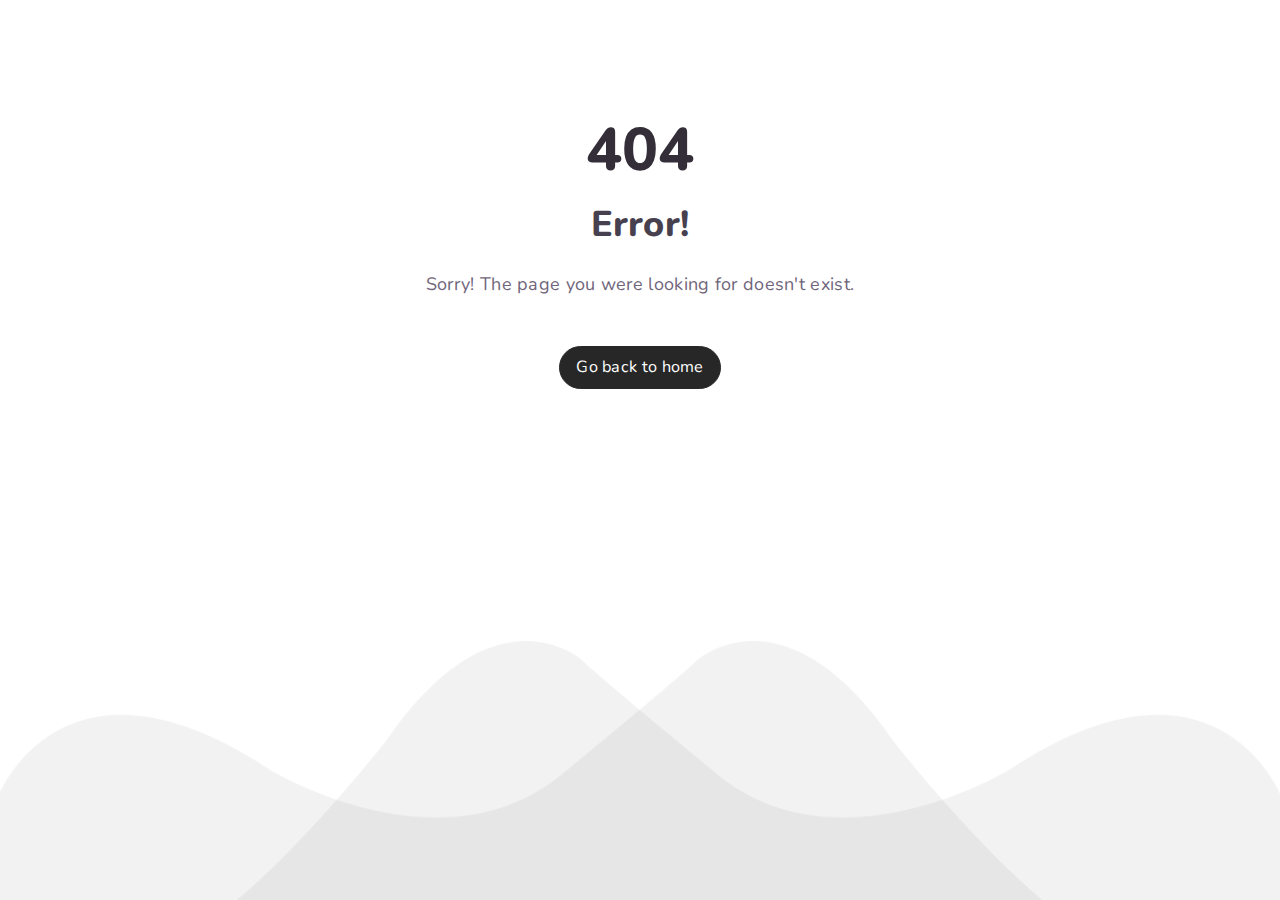
<file: not.found.html>
﻿<!DOCTYPE html>
<html lang="en">

<head>
    <meta charset="UTF-8">
    <meta name="viewport" content="width=device-width,initial-scale=1">
    <meta http-equiv="X-UA-Compatible" content="ie=edge">
    <title>404 Page Not Found | Mughal Grace</title>
    <link href="https://fonts.googleapis.com/css?family=Nunito:300,400,400i,600,700,800,900" rel="stylesheet">
    <link rel="stylesheet" href="assets\styles\css\themes\lite-purple.min.css">
    <link rel="stylesheet" href="assets\styles\vendor\perfect-scrollbar.css">
</head>

<body>
    <div class="not-found-wrap text-center">
        <h1 class="text-60">
            404
        </h1>
        <p class="text-36 subheading mb-3">Error!</p>
        <p class="mb-5 text-muted text-18">Sorry! The page you were looking for doesn't exist.</p>
        <a class="btn btn-lg btn-primary btn-rounded" href="dashboard.v1.html">Go back to home</a>
    </div>
</body>

</html>
</file>
<file: assets/js/datepicker/datepicker.css>
/*!
 * Datepicker v1.0.10
 * https://fengyuanchen.github.io/datepicker
 *
 * Copyright 2014-present Chen Fengyuan
 * Released under the MIT license
 *
 * Date: 2020-09-29T14:46:09.037Z
 */

.datepicker-container {
  background-color: #fff;
  direction: ltr;
  font-size: 12px;
  left: 0;
  line-height: 30px;
  position: fixed;
  -webkit-tap-highlight-color: transparent;
  top: 0;
  -ms-touch-action: none;
  touch-action: none;
  -webkit-touch-callout: none;
  -webkit-user-select: none;
  -moz-user-select: none;
  -ms-user-select: none;
  user-select: none;
  width: 210px;
  z-index: -1;
}

.datepicker-container::before,
.datepicker-container::after {
  border: 5px solid transparent;
  content: " ";
  display: block;
  height: 0;
  position: absolute;
  width: 0;
}

.datepicker-dropdown {
  border: 1px solid #ccc;
  -webkit-box-shadow: 0 3px 6px #ccc;
  box-shadow: 0 3px 6px #ccc;
  -webkit-box-sizing: content-box;
  box-sizing: content-box;
  position: absolute;
  z-index: 1;
}

.datepicker-inline {
  position: static;
}

.datepicker-top-left,
.datepicker-top-right {
  border-top-color: #39f;
}

.datepicker-top-left::before,
.datepicker-top-left::after,
.datepicker-top-right::before,
.datepicker-top-right::after {
  border-top: 0;
  left: 10px;
  top: -5px;
}

.datepicker-top-left::before,
.datepicker-top-right::before {
  border-bottom-color: #39f;
}

.datepicker-top-left::after,
.datepicker-top-right::after {
  border-bottom-color: #fff;
  top: -4px;
}

.datepicker-bottom-left,
.datepicker-bottom-right {
  border-bottom-color: #39f;
}

.datepicker-bottom-left::before,
.datepicker-bottom-left::after,
.datepicker-bottom-right::before,
.datepicker-bottom-right::after {
  border-bottom: 0;
  bottom: -5px;
  left: 10px;
}

.datepicker-bottom-left::before,
.datepicker-bottom-right::before {
  border-top-color: #39f;
}

.datepicker-bottom-left::after,
.datepicker-bottom-right::after {
  border-top-color: #fff;
  bottom: -4px;
}

.datepicker-top-right::before,
.datepicker-top-right::after,
.datepicker-bottom-right::before,
.datepicker-bottom-right::after {
  left: auto;
  right: 10px;
}

.datepicker-panel > ul {
  margin: 0;
  padding: 0;
  width: 102%;
}

.datepicker-panel > ul::before,
.datepicker-panel > ul::after {
  content: " ";
  display: table;
}

.datepicker-panel > ul::after {
  clear: both;
}

.datepicker-panel > ul > li {
  background-color: #fff;
  cursor: pointer;
  float: left;
  height: 30px;
  list-style: none;
  margin: 0;
  padding: 0;
  text-align: center;
  width: 30px;
}

.datepicker-panel > ul > li:hover {
  background-color: rgb(229, 242, 255);
}

.datepicker-panel > ul > li.muted,
.datepicker-panel > ul > li.muted:hover {
  color: #999;
}

.datepicker-panel > ul > li.highlighted {
  background-color: rgb(229, 242, 255);
}

.datepicker-panel > ul > li.highlighted:hover {
  background-color: rgb(204, 229, 255);
}

.datepicker-panel > ul > li.picked,
.datepicker-panel > ul > li.picked:hover {
  color: #39f;
}

.datepicker-panel > ul > li.disabled,
.datepicker-panel > ul > li.disabled:hover {
  background-color: #fff;
  color: #ccc;
  cursor: default;
}

.datepicker-panel > ul > li.disabled.highlighted,
.datepicker-panel > ul > li.disabled:hover.highlighted {
  background-color: rgb(229, 242, 255);
}

.datepicker-panel > ul > li[data-view="years prev"],
.datepicker-panel > ul > li[data-view="year prev"],
.datepicker-panel > ul > li[data-view="month prev"],
.datepicker-panel > ul > li[data-view="years next"],
.datepicker-panel > ul > li[data-view="year next"],
.datepicker-panel > ul > li[data-view="month next"],
.datepicker-panel > ul > li[data-view="next"] {
  font-size: 18px;
}

.datepicker-panel > ul > li[data-view="years current"],
.datepicker-panel > ul > li[data-view="year current"],
.datepicker-panel > ul > li[data-view="month current"] {
  width: 150px;
}

.datepicker-panel > ul[data-view="years"] > li,
.datepicker-panel > ul[data-view="months"] > li {
  height: 52.5px;
  line-height: 52.5px;
  width: 52.5px;
}

.datepicker-panel > ul[data-view="week"] > li,
.datepicker-panel > ul[data-view="week"] > li:hover {
  background-color: #fff;
  cursor: default;
}

.datepicker-hide {
  display: none;
}
</file>
